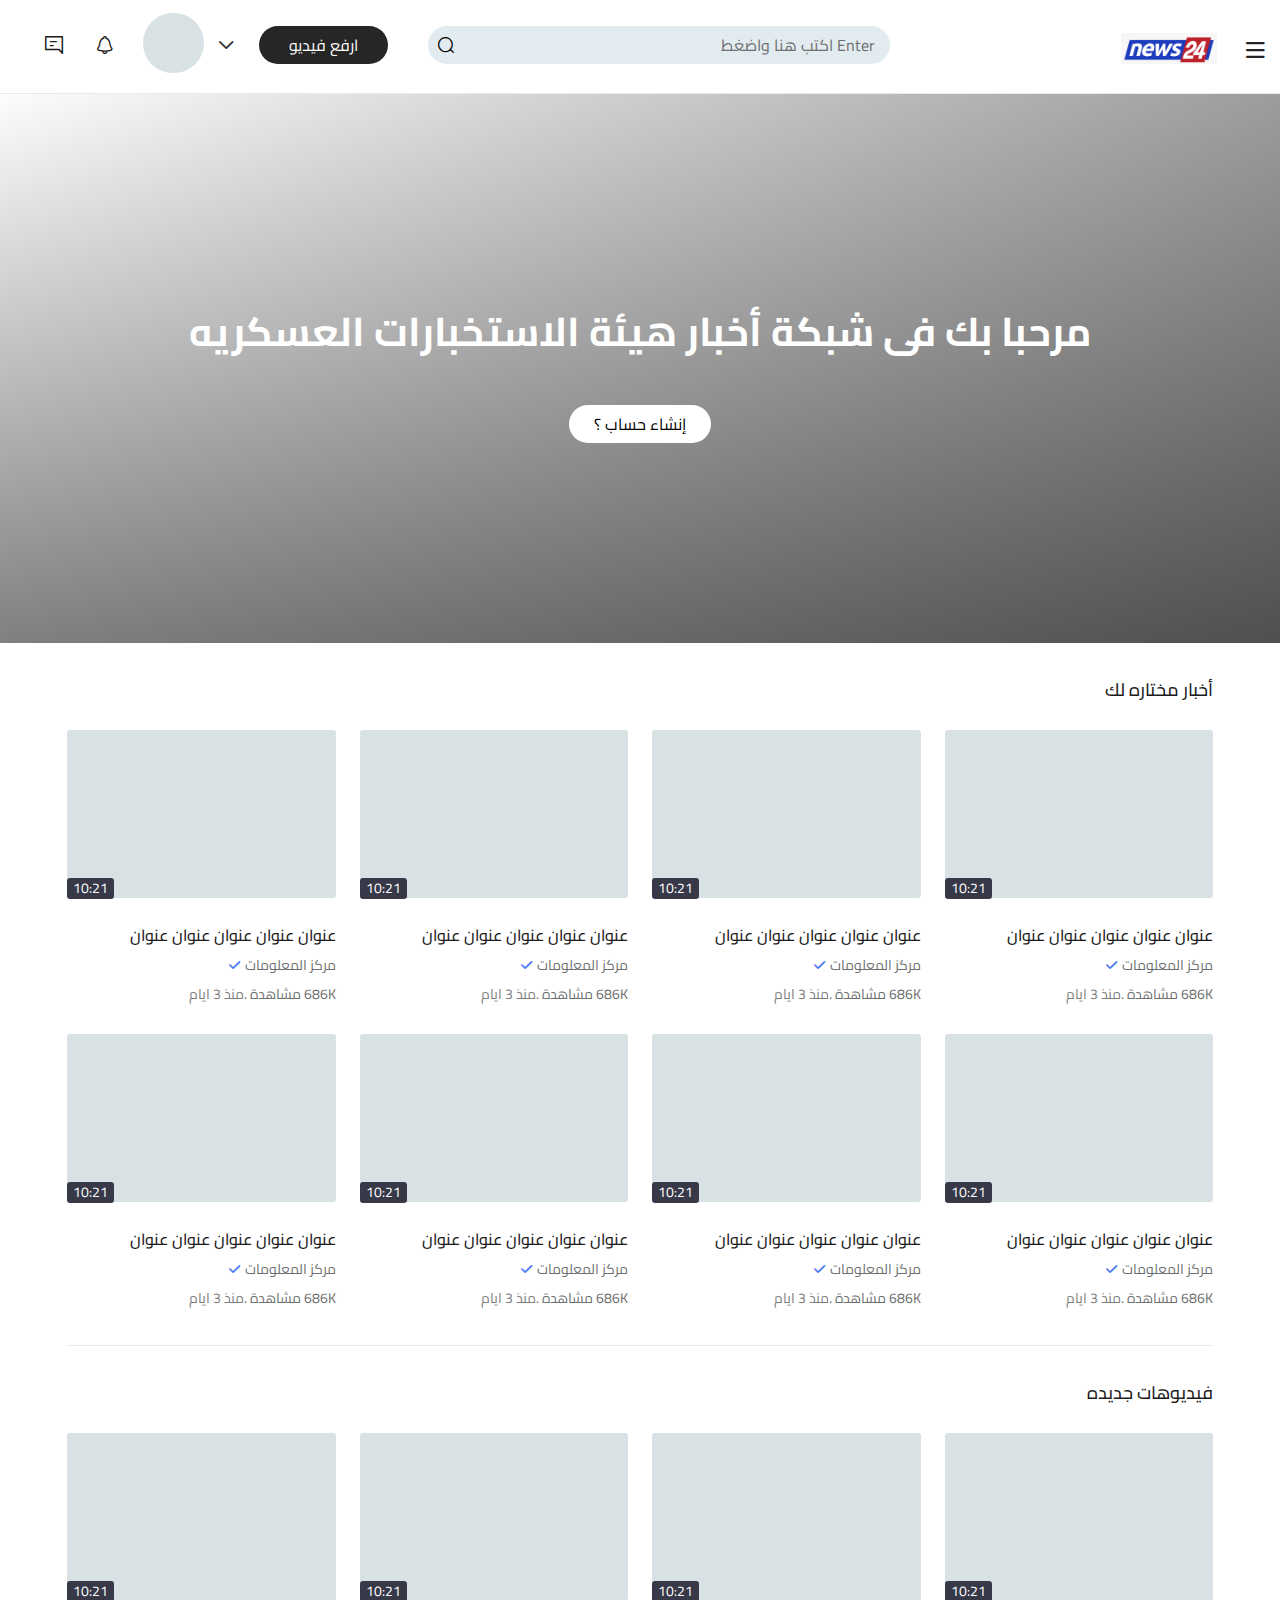
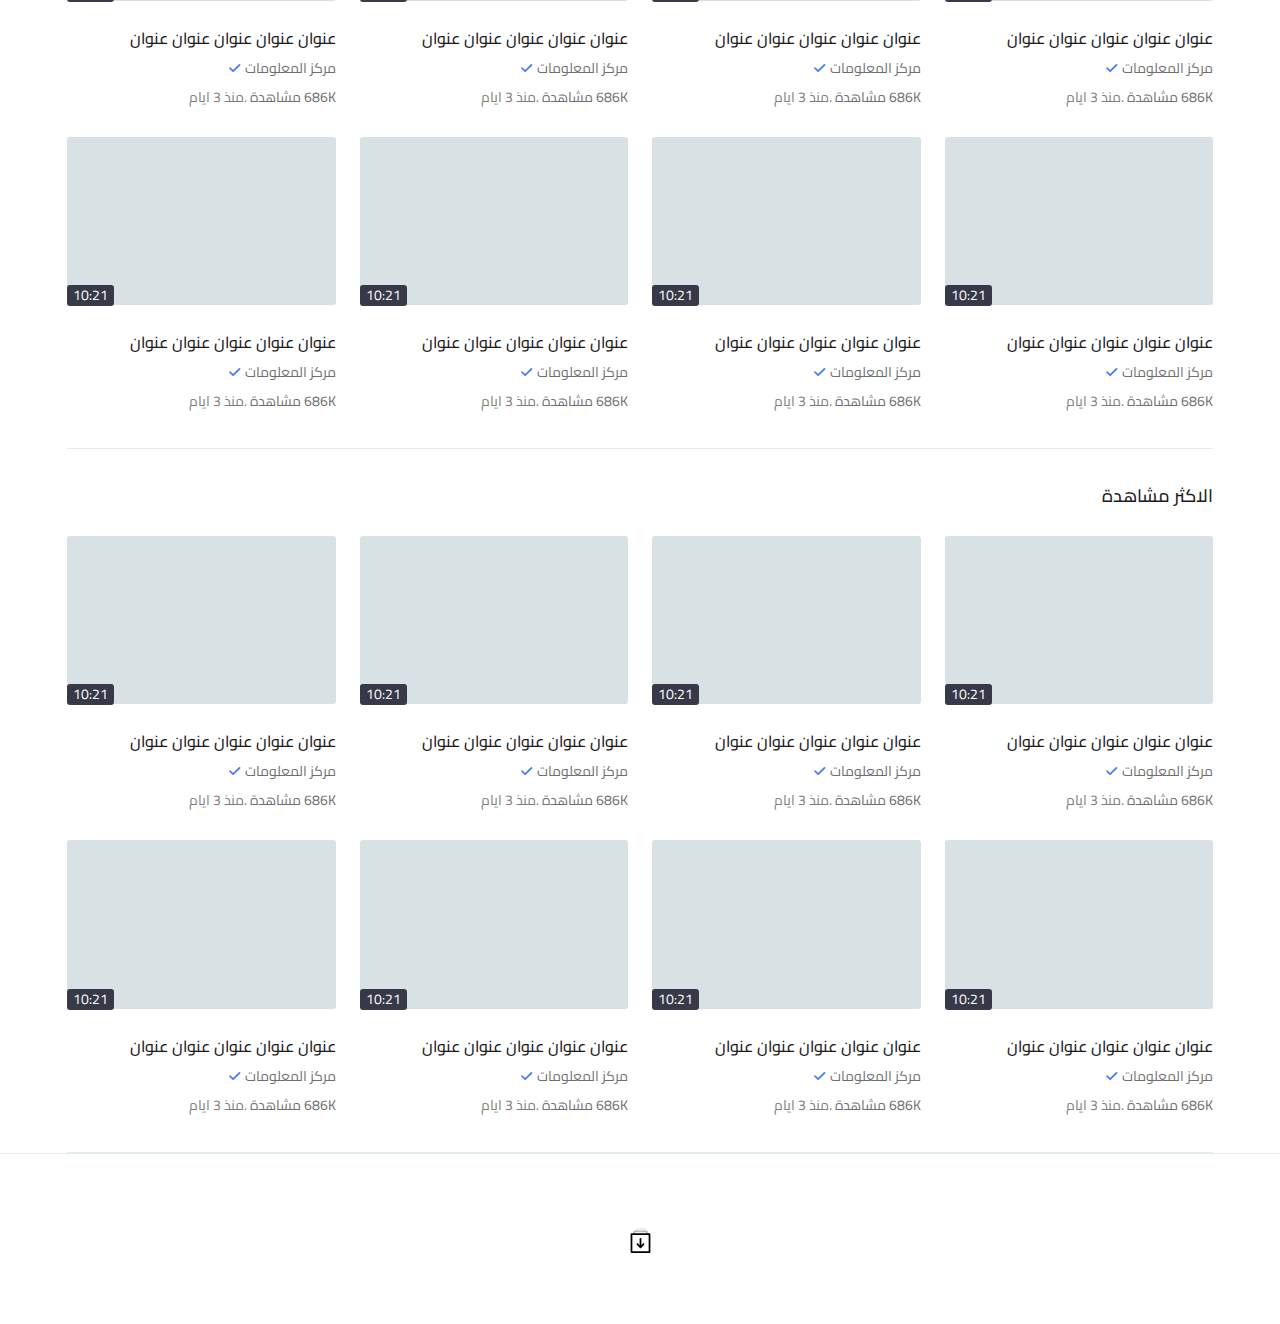
<file: index.html>
<!DOCTYPE html>
<html lang="ar">

<head>
	<meta charset="UTF-8">
	<title>
		شبكة الاخبار
	</title>
	<meta name="viewport" content="width=device-width, initial-scale=1.0">
	<meta name="description" content="" />
	<meta name="keywords" content="" />
	<link rel="icon" href="images/Favicon.png">
	<link href="https://fonts.googleapis.com/css2?family=Cairo&display=swap" rel="stylesheet">
	<link rel="stylesheet" type="text/css" href="css/animate.css">
	<link rel="stylesheet" type="text/css" href="css/bootstrap.min.css">
	<link rel="stylesheet" type="text/css" href="css/bootstrap.rtl.min.css">
	<link rel="stylesheet" type="text/css" href="css/flatpickr.min.css">
	<link rel="stylesheet" type="text/css" href="css/fontello.css">
	<link rel="stylesheet" type="text/css" href="css/fontello-codes.css">
	<link rel="stylesheet" type="text/css" href="css/thumbs-embedded.css">
	<link rel="stylesheet" type="text/css" href="css/style.css">
	<link rel="stylesheet" type="text/css" href="css/responsive.css">
	<link rel="stylesheet" type="text/css" href="css/color.css">
	<link rel="stylesheet" type="text/css" href="css/rtl.css">
</head>


<body>

	<div class="wrapper hp_1">
		<header>
			<div class="top_bar">
				<div class="container">
					<div class="top_header_content">
						<div class="menu_logo">
							<a href="#" title="" class="menu">
								<i class="icon-menu"></i>
							</a>
							<a href="index.html" title="" class="logo">
								<img src="images/logo.png" alt="">
							</a>
						</div>
						<!--menu_logo end-->
						<div class="search_form">
							<form>
								<input type="text" name="search" placeholder="اكتب هنا واضغط Enter">
								<button type="submit">
									<i class="icon-search"></i>
								</button>
							</form>
						</div>
						<!--search_form end-->
						<ul class="controls-lv">
							<li>
								<a href="#" title=""><i class="icon-message"></i></a>
							</li>
							<li>
								<a href="#" title=""><i class="icon-notification"></i></a>
							</li>
							<li class="user-log">
								<div class="user-ac-img">
									<img src="images/resources/user-img.png" alt="">
								</div>
								<div class="account-menu">
									<h4>
										محمد عمر
										<span class="usr-status">العقيد</span>
									</h4>
									<div class="sd_menu">
										<ul class="mm_menu">
											<li>
												<span>
													<i class="icon-user"></i>
												</span>
												<a href="#" title="">قناتي</a>
											</li>
											<li>
												<span>
													<i class="icon-settings"></i>
												</span>
												<a href="#" title="">الاعدادات</a>
											</li>
											<li>
												<span>
													<i class="icon-logout"></i>
												</span>
												<a href="#" title="">تسجيل الخروج</a>
											</li>
										</ul>
									</div>
								</div>
							</li>
							<li>
								<a href="Upload_Video.html" title="" class="btn-default">ارفع فيديو</a>
							</li>
						</ul>
						<!--controls-lv end-->
						<div class="clearfix"></div>
					</div>
					<!--top_header_content end-->
				</div>
			</div>
			<!--header_content end-->
		</header>
		<!--header end-->

		<div class="side_menu">
			<div class="form_dvv">
				<a href="#" title="" class="login_form_show">تسجيل الدخول</a>
			</div>
			<div class="sd_menu">
				<ul class="mm_menu">
					<li>
						<span>
							<i class="icon-home"></i>
						</span>
						<a href="#" title="">الصفحة الرئيسيه</a>
					</li>
					<li>
						<span>
							<i class="icon-fire"></i>
						</span>
						<a href="#" title="">الاكثر مشاهدة</a>
					</li>
				</ul>
			</div>
			<!--sd_menu end-->
			<div class="sd_menu">
				<h3>المكتبه</h3>
				<ul class="mm_menu">
					<li>
						<span>
							<i class="icon-history"></i>
						</span>
						<a href="#" title="">تاريخ البحث</a>
					</li>
					<li>
						<span>
							<i class="icon-watch_later"></i>
						</span>
						<a href="#" title="">المشاهدة لاحقا</a>
					</li>
					<li>
						<span>
							<i class="icon-like"></i>
						</span>
						<a href="#" title="">الاعجابات</a>
					</li>
				</ul>
			</div>
			<div class="sd_menu">
				<ul class="mm_menu">
					<li>
						<span>
							<i class="icon-settings"></i>
						</span>
						<a href="#" title="">الاعدادات</a>
					</li>
					<li>
						<span>
							<i class="icon-logout"></i>
						</span>
						<a href="#" title="">تسجيل الخروج</a>
					</li>
				</ul>
			</div>
			<!--sd_menu end-->
			<div class="sd_menu m_linkz">
				<span>العقيد / محمد عمر</span>
			</div>
			<div class="dd_menu"></div>
		</div>
		<!--side_menu end-->

		<section class="banner-section">
			<div class="container">
				<div class="banner-text">
					<h2>
					مرحبا بك فى شبكة أخبار هيئة الاستخبارات العسكريه
					</h2>
					<a href="#" title="">إنشاء حساب ؟</a>
				</div>
			</div>
		</section>
		<!--banner-section end-->

		<section class="vds-main">
			<div class="vidz-row">
				<div class="container">
					<div class="vidz_sec">
						<h3>أخبار مختاره لك</h3>
						<div class="vidz_list">
							<div class="row">
								<div class="col-lg-3 col-md-6 col-sm-6 col-6 full_wdth">
									<div class="videoo">
										<div class="vid_thumbainl">
											<a href="single_video_page.html" title="">
												<img src="images/resources/vide1.png" alt="">
												<span class="vid-time">10:21</span>
												<span class="watch_later">
													<i class="icon-watch_later_fill"></i>
												</span>
											</a>
										</div>
										<!--vid_thumbnail end-->
										<div class="video_info">
											<h3><a href="single_video_page.html" title="">عنوان عنوان عنوان عنوان
													عنوان
												</a></h3>
											<h4><a href="Single_Channel_Home.html" title="">مركز المعلومات</a> <span
													class="verify_ic"><i class="icon-tick"></i></span></h4>
											<span>686K مشاهدة .<small class="posted_dt">منذ 3 ايام</small></span>
										</div>
									</div>
									<!--videoo end-->
								</div>
								<div class="col-lg-3 col-md-6 col-sm-6 col-6 full_wdth">
									<div class="videoo">
										<div class="vid_thumbainl">
											<a href="single_video_page.html" title="">
												<img src="images/resources/vide1.png" alt="">
												<span class="vid-time">10:21</span>
												<span class="watch_later">
													<i class="icon-watch_later_fill"></i>
												</span>
											</a>
										</div>
										<!--vid_thumbnail end-->
										<div class="video_info">
											<h3><a href="single_video_page.html" title="">عنوان عنوان عنوان عنوان
													عنوان</a></h3>
											<h4><a href="Single_Channel_Home.html" title="">مركز المعلومات</a> <span
													class="verify_ic"><i class="icon-tick"></i></span></h4>
											<span>686K مشاهدة .<small class="posted_dt">منذ 3 ايام</small></span>
										</div>
									</div>
									<!--videoo end-->
								</div>
								<div class="col-lg-3 col-md-6 col-sm-6 col-6 full_wdth">
									<div class="videoo">
										<div class="vid_thumbainl">
											<a href="single_video_page.html" title="">
												<img src="images/resources/vide1.png" alt="">
												<span class="vid-time">10:21</span>
												<span class="watch_later">
													<i class="icon-watch_later_fill"></i>
												</span>
											</a>
										</div>
										<!--vid_thumbnail end-->
										<div class="video_info">
											<h3><a href="single_video_page.html" title="">عنوان عنوان عنوان عنوان
													عنوان</a></h3>
											<h4><a href="Single_Channel_Home.html" title="">مركز المعلومات</a> <span
													class="verify_ic"><i class="icon-tick"></i></span></h4>
											<span>686K مشاهدة .<small class="posted_dt">منذ 3 ايام</small></span>
										</div>
									</div>
									<!--videoo end-->
								</div>
								<div class="col-lg-3 col-md-6 col-sm-6 col-6 full_wdth">
									<div class="videoo">
										<div class="vid_thumbainl">
											<a href="single_video_page.html" title="">
												<img src="images/resources/vide1.png" alt="">
												<span class="vid-time">10:21</span>
												<span class="watch_later">
													<i class="icon-watch_later_fill"></i>
												</span>
											</a>
										</div>
										<!--vid_thumbnail end-->
										<div class="video_info">
											<h3><a href="single_video_page.html" title="">عنوان عنوان عنوان عنوان
													عنوان</a></h3>
											<h4><a href="Single_Channel_Home.html" title="">مركز المعلومات</a> <span
													class="verify_ic"><i class="icon-tick"></i></span></h4>
											<span>686K مشاهدة .<small class="posted_dt">منذ 3 ايام</small></span>
										</div>
									</div>
									<!--videoo end-->
								</div>
								<div class="col-lg-3 col-md-6 col-sm-6 col-6 full_wdth">
									<div class="videoo">
										<div class="vid_thumbainl">
											<a href="single_video_page.html" title="">
												<img src="images/resources/vide1.png" alt="">
												<span class="vid-time">10:21</span>
												<span class="watch_later">
													<i class="icon-watch_later_fill"></i>
												</span>
											</a>
										</div>
										<!--vid_thumbnail end-->
										<div class="video_info">
											<h3><a href="single_video_page.html" title="">عنوان عنوان عنوان عنوان
													عنوان</a></h3>
											<h4><a href="Single_Channel_Home.html" title="">مركز المعلومات</a> <span
													class="verify_ic"><i class="icon-tick"></i></span></h4>
											<span>686K مشاهدة .<small class="posted_dt">منذ 3 ايام</small></span>
										</div>
									</div>
									<!--videoo end-->
								</div>
								<div class="col-lg-3 col-md-6 col-sm-6 col-6 full_wdth">
									<div class="videoo">
										<div class="vid_thumbainl">
											<a href="single_video_page.html" title="">
												<img src="images/resources/vide1.png" alt="">
												<span class="vid-time">10:21</span>
												<span class="watch_later">
													<i class="icon-watch_later_fill"></i>
												</span>
											</a>
										</div>
										<!--vid_thumbnail end-->
										<div class="video_info">
											<h3><a href="single_video_page.html" title="">عنوان عنوان عنوان عنوان
													عنوان</a></h3>
											<h4><a href="Single_Channel_Home.html" title="">مركز المعلومات</a> <span
													class="verify_ic"><i class="icon-tick"></i></span></h4>
											<span>686K مشاهدة .<small class="posted_dt">منذ 3 ايام</small></span>
										</div>
									</div>
									<!--videoo end-->
								</div>
								<div class="col-lg-3 col-md-6 col-sm-6 col-6 full_wdth">
									<div class="videoo">
										<div class="vid_thumbainl">
											<a href="single_video_page.html" title="">
												<img src="images/resources/vide1.png" alt="">
												<span class="vid-time">10:21</span>
												<span class="watch_later">
													<i class="icon-watch_later_fill"></i>
												</span>
											</a>
										</div>
										<!--vid_thumbnail end-->
										<div class="video_info">
											<h3><a href="single_video_page.html" title="">عنوان عنوان عنوان عنوان
													عنوان</a></h3>
											<h4><a href="Single_Channel_Home.html" title="">مركز المعلومات</a> <span
													class="verify_ic"><i class="icon-tick"></i></span></h4>
											<span>686K مشاهدة .<small class="posted_dt">منذ 3 ايام</small></span>
										</div>
									</div>
									<!--videoo end-->
								</div>
								<div class="col-lg-3 col-md-6 col-sm-6 col-6 full_wdth">
									<div class="videoo">
										<div class="vid_thumbainl">
											<a href="single_video_page.html" title="">
												<img src="images/resources/vide1.png" alt="">
												<span class="vid-time">10:21</span>
												<span class="watch_later">
													<i class="icon-watch_later_fill"></i>
												</span>
											</a>
										</div>
										<!--vid_thumbnail end-->
										<div class="video_info">
											<h3><a href="single_video_page.html" title="">عنوان عنوان عنوان عنوان
													عنوان</a></h3>
											<h4><a href="Single_Channel_Home.html" title="">مركز المعلومات</a> <span
													class="verify_ic"><i class="icon-tick"></i></span></h4>
											<span>686K مشاهدة .<small class="posted_dt">منذ 3 ايام</small></span>
										</div>
									</div>
									<!--videoo end-->
								</div>
							</div>
						</div>
						<!--vidz_list end-->
					</div>
					<!--vidz_videos end-->
				</div>
			</div>

			<div class="vidz-row">
				<div class="container">
					<div class="vidz_sec">
						<h3>فيديوهات جديده</h3>
						<div class="vidz_list">
							<div class="row">
								<div class="col-lg-3 col-md-6 col-sm-6 col-6 full_wdth">
									<div class="videoo">
										<div class="vid_thumbainl">
											<a href="single_video_page.html" title="">
												<img src="images/resources/vide1.png" alt="">
												<span class="vid-time">10:21</span>
												<span class="watch_later">
													<i class="icon-watch_later_fill"></i>
												</span>
											</a>
										</div>
										<!--vid_thumbnail end-->
										<div class="video_info">
											<h3><a href="single_video_page.html" title="">عنوان عنوان عنوان عنوان
													عنوان</a></h3>
											<h4><a href="Single_Channel_Home.html" title="">مركز المعلومات</a> <span
													class="verify_ic"><i class="icon-tick"></i></span></h4>
											<span>686K مشاهدة .<small class="posted_dt">منذ 3 ايام</small></span>
										</div>
									</div>
									<!--videoo end-->
								</div>
								<div class="col-lg-3 col-md-6 col-sm-6 col-6 full_wdth">
									<div class="videoo">
										<div class="vid_thumbainl">
											<a href="single_video_page.html" title="">
												<img src="images/resources/vide1.png" alt="">
												<span class="vid-time">10:21</span>
												<span class="watch_later">
													<i class="icon-watch_later_fill"></i>
												</span>
											</a>
										</div>
										<!--vid_thumbnail end-->
										<div class="video_info">
											<h3><a href="single_video_page.html" title="">عنوان عنوان عنوان عنوان
													عنوان</a></h3>
											<h4><a href="Single_Channel_Home.html" title="">مركز المعلومات</a> <span
													class="verify_ic"><i class="icon-tick"></i></span></h4>
											<span>686K مشاهدة .<small class="posted_dt">منذ 3 ايام</small></span>
										</div>
									</div>
									<!--videoo end-->
								</div>
								<div class="col-lg-3 col-md-6 col-sm-6 col-6 full_wdth">
									<div class="videoo">
										<div class="vid_thumbainl">
											<a href="single_video_page.html" title="">
												<img src="images/resources/vide1.png" alt="">
												<span class="vid-time">10:21</span>
												<span class="watch_later">
													<i class="icon-watch_later_fill"></i>
												</span>
											</a>
										</div>
										<!--vid_thumbnail end-->
										<div class="video_info">
											<h3><a href="single_video_page.html" title="">عنوان عنوان عنوان عنوان
													عنوان</a></h3>
											<h4><a href="Single_Channel_Home.html" title="">مركز المعلومات</a> <span
													class="verify_ic"><i class="icon-tick"></i></span></h4>
											<span>686K مشاهدة .<small class="posted_dt">منذ 3 ايام</small></span>
										</div>
									</div>
									<!--videoo end-->
								</div>
								<div class="col-lg-3 col-md-6 col-sm-6 col-6 full_wdth">
									<div class="videoo">
										<div class="vid_thumbainl">
											<a href="single_video_page.html" title="">
												<img src="images/resources/vide1.png" alt="">
												<span class="vid-time">10:21</span>
												<span class="watch_later">
													<i class="icon-watch_later_fill"></i>
												</span>
											</a>
										</div>
										<!--vid_thumbnail end-->
										<div class="video_info">
											<h3><a href="single_video_page.html" title="">عنوان عنوان عنوان عنوان
													عنوان</a></h3>
											<h4><a href="Single_Channel_Home.html" title="">مركز المعلومات</a> <span
													class="verify_ic"><i class="icon-tick"></i></span></h4>
											<span>686K مشاهدة .<small class="posted_dt">منذ 3 ايام</small></span>
										</div>
									</div>
									<!--videoo end-->
								</div>
								<div class="col-lg-3 col-md-6 col-sm-6 col-6 full_wdth">
									<div class="videoo">
										<div class="vid_thumbainl">
											<a href="single_video_page.html" title="">
												<img src="images/resources/vide1.png" alt="">
												<span class="vid-time">10:21</span>
												<span class="watch_later">
													<i class="icon-watch_later_fill"></i>
												</span>
											</a>
										</div>
										<!--vid_thumbnail end-->
										<div class="video_info">
											<h3><a href="single_video_page.html" title="">عنوان عنوان عنوان عنوان
													عنوان</a></h3>
											<h4><a href="Single_Channel_Home.html" title="">مركز المعلومات</a> <span
													class="verify_ic"><i class="icon-tick"></i></span></h4>
											<span>686K مشاهدة .<small class="posted_dt">منذ 3 ايام</small></span>
										</div>
									</div>
									<!--videoo end-->
								</div>
								<div class="col-lg-3 col-md-6 col-sm-6 col-6 full_wdth">
									<div class="videoo">
										<div class="vid_thumbainl">
											<a href="single_video_page.html" title="">
												<img src="images/resources/vide1.png" alt="">
												<span class="vid-time">10:21</span>
												<span class="watch_later">
													<i class="icon-watch_later_fill"></i>
												</span>
											</a>
										</div>
										<!--vid_thumbnail end-->
										<div class="video_info">
											<h3><a href="single_video_page.html" title="">عنوان عنوان عنوان عنوان
													عنوان</a></h3>
											<h4><a href="Single_Channel_Home.html" title="">مركز المعلومات</a> <span
													class="verify_ic"><i class="icon-tick"></i></span></h4>
											<span>686K مشاهدة .<small class="posted_dt">منذ 3 ايام</small></span>
										</div>
									</div>
									<!--videoo end-->
								</div>
								<div class="col-lg-3 col-md-6 col-sm-6 col-6 full_wdth">
									<div class="videoo">
										<div class="vid_thumbainl">
											<a href="single_video_page.html" title="">
												<img src="images/resources/vide1.png" alt="">
												<span class="vid-time">10:21</span>
												<span class="watch_later">
													<i class="icon-watch_later_fill"></i>
												</span>
											</a>
										</div>
										<!--vid_thumbnail end-->
										<div class="video_info">
											<h3><a href="single_video_page.html" title="">عنوان عنوان عنوان عنوان
													عنوان</a></h3>
											<h4><a href="Single_Channel_Home.html" title="">مركز المعلومات</a> <span
													class="verify_ic"><i class="icon-tick"></i></span></h4>
											<span>686K مشاهدة .<small class="posted_dt">منذ 3 ايام</small></span>
										</div>
									</div>
									<!--videoo end-->
								</div>
								<div class="col-lg-3 col-md-6 col-sm-6 col-6 full_wdth">
									<div class="videoo">
										<div class="vid_thumbainl">
											<a href="single_video_page.html" title="">
												<img src="images/resources/vide1.png" alt="">
												<span class="vid-time">10:21</span>
												<span class="watch_later">
													<i class="icon-watch_later_fill"></i>
												</span>
											</a>
										</div>
										<!--vid_thumbnail end-->
										<div class="video_info">
											<h3><a href="single_video_page.html" title="">عنوان عنوان عنوان عنوان
													عنوان</a></h3>
											<h4><a href="Single_Channel_Home.html" title="">مركز المعلومات</a> <span
													class="verify_ic"><i class="icon-tick"></i></span></h4>
											<span>686K مشاهدة .<small class="posted_dt">منذ 3 ايام</small></span>
										</div>
									</div>
									<!--videoo end-->
								</div>
							</div>
						</div>
						<!--vidz_list end-->
					</div>
					<!--vidz_videos end-->
				</div>
			</div>
			<!--vidz-row end-->
			<div class="vidz-row">
				<div class="container">
					<div class="vidz_sec">
						<h3>الاكثر مشاهدة</h3>
						<div class="vidz_list">
							<div class="row">
								<div class="col-lg-3 col-md-6 col-sm-6 col-6 full_wdth">
									<div class="videoo">
										<div class="vid_thumbainl">
											<a href="single_video_page.html" title="">
												<img src="images/resources/vide1.png" alt="">
												<span class="vid-time">10:21</span>
												<span class="watch_later">
													<i class="icon-watch_later_fill"></i>
												</span>
											</a>
										</div>
										<!--vid_thumbnail end-->
										<div class="video_info">
											<h3><a href="single_video_page.html" title="">عنوان عنوان عنوان عنوان
													عنوان</a></h3>
											<h4><a href="Single_Channel_Home.html" title="">مركز المعلومات</a> <span
													class="verify_ic"><i class="icon-tick"></i></span></h4>
											<span>686K مشاهدة .<small class="posted_dt">منذ 3 ايام</small></span>
										</div>
									</div>
									<!--videoo end-->
								</div>
								<div class="col-lg-3 col-md-6 col-sm-6 col-6 full_wdth">
									<div class="videoo">
										<div class="vid_thumbainl">
											<a href="single_video_page.html" title="">
												<img src="images/resources/vide1.png" alt="">
												<span class="vid-time">10:21</span>
												<span class="watch_later">
													<i class="icon-watch_later_fill"></i>
												</span>
											</a>
										</div>
										<!--vid_thumbnail end-->
										<div class="video_info">
											<h3><a href="single_video_page.html" title="">عنوان عنوان عنوان عنوان
													عنوان</a></h3>
											<h4><a href="Single_Channel_Home.html" title="">مركز المعلومات</a> <span
													class="verify_ic"><i class="icon-tick"></i></span></h4>
											<span>686K مشاهدة .<small class="posted_dt">منذ 3 ايام</small></span>
										</div>
									</div>
									<!--videoo end-->
								</div>
								<div class="col-lg-3 col-md-6 col-sm-6 col-6 full_wdth">
									<div class="videoo">
										<div class="vid_thumbainl">
											<a href="single_video_page.html" title="">
												<img src="images/resources/vide1.png" alt="">
												<span class="vid-time">10:21</span>
												<span class="watch_later">
													<i class="icon-watch_later_fill"></i>
												</span>
											</a>
										</div>
										<!--vid_thumbnail end-->
										<div class="video_info">
											<h3><a href="single_video_page.html" title="">عنوان عنوان عنوان عنوان
													عنوان</a></h3>
											<h4><a href="Single_Channel_Home.html" title="">مركز المعلومات</a> <span
													class="verify_ic"><i class="icon-tick"></i></span></h4>
											<span>686K مشاهدة .<small class="posted_dt">منذ 3 ايام</small></span>
										</div>
									</div>
									<!--videoo end-->
								</div>
								<div class="col-lg-3 col-md-6 col-sm-6 col-6 full_wdth">
									<div class="videoo">
										<div class="vid_thumbainl">
											<a href="single_video_page.html" title="">
												<img src="images/resources/vide1.png" alt="">
												<span class="vid-time">10:21</span>
												<span class="watch_later">
													<i class="icon-watch_later_fill"></i>
												</span>
											</a>
										</div>
										<!--vid_thumbnail end-->
										<div class="video_info">
											<h3><a href="single_video_page.html" title="">عنوان عنوان عنوان عنوان
													عنوان</a></h3>
											<h4><a href="Single_Channel_Home.html" title="">مركز المعلومات</a> <span
													class="verify_ic"><i class="icon-tick"></i></span></h4>
											<span>686K مشاهدة .<small class="posted_dt">منذ 3 ايام</small></span>
										</div>
									</div>
									<!--videoo end-->
								</div>
								<div class="col-lg-3 col-md-6 col-sm-6 col-6 full_wdth">
									<div class="videoo">
										<div class="vid_thumbainl">
											<a href="single_video_page.html" title="">
												<img src="images/resources/vide1.png" alt="">
												<span class="vid-time">10:21</span>
												<span class="watch_later">
													<i class="icon-watch_later_fill"></i>
												</span>
											</a>
										</div>
										<!--vid_thumbnail end-->
										<div class="video_info">
											<h3><a href="single_video_page.html" title="">عنوان عنوان عنوان عنوان
													عنوان</a></h3>
											<h4><a href="Single_Channel_Home.html" title="">مركز المعلومات</a> <span
													class="verify_ic"><i class="icon-tick"></i></span></h4>
											<span>686K مشاهدة .<small class="posted_dt">منذ 3 ايام</small></span>
										</div>
									</div>
									<!--videoo end-->
								</div>
								<div class="col-lg-3 col-md-6 col-sm-6 col-6 full_wdth">
									<div class="videoo">
										<div class="vid_thumbainl">
											<a href="single_video_page.html" title="">
												<img src="images/resources/vide1.png" alt="">
												<span class="vid-time">10:21</span>
												<span class="watch_later">
													<i class="icon-watch_later_fill"></i>
												</span>
											</a>
										</div>
										<!--vid_thumbnail end-->
										<div class="video_info">
											<h3><a href="single_video_page.html" title="">عنوان عنوان عنوان عنوان
													عنوان</a></h3>
											<h4><a href="Single_Channel_Home.html" title="">مركز المعلومات</a> <span
													class="verify_ic"><i class="icon-tick"></i></span></h4>
											<span>686K مشاهدة .<small class="posted_dt">منذ 3 ايام</small></span>
										</div>
									</div>
									<!--videoo end-->
								</div>
								<div class="col-lg-3 col-md-6 col-sm-6 col-6 full_wdth">
									<div class="videoo">
										<div class="vid_thumbainl">
											<a href="single_video_page.html" title="">
												<img src="images/resources/vide1.png" alt="">
												<span class="vid-time">10:21</span>
												<span class="watch_later">
													<i class="icon-watch_later_fill"></i>
												</span>
											</a>
										</div>
										<!--vid_thumbnail end-->
										<div class="video_info">
											<h3><a href="single_video_page.html" title="">عنوان عنوان عنوان عنوان
													عنوان</a></h3>
											<h4><a href="Single_Channel_Home.html" title="">مركز المعلومات</a> <span
													class="verify_ic"><i class="icon-tick"></i></span></h4>
											<span>686K مشاهدة .<small class="posted_dt">منذ 3 ايام</small></span>
										</div>
									</div>
									<!--videoo end-->
								</div>
								<div class="col-lg-3 col-md-6 col-sm-6 col-6 full_wdth">
									<div class="videoo">
										<div class="vid_thumbainl">
											<a href="single_video_page.html" title="">
												<img src="images/resources/vide1.png" alt="">
												<span class="vid-time">10:21</span>
												<span class="watch_later">
													<i class="icon-watch_later_fill"></i>
												</span>
											</a>
										</div>
										<!--vid_thumbnail end-->
										<div class="video_info">
											<h3><a href="single_video_page.html" title="">عنوان عنوان عنوان عنوان
													عنوان</a></h3>
											<h4><a href="Single_Channel_Home.html" title="">مركز المعلومات</a> <span
													class="verify_ic"><i class="icon-tick"></i></span></h4>
											<span>686K مشاهدة .<small class="posted_dt">منذ 3 ايام</small></span>
										</div>
									</div>
									<!--videoo end-->
								</div>
							</div>
						</div>
						<!--vidz_list end-->
					</div>
					<!--vidz_videos end-->
				</div>
			</div>
		</section>
		<!--vds-main end-->

		<section class="more_items_sec text-center">
			<div class="container">
				<a href="#" title="">
					<svg width="19" height="24" viewBox="0 0 19 24" fill="none" xmlns="http://www.w3.org/2000/svg">
						<path
							d="M18.1618 24.0001H0.838235C0.374412 24.0001 0 23.6261 0 23.1628V5.86052C0 5.39727 0.374412 5.02332 0.838235 5.02332H18.1618C18.6256 5.02332 19 5.39727 19 5.86052V23.1628C19 23.6261 18.6256 24.0001 18.1618 24.0001ZM1.67647 22.3256H17.3235V6.69773H1.67647V22.3256Z"
							fill="#9494A0" />
						<g opacity="0.25">
							<path opacity="0.25"
								d="M13.1324 4.18605C12.6685 4.18605 12.2941 3.81209 12.2941 3.34884V1.67442H6.70589V3.34884C6.70589 3.81209 6.33148 4.18605 5.86765 4.18605C5.40383 4.18605 5.02942 3.81209 5.02942 3.34884V0.83721C5.02942 0.373954 5.40383 0 5.86765 0H13.1324C13.5962 0 13.9706 0.373954 13.9706 0.83721V3.34884C13.9706 3.81209 13.5962 4.18605 13.1324 4.18605Z"
								fill="#9494A0" />
						</g>
						<path
							d="M9.50001 19.3479C9.28487 19.3479 9.06972 19.267 8.90766 19.1024L5.92634 16.1275C5.59942 15.801 5.59942 15.2707 5.92634 14.9442C6.25325 14.6177 6.78413 14.6177 7.11104 14.9442L9.50001 17.3275L11.8862 14.9442C12.2131 14.6177 12.744 14.6177 13.0709 14.9442C13.3978 15.2707 13.3978 15.801 13.0709 16.1275L10.0924 19.1024C9.93031 19.267 9.71516 19.3479 9.50001 19.3479Z"
							fill="#9494A0" />
						<path
							d="M9.49999 18.4186C9.03617 18.4186 8.66176 18.0447 8.66176 17.5814V10.3256C8.66176 9.86236 9.03617 9.4884 9.49999 9.4884C9.96382 9.4884 10.3382 9.86236 10.3382 10.3256V17.5814C10.3382 18.0447 9.96382 18.4186 9.49999 18.4186Z"
							fill="#9494A0" />
						<g opacity="0.5">
							<path opacity="0.5"
								d="M15.6471 6.69764C15.1832 6.69764 14.8088 6.32369 14.8088 5.86043V4.18601H4.19118V5.86043C4.19118 6.32369 3.81677 6.69764 3.35294 6.69764C2.88912 6.69764 2.51471 6.32369 2.51471 5.86043V3.34881C2.51471 2.88555 2.88912 2.5116 3.35294 2.5116H15.6471C16.1109 2.5116 16.4853 2.88555 16.4853 3.34881V5.86043C16.4853 6.32369 16.1109 6.69764 15.6471 6.69764Z"
								fill="#9494A0" />
						</g>
					</svg>
				</a>
			</div>
		</section>
		<!--more_items_sec end-->

	</div>
	<!--wrapper end-->




	<script src="js/jquery.min.js"></script>
	<script src="js/popper.js"></script>
	<script src="js/bootstrap.min.js"></script>
	<script src="js/flatpickr.js"></script>
	<script src="js/script.js"></script>
</body>

</html>
</file>
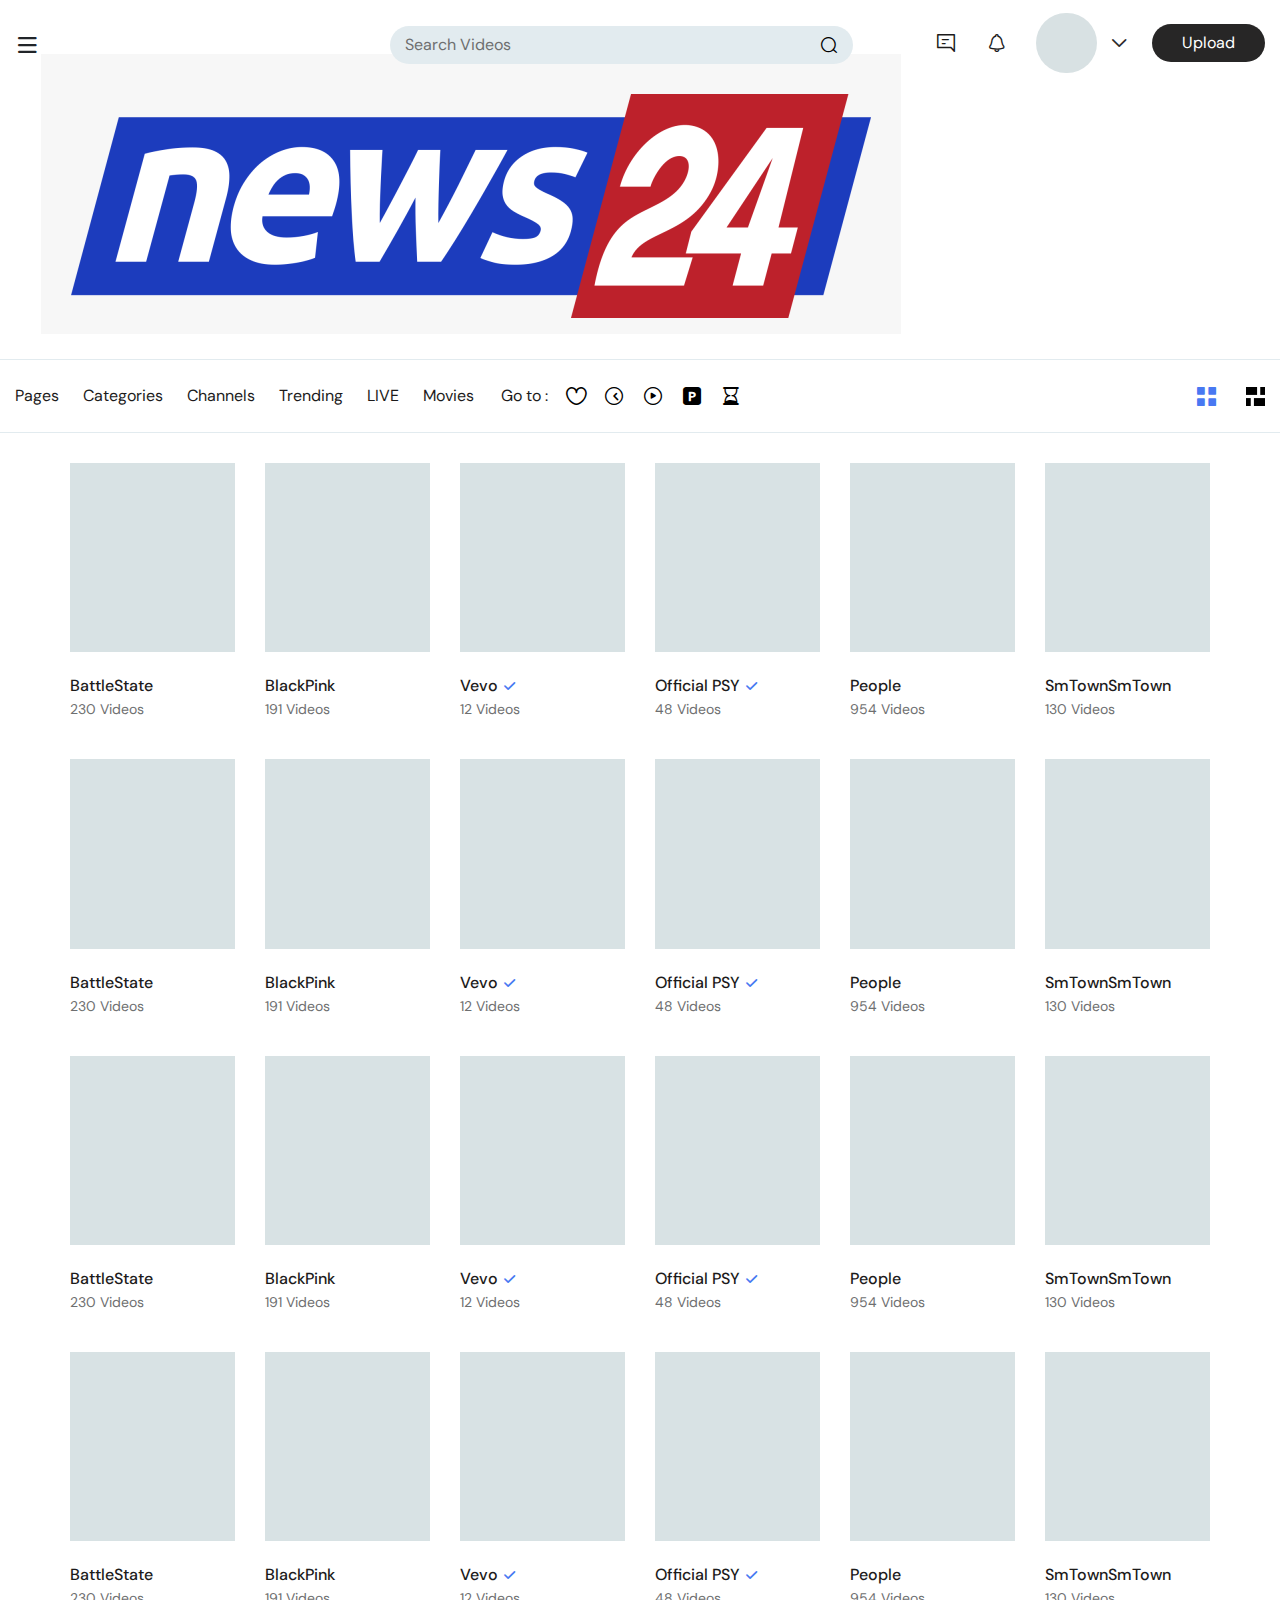
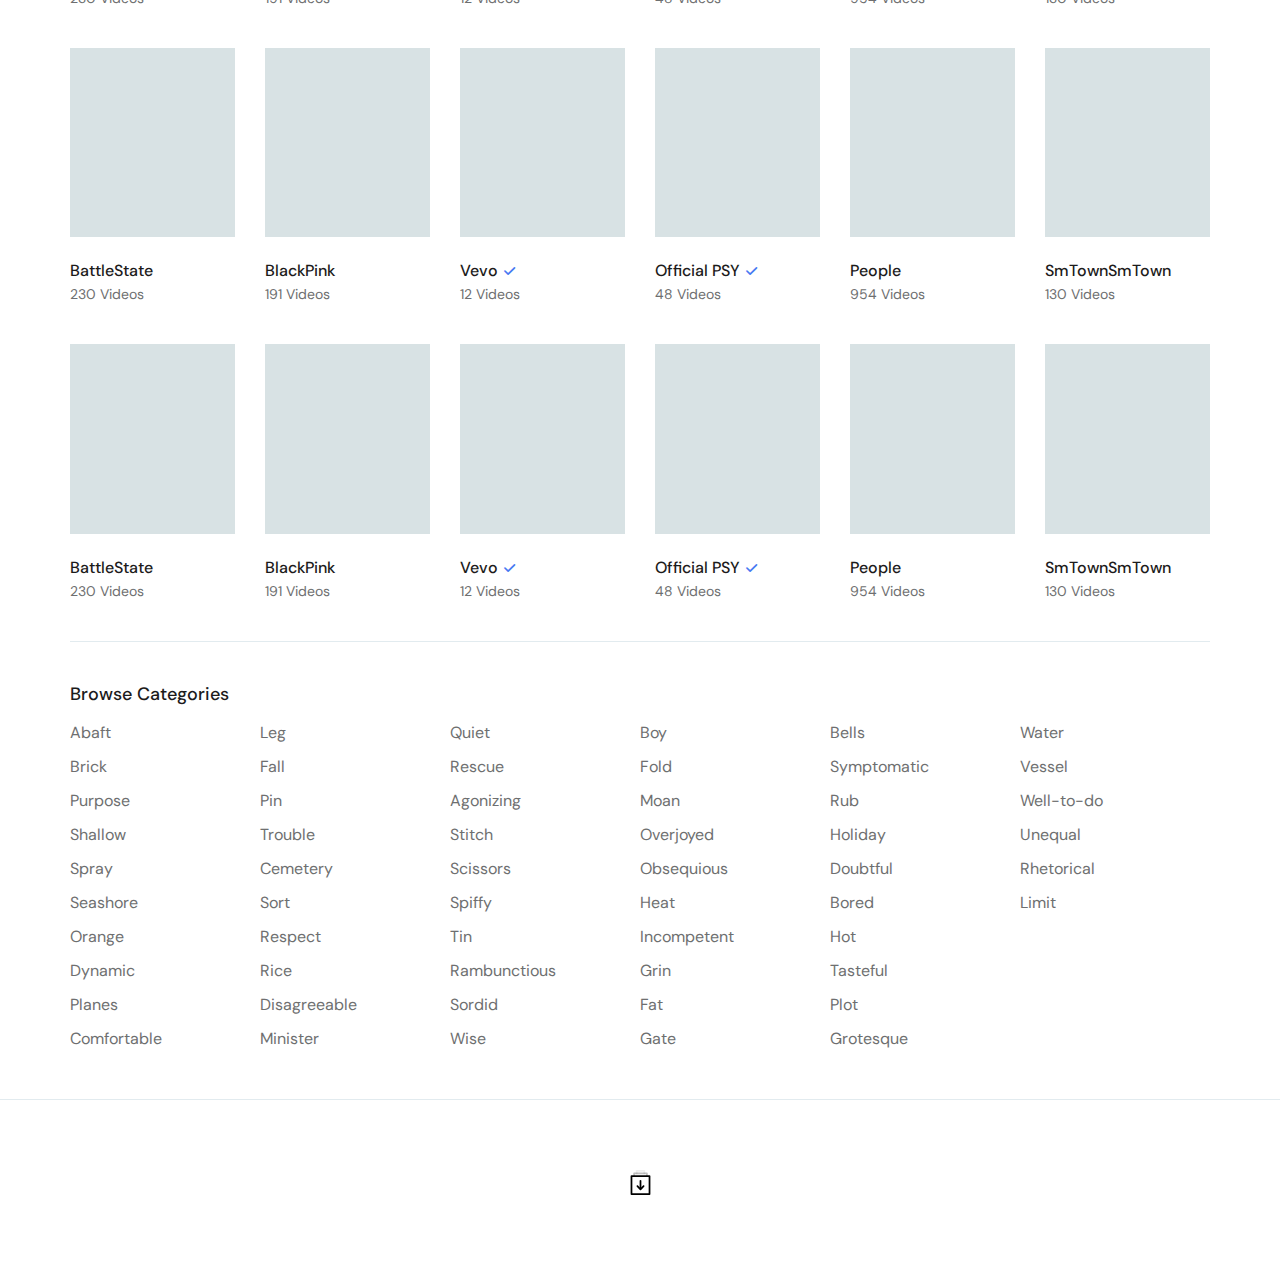
<file: Browse_Categories.html>
<!DOCTYPE html>
<html lang="en">
<head>
<meta charset="UTF-8">
<title>Oren Video Template</title>
<meta name="viewport" content="width=device-width, initial-scale=1.0">
<meta name="description" content="" />
<meta name="keywords" content="" />
<link rel="icon" href="images/Favicon.png">
<link rel="stylesheet" type="text/css" href="css/animate.css">
<link rel="stylesheet" type="text/css" href="css/bootstrap.min.css">
<link rel="stylesheet" type="text/css" href="css/fontello.css">
<link rel="stylesheet" type="text/css" href="css/fontello-codes.css">
<link rel="stylesheet" type="text/css" href="css/thumbs-embedded.css">
<link rel="stylesheet" type="text/css" href="css/style.css">
<link rel="stylesheet" type="text/css" href="css/responsive.css">
<link rel="stylesheet" type="text/css" href="css/color.css">
</head>
<body>

<div class="wrapper">



	<header>
		<div class="top_bar">
			<div class="container">
				<div class="top_header_content">
					<div class="menu_logo">
						<a href="#" title="" class="menu">
							<i class="icon-menu"></i>
						</a>
						<a href="index.html" title="" class="logo">
							<img src="images/logo.png" alt="">
						</a>
					</div><!--menu_logo end-->
					<div class="search_form">
						<form>
							<input type="text" name="search" placeholder="Search Videos">
							<button type="submit">
								<i class="icon-search"></i>
							</button>
						</form>
					</div><!--search_form end-->
					<ul class="controls-lv">
						<li>
							<a href="#" title=""><i class="icon-message"></i></a>
						</li>
						<li>
							<a href="#" title=""><i class="icon-notification"></i></a>
						</li>
						<li class="user-log">
							<div class="user-ac-img">
								<img src="images/resources/user-img.png" alt="">
							</div>
							<div class="account-menu">
								<h4>AZYRUSMAX <span class="usr-status">PRO</span></h4>
								<div class="sd_menu">
									<ul class="mm_menu">
										<li>
											<span>
												<i class="icon-user"></i>
											</span>
											<a href="#" title="">My Channel</a>
										</li>
										<li>
											<span>
												<i class="icon-paid_sub"></i>
											</span>
											<a href="#" title="">Paid subscriptions</a>
										</li>
										<li>
											<span>
												<i class="icon-settings"></i>
											</span>
											<a href="#" title="">Settings</a>
										</li>
										<li>
											<span>
												<i class="icon-logout"></i>
											</span>
											<a href="#" title="">Sign out</a>
										</li>
									</ul>
								</div><!--sd_menu end-->
								<div class="sd_menu scnd">
									<ul class="mm_menu">
										<li>
											<span>
												<i class="icon-light"></i>
											</span>
											<a href="#" title="">Dark Theme</a>
											<label class="switch">
												<input type="checkbox">
											  	<b class="slider round"></b>
											</label>
										</li>
										<li>
											<span>
												<i class="icon-language"></i>
											</span>
											<a href="#" title="">Language</a>
										</li>
										<li>
											<span>
												<i class="icon-feedback"></i>
											</span>
											<a href="#" title="">Send feedback</a>
										</li>
										<li>
											<span>
												<i class="icon-location"></i>
											</span>
											<a href="#" title="">India</a>
											<i class="icon-arrow_below"></i>
										</li>
									</ul>
								</div><!--sd_menu end-->
								<div class="restricted-mode">
									<h4>Restricted Mode</h4>
									<label class="switch">
										<input type="checkbox" checked>
									  	<span class="slider round"></span>
									</label>
									<div class="clearfix"></div>
								</div><!--restricted-more end-->
							</div>
						</li>
						<li>
							<a href="Upload_Video.html" title="" class="btn-default">Upload</a>
						</li>
					</ul><!--controls-lv end-->
					<div class="clearfix"></div>
				</div><!--top_header_content end-->
			</div>
		</div><!--header_content end-->
		<div class="btm_bar">
			<div class="container">
				<div class="btm_bar_content">
					<nav>
						<ul>
							<li><a href="#" title="">Pages</a>
								<div class="mega-menu">
									<ul>
										<li><a href="index.html" title="">Homepage</a></li>
										<li><a href="single_video_page.html" title="">Single Video Page</a></li>
										<li><a href="Single_Video_Simplified_Page.html" title="">Single Video Simplified Page</a></li>
										<li><a href="single_video_fullwidth_page.html" title="">Singel Video Full Width Page</a></li>
										<li><a href="single_video_playlist.html" title="">Single Video Playlist Page</a></li>
										<li><a href="Upload_Video.html" title="">Upload Video Page</a></li>
										<li><a href="Upload_Edit.html" title="">Upload Video Edit Page</a></li>
										<li><a href="Browse_Channels.html" title="">Browse channels page</a></li>
										<li><a href="Searched_Videos_Page.html" title="">Searched videos page</a></li>
									</ul>
									<ul>
										<li><a href="#" title="">Single channel <span class="icon-arrow_below"></span></a>
											<ul>
												<li><a href="Single_Channel_Home.html" title="">Single Channel Home page</a></li>
												<li><a href="Single_Channel_Videos.html" title="">Single Channel videos page</a></li>
												<li><a href="Single_Channel_Playlist.html" title="">single channel playlist page</a></li>
												<li><a href="Single_Channel_Channels.html" title="">single channel channels page</a></li>
												<li><a href="Single_Channel_About.html" title="">single channel about page</a></li>
												<li><a href="Single_Channel_Products.html" title="">single channel products page</a></li>	
											</ul>
										</li>
										<li><a href="History_Page.html" title="">History page</a></li>
										<li><a href="Browse_Categories.html" title="">Browse Categories Page</a></li>
										<li><a href="Updates_From_Subs.html" title="">Updates from subscription page</a></li>
										<li><a href="login.html" title="">login page</a></li>
										<li><a href="signup.html" title="">signup page</a></li>
										<li><a href="User_Account_Page.html" title="">User account page</a></li>
									</ul>
								</div>
								<div class="clearfix"></div>
							</li>
							<li><a href="Browse_Categories.html" title="">Categories</a></li>
							<li><a href="Browse_Channels.html" title="">Channels</a></li>
							<li><a href="#" title="">Trending</a></li>
							<li><a href="Single_Channel_Home.html" title="">LIVE</a></li>
							<li><a href="#" title="">Movies</a></li>
						</ul>
					</nav><!--navigation end-->
					<ul class="shr_links">
						<li>
							<h3>Go to : </h3>
						</li>
						<li>
							<button data-toggle="tooltip" data-placement="top" title="Like">
							  <i class="icon-like"></i>
							</button>
						</li>
						<li>
							<button data-toggle="tooltip" data-placement="top" title="Watch later">
							  <i class="icon-watch_later"></i>
							</button>
						</li>
						<li>
							<button data-toggle="tooltip" data-placement="top" title="Playlist">
							  <i class="icon-playlist"></i>
							</button>
						</li>
						<li>
							<button data-toggle="tooltip" data-placement="top" title="Purchased">
							  <i class="icon-purchased"></i>
							</button>
						</li>
						<li>
							<button data-toggle="tooltip" data-placement="top" title="History">
							  <i class="icon-history"></i>
							</button>
						</li>
					</ul><!--shr_links end-->
					<ul class="vid_thums">
						<li>
							<a class="active" href="#" title=""><i class="icon-grid"></i></a>
						</li>
						<li>
							<a href="#" title="">
								<svg xmlns="http://www.w3.org/2000/svg" xmlns:xlink="http://www.w3.org/1999/xlink" x="0px" y="0px"
									 viewBox="0 0 108 108" xml:space="preserve">
									<rect width="63" height="45"/>
									<rect x="81" width="27" height="45"/>
									<rect x="45" y="63" width="63" height="45"/>
									<rect y="63" width="27" height="45"/>
								</svg>
							</a>
						</li>
					</ul><!--vid_status end-->
					<div class="clearfix"></div>
				</div><!--btm_bar_content end-->
			</div>
		</div><!--btm_bar end-->
	</header><!--header end-->

	<div class="side_menu">
		<div class="form_dvv">
			<a href="#" title="" class="login_form_show">Sign in</a>
		</div>
		<div class="sd_menu">
			<ul class="mm_menu">
				<li>
					<span>
						<i class="icon-home"></i>
					</span>
					<a href="#" title="">Home</a>
				</li>
				<li>
					<span>
						<i class="icon-fire"></i>
					</span>
					<a href="#" title="">Trending</a>
				</li>
				<li>
					<span>
						<i class="icon-subscriptions"></i>
					</span>
					<a href="#" title="">Subscriptions</a>
				</li>
			</ul>
		</div><!--sd_menu end-->
		<div class="sd_menu">
			<h3>Library</h3>
			<ul class="mm_menu">
				<li>
					<span>
						<i class="icon-history"></i>
					</span>
					<a href="#" title="">History</a>
				</li>
				<li>
					<span>
						<i class="icon-watch_later"></i>
					</span>
					<a href="#" title="">Watch Later</a>
				</li>
				<li>
					<span>
						<i class="icon-purchased"></i>
					</span>
					<a href="#" title="">Purchases</a>
				</li>
				<li>
					<span>
						<i class="icon-like"></i>
					</span>
					<a href="#" title="">Liked Videos</a>
				</li>
				<li>
					<span>
						<i class="icon-play_list"></i>
					</span>
					<a href="#" title="">Playlist</a>
				</li>
			</ul>
		</div><!--sd_menu end-->
		<div class="sd_menu subs_lst">
			<h3>Subscriptions</h3>
			<ul class="mm_menu">
				<li>
					<span class="usr_name">
						<img src="images/resources/th1.png" alt="">
					</span>
					<a href="#" title="">Dr Disrespect</a>
					<small>3</small>
				</li>
				<li>
					<span class="usr_name">
						<img src="images/resources/th2.png" alt="">
					</span>
					<a href="#" title="">ASMR</a>
					<small>6</small>
				</li>
				<li>
					<span class="usr_name">
						<img src="images/resources/th3.png" alt="">
					</span>
					<a href="#" title="">Rivvrs</a>
					<small>2</small>
				</li>
				<li>
					<span class="usr_name">
						<img src="images/resources/th4.png" alt="">
					</span>
					<a href="#" title="">The Verge</a>
					<small>11</small>
				</li>
				<li>
					<span class="usr_name">
						<img src="images/resources/th5.png" alt="">
					</span>
					<a href="#" title="">Seeker</a>
					<small>3</small>
				</li>
				<li>
					<span class="usr_name">
						<img src="images/resources/sn.png" alt="">
					</span>
					<a href="#" title="">Music</a>
					<small>20</small>
				</li>
			</ul>
			<a href="#" title="" class="more-ch"><i class="icon-arrow_below"></i> Show 14 more</a>
		</div><!--sd_menu end-->
		<div class="sd_menu">
			<ul class="mm_menu">
				<li>
					<span>
						<i class="icon-settings"></i>
					</span>
					<a href="#" title="">Settings</a>
				</li>
				<li>
					<span>
						<i class="icon-flag"></i>
					</span>
					<a href="#" title="">Report history</a>
				</li>
				<li>
					<span>
						<i class="icon-logout"></i>
					</span>
					<a href="#" title="">Sign out</a>
				</li>
			</ul>
		</div><!--sd_menu end-->
		<div class="sd_menu m_linkz">
			<ul class="mm_menu">
				<li><a href="#">About</a></li>
				<li><a href="#">Community Rules </a></li>
				<li><a href="#">Privacy</a></li>
				<li><a href="#">Terms</a></li>
				<li><a href="#">Blogs</a></li>
				<li><a href="#">Contracts </a></li>
				<li><a href="#">Donate</a></li>
				<li><a href="#">FAQ</a></li>
			</ul>
			<span>azyrusthemes</span>
		</div><!--sd_menu end-->
		<div class="sd_menu bb-0">
			<ul class="social_links">
				<li>
					<a href="#" title="">
						<i class="icon-facebook-official"></i>
					</a>
				</li>
				<li>
					<a href="#" title="">
						<i class="icon-twitter"></i>
					</a>
				</li>
				<li>
					<a href="#" title="">
						<i class="icon-instagram"></i>
					</a>
				</li>
			</ul><!--social_links end-->
		</div><!--sd_menu end-->
		<div class="dd_menu"></div>
	</div><!--side_menu end-->

	<section class="browse_categories_sec">
		<div class="container">
			<div class="browse_categories">
				<div class="row">
					<div class="col-lg-2 col-md-4 col-sm-4 col-6 full_wdth">
						<div class="br-channel">
							<div class="br-channel-img">
								<a href="#" title="">
									<img src="images/resources/br1.jpg" alt="">
								</a>
							</div>
							<div class="br-info">
								<h3><a href="#" title="">BattleState</a></h3>
								<span>230 Videos</span>
							</div>
						</div><!--br-channel end-->
					</div>
					<div class="col-lg-2 col-md-4 col-sm-4 col-6 full_wdth">
						<div class="br-channel">
							<div class="br-channel-img">
								<a href="#" title="">
									<img src="images/resources/br2.jpg" alt="">
								</a>
							</div>
							<div class="br-info">
								<h3><a href="#" title="">BlackPink</a></h3>
								<span>191 Videos</span>
							</div>
						</div><!--br-channel end-->
					</div>
					<div class="col-lg-2 col-md-4 col-sm-4 col-6 full_wdth">
						<div class="br-channel">
							<div class="br-channel-img">
								<a href="#" title="">
									<img src="images/resources/br3.jpg" alt="">
								</a>
							</div>
							<div class="br-info">
								<h3><a href="#" title="">Vevo</a> <span class="verify_ic"><i class="icon-tick"></i></span></h3>
								<span>12 Videos</span>
							</div>
						</div><!--br-channel end-->
					</div>
					<div class="col-lg-2 col-md-4 col-sm-4 col-6 full_wdth">
						<div class="br-channel">
							<div class="br-channel-img">
								<a href="#" title="">
									<img src="images/resources/br4.jpg" alt="">
								</a>
							</div>
							<div class="br-info">
								<h3><a href="#" title="">Official PSY</a> <span class="verify_ic"><i class="icon-tick"></i></span></h3>
								<span>48 Videos</span>
							</div>
						</div><!--br-channel end-->
					</div>
					<div class="col-lg-2 col-md-4 col-sm-4 col-6 full_wdth">
						<div class="br-channel">
							<div class="br-channel-img">
								<a href="#" title="">
									<img src="images/resources/br5.jpg" alt="">
								</a>
							</div>
							<div class="br-info">
								<h3><a href="#" title="">People</a></h3>
								<span>954 Videos</span>
							</div>
						</div><!--br-channel end-->
					</div>
					<div class="col-lg-2 col-md-4 col-sm-4 col-6 full_wdth">
						<div class="br-channel">
							<div class="br-channel-img">
								<a href="#" title="">
									<img src="images/resources/br6.jpg" alt="">
								</a>
							</div>
							<div class="br-info">
								<h3><a href="#" title="">SmTownSmTown</a></h3>
								<span>130 Videos</span>
							</div>
						</div><!--br-channel end-->
					</div>
					<div class="col-lg-2 col-md-4 col-sm-4 col-6 full_wdth">
						<div class="br-channel">
							<div class="br-channel-img">
								<a href="#" title="">
									<img src="images/resources/br7.jpg" alt="">
								</a>
							</div>
							<div class="br-info">
								<h3><a href="#" title="">BattleState</a></h3>
								<span>230 Videos</span>
							</div>
						</div><!--br-channel end-->
					</div>
					<div class="col-lg-2 col-md-4 col-sm-4 col-6 full_wdth">
						<div class="br-channel">
							<div class="br-channel-img">
								<a href="#" title="">
									<img src="images/resources/br8.jpg" alt="">
								</a>
							</div>
							<div class="br-info">
								<h3><a href="#" title="">BlackPink</a></h3>
								<span>191 Videos</span>
							</div>
						</div><!--br-channel end-->
					</div>
					<div class="col-lg-2 col-md-4 col-sm-4 col-6 full_wdth">
						<div class="br-channel">
							<div class="br-channel-img">
								<a href="#" title="">
									<img src="images/resources/br9.jpg" alt="">
								</a>
							</div>
							<div class="br-info">
								<h3><a href="#" title="">Vevo</a> <span class="verify_ic"><i class="icon-tick"></i></span></h3>
								<span>12 Videos</span>
							</div>
						</div><!--br-channel end-->
					</div>
					<div class="col-lg-2 col-md-4 col-sm-4 col-6 full_wdth">
						<div class="br-channel">
							<div class="br-channel-img">
								<a href="#" title="">
									<img src="images/resources/br10.jpg" alt="">
								</a>
							</div>
							<div class="br-info">
								<h3><a href="#" title="">Official PSY</a> <span class="verify_ic"><i class="icon-tick"></i></span></h3>
								<span>48 Videos</span>
							</div>
						</div><!--br-channel end-->
					</div>
					<div class="col-lg-2 col-md-4 col-sm-4 col-6 full_wdth">
						<div class="br-channel">
							<div class="br-channel-img">
								<a href="#" title="">
									<img src="images/resources/br11.jpg" alt="">
								</a>
							</div>
							<div class="br-info">
								<h3><a href="#" title="">People</a></h3>
								<span>954 Videos</span>
							</div>
						</div><!--br-channel end-->
					</div>
					<div class="col-lg-2 col-md-4 col-sm-4 col-6 full_wdth">
						<div class="br-channel">
							<div class="br-channel-img">
								<a href="#" title="">
									<img src="images/resources/br12.jpg" alt="">
								</a>
							</div>
							<div class="br-info">
								<h3><a href="#" title="">SmTownSmTown</a></h3>
								<span>130 Videos</span>
							</div>
						</div><!--br-channel end-->
					</div>
					<div class="col-lg-2 col-md-4 col-sm-4 col-6 full_wdth">
						<div class="br-channel">
							<div class="br-channel-img">
								<a href="#" title="">
									<img src="images/resources/br13.jpg" alt="">
								</a>
							</div>
							<div class="br-info">
								<h3><a href="#" title="">BattleState</a></h3>
								<span>230 Videos</span>
							</div>
						</div><!--br-channel end-->
					</div>
					<div class="col-lg-2 col-md-4 col-sm-4 col-6 full_wdth">
						<div class="br-channel">
							<div class="br-channel-img">
								<a href="#" title="">
									<img src="images/resources/br14.jpg" alt="">
								</a>
							</div>
							<div class="br-info">
								<h3><a href="#" title="">BlackPink</a></h3>
								<span>191 Videos</span>
							</div>
						</div><!--br-channel end-->
					</div>
					<div class="col-lg-2 col-md-4 col-sm-4 col-6 full_wdth">
						<div class="br-channel">
							<div class="br-channel-img">
								<a href="#" title="">
									<img src="images/resources/br15.jpg" alt="">
								</a>
							</div>
							<div class="br-info">
								<h3><a href="#" title="">Vevo</a> <span class="verify_ic"><i class="icon-tick"></i></span></h3>
								<span>12 Videos</span>
							</div>
						</div><!--br-channel end-->
					</div>
					<div class="col-lg-2 col-md-4 col-sm-4 col-6 full_wdth">
						<div class="br-channel">
							<div class="br-channel-img">
								<a href="#" title="">
									<img src="images/resources/br16.jpg" alt="">
								</a>
							</div>
							<div class="br-info">
								<h3><a href="#" title="">Official PSY</a> <span class="verify_ic"><i class="icon-tick"></i></span></h3>
								<span>48 Videos</span>
							</div>
						</div><!--br-channel end-->
					</div>
					<div class="col-lg-2 col-md-4 col-sm-4 col-6 full_wdth">
						<div class="br-channel">
							<div class="br-channel-img">
								<a href="#" title="">
									<img src="images/resources/br17.jpg" alt="">
								</a>
							</div>
							<div class="br-info">
								<h3><a href="#" title="">People</a></h3>
								<span>954 Videos</span>
							</div>
						</div><!--br-channel end-->
					</div>
					<div class="col-lg-2 col-md-4 col-sm-4 col-6 full_wdth">
						<div class="br-channel">
							<div class="br-channel-img">
								<a href="#" title="">
									<img src="images/resources/br18.jpg" alt="">
								</a>
							</div>
							<div class="br-info">
								<h3><a href="#" title="">SmTownSmTown</a></h3>
								<span>130 Videos</span>
							</div>
						</div><!--br-channel end-->
					</div>
					<div class="col-lg-2 col-md-4 col-sm-4 col-6 full_wdth">
						<div class="br-channel">
							<div class="br-channel-img">
								<a href="#" title="">
									<img src="images/resources/br1.jpg" alt="">
								</a>
							</div>
							<div class="br-info">
								<h3><a href="#" title="">BattleState</a></h3>
								<span>230 Videos</span>
							</div>
						</div><!--br-channel end-->
					</div>
					<div class="col-lg-2 col-md-4 col-sm-4 col-6 full_wdth">
						<div class="br-channel">
							<div class="br-channel-img">
								<a href="#" title="">
									<img src="images/resources/br2.jpg" alt="">
								</a>
							</div>
							<div class="br-info">
								<h3><a href="#" title="">BlackPink</a></h3>
								<span>191 Videos</span>
							</div>
						</div><!--br-channel end-->
					</div>
					<div class="col-lg-2 col-md-4 col-sm-4 col-6 full_wdth">
						<div class="br-channel">
							<div class="br-channel-img">
								<a href="#" title="">
									<img src="images/resources/br3.jpg" alt="">
								</a>
							</div>
							<div class="br-info">
								<h3><a href="#" title="">Vevo</a> <span class="verify_ic"><i class="icon-tick"></i></span></h3>
								<span>12 Videos</span>
							</div>
						</div><!--br-channel end-->
					</div>
					<div class="col-lg-2 col-md-4 col-sm-4 col-6 full_wdth">
						<div class="br-channel">
							<div class="br-channel-img">
								<a href="#" title="">
									<img src="images/resources/br4.jpg" alt="">
								</a>
							</div>
							<div class="br-info">
								<h3><a href="#" title="">Official PSY</a> <span class="verify_ic"><i class="icon-tick"></i></span></h3>
								<span>48 Videos</span>
							</div>
						</div><!--br-channel end-->
					</div>
					<div class="col-lg-2 col-md-4 col-sm-4 col-6 full_wdth">
						<div class="br-channel">
							<div class="br-channel-img">
								<a href="#" title="">
									<img src="images/resources/br5.jpg" alt="">
								</a>
							</div>
							<div class="br-info">
								<h3><a href="#" title="">People</a></h3>
								<span>954 Videos</span>
							</div>
						</div><!--br-channel end-->
					</div>
					<div class="col-lg-2 col-md-4 col-sm-4 col-6 full_wdth">
						<div class="br-channel">
							<div class="br-channel-img">
								<a href="#" title="">
									<img src="images/resources/br6.jpg" alt="">
								</a>
							</div>
							<div class="br-info">
								<h3><a href="#" title="">SmTownSmTown</a></h3>
								<span>130 Videos</span>
							</div>
						</div><!--br-channel end-->
					</div>
					<div class="col-lg-2 col-md-4 col-sm-4 col-6 full_wdth">
						<div class="br-channel">
							<div class="br-channel-img">
								<a href="#" title="">
									<img src="images/resources/br7.jpg" alt="">
								</a>
							</div>
							<div class="br-info">
								<h3><a href="#" title="">BattleState</a></h3>
								<span>230 Videos</span>
							</div>
						</div><!--br-channel end-->
					</div>
					<div class="col-lg-2 col-md-4 col-sm-4 col-6 full_wdth">
						<div class="br-channel">
							<div class="br-channel-img">
								<a href="#" title="">
									<img src="images/resources/br8.jpg" alt="">
								</a>
							</div>
							<div class="br-info">
								<h3><a href="#" title="">BlackPink</a></h3>
								<span>191 Videos</span>
							</div>
						</div><!--br-channel end-->
					</div>
					<div class="col-lg-2 col-md-4 col-sm-4 col-6 full_wdth">
						<div class="br-channel">
							<div class="br-channel-img">
								<a href="#" title="">
									<img src="images/resources/br9.jpg" alt="">
								</a>
							</div>
							<div class="br-info">
								<h3><a href="#" title="">Vevo</a> <span class="verify_ic"><i class="icon-tick"></i></span></h3>
								<span>12 Videos</span>
							</div>
						</div><!--br-channel end-->
					</div>
					<div class="col-lg-2 col-md-4 col-sm-4 col-6 full_wdth">
						<div class="br-channel">
							<div class="br-channel-img">
								<a href="#" title="">
									<img src="images/resources/br10.jpg" alt="">
								</a>
							</div>
							<div class="br-info">
								<h3><a href="#" title="">Official PSY</a> <span class="verify_ic"><i class="icon-tick"></i></span></h3>
								<span>48 Videos</span>
							</div>
						</div><!--br-channel end-->
					</div>
					<div class="col-lg-2 col-md-4 col-sm-4 col-6 full_wdth">
						<div class="br-channel">
							<div class="br-channel-img">
								<a href="#" title="">
									<img src="images/resources/br11.jpg" alt="">
								</a>
							</div>
							<div class="br-info">
								<h3><a href="#" title="">People</a></h3>
								<span>954 Videos</span>
							</div>
						</div><!--br-channel end-->
					</div>
					<div class="col-lg-2 col-md-4 col-sm-4 col-6 full_wdth">
						<div class="br-channel">
							<div class="br-channel-img">
								<a href="#" title="">
									<img src="images/resources/br12.jpg" alt="">
								</a>
							</div>
							<div class="br-info">
								<h3><a href="#" title="">SmTownSmTown</a></h3>
								<span>130 Videos</span>
							</div>
						</div><!--br-channel end-->
					</div>
					<div class="col-lg-2 col-md-4 col-sm-4 col-6 full_wdth">
						<div class="br-channel">
							<div class="br-channel-img">
								<a href="#" title="">
									<img src="images/resources/br13.jpg" alt="">
								</a>
							</div>
							<div class="br-info">
								<h3><a href="#" title="">BattleState</a></h3>
								<span>230 Videos</span>
							</div>
						</div><!--br-channel end-->
					</div>
					<div class="col-lg-2 col-md-4 col-sm-4 col-6 full_wdth">
						<div class="br-channel">
							<div class="br-channel-img">
								<a href="#" title="">
									<img src="images/resources/br14.jpg" alt="">
								</a>
							</div>
							<div class="br-info">
								<h3><a href="#" title="">BlackPink</a></h3>
								<span>191 Videos</span>
							</div>
						</div><!--br-channel end-->
					</div>
					<div class="col-lg-2 col-md-4 col-sm-4 col-6 full_wdth">
						<div class="br-channel">
							<div class="br-channel-img">
								<a href="#" title="">
									<img src="images/resources/br15.jpg" alt="">
								</a>
							</div>
							<div class="br-info">
								<h3><a href="#" title="">Vevo</a> <span class="verify_ic"><i class="icon-tick"></i></span></h3>
								<span>12 Videos</span>
							</div>
						</div><!--br-channel end-->
					</div>
					<div class="col-lg-2 col-md-4 col-sm-4 col-6 full_wdth">
						<div class="br-channel">
							<div class="br-channel-img">
								<a href="#" title="">
									<img src="images/resources/br16.jpg" alt="">
								</a>
							</div>
							<div class="br-info">
								<h3><a href="#" title="">Official PSY</a> <span class="verify_ic"><i class="icon-tick"></i></span></h3>
								<span>48 Videos</span>
							</div>
						</div><!--br-channel end-->
					</div>
					<div class="col-lg-2 col-md-4 col-sm-4 col-6 full_wdth">
						<div class="br-channel">
							<div class="br-channel-img">
								<a href="#" title="">
									<img src="images/resources/br17.jpg" alt="">
								</a>
							</div>
							<div class="br-info">
								<h3><a href="#" title="">People</a></h3>
								<span>954 Videos</span>
							</div>
						</div><!--br-channel end-->
					</div>
					<div class="col-lg-2 col-md-4 col-sm-4 col-6 full_wdth">
						<div class="br-channel">
							<div class="br-channel-img">
								<a href="#" title="">
									<img src="images/resources/br18.jpg" alt="">
								</a>
							</div>
							<div class="br-info">
								<h3><a href="#" title="">SmTownSmTown</a></h3>
								<span>130 Videos</span>
							</div>
						</div><!--br-channel end-->
					</div>
				</div>
			</div><!--</div> end-->
			<div class="browse_cat_lists">
				<h3>Browse Categories</h3>
				<ul>
					<li><a href="#" title="">Abaft</a></li>
					<li><a href="#" title="">Brick</a></li>
					<li><a href="#" title="">Purpose</a></li>
					<li><a href="#" title="">Shallow</a></li>
					<li><a href="#" title="">Spray</a></li>
					<li><a href="#" title="">Seashore</a></li>
					<li><a href="#" title="">Orange</a></li>
					<li><a href="#" title="">Dynamic</a></li>
					<li><a href="#" title="">Planes</a></li>
					<li><a href="#" title="">Comfortable</a></li>
				</ul>
				<ul>
					<li><a href="#" title="">Leg</a></li>
					<li><a href="#" title="">Fall</a></li>
					<li><a href="#" title="">Pin</a></li>
					<li><a href="#" title="">Trouble</a></li>
					<li><a href="#" title="">Cemetery</a></li>
					<li><a href="#" title="">Sort</a></li>
					<li><a href="#" title="">Respect</a></li>
					<li><a href="#" title="">Rice</a></li>
					<li><a href="#" title="">Disagreeable</a></li>
					<li><a href="#" title="">Minister</a></li>
				</ul>
				<ul>
					<li><a href="#" title="">Quiet</a></li>
					<li><a href="#" title="">Rescue</a></li>
					<li><a href="#" title="">Agonizing</a></li>
					<li><a href="#" title="">Stitch</a></li>
					<li><a href="#" title="">Scissors</a></li>
					<li><a href="#" title="">Spiffy</a></li>
					<li><a href="#" title="">Tin</a></li>
					<li><a href="#" title="">Rambunctious</a></li>
					<li><a href="#" title="">Sordid</a></li>
					<li><a href="#" title="">Wise</a></li>
				</ul>
				<ul>
					<li><a href="#" title="">Boy</a></li>
					<li><a href="#" title="">Fold</a></li>
					<li><a href="#" title="">Moan</a></li>
					<li><a href="#" title="">Overjoyed</a></li>
					<li><a href="#" title="">Obsequious</a></li>
					<li><a href="#" title="">Heat</a></li>
					<li><a href="#" title="">Incompetent</a></li>
					<li><a href="#" title="">Grin</a></li>
					<li><a href="#" title="">Fat</a></li>
					<li><a href="#" title="">Gate</a></li>
				</ul>
				<ul>
					<li><a href="#" title="">Bells</a></li>
					<li><a href="#" title="">Symptomatic</a></li>
					<li><a href="#" title="">Rub</a></li>
					<li><a href="#" title="">Holiday</a></li>
					<li><a href="#" title="">Doubtful</a></li>
					<li><a href="#" title="">Bored</a></li>
					<li><a href="#" title="">Hot</a></li>
					<li><a href="#" title="">Tasteful</a></li>
					<li><a href="#" title="">Plot</a></li>
					<li><a href="#" title="">Grotesque</a></li>
				</ul>
				<ul>
					<li><a href="#" title="">Water</a></li>
					<li><a href="#" title="">Vessel</a></li>
					<li><a href="#" title="">Well-to-do</a></li>
					<li><a href="#" title="">Unequal</a></li>
					<li><a href="#" title="">Rhetorical</a></li>
					<li><a href="#" title="">Limit</a></li>
				</ul>
				<div class="clearfix"></div>
			</div><!--browse_cat_lists end-->
		</div>
	</section><!--browse-sec end-->

	<section class="more_items_sec text-center">
		<div class="container">
			<a href="#" title="">
				<svg width="19" height="24" viewBox="0 0 19 24" fill="none" xmlns="http://www.w3.org/2000/svg">
					<path d="M18.1618 24.0001H0.838235C0.374412 24.0001 0 23.6261 0 23.1628V5.86052C0 5.39727 0.374412 5.02332 0.838235 5.02332H18.1618C18.6256 5.02332 19 5.39727 19 5.86052V23.1628C19 23.6261 18.6256 24.0001 18.1618 24.0001ZM1.67647 22.3256H17.3235V6.69773H1.67647V22.3256Z" fill="#9494A0"/>
					<g opacity="0.25">
					<path opacity="0.25" d="M13.1324 4.18605C12.6685 4.18605 12.2941 3.81209 12.2941 3.34884V1.67442H6.70589V3.34884C6.70589 3.81209 6.33148 4.18605 5.86765 4.18605C5.40383 4.18605 5.02942 3.81209 5.02942 3.34884V0.83721C5.02942 0.373954 5.40383 0 5.86765 0H13.1324C13.5962 0 13.9706 0.373954 13.9706 0.83721V3.34884C13.9706 3.81209 13.5962 4.18605 13.1324 4.18605Z" fill="#9494A0"/>
					</g>
					<path d="M9.50001 19.3479C9.28487 19.3479 9.06972 19.267 8.90766 19.1024L5.92634 16.1275C5.59942 15.801 5.59942 15.2707 5.92634 14.9442C6.25325 14.6177 6.78413 14.6177 7.11104 14.9442L9.50001 17.3275L11.8862 14.9442C12.2131 14.6177 12.744 14.6177 13.0709 14.9442C13.3978 15.2707 13.3978 15.801 13.0709 16.1275L10.0924 19.1024C9.93031 19.267 9.71516 19.3479 9.50001 19.3479Z" fill="#9494A0"/>
					<path d="M9.49999 18.4186C9.03617 18.4186 8.66176 18.0447 8.66176 17.5814V10.3256C8.66176 9.86236 9.03617 9.4884 9.49999 9.4884C9.96382 9.4884 10.3382 9.86236 10.3382 10.3256V17.5814C10.3382 18.0447 9.96382 18.4186 9.49999 18.4186Z" fill="#9494A0"/>
					<g opacity="0.5">
					<path opacity="0.5" d="M15.6471 6.69764C15.1832 6.69764 14.8088 6.32369 14.8088 5.86043V4.18601H4.19118V5.86043C4.19118 6.32369 3.81677 6.69764 3.35294 6.69764C2.88912 6.69764 2.51471 6.32369 2.51471 5.86043V3.34881C2.51471 2.88555 2.88912 2.5116 3.35294 2.5116H15.6471C16.1109 2.5116 16.4853 2.88555 16.4853 3.34881V5.86043C16.4853 6.32369 16.1109 6.69764 15.6471 6.69764Z" fill="#9494A0"/>
					</g>
				</svg>
			</a>
		</div>
	</section><!--more_items_sec end-->			


</div><!--wrapper end-->





<script src="js/jquery.min.js"></script>
<script src="js/popper.js"></script>
<script src="js/bootstrap.min.js"></script>
<script src="js/script.js"></script>



</body>
</html>
</file>
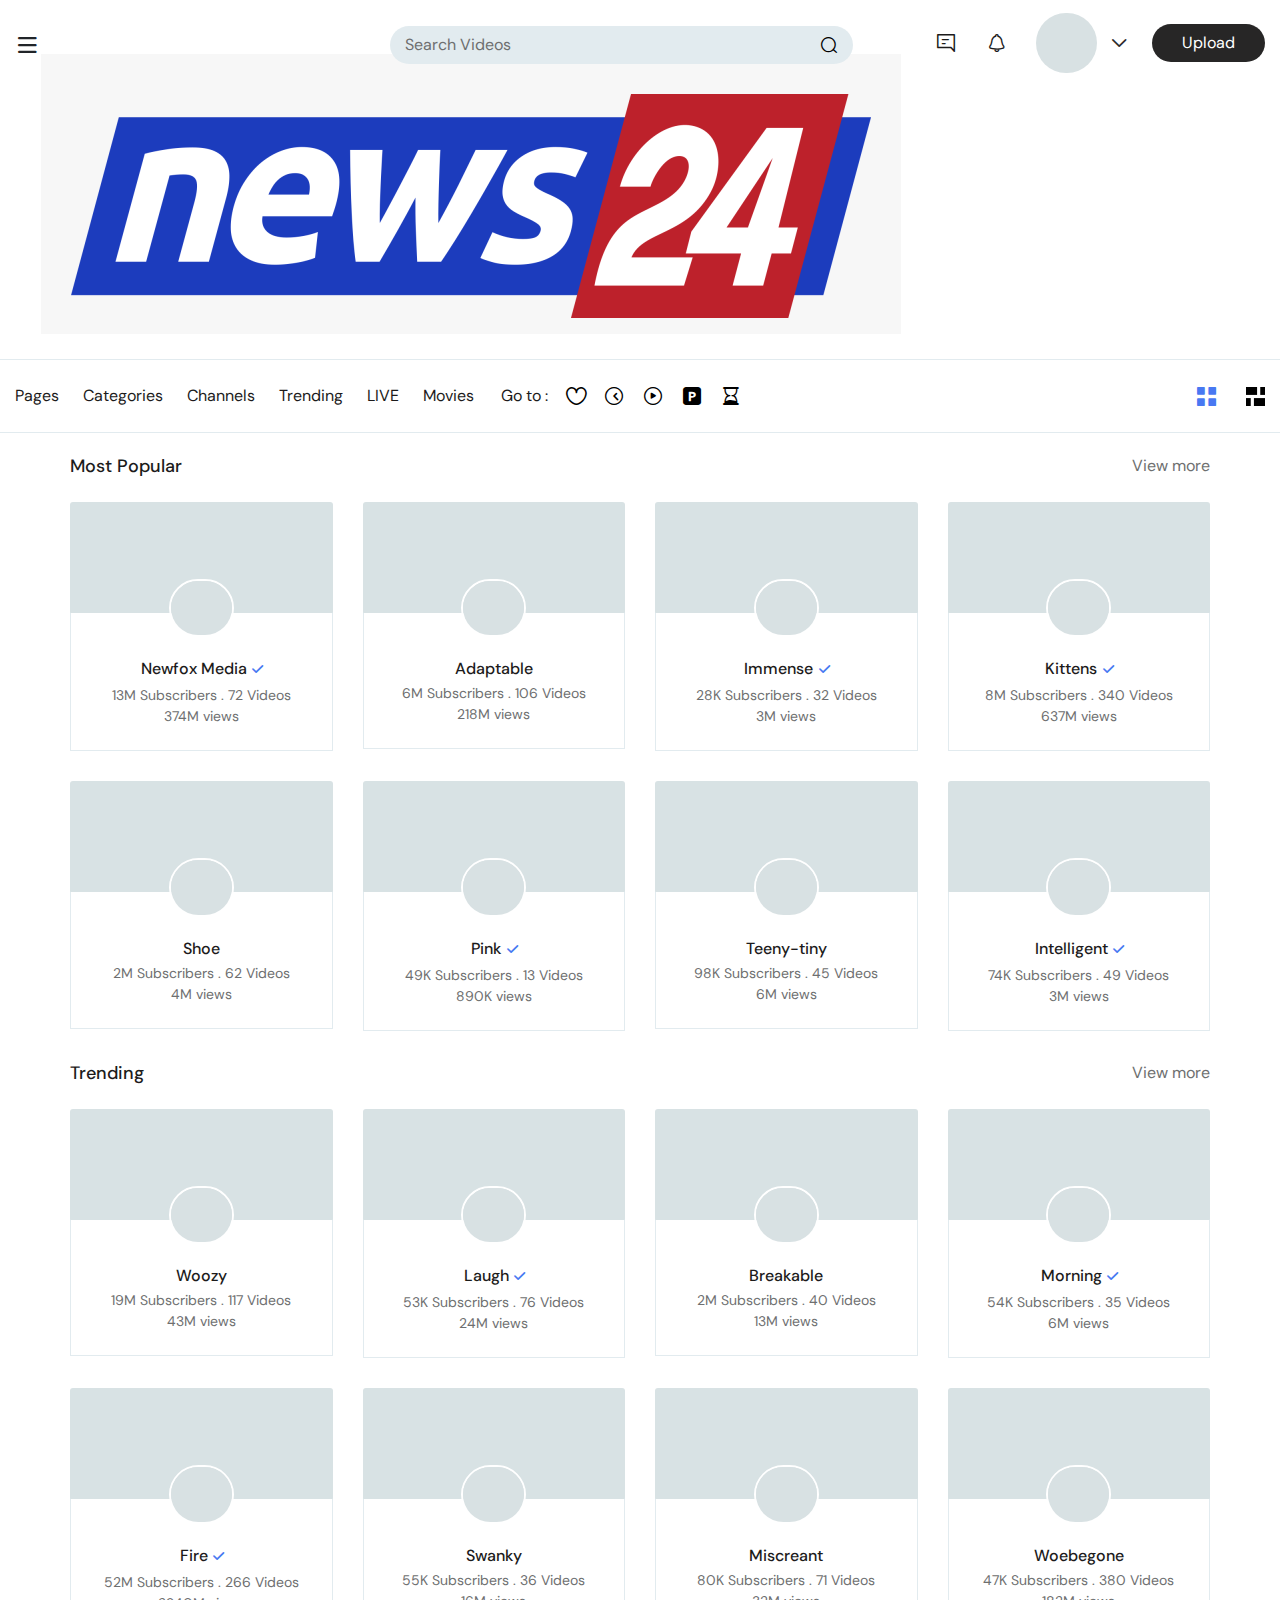
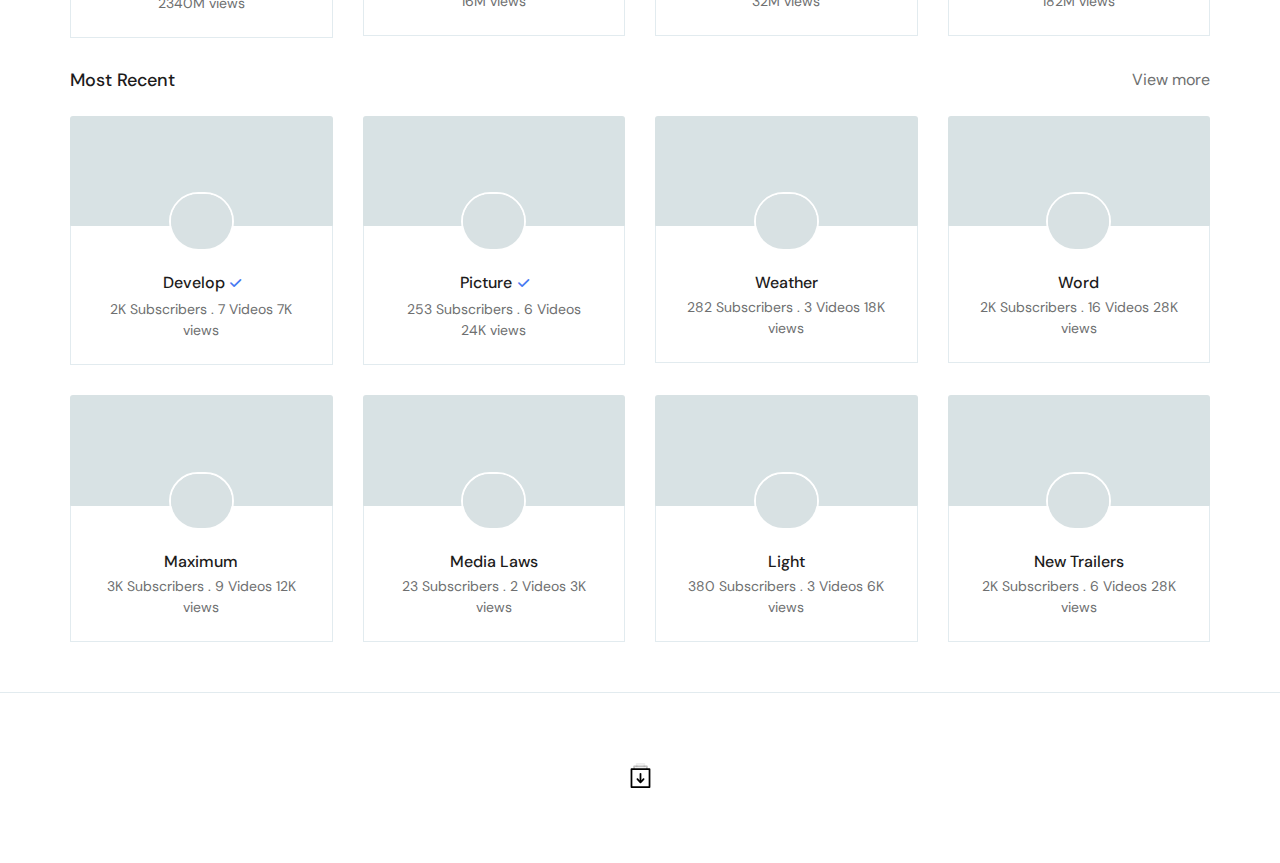
<file: Browse_Channels.html>
<!DOCTYPE html>
<html lang="en">
<head>
<meta charset="UTF-8">
<title>Oren Video Template</title>
<meta name="viewport" content="width=device-width, initial-scale=1.0">
<meta name="description" content="" />
<meta name="keywords" content="" />
<link rel="icon" href="images/Favicon.png">
<link rel="stylesheet" type="text/css" href="css/animate.css">
<link rel="stylesheet" type="text/css" href="css/bootstrap.min.css">
<link rel="stylesheet" type="text/css" href="css/fontello.css">
<link rel="stylesheet" type="text/css" href="css/fontello-codes.css">
<link rel="stylesheet" type="text/css" href="css/thumbs-embedded.css">
<link rel="stylesheet" type="text/css" href="css/style.css">
<link rel="stylesheet" type="text/css" href="css/responsive.css">
<link rel="stylesheet" type="text/css" href="css/color.css">
</head>
<body>

<div class="wrapper">



	<header>
		<div class="top_bar">
			<div class="container">
				<div class="top_header_content">
					<div class="menu_logo">
						<a href="#" title="" class="menu">
							<i class="icon-menu"></i>
						</a>
						<a href="index.html" title="" class="logo">
							<img src="images/logo.png" alt="">
						</a>
					</div><!--menu_logo end-->
					<div class="search_form">
						<form>
							<input type="text" name="search" placeholder="Search Videos">
							<button type="submit">
								<i class="icon-search"></i>
							</button>
						</form>
					</div><!--search_form end-->
					<ul class="controls-lv">
						<li>
							<a href="#" title=""><i class="icon-message"></i></a>
						</li>
						<li>
							<a href="#" title=""><i class="icon-notification"></i></a>
						</li>
						<li class="user-log">
							<div class="user-ac-img">
								<img src="images/resources/user-img.png" alt="">
							</div>
							<div class="account-menu">
								<h4>AZYRUSMAX <span class="usr-status">PRO</span></h4>
								<div class="sd_menu">
									<ul class="mm_menu">
										<li>
											<span>
												<i class="icon-user"></i>
											</span>
											<a href="#" title="">My Channel</a>
										</li>
										<li>
											<span>
												<i class="icon-paid_sub"></i>
											</span>
											<a href="#" title="">Paid subscriptions</a>
										</li>
										<li>
											<span>
												<i class="icon-settings"></i>
											</span>
											<a href="#" title="">Settings</a>
										</li>
										<li>
											<span>
												<i class="icon-logout"></i>
											</span>
											<a href="#" title="">Sign out</a>
										</li>
									</ul>
								</div><!--sd_menu end-->
								<div class="sd_menu scnd">
									<ul class="mm_menu">
										<li>
											<span>
												<i class="icon-light"></i>
											</span>
											<a href="#" title="">Dark Theme</a>
											<label class="switch">
												<input type="checkbox">
											  	<b class="slider round"></b>
											</label>
										</li>
										<li>
											<span>
												<i class="icon-language"></i>
											</span>
											<a href="#" title="">Language</a>
										</li>
										<li>
											<span>
												<i class="icon-feedback"></i>
											</span>
											<a href="#" title="">Send feedback</a>
										</li>
										<li>
											<span>
												<i class="icon-location"></i>
											</span>
											<a href="#" title="">India</a>
											<i class="icon-arrow_below"></i>
										</li>
									</ul>
								</div><!--sd_menu end-->
								<div class="restricted-mode">
									<h4>Restricted Mode</h4>
									<label class="switch">
										<input type="checkbox" checked>
									  	<span class="slider round"></span>
									</label>
									<div class="clearfix"></div>
								</div><!--restricted-more end-->
							</div>
						</li>
						<li>
							<a href="Upload_Video.html" title="" class="btn-default">Upload</a>
						</li>
					</ul><!--controls-lv end-->
					<div class="clearfix"></div>
				</div><!--top_header_content end-->
			</div>
		</div><!--header_content end-->
		<div class="btm_bar">
			<div class="container">
				<div class="btm_bar_content">
					<nav>
						<ul>
							<li><a href="#" title="">Pages</a>
								<div class="mega-menu">
									<ul>
										<li><a href="index.html" title="">Homepage</a></li>
										<li><a href="single_video_page.html" title="">Single Video Page</a></li>
										<li><a href="Single_Video_Simplified_Page.html" title="">Single Video Simplified Page</a></li>
										<li><a href="single_video_fullwidth_page.html" title="">Singel Video Full Width Page</a></li>
										<li><a href="single_video_playlist.html" title="">Single Video Playlist Page</a></li>
										<li><a href="Upload_Video.html" title="">Upload Video Page</a></li>
										<li><a href="Upload_Edit.html" title="">Upload Video Edit Page</a></li>
										<li><a href="Browse_Channels.html" title="">Browse channels page</a></li>
										<li><a href="Searched_Videos_Page.html" title="">Searched videos page</a></li>
									</ul>
									<ul>
										<li><a href="#" title="">Single channel <span class="icon-arrow_below"></span></a>
											<ul>
												<li><a href="Single_Channel_Home.html" title="">Single Channel Home page</a></li>
												<li><a href="Single_Channel_Videos.html" title="">Single Channel videos page</a></li>
												<li><a href="Single_Channel_Playlist.html" title="">single channel playlist page</a></li>
												<li><a href="Single_Channel_Channels.html" title="">single channel channels page</a></li>
												<li><a href="Single_Channel_About.html" title="">single channel about page</a></li>
												<li><a href="Single_Channel_Products.html" title="">single channel products page</a></li>	
											</ul>
										</li>
										<li><a href="History_Page.html" title="">History page</a></li>
										<li><a href="Browse_Categories.html" title="">Browse Categories Page</a></li>
										<li><a href="Updates_From_Subs.html" title="">Updates from subscription page</a></li>
										<li><a href="login.html" title="">login page</a></li>
										<li><a href="signup.html" title="">signup page</a></li>
										<li><a href="User_Account_Page.html" title="">User account page</a></li>
									</ul>
								</div>
								<div class="clearfix"></div>
							</li>
							<li><a href="Browse_Categories.html" title="">Categories</a></li>
							<li><a href="Browse_Channels.html" title="">Channels</a></li>
							<li><a href="#" title="">Trending</a></li>
							<li><a href="Single_Channel_Home.html" title="">LIVE</a></li>
							<li><a href="#" title="">Movies</a></li>
						</ul>
					</nav><!--navigation end-->
					<ul class="shr_links">
						<li>
							<h3>Go to : </h3>
						</li>
						<li>
							<button data-toggle="tooltip" data-placement="top" title="Like">
							  <i class="icon-like"></i>
							</button>
						</li>
						<li>
							<button data-toggle="tooltip" data-placement="top" title="Watch later">
							  <i class="icon-watch_later"></i>
							</button>
						</li>
						<li>
							<button data-toggle="tooltip" data-placement="top" title="Playlist">
							  <i class="icon-playlist"></i>
							</button>
						</li>
						<li>
							<button data-toggle="tooltip" data-placement="top" title="Purchased">
							  <i class="icon-purchased"></i>
							</button>
						</li>
						<li>
							<button data-toggle="tooltip" data-placement="top" title="History">
							  <i class="icon-history"></i>
							</button>
						</li>
					</ul><!--shr_links end-->
					<ul class="vid_thums">
						<li>
							<a class="active" href="#" title=""><i class="icon-grid"></i></a>
						</li>
						<li>
							<a href="#" title="">
								<svg xmlns="http://www.w3.org/2000/svg" xmlns:xlink="http://www.w3.org/1999/xlink" x="0px" y="0px"
									 viewBox="0 0 108 108" xml:space="preserve">
									<rect width="63" height="45"/>
									<rect x="81" width="27" height="45"/>
									<rect x="45" y="63" width="63" height="45"/>
									<rect y="63" width="27" height="45"/>
								</svg>
							</a>
						</li>
					</ul><!--vid_status end-->
					<div class="clearfix"></div>
				</div><!--btm_bar_content end-->
			</div>
		</div><!--btm_bar end-->
	</header><!--header end-->

	<div class="side_menu">
		<div class="form_dvv">
			<a href="#" title="" class="login_form_show">Sign in</a>
		</div>
		<div class="sd_menu">
			<ul class="mm_menu">
				<li>
					<span>
						<i class="icon-home"></i>
					</span>
					<a href="#" title="">Home</a>
				</li>
				<li>
					<span>
						<i class="icon-fire"></i>
					</span>
					<a href="#" title="">Trending</a>
				</li>
				<li>
					<span>
						<i class="icon-subscriptions"></i>
					</span>
					<a href="#" title="">Subscriptions</a>
				</li>
			</ul>
		</div><!--sd_menu end-->
		<div class="sd_menu">
			<h3>Library</h3>
			<ul class="mm_menu">
				<li>
					<span>
						<i class="icon-history"></i>
					</span>
					<a href="#" title="">History</a>
				</li>
				<li>
					<span>
						<i class="icon-watch_later"></i>
					</span>
					<a href="#" title="">Watch Later</a>
				</li>
				<li>
					<span>
						<i class="icon-purchased"></i>
					</span>
					<a href="#" title="">Purchases</a>
				</li>
				<li>
					<span>
						<i class="icon-like"></i>
					</span>
					<a href="#" title="">Liked Videos</a>
				</li>
				<li>
					<span>
						<i class="icon-play_list"></i>
					</span>
					<a href="#" title="">Playlist</a>
				</li>
			</ul>
		</div><!--sd_menu end-->
		<div class="sd_menu subs_lst">
			<h3>Subscriptions</h3>
			<ul class="mm_menu">
				<li>
					<span class="usr_name">
						<img src="images/resources/th1.png" alt="">
					</span>
					<a href="#" title="">Dr Disrespect</a>
					<small>3</small>
				</li>
				<li>
					<span class="usr_name">
						<img src="images/resources/th2.png" alt="">
					</span>
					<a href="#" title="">ASMR</a>
					<small>6</small>
				</li>
				<li>
					<span class="usr_name">
						<img src="images/resources/th3.png" alt="">
					</span>
					<a href="#" title="">Rivvrs</a>
					<small>2</small>
				</li>
				<li>
					<span class="usr_name">
						<img src="images/resources/th4.png" alt="">
					</span>
					<a href="#" title="">The Verge</a>
					<small>11</small>
				</li>
				<li>
					<span class="usr_name">
						<img src="images/resources/th5.png" alt="">
					</span>
					<a href="#" title="">Seeker</a>
					<small>3</small>
				</li>
				<li>
					<span class="usr_name">
						<img src="images/resources/sn.png" alt="">
					</span>
					<a href="#" title="">Music</a>
					<small>20</small>
				</li>
			</ul>
			<a href="#" title="" class="more-ch"><i class="icon-arrow_below"></i> Show 14 more</a>
		</div><!--sd_menu end-->
		<div class="sd_menu">
			<ul class="mm_menu">
				<li>
					<span>
						<i class="icon-settings"></i>
					</span>
					<a href="#" title="">Settings</a>
				</li>
				<li>
					<span>
						<i class="icon-flag"></i>
					</span>
					<a href="#" title="">Report history</a>
				</li>
				<li>
					<span>
						<i class="icon-logout"></i>
					</span>
					<a href="#" title="">Sign out</a>
				</li>
			</ul>
		</div><!--sd_menu end-->
		<div class="sd_menu m_linkz">
			<ul class="mm_menu">
				<li><a href="#">About</a></li>
				<li><a href="#">Community Rules </a></li>
				<li><a href="#">Privacy</a></li>
				<li><a href="#">Terms</a></li>
				<li><a href="#">Blogs</a></li>
				<li><a href="#">Contracts </a></li>
				<li><a href="#">Donate</a></li>
				<li><a href="#">FAQ</a></li>
			</ul>
			<span>azyrusthemes</span>
		</div><!--sd_menu end-->
		<div class="sd_menu bb-0">
			<ul class="social_links">
				<li>
					<a href="#" title="">
						<i class="icon-facebook-official"></i>
					</a>
				</li>
				<li>
					<a href="#" title="">
						<i class="icon-twitter"></i>
					</a>
				</li>
				<li>
					<a href="#" title="">
						<i class="icon-instagram"></i>
					</a>
				</li>
			</ul><!--social_links end-->
		</div><!--sd_menu end-->
		<div class="dd_menu"></div>
	</div><!--side_menu end-->

	<section class="browse-sec">
		<div class="container">
			<div class="browse_catgs">
				<div class="brws-head">
					<h3>Most Popular</h3>
					<a href="#" title="">View more</a>
					<div class="clearfix"></div>
					<div class="row">
						<div class="col-lg-3 col-md-3 col-sm-6 col-12">
							<div class="videoo">
								<div class="vid_thumbainl">
									<a href="Single_Channel_Home.html" title="">
										<img src="images/resources/cl1.jpg" alt="">
									</a>	
								</div><!--vid_thumbnail end-->
								<div class="video_info">
									<div class="vid_thumb">
										<img src="images/resources/vid-thumb1.png" alt="">
									</div>
									<h4><a href="Single_Channel_Home.html" title="">Newfox Media</a> <span class="verify_ic"><i class="icon-tick"></i></span></h4>
									<span>13M Subscribers . 72 Videos 374M views</span>
								</div>
							</div>
						</div>
						<div class="col-lg-3 col-md-3 col-sm-6 col-12">
							<div class="videoo">
								<div class="vid_thumbainl">
									<a href="Single_Channel_Home.html" title="">
										<img src="images/resources/cl2.jpg" alt="">
									</a>	
								</div><!--vid_thumbnail end-->
								<div class="video_info">
									<div class="vid_thumb">
										<img src="images/resources/vid-thumb2.png" alt="">
									</div>
									<h4><a href="Single_Channel_Home.html" title="">Adaptable</a> </h4>
									<span>6M Subscribers . 106 Videos 218M views</span>
								</div>
							</div>
						</div>
						<div class="col-lg-3 col-md-3 col-sm-6 col-12">
							<div class="videoo">
								<div class="vid_thumbainl">
									<a href="Single_Channel_Home.html" title="">
										<img src="images/resources/cl3.jpg" alt="">
									</a>	
								</div><!--vid_thumbnail end-->
								<div class="video_info">
									<div class="vid_thumb">
										<img src="images/resources/vid-thumb3.png" alt="">
									</div>
									<h4><a href="Single_Channel_Home.html" title="">Immense </a> <span class="verify_ic"><i class="icon-tick"></i></span></h4>
									<span>28K Subscribers . 32 Videos 3M views</span>
								</div>
							</div>
						</div>
						<div class="col-lg-3 col-md-3 col-sm-6 col-12">
							<div class="videoo">
								<div class="vid_thumbainl">
									<a href="Single_Channel_Home.html" title="">
										<img src="images/resources/cl4.jpg" alt="">
									</a>	
								</div><!--vid_thumbnail end-->
								<div class="video_info">
									<div class="vid_thumb">
										<img src="images/resources/vid-thumb4.png" alt="">
									</div>
									<h4><a href="Single_Channel_Home.html" title="">Kittens</a> <span class="verify_ic"><i class="icon-tick"></i></span></h4>
									<span>8M Subscribers . 340 Videos 637M views</span>
								</div>
							</div>
						</div>
						<div class="col-lg-3 col-md-3 col-sm-6 col-12">
							<div class="videoo">
								<div class="vid_thumbainl">
									<a href="Single_Channel_Home.html" title="">
										<img src="images/resources/cl5.jpg" alt="">
									</a>	
								</div><!--vid_thumbnail end-->
								<div class="video_info">
									<div class="vid_thumb">
										<img src="images/resources/vid-thumb5.png" alt="">
									</div>
									<h4><a href="Single_Channel_Home.html" title="">Shoe</a> </h4>
									<span>2M Subscribers . 62 Videos 4M views</span>
								</div>
							</div>
						</div>
						<div class="col-lg-3 col-md-3 col-sm-6 col-12">
							<div class="videoo">
								<div class="vid_thumbainl">
									<a href="Single_Channel_Home.html" title="">
										<img src="images/resources/cl6.jpg" alt="">
									</a>	
								</div><!--vid_thumbnail end-->
								<div class="video_info">
									<div class="vid_thumb">
										<img src="images/resources/vid-thumb6.png" alt="">
									</div>
									<h4><a href="Single_Channel_Home.html" title="">Pink</a> <span class="verify_ic"><i class="icon-tick"></i></span></h4>
									<span>49K Subscribers . 13 Videos 890K views</span>
								</div>
							</div>
						</div>
						<div class="col-lg-3 col-md-3 col-sm-6 col-12">
							<div class="videoo">
								<div class="vid_thumbainl">
									<a href="Single_Channel_Home.html" title="">
										<img src="images/resources/cl7.jpg" alt="">
									</a>	
								</div><!--vid_thumbnail end-->
								<div class="video_info">
									<div class="vid_thumb">
										<img src="images/resources/vid-thumb7.png" alt="">
									</div>
									<h4><a href="Single_Channel_Home.html" title="">Teeny-tiny</a></h4>
									<span>98K Subscribers . 45 Videos 6M views</span>
								</div>
							</div>
						</div>
						<div class="col-lg-3 col-md-3 col-sm-6 col-12">
							<div class="videoo">
								<div class="vid_thumbainl">
									<a href="Single_Channel_Home.html" title="">
										<img src="images/resources/cl8.jpg" alt="">
									</a>	
								</div><!--vid_thumbnail end-->
								<div class="video_info">
									<div class="vid_thumb">
										<img src="images/resources/vid-thumb8.png" alt="">
									</div>
									<h4><a href="Single_Channel_Home.html" title="">Intelligent </a> <span class="verify_ic"><i class="icon-tick"></i></span></h4>
									<span>74K Subscribers . 49 Videos 3M views</span>
								</div>
							</div>
						</div>
					</div>
				</div><!--brws-head end-->
				<div class="brws-head">
					<h3>Trending</h3>
					<a href="Single_Channel_Videos.html" title="">View more</a>
					<div class="clearfix"></div>
					<div class="row">
						<div class="col-lg-3 col-md-3 col-sm-6 col-12">
							<div class="videoo">
								<div class="vid_thumbainl">
									<a href="Single_Channel_Home.html" title="">
										<img src="images/resources/cl9.jpg" alt="">
									</a>	
								</div><!--vid_thumbnail end-->
								<div class="video_info">
									<div class="vid_thumb">
										<img src="images/resources/vid-thumb9.png" alt="">
									</div>
									<h4><a href="Single_Channel_Home.html" title="">Woozy</a> </h4>
									<span>19M Subscribers . 117 Videos 43M views</span>
								</div>
							</div>
						</div>
						<div class="col-lg-3 col-md-3 col-sm-6 col-12">
							<div class="videoo">
								<div class="vid_thumbainl">
									<a href="Single_Channel_Home.html" title="">
										<img src="images/resources/cl10.jpg" alt="">
									</a>	
								</div><!--vid_thumbnail end-->
								<div class="video_info">
									<div class="vid_thumb">
										<img src="images/resources/vid-thumb10.png" alt="">
									</div>
									<h4><a href="Single_Channel_Home.html" title="">Laugh </a> <span class="verify_ic"><i class="icon-tick"></i></span></h4>
									<span>53K Subscribers . 76 Videos 24M views</span>
								</div>
							</div>
						</div>
						<div class="col-lg-3 col-md-3 col-sm-6 col-12">
							<div class="videoo">
								<div class="vid_thumbainl">
									<a href="Single_Channel_Home.html" title="">
										<img src="images/resources/cl11.jpg" alt="">
									</a>	
								</div><!--vid_thumbnail end-->
								<div class="video_info">
									<div class="vid_thumb">
										<img src="images/resources/vid-thumb11.png" alt="">
									</div>
									<h4><a href="Single_Channel_Home.html" title="">Breakable </a> </h4>
									<span>2M Subscribers . 40 Videos 13M views</span>
								</div>
							</div>
						</div>
						<div class="col-lg-3 col-md-3 col-sm-6 col-12">
							<div class="videoo">
								<div class="vid_thumbainl">
									<a href="Single_Channel_Home.html" title="">
										<img src="images/resources/cl12.jpg" alt="">
									</a>	
								</div><!--vid_thumbnail end-->
								<div class="video_info">
									<div class="vid_thumb">
										<img src="images/resources/vid-thumb12.png" alt="">
									</div>
									<h4><a href="Single_Channel_Home.html" title="">Morning</a> <span class="verify_ic"><i class="icon-tick"></i></span></h4>
									<span>54K Subscribers . 35 Videos 6M views</span>
								</div>
							</div>
						</div>
						<div class="col-lg-3 col-md-3 col-sm-6 col-12">
							<div class="videoo">
								<div class="vid_thumbainl">
									<a href="Single_Channel_Home.html" title="">
										<img src="images/resources/cl13.jpg" alt="">
									</a>	
								</div><!--vid_thumbnail end-->
								<div class="video_info">
									<div class="vid_thumb">
										<img src="images/resources/vid-thumb13.png" alt="">
									</div>
									<h4><a href="Single_Channel_Home.html" title="">Fire</a> <span class="verify_ic"><i class="icon-tick"></i></span></h4>
									<span>52M Subscribers . 266 Videos 2340M views</span>
								</div>
							</div>
						</div>
						<div class="col-lg-3 col-md-3 col-sm-6 col-12">
							<div class="videoo">
								<div class="vid_thumbainl">
									<a href="Single_Channel_Home.html" title="">
										<img src="images/resources/cl14.jpg" alt="">
									</a>	
								</div><!--vid_thumbnail end-->
								<div class="video_info">
									<div class="vid_thumb">
										<img src="images/resources/vid-thumb14.png" alt="">
									</div>
									<h4><a href="Single_Channel_Home.html" title="">Swanky</a> </h4>
									<span>55K Subscribers . 36 Videos 16M views</span>
								</div>
							</div>
						</div>
						<div class="col-lg-3 col-md-3 col-sm-6 col-12">
							<div class="videoo">
								<div class="vid_thumbainl">
									<a href="Single_Channel_Home.html" title="">
										<img src="images/resources/cl15.jpg" alt="">
									</a>	
								</div><!--vid_thumbnail end-->
								<div class="video_info">
									<div class="vid_thumb">
										<img src="images/resources/vid-thumb15.png" alt="">
									</div>
									<h4><a href="Single_Channel_Home.html" title="">Miscreant</a> </h4>
									<span>80K Subscribers . 71 Videos 32M views</span>
								</div>
							</div>
						</div>
						<div class="col-lg-3 col-md-3 col-sm-6 col-12">
							<div class="videoo">
								<div class="vid_thumbainl">
									<a href="Single_Channel_Home.html" title="">
										<img src="images/resources/cl16.jpg" alt="">
									</a>	
								</div><!--vid_thumbnail end-->
								<div class="video_info">
									<div class="vid_thumb">
										<img src="images/resources/vid-thumb16.png" alt="">
									</div>
									<h4><a href="Single_Channel_Home.html" title="">Woebegone </a> </h4>
									<span>47K Subscribers . 380 Videos 182M views</span>
								</div>
							</div>
						</div>
					</div>
				</div><!--brws-head end-->
				<div class="brws-head">
					<h3>Most Recent</h3>
					<a href="Single_Channel_Videos.html" title="">View more</a>
					<div class="clearfix"></div>
					<div class="row">
						<div class="col-lg-3 col-md-3 col-sm-6 col-12">
							<div class="videoo">
								<div class="vid_thumbainl">
									<a href="Single_Channel_Home.html" title="">
										<img src="images/resources/cl17.jpg" alt="">
									</a>	
								</div><!--vid_thumbnail end-->
								<div class="video_info">
									<div class="vid_thumb">
										<img src="images/resources/vid-thumb17.png" alt="">
									</div>
									<h4><a href="Single_Channel_Home.html" title="">Develop</a> <span class="verify_ic"><i class="icon-tick"></i></span></h4>
									<span>2K Subscribers . 7 Videos 7K views</span>
								</div>
							</div>
						</div>
						<div class="col-lg-3 col-md-3 col-sm-6 col-12">
							<div class="videoo">
								<div class="vid_thumbainl">
									<a href="Single_Channel_Home.html" title="">
										<img src="images/resources/cl18.jpg" alt="">
									</a>	
								</div><!--vid_thumbnail end-->
								<div class="video_info">
									<div class="vid_thumb">
										<img src="images/resources/vid-thumb18.png" alt="">
									</div>
									<h4><a href="Single_Channel_Home.html" title="">Picture</a> <span class="verify_ic"><i class="icon-tick"></i></span></h4>
									<span>253 Subscribers . 6 Videos 24K views</span>
								</div>
							</div>
						</div>
						<div class="col-lg-3 col-md-3 col-sm-6 col-12">
							<div class="videoo">
								<div class="vid_thumbainl">
									<a href="Single_Channel_Home.html" title="">
										<img src="images/resources/cl19.jpg" alt="">
									</a>	
								</div><!--vid_thumbnail end-->
								<div class="video_info">
									<div class="vid_thumb">
										<img src="images/resources/vid-thumb19.png" alt="">
									</div>
									<h4><a href="Single_Channel_Home.html" title="">Weather </a> </h4>
									<span>282 Subscribers . 3 Videos 18K views</span>
								</div>
							</div>
						</div>
						<div class="col-lg-3 col-md-3 col-sm-6 col-12">
							<div class="videoo">
								<div class="vid_thumbainl">
									<a href="Single_Channel_Home.html" title="">
										<img src="images/resources/cl20.jpg" alt="">
									</a>	
								</div><!--vid_thumbnail end-->
								<div class="video_info">
									<div class="vid_thumb">
										<img src="images/resources/vid-thumb20.png" alt="">
									</div>
									<h4><a href="Single_Channel_Home.html" title="">Word</a> </h4>
									<span>2K Subscribers . 16 Videos 28K views</span>
								</div>
							</div>
						</div>
						<div class="col-lg-3 col-md-3 col-sm-6 col-12">
							<div class="videoo">
								<div class="vid_thumbainl">
									<a href="Single_Channel_Home.html" title="">
										<img src="images/resources/cl21.jpg" alt="">
									</a>	
								</div><!--vid_thumbnail end-->
								<div class="video_info">
									<div class="vid_thumb">
										<img src="images/resources/vid-thumb21.png" alt="">
									</div>
									<h4><a href="Single_Channel_Home.html" title="">Maximum</a> </h4>
									<span>3K Subscribers . 9 Videos 12K views</span>
								</div>
							</div>
						</div>
						<div class="col-lg-3 col-md-3 col-sm-6 col-12">
							<div class="videoo">
								<div class="vid_thumbainl">
									<a href="Single_Channel_Home.html" title="">
										<img src="images/resources/cl22.jpg" alt="">
									</a>	
								</div><!--vid_thumbnail end-->
								<div class="video_info">
									<div class="vid_thumb">
										<img src="images/resources/vid-thumb22.png" alt="">
									</div>
									<h4><a href="Single_Channel_Home.html" title="">Media Laws</a> </h4>
									<span>23 Subscribers . 2 Videos 3K views</span>
								</div>
							</div>
						</div>
						<div class="col-lg-3 col-md-3 col-sm-6 col-12">
							<div class="videoo">
								<div class="vid_thumbainl">
									<a href="Single_Channel_Home.html" title="">
										<img src="images/resources/cl23.jpg" alt="">
									</a>	
								</div><!--vid_thumbnail end-->
								<div class="video_info">
									<div class="vid_thumb">
										<img src="images/resources/vid-thumb23.png" alt="">
									</div>
									<h4><a href="Single_Channel_Home.html" title="">Light</a> </h4>
									<span>380 Subscribers . 3 Videos 6K views</span>
								</div>
							</div>
						</div>
						<div class="col-lg-3 col-md-3 col-sm-6 col-12">
							<div class="videoo">
								<div class="vid_thumbainl">
									<a href="Single_Channel_Home.html" title="">
										<img src="images/resources/cl24.jpg" alt="">
									</a>	
								</div><!--vid_thumbnail end-->
								<div class="video_info">
									<div class="vid_thumb">
										<img src="images/resources/vid-thumb24.png" alt="">
									</div>
									<h4><a href="Single_Channel_Home.html" title="">New Trailers </a> </h4>
									<span>2K Subscribers . 6 Videos 28K views</span>
								</div>
							</div>
						</div>
					</div>
				</div><!--brws-head end-->
			</div><!--</div> end-->
		</div>
	</section><!--browse-sec end-->

	<section class="more_items_sec text-center">
		<div class="container">
			<a href="#" title="">
				<svg width="19" height="24" viewBox="0 0 19 24" fill="none" xmlns="http://www.w3.org/2000/svg">
					<path d="M18.1618 24.0001H0.838235C0.374412 24.0001 0 23.6261 0 23.1628V5.86052C0 5.39727 0.374412 5.02332 0.838235 5.02332H18.1618C18.6256 5.02332 19 5.39727 19 5.86052V23.1628C19 23.6261 18.6256 24.0001 18.1618 24.0001ZM1.67647 22.3256H17.3235V6.69773H1.67647V22.3256Z" fill="#9494A0"/>
					<g opacity="0.25">
					<path opacity="0.25" d="M13.1324 4.18605C12.6685 4.18605 12.2941 3.81209 12.2941 3.34884V1.67442H6.70589V3.34884C6.70589 3.81209 6.33148 4.18605 5.86765 4.18605C5.40383 4.18605 5.02942 3.81209 5.02942 3.34884V0.83721C5.02942 0.373954 5.40383 0 5.86765 0H13.1324C13.5962 0 13.9706 0.373954 13.9706 0.83721V3.34884C13.9706 3.81209 13.5962 4.18605 13.1324 4.18605Z" fill="#9494A0"/>
					</g>
					<path d="M9.50001 19.3479C9.28487 19.3479 9.06972 19.267 8.90766 19.1024L5.92634 16.1275C5.59942 15.801 5.59942 15.2707 5.92634 14.9442C6.25325 14.6177 6.78413 14.6177 7.11104 14.9442L9.50001 17.3275L11.8862 14.9442C12.2131 14.6177 12.744 14.6177 13.0709 14.9442C13.3978 15.2707 13.3978 15.801 13.0709 16.1275L10.0924 19.1024C9.93031 19.267 9.71516 19.3479 9.50001 19.3479Z" fill="#9494A0"/>
					<path d="M9.49999 18.4186C9.03617 18.4186 8.66176 18.0447 8.66176 17.5814V10.3256C8.66176 9.86236 9.03617 9.4884 9.49999 9.4884C9.96382 9.4884 10.3382 9.86236 10.3382 10.3256V17.5814C10.3382 18.0447 9.96382 18.4186 9.49999 18.4186Z" fill="#9494A0"/>
					<g opacity="0.5">
					<path opacity="0.5" d="M15.6471 6.69764C15.1832 6.69764 14.8088 6.32369 14.8088 5.86043V4.18601H4.19118V5.86043C4.19118 6.32369 3.81677 6.69764 3.35294 6.69764C2.88912 6.69764 2.51471 6.32369 2.51471 5.86043V3.34881C2.51471 2.88555 2.88912 2.5116 3.35294 2.5116H15.6471C16.1109 2.5116 16.4853 2.88555 16.4853 3.34881V5.86043C16.4853 6.32369 16.1109 6.69764 15.6471 6.69764Z" fill="#9494A0"/>
					</g>
				</svg>
			</a>
		</div>
	</section><!--more_items_sec end-->			


</div><!--wrapper end-->





<script src="js/jquery.min.js"></script>
<script src="js/popper.js"></script>
<script src="js/bootstrap.min.js"></script>
<script src="js/script.js"></script>



</body>
</html>
</file>
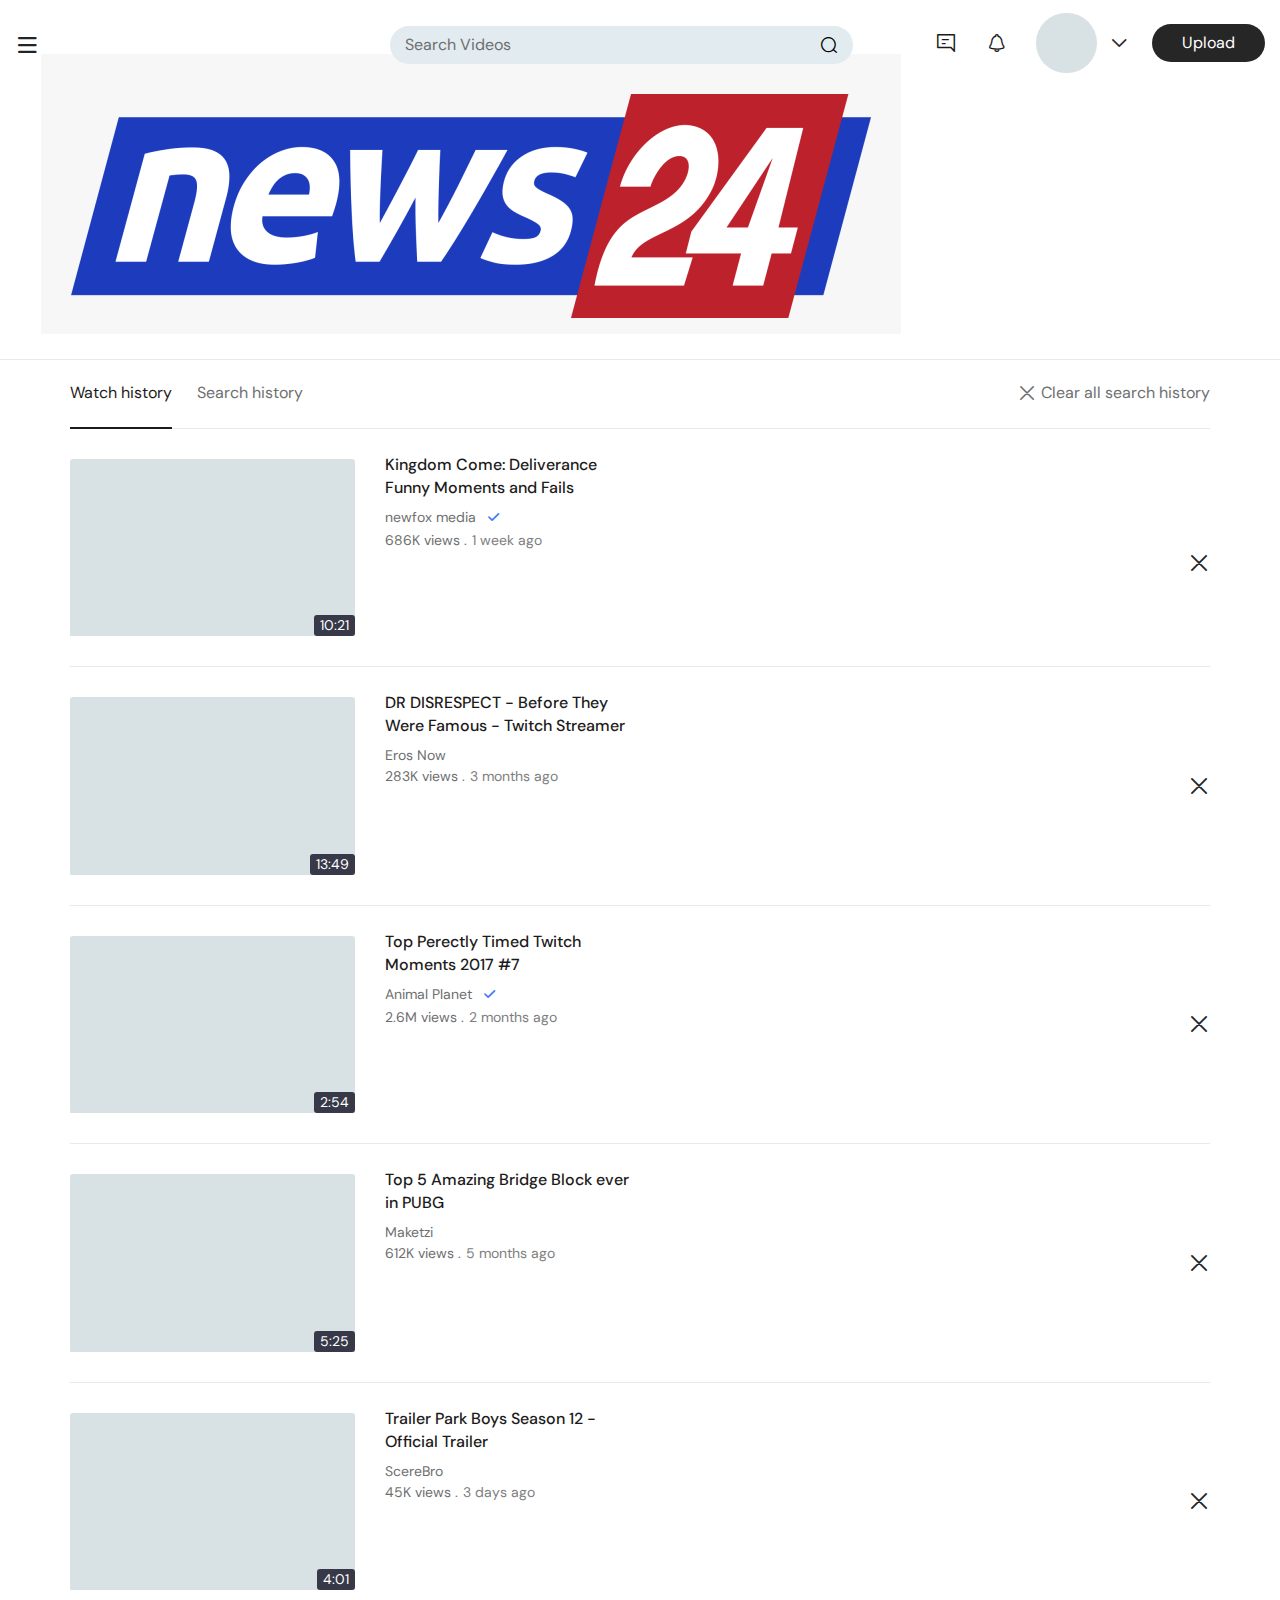
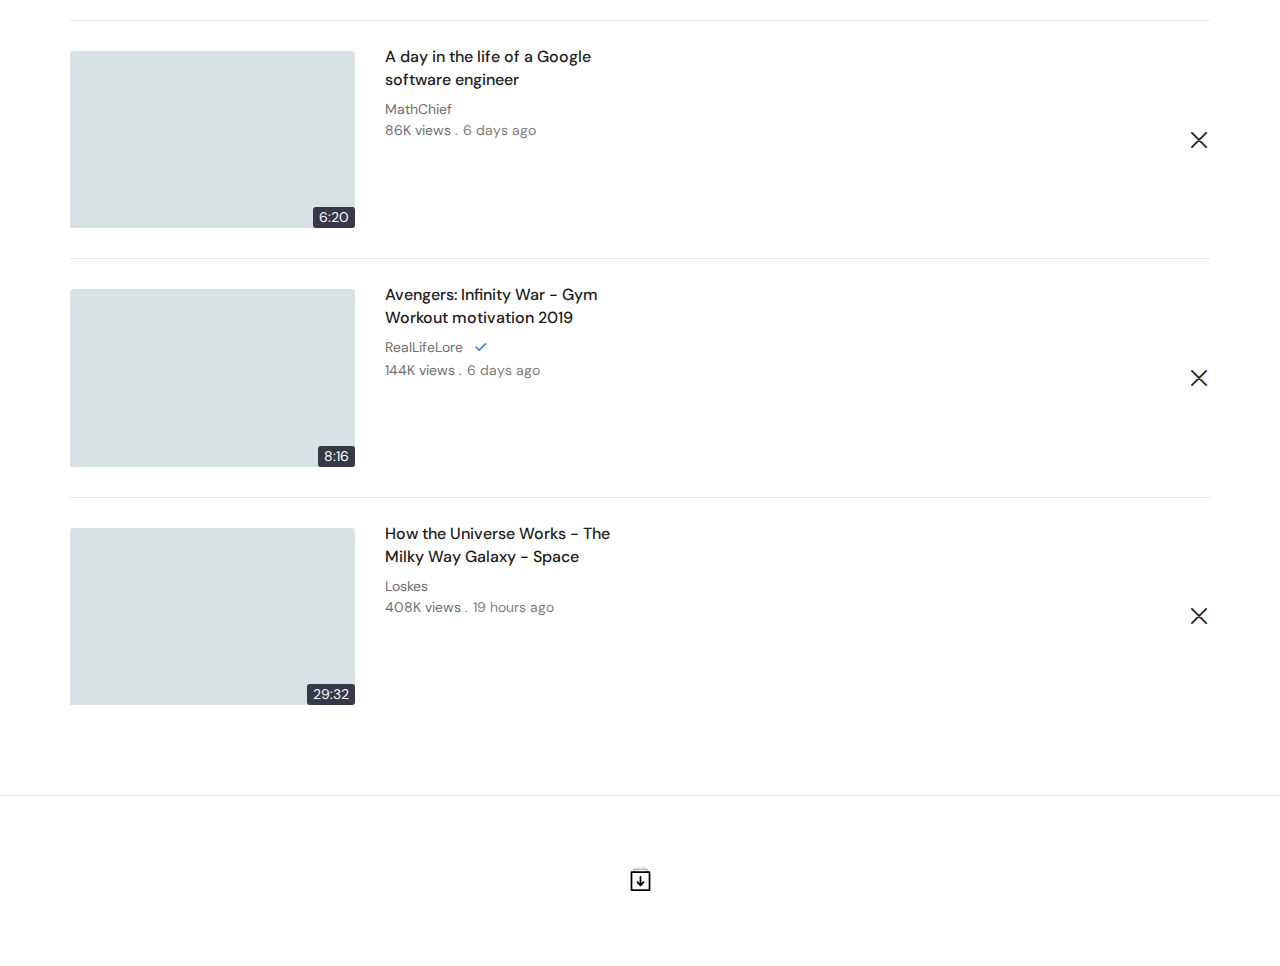
<file: History_Page.html>
<!DOCTYPE html>
<html lang="en">
<head>
<meta charset="UTF-8">
<title>Oren Video Template</title>
<meta name="viewport" content="width=device-width, initial-scale=1.0">
<meta name="description" content="" />
<meta name="keywords" content="" />
<link rel="icon" href="images/Favicon.png">
<link rel="stylesheet" type="text/css" href="css/animate.css">
<link rel="stylesheet" type="text/css" href="css/bootstrap.min.css">
<link rel="stylesheet" type="text/css" href="css/fontello.css">
<link rel="stylesheet" type="text/css" href="css/fontello-codes.css">
<link rel="stylesheet" type="text/css" href="css/thumbs-embedded.css">
<link rel="stylesheet" type="text/css" href="css/style.css">
<link rel="stylesheet" type="text/css" href="css/responsive.css">
<link rel="stylesheet" type="text/css" href="css/color.css">
</head>
<body>

<div class="wrapper">


	<header>
		<div class="top_bar">
			<div class="container">
				<div class="top_header_content">
					<div class="menu_logo">
						<a href="#" title="" class="menu">
							<i class="icon-menu"></i>
						</a>
						<a href="index.html" title="" class="logo">
							<img src="images/logo.png" alt="">
						</a>
					</div><!--menu_logo end-->
					<div class="search_form">
						<form>
							<input type="text" name="search" placeholder="Search Videos">
							<button type="submit">
								<i class="icon-search"></i>
							</button>
						</form>
					</div><!--search_form end-->
					<ul class="controls-lv">
						<li>
							<a href="#" title=""><i class="icon-message"></i></a>
						</li>
						<li>
							<a href="#" title=""><i class="icon-notification"></i></a>
						</li>
						<li class="user-log">
							<div class="user-ac-img">
								<img src="images/resources/user-img.png" alt="">
							</div>
							<div class="account-menu">
								<h4>AZYRUSMAX <span class="usr-status">PRO</span></h4>
								<div class="sd_menu">
									<ul class="mm_menu">
										<li>
											<span>
												<i class="icon-user"></i>
											</span>
											<a href="#" title="">My Channel</a>
										</li>
										<li>
											<span>
												<i class="icon-paid_sub"></i>
											</span>
											<a href="#" title="">Paid subscriptions</a>
										</li>
										<li>
											<span>
												<i class="icon-settings"></i>
											</span>
											<a href="#" title="">Settings</a>
										</li>
										<li>
											<span>
												<i class="icon-logout"></i>
											</span>
											<a href="#" title="">Sign out</a>
										</li>
									</ul>
								</div><!--sd_menu end-->
								<div class="sd_menu scnd">
									<ul class="mm_menu">
										<li>
											<span>
												<i class="icon-light"></i>
											</span>
											<a href="#" title="">Dark Theme</a>
											<label class="switch">
												<input type="checkbox">
											  	<b class="slider round"></b>
											</label>
										</li>
										<li>
											<span>
												<i class="icon-language"></i>
											</span>
											<a href="#" title="">Language</a>
										</li>
										<li>
											<span>
												<i class="icon-feedback"></i>
											</span>
											<a href="#" title="">Send feedback</a>
										</li>
										<li>
											<span>
												<i class="icon-location"></i>
											</span>
											<a href="#" title="">India</a>
											<i class="icon-arrow_below"></i>
										</li>
									</ul>
								</div><!--sd_menu end-->
								<div class="restricted-mode">
									<h4>Restricted Mode</h4>
									<label class="switch">
										<input type="checkbox" checked>
									  	<span class="slider round"></span>
									</label>
									<div class="clearfix"></div>
								</div><!--restricted-more end-->
							</div>
						</li>
						<li>
							<a href="Upload_Video.html" title="" class="btn-default">Upload</a>
						</li>
					</ul><!--controls-lv end-->
					<div class="clearfix"></div>
				</div><!--top_header_content end-->
			</div>
		</div><!--header_content end-->
	</header><!--header end-->

	<div class="side_menu">
		<div class="form_dvv">
			<a href="#" title="" class="login_form_show">Sign in</a>
		</div>
		<div class="sd_menu">
			<ul class="mm_menu">
				<li>
					<span>
						<i class="icon-home"></i>
					</span>
					<a href="#" title="">Home</a>
				</li>
				<li>
					<span>
						<i class="icon-fire"></i>
					</span>
					<a href="#" title="">Trending</a>
				</li>
				<li>
					<span>
						<i class="icon-subscriptions"></i>
					</span>
					<a href="#" title="">Subscriptions</a>
				</li>
			</ul>
		</div><!--sd_menu end-->
		<div class="sd_menu">
			<h3>Library</h3>
			<ul class="mm_menu">
				<li>
					<span>
						<i class="icon-history"></i>
					</span>
					<a href="#" title="">History</a>
				</li>
				<li>
					<span>
						<i class="icon-watch_later"></i>
					</span>
					<a href="#" title="">Watch Later</a>
				</li>
				<li>
					<span>
						<i class="icon-purchased"></i>
					</span>
					<a href="#" title="">Purchases</a>
				</li>
				<li>
					<span>
						<i class="icon-like"></i>
					</span>
					<a href="#" title="">Liked Videos</a>
				</li>
				<li>
					<span>
						<i class="icon-play_list"></i>
					</span>
					<a href="#" title="">Playlist</a>
				</li>
			</ul>
		</div><!--sd_menu end-->
		<div class="sd_menu subs_lst">
			<h3>Subscriptions</h3>
			<ul class="mm_menu">
				<li>
					<span class="usr_name">
						<img src="images/resources/th1.png" alt="">
					</span>
					<a href="#" title="">Dr Disrespect</a>
					<small>3</small>
				</li>
				<li>
					<span class="usr_name">
						<img src="images/resources/th2.png" alt="">
					</span>
					<a href="#" title="">ASMR</a>
					<small>6</small>
				</li>
				<li>
					<span class="usr_name">
						<img src="images/resources/th3.png" alt="">
					</span>
					<a href="#" title="">Rivvrs</a>
					<small>2</small>
				</li>
				<li>
					<span class="usr_name">
						<img src="images/resources/th4.png" alt="">
					</span>
					<a href="#" title="">The Verge</a>
					<small>11</small>
				</li>
				<li>
					<span class="usr_name">
						<img src="images/resources/th5.png" alt="">
					</span>
					<a href="#" title="">Seeker</a>
					<small>3</small>
				</li>
				<li>
					<span class="usr_name">
						<img src="images/resources/sn.png" alt="">
					</span>
					<a href="#" title="">Music</a>
					<small>20</small>
				</li>
			</ul>
			<a href="#" title="" class="more-ch"><i class="icon-arrow_below"></i> Show 14 more</a>
		</div><!--sd_menu end-->
		<div class="sd_menu">
			<ul class="mm_menu">
				<li>
					<span>
						<i class="icon-settings"></i>
					</span>
					<a href="#" title="">Settings</a>
				</li>
				<li>
					<span>
						<i class="icon-flag"></i>
					</span>
					<a href="#" title="">Report history</a>
				</li>
				<li>
					<span>
						<i class="icon-logout"></i>
					</span>
					<a href="#" title="">Sign out</a>
				</li>
			</ul>
		</div><!--sd_menu end-->
		<div class="sd_menu m_linkz">
			<ul class="mm_menu">
				<li><a href="#">About</a></li>
				<li><a href="#">Community Rules </a></li>
				<li><a href="#">Privacy</a></li>
				<li><a href="#">Terms</a></li>
				<li><a href="#">Blogs</a></li>
				<li><a href="#">Contracts </a></li>
				<li><a href="#">Donate</a></li>
				<li><a href="#">FAQ</a></li>
			</ul>
			<span>azyrusthemes</span>
		</div><!--sd_menu end-->
		<div class="sd_menu bb-0">
			<ul class="social_links">
				<li>
					<a href="#" title="">
						<i class="icon-facebook-official"></i>
					</a>
				</li>
				<li>
					<a href="#" title="">
						<i class="icon-twitter"></i>
					</a>
				</li>
				<li>
					<a href="#" title="">
						<i class="icon-instagram"></i>
					</a>
				</li>
			</ul><!--social_links end-->
		</div><!--sd_menu end-->
		<div class="dd_menu"></div>
	</div><!--side_menu end-->

	<section class="ab-history">
		<div class="history-lst">
			<div class="container">
				<div class="history-hd-head">
					<ul class="nav nav-tabs" id="myTab" role="tablist">
					  <li class="nav-item">
					    <a class="nav-link active" id="watch_history_tab" data-toggle="tab" href="#watch_history" role="tab" aria-controls="watch_history_tab" aria-selected="true">Watch history</a>
					  </li>
					  <li class="nav-item">
					    <a class="nav-link" id="search_history_tab" data-toggle="tab" href="#search_history" role="tab" aria-controls="search_history_tab" aria-selected="false">Search history </a>
					  </li>
					</ul><!--nav-tabs end-->
					<a href="#" title="" class="clear-history">
						<i class="icon-cancel"></i>
						Clear all search history
					</a>
					<div class="clearfix"></div>
				</div>
			</div>
		</div>
		<div class="container">
			<div class="tab-content" id="myTabContent">
				<div class="tab-pane fade show active" id="watch_history" role="tabpanel" aria-labelledby="watch_history_tab">
					<div class="tabs_lzt">
						<div class="tab-history">
							<div class="videoo">
								<div class="vid_thumbainl ms">
									<a href="#" title="">
										<img src="images/resources/vide1.png" alt="">
										<span class="vid-time">10:21</span>
										<span class="watch_later">
											<i class="icon-watch_later_fill"></i>
										</span>
									</a>	
								</div><!--vid_thumbnail end-->
								<div class="video_info ms">
									<h3><a href="single_video_page.html" title="">Kingdom Come: Deliverance Funny Moments and Fails</a></h3>
									<h4><a href="Single_Channel_Playlist.html" title="">newfox media</a> <span class="verify_ic"><i class="icon-tick"></i></span></h4>
									<span>686K views .<small class="posted_dt">1 week ago</small></span>
								</div>
								<a href="#" title="" class="delete-video">
									<i class="icon-cancel"></i>
								</a>
								<div class="clearfix"></div>
							</div><!--videoo end-->
						</div><!--tab-history end-->
						<div class="tab-history">
							<div class="videoo">
								<div class="vid_thumbainl ms">
									<a href="#" title="">
										<img src="images/resources/vide2.png" alt="">
										<span class="vid-time">13:49</span>
										<span class="watch_later">
											<i class="icon-watch_later_fill"></i>
										</span>
									</a>	
								</div><!--vid_thumbnail end-->
								<div class="video_info ms">
									<h3><a href="single_video_page.html" title="">DR DISRESPECT - Before They Were Famous - Twitch Streamer</a></h3>
									<h4><a href="Single_Channel_Playlist.html.html" title="">Eros Now</a> </h4>
									<span>283K views .<small class="posted_dt">3 months ago</small></span>
								</div>
								<a href="#" title="" class="delete-video">
									<i class="icon-cancel"></i>
								</a>
								<div class="clearfix"></div>
							</div><!--videoo end-->
						</div>
						<div class="tab-history">
							<div class="videoo">
								<div class="vid_thumbainl ms">
									<a href="#" title="">
										<img src="images/resources/vide3.png" alt="">
										<span class="vid-time">2:54</span>
										<span class="watch_later">
											<i class="icon-watch_later_fill"></i>
										</span>
									</a>	
								</div><!--vid_thumbnail end-->
								<div class="video_info ms">
									<h3><a href="single_video_page.html" title="">Top Perectly Timed Twitch Moments 2017 #7</a></h3>
									<h4><a href="Single_Channel_Playlist.html" title="">Animal Planet</a> <span class="verify_ic"><i class="icon-tick"></i></span></h4>
									<span>2.6M views .<small class="posted_dt">2 months ago</small></span>
								</div>
								<a href="#" title="" class="delete-video">
									<i class="icon-cancel"></i>
								</a>
								<div class="clearfix"></div>
							</div><!--videoo end-->
						</div>
						<div class="tab-history">
							<div class="videoo">
								<div class="vid_thumbainl ms">
									<a href="#" title="">
										<img src="images/resources/vide4.png" alt="">
										<span class="vid-time">5:25</span>
										<span class="watch_later">
											<i class="icon-watch_later_fill"></i>
										</span>
									</a>	
								</div><!--vid_thumbnail end-->
								<div class="video_info ms">
									<h3><a href="single_video_page.html" title="">Top 5 Amazing Bridge Block ever in PUBG</a></h3>
									<h4><a href="Single_Channel_Playlist.html" title="">Maketzi</a> </h4>
									<span>612K views .<small class="posted_dt">5 months ago</small></span>
								</div>
								<a href="#" title="" class="delete-video">
									<i class="icon-cancel"></i>
								</a>
								<div class="clearfix"></div>
							</div><!--videoo end-->
						</div>
						<div class="tab-history">
							<div class="videoo">
								<div class="vid_thumbainl ms">
									<a href="#" title="">
										<img src="images/resources/vide5.png" alt="">
										<span class="vid-time">4:01</span>
										<span class="watch_later">
											<i class="icon-watch_later_fill"></i>
										</span>
									</a>	
								</div><!--vid_thumbnail end-->
								<div class="video_info ms">
									<h3><a href="single_video_page.html" title="">Trailer Park Boys Season 12 - Official Trailer</a></h3>
									<h4><a href="Single_Channel_Playlist.html" title="">ScereBro</a> </h4>
									<span>45K views .<small class="posted_dt">3 days ago</small></span>
								</div>
								<a href="#" title="" class="delete-video">
									<i class="icon-cancel"></i>
								</a>
								<div class="clearfix"></div>
							</div><!--videoo end-->
						</div>
						<div class="tab-history">
							<div class="videoo">
								<div class="vid_thumbainl ms">
									<a href="#" title="">
										<img src="images/resources/vide6.png" alt="">
										<span class="vid-time">6:20</span>
										<span class="watch_later">
											<i class="icon-watch_later_fill"></i>
										</span>
									</a>	
								</div><!--vid_thumbnail end-->
								<div class="video_info ms">
									<h3><a href="single_video_page.html" title="">A day in the life of a Google software engineer</a></h3>
									<h4><a href="Single_Channel_Playlist.html" title="">MathChief</a> </h4>
									<span>86K views .<small class="posted_dt">6 days ago</small></span>
								</div>
								<a href="#" title="" class="delete-video">
									<i class="icon-cancel"></i>
								</a>
								<div class="clearfix"></div>
							</div><!--videoo end-->
						</div>
						<div class="tab-history">
							<div class="videoo">
								<div class="vid_thumbainl ms">
									<a href="#" title="">
										<img src="images/resources/vide7.png" alt="">
										<span class="vid-time">8:16</span>
										<span class="watch_later">
											<i class="icon-watch_later_fill"></i>
										</span>
									</a>	
								</div><!--vid_thumbnail end-->
								<div class="video_info ms">
									<h3><a href="single_video_page.html" title="">Avengers: Infinity War - Gym Workout motivation 2019</a></h3>
									<h4><a href="Single_Channel_Playlist.html" title="">RealLifeLore</a> <span class="verify_ic"><i class="icon-tick"></i></span></h4>
									<span>144K views .<small class="posted_dt">6 days ago</small></span>
								</div>
								<a href="#" title="" class="delete-video">
									<i class="icon-cancel"></i>
								</a>
								<div class="clearfix"></div>
							</div><!--videoo end-->
						</div>
						<div class="tab-history">
							<div class="videoo">
								<div class="vid_thumbainl ms">
									<a href="#" title="">
										<img src="images/resources/vide8.png" alt="">
										<span class="vid-time">29:32</span>
										<span class="watch_later">
											<i class="icon-watch_later_fill"></i>
										</span>
									</a>	
								</div><!--vid_thumbnail end-->
								<div class="video_info ms">
									<h3><a href="single_video_page.html" title="">How the Universe Works - The Milky Way Galaxy - Space</a></h3>
									<h4><a href="Single_Channel_Playlist.html" title="">Loskes</a></h4>
									<span>408K views .<small class="posted_dt">19 hours ago</small></span>
								</div>
								<a href="#" title="" class="delete-video">
									<i class="icon-cancel"></i>
								</a>
								<div class="clearfix"></div>
							</div><!--videoo end-->
						</div>
					</div><!--tabs_lz end-->
				</div>
				<div class="tab-pane fade" id="search_history" role="tabpanel" aria-labelledby="search_history_tab">
					<div class="tabs_lzt">
						<div class="tab-history">
							<div class="videoo">
								<div class="vid_thumbainl ms">
									<a href="#" title="">
										<img src="images/resources/vide1.png" alt="">
										<span class="vid-time">10:21</span>
										<span class="watch_later">
											<i class="icon-watch_later_fill"></i>
										</span>
									</a>	
								</div><!--vid_thumbnail end-->
								<div class="video_info ms">
									<h3><a href="single_video_page.html" title="">Kingdom Come: Deliverance Funny Moments and Fails</a></h3>
									<h4><a href="Single_Channel_Playlist.html" title="">newfox media</a> <span class="verify_ic"><i class="icon-tick"></i></span></h4>
									<span>686K views .<small class="posted_dt">1 week ago</small></span>
								</div>
								<a href="#" title="" class="delete-video">
									<i class="icon-cancel"></i>
								</a>
								<div class="clearfix"></div>
							</div><!--videoo end-->
						</div><!--tab-history end-->
						<div class="tab-history">
							<div class="videoo">
								<div class="vid_thumbainl ms">
									<a href="#" title="">
										<img src="images/resources/vide2.png" alt="">
										<span class="vid-time">13:49</span>
										<span class="watch_later">
											<i class="icon-watch_later_fill"></i>
										</span>
									</a>	
								</div><!--vid_thumbnail end-->
								<div class="video_info ms">
									<h3><a href="single_video_page.html" title="">DR DISRESPECT - Before They Were Famous - Twitch Streamer</a></h3>
									<h4><a href="Single_Channel_Playlist.html" title="">Eros Now</a> </h4>
									<span>283K views .<small class="posted_dt">3 months ago</small></span>
								</div>
								<a href="#" title="" class="delete-video">
									<i class="icon-cancel"></i>
								</a>
								<div class="clearfix"></div>
							</div><!--videoo end-->
						</div>
						<div class="tab-history">
							<div class="videoo">
								<div class="vid_thumbainl ms">
									<a href="#" title="">
										<img src="images/resources/vide3.png" alt="">
										<span class="vid-time">2:54</span>
										<span class="watch_later">
											<i class="icon-watch_later_fill"></i>
										</span>
									</a>	
								</div><!--vid_thumbnail end-->
								<div class="video_info ms">
									<h3><a href="single_video_page.html" title="">Top Perectly Timed Twitch Moments 2017 #7</a></h3>
									<h4><a href="Single_Channel_Playlist.html" title="">Animal Planet</a> <span class="verify_ic"><i class="icon-tick"></i></span></h4>
									<span>2.6M views .<small class="posted_dt">2 months ago</small></span>
								</div>
								<a href="#" title="" class="delete-video">
									<i class="icon-cancel"></i>
								</a>
								<div class="clearfix"></div>
							</div><!--videoo end-->
						</div>
						<div class="tab-history">
							<div class="videoo">
								<div class="vid_thumbainl ms">
									<a href="#" title="">
										<img src="images/resources/vide4.png" alt="">
										<span class="vid-time">5:25</span>
										<span class="watch_later">
											<i class="icon-watch_later_fill"></i>
										</span>
									</a>	
								</div><!--vid_thumbnail end-->
								<div class="video_info ms">
									<h3><a href="single_video_page.html" title="">Top 5 Amazing Bridge Block ever in PUBG</a></h3>
									<h4><a href="Single_Channel_Playlist.html" title="">Maketzi</a> </h4>
									<span>612K views .<small class="posted_dt">5 months ago</small></span>
								</div>
								<a href="#" title="" class="delete-video">
									<i class="icon-cancel"></i>
								</a>
								<div class="clearfix"></div>
							</div><!--videoo end-->
						</div>
						<div class="tab-history">
							<div class="videoo">
								<div class="vid_thumbainl ms">
									<a href="#" title="">
										<img src="images/resources/vide5.png" alt="">
										<span class="vid-time">4:01</span>
										<span class="watch_later">
											<i class="icon-watch_later_fill"></i>
										</span>
									</a>	
								</div><!--vid_thumbnail end-->
								<div class="video_info ms">
									<h3><a href="single_video_page.html" title="">Trailer Park Boys Season 12 - Official Trailer</a></h3>
									<h4><a href="Single_Channel_Playlist.html" title="">ScereBro</a> </h4>
									<span>45K views .<small class="posted_dt">3 days ago</small></span>
								</div>
								<a href="#" title="" class="delete-video">
									<i class="icon-cancel"></i>
								</a>
								<div class="clearfix"></div>
							</div><!--videoo end-->
						</div>
						<div class="tab-history">
							<div class="videoo">
								<div class="vid_thumbainl ms">
									<a href="#" title="">
										<img src="images/resources/vide6.png" alt="">
										<span class="vid-time">6:20</span>
										<span class="watch_later">
											<i class="icon-watch_later_fill"></i>
										</span>
									</a>	
								</div><!--vid_thumbnail end-->
								<div class="video_info ms">
									<h3><a href="single_video_page.html" title="">A day in the life of a Google software engineer</a></h3>
									<h4><a href="Single_Channel_Playlist.html" title="">MathChief</a> </h4>
									<span>86K views .<small class="posted_dt">6 days ago</small></span>
								</div>
								<a href="#" title="" class="delete-video">
									<i class="icon-cancel"></i>
								</a>
								<div class="clearfix"></div>
							</div><!--videoo end-->
						</div>
						<div class="tab-history">
							<div class="videoo">
								<div class="vid_thumbainl ms">
									<a href="#" title="">
										<img src="images/resources/vide7.png" alt="">
										<span class="vid-time">8:16</span>
										<span class="watch_later">
											<i class="icon-watch_later_fill"></i>
										</span>
									</a>	
								</div><!--vid_thumbnail end-->
								<div class="video_info ms">
									<h3><a href="single_video_page.html" title="">Avengers: Infinity War - Gym Workout motivation 2019</a></h3>
									<h4><a href="Single_Channel_Playlist.html" title="">RealLifeLore</a> <span class="verify_ic"><i class="icon-tick"></i></span></h4>
									<span>144K views .<small class="posted_dt">6 days ago</small></span>
								</div>
								<a href="#" title="" class="delete-video">
									<i class="icon-cancel"></i>
								</a>
								<div class="clearfix"></div>
							</div><!--videoo end-->
						</div>
						<div class="tab-history">
							<div class="videoo">
								<div class="vid_thumbainl ms">
									<a href="#" title="">
										<img src="images/resources/vide8.png" alt="">
										<span class="vid-time">29:32</span>
										<span class="watch_later">
											<i class="icon-watch_later_fill"></i>
										</span>
									</a>	
								</div><!--vid_thumbnail end-->
								<div class="video_info ms">
									<h3><a href="single_video_page.html" title="">How the Universe Works - The Milky Way Galaxy - Space</a></h3>
									<h4><a href="Single_Channel_Playlist.html" title="">Loskes</a></h4>
									<span>408K views .<small class="posted_dt">19 hours ago</small></span>
								</div>
								<a href="#" title="" class="delete-video">
									<i class="icon-cancel"></i>
								</a>
								<div class="clearfix"></div>
							</div><!--videoo end-->
						</div>
					</div><!--tabs_lz end-->
				</div>
			</div>
		</div>
	</section><!--ab-history end-->

	<section class="more_items_sec text-center">
		<div class="container">
			<a href="#" title="">
				<svg width="19" height="24" viewBox="0 0 19 24" fill="none" xmlns="http://www.w3.org/2000/svg">
					<path d="M18.1618 24.0001H0.838235C0.374412 24.0001 0 23.6261 0 23.1628V5.86052C0 5.39727 0.374412 5.02332 0.838235 5.02332H18.1618C18.6256 5.02332 19 5.39727 19 5.86052V23.1628C19 23.6261 18.6256 24.0001 18.1618 24.0001ZM1.67647 22.3256H17.3235V6.69773H1.67647V22.3256Z" fill="#9494A0"/>
					<g opacity="0.25">
					<path opacity="0.25" d="M13.1324 4.18605C12.6685 4.18605 12.2941 3.81209 12.2941 3.34884V1.67442H6.70589V3.34884C6.70589 3.81209 6.33148 4.18605 5.86765 4.18605C5.40383 4.18605 5.02942 3.81209 5.02942 3.34884V0.83721C5.02942 0.373954 5.40383 0 5.86765 0H13.1324C13.5962 0 13.9706 0.373954 13.9706 0.83721V3.34884C13.9706 3.81209 13.5962 4.18605 13.1324 4.18605Z" fill="#9494A0"/>
					</g>
					<path d="M9.50001 19.3479C9.28487 19.3479 9.06972 19.267 8.90766 19.1024L5.92634 16.1275C5.59942 15.801 5.59942 15.2707 5.92634 14.9442C6.25325 14.6177 6.78413 14.6177 7.11104 14.9442L9.50001 17.3275L11.8862 14.9442C12.2131 14.6177 12.744 14.6177 13.0709 14.9442C13.3978 15.2707 13.3978 15.801 13.0709 16.1275L10.0924 19.1024C9.93031 19.267 9.71516 19.3479 9.50001 19.3479Z" fill="#9494A0"/>
					<path d="M9.49999 18.4186C9.03617 18.4186 8.66176 18.0447 8.66176 17.5814V10.3256C8.66176 9.86236 9.03617 9.4884 9.49999 9.4884C9.96382 9.4884 10.3382 9.86236 10.3382 10.3256V17.5814C10.3382 18.0447 9.96382 18.4186 9.49999 18.4186Z" fill="#9494A0"/>
					<g opacity="0.5">
					<path opacity="0.5" d="M15.6471 6.69764C15.1832 6.69764 14.8088 6.32369 14.8088 5.86043V4.18601H4.19118V5.86043C4.19118 6.32369 3.81677 6.69764 3.35294 6.69764C2.88912 6.69764 2.51471 6.32369 2.51471 5.86043V3.34881C2.51471 2.88555 2.88912 2.5116 3.35294 2.5116H15.6471C16.1109 2.5116 16.4853 2.88555 16.4853 3.34881V5.86043C16.4853 6.32369 16.1109 6.69764 15.6471 6.69764Z" fill="#9494A0"/>
					</g>
				</svg>
			</a>
		</div>
	</section><!--more_items_sec end-->			


</div><!--wrapper end-->





<script src="js/jquery.min.js"></script>
<script src="js/popper.js"></script>
<script src="js/bootstrap.min.js"></script>
<script src="js/script.js"></script>


</body>
</html>
</file>
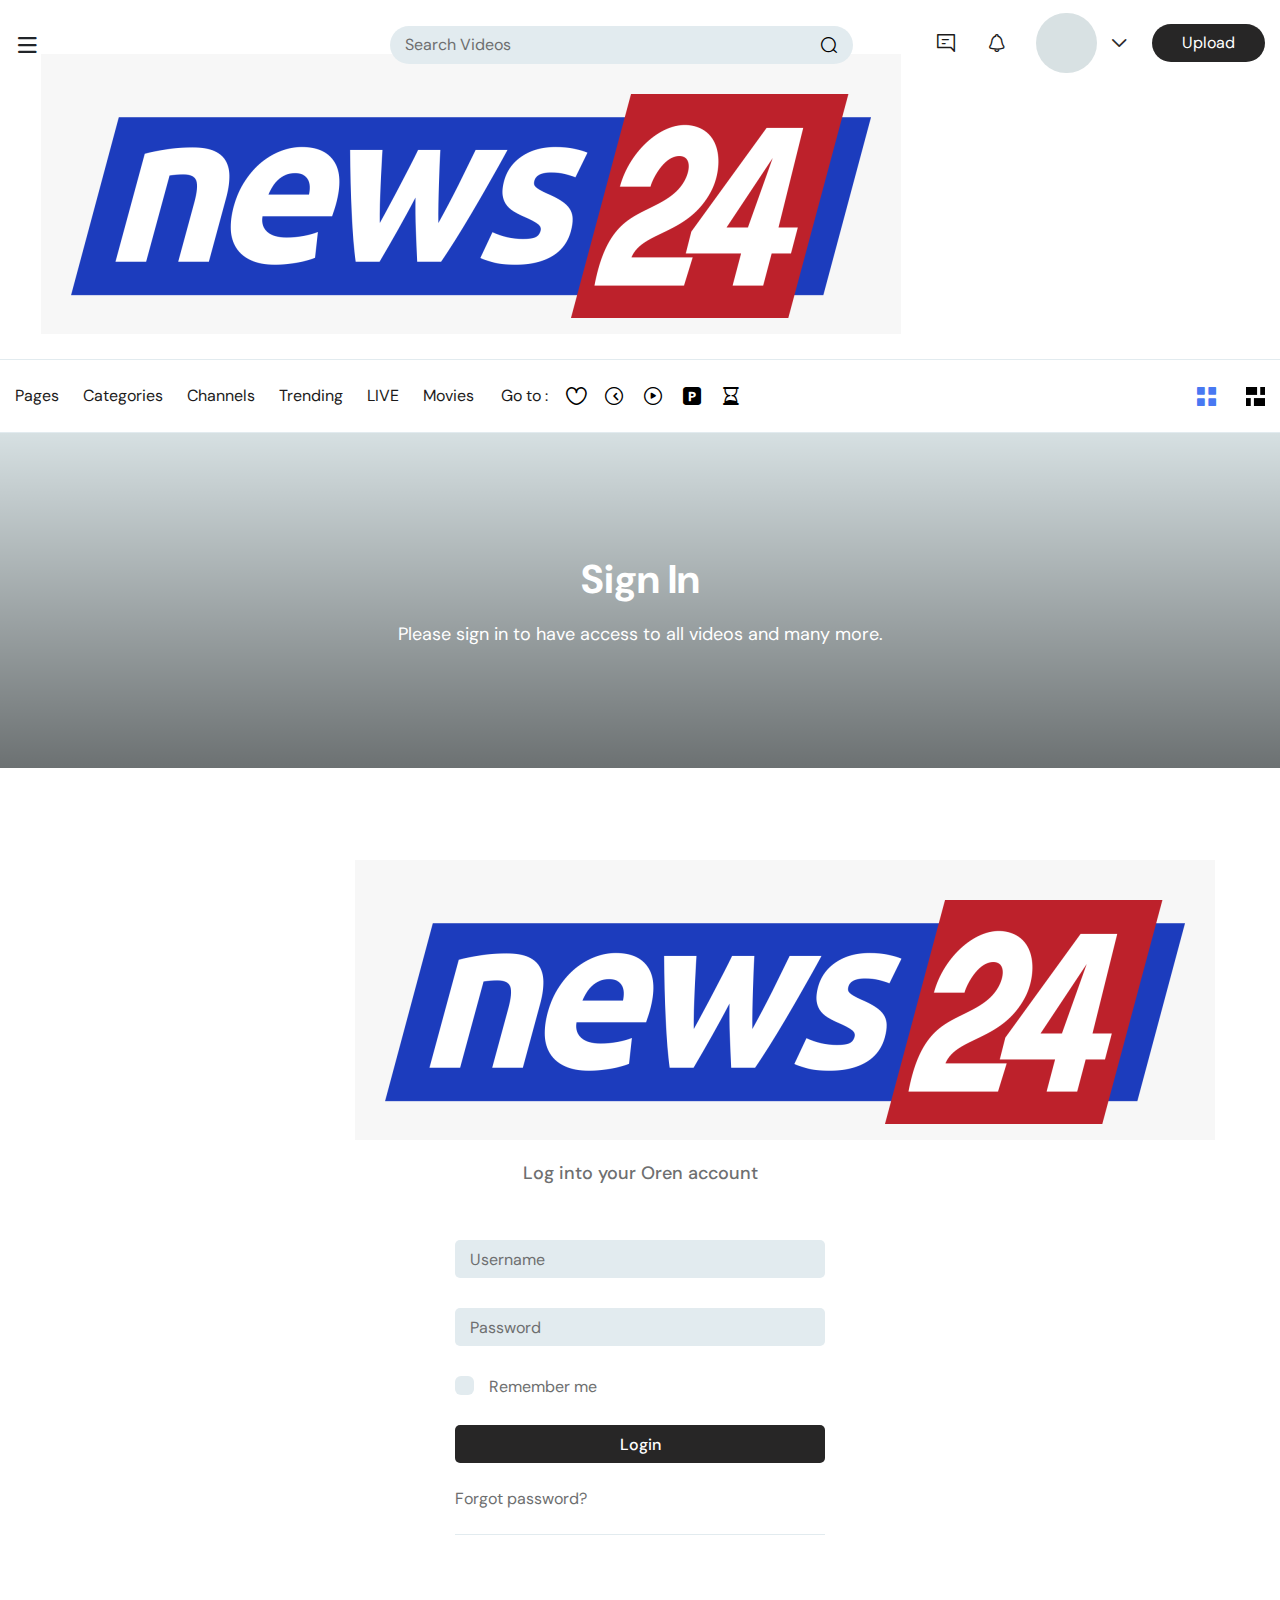
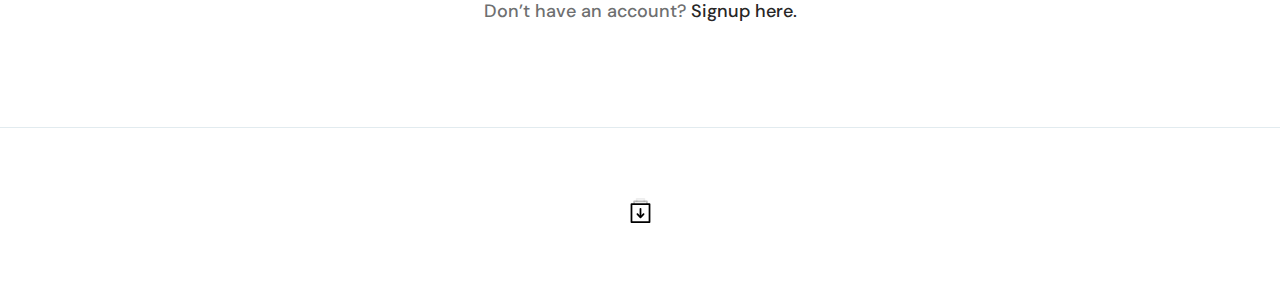
<file: login.html>
<!DOCTYPE html>
<html lang="en">
<head>
<meta charset="UTF-8">
<title>Oren Video Template</title>
<meta name="viewport" content="width=device-width, initial-scale=1.0">
<meta name="description" content="" />
<meta name="keywords" content="" />
<link rel="icon" href="images/Favicon.png">
<link rel="stylesheet" type="text/css" href="css/animate.css">
<link rel="stylesheet" type="text/css" href="css/bootstrap.min.css">
<link rel="stylesheet" type="text/css" href="css/fontello.css">
<link rel="stylesheet" type="text/css" href="css/fontello-codes.css">
<link rel="stylesheet" type="text/css" href="css/thumbs-embedded.css">
<link rel="stylesheet" type="text/css" href="css/style.css">
<link rel="stylesheet" type="text/css" href="css/responsive.css">
<link rel="stylesheet" type="text/css" href="css/color.css">
</head>
<body>

<div class="wrapper">


	<header>
		<div class="top_bar">
			<div class="container">
				<div class="top_header_content">
					<div class="menu_logo">
						<a href="#" title="" class="menu">
							<i class="icon-menu"></i>
						</a>
						<a href="index.html" title="" class="logo">
							<img src="images/logo.png" alt="">
						</a>
					</div><!--menu_logo end-->
					<div class="search_form">
						<form>
							<input type="text" name="search" placeholder="Search Videos">
							<button type="submit">
								<i class="icon-search"></i>
							</button>
						</form>
					</div><!--search_form end-->
					<ul class="controls-lv">
						<li>
							<a href="#" title=""><i class="icon-message"></i></a>
						</li>
						<li>
							<a href="#" title=""><i class="icon-notification"></i></a>
						</li>
						<li class="user-log">
							<div class="user-ac-img">
								<img src="images/resources/user-img.png" alt="">
							</div>
							<div class="account-menu">
								<h4>AZYRUSMAX <span class="usr-status">PRO</span></h4>
								<div class="sd_menu">
									<ul class="mm_menu">
										<li>
											<span>
												<i class="icon-user"></i>
											</span>
											<a href="#" title="">My Channel</a>
										</li>
										<li>
											<span>
												<i class="icon-paid_sub"></i>
											</span>
											<a href="#" title="">Paid subscriptions</a>
										</li>
										<li>
											<span>
												<i class="icon-settings"></i>
											</span>
											<a href="#" title="">Settings</a>
										</li>
										<li>
											<span>
												<i class="icon-logout"></i>
											</span>
											<a href="#" title="">Sign out</a>
										</li>
									</ul>
								</div><!--sd_menu end-->
								<div class="sd_menu scnd">
									<ul class="mm_menu">
										<li>
											<span>
												<i class="icon-light"></i>
											</span>
											<a href="#" title="">Dark Theme</a>
											<label class="switch">
												<input type="checkbox">
											  	<b class="slider round"></b>
											</label>
										</li>
										<li>
											<span>
												<i class="icon-language"></i>
											</span>
											<a href="#" title="">Language</a>
										</li>
										<li>
											<span>
												<i class="icon-feedback"></i>
											</span>
											<a href="#" title="">Send feedback</a>
										</li>
										<li>
											<span>
												<i class="icon-location"></i>
											</span>
											<a href="#" title="">India</a>
											<i class="icon-arrow_below"></i>
										</li>
									</ul>
								</div><!--sd_menu end-->
								<div class="restricted-mode">
									<h4>Restricted Mode</h4>
									<label class="switch">
										<input type="checkbox" checked>
									  	<span class="slider round"></span>
									</label>
									<div class="clearfix"></div>
								</div><!--restricted-more end-->
							</div>
						</li>
						<li>
							<a href="Upload_Video.html" title="" class="btn-default">Upload</a>
						</li>
					</ul><!--controls-lv end-->
					<div class="clearfix"></div>
				</div><!--top_header_content end-->
			</div>
		</div><!--header_content end-->
		<div class="btm_bar">
			<div class="container">
				<div class="btm_bar_content">
					<nav>
						<ul>
							<li><a href="#" title="">Pages</a>
								<div class="mega-menu">
									<ul>
										<li><a href="index.html" title="">Homepage</a></li>
										<li><a href="single_video_page.html" title="">Single Video Page</a></li>
										<li><a href="Single_Video_Simplified_Page.html" title="">Single Video Simplified Page</a></li>
										<li><a href="single_video_fullwidth_page.html" title="">Singel Video Full Width Page</a></li>
										<li><a href="single_video_playlist.html" title="">Single Video Playlist Page</a></li>
										<li><a href="Upload_Video.html" title="">Upload Video Page</a></li>
										<li><a href="Upload_Edit.html" title="">Upload Video Edit Page</a></li>
										<li><a href="Browse_Channels.html" title="">Browse channels page</a></li>
										<li><a href="Searched_Videos_Page.html" title="">Searched videos page</a></li>
									</ul>
									<ul>
										<li><a href="#" title="">Single channel <span class="icon-arrow_below"></span></a>
											<ul>
												<li><a href="Single_Channel_Home.html" title="">Single Channel Home page</a></li>
												<li><a href="Single_Channel_Videos.html" title="">Single Channel videos page</a></li>
												<li><a href="Single_Channel_Playlist.html" title="">single channel playlist page</a></li>
												<li><a href="Single_Channel_Channels.html" title="">single channel channels page</a></li>
												<li><a href="Single_Channel_About.html" title="">single channel about page</a></li>
												<li><a href="Single_Channel_Products.html" title="">single channel products page</a></li>	
											</ul>
										</li>
										<li><a href="History_Page.html" title="">History page</a></li>
										<li><a href="Browse_Categories.html" title="">Browse Categories Page</a></li>
										<li><a href="Updates_From_Subs.html" title="">Updates from subscription page</a></li>
										<li><a href="login.html" title="">login page</a></li>
										<li><a href="signup.html" title="">signup page</a></li>
										<li><a href="User_Account_Page.html" title="">User account page</a></li>
									</ul>
								</div>
								<div class="clearfix"></div>
							</li>
							<li><a href="Browse_Categories.html" title="">Categories</a></li>
							<li><a href="Browse_Channels.html" title="">Channels</a></li>
							<li><a href="#" title="">Trending</a></li>
							<li><a href="Single_Channel_Home.html" title="">LIVE</a></li>
							<li><a href="#" title="">Movies</a></li>
						</ul>
					</nav><!--navigation end-->
					<ul class="shr_links">
						<li>
							<h3>Go to : </h3>
						</li>
						<li>
							<button data-toggle="tooltip" data-placement="top" title="Like">
							  <i class="icon-like"></i>
							</button>
						</li>
						<li>
							<button data-toggle="tooltip" data-placement="top" title="Watch later">
							  <i class="icon-watch_later"></i>
							</button>
						</li>
						<li>
							<button data-toggle="tooltip" data-placement="top" title="Playlist">
							  <i class="icon-playlist"></i>
							</button>
						</li>
						<li>
							<button data-toggle="tooltip" data-placement="top" title="Purchased">
							  <i class="icon-purchased"></i>
							</button>
						</li>
						<li>
							<button data-toggle="tooltip" data-placement="top" title="History">
							  <i class="icon-history"></i>
							</button>
						</li>
					</ul><!--shr_links end-->
					<ul class="vid_thums">
						<li>
							<a class="active" href="#" title=""><i class="icon-grid"></i></a>
						</li>
						<li>
							<a href="#" title="">
								<svg xmlns="http://www.w3.org/2000/svg" xmlns:xlink="http://www.w3.org/1999/xlink" x="0px" y="0px"
									 viewBox="0 0 108 108" xml:space="preserve">
									<rect width="63" height="45"/>
									<rect x="81" width="27" height="45"/>
									<rect x="45" y="63" width="63" height="45"/>
									<rect y="63" width="27" height="45"/>
								</svg>
							</a>
						</li>
					</ul><!--vid_status end-->
					<div class="clearfix"></div>
				</div><!--btm_bar_content end-->
			</div>
		</div><!--btm_bar end-->
	</header><!--header end-->

	<div class="side_menu">
		<div class="form_dvv">
			<a href="#" title="" class="login_form_show">Sign in</a>
		</div>
		<div class="sd_menu">
			<ul class="mm_menu">
				<li>
					<span>
						<i class="icon-home"></i>
					</span>
					<a href="#" title="">Home</a>
				</li>
				<li>
					<span>
						<i class="icon-fire"></i>
					</span>
					<a href="#" title="">Trending</a>
				</li>
				<li>
					<span>
						<i class="icon-subscriptions"></i>
					</span>
					<a href="#" title="">Subscriptions</a>
				</li>
			</ul>
		</div><!--sd_menu end-->
		<div class="sd_menu">
			<h3>Library</h3>
			<ul class="mm_menu">
				<li>
					<span>
						<i class="icon-history"></i>
					</span>
					<a href="#" title="">History</a>
				</li>
				<li>
					<span>
						<i class="icon-watch_later"></i>
					</span>
					<a href="#" title="">Watch Later</a>
				</li>
				<li>
					<span>
						<i class="icon-purchased"></i>
					</span>
					<a href="#" title="">Purchases</a>
				</li>
				<li>
					<span>
						<i class="icon-like"></i>
					</span>
					<a href="#" title="">Liked Videos</a>
				</li>
				<li>
					<span>
						<i class="icon-play_list"></i>
					</span>
					<a href="#" title="">Playlist</a>
				</li>
			</ul>
		</div><!--sd_menu end-->
		<div class="sd_menu subs_lst">
			<h3>Subscriptions</h3>
			<ul class="mm_menu">
				<li>
					<span class="usr_name">
						<img src="images/resources/th1.png" alt="">
					</span>
					<a href="#" title="">Dr Disrespect</a>
					<small>3</small>
				</li>
				<li>
					<span class="usr_name">
						<img src="images/resources/th2.png" alt="">
					</span>
					<a href="#" title="">ASMR</a>
					<small>6</small>
				</li>
				<li>
					<span class="usr_name">
						<img src="images/resources/th3.png" alt="">
					</span>
					<a href="#" title="">Rivvrs</a>
					<small>2</small>
				</li>
				<li>
					<span class="usr_name">
						<img src="images/resources/th4.png" alt="">
					</span>
					<a href="#" title="">The Verge</a>
					<small>11</small>
				</li>
				<li>
					<span class="usr_name">
						<img src="images/resources/th5.png" alt="">
					</span>
					<a href="#" title="">Seeker</a>
					<small>3</small>
				</li>
				<li>
					<span class="usr_name">
						<img src="images/resources/sn.png" alt="">
					</span>
					<a href="#" title="">Music</a>
					<small>20</small>
				</li>
			</ul>
			<a href="#" title="" class="more-ch"><i class="icon-arrow_below"></i> Show 14 more</a>
		</div><!--sd_menu end-->
		<div class="sd_menu">
			<ul class="mm_menu">
				<li>
					<span>
						<i class="icon-settings"></i>
					</span>
					<a href="#" title="">Settings</a>
				</li>
				<li>
					<span>
						<i class="icon-flag"></i>
					</span>
					<a href="#" title="">Report history</a>
				</li>
				<li>
					<span>
						<i class="icon-logout"></i>
					</span>
					<a href="#" title="">Sign out</a>
				</li>
			</ul>
		</div><!--sd_menu end-->
		<div class="sd_menu m_linkz">
			<ul class="mm_menu">
				<li><a href="#">About</a></li>
				<li><a href="#">Community Rules </a></li>
				<li><a href="#">Privacy</a></li>
				<li><a href="#">Terms</a></li>
				<li><a href="#">Blogs</a></li>
				<li><a href="#">Contracts </a></li>
				<li><a href="#">Donate</a></li>
				<li><a href="#">FAQ</a></li>
			</ul>
			<span>azyrusthemes</span>
		</div><!--sd_menu end-->
		<div class="sd_menu bb-0">
			<ul class="social_links">
				<li>
					<a href="#" title="">
						<i class="icon-facebook-official"></i>
					</a>
				</li>
				<li>
					<a href="#" title="">
						<i class="icon-twitter"></i>
					</a>
				</li>
				<li>
					<a href="#" title="">
						<i class="icon-instagram"></i>
					</a>
				</li>
			</ul><!--social_links end-->
		</div><!--sd_menu end-->
		<div class="dd_menu"></div>
	</div><!--side_menu end-->

	<section class="banner-section p120">
		<div class="container">
			<div class="banner-text">
				<h2>Sign In</h2>
				<p>Please sign in to have access to all videos and many more.</p>
			</div><!--banner-text end-->
		</div>
	</section><!--banner-section end-->

	<section class="form_popup">
	
		<div class="login_form" id="login_form">
		 	<div class="hd-lg">
		 		<img src="images/logo.png" alt="">
		 		<span>Log into your Oren account</span>
		 	</div><!--hd-lg end-->
			<div class="user-account-pr">
				<form>
					<div class="input-sec">
						<input type="text" name="username" placeholder="Username">
					</div>
					<div class="input-sec">
						<input type="Password" name="password" placeholder="Password">
					</div>
					<div class="chekbox-lg">
						<label>
							<input type="checkbox" name="remember" value="rem">
							<b class="checkmark"> </b>
							<span>Remember me</span>
						</label>
					</div>
					<div class="input-sec mb-0">
						<button type="submit">Login</button>
					</div><!--input-sec end-->
				</form>
				<a href="#" title="" class="fg_btn">Forgot password?</a>
			</div><!--user-account end--->
			<div class="fr-ps">
				<h1>Don’t have an account? <a href="signup.html" title="" class="show_signup">Signup here.</a></h1>
			</div><!--fr-ps end-->
		</div><!--login end--->

	</section><!--form_popup end-->

	<section class="more_items_sec br-top text-center">
		<div class="container">
			<a href="#" title="">
				<svg width="19" height="24" viewBox="0 0 19 24" fill="none" xmlns="http://www.w3.org/2000/svg">
					<path d="M18.1618 24.0001H0.838235C0.374412 24.0001 0 23.6261 0 23.1628V5.86052C0 5.39727 0.374412 5.02332 0.838235 5.02332H18.1618C18.6256 5.02332 19 5.39727 19 5.86052V23.1628C19 23.6261 18.6256 24.0001 18.1618 24.0001ZM1.67647 22.3256H17.3235V6.69773H1.67647V22.3256Z" fill="#9494A0"/>
					<g opacity="0.25">
					<path opacity="0.25" d="M13.1324 4.18605C12.6685 4.18605 12.2941 3.81209 12.2941 3.34884V1.67442H6.70589V3.34884C6.70589 3.81209 6.33148 4.18605 5.86765 4.18605C5.40383 4.18605 5.02942 3.81209 5.02942 3.34884V0.83721C5.02942 0.373954 5.40383 0 5.86765 0H13.1324C13.5962 0 13.9706 0.373954 13.9706 0.83721V3.34884C13.9706 3.81209 13.5962 4.18605 13.1324 4.18605Z" fill="#9494A0"/>
					</g>
					<path d="M9.50001 19.3479C9.28487 19.3479 9.06972 19.267 8.90766 19.1024L5.92634 16.1275C5.59942 15.801 5.59942 15.2707 5.92634 14.9442C6.25325 14.6177 6.78413 14.6177 7.11104 14.9442L9.50001 17.3275L11.8862 14.9442C12.2131 14.6177 12.744 14.6177 13.0709 14.9442C13.3978 15.2707 13.3978 15.801 13.0709 16.1275L10.0924 19.1024C9.93031 19.267 9.71516 19.3479 9.50001 19.3479Z" fill="#9494A0"/>
					<path d="M9.49999 18.4186C9.03617 18.4186 8.66176 18.0447 8.66176 17.5814V10.3256C8.66176 9.86236 9.03617 9.4884 9.49999 9.4884C9.96382 9.4884 10.3382 9.86236 10.3382 10.3256V17.5814C10.3382 18.0447 9.96382 18.4186 9.49999 18.4186Z" fill="#9494A0"/>
					<g opacity="0.5">
					<path opacity="0.5" d="M15.6471 6.69764C15.1832 6.69764 14.8088 6.32369 14.8088 5.86043V4.18601H4.19118V5.86043C4.19118 6.32369 3.81677 6.69764 3.35294 6.69764C2.88912 6.69764 2.51471 6.32369 2.51471 5.86043V3.34881C2.51471 2.88555 2.88912 2.5116 3.35294 2.5116H15.6471C16.1109 2.5116 16.4853 2.88555 16.4853 3.34881V5.86043C16.4853 6.32369 16.1109 6.69764 15.6471 6.69764Z" fill="#9494A0"/>
					</g>
				</svg>
			</a>
		</div>
	</section><!--more_items_sec end-->			


</div><!--wrapper end-->





<script src="js/jquery.min.js"></script>
<script src="js/popper.js"></script>
<script src="js/bootstrap.min.js"></script>
<script src="js/script.js"></script>


</body>
</html>
</file>
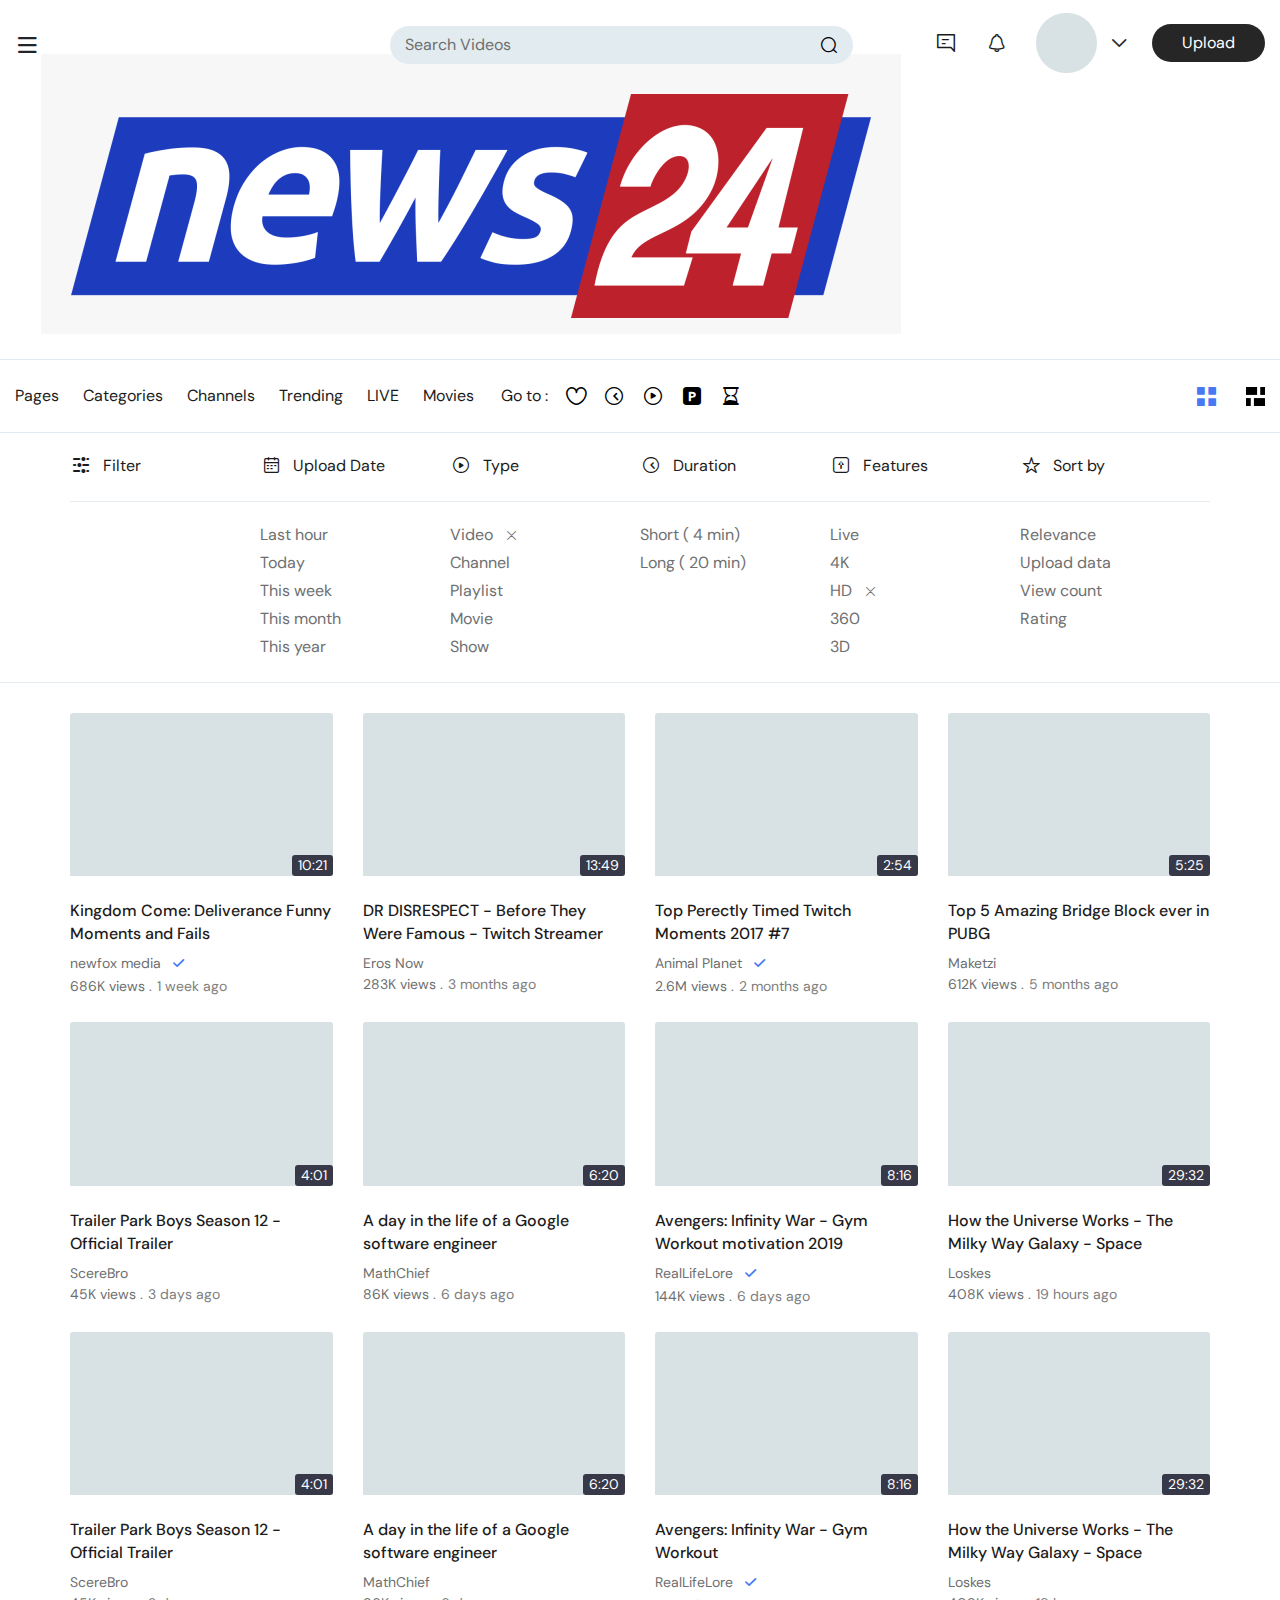
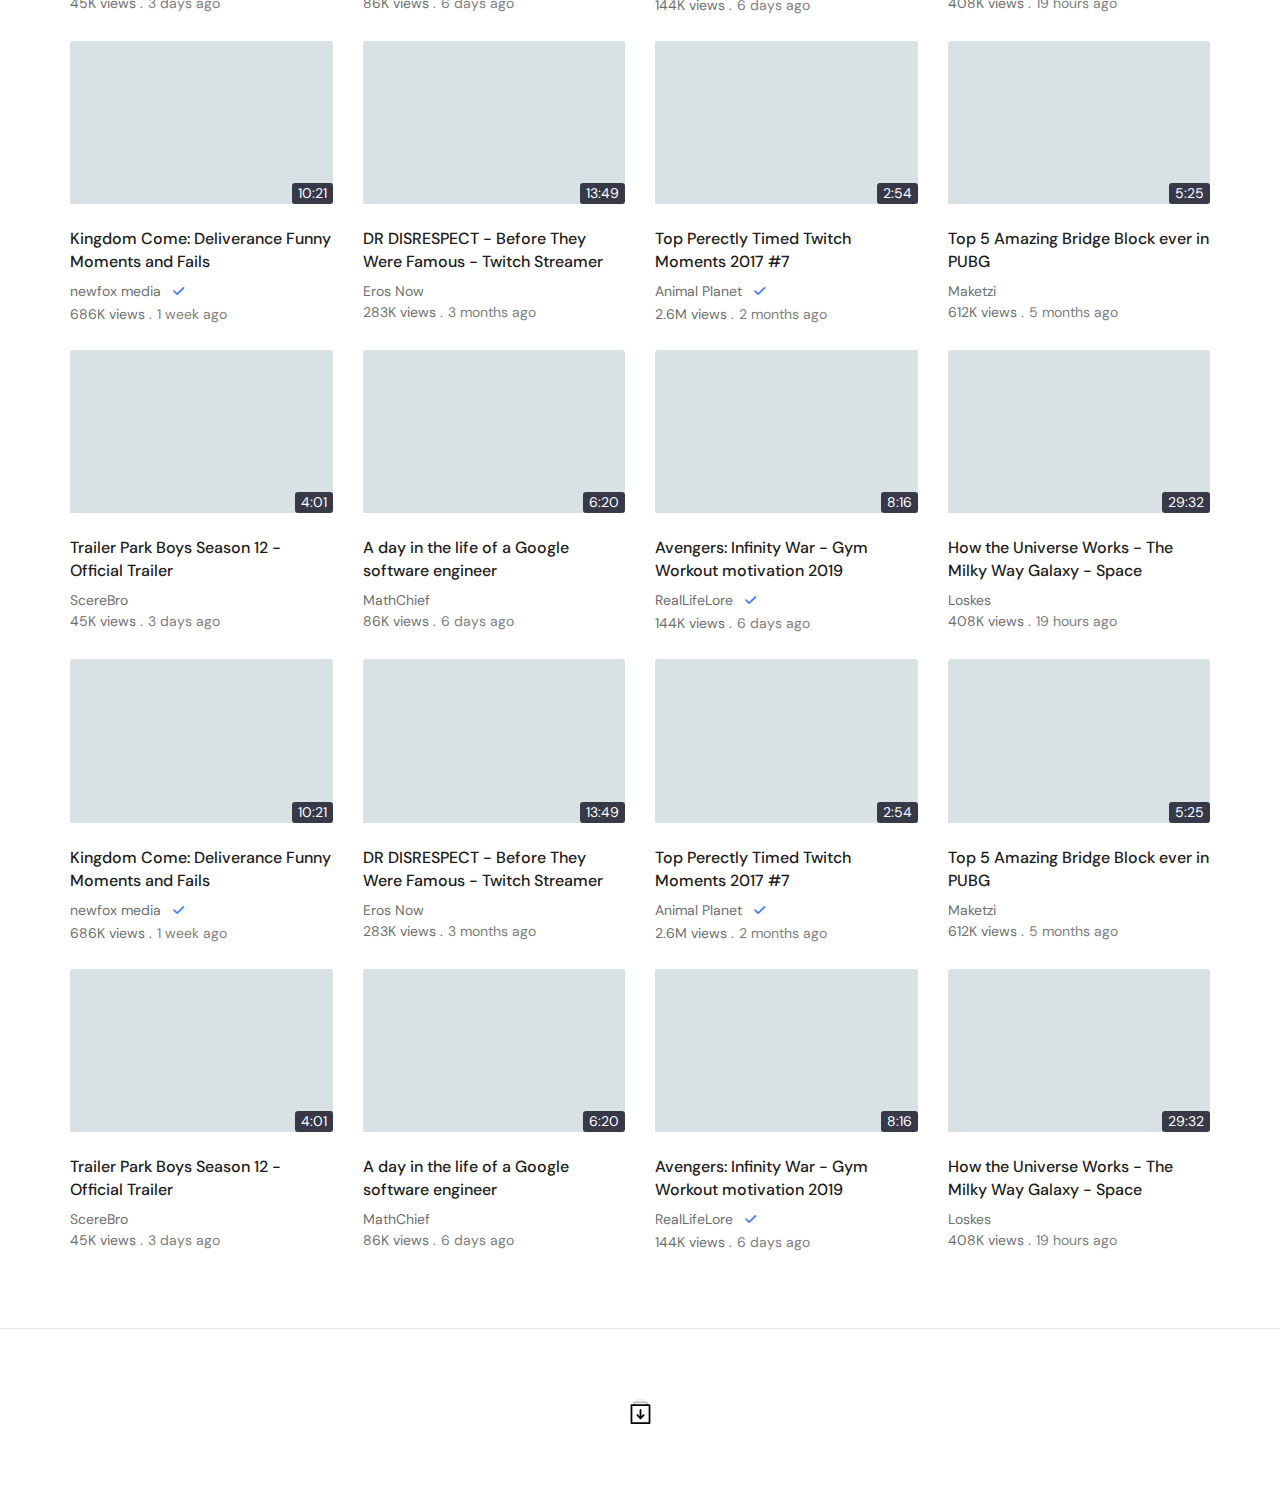
<file: Searched_Videos_Page.html>
<!DOCTYPE html>
<html lang="en">
<head>
<meta charset="UTF-8">
<title>Oren Video Template</title>
<meta name="viewport" content="width=device-width, initial-scale=1.0">
<meta name="description" content="" />
<meta name="keywords" content="" />
<link rel="icon" href="images/Favicon.png">
<link rel="stylesheet" type="text/css" href="css/animate.css">
<link rel="stylesheet" type="text/css" href="css/bootstrap.min.css">
<link rel="stylesheet" type="text/css" href="css/flatpickr.min.css">
<link rel="stylesheet" type="text/css" href="css/fontello.css">
<link rel="stylesheet" type="text/css" href="css/fontello-codes.css">
<link rel="stylesheet" type="text/css" href="css/thumbs-embedded.css">
<link rel="stylesheet" type="text/css" href="css/style.css">
<link rel="stylesheet" type="text/css" href="css/responsive.css">
<link rel="stylesheet" type="text/css" href="css/color.css">

</head>


<body>



	<div class="wrapper hp_1">

		<header>
			<div class="top_bar">
				<div class="container">
					<div class="top_header_content">
						<div class="menu_logo">
							<a href="#" title="" class="menu">
								<i class="icon-menu"></i>
							</a>
							<a href="index.html" title="" class="logo">
								<img src="images/logo.png" alt="">
							</a>
						</div><!--menu_logo end-->
						<div class="search_form">
							<form>
								<input type="text" name="search" placeholder="Search Videos">
								<button type="submit">
									<i class="icon-search"></i>
								</button>
							</form>
						</div><!--search_form end-->
						<ul class="controls-lv">
							<li>
								<a href="#" title=""><i class="icon-message"></i></a>
							</li>
							<li>
								<a href="#" title=""><i class="icon-notification"></i></a>
							</li>
							<li class="user-log">
								<div class="user-ac-img">
									<img src="images/resources/user-img.png" alt="">
								</div>
								<div class="account-menu">
									<h4>AZYRUSMAX <span class="usr-status">PRO</span></h4>
									<div class="sd_menu">
										<ul class="mm_menu">
											<li>
												<span>
													<i class="icon-user"></i>
												</span>
												<a href="#" title="">My Channel</a>
											</li>
											<li>
												<span>
													<i class="icon-paid_sub"></i>
												</span>
												<a href="#" title="">Paid subscriptions</a>
											</li>
											<li>
												<span>
													<i class="icon-settings"></i>
												</span>
												<a href="#" title="">Settings</a>
											</li>
											<li>
												<span>
													<i class="icon-logout"></i>
												</span>
												<a href="#" title="">Sign out</a>
											</li>
										</ul>
									</div><!--sd_menu end-->
									<div class="sd_menu scnd">
										<ul class="mm_menu">
											<li>
												<span>
													<i class="icon-light"></i>
												</span>
												<a href="#" title="">Dark Theme</a>
												<label class="switch">
													<input type="checkbox">
												  	<b class="slider round"></b>
												</label>
											</li>
											<li>
												<span>
													<i class="icon-language"></i>
												</span>
												<a href="#" title="">Language</a>
											</li>
											<li>
												<span>
													<i class="icon-feedback"></i>
												</span>
												<a href="#" title="">Send feedback</a>
											</li>
											<li>
												<span>
													<i class="icon-location"></i>
												</span>
												<a href="#" title="">India</a>
												<i class="icon-arrow_below"></i>
											</li>
										</ul>
									</div><!--sd_menu end-->
									<div class="restricted-mode">
										<h4>Restricted Mode</h4>
										<label class="switch">
											<input type="checkbox" checked>
										  	<span class="slider round"></span>
										</label>
										<div class="clearfix"></div>
									</div><!--restricted-more end-->
								</div>
							</li>
							<li>
								<a href="Upload_Video.html" title="" class="btn-default">Upload</a>
							</li>
						</ul><!--controls-lv end-->
						<div class="clearfix"></div>
					</div><!--top_header_content end-->
				</div>
			</div><!--header_content end-->
			<div class="btm_bar">
				<div class="container">
					<div class="btm_bar_content">
						<nav>
							<ul>
								<li><a href="#" title="">Pages</a>
									<div class="mega-menu">
										<ul>
											<li><a href="index.html" title="">Homepage</a></li>
											<li><a href="single_video_page.html" title="">Single Video Page</a></li>
											<li><a href="Single_Video_Simplified_Page.html" title="">Single Video Simplified Page</a></li>
											<li><a href="single_video_fullwidth_page.html" title="">Singel Video Full Width Page</a></li>
											<li><a href="single_video_playlist.html" title="">Single Video Playlist Page</a></li>
											<li><a href="Upload_Video.html" title="">Upload Video Page</a></li>
											<li><a href="Upload_Edit.html" title="">Upload Video Edit Page</a></li>
											<li><a href="Browse_Channels.html" title="">Browse channels page</a></li>
											<li><a href="Searched_Videos_Page.html" title="">Searched videos page</a></li>
										</ul>
										<ul>
											<li><a href="#" title="">Single channel <span class="icon-arrow_below"></span></a>
												<ul>
													<li><a href="Single_Channel_Home.html" title="">Single Channel Home page</a></li>
													<li><a href="Single_Channel_Videos.html" title="">Single Channel videos page</a></li>
													<li><a href="Single_Channel_Playlist.html" title="">single channel playlist page</a></li>
													<li><a href="Single_Channel_Channels.html" title="">single channel channels page</a></li>
													<li><a href="Single_Channel_About.html" title="">single channel about page</a></li>
													<li><a href="Single_Channel_Products.html" title="">single channel products page</a></li>	
												</ul>
											</li>
											<li><a href="History_Page.html" title="">History page</a></li>
											<li><a href="Browse_Categories.html" title="">Browse Categories Page</a></li>
											<li><a href="Updates_From_Subs.html" title="">Updates from subscription page</a></li>
											<li><a href="login.html" title="">login page</a></li>
											<li><a href="signup.html" title="">signup page</a></li>
											<li><a href="User_Account_Page.html" title="">User account page</a></li>
										</ul>
									</div>
									<div class="clearfix"></div>
								</li>
								<li><a href="Browse_Categories.html" title="">Categories</a></li>
								<li><a href="Browse_Channels.html" title="">Channels</a></li>
								<li><a href="#" title="">Trending</a></li>
								<li><a href="Single_Channel_Home.html" title="">LIVE</a></li>
								<li><a href="#" title="">Movies</a></li>
							</ul>
						</nav><!--navigation end-->
						<ul class="shr_links">
							<li>
								<h3>Go to : </h3>
							</li>
							<li>
								<button data-toggle="tooltip" data-placement="top" title="Like">
								  <i class="icon-like"></i>
								</button>
							</li>
							<li>
								<button data-toggle="tooltip" data-placement="top" title="Watch later">
								  <i class="icon-watch_later"></i>
								</button>
							</li>
							<li>
								<button data-toggle="tooltip" data-placement="top" title="Playlist">
								  <i class="icon-playlist"></i>
								</button>
							</li>
							<li>
								<button data-toggle="tooltip" data-placement="top" title="Purchased">
								  <i class="icon-purchased"></i>
								</button>
							</li>
							<li>
								<button data-toggle="tooltip" data-placement="top" title="History">
								  <i class="icon-history"></i>
								</button>
							</li>
						</ul><!--shr_links end-->
						<ul class="vid_thums">
							<li>
								<a class="active" href="#" title=""><i class="icon-grid"></i></a>
							</li>
							<li>
								<a href="#" title="">
									<svg xmlns="http://www.w3.org/2000/svg" xmlns:xlink="http://www.w3.org/1999/xlink" x="0px" y="0px"
										 viewBox="0 0 108 108" xml:space="preserve">
										<rect width="63" height="45"/>
										<rect x="81" width="27" height="45"/>
										<rect x="45" y="63" width="63" height="45"/>
										<rect y="63" width="27" height="45"/>
									</svg>
								</a>
							</li>
						</ul><!--vid_status end-->
						<div class="clearfix"></div>
					</div><!--btm_bar_content end-->
				</div>
			</div><!--btm_bar end-->
		</header><!--header end-->

		<div class="side_menu">
			<div class="form_dvv">
				<a href="#" title="" class="login_form_show">Sign in</a>
			</div>
			<div class="sd_menu">
				<ul class="mm_menu">
					<li>
						<span>
							<i class="icon-home"></i>
						</span>
						<a href="#" title="">Home</a>
					</li>
					<li>
						<span>
							<i class="icon-fire"></i>
						</span>
						<a href="#" title="">Trending</a>
					</li>
					<li>
						<span>
							<i class="icon-subscriptions"></i>
						</span>
						<a href="#" title="">Subscriptions</a>
					</li>
				</ul>
			</div><!--sd_menu end-->
			<div class="sd_menu">
				<h3>Library</h3>
				<ul class="mm_menu">
					<li>
						<span>
							<i class="icon-history"></i>
						</span>
						<a href="#" title="">History</a>
					</li>
					<li>
						<span>
							<i class="icon-watch_later"></i>
						</span>
						<a href="#" title="">Watch Later</a>
					</li>
					<li>
						<span>
							<i class="icon-purchased"></i>
						</span>
						<a href="#" title="">Purchases</a>
					</li>
					<li>
						<span>
							<i class="icon-like"></i>
						</span>
						<a href="#" title="">Liked Videos</a>
					</li>
					<li>
						<span>
							<i class="icon-play_list"></i>
						</span>
						<a href="#" title="">Playlist</a>
					</li>
				</ul>
			</div><!--sd_menu end-->
			<div class="sd_menu subs_lst">
				<h3>Subscriptions</h3>
				<ul class="mm_menu">
					<li>
						<span class="usr_name">
							<img src="images/resources/th1.png" alt="">
						</span>
						<a href="#" title="">Dr Disrespect</a>
						<small>3</small>
					</li>
					<li>
						<span class="usr_name">
							<img src="images/resources/th2.png" alt="">
						</span>
						<a href="#" title="">ASMR</a>
						<small>6</small>
					</li>
					<li>
						<span class="usr_name">
							<img src="images/resources/th3.png" alt="">
						</span>
						<a href="#" title="">Rivvrs</a>
						<small>2</small>
					</li>
					<li>
						<span class="usr_name">
							<img src="images/resources/th4.png" alt="">
						</span>
						<a href="#" title="">The Verge</a>
						<small>11</small>
					</li>
					<li>
						<span class="usr_name">
							<img src="images/resources/th5.png" alt="">
						</span>
						<a href="#" title="">Seeker</a>
						<small>3</small>
					</li>
					<li>
						<span class="usr_name">
							<img src="images/resources/sn.png" alt="">
						</span>
						<a href="#" title="">Music</a>
						<small>20</small>
					</li>
				</ul>
				<a href="#" title="" class="more-ch"><i class="icon-arrow_below"></i> Show 14 more</a>
			</div><!--sd_menu end-->
			<div class="sd_menu">
				<ul class="mm_menu">
					<li>
						<span>
							<i class="icon-settings"></i>
						</span>
						<a href="#" title="">Settings</a>
					</li>
					<li>
						<span>
							<i class="icon-flag"></i>
						</span>
						<a href="#" title="">Report history</a>
					</li>
					<li>
						<span>
							<i class="icon-logout"></i>
						</span>
						<a href="#" title="">Sign out</a>
					</li>
				</ul>
			</div><!--sd_menu end-->
			<div class="sd_menu m_linkz">
				<ul class="mm_menu">
					<li><a href="#">About</a></li>
					<li><a href="#">Community Rules </a></li>
					<li><a href="#">Privacy</a></li>
					<li><a href="#">Terms</a></li>
					<li><a href="#">Blogs</a></li>
					<li><a href="#">Contracts </a></li>
					<li><a href="#">Donate</a></li>
					<li><a href="#">FAQ</a></li>
				</ul>
				<span>azyrusthemes</span>
			</div><!--sd_menu end-->
			<div class="sd_menu bb-0">
				<ul class="social_links">
					<li>
						<a href="#" title="">
							<i class="icon-facebook-official"></i>
						</a>
					</li>
					<li>
						<a href="#" title="">
							<i class="icon-twitter"></i>
						</a>
					</li>
					<li>
						<a href="#" title="">
							<i class="icon-instagram"></i>
						</a>
					</li>
				</ul><!--social_links end-->
			</div><!--sd_menu end-->
			<div class="dd_menu"></div>
		</div><!--side_menu end-->

		<section class="filter-sec">
			<div class="container">
				<div class="row">
					<div class="col-lg-2 col-md-4 col-sm-4 col-6 full_wdth">
						<div class="filter">
							<h3 class="fl-head"><i class="icon-filter"></i> Filter</h3>
						</div><!--filter end-->						
					</div>
					<div class="col-lg-2 col-md-4 col-sm-4 col-6 full_wdth">
						<div class="filter">
							<h3 class="fl-head"><i class="icon-calender"></i> Upload Date</h3>
							<ul class="lnks">
								<li><a href="#" title="">Last hour</a></li>
								<li><a href="#" title="">Today</a></li>
								<li><a href="#" title="">This week</a></li>
								<li><a href="#" title="">This month</a></li>
								<li><a href="#" title="">This year</a></li>
							</ul>
						</div><!--filter end-->
					</div>
					<div class="col-lg-2 col-md-4 col-sm-4 col-6 full_wdth">
						<div class="filter">
							<h3 class="fl-head"><i class="icon-playlist"></i> Type</h3>
							<ul class="lnks">
								<li><a href="#" title="">Video <i class="icon-cancel"></i></a></li>
								<li><a href="#" title="">Channel</a></li>
								<li><a href="#" title="">Playlist</a></li>
								<li><a href="#" title="">Movie</a></li>
								<li><a href="#" title="">Show</a></li>
							</ul>
						</div><!--filter end-->
					</div>
					<div class="col-lg-2 col-md-4 col-sm-4 col-6 full_wdth">
						<div class="filter">
							<h3 class="fl-head"><i class="icon-watch_later"></i> Duration</h3>
							<ul class="lnks">
								<li><a href="#" title="">Short ( 4 min)</a></li>
								<li><a href="#" title="">Long ( 20 min)</a></li>
							</ul>
						</div><!--filter end-->
					</div>
					<div class="col-lg-2 col-md-4 col-sm-4 col-6 full_wdth">
						<div class="filter">
							<h3 class="fl-head"><i class="icon-features"></i> Features</h3>
							<ul class="lnks">
								<li><a href="#" title="">Live</a></li>
								<li><a href="#" title="">4K</a></li>
								<li><a href="#" title="">HD <i class="icon-cancel"></i></a></li>
								<li><a href="#" title="">360</a></li>
								<li><a href="#" title="">3D</a></li>
							</ul>
						</div><!--filter end-->
					</div>
					<div class="col-lg-2 col-md-4 col-sm-4 col-6 full_wdth">
						<div class="filter">
							<h3 class="fl-head"><i class="icon-star"></i> Sort by</h3>
							<ul class="lnks">
								<li><a href="#" title="">Relevance </a></li>
								<li><a href="#" title="">Upload data</a></li>
								<li><a href="#" title="">View count</a></li>
								<li><a href="#" title="">Rating</a></li>
							</ul>
						</div><!--filter end-->
					</div>
				</div>
			</div>
		</section><!--filter-sec end-->

		<section class="vds-main">
			<div class="vidz-row">
				<div class="container">
					<div class="vidz_list m-0">
						<div class="row">
							<div class="col-lg-3 col-md-6 col-sm-6 col-6 full_wdth">
								<div class="videoo">
									<div class="vid_thumbainl">
										<a href="#" title="">
											<img src="images/resources/vide1.png" alt="">
											<span class="vid-time">10:21</span>
											<span class="watch_later">
												<i class="icon-watch_later_fill"></i>
											</span>
										</a>	
									</div><!--vid_thumbnail end-->
									<div class="video_info">
										<h3><a href="single_video_page.html" title="">Kingdom Come: Deliverance Funny Moments and Fails</a></h3>
										<h4><a href="Single_Channel_Home.html" title="">newfox media</a> <span class="verify_ic"><i class="icon-tick"></i></span></h4>
										<span>686K views .<small class="posted_dt">1 week ago</small></span>
									</div>
								</div><!--videoo end-->
							</div>
							<div class="col-lg-3 col-md-6 col-sm-6 col-6 full_wdth">
								<div class="videoo">
									<div class="vid_thumbainl">
										<a href="#" title="">
											<img src="images/resources/vide2.png" alt="">
											<span class="vid-time">13:49</span>
											<span class="watch_later">
												<i class="icon-watch_later_fill"></i>
											</span>
										</a>	
									</div><!--vid_thumbnail end-->
									<div class="video_info">
										<h3><a href="single_video_page.html" title="">DR DISRESPECT - Before They Were Famous - Twitch Streamer</a></h3>
										<h4><a href="Single_Channel_Home.html" title="">Eros Now</a> </h4>
										<span>283K views .<small class="posted_dt">3 months ago</small></span>
									</div>
								</div><!--videoo end-->
							</div>
							<div class="col-lg-3 col-md-6 col-sm-6 col-6 full_wdth">
								<div class="videoo">
									<div class="vid_thumbainl">
										<a href="#" title="">
											<img src="images/resources/vide3.png" alt="">
											<span class="vid-time">2:54</span>
											<span class="watch_later">
												<i class="icon-watch_later_fill"></i>
											</span>
										</a>	
									</div><!--vid_thumbnail end-->
									<div class="video_info">
										<h3><a href="single_video_page.html" title="">Top Perectly Timed Twitch Moments 2017 #7</a></h3>
										<h4><a href="Single_Channel_Home.html" title="">Animal Planet</a> <span class="verify_ic"><i class="icon-tick"></i></span></h4>
										<span>2.6M views .<small class="posted_dt">2 months ago</small></span>
									</div>
								</div><!--videoo end-->
							</div>
							<div class="col-lg-3 col-md-6 col-sm-6 col-6 full_wdth">
								<div class="videoo">
									<div class="vid_thumbainl">
										<a href="#" title="">
											<img src="images/resources/vide4.png" alt="">
											<span class="vid-time">5:25</span>
											<span class="watch_later">
												<i class="icon-watch_later_fill"></i>
											</span>
										</a>	
									</div><!--vid_thumbnail end-->
									<div class="video_info">
										<h3><a href="single_video_page.html" title="">Top 5 Amazing Bridge Block ever in PUBG</a></h3>
										<h4><a href="Single_Channel_Home.html" title="">Maketzi</a> </h4>
										<span>612K views .<small class="posted_dt">5 months ago</small></span>
									</div>
								</div><!--videoo end-->
							</div>
							<div class="col-lg-3 col-md-6 col-sm-6 col-6 full_wdth">
								<div class="videoo">
									<div class="vid_thumbainl">
										<a href="#" title="">
											<img src="images/resources/vide5.png" alt="">
											<span class="vid-time">4:01</span>
											<span class="watch_later">
												<i class="icon-watch_later_fill"></i>
											</span>
										</a>	
									</div><!--vid_thumbnail end-->
									<div class="video_info">
										<h3><a href="single_video_page.html" title="">Trailer Park Boys Season 12 - Official Trailer</a></h3>
										<h4><a href="Single_Channel_Home.html" title="">ScereBro</a> </h4>
										<span>45K views .<small class="posted_dt">3 days ago</small></span>
									</div>
								</div><!--videoo end-->
							</div>
							<div class="col-lg-3 col-md-6 col-sm-6 col-6 full_wdth">
								<div class="videoo">
									<div class="vid_thumbainl">
										<a href="#" title="">
											<img src="images/resources/vide6.png" alt="">
											<span class="vid-time">6:20</span>
											<span class="watch_later">
												<i class="icon-watch_later_fill"></i>
											</span>
										</a>	
									</div><!--vid_thumbnail end-->
									<div class="video_info">
										<h3><a href="single_video_page.html" title="">A day in the life of a Google software engineer</a></h3>
										<h4><a href="Single_Channel_Home.html" title="">MathChief</a> </h4>
										<span>86K views .<small class="posted_dt">6 days ago</small></span>
									</div>
								</div><!--videoo end-->
							</div>
							<div class="col-lg-3 col-md-6 col-sm-6 col-6 full_wdth">
								<div class="videoo">
									<div class="vid_thumbainl">
										<a href="#" title="">
											<img src="images/resources/vide7.png" alt="">
											<span class="vid-time">8:16</span>
											<span class="watch_later">
												<i class="icon-watch_later_fill"></i>
											</span>
										</a>	
									</div><!--vid_thumbnail end-->
									<div class="video_info">
										<h3><a href="single_video_page.html" title="">Avengers: Infinity War - Gym Workout motivation 2019</a></h3>
										<h4><a href="Single_Channel_Home.html" title="">RealLifeLore</a> <span class="verify_ic"><i class="icon-tick"></i></span></h4>
										<span>144K views .<small class="posted_dt">6 days ago</small></span>
									</div>
								</div><!--videoo end-->
							</div>
							<div class="col-lg-3 col-md-6 col-sm-6 col-6 full_wdth">
								<div class="videoo">
									<div class="vid_thumbainl">
										<a href="#" title="">
											<img src="images/resources/vide8.png" alt="">
											<span class="vid-time">29:32</span>
											<span class="watch_later">
												<i class="icon-watch_later_fill"></i>
											</span>
										</a>	
									</div><!--vid_thumbnail end-->
									<div class="video_info">
										<h3><a href="single_video_page.html" title="">How the Universe Works - The Milky Way Galaxy - Space</a></h3>
										<h4><a href="Single_Channel_Home.html" title="">Loskes</a></h4>
										<span>408K views .<small class="posted_dt">19 hours ago</small></span>
									</div>
								</div><!--videoo end-->
							</div>
						</div>
					</div><!--vidz_list end-->
				</div>
			</div><!--vidz-row end-->
			<div class="vidz-row">
				<div class="container">
					<div class="vidz_list m-0">
						<div class="row">
							<div class="col-lg-3 col-md-6 col-sm-6 col-6 full_wdth">
								<div class="videoo">
									<div class="vid_thumbainl">
										<a href="#" title="">
											<img src="images/resources/vide9.png" alt="">
											<span class="vid-time">4:01</span>
											<span class="watch_later">
												<i class="icon-watch_later_fill"></i>
											</span>
										</a>	
									</div><!--vid_thumbnail end-->
									<div class="video_info">
										<h3><a href="single_video_page.html" title="">Trailer Park Boys Season 12 - Official Trailer</a></h3>
										<h4><a href="Single_Channel_Home.html" title="">ScereBro</a> </h4>
										<span>45K views .<small class="posted_dt">3 days ago</small></span>
									</div>
								</div><!--videoo end-->
							</div>
							<div class="col-lg-3 col-md-6 col-sm-6 col-6 full_wdth">
								<div class="videoo">
									<div class="vid_thumbainl">
										<a href="#" title="">
											<img src="images/resources/vide10.png" alt="">
											<span class="vid-time">6:20</span>
											<span class="watch_later">
												<i class="icon-watch_later_fill"></i>
											</span>
										</a>	
									</div><!--vid_thumbnail end-->
									<div class="video_info">
										<h3><a href="single_video_page.html" title="">A day in the life of a Google software engineer</a></h3>
										<h4><a href="Single_Channel_Home.html" title="">MathChief</a> </h4>
										<span>86K views .<small class="posted_dt">6 days ago</small></span>
									</div>
								</div><!--videoo end-->
							</div>
							<div class="col-lg-3 col-md-6 col-sm-6 col-6 full_wdth">
								<div class="videoo">
									<div class="vid_thumbainl">
										<a href="#" title="">
											<img src="images/resources/vide11.png" alt="">
											<span class="vid-time">8:16</span>
											<span class="watch_later">
												<i class="icon-watch_later_fill"></i>
											</span>
										</a>	
									</div><!--vid_thumbnail end-->
									<div class="video_info">
										<h3><a href="single_video_page.html" title="">Avengers: Infinity War - Gym Workout </a></h3>
										<h4><a href="Single_Channel_Home.html" title="">RealLifeLore</a> <span class="verify_ic"><i class="icon-tick"></i></span></h4>
										<span>144K views .<small class="posted_dt">6 days ago</small></span>
									</div>
								</div><!--videoo end-->
							</div>
							<div class="col-lg-3 col-md-6 col-sm-6 col-6 full_wdth">
								<div class="videoo">
									<div class="vid_thumbainl">
										<a href="#" title="">
											<img src="images/resources/vide12.png" alt="">
											<span class="vid-time">29:32</span>
											<span class="watch_later">
												<i class="icon-watch_later_fill"></i>
											</span>
										</a>	
									</div><!--vid_thumbnail end-->
									<div class="video_info">
										<h3><a href="single_video_page.html" title="">How the Universe Works - The Milky Way Galaxy - Space</a></h3>
										<h4><a href="Single_Channel_Home.html" title="">Loskes</a> </h4>
										<span>408K views .<small class="posted_dt">19 hours ago</small></span>
									</div>
								</div><!--videoo end-->
							</div>
						</div>
					</div><!--vidz_list end-->
				</div>
			</div><!--vidz-row end-->
			<div class="vidz-row">
				<div class="container">
					<div class="vidz_list m-0">
						<div class="row">
							<div class="col-lg-3 col-md-6 col-sm-6 col-6 full_wdth">
								<div class="videoo">
									<div class="vid_thumbainl">
										<a href="#" title="">
											<img src="images/resources/vide13.png" alt="">
											<span class="vid-time">10:21</span>
											<span class="watch_later">
												<i class="icon-watch_later_fill"></i>
											</span>
										</a>	
									</div><!--vid_thumbnail end-->
									<div class="video_info">
										<h3><a href="single_video_page.html" title="">Kingdom Come: Deliverance Funny Moments and Fails</a></h3>
										<h4><a href="Single_Channel_Home.html" title="">newfox media</a> <span class="verify_ic"><i class="icon-tick"></i></span></h4>
										<span>686K views .<small class="posted_dt">1 week ago</small></span>
									</div>
								</div><!--videoo end-->
							</div>
							<div class="col-lg-3 col-md-6 col-sm-6 col-6 full_wdth">
								<div class="videoo">
									<div class="vid_thumbainl">
										<a href="#" title="">
											<img src="images/resources/vide14.png" alt="">
											<span class="vid-time">13:49</span>
											<span class="watch_later">
												<i class="icon-watch_later_fill"></i>
											</span>
										</a>	
									</div><!--vid_thumbnail end-->
									<div class="video_info">
										<h3><a href="single_video_page.html" title="">DR DISRESPECT - Before They Were Famous - Twitch Streamer</a></h3>
										<h4><a href="Single_Channel_Home.html" title="">Eros Now</a> </h4>
										<span>283K views .<small class="posted_dt">3 months ago</small></span>
									</div>
								</div><!--videoo end-->
							</div>
							<div class="col-lg-3 col-md-6 col-sm-6 col-6 full_wdth">
								<div class="videoo">
									<div class="vid_thumbainl">
										<a href="#" title="">
											<img src="images/resources/vide15.png" alt="">
											<span class="vid-time">2:54</span>
											<span class="watch_later">
												<i class="icon-watch_later_fill"></i>
											</span>
										</a>	
									</div><!--vid_thumbnail end-->
									<div class="video_info">
										<h3><a href="single_video_page.html" title="">Top Perectly Timed Twitch Moments 2017 #7</a></h3>
										<h4><a href="Single_Channel_Home.html" title="">Animal Planet</a> <span class="verify_ic"><i class="icon-tick"></i></span></h4>
										<span>2.6M views .<small class="posted_dt">2 months ago</small></span>
									</div>
								</div><!--videoo end-->
							</div>
							<div class="col-lg-3 col-md-6 col-sm-6 col-6 full_wdth">
								<div class="videoo">
									<div class="vid_thumbainl">
										<a href="#" title="">
											<img src="images/resources/vide16.png" alt="">
											<span class="vid-time">5:25</span>
											<span class="watch_later">
												<i class="icon-watch_later_fill"></i>
											</span>
										</a>	
									</div><!--vid_thumbnail end-->
									<div class="video_info">
										<h3><a href="single_video_page.html" title="">Top 5 Amazing Bridge Block ever in PUBG</a></h3>
										<h4><a href="Single_Channel_Home.html" title="">Maketzi</a> </h4>
										<span>612K views .<small class="posted_dt">5 months ago</small></span>
									</div>
								</div><!--videoo end-->
							</div>
							<div class="col-lg-3 col-md-6 col-sm-6 col-6 full_wdth">
								<div class="videoo">
									<div class="vid_thumbainl">
										<a href="#" title="">
											<img src="images/resources/vide17.png" alt="">
											<span class="vid-time">4:01</span>
											<span class="watch_later">
												<i class="icon-watch_later_fill"></i>
											</span>
										</a>	
									</div><!--vid_thumbnail end-->
									<div class="video_info">
										<h3><a href="single_video_page.html" title="">Trailer Park Boys Season 12 - Official Trailer</a></h3>
										<h4><a href="Single_Channel_Home.html" title="">ScereBro</a> </h4>
										<span>45K views .<small class="posted_dt">3 days ago</small></span>
									</div>
								</div><!--videoo end-->
							</div>
							<div class="col-lg-3 col-md-6 col-sm-6 col-6 full_wdth">
								<div class="videoo">
									<div class="vid_thumbainl">
										<a href="#" title="">
											<img src="images/resources/vide18.png" alt="">
											<span class="vid-time">6:20</span>
											<span class="watch_later">
												<i class="icon-watch_later_fill"></i>
											</span>
										</a>	
									</div><!--vid_thumbnail end-->
									<div class="video_info">
										<h3><a href="single_video_page.html" title="">A day in the life of a Google software engineer</a></h3>
										<h4><a href="Single_Channel_Home.html" title="">MathChief</a> </h4>
										<span>86K views .<small class="posted_dt">6 days ago</small></span>
									</div>
								</div><!--videoo end-->
							</div>
							<div class="col-lg-3 col-md-6 col-sm-6 col-6 full_wdth">
								<div class="videoo">
									<div class="vid_thumbainl">
										<a href="#" title="">
											<img src="images/resources/vide19.png" alt="">
											<span class="vid-time">8:16</span>
											<span class="watch_later">
												<i class="icon-watch_later_fill"></i>
											</span>
										</a>	
									</div><!--vid_thumbnail end-->
									<div class="video_info">
										<h3><a href="single_video_page.html" title="">Avengers: Infinity War - Gym Workout motivation 2019</a></h3>
										<h4><a href="Single_Channel_Home.html" title="">RealLifeLore</a> <span class="verify_ic"><i class="icon-tick"></i></span></h4>
										<span>144K views .<small class="posted_dt">6 days ago</small></span>
									</div>
								</div><!--videoo end-->
							</div>
							<div class="col-lg-3 col-md-6 col-sm-6 col-6 full_wdth">
								<div class="videoo">
									<div class="vid_thumbainl">
										<a href="#" title="">
											<img src="images/resources/vide20.png" alt="">
											<span class="vid-time">29:32</span>
											<span class="watch_later">
												<i class="icon-watch_later_fill"></i>
											</span>
										</a>	
									</div><!--vid_thumbnail end-->
									<div class="video_info">
										<h3><a href="single_video_page.html" title="">How the Universe Works - The Milky Way Galaxy - Space</a></h3>
										<h4><a href="Single_Channel_Home.html" title="">Loskes</a></h4>
										<span>408K views .<small class="posted_dt">19 hours ago</small></span>
									</div>
								</div><!--videoo end-->
							</div>
						</div>
					</div><!--vidz_list end-->
				</div>
			</div><!--vidz-row end-->
			<div class="vidz-row">
				<div class="container">
					<div class="vidz_list m-0">
						<div class="row">
							<div class="col-lg-3 col-md-6 col-sm-6 col-6 full_wdth">
								<div class="videoo">
									<div class="vid_thumbainl">
										<a href="#" title="">
											<img src="images/resources/vide1.png" alt="">
											<span class="vid-time">10:21</span>
											<span class="watch_later">
												<i class="icon-watch_later_fill"></i>
											</span>
										</a>	
									</div><!--vid_thumbnail end-->
									<div class="video_info">
										<h3><a href="single_video_page.html" title="">Kingdom Come: Deliverance Funny Moments and Fails</a></h3>
										<h4><a href="Single_Channel_Home.html" title="">newfox media</a> <span class="verify_ic"><i class="icon-tick"></i></span></h4>
										<span>686K views .<small class="posted_dt">1 week ago</small></span>
									</div>
								</div><!--videoo end-->
							</div>
							<div class="col-lg-3 col-md-6 col-sm-6 col-6 full_wdth">
								<div class="videoo">
									<div class="vid_thumbainl">
										<a href="#" title="">
											<img src="images/resources/vide2.png" alt="">
											<span class="vid-time">13:49</span>
											<span class="watch_later">
												<i class="icon-watch_later_fill"></i>
											</span>
										</a>	
									</div><!--vid_thumbnail end-->
									<div class="video_info">
										<h3><a href="single_video_page.html" title="">DR DISRESPECT - Before They Were Famous - Twitch Streamer</a></h3>
										<h4><a href="Single_Channel_Home.html" title="">Eros Now</a> </h4>
										<span>283K views .<small class="posted_dt">3 months ago</small></span>
									</div>
								</div><!--videoo end-->
							</div>
							<div class="col-lg-3 col-md-6 col-sm-6 col-6 full_wdth">
								<div class="videoo">
									<div class="vid_thumbainl">
										<a href="#" title="">
											<img src="images/resources/vide3.png" alt="">
											<span class="vid-time">2:54</span>
											<span class="watch_later">
												<i class="icon-watch_later_fill"></i>
											</span>
										</a>	
									</div><!--vid_thumbnail end-->
									<div class="video_info">
										<h3><a href="single_video_page.html" title="">Top Perectly Timed Twitch Moments 2017 #7</a></h3>
										<h4><a href="Single_Channel_Home.html" title="">Animal Planet</a> <span class="verify_ic"><i class="icon-tick"></i></span></h4>
										<span>2.6M views .<small class="posted_dt">2 months ago</small></span>
									</div>
								</div><!--videoo end-->
							</div>
							<div class="col-lg-3 col-md-6 col-sm-6 col-6 full_wdth">
								<div class="videoo">
									<div class="vid_thumbainl">
										<a href="#" title="">
											<img src="images/resources/vide4.png" alt="">
											<span class="vid-time">5:25</span>
											<span class="watch_later">
												<i class="icon-watch_later_fill"></i>
											</span>
										</a>	
									</div><!--vid_thumbnail end-->
									<div class="video_info">
										<h3><a href="single_video_page.html" title="">Top 5 Amazing Bridge Block ever in PUBG</a></h3>
										<h4><a href="Single_Channel_Home.html" title="">Maketzi</a> </h4>
										<span>612K views .<small class="posted_dt">5 months ago</small></span>
									</div>
								</div><!--videoo end-->
							</div>
							<div class="col-lg-3 col-md-6 col-sm-6 col-6 full_wdth">
								<div class="videoo">
									<div class="vid_thumbainl">
										<a href="#" title="">
											<img src="images/resources/vide5.png" alt="">
											<span class="vid-time">4:01</span>
											<span class="watch_later">
												<i class="icon-watch_later_fill"></i>
											</span>
										</a>	
									</div><!--vid_thumbnail end-->
									<div class="video_info">
										<h3><a href="single_video_page.html" title="">Trailer Park Boys Season 12 - Official Trailer</a></h3>
										<h4><a href="Single_Channel_Home.html" title="">ScereBro</a> </h4>
										<span>45K views .<small class="posted_dt">3 days ago</small></span>
									</div>
								</div><!--videoo end-->
							</div>
							<div class="col-lg-3 col-md-6 col-sm-6 col-6 full_wdth">
								<div class="videoo">
									<div class="vid_thumbainl">
										<a href="#" title="">
											<img src="images/resources/vide6.png" alt="">
											<span class="vid-time">6:20</span>
											<span class="watch_later">
												<i class="icon-watch_later_fill"></i>
											</span>
										</a>	
									</div><!--vid_thumbnail end-->
									<div class="video_info">
										<h3><a href="single_video_page.html" title="">A day in the life of a Google software engineer</a></h3>
										<h4><a href="Single_Channel_Home.html" title="">MathChief</a> </h4>
										<span>86K views .<small class="posted_dt">6 days ago</small></span>
									</div>
								</div><!--videoo end-->
							</div>
							<div class="col-lg-3 col-md-6 col-sm-6 col-6 full_wdth">
								<div class="videoo">
									<div class="vid_thumbainl">
										<a href="#" title="">
											<img src="images/resources/vide7.png" alt="">
											<span class="vid-time">8:16</span>
											<span class="watch_later">
												<i class="icon-watch_later_fill"></i>
											</span>
										</a>	
									</div><!--vid_thumbnail end-->
									<div class="video_info">
										<h3><a href="single_video_page.html" title="">Avengers: Infinity War - Gym Workout motivation 2019</a></h3>
										<h4><a href="Single_Channel_Home.html" title="">RealLifeLore</a> <span class="verify_ic"><i class="icon-tick"></i></span></h4>
										<span>144K views .<small class="posted_dt">6 days ago</small></span>
									</div>
								</div><!--videoo end-->
							</div>
							<div class="col-lg-3 col-md-6 col-sm-6 col-6 full_wdth">
								<div class="videoo">
									<div class="vid_thumbainl">
										<a href="#" title="">
											<img src="images/resources/vide8.png" alt="">
											<span class="vid-time">29:32</span>
											<span class="watch_later">
												<i class="icon-watch_later_fill"></i>
											</span>
										</a>	
									</div><!--vid_thumbnail end-->
									<div class="video_info">
										<h3><a href="single_video_page.html" title="">How the Universe Works - The Milky Way Galaxy - Space</a></h3>
										<h4><a href="Single_Channel_Home.html" title="">Loskes</a></h4>
										<span>408K views .<small class="posted_dt">19 hours ago</small></span>
									</div>
								</div><!--videoo end-->
							</div>
						</div>
					</div><!--vidz_list end-->
				</div>
			</div><!--vidz-row end-->
		</section><!--vds-main end-->

		<section class="more_items_sec mgt-50 text-center">
			<div class="container">
				<a href="#" title="">
					<svg width="19" height="24" viewBox="0 0 19 24" fill="none" xmlns="http://www.w3.org/2000/svg">
						<path d="M18.1618 24.0001H0.838235C0.374412 24.0001 0 23.6261 0 23.1628V5.86052C0 5.39727 0.374412 5.02332 0.838235 5.02332H18.1618C18.6256 5.02332 19 5.39727 19 5.86052V23.1628C19 23.6261 18.6256 24.0001 18.1618 24.0001ZM1.67647 22.3256H17.3235V6.69773H1.67647V22.3256Z" fill="#9494A0"/>
						<g opacity="0.25">
						<path opacity="0.25" d="M13.1324 4.18605C12.6685 4.18605 12.2941 3.81209 12.2941 3.34884V1.67442H6.70589V3.34884C6.70589 3.81209 6.33148 4.18605 5.86765 4.18605C5.40383 4.18605 5.02942 3.81209 5.02942 3.34884V0.83721C5.02942 0.373954 5.40383 0 5.86765 0H13.1324C13.5962 0 13.9706 0.373954 13.9706 0.83721V3.34884C13.9706 3.81209 13.5962 4.18605 13.1324 4.18605Z" fill="#9494A0"/>
						</g>
						<path d="M9.50001 19.3479C9.28487 19.3479 9.06972 19.267 8.90766 19.1024L5.92634 16.1275C5.59942 15.801 5.59942 15.2707 5.92634 14.9442C6.25325 14.6177 6.78413 14.6177 7.11104 14.9442L9.50001 17.3275L11.8862 14.9442C12.2131 14.6177 12.744 14.6177 13.0709 14.9442C13.3978 15.2707 13.3978 15.801 13.0709 16.1275L10.0924 19.1024C9.93031 19.267 9.71516 19.3479 9.50001 19.3479Z" fill="#9494A0"/>
						<path d="M9.49999 18.4186C9.03617 18.4186 8.66176 18.0447 8.66176 17.5814V10.3256C8.66176 9.86236 9.03617 9.4884 9.49999 9.4884C9.96382 9.4884 10.3382 9.86236 10.3382 10.3256V17.5814C10.3382 18.0447 9.96382 18.4186 9.49999 18.4186Z" fill="#9494A0"/>
						<g opacity="0.5">
						<path opacity="0.5" d="M15.6471 6.69764C15.1832 6.69764 14.8088 6.32369 14.8088 5.86043V4.18601H4.19118V5.86043C4.19118 6.32369 3.81677 6.69764 3.35294 6.69764C2.88912 6.69764 2.51471 6.32369 2.51471 5.86043V3.34881C2.51471 2.88555 2.88912 2.5116 3.35294 2.5116H15.6471C16.1109 2.5116 16.4853 2.88555 16.4853 3.34881V5.86043C16.4853 6.32369 16.1109 6.69764 15.6471 6.69764Z" fill="#9494A0"/>
						</g>
					</svg>
				</a>
			</div>
		</section><!--more_items_sec end-->

	</div><!--wrapper end-->




<script src="js/jquery.min.js"></script>
<script src="js/popper.js"></script>
<script src="js/bootstrap.min.js"></script>
<script src="js/flatpickr.js"></script>
<script src="js/script.js"></script>



</body>

</html>
</file>
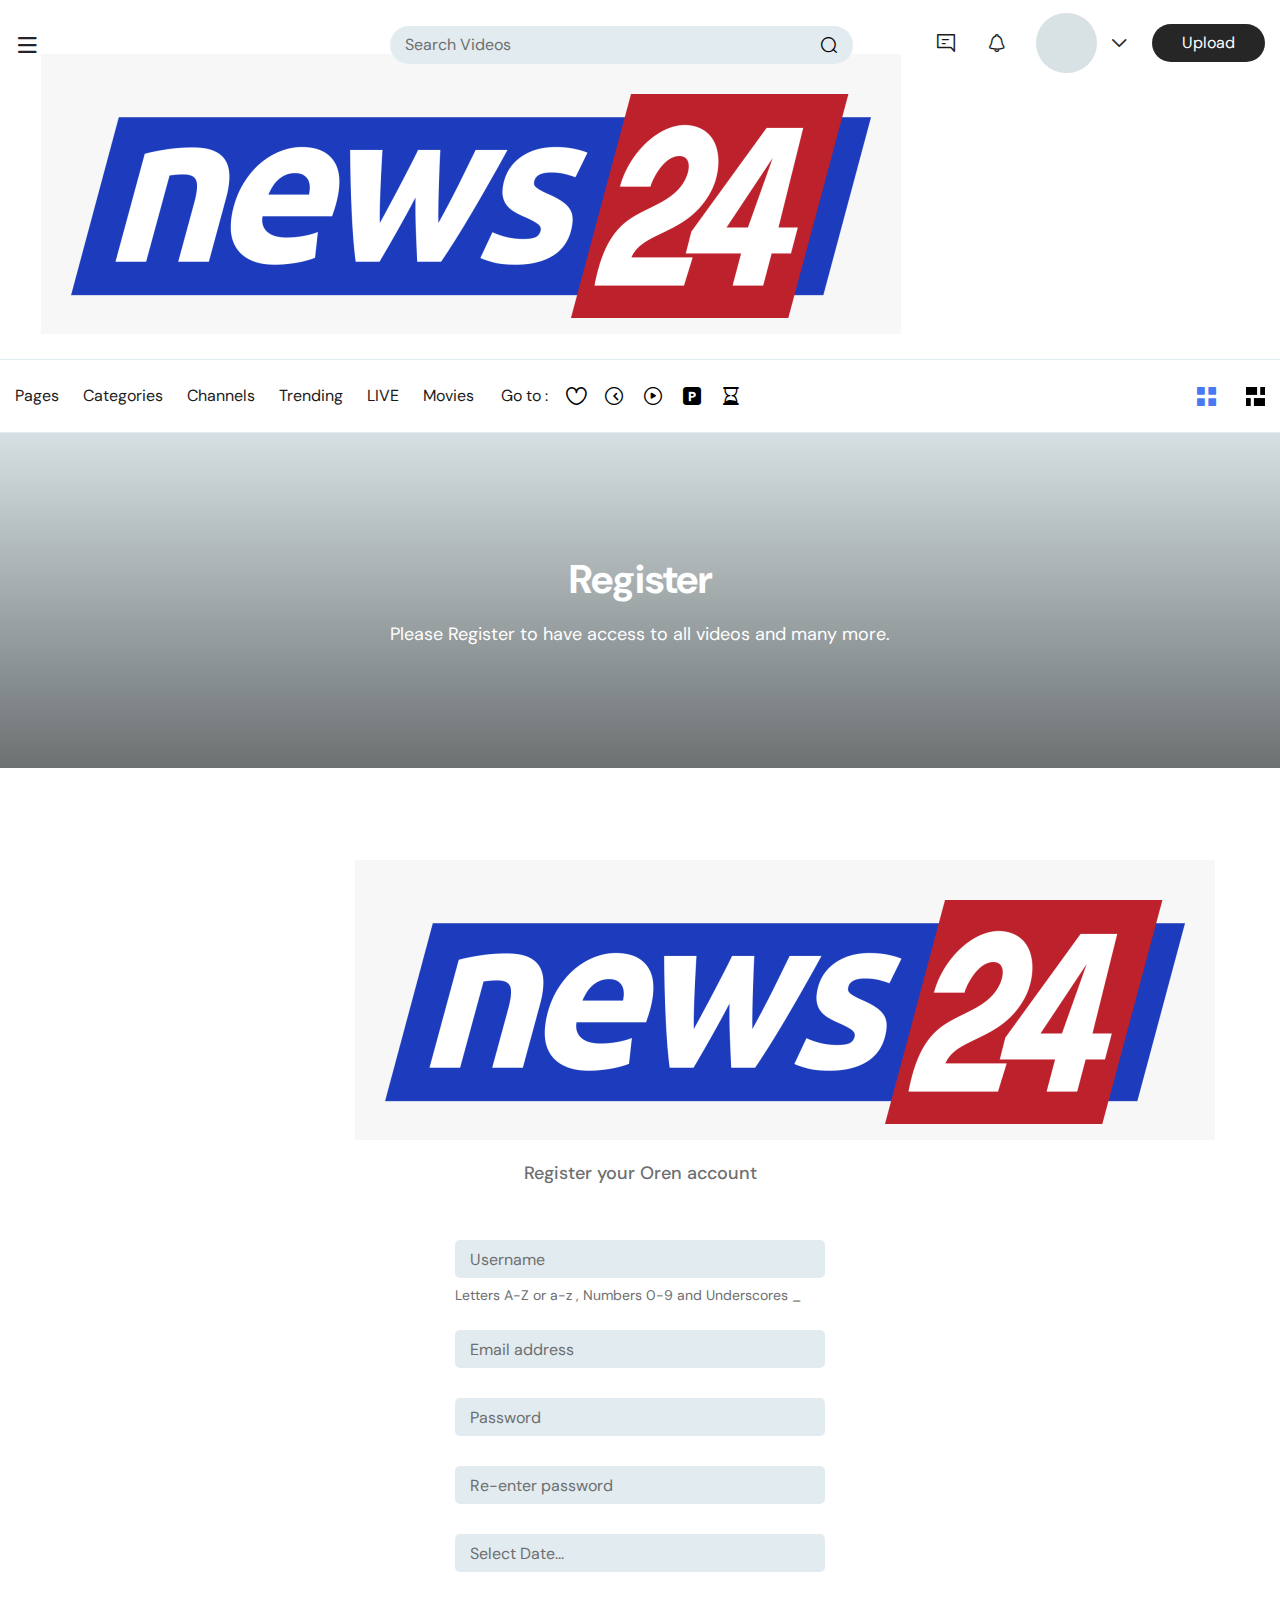
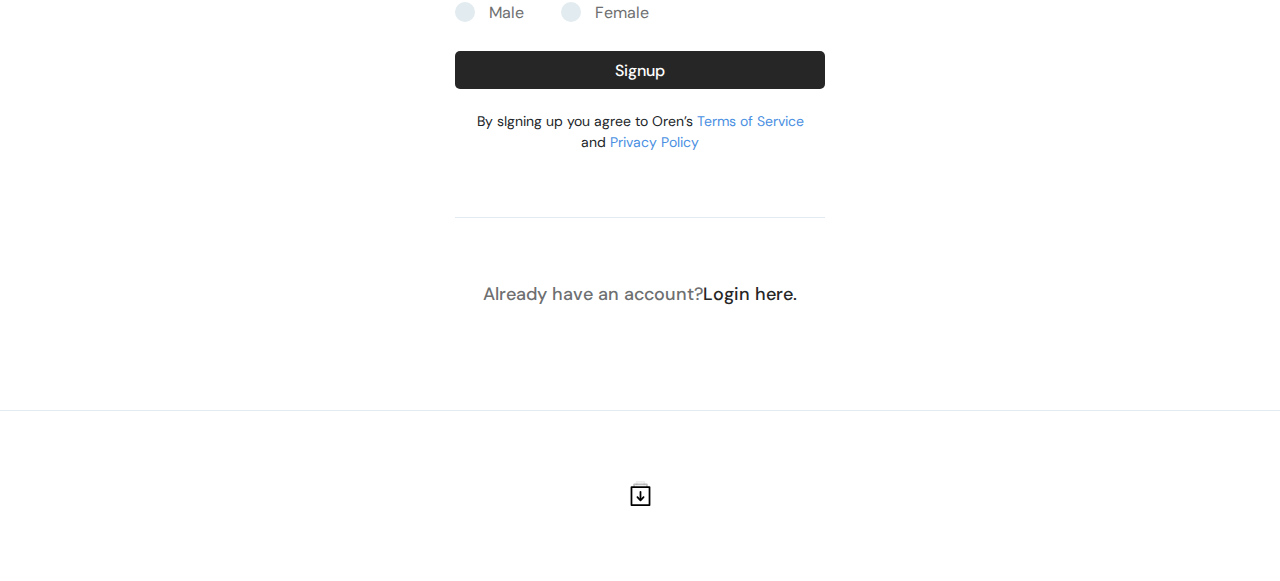
<file: signup.html>
<!DOCTYPE html>
<html lang="en">
<head>
<meta charset="UTF-8">
<title>Oren Video Template</title>
<meta name="viewport" content="width=device-width, initial-scale=1.0">
<meta name="description" content="" />
<meta name="keywords" content="" />
<link rel="icon" href="images/Favicon.png">
<link rel="stylesheet" type="text/css" href="css/animate.css">
<link rel="stylesheet" type="text/css" href="css/bootstrap.min.css">
<link rel="stylesheet" type="text/css" href="css/flatpickr.min.css">
<link rel="stylesheet" type="text/css" href="css/fontello.css">
<link rel="stylesheet" type="text/css" href="css/fontello-codes.css">
<link rel="stylesheet" type="text/css" href="css/thumbs-embedded.css">
<link rel="stylesheet" type="text/css" href="css/style.css">
<link rel="stylesheet" type="text/css" href="css/responsive.css">
<link rel="stylesheet" type="text/css" href="css/color.css">
</head>
<body>

<div class="wrapper">


	<header>
		<div class="top_bar">
			<div class="container">
				<div class="top_header_content">
					<div class="menu_logo">
						<a href="#" title="" class="menu">
							<i class="icon-menu"></i>
						</a>
						<a href="index.html" title="" class="logo">
							<img src="images/logo.png" alt="">
						</a>
					</div><!--menu_logo end-->
					<div class="search_form">
						<form>
							<input type="text" name="search" placeholder="Search Videos">
							<button type="submit">
								<i class="icon-search"></i>
							</button>
						</form>
					</div><!--search_form end-->
					<ul class="controls-lv">
						<li>
							<a href="#" title=""><i class="icon-message"></i></a>
						</li>
						<li>
							<a href="#" title=""><i class="icon-notification"></i></a>
						</li>
						<li class="user-log">
							<div class="user-ac-img">
								<img src="images/resources/user-img.png" alt="">
							</div>
							<div class="account-menu">
								<h4>AZYRUSMAX <span class="usr-status">PRO</span></h4>
								<div class="sd_menu">
									<ul class="mm_menu">
										<li>
											<span>
												<i class="icon-user"></i>
											</span>
											<a href="#" title="">My Channel</a>
										</li>
										<li>
											<span>
												<i class="icon-paid_sub"></i>
											</span>
											<a href="#" title="">Paid subscriptions</a>
										</li>
										<li>
											<span>
												<i class="icon-settings"></i>
											</span>
											<a href="#" title="">Settings</a>
										</li>
										<li>
											<span>
												<i class="icon-logout"></i>
											</span>
											<a href="#" title="">Sign out</a>
										</li>
									</ul>
								</div><!--sd_menu end-->
								<div class="sd_menu scnd">
									<ul class="mm_menu">
										<li>
											<span>
												<i class="icon-light"></i>
											</span>
											<a href="#" title="">Dark Theme</a>
											<label class="switch">
												<input type="checkbox">
											  	<b class="slider round"></b>
											</label>
										</li>
										<li>
											<span>
												<i class="icon-language"></i>
											</span>
											<a href="#" title="">Language</a>
										</li>
										<li>
											<span>
												<i class="icon-feedback"></i>
											</span>
											<a href="#" title="">Send feedback</a>
										</li>
										<li>
											<span>
												<i class="icon-location"></i>
											</span>
											<a href="#" title="">India</a>
											<i class="icon-arrow_below"></i>
										</li>
									</ul>
								</div><!--sd_menu end-->
								<div class="restricted-mode">
									<h4>Restricted Mode</h4>
									<label class="switch">
										<input type="checkbox" checked>
									  	<span class="slider round"></span>
									</label>
									<div class="clearfix"></div>
								</div><!--restricted-more end-->
							</div>
						</li>
						<li>
							<a href="Upload_Video.html" title="" class="btn-default">Upload</a>
						</li>
					</ul><!--controls-lv end-->
					<div class="clearfix"></div>
				</div><!--top_header_content end-->
			</div>
		</div><!--header_content end-->
		<div class="btm_bar">
			<div class="container">
				<div class="btm_bar_content">
					<nav>
						<ul>
							<li><a href="#" title="">Pages</a>
								<div class="mega-menu">
									<ul>
										<li><a href="index.html" title="">Homepage</a></li>
										<li><a href="single_video_page.html" title="">Single Video Page</a></li>
										<li><a href="Single_Video_Simplified_Page.html" title="">Single Video Simplified Page</a></li>
										<li><a href="single_video_fullwidth_page.html" title="">Singel Video Full Width Page</a></li>
										<li><a href="single_video_playlist.html" title="">Single Video Playlist Page</a></li>
										<li><a href="Upload_Video.html" title="">Upload Video Page</a></li>
										<li><a href="Upload_Edit.html" title="">Upload Video Edit Page</a></li>
										<li><a href="Browse_Channels.html" title="">Browse channels page</a></li>
										<li><a href="Searched_Videos_Page.html" title="">Searched videos page</a></li>
									</ul>
									<ul>
										<li><a href="#" title="">Single channel <span class="icon-arrow_below"></span></a>
											<ul>
												<li><a href="Single_Channel_Home.html" title="">Single Channel Home page</a></li>
												<li><a href="Single_Channel_Videos.html" title="">Single Channel videos page</a></li>
												<li><a href="Single_Channel_Playlist.html" title="">single channel playlist page</a></li>
												<li><a href="Single_Channel_Channels.html" title="">single channel channels page</a></li>
												<li><a href="Single_Channel_About.html" title="">single channel about page</a></li>
												<li><a href="Single_Channel_Products.html" title="">single channel products page</a></li>	
											</ul>
										</li>
										<li><a href="History_Page.html" title="">History page</a></li>
										<li><a href="Browse_Categories.html" title="">Browse Categories Page</a></li>
										<li><a href="Updates_From_Subs.html" title="">Updates from subscription page</a></li>
										<li><a href="login.html" title="">login page</a></li>
										<li><a href="signup.html" title="">signup page</a></li>
										<li><a href="User_Account_Page.html" title="">User account page</a></li>
									</ul>
								</div>
								<div class="clearfix"></div>
							</li>
							<li><a href="Browse_Categories.html" title="">Categories</a></li>
							<li><a href="Browse_Channels.html" title="">Channels</a></li>
							<li><a href="#" title="">Trending</a></li>
							<li><a href="Single_Channel_Home.html" title="">LIVE</a></li>
							<li><a href="#" title="">Movies</a></li>
						</ul>
					</nav><!--navigation end-->
					<ul class="shr_links">
						<li>
							<h3>Go to : </h3>
						</li>
						<li>
							<button data-toggle="tooltip" data-placement="top" title="Like">
							  <i class="icon-like"></i>
							</button>
						</li>
						<li>
							<button data-toggle="tooltip" data-placement="top" title="Watch later">
							  <i class="icon-watch_later"></i>
							</button>
						</li>
						<li>
							<button data-toggle="tooltip" data-placement="top" title="Playlist">
							  <i class="icon-playlist"></i>
							</button>
						</li>
						<li>
							<button data-toggle="tooltip" data-placement="top" title="Purchased">
							  <i class="icon-purchased"></i>
							</button>
						</li>
						<li>
							<button data-toggle="tooltip" data-placement="top" title="History">
							  <i class="icon-history"></i>
							</button>
						</li>
					</ul><!--shr_links end-->
					<ul class="vid_thums">
						<li>
							<a class="active" href="#" title=""><i class="icon-grid"></i></a>
						</li>
						<li>
							<a href="#" title="">
								<svg xmlns="http://www.w3.org/2000/svg" xmlns:xlink="http://www.w3.org/1999/xlink" x="0px" y="0px"
									 viewBox="0 0 108 108" xml:space="preserve">
									<rect width="63" height="45"/>
									<rect x="81" width="27" height="45"/>
									<rect x="45" y="63" width="63" height="45"/>
									<rect y="63" width="27" height="45"/>
								</svg>
							</a>
						</li>
					</ul><!--vid_status end-->
					<div class="clearfix"></div>
				</div><!--btm_bar_content end-->
			</div>
		</div><!--btm_bar end-->
	</header><!--header end-->

	<div class="side_menu">
		<div class="form_dvv">
			<a href="#" title="" class="login_form_show">Sign in</a>
		</div>
		<div class="sd_menu">
			<ul class="mm_menu">
				<li>
					<span>
						<i class="icon-home"></i>
					</span>
					<a href="#" title="">Home</a>
				</li>
				<li>
					<span>
						<i class="icon-fire"></i>
					</span>
					<a href="#" title="">Trending</a>
				</li>
				<li>
					<span>
						<i class="icon-subscriptions"></i>
					</span>
					<a href="#" title="">Subscriptions</a>
				</li>
			</ul>
		</div><!--sd_menu end-->
		<div class="sd_menu">
			<h3>Library</h3>
			<ul class="mm_menu">
				<li>
					<span>
						<i class="icon-history"></i>
					</span>
					<a href="#" title="">History</a>
				</li>
				<li>
					<span>
						<i class="icon-watch_later"></i>
					</span>
					<a href="#" title="">Watch Later</a>
				</li>
				<li>
					<span>
						<i class="icon-purchased"></i>
					</span>
					<a href="#" title="">Purchases</a>
				</li>
				<li>
					<span>
						<i class="icon-like"></i>
					</span>
					<a href="#" title="">Liked Videos</a>
				</li>
				<li>
					<span>
						<i class="icon-play_list"></i>
					</span>
					<a href="#" title="">Playlist</a>
				</li>
			</ul>
		</div><!--sd_menu end-->
		<div class="sd_menu subs_lst">
			<h3>Subscriptions</h3>
			<ul class="mm_menu">
				<li>
					<span class="usr_name">
						<img src="images/resources/th1.png" alt="">
					</span>
					<a href="#" title="">Dr Disrespect</a>
					<small>3</small>
				</li>
				<li>
					<span class="usr_name">
						<img src="images/resources/th2.png" alt="">
					</span>
					<a href="#" title="">ASMR</a>
					<small>6</small>
				</li>
				<li>
					<span class="usr_name">
						<img src="images/resources/th3.png" alt="">
					</span>
					<a href="#" title="">Rivvrs</a>
					<small>2</small>
				</li>
				<li>
					<span class="usr_name">
						<img src="images/resources/th4.png" alt="">
					</span>
					<a href="#" title="">The Verge</a>
					<small>11</small>
				</li>
				<li>
					<span class="usr_name">
						<img src="images/resources/th5.png" alt="">
					</span>
					<a href="#" title="">Seeker</a>
					<small>3</small>
				</li>
				<li>
					<span class="usr_name">
						<img src="images/resources/sn.png" alt="">
					</span>
					<a href="#" title="">Music</a>
					<small>20</small>
				</li>
			</ul>
			<a href="#" title="" class="more-ch"><i class="icon-arrow_below"></i> Show 14 more</a>
		</div><!--sd_menu end-->
		<div class="sd_menu">
			<ul class="mm_menu">
				<li>
					<span>
						<i class="icon-settings"></i>
					</span>
					<a href="#" title="">Settings</a>
				</li>
				<li>
					<span>
						<i class="icon-flag"></i>
					</span>
					<a href="#" title="">Report history</a>
				</li>
				<li>
					<span>
						<i class="icon-logout"></i>
					</span>
					<a href="#" title="">Sign out</a>
				</li>
			</ul>
		</div><!--sd_menu end-->
		<div class="sd_menu m_linkz">
			<ul class="mm_menu">
				<li><a href="#">About</a></li>
				<li><a href="#">Community Rules </a></li>
				<li><a href="#">Privacy</a></li>
				<li><a href="#">Terms</a></li>
				<li><a href="#">Blogs</a></li>
				<li><a href="#">Contracts </a></li>
				<li><a href="#">Donate</a></li>
				<li><a href="#">FAQ</a></li>
			</ul>
			<span>azyrusthemes</span>
		</div><!--sd_menu end-->
		<div class="sd_menu bb-0">
			<ul class="social_links">
				<li>
					<a href="#" title="">
						<i class="icon-facebook-official"></i>
					</a>
				</li>
				<li>
					<a href="#" title="">
						<i class="icon-twitter"></i>
					</a>
				</li>
				<li>
					<a href="#" title="">
						<i class="icon-instagram"></i>
					</a>
				</li>
			</ul><!--social_links end-->
		</div><!--sd_menu end-->
		<div class="dd_menu"></div>
	</div><!--side_menu end-->

	<section class="banner-section p120">
		<div class="container">
			<div class="banner-text">
				<h2>Register</h2>
				<p>Please Register to have access to all videos and many more.</p>
			</div><!--banner-text end-->
		</div>
	</section><!--banner-section end-->

	<section class="form_popup">
		
		<div class="signup_form" id="signup_form">
		 	<div class="hd-lg">
		 		<img src="images/logo.png" alt="">
		 		<span>Register your Oren account</span>
		 	</div><!--hd-lg end-->
			<div class="user-account-pr">
				<form>
					<div class="input-sec mgb25">
						<input type="text" name="username" placeholder="Username">
						<label>Letters A-Z or a-z , Numbers 0-9 and Underscores _</label>
					</div>
					<div class="input-sec">
						<input type="email" name="email" placeholder="Email address">
					</div>
					<div class="input-sec">
						<input type="Password" name="password" placeholder="Password">
					</div>
					<div class="input-sec">
						<input type="password" name="confirm-password" placeholder="Re-enter password">
					</div>
					<div class="input-sec flatpickr">
						<input type="number" name="date" class="flatpickr-input" placeholder="Select Date..." data-input>
					</div>
					<div class="chekbox-lg">
						<ul>
							<li>
								<label>
									<input type="radio" name="gender" value="Male">
									<b class="checkmark"> </b>
									<span>Male</span>
								</label>		
							</li>
							<li>
								<label>
									<input type="radio" name="gender" value="Female">
									<b class="checkmark"> </b>
									<span>Female</span>
								</label>		
							</li>
						</ul>
					</div>
					<div class="input-sec mb-0">
						<button type="submit">Signup</button>
					</div><!--input-sec end-->
				</form>
				<div class="form-text">
					<p>By sIgning up you agree to Oren’s <a href="#" title="">Terms of Service</a> and <a href="#" title="">Privacy Policy</a> </p>
				</div>
			</div><!--user-account end--->
			<div class="fr-ps">
				<h1>Already have an account?<a href="login.html" title="" class="show_signup"> Login here.</a></h1>
			</div><!--fr-ps end-->
		</div><!--login end--->

	</section><!--form_popup end-->

	<section class="more_items_sec br-top text-center">
		<div class="container">
			<a href="#" title="">
				<svg width="19" height="24" viewBox="0 0 19 24" fill="none" xmlns="http://www.w3.org/2000/svg">
					<path d="M18.1618 24.0001H0.838235C0.374412 24.0001 0 23.6261 0 23.1628V5.86052C0 5.39727 0.374412 5.02332 0.838235 5.02332H18.1618C18.6256 5.02332 19 5.39727 19 5.86052V23.1628C19 23.6261 18.6256 24.0001 18.1618 24.0001ZM1.67647 22.3256H17.3235V6.69773H1.67647V22.3256Z" fill="#9494A0"/>
					<g opacity="0.25">
					<path opacity="0.25" d="M13.1324 4.18605C12.6685 4.18605 12.2941 3.81209 12.2941 3.34884V1.67442H6.70589V3.34884C6.70589 3.81209 6.33148 4.18605 5.86765 4.18605C5.40383 4.18605 5.02942 3.81209 5.02942 3.34884V0.83721C5.02942 0.373954 5.40383 0 5.86765 0H13.1324C13.5962 0 13.9706 0.373954 13.9706 0.83721V3.34884C13.9706 3.81209 13.5962 4.18605 13.1324 4.18605Z" fill="#9494A0"/>
					</g>
					<path d="M9.50001 19.3479C9.28487 19.3479 9.06972 19.267 8.90766 19.1024L5.92634 16.1275C5.59942 15.801 5.59942 15.2707 5.92634 14.9442C6.25325 14.6177 6.78413 14.6177 7.11104 14.9442L9.50001 17.3275L11.8862 14.9442C12.2131 14.6177 12.744 14.6177 13.0709 14.9442C13.3978 15.2707 13.3978 15.801 13.0709 16.1275L10.0924 19.1024C9.93031 19.267 9.71516 19.3479 9.50001 19.3479Z" fill="#9494A0"/>
					<path d="M9.49999 18.4186C9.03617 18.4186 8.66176 18.0447 8.66176 17.5814V10.3256C8.66176 9.86236 9.03617 9.4884 9.49999 9.4884C9.96382 9.4884 10.3382 9.86236 10.3382 10.3256V17.5814C10.3382 18.0447 9.96382 18.4186 9.49999 18.4186Z" fill="#9494A0"/>
					<g opacity="0.5">
					<path opacity="0.5" d="M15.6471 6.69764C15.1832 6.69764 14.8088 6.32369 14.8088 5.86043V4.18601H4.19118V5.86043C4.19118 6.32369 3.81677 6.69764 3.35294 6.69764C2.88912 6.69764 2.51471 6.32369 2.51471 5.86043V3.34881C2.51471 2.88555 2.88912 2.5116 3.35294 2.5116H15.6471C16.1109 2.5116 16.4853 2.88555 16.4853 3.34881V5.86043C16.4853 6.32369 16.1109 6.69764 15.6471 6.69764Z" fill="#9494A0"/>
					</g>
				</svg>
			</a>
		</div>
	</section><!--more_items_sec end-->			


</div><!--wrapper end-->





<script src="js/jquery.min.js"></script>
<script src="js/popper.js"></script>
<script src="js/bootstrap.min.js"></script>
<script src="js/flatpickr.js"></script>
<script src="js/script.js"></script>


</body>
</html>
</file>
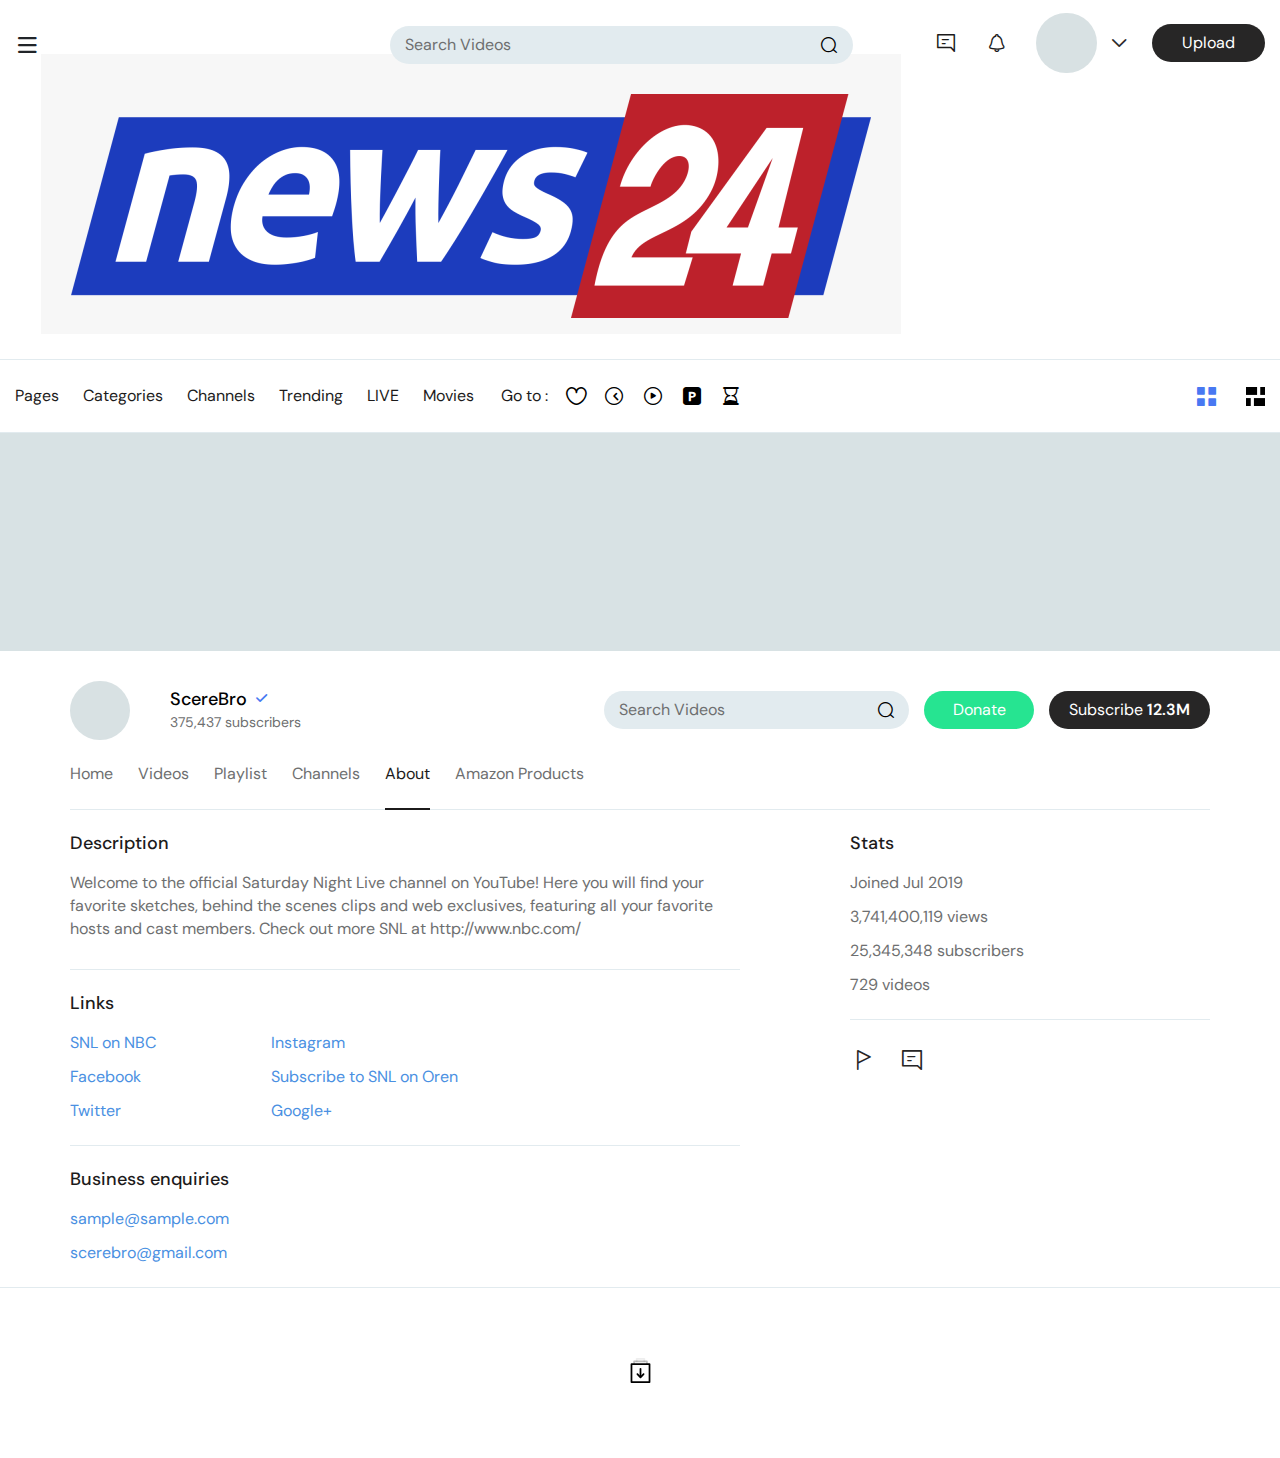
<file: Single_Channel_About.html>
<!DOCTYPE html>
<html lang="en">
<head>
<meta charset="UTF-8">
<title>Oren Video Template</title>
<meta name="viewport" content="width=device-width, initial-scale=1.0">
<meta name="description" content="" />
<meta name="keywords" content="" />
<link rel="icon" href="images/Favicon.png">
<link rel="stylesheet" type="text/css" href="css/animate.css">
<link rel="stylesheet" type="text/css" href="css/bootstrap.min.css">
<link rel="stylesheet" type="text/css" href="css/fontello.css">
<link rel="stylesheet" type="text/css" href="css/fontello-codes.css">
<link rel="stylesheet" type="text/css" href="css/thumbs-embedded.css">
<link rel="stylesheet" type="text/css" href="css/style.css">
<link rel="stylesheet" type="text/css" href="css/responsive.css">
<link rel="stylesheet" type="text/css" href="css/color.css">
</head>
<body>

<div class="wrapper">


	<header>
		<div class="top_bar">
			<div class="container">
				<div class="top_header_content">
					<div class="menu_logo">
						<a href="#" title="" class="menu">
							<i class="icon-menu"></i>
						</a>
						<a href="index.html" title="" class="logo">
							<img src="images/logo.png" alt="">
						</a>
					</div><!--menu_logo end-->
					<div class="search_form">
						<form>
							<input type="text" name="search" placeholder="Search Videos">
							<button type="submit">
								<i class="icon-search"></i>
							</button>
						</form>
					</div><!--search_form end-->
					<ul class="controls-lv">
						<li>
							<a href="#" title=""><i class="icon-message"></i></a>
						</li>
						<li>
							<a href="#" title=""><i class="icon-notification"></i></a>
						</li>
						<li class="user-log">
							<div class="user-ac-img">
								<img src="images/resources/user-img.png" alt="">
							</div>
							<div class="account-menu">
								<h4>AZYRUSMAX <span class="usr-status">PRO</span></h4>
								<div class="sd_menu">
									<ul class="mm_menu">
										<li>
											<span>
												<i class="icon-user"></i>
											</span>
											<a href="#" title="">My Channel</a>
										</li>
										<li>
											<span>
												<i class="icon-paid_sub"></i>
											</span>
											<a href="#" title="">Paid subscriptions</a>
										</li>
										<li>
											<span>
												<i class="icon-settings"></i>
											</span>
											<a href="#" title="">Settings</a>
										</li>
										<li>
											<span>
												<i class="icon-logout"></i>
											</span>
											<a href="#" title="">Sign out</a>
										</li>
									</ul>
								</div><!--sd_menu end-->
								<div class="sd_menu scnd">
									<ul class="mm_menu">
										<li>
											<span>
												<i class="icon-light"></i>
											</span>
											<a href="#" title="">Dark Theme</a>
											<label class="switch">
												<input type="checkbox">
											  	<b class="slider round"></b>
											</label>
										</li>
										<li>
											<span>
												<i class="icon-language"></i>
											</span>
											<a href="#" title="">Language</a>
										</li>
										<li>
											<span>
												<i class="icon-feedback"></i>
											</span>
											<a href="#" title="">Send feedback</a>
										</li>
										<li>
											<span>
												<i class="icon-location"></i>
											</span>
											<a href="#" title="">India</a>
											<i class="icon-arrow_below"></i>
										</li>
									</ul>
								</div><!--sd_menu end-->
								<div class="restricted-mode">
									<h4>Restricted Mode</h4>
									<label class="switch">
										<input type="checkbox" checked>
									  	<span class="slider round"></span>
									</label>
									<div class="clearfix"></div>
								</div><!--restricted-more end-->
							</div>
						</li>
						<li>
							<a href="Upload_Video.html" title="" class="btn-default">Upload</a>
						</li>
					</ul><!--controls-lv end-->
					<div class="clearfix"></div>
				</div><!--top_header_content end-->
			</div>
		</div><!--header_content end-->
		<div class="btm_bar">
			<div class="container">
				<div class="btm_bar_content">
					<nav>
						<ul>
							<li><a href="#" title="">Pages</a>
								<div class="mega-menu">
									<ul>
										<li><a href="index.html" title="">Homepage</a></li>
										<li><a href="single_video_page.html" title="">Single Video Page</a></li>
										<li><a href="Single_Video_Simplified_Page.html" title="">Single Video Simplified Page</a></li>
										<li><a href="single_video_fullwidth_page.html" title="">Singel Video Full Width Page</a></li>
										<li><a href="single_video_playlist.html" title="">Single Video Playlist Page</a></li>
										<li><a href="Upload_Video.html" title="">Upload Video Page</a></li>
										<li><a href="Upload_Edit.html" title="">Upload Video Edit Page</a></li>
										<li><a href="Browse_Channels.html" title="">Browse channels page</a></li>
										<li><a href="Searched_Videos_Page.html" title="">Searched videos page</a></li>
									</ul>
									<ul>
										<li><a href="#" title="">Single channel <span class="icon-arrow_below"></span></a>
											<ul>
												<li><a href="Single_Channel_Home.html" title="">Single Channel Home page</a></li>
												<li><a href="Single_Channel_Videos.html" title="">Single Channel videos page</a></li>
												<li><a href="Single_Channel_Playlist.html" title="">single channel playlist page</a></li>
												<li><a href="Single_Channel_Channels.html" title="">single channel channels page</a></li>
												<li><a href="Single_Channel_About.html" title="">single channel about page</a></li>
												<li><a href="Single_Channel_Products.html" title="">single channel products page</a></li>	
											</ul>
										</li>
										<li><a href="History_Page.html" title="">History page</a></li>
										<li><a href="Browse_Categories.html" title="">Browse Categories Page</a></li>
										<li><a href="Updates_From_Subs.html" title="">Updates from subscription page</a></li>
										<li><a href="login.html" title="">login page</a></li>
										<li><a href="signup.html" title="">signup page</a></li>
										<li><a href="User_Account_Page.html" title="">User account page</a></li>
									</ul>
								</div>
								<div class="clearfix"></div>
							</li>
							<li><a href="Browse_Categories.html" title="">Categories</a></li>
							<li><a href="Browse_Channels.html" title="">Channels</a></li>
							<li><a href="#" title="">Trending</a></li>
							<li><a href="Single_Channel_Home.html" title="">LIVE</a></li>
							<li><a href="#" title="">Movies</a></li>
						</ul>
					</nav><!--navigation end-->
					<ul class="shr_links">
						<li>
							<h3>Go to : </h3>
						</li>
						<li>
							<button data-toggle="tooltip" data-placement="top" title="Like">
							  <i class="icon-like"></i>
							</button>
						</li>
						<li>
							<button data-toggle="tooltip" data-placement="top" title="Watch later">
							  <i class="icon-watch_later"></i>
							</button>
						</li>
						<li>
							<button data-toggle="tooltip" data-placement="top" title="Playlist">
							  <i class="icon-playlist"></i>
							</button>
						</li>
						<li>
							<button data-toggle="tooltip" data-placement="top" title="Purchased">
							  <i class="icon-purchased"></i>
							</button>
						</li>
						<li>
							<button data-toggle="tooltip" data-placement="top" title="History">
							  <i class="icon-history"></i>
							</button>
						</li>
					</ul><!--shr_links end-->
					<ul class="vid_thums">
						<li>
							<a class="active" href="#" title=""><i class="icon-grid"></i></a>
						</li>
						<li>
							<a href="#" title="">
								<svg xmlns="http://www.w3.org/2000/svg" xmlns:xlink="http://www.w3.org/1999/xlink" x="0px" y="0px"
									 viewBox="0 0 108 108" xml:space="preserve">
									<rect width="63" height="45"/>
									<rect x="81" width="27" height="45"/>
									<rect x="45" y="63" width="63" height="45"/>
									<rect y="63" width="27" height="45"/>
								</svg>
							</a>
						</li>
					</ul><!--vid_status end-->
					<div class="clearfix"></div>
				</div><!--btm_bar_content end-->
			</div>
		</div><!--btm_bar end-->
	</header><!--header end-->

	<div class="side_menu">
		<div class="form_dvv">
			<a href="#" title="" class="login_form_show">Sign in</a>
		</div>
		<div class="sd_menu">
			<ul class="mm_menu">
				<li>
					<span>
						<i class="icon-home"></i>
					</span>
					<a href="#" title="">Home</a>
				</li>
				<li>
					<span>
						<i class="icon-fire"></i>
					</span>
					<a href="#" title="">Trending</a>
				</li>
				<li>
					<span>
						<i class="icon-subscriptions"></i>
					</span>
					<a href="#" title="">Subscriptions</a>
				</li>
			</ul>
		</div><!--sd_menu end-->
		<div class="sd_menu">
			<h3>Library</h3>
			<ul class="mm_menu">
				<li>
					<span>
						<i class="icon-history"></i>
					</span>
					<a href="#" title="">History</a>
				</li>
				<li>
					<span>
						<i class="icon-watch_later"></i>
					</span>
					<a href="#" title="">Watch Later</a>
				</li>
				<li>
					<span>
						<i class="icon-purchased"></i>
					</span>
					<a href="#" title="">Purchases</a>
				</li>
				<li>
					<span>
						<i class="icon-like"></i>
					</span>
					<a href="#" title="">Liked Videos</a>
				</li>
				<li>
					<span>
						<i class="icon-play_list"></i>
					</span>
					<a href="#" title="">Playlist</a>
				</li>
			</ul>
		</div><!--sd_menu end-->
		<div class="sd_menu subs_lst">
			<h3>Subscriptions</h3>
			<ul class="mm_menu">
				<li>
					<span class="usr_name">
						<img src="images/resources/th1.png" alt="">
					</span>
					<a href="#" title="">Dr Disrespect</a>
					<small>3</small>
				</li>
				<li>
					<span class="usr_name">
						<img src="images/resources/th2.png" alt="">
					</span>
					<a href="#" title="">ASMR</a>
					<small>6</small>
				</li>
				<li>
					<span class="usr_name">
						<img src="images/resources/th3.png" alt="">
					</span>
					<a href="#" title="">Rivvrs</a>
					<small>2</small>
				</li>
				<li>
					<span class="usr_name">
						<img src="images/resources/th4.png" alt="">
					</span>
					<a href="#" title="">The Verge</a>
					<small>11</small>
				</li>
				<li>
					<span class="usr_name">
						<img src="images/resources/th5.png" alt="">
					</span>
					<a href="#" title="">Seeker</a>
					<small>3</small>
				</li>
				<li>
					<span class="usr_name">
						<img src="images/resources/sn.png" alt="">
					</span>
					<a href="#" title="">Music</a>
					<small>20</small>
				</li>
			</ul>
			<a href="#" title="" class="more-ch"><i class="icon-arrow_below"></i> Show 14 more</a>
		</div><!--sd_menu end-->
		<div class="sd_menu">
			<ul class="mm_menu">
				<li>
					<span>
						<i class="icon-settings"></i>
					</span>
					<a href="#" title="">Settings</a>
				</li>
				<li>
					<span>
						<i class="icon-flag"></i>
					</span>
					<a href="#" title="">Report history</a>
				</li>
				<li>
					<span>
						<i class="icon-logout"></i>
					</span>
					<a href="#" title="">Sign out</a>
				</li>
			</ul>
		</div><!--sd_menu end-->
		<div class="sd_menu m_linkz">
			<ul class="mm_menu">
				<li><a href="#">About</a></li>
				<li><a href="#">Community Rules </a></li>
				<li><a href="#">Privacy</a></li>
				<li><a href="#">Terms</a></li>
				<li><a href="#">Blogs</a></li>
				<li><a href="#">Contracts </a></li>
				<li><a href="#">Donate</a></li>
				<li><a href="#">FAQ</a></li>
			</ul>
			<span>azyrusthemes</span>
		</div><!--sd_menu end-->
		<div class="sd_menu bb-0">
			<ul class="social_links">
				<li>
					<a href="#" title="">
						<i class="icon-facebook-official"></i>
					</a>
				</li>
				<li>
					<a href="#" title="">
						<i class="icon-twitter"></i>
					</a>
				</li>
				<li>
					<a href="#" title="">
						<i class="icon-instagram"></i>
					</a>
				</li>
			</ul><!--social_links end-->
		</div><!--sd_menu end-->
		<div class="dd_menu"></div>
	</div><!--side_menu end-->


	<section class="channel-cover">
		<img src="images/resources/channel-banner.jpg" alt="">
	</section><!--channel-cover end-->

	<section class="videso_section">
		<div class="info-pr-sec">
			<div class="container">
				<div class="vcp_inf cr">
					<span class="vc_hd">
						<img src="images/resources/sn.png" alt="">
					</span>
					<div class="vc_info pr">
						<h4>ScereBro <span class="verify_ic"><i class="icon-tick"></i></span></h4>
						<span>375,437 subscribers</span>
					</div>
				</div><!--vcp_inf end-->
				<ul class="chan_cantrz">
					<li>
						<a href="#" title="" class="donate">Donate</a>
					</li>
					<li>
						<a href="#" title="" class="subscribe">Subscribe <strong>12.3M</strong></a>
					</li>
				</ul><!--chan_cantrz end-->
				<div class="search_form">
					<form>
						<input type="text" name="search" placeholder="Search Videos">
						<button type="submit">
							<i class="icon-search"></i>
						</button>
					</form>
				</div>
				<div class="clearfix"></div>
			</div>
		</div><!--info-pr-sec end-->
		<div class="history-lst tbY">
			<div class="container">
				<ul class="nav nav-tabs" id="myTab" role="tablist">
				  <li class="nav-item">
				    <a class="nav-link" id="home_tab" data-toggle="tab" href="#home_vidz" role="tab" aria-controls="home_tab" aria-selected="true">Home</a>
				  </li>
				  <li class="nav-item">
				    <a class="nav-link" id="videos_taab" data-toggle="tab" href="#vvideo_tabz" role="tab" aria-controls="videos_taab" aria-selected="false">Videos </a>
				  </li>
				  <li class="nav-item">
				    <a class="nav-link" id="playlist-tab" data-toggle="tab" href="#playlist_tab" role="tab" aria-controls="playlist-tab" aria-selected="false">Playlist</a>
				  </li>
				  <li class="nav-item">
				    <a class="nav-link" id="channels-tab" data-toggle="tab" href="#channels_tab" role="tab" aria-controls="channels-tab" aria-selected="false">Channels</a>
				  </li>
				  <li class="nav-item">
				    <a class="nav-link active" id="about-tab" data-toggle="tab" href="#about_tab" role="tab" aria-controls="about-tab" aria-selected="false">About</a>
				  </li>
				  <li class="nav-item">
				    <a class="nav-link" id="amazon-tab" data-toggle="tab" href="#amazong-tb" role="tab" aria-controls="amazon-tab" aria-selected="false">Amazon Products</a>
				  </li>
				</ul><!--nav-tabs end-->
				<div class="clearfix"></div>
			</div>
		</div><!--history-lst end-->
		<div class="tab-content p-0" id="myTabContent">
			<div class="tab-pane fade" id="home_vidz" role="tabpanel" aria-labelledby="home_tab">
				<div class="home_tb_details">
					<div class="viddz">
						<div class="container">
							<div class="ftz-vidz">
								<h3>Featured Videos</h3>
								<div class="row">
									<div class="col-lg-6 col-md-6 col-sm-6 col-12">
										<div class="videoo">
											<div class="vid_thumbainl">
												<a href="#" title="">
													<img src="images/resources/vid-medium.jpg" alt="">
													<span class="vid-time">10:21</span>
													<span class="watch_later">
														<i class="icon-watch_later_fill"></i>
													</span>
												</a>	
											</div><!--vid_thumbnail end-->
											<div class="video_info">
												<h3><a href="single_video_page.html" title="">Kingdom Come: Deliverance Funny Moments and Fails</a></h3>
												<h4><a href="Single_Channel_Videos.html" title="">newfox media</a> <span class="verify_ic"><i class="icon-tick"></i></span></h4>
												<span>686K views .<small class="posted_dt">1 week ago</small></span>
											</div>
										</div><!--videoo end-->
									</div>
									<div class="col-lg-6 col-md-6 col-sm-6 col-12">
										<div class="videoo">
											<div class="vid_thumbainl">
												<a href="#" title="">
													<img src="images/resources/vid-medium2.jpg" alt="">
													<span class="vid-time">10:21</span>
													<span class="watch_later">
														<i class="icon-watch_later_fill"></i>
													</span>
												</a>	
											</div><!--vid_thumbnail end-->
											<div class="video_info">
												<h3><a href="single_video_page.html" title="">DR DISRESPECT - Before They Were Famous - Twitch Streamer</a></h3>
												<h4><a href="Single_Channel_Videos.html" title="">newfox media</a> <span class="verify_ic"><i class="icon-tick"></i></span></h4>
												<span>283K views .<small class="posted_dt">3 months ago</small></span>
											</div>
										</div><!--videoo end-->
									</div>
								</div>
							</div><!--ftz-vidz end-->
						</div>
					</div><!--viddz end-->
					<div class="viddz">
						<div class="container">
							<div class="vidz_sec">
								<h3>Recent Uploads</h3>
								<a href="#" title="">View all</a>
								<div class="clearfix"></div>
								<div class="vidz_list">
									<div class="row">
										<div class="col-lg-3 col-md-3 col-sm-6 col-6 full_wdth">
											<div class="videoo">
												<div class="vid_thumbainl">
													<a href="#" title="">
														<img src="images/resources/vide1.png" alt="">
														<span class="vid-time">10:21</span>
														<span class="watch_later">
														<i class="icon-watch_later_fill"></i>
													</span>
													</a>	
												</div><!--vid_thumbnail end-->
												<div class="video_info">
													<h3><a href="single_video_page.html" title="">Kingdom Come: Deliverance Funny Moments and Fails</a></h3>
													<h4><a href="Single_Channel_Videos.html" title="">newfox media</a> <span class="verify_ic"><i class="icon-tick"></i></span></h4>
													<span>686K views .<small class="posted_dt">1 week ago</small></span>
												</div>
											</div><!--videoo end-->
										</div>
										<div class="col-lg-3 col-md-3 col-sm-6 col-6 full_wdth">
											<div class="videoo">
												<div class="vid_thumbainl">
													<a href="#" title="">
														<img src="images/resources/vide2.png" alt="">
														<span class="vid-time">13:49</span>
														<span class="watch_later">
															<i class="icon-watch_later_fill"></i>
														</span>
													</a>	
												</div><!--vid_thumbnail end-->
												<div class="video_info">
													<h3><a href="single_video_page.html" title="">DR DISRESPECT - Before They Were Famous - Twitch Streamer</a></h3>
													<h4><a href="Single_Channel_Videos.html" title="">Eros Now</a> </h4>
													<span>283K views .<small class="posted_dt">3 months ago</small></span>
												</div>
											</div><!--videoo end-->
										</div>
										<div class="col-lg-3 col-md-3 col-sm-6 col-6 full_wdth">
											<div class="videoo">
												<div class="vid_thumbainl">
													<a href="#" title="">
														<img src="images/resources/vide3.png" alt="">
														<span class="vid-time">2:54</span>
														<span class="watch_later">
															<i class="icon-watch_later_fill"></i>
														</span>
													</a>	
												</div><!--vid_thumbnail end-->
												<div class="video_info">
													<h3><a href="single_video_page.html" title="">Top Perectly Timed Twitch Moments 2017 #7</a></h3>
													<h4><a href="Single_Channel_Videos.html" title="">Animal Planet</a> <span class="verify_ic"><i class="icon-tick"></i></span></h4>
													<span>2.6M views .<small class="posted_dt">2 months ago</small></span>
												</div>
											</div><!--videoo end-->
										</div>
										<div class="col-lg-3 col-md-3 col-sm-6 col-6 full_wdth">
											<div class="videoo">
												<div class="vid_thumbainl">
													<a href="#" title="">
														<img src="images/resources/vide4.png" alt="">
														<span class="vid-time">5:25</span>
														<span class="watch_later">
															<i class="icon-watch_later_fill"></i>
														</span>
													</a>	
												</div><!--vid_thumbnail end-->
												<div class="video_info">
													<h3><a href="single_video_page.html" title="">Top 5 Amazing Bridge Block ever in PUBG</a></h3>
													<h4><a href="Single_Channel_Videos.html" title="">Maketzi</a> </h4>
													<span>612K views .<small class="posted_dt">5 months ago</small></span>
												</div>
											</div><!--videoo end-->
										</div>
									</div>
								</div><!--vidz_list end-->
							</div><!--vidz_videos end-->
						</div>
					</div><!--viddz end-->
					<div class="viddz">
						<div class="container">
							<div class="vidz_sec">
								<h3>Popular Videos</h3>
								<a href="#" title="">View all</a>
								<div class="clearfix"></div>
								<div class="vidz_list">
									<div class="row">
										<div class="col-lg-3 col-md-3 col-sm-6 col-6 full_wdth">
											<div class="videoo">
												<div class="vid_thumbainl">
													<a href="#" title="">
														<img src="images/resources/vide5.png" alt="">
														<span class="vid-time">4:01</span>
														<span class="watch_later">
															<i class="icon-watch_later_fill"></i>
														</span>
													</a>	
												</div><!--vid_thumbnail end-->
												<div class="video_info">
													<h3><a href="single_video_page.html" title="">Trailer Park Boys Season 12 - Official Trailer</a></h3>
													<h4><a href="Single_Channel_Videos.html" title="">ScereBro</a> </h4>
													<span>45K views .<small class="posted_dt">3 days ago</small></span>
												</div>
											</div><!--videoo end-->
										</div>
										<div class="col-lg-3 col-md-3 col-sm-6 col-6 full_wdth">
											<div class="videoo">
												<div class="vid_thumbainl">
													<a href="#" title="">
														<img src="images/resources/vide6.png" alt="">
														<span class="vid-time">6:20</span>
														<span class="watch_later">
															<i class="icon-watch_later_fill"></i>
														</span>
													</a>	
												</div><!--vid_thumbnail end-->
												<div class="video_info">
													<h3><a href="single_video_page.html" title="">A day in the life of a Google software engineer</a></h3>
													<h4><a href="Single_Channel_Videos.html" title="">MathChief</a> </h4>
													<span>86K views .<small class="posted_dt">6 days ago</small></span>
												</div>
											</div><!--videoo end-->
										</div>
										<div class="col-lg-3 col-md-3 col-sm-6 col-6 full_wdth">
											<div class="videoo">
												<div class="vid_thumbainl">
													<a href="#" title="">
														<img src="images/resources/vide7.png" alt="">
														<span class="vid-time">8:16</span>
														<span class="watch_later">
															<i class="icon-watch_later_fill"></i>
														</span>
													</a>	
												</div><!--vid_thumbnail end-->
												<div class="video_info">
													<h3><a href="single_video_page.html" title="">Avengers: Infinity War - Gym Workout motivation 2019</a></h3>
													<h4><a href="Single_Channel_Videos.html" title="">RealLifeLore</a> <span class="verify_ic"><i class="icon-tick"></i></span></h4>
													<span>144K views .<small class="posted_dt">6 days ago</small></span>
												</div>
											</div><!--videoo end-->
										</div>
										<div class="col-lg-3 col-md-3 col-sm-6 col-6 full_wdth">
											<div class="videoo">
												<div class="vid_thumbainl">
													<a href="#" title="">
														<img src="images/resources/vide8.png" alt="">
														<span class="vid-time">29:32</span>
														<span class="watch_later">
															<i class="icon-watch_later_fill"></i>
														</span>
													</a>	
												</div><!--vid_thumbnail end-->
												<div class="video_info">
													<h3><a href="single_video_page.html" title="">How the Universe Works - The Milky Way Galaxy - Space</a></h3>
													<h4><a href="Single_Channel_Videos.html" title="">Loskes</a></h4>
													<span>408K views .<small class="posted_dt">19 hours ago</small></span>
												</div>
											</div><!--videoo end-->
										</div>
									</div>
								</div><!--vidz_list end-->
							</div><!--vidz_videos end-->
						</div>
					</div><!--viddz end-->
					<div class="viddz">
						<div class="container">
							<div class="vidz_sec">
								<h3>France Tour Videos</h3>
								<a href="#" title="">View all</a>
								<div class="clearfix"></div>
								<div class="vidz_list">
									<div class="row">
										<div class="col-lg-3 col-md-3 col-sm-6 col-6 full_wdth">
											<div class="videoo">
												<div class="vid_thumbainl">
													<a href="#" title="">
														<img src="images/resources/vide9.png" alt="">
														<span class="vid-time">4:01</span>
														<span class="watch_later">
															<i class="icon-watch_later_fill"></i>
														</span>
													</a>	
												</div><!--vid_thumbnail end-->
												<div class="video_info">
													<h3><a href="single_video_page.html" title="">Trailer Park Boys Season 12 - Official Trailer</a></h3>
													<h4><a href="Single_Channel_Videos.html" title="">ScereBro</a> </h4>
													<span>45K views .<small class="posted_dt">3 days ago</small></span>
												</div>
											</div><!--videoo end-->
										</div>
										<div class="col-lg-3 col-md-3 col-sm-6 col-6 full_wdth">
											<div class="videoo">
												<div class="vid_thumbainl">
													<a href="#" title="">
														<img src="images/resources/vide10.png" alt="">
														<span class="vid-time">6:20</span>
														<span class="watch_later">
															<i class="icon-watch_later_fill"></i>
														</span>
													</a>	
												</div><!--vid_thumbnail end-->
												<div class="video_info">
													<h3><a href="single_video_page.html" title="">A day in the life of a Google software engineer</a></h3>
													<h4><a href="Single_Channel_Videos.html" title="">MathChief</a> </h4>
													<span>86K views .<small class="posted_dt">6 days ago</small></span>
												</div>
											</div><!--videoo end-->
										</div>
										<div class="col-lg-3 col-md-3 col-sm-6 col-6 full_wdth">
											<div class="videoo">
												<div class="vid_thumbainl">
													<a href="#" title="">
														<img src="images/resources/vide11.png" alt="">
														<span class="vid-time">8:16</span>
														<span class="watch_later">
															<i class="icon-watch_later_fill"></i>
														</span>
													</a>	
												</div><!--vid_thumbnail end-->
												<div class="video_info">
													<h3><a href="single_video_page.html" title="">Avengers: Infinity War - Gym Workout </a></h3>
													<h4><a href="Single_Channel_Videos.html" title="">RealLifeLore</a> <span class="verify_ic"><i class="icon-tick"></i></span></h4>
													<span>144K views .<small class="posted_dt">6 days ago</small></span>
												</div>
											</div><!--videoo end-->
										</div>
										<div class="col-lg-3 col-md-3 col-sm-6 col-6 full_wdth">
											<div class="videoo">
												<div class="vid_thumbainl">
													<a href="#" title="">
														<img src="images/resources/vide12.png" alt="">
														<span class="vid-time">29:32</span>
														<span class="watch_later">
															<i class="icon-watch_later_fill"></i>
														</span>
													</a>	
												</div><!--vid_thumbnail end-->
												<div class="video_info">
													<h3><a href="single_video_page.html" title="">How the Universe Works - The Milky Way Galaxy - Space</a></h3>
													<h4><a href="Single_Channel_Videos.html" title="">Loskes</a> </h4>
													<span>408K views .<small class="posted_dt">19 hours ago</small></span>
												</div>
											</div><!--videoo end-->
										</div>
									</div>
								</div><!--vidz_list end-->
							</div><!--vidz_videos end-->
						</div>
					</div><!--viddz end-->
					<div class="viddz">
						<div class="container">
							<div class="vidz_sec">
								<h3>Daily Vlogs 2019</h3>
								<a href="#" title="">View all</a>
								<div class="clearfix"></div>
								<div class="vidz_list">
									<div class="row">
										<div class="col-lg-3 col-md-3 col-sm-6 col-6 full_wdth">
											<div class="videoo">
												<div class="vid_thumbainl">
													<a href="#" title="">
														<img src="images/resources/vide13.png" alt="">
														<span class="vid-time">10:21</span>
														<span class="watch_later">
															<i class="icon-watch_later_fill"></i>
														</span>
													</a>	
												</div><!--vid_thumbnail end-->
												<div class="video_info">
													<h3><a href="single_video_page.html" title="">Kingdom Come: Deliverance Funny Moments and Fails</a></h3>
													<h4><a href="Single_Channel_Videos.html" title="">newfox media</a> <span class="verify_ic"><i class="icon-tick"></i></span></h4>
													<span>686K views .<small class="posted_dt">1 week ago</small></span>
												</div>
											</div><!--videoo end-->
										</div>
										<div class="col-lg-3 col-md-3 col-sm-6 col-6 full_wdth">
											<div class="videoo">
												<div class="vid_thumbainl">
													<a href="#" title="">
														<img src="images/resources/vide14.png" alt="">
														<span class="vid-time">13:49</span>
														<span class="watch_later">
															<i class="icon-watch_later_fill"></i>
														</span>
													</a>	
												</div><!--vid_thumbnail end-->
												<div class="video_info">
													<h3><a href="single_video_page.html" title="">DR DISRESPECT - Before They Were Famous - Twitch Streamer</a></h3>
													<h4><a href="Single_Channel_Videos.html" title="">Eros Now</a> </h4>
													<span>283K views .<small class="posted_dt">3 months ago</small></span>
												</div>
											</div><!--videoo end-->
										</div>
										<div class="col-lg-3 col-md-3 col-sm-6 col-6 full_wdth">
											<div class="videoo">
												<div class="vid_thumbainl">
													<a href="#" title="">
														<img src="images/resources/vide15.png" alt="">
														<span class="vid-time">2:54</span>
														<span class="watch_later">
															<i class="icon-watch_later_fill"></i>
														</span>
													</a>	
												</div><!--vid_thumbnail end-->
												<div class="video_info">
													<h3><a href="single_video_page.html" title="">Top Perectly Timed Twitch Moments 2017 #7</a></h3>
													<h4><a href="Single_Channel_Videos.html" title="">Animal Planet</a> <span class="verify_ic"><i class="icon-tick"></i></span></h4>
													<span>2.6M views .<small class="posted_dt">2 months ago</small></span>
												</div>
											</div><!--videoo end-->
										</div>
										<div class="col-lg-3 col-md-3 col-sm-6 col-6 full_wdth">
											<div class="videoo">
												<div class="vid_thumbainl">
													<a href="#" title="">
														<img src="images/resources/vide16.png" alt="">
														<span class="vid-time">5:25</span>
														<span class="watch_later">
															<i class="icon-watch_later_fill"></i>
														</span>
													</a>	
												</div><!--vid_thumbnail end-->
												<div class="video_info">
													<h3><a href="single_video_page.html" title="">Top 5 Amazing Bridge Block ever in PUBG</a></h3>
													<h4><a href="Single_Channel_Videos.html" title="">Maketzi</a> </h4>
													<span>612K views .<small class="posted_dt">5 months ago</small></span>
												</div>
											</div><!--videoo end-->
										</div>
									</div>
								</div><!--vidz_list end-->
							</div><!--vidz_videos end-->
						</div>
					</div><!--viddz end-->
				</div><!--home_tb_details end-->
			</div>
		  	<div class="tab-pane" id="vvideo_tabz" role="tabpanel" aria-labelledby="videos_taab">
		  		<div class="videso_tb_details">
		  			<div class="container">
			  			<div class="vidz_sec">
							<h3>Uploads</h3>
							<a href="#" title=""><i class="icon-sort_by"></i>Sort By</a>
							<div class="clearfix"></div>
							<div class="vidz_list">
								<div class="row">
									<div class="col-lg-3 col-md-3 col-sm-6 col-6 full_wdth">
										<div class="videoo">
											<div class="vid_thumbainl">
												<a href="#" title="">
													<img src="images/resources/vide1.png" alt="">
													<span class="vid-time">10:21</span>
													<span class="watch_later">
														<i class="icon-watch_later_fill"></i>
													</span>
												</a>	
											</div><!--vid_thumbnail end-->
											<div class="video_info">
												<h3><a href="single_video_page.html" title="">Kingdom Come: Deliverance Funny Moments and Fails</a></h3>
												<h4><a href="#" title="">newfox media</a> <span class="verify_ic"><i class="icon-tick"></i></span></h4>
												<span>686K views .<small class="posted_dt">1 week ago</small></span>
											</div>
										</div><!--videoo end-->
									</div>
									<div class="col-lg-3 col-md-3 col-sm-6 col-6 full_wdth">
										<div class="videoo">
											<div class="vid_thumbainl">
												<a href="#" title="">
													<img src="images/resources/vide2.png" alt="">
													<span class="vid-time">13:49</span>
													<span class="watch_later">
														<i class="icon-watch_later_fill"></i>
													</span>
												</a>	
											</div><!--vid_thumbnail end-->
											<div class="video_info">
												<h3><a href="single_video_page.html" title="">DR DISRESPECT - Before They Were Famous - Twitch Streamer</a></h3>
												<h4><a href="#" title="">Eros Now</a> </h4>
												<span>283K views .<small class="posted_dt">3 months ago</small></span>
											</div>
										</div><!--videoo end-->
									</div>
									<div class="col-lg-3 col-md-3 col-sm-6 col-6 full_wdth">
										<div class="videoo">
											<div class="vid_thumbainl">
												<a href="#" title="">
													<img src="images/resources/vide3.png" alt="">
													<span class="vid-time">2:54</span>
													<span class="watch_later">
														<i class="icon-watch_later_fill"></i>
													</span>
												</a>	
											</div><!--vid_thumbnail end-->
											<div class="video_info">
												<h3><a href="single_video_page.html" title="">Top Perectly Timed Twitch Moments 2017 #7</a></h3>
												<h4><a href="#" title="">Animal Planet</a> <span class="verify_ic"><i class="icon-tick"></i></span></h4>
												<span>2.6M views .<small class="posted_dt">2 months ago</small></span>
											</div>
										</div><!--videoo end-->
									</div>
									<div class="col-lg-3 col-md-3 col-sm-6 col-6 full_wdth">
										<div class="videoo">
											<div class="vid_thumbainl">
												<a href="#" title="">
													<img src="images/resources/vide4.png" alt="">
													<span class="vid-time">5:25</span>
													<span class="watch_later">
														<i class="icon-watch_later_fill"></i>
													</span>
												</a>	
											</div><!--vid_thumbnail end-->
											<div class="video_info">
												<h3><a href="single_video_page.html" title="">Top 5 Amazing Bridge Block ever in PUBG</a></h3>
												<h4><a href="#" title="">Maketzi</a> </h4>
												<span>612K views .<small class="posted_dt">5 months ago</small></span>
											</div>
										</div><!--videoo end-->
									</div>
									<div class="col-lg-3 col-md-3 col-sm-6 col-6 full_wdth">
										<div class="videoo">
											<div class="vid_thumbainl">
												<a href="#" title="">
													<img src="images/resources/vide5.png" alt="">
													<span class="vid-time">4:01</span>
													<span class="watch_later">
														<i class="icon-watch_later_fill"></i>
													</span>
												</a>	
											</div><!--vid_thumbnail end-->
											<div class="video_info">
												<h3><a href="single_video_page.html" title="">Trailer Park Boys Season 12 - Official Trailer</a></h3>
												<h4><a href="#" title="">ScereBro</a> </h4>
												<span>45K views .<small class="posted_dt">3 days ago</small></span>
											</div>
										</div><!--videoo end-->
									</div>
									<div class="col-lg-3 col-md-3 col-sm-6 col-6 full_wdth">
										<div class="videoo">
											<div class="vid_thumbainl">
												<a href="#" title="">
													<img src="images/resources/vide6.png" alt="">
													<span class="vid-time">6:20</span>
													<span class="watch_later">
														<i class="icon-watch_later_fill"></i>
													</span>
												</a>	
											</div><!--vid_thumbnail end-->
											<div class="video_info">
												<h3><a href="single_video_page.html" title="">A day in the life of a Google software engineer</a></h3>
												<h4><a href="#" title="">MathChief</a> </h4>
												<span>86K views .<small class="posted_dt">6 days ago</small></span>
											</div>
										</div><!--videoo end-->
									</div>
									<div class="col-lg-3 col-md-3 col-sm-6 col-6 full_wdth">
										<div class="videoo">
											<div class="vid_thumbainl">
												<a href="#" title="">
													<img src="images/resources/vide7.png" alt="">
													<span class="vid-time">8:16</span>
													<span class="watch_later">
														<i class="icon-watch_later_fill"></i>
													</span>
												</a>	
											</div><!--vid_thumbnail end-->
											<div class="video_info">
												<h3><a href="single_video_page.html" title="">Avengers: Infinity War - Gym Workout motivation 2019</a></h3>
												<h4><a href="#" title="">RealLifeLore</a> <span class="verify_ic"><i class="icon-tick"></i></span></h4>
												<span>144K views .<small class="posted_dt">6 days ago</small></span>
											</div>
										</div><!--videoo end-->
									</div>
									<div class="col-lg-3 col-md-3 col-sm-6 col-6 full_wdth">
										<div class="videoo">
											<div class="vid_thumbainl">
												<a href="#" title="">
													<img src="images/resources/vide8.png" alt="">
													<span class="vid-time">29:32</span>
													<span class="watch_later">
														<i class="icon-watch_later_fill"></i>
													</span>
												</a>	
											</div><!--vid_thumbnail end-->
											<div class="video_info">
												<h3><a href="single_video_page.html" title="">How the Universe Works - The Milky Way Galaxy - Space</a></h3>
												<h4><a href="#" title="">Loskes</a></h4>
												<span>408K views .<small class="posted_dt">19 hours ago</small></span>
											</div>
										</div><!--videoo end-->
									</div>
									<div class="col-lg-3 col-md-3 col-sm-6 col-6 full_wdth">
										<div class="videoo">
											<div class="vid_thumbainl">
												<a href="#" title="">
													<img src="images/resources/vide9.png" alt="">
													<span class="vid-time">4:01</span>
													<span class="watch_later">
														<i class="icon-watch_later_fill"></i>
													</span>
												</a>	
											</div><!--vid_thumbnail end-->
											<div class="video_info">
												<h3><a href="single_video_page.html" title="">Trailer Park Boys Season 12 - Official Trailer</a></h3>
												<h4><a href="#" title="">ScereBro</a> </h4>
												<span>45K views .<small class="posted_dt">3 days ago</small></span>
											</div>
										</div><!--videoo end-->
									</div>
									<div class="col-lg-3 col-md-3 col-sm-6 col-6 full_wdth">
										<div class="videoo">
											<div class="vid_thumbainl">
												<a href="#" title="">
													<img src="images/resources/vide10.png" alt="">
													<span class="vid-time">6:20</span>
													<span class="watch_later">
														<i class="icon-watch_later_fill"></i>
													</span>
												</a>	
											</div><!--vid_thumbnail end-->
											<div class="video_info">
												<h3><a href="single_video_page.html" title="">A day in the life of a Google software engineer</a></h3>
												<h4><a href="#" title="">MathChief</a> </h4>
												<span>86K views .<small class="posted_dt">6 days ago</small></span>
											</div>
										</div><!--videoo end-->
									</div>
									<div class="col-lg-3 col-md-3 col-sm-6 col-6 full_wdth">
										<div class="videoo">
											<div class="vid_thumbainl">
												<a href="#" title="">
													<img src="images/resources/vide11.png" alt="">
													<span class="vid-time">8:16</span>
													<span class="watch_later">
														<i class="icon-watch_later_fill"></i>
													</span>
												</a>	
											</div><!--vid_thumbnail end-->
											<div class="video_info">
												<h3><a href="single_video_page.html" title="">Avengers: Infinity War - Gym Workout </a></h3>
												<h4><a href="#" title="">RealLifeLore</a> <span class="verify_ic"><i class="icon-tick"></i></span></h4>
												<span>144K views .<small class="posted_dt">6 days ago</small></span>
											</div>
										</div><!--videoo end-->
									</div>
									<div class="col-lg-3 col-md-3 col-sm-6 col-6 full_wdth">
										<div class="videoo">
											<div class="vid_thumbainl">
												<a href="#" title="">
													<img src="images/resources/vide12.png" alt="">
													<span class="vid-time">29:32</span>
													<span class="watch_later">
														<i class="icon-watch_later_fill"></i>
													</span>
												</a>	
											</div><!--vid_thumbnail end-->
											<div class="video_info">
												<h3><a href="single_video_page.html" title="">How the Universe Works - The Milky Way Galaxy - Space</a></h3>
												<h4><a href="#" title="">Loskes</a> </h4>
												<span>408K views .<small class="posted_dt">19 hours ago</small></span>
											</div>
										</div><!--videoo end-->
									</div>
									<div class="col-lg-3 col-md-3 col-sm-6 col-6 full_wdth">
										<div class="videoo">
											<div class="vid_thumbainl">
												<a href="#" title="">
													<img src="images/resources/vide13.png" alt="">
													<span class="vid-time">10:21</span>
													<span class="watch_later">
														<i class="icon-watch_later_fill"></i>
													</span>
												</a>	
											</div><!--vid_thumbnail end-->
											<div class="video_info">
												<h3><a href="single_video_page.html" title="">Kingdom Come: Deliverance Funny Moments and Fails</a></h3>
												<h4><a href="#" title="">newfox media</a> <span class="verify_ic"><i class="icon-tick"></i></span></h4>
												<span>686K views .<small class="posted_dt">1 week ago</small></span>
											</div>
										</div><!--videoo end-->
									</div>
									<div class="col-lg-3 col-md-3 col-sm-6 col-6 full_wdth">
										<div class="videoo">
											<div class="vid_thumbainl">
												<a href="#" title="">
													<img src="images/resources/vide14.png" alt="">
													<span class="vid-time">13:49</span>
													<span class="watch_later">
														<i class="icon-watch_later_fill"></i>
													</span>
												</a>	
											</div><!--vid_thumbnail end-->
											<div class="video_info">
												<h3><a href="single_video_page.html" title="">DR DISRESPECT - Before They Were Famous - Twitch Streamer</a></h3>
												<h4><a href="#" title="">Eros Now</a> </h4>
												<span>283K views .<small class="posted_dt">3 months ago</small></span>
											</div>
										</div><!--videoo end-->
									</div>
									<div class="col-lg-3 col-md-3 col-sm-6 col-6 full_wdth">
										<div class="videoo">
											<div class="vid_thumbainl">
												<a href="#" title="">
													<img src="images/resources/vide15.png" alt="">
													<span class="vid-time">2:54</span>
													<span class="watch_later">
														<i class="icon-watch_later_fill"></i>
													</span>
												</a>	
											</div><!--vid_thumbnail end-->
											<div class="video_info">
												<h3><a href="single_video_page.html" title="">Top Perectly Timed Twitch Moments 2017 #7</a></h3>
												<h4><a href="#" title="">Animal Planet</a> <span class="verify_ic"><i class="icon-tick"></i></span></h4>
												<span>2.6M views .<small class="posted_dt">2 months ago</small></span>
											</div>
										</div><!--videoo end-->
									</div>
									<div class="col-lg-3 col-md-3 col-sm-6 col-6 full_wdth">
										<div class="videoo">
											<div class="vid_thumbainl">
												<a href="#" title="">
													<img src="images/resources/vide16.png" alt="">
													<span class="vid-time">5:25</span>
													<span class="watch_later">
														<i class="icon-watch_later_fill"></i>
													</span>
												</a>	
											</div><!--vid_thumbnail end-->
											<div class="video_info">
												<h3><a href="single_video_page.html" title="">Top 5 Amazing Bridge Block ever in PUBG</a></h3>
												<h4><a href="#" title="">Maketzi</a> </h4>
												<span>612K views .<small class="posted_dt">5 months ago</small></span>
											</div>
										</div><!--videoo end-->
									</div>
									<div class="col-lg-3 col-md-3 col-sm-6 col-6 full_wdth">
										<div class="videoo">
											<div class="vid_thumbainl">
												<a href="#" title="">
													<img src="images/resources/vide17.png" alt="">
													<span class="vid-time">4:01</span>
													<span class="watch_later">
														<i class="icon-watch_later_fill"></i>
													</span>
												</a>	
											</div><!--vid_thumbnail end-->
											<div class="video_info">
												<h3><a href="single_video_page.html" title="">Trailer Park Boys Season 12 - Official Trailer</a></h3>
												<h4><a href="#" title="">ScereBro</a> </h4>
												<span>45K views .<small class="posted_dt">3 days ago</small></span>
											</div>
										</div><!--videoo end-->
									</div>
									<div class="col-lg-3 col-md-3 col-sm-6 col-6 full_wdth">
										<div class="videoo">
											<div class="vid_thumbainl">
												<a href="#" title="">
													<img src="images/resources/vide18.png" alt="">
													<span class="vid-time">6:20</span>
													<span class="watch_later">
														<i class="icon-watch_later_fill"></i>
													</span>
												</a>	
											</div><!--vid_thumbnail end-->
											<div class="video_info">
												<h3><a href="single_video_page.html" title="">A day in the life of a Google software engineer</a></h3>
												<h4><a href="#" title="">MathChief</a> </h4>
												<span>86K views .<small class="posted_dt">6 days ago</small></span>
											</div>
										</div><!--videoo end-->
									</div>
									<div class="col-lg-3 col-md-3 col-sm-6 col-6 full_wdth">
										<div class="videoo">
											<div class="vid_thumbainl">
												<a href="#" title="">
													<img src="images/resources/vide19.png" alt="">
													<span class="vid-time">8:16</span>
													<span class="watch_later">
														<i class="icon-watch_later_fill"></i>
													</span>
												</a>	
											</div><!--vid_thumbnail end-->
											<div class="video_info">
												<h3><a href="single_video_page.html" title="">Avengers: Infinity War - Gym Workout motivation 2019</a></h3>
												<h4><a href="#" title="">RealLifeLore</a> <span class="verify_ic"><i class="icon-tick"></i></span></h4>
												<span>144K views .<small class="posted_dt">6 days ago</small></span>
											</div>
										</div><!--videoo end-->
									</div>
									<div class="col-lg-3 col-md-3 col-sm-6 col-6 full_wdth">
										<div class="videoo">
											<div class="vid_thumbainl">
												<a href="#" title="">
													<img src="images/resources/vide20.png" alt="">
													<span class="vid-time">29:32</span>
													<span class="watch_later">
														<i class="icon-watch_later_fill"></i>
													</span>
												</a>	
											</div><!--vid_thumbnail end-->
											<div class="video_info">
												<h3><a href="single_video_page.html" title="">How the Universe Works - The Milky Way Galaxy - Space</a></h3>
												<h4><a href="#" title="">Loskes</a></h4>
												<span>408K views .<small class="posted_dt">19 hours ago</small></span>
											</div>
										</div><!--videoo end-->
									</div>
									<div class="col-lg-3 col-md-3 col-sm-6 col-6 full_wdth">
										<div class="videoo">
											<div class="vid_thumbainl">
												<a href="#" title="">
													<img src="images/resources/vide8.png" alt="">
													<span class="vid-time">29:32</span>
													<span class="watch_later">
														<i class="icon-watch_later_fill"></i>
													</span>
												</a>	
											</div><!--vid_thumbnail end-->
											<div class="video_info">
												<h3><a href="single_video_page.html" title="">How the Universe Works - The Milky Way Galaxy - Space</a></h3>
												<h4><a href="#" title="">Loskes</a></h4>
												<span>408K views .<small class="posted_dt">19 hours ago</small></span>
											</div>
										</div><!--videoo end-->
									</div>
									<div class="col-lg-3 col-md-3 col-sm-6 col-6 full_wdth">
										<div class="videoo">
											<div class="vid_thumbainl">
												<a href="#" title="">
													<img src="images/resources/vide9.png" alt="">
													<span class="vid-time">4:01</span>
													<span class="watch_later">
														<i class="icon-watch_later_fill"></i>
													</span>
												</a>	
											</div><!--vid_thumbnail end-->
											<div class="video_info">
												<h3><a href="single_video_page.html" title="">Trailer Park Boys Season 12 - Official Trailer</a></h3>
												<h4><a href="#" title="">ScereBro</a> </h4>
												<span>45K views .<small class="posted_dt">3 days ago</small></span>
											</div>
										</div><!--videoo end-->
									</div>
									<div class="col-lg-3 col-md-3 col-sm-6 col-6 full_wdth">
										<div class="videoo">
											<div class="vid_thumbainl">
												<a href="#" title="">
													<img src="images/resources/vide10.png" alt="">
													<span class="vid-time">6:20</span>
													<span class="watch_later">
														<i class="icon-watch_later_fill"></i>
													</span>
												</a>	
											</div><!--vid_thumbnail end-->
											<div class="video_info">
												<h3><a href="single_video_page.html" title="">A day in the life of a Google software engineer</a></h3>
												<h4><a href="#" title="">MathChief</a> </h4>
												<span>86K views .<small class="posted_dt">6 days ago</small></span>
											</div>
										</div><!--videoo end-->
									</div>
									<div class="col-lg-3 col-md-3 col-sm-6 col-6 full_wdth">
										<div class="videoo">
											<div class="vid_thumbainl">
												<a href="#" title="">
													<img src="images/resources/vide11.png" alt="">
													<span class="vid-time">8:16</span>
													<span class="watch_later">
														<i class="icon-watch_later_fill"></i>
													</span>
												</a>	
											</div><!--vid_thumbnail end-->
											<div class="video_info">
												<h3><a href="single_video_page.html" title="">Avengers: Infinity War - Gym Workout </a></h3>
												<h4><a href="#" title="">RealLifeLore</a> <span class="verify_ic"><i class="icon-tick"></i></span></h4>
												<span>144K views .<small class="posted_dt">6 days ago</small></span>
											</div>
										</div><!--videoo end-->
									</div>
								</div>
							</div><!--vidz_list end-->
						</div><!--vidz_videos end-->
					</div>
		  		</div><!--videso_tb_details end-->
		  	</div>
		  	<div class="tab-pane fade" id="playlist_tab" role="tabpanel" aria-labelledby="playlist-tab">
		  		<div class="playlist_tab">
		  			<div class="viddz">
						<div class="container">
							<div class="vidz_sec">
								<h3>SNL Season 43 Episode 15 Sterling K. Brown - 21</h3>
								<a href="#" title="">View all</a>
								<div class="clearfix"></div>
								<div class="vidz_list">
									<div class="row">
										<div class="col-lg-3 col-md-3 col-sm-6 col-6 full_wdth">
											<div class="videoo">
												<div class="vid_thumbainl">
													<a href="#" title="">
														<img src="images/resources/vide1.png" alt="">
														<span class="vid-time">10:21</span>
														<span class="watch_later">
															<i class="icon-watch_later_fill"></i>
														</span>
													</a>	
												</div><!--vid_thumbnail end-->
												<div class="video_info">
													<h3><a href="single_video_page.html" title="">Kingdom Come: Deliverance Funny Moments and Fails</a></h3>
													<h4><a href="#" title="">newfox media</a> <span class="verify_ic"><i class="icon-tick"></i></span></h4>
													<span>686K views .<small class="posted_dt">1 week ago</small></span>
												</div>
											</div><!--videoo end-->
										</div>
										<div class="col-lg-3 col-md-3 col-sm-6 col-6 full_wdth">
											<div class="videoo">
												<div class="vid_thumbainl">
													<a href="#" title="">
														<img src="images/resources/vide2.png" alt="">
														<span class="vid-time">13:49</span>
														<span class="watch_later">
															<i class="icon-watch_later_fill"></i>
														</span>
													</a>	
												</div><!--vid_thumbnail end-->
												<div class="video_info">
													<h3><a href="single_video_page.html" title="">DR DISRESPECT - Before They Were Famous - Twitch Streamer</a></h3>
													<h4><a href="#" title="">Eros Now</a> </h4>
													<span>283K views .<small class="posted_dt">3 months ago</small></span>
												</div>
											</div><!--videoo end-->
										</div>
										<div class="col-lg-3 col-md-3 col-sm-6 col-6 full_wdth">
											<div class="videoo">
												<div class="vid_thumbainl">
													<a href="#" title="">
														<img src="images/resources/vide3.png" alt="">
														<span class="vid-time">2:54</span>
														<span class="watch_later">
															<i class="icon-watch_later_fill"></i>
														</span>
													</a>	
												</div><!--vid_thumbnail end-->
												<div class="video_info">
													<h3><a href="single_video_page.html" title="">Top Perectly Timed Twitch Moments 2017 #7</a></h3>
													<h4><a href="#" title="">Animal Planet</a> <span class="verify_ic"><i class="icon-tick"></i></span></h4>
													<span>2.6M views .<small class="posted_dt">2 months ago</small></span>
												</div>
											</div><!--videoo end-->
										</div>
										<div class="col-lg-3 col-md-3 col-sm-6 col-6 full_wdth">
											<div class="videoo">
												<div class="vid_thumbainl">
													<a href="#" title="">
														<img src="images/resources/vide4.png" alt="">
														<span class="vid-time">5:25</span>
														<span class="watch_later">
															<i class="icon-watch_later_fill"></i>
														</span>
													</a>	
												</div><!--vid_thumbnail end-->
												<div class="video_info">
													<h3><a href="single_video_page.html" title="">Top 5 Amazing Bridge Block ever in PUBG</a></h3>
													<h4><a href="#" title="">Maketzi</a> </h4>
													<span>612K views .<small class="posted_dt">5 months ago</small></span>
												</div>
											</div><!--videoo end-->
										</div>
									</div>
								</div><!--vidz_list end-->
							</div><!--vidz_videos end-->
						</div>
					</div><!--viddz end-->
					<div class="viddz">
						<div class="container">
							<div class="vidz_sec">
								<h3>Cut for Time: Star Warriors - SNL - 30</h3>
								<a href="#" title="">View all</a>
								<div class="clearfix"></div>
								<div class="vidz_list">
									<div class="row">
										<div class="col-lg-3 col-md-3 col-sm-6 col-6 full_wdth">
											<div class="videoo">
												<div class="vid_thumbainl">
													<a href="#" title="">
														<img src="images/resources/vide5.png" alt="">
														<span class="vid-time">4:01</span>
														<span class="watch_later">
															<i class="icon-watch_later_fill"></i>
														</span>
													</a>	
												</div><!--vid_thumbnail end-->
												<div class="video_info">
													<h3><a href="single_video_page.html" title="">Trailer Park Boys Season 12 - Official Trailer</a></h3>
													<h4><a href="#" title="">ScereBro</a> </h4>
													<span>45K views .<small class="posted_dt">3 days ago</small></span>
												</div>
											</div><!--videoo end-->
										</div>
										<div class="col-lg-3 col-md-3 col-sm-6 col-6 full_wdth">
											<div class="videoo">
												<div class="vid_thumbainl">
													<a href="#" title="">
														<img src="images/resources/vide6.png" alt="">
														<span class="vid-time">6:20</span>
														<span class="watch_later">
															<i class="icon-watch_later_fill"></i>
														</span>
													</a>	
												</div><!--vid_thumbnail end-->
												<div class="video_info">
													<h3><a href="single_video_page.html" title="">A day in the life of a Google software engineer</a></h3>
													<h4><a href="#" title="">MathChief</a> </h4>
													<span>86K views .<small class="posted_dt">6 days ago</small></span>
												</div>
											</div><!--videoo end-->
										</div>
										<div class="col-lg-3 col-md-3 col-sm-6 col-6 full_wdth">
											<div class="videoo">
												<div class="vid_thumbainl">
													<a href="#" title="">
														<img src="images/resources/vide7.png" alt="">
														<span class="vid-time">8:16</span>
														<span class="watch_later">
															<i class="icon-watch_later_fill"></i>
														</span>
													</a>	
												</div><!--vid_thumbnail end-->
												<div class="video_info">
													<h3><a href="single_video_page.html" title="">Avengers: Infinity War - Gym Workout motivation 2019</a></h3>
													<h4><a href="#" title="">RealLifeLore</a> <span class="verify_ic"><i class="icon-tick"></i></span></h4>
													<span>144K views .<small class="posted_dt">6 days ago</small></span>
												</div>
											</div><!--videoo end-->
										</div>
										<div class="col-lg-3 col-md-3 col-sm-6 col-6 full_wdth">
											<div class="videoo">
												<div class="vid_thumbainl">
													<a href="#" title="">
														<img src="images/resources/vide8.png" alt="">
														<span class="vid-time">29:32</span>
														<span class="watch_later">
															<i class="icon-watch_later_fill"></i>
														</span>
													</a>	
												</div><!--vid_thumbnail end-->
												<div class="video_info">
													<h3><a href="single_video_page.html" title="">How the Universe Works - The Milky Way Galaxy - Space</a></h3>
													<h4><a href="#" title="">Loskes</a></h4>
													<span>408K views .<small class="posted_dt">19 hours ago</small></span>
												</div>
											</div><!--videoo end-->
										</div>
									</div>
								</div><!--vidz_list end-->
							</div><!--vidz_videos end-->
						</div>
					</div><!--viddz end-->
					<div class="viddz">
						<div class="container">
							<div class="vidz_sec">
								<h3>Natalie Portman is Back - 6</h3>
								<a href="#" title="">View all</a>
								<div class="clearfix"></div>
								<div class="vidz_list">
									<div class="row">
										<div class="col-lg-3 col-md-3 col-sm-6 col-6 full_wdth">
											<div class="videoo">
												<div class="vid_thumbainl">
													<a href="#" title="">
														<img src="images/resources/vide9.png" alt="">
														<span class="vid-time">4:01</span>
														<span class="watch_later">
															<i class="icon-watch_later_fill"></i>
														</span>
													</a>	
												</div><!--vid_thumbnail end-->
												<div class="video_info">
													<h3><a href="single_video_page.html" title="">Trailer Park Boys Season 12 - Official Trailer</a></h3>
													<h4><a href="#" title="">ScereBro</a> </h4>
													<span>45K views .<small class="posted_dt">3 days ago</small></span>
												</div>
											</div><!--videoo end-->
										</div>
										<div class="col-lg-3 col-md-3 col-sm-6 col-6 full_wdth">
											<div class="videoo">
												<div class="vid_thumbainl">
													<a href="#" title="">
														<img src="images/resources/vide10.png" alt="">
														<span class="vid-time">6:20</span>
														<span class="watch_later">
															<i class="icon-watch_later_fill"></i>
														</span>
													</a>	
												</div><!--vid_thumbnail end-->
												<div class="video_info">
													<h3><a href="single_video_page.html" title="">A day in the life of a Google software engineer</a></h3>
													<h4><a href="#" title="">MathChief</a> </h4>
													<span>86K views .<small class="posted_dt">6 days ago</small></span>
												</div>
											</div><!--videoo end-->
										</div>
										<div class="col-lg-3 col-md-3 col-sm-6 col-6 full_wdth">
											<div class="videoo">
												<div class="vid_thumbainl">
													<a href="#" title="">
														<img src="images/resources/vide11.png" alt="">
														<span class="vid-time">8:16</span>
														<span class="watch_later">
															<i class="icon-watch_later_fill"></i>
														</span>
													</a>	
												</div><!--vid_thumbnail end-->
												<div class="video_info">
													<h3><a href="single_video_page.html" title="">Avengers: Infinity War - Gym Workout </a></h3>
													<h4><a href="#" title="">RealLifeLore</a> <span class="verify_ic"><i class="icon-tick"></i></span></h4>
													<span>144K views .<small class="posted_dt">6 days ago</small></span>
												</div>
											</div><!--videoo end-->
										</div>
										<div class="col-lg-3 col-md-3 col-sm-6 col-6 full_wdth">
											<div class="videoo">
												<div class="vid_thumbainl">
													<a href="#" title="">
														<img src="images/resources/vide12.png" alt="">
														<span class="vid-time">29:32</span>
														<span class="watch_later">
															<i class="icon-watch_later_fill"></i>
														</span>
													</a>	
												</div><!--vid_thumbnail end-->
												<div class="video_info">
													<h3><a href="single_video_page.html" title="">How the Universe Works - The Milky Way Galaxy - Space</a></h3>
													<h4><a href="#" title="">Loskes</a> </h4>
													<span>408K views .<small class="posted_dt">19 hours ago</small></span>
												</div>
											</div><!--videoo end-->
										</div>
									</div>
								</div><!--vidz_list end-->
							</div><!--vidz_videos end-->
						</div>
					</div><!--viddz end-->
					<div class="viddz">
						<div class="container">
							<div class="vidz_sec">
								<h3>SNL Season 43 Episode 12 Will Ferrell - 37</h3>
								<a href="#" title="">View all</a>
								<div class="clearfix"></div>
								<div class="vidz_list">
									<div class="row">
										<div class="col-lg-3 col-md-3 col-sm-6 col-6 full_wdth">
											<div class="videoo">
												<div class="vid_thumbainl">
													<a href="#" title="">
														<img src="images/resources/vide1.png" alt="">
														<span class="vid-time">10:21</span>
														<span class="watch_later">
															<i class="icon-watch_later_fill"></i>
														</span>
													</a>	
												</div><!--vid_thumbnail end-->
												<div class="video_info">
													<h3><a href="single_video_page.html" title="">Kingdom Come: Deliverance Funny Moments and Fails</a></h3>
													<h4><a href="#" title="">newfox media</a> <span class="verify_ic"><i class="icon-tick"></i></span></h4>
													<span>686K views .<small class="posted_dt">1 week ago</small></span>
												</div>
											</div><!--videoo end-->
										</div>
										<div class="col-lg-3 col-md-3 col-sm-6 col-6 full_wdth">
											<div class="videoo">
												<div class="vid_thumbainl">
													<a href="#" title="">
														<img src="images/resources/vide2.png" alt="">
														<span class="vid-time">13:49</span>
														<span class="watch_later">
															<i class="icon-watch_later_fill"></i>
														</span>
													</a>	
												</div><!--vid_thumbnail end-->
												<div class="video_info">
													<h3><a href="single_video_page.html" title="">DR DISRESPECT - Before They Were Famous - Twitch Streamer</a></h3>
													<h4><a href="#" title="">Eros Now</a> </h4>
													<span>283K views .<small class="posted_dt">3 months ago</small></span>
												</div>
											</div><!--videoo end-->
										</div>
										<div class="col-lg-3 col-md-3 col-sm-6 col-6 full_wdth">
											<div class="videoo">
												<div class="vid_thumbainl">
													<a href="#" title="">
														<img src="images/resources/vide3.png" alt="">
														<span class="vid-time">2:54</span>
														<span class="watch_later">
															<i class="icon-watch_later_fill"></i>
														</span>
													</a>	
												</div><!--vid_thumbnail end-->
												<div class="video_info">
													<h3><a href="single_video_page.html" title="">Top Perectly Timed Twitch Moments 2017 #7</a></h3>
													<h4><a href="#" title="">Animal Planet</a> <span class="verify_ic"><i class="icon-tick"></i></span></h4>
													<span>2.6M views .<small class="posted_dt">2 months ago</small></span>
												</div>
											</div><!--videoo end-->
										</div>
										<div class="col-lg-3 col-md-3 col-sm-6 col-6 full_wdth">
											<div class="videoo">
												<div class="vid_thumbainl">
													<a href="#" title="">
														<img src="images/resources/vide4.png" alt="">
														<span class="vid-time">5:25</span>
														<span class="watch_later">
															<i class="icon-watch_later_fill"></i>
														</span>
													</a>	
												</div><!--vid_thumbnail end-->
												<div class="video_info">
													<h3><a href="single_video_page.html" title="">Top 5 Amazing Bridge Block ever in PUBG</a></h3>
													<h4><a href="#" title="">Maketzi</a> </h4>
													<span>612K views .<small class="posted_dt">5 months ago</small></span>
												</div>
											</div><!--videoo end-->
										</div>
									</div>
								</div><!--vidz_list end-->
							</div><!--vidz_videos end-->
						</div>
					</div><!--viddz end-->
					<div class="viddz">
						<div class="container">
							<div class="vidz_sec">
								<h3>SNL Season 43 Episode 11 Jessica Chastain - 23</h3>
								<a href="#" title="">View all</a>
								<div class="clearfix"></div>
								<div class="vidz_list">
									<div class="row">
										<div class="col-lg-3 col-md-3 col-sm-6 col-6 full_wdth">
											<div class="videoo">
												<div class="vid_thumbainl">
													<a href="#" title="">
														<img src="images/resources/vide1.png" alt="">
														<span class="vid-time">10:21</span>
														<span class="watch_later">
															<i class="icon-watch_later_fill"></i>
														</span>
													</a>	
												</div><!--vid_thumbnail end-->
												<div class="video_info">
													<h3><a href="single_video_page.html" title="">Kingdom Come: Deliverance Funny Moments and Fails</a></h3>
													<h4><a href="#" title="">newfox media</a> <span class="verify_ic"><i class="icon-tick"></i></span></h4>
													<span>686K views .<small class="posted_dt">1 week ago</small></span>
												</div>
											</div><!--videoo end-->
										</div>
										<div class="col-lg-3 col-md-3 col-sm-6 col-6 full_wdth">
											<div class="videoo">
												<div class="vid_thumbainl">
													<a href="#" title="">
														<img src="images/resources/vide2.png" alt="">
														<span class="vid-time">13:49</span>
														<span class="watch_later">
															<i class="icon-watch_later_fill"></i>
														</span>
													</a>	
												</div><!--vid_thumbnail end-->
												<div class="video_info">
													<h3><a href="single_video_page.html" title="">DR DISRESPECT - Before They Were Famous - Twitch Streamer</a></h3>
													<h4><a href="#" title="">Eros Now</a> </h4>
													<span>283K views .<small class="posted_dt">3 months ago</small></span>
												</div>
											</div><!--videoo end-->
										</div>
										<div class="col-lg-3 col-md-3 col-sm-6 col-6 full_wdth">
											<div class="videoo">
												<div class="vid_thumbainl">
													<a href="#" title="">
														<img src="images/resources/vide3.png" alt="">
														<span class="vid-time">2:54</span>
														<span class="watch_later">
															<i class="icon-watch_later_fill"></i>
														</span>
													</a>	
												</div><!--vid_thumbnail end-->
												<div class="video_info">
													<h3><a href="single_video_page.html" title="">Top Perectly Timed Twitch Moments 2017 #7</a></h3>
													<h4><a href="#" title="">Animal Planet</a> <span class="verify_ic"><i class="icon-tick"></i></span></h4>
													<span>2.6M views .<small class="posted_dt">2 months ago</small></span>
												</div>
											</div><!--videoo end-->
										</div>
										<div class="col-lg-3 col-md-3 col-sm-6 col-6 full_wdth">
											<div class="videoo">
												<div class="vid_thumbainl">
													<a href="#" title="">
														<img src="images/resources/vide4.png" alt="">
														<span class="vid-time">5:25</span>
														<span class="watch_later">
															<i class="icon-watch_later_fill"></i>
														</span>
													</a>	
												</div><!--vid_thumbnail end-->
												<div class="video_info">
													<h3><a href="single_video_page.html" title="">Top 5 Amazing Bridge Block ever in PUBG</a></h3>
													<h4><a href="#" title="">Maketzi</a> </h4>
													<span>612K views .<small class="posted_dt">5 months ago</small></span>
												</div>
											</div><!--videoo end-->
										</div>
									</div>
								</div><!--vidz_list end-->
							</div><!--vidz_videos end-->
						</div>
					</div><!--viddz end-->
					<div class="viddz">
						<div class="container">
							<div class="vidz_sec">
								<h3>Kevin Hart is Back - 6</h3>
								<a href="#" title="">View all</a>
								<div class="clearfix"></div>
								<div class="vidz_list">
									<div class="row">
										<div class="col-lg-3 col-md-3 col-sm-6 col-6 full_wdth">
											<div class="videoo">
												<div class="vid_thumbainl">
													<a href="#" title="">
														<img src="images/resources/vide5.png" alt="">
														<span class="vid-time">4:01</span>
														<span class="watch_later">
															<i class="icon-watch_later_fill"></i>
														</span>
													</a>	
												</div><!--vid_thumbnail end-->
												<div class="video_info">
													<h3><a href="single_video_page.html" title="">Trailer Park Boys Season 12 - Official Trailer</a></h3>
													<h4><a href="#" title="">ScereBro</a> </h4>
													<span>45K views .<small class="posted_dt">3 days ago</small></span>
												</div>
											</div><!--videoo end-->
										</div>
										<div class="col-lg-3 col-md-3 col-sm-6 col-6 full_wdth">
											<div class="videoo">
												<div class="vid_thumbainl">
													<a href="#" title="">
														<img src="images/resources/vide6.png" alt="">
														<span class="vid-time">6:20</span>
														<span class="watch_later">
															<i class="icon-watch_later_fill"></i>
														</span>
													</a>	
												</div><!--vid_thumbnail end-->
												<div class="video_info">
													<h3><a href="single_video_page.html" title="">A day in the life of a Google software engineer</a></h3>
													<h4><a href="#" title="">MathChief</a> </h4>
													<span>86K views .<small class="posted_dt">6 days ago</small></span>
												</div>
											</div><!--videoo end-->
										</div>
										<div class="col-lg-3 col-md-3 col-sm-6 col-6 full_wdth">
											<div class="videoo">
												<div class="vid_thumbainl">
													<a href="#" title="">
														<img src="images/resources/vide7.png" alt="">
														<span class="vid-time">8:16</span>
														<span class="watch_later">
															<i class="icon-watch_later_fill"></i>
														</span>
													</a>	
												</div><!--vid_thumbnail end-->
												<div class="video_info">
													<h3><a href="single_video_page.html" title="">Avengers: Infinity War - Gym Workout motivation 2019</a></h3>
													<h4><a href="#" title="">RealLifeLore</a> <span class="verify_ic"><i class="icon-tick"></i></span></h4>
													<span>144K views .<small class="posted_dt">6 days ago</small></span>
												</div>
											</div><!--videoo end-->
										</div>
										<div class="col-lg-3 col-md-3 col-sm-6 col-6 full_wdth">
											<div class="videoo">
												<div class="vid_thumbainl">
													<a href="#" title="">
														<img src="images/resources/vide8.png" alt="">
														<span class="vid-time">29:32</span>
														<span class="watch_later">
															<i class="icon-watch_later_fill"></i>
														</span>
													</a>	
												</div><!--vid_thumbnail end-->
												<div class="video_info">
													<h3><a href="single_video_page.html" title="">How the Universe Works - The Milky Way Galaxy - Space</a></h3>
													<h4><a href="#" title="">Loskes</a></h4>
													<span>408K views .<small class="posted_dt">19 hours ago</small></span>
												</div>
											</div><!--videoo end-->
										</div>
									</div>
								</div><!--vidz_list end-->
							</div><!--vidz_videos end-->
						</div>
					</div><!--viddz end-->
				</div><!--home_tb_details end-->
		  	</div>
		  	<div class="tab-pane fade" id="channels_tab" role="tabpanel" aria-labelledby="channels-tab">
		  		<div class="container">
		  			<div class="browse_catgs">
						<div class="brws-head">
							<h3>Featured Channels</h3>
							<div class="clearfix"></div>
							<div class="row">
								<div class="col-lg-3 col-md-3 col-sm-6 col-12">
									<div class="videoo">
										<div class="vid_thumbainl">
											<a href="single_video_page.html" title="">
												<img src="images/resources/cl1.jpg" alt="">
											</a>	
										</div><!--vid_thumbnail end-->
										<div class="video_info">
											<div class="vid_thumb">
												<img src="images/resources/vid-thumb1.png" alt="">
											</div>
											<h4><a href="#" title="">Newfox Media</a> <span class="verify_ic"><i class="icon-tick"></i></span></h4>
											<span>13M Subscribers . 72 Videos 374M views</span>
										</div>
									</div>
								</div>
								<div class="col-lg-3 col-md-3 col-sm-6 col-12">
									<div class="videoo">
										<div class="vid_thumbainl">
											<a href="single_video_page.html" title="">
												<img src="images/resources/cl2.jpg" alt="">
											</a>	
										</div><!--vid_thumbnail end-->
										<div class="video_info">
											<div class="vid_thumb">
												<img src="images/resources/vid-thumb2.png" alt="">
											</div>
											<h4><a href="#" title="">Adaptable</a> </h4>
											<span>6M Subscribers . 106 Videos 218M views</span>
										</div>
									</div>
								</div>
								<div class="col-lg-3 col-md-3 col-sm-6 col-12">
									<div class="videoo">
										<div class="vid_thumbainl">
											<a href="single_video_page.html" title="">
												<img src="images/resources/cl3.jpg" alt="">
											</a>	
										</div><!--vid_thumbnail end-->
										<div class="video_info">
											<div class="vid_thumb">
												<img src="images/resources/vid-thumb3.png" alt="">
											</div>
											<h4><a href="#" title="">Immense </a> <span class="verify_ic"><i class="icon-tick"></i></span></h4>
											<span>28K Subscribers . 32 Videos 3M views</span>
										</div>
									</div>
								</div>
								<div class="col-lg-3 col-md-3 col-sm-6 col-12">
									<div class="videoo">
										<div class="vid_thumbainl">
											<a href="single_video_page.html" title="">
												<img src="images/resources/cl4.jpg" alt="">
											</a>	
										</div><!--vid_thumbnail end-->
										<div class="video_info">
											<div class="vid_thumb">
												<img src="images/resources/vid-thumb4.png" alt="">
											</div>
											<h4><a href="#" title="">Kittens</a> <span class="verify_ic"><i class="icon-tick"></i></span></h4>
											<span>8M Subscribers . 340 Videos 637M views</span>
										</div>
									</div>
								</div>
								<div class="col-lg-3 col-md-3 col-sm-6 col-12">
									<div class="videoo">
										<div class="vid_thumbainl">
											<a href="single_video_page.html" title="">
												<img src="images/resources/cl5.jpg" alt="">
											</a>	
										</div><!--vid_thumbnail end-->
										<div class="video_info">
											<div class="vid_thumb">
												<img src="images/resources/vid-thumb5.png" alt="">
											</div>
											<h4><a href="#" title="">Shoe</a> </h4>
											<span>2M Subscribers . 62 Videos 4M views</span>
										</div>
									</div>
								</div>
								<div class="col-lg-3 col-md-3 col-sm-6 col-12">
									<div class="videoo">
										<div class="vid_thumbainl">
											<a href="single_video_page.html" title="">
												<img src="images/resources/cl6.jpg" alt="">
											</a>	
										</div><!--vid_thumbnail end-->
										<div class="video_info">
											<div class="vid_thumb">
												<img src="images/resources/vid-thumb6.png" alt="">
											</div>
											<h4><a href="#" title="">Pink</a> <span class="verify_ic"><i class="icon-tick"></i></span></h4>
											<span>49K Subscribers . 13 Videos 890K views</span>
										</div>
									</div>
								</div>
								<div class="col-lg-3 col-md-3 col-sm-6 col-12">
									<div class="videoo">
										<div class="vid_thumbainl">
											<a href="single_video_page.html" title="">
												<img src="images/resources/cl7.jpg" alt="">
											</a>	
										</div><!--vid_thumbnail end-->
										<div class="video_info">
											<div class="vid_thumb">
												<img src="images/resources/vid-thumb7.png" alt="">
											</div>
											<h4><a href="#" title="">Teeny-tiny</a></h4>
											<span>98K Subscribers . 45 Videos 6M views</span>
										</div>
									</div>
								</div>
								<div class="col-lg-3 col-md-3 col-sm-6 col-12">
									<div class="videoo">
										<div class="vid_thumbainl">
											<a href="single_video_page.html" title="">
												<img src="images/resources/cl8.jpg" alt="">
											</a>	
										</div><!--vid_thumbnail end-->
										<div class="video_info">
											<div class="vid_thumb">
												<img src="images/resources/vid-thumb8.png" alt="">
											</div>
											<h4><a href="#" title="">Intelligent </a> <span class="verify_ic"><i class="icon-tick"></i></span></h4>
											<span>74K Subscribers . 49 Videos 3M views</span>
										</div>
									</div>
								</div>
							</div>
						</div><!--brws-head end-->
						<div class="brws-head">
							<h3>Recomended Channels</h3>
							<div class="clearfix"></div>
							<div class="row">
								<div class="col-lg-3 col-md-3 col-sm-6 col-12">
									<div class="videoo">
										<div class="vid_thumbainl">
											<a href="single_video_page.html" title="">
												<img src="images/resources/cl9.jpg" alt="">
											</a>	
										</div><!--vid_thumbnail end-->
										<div class="video_info">
											<div class="vid_thumb">
												<img src="images/resources/vid-thumb9.png" alt="">
											</div>
											<h4><a href="#" title="">Woozy</a> </h4>
											<span>19M Subscribers . 117 Videos 43M views</span>
										</div>
									</div>
								</div>
								<div class="col-lg-3 col-md-3 col-sm-6 col-12">
									<div class="videoo">
										<div class="vid_thumbainl">
											<a href="single_video_page.html" title="">
												<img src="images/resources/cl10.jpg" alt="">
											</a>	
										</div><!--vid_thumbnail end-->
										<div class="video_info">
											<div class="vid_thumb">
												<img src="images/resources/vid-thumb10.png" alt="">
											</div>
											<h4><a href="#" title="">Laugh </a> <span class="verify_ic"><i class="icon-tick"></i></span></h4>
											<span>53K Subscribers . 76 Videos 24M views</span>
										</div>
									</div>
								</div>
								<div class="col-lg-3 col-md-3 col-sm-6 col-12">
									<div class="videoo">
										<div class="vid_thumbainl">
											<a href="single_video_page.html" title="">
												<img src="images/resources/cl11.jpg" alt="">
											</a>	
										</div><!--vid_thumbnail end-->
										<div class="video_info">
											<div class="vid_thumb">
												<img src="images/resources/vid-thumb11.png" alt="">
											</div>
											<h4><a href="#" title="">Breakable </a> </h4>
											<span>2M Subscribers . 40 Videos 13M views</span>
										</div>
									</div>
								</div>
								<div class="col-lg-3 col-md-3 col-sm-6 col-12">
									<div class="videoo">
										<div class="vid_thumbainl">
											<a href="single_video_page.html" title="">
												<img src="images/resources/cl12.jpg" alt="">
											</a>	
										</div><!--vid_thumbnail end-->
										<div class="video_info">
											<div class="vid_thumb">
												<img src="images/resources/vid-thumb12.png" alt="">
											</div>
											<h4><a href="#" title="">Morning</a> <span class="verify_ic"><i class="icon-tick"></i></span></h4>
											<span>54K Subscribers . 35 Videos 6M views</span>
										</div>
									</div>
								</div>
								<div class="col-lg-3 col-md-3 col-sm-6 col-12">
									<div class="videoo">
										<div class="vid_thumbainl">
											<a href="single_video_page.html" title="">
												<img src="images/resources/cl13.jpg" alt="">
											</a>	
										</div><!--vid_thumbnail end-->
										<div class="video_info">
											<div class="vid_thumb">
												<img src="images/resources/vid-thumb13.png" alt="">
											</div>
											<h4><a href="#" title="">Fire</a> <span class="verify_ic"><i class="icon-tick"></i></span></h4>
											<span>52M Subscribers . 266 Videos 2340M views</span>
										</div>
									</div>
								</div>
								<div class="col-lg-3 col-md-3 col-sm-6 col-12">
									<div class="videoo">
										<div class="vid_thumbainl">
											<a href="single_video_page.html" title="">
												<img src="images/resources/cl14.jpg" alt="">
											</a>	
										</div><!--vid_thumbnail end-->
										<div class="video_info">
											<div class="vid_thumb">
												<img src="images/resources/vid-thumb14.png" alt="">
											</div>
											<h4><a href="#" title="">Swanky</a> </h4>
											<span>55K Subscribers . 36 Videos 16M views</span>
										</div>
									</div>
								</div>
								<div class="col-lg-3 col-md-3 col-sm-6 col-12">
									<div class="videoo">
										<div class="vid_thumbainl">
											<a href="single_video_page.html" title="">
												<img src="images/resources/cl15.jpg" alt="">
											</a>	
										</div><!--vid_thumbnail end-->
										<div class="video_info">
											<div class="vid_thumb">
												<img src="images/resources/vid-thumb15.png" alt="">
											</div>
											<h4><a href="#" title="">Miscreant</a> </h4>
											<span>80K Subscribers . 71 Videos 32M views</span>
										</div>
									</div>
								</div>
								<div class="col-lg-3 col-md-3 col-sm-6 col-12">
									<div class="videoo">
										<div class="vid_thumbainl">
											<a href="single_video_page.html" title="">
												<img src="images/resources/cl16.jpg" alt="">
											</a>	
										</div><!--vid_thumbnail end-->
										<div class="video_info">
											<div class="vid_thumb">
												<img src="images/resources/vid-thumb16.png" alt="">
											</div>
											<h4><a href="#" title="">Woebegone </a> </h4>
											<span>47K Subscribers . 380 Videos 182M views</span>
										</div>
									</div>
								</div>
							</div>
						</div><!--brws-head end-->
						<div class="brws-head">
							<h3>Subscribed Channels</h3>
							<div class="clearfix"></div>
							<div class="row">
								<div class="col-lg-3 col-md-3 col-sm-6 col-12">
									<div class="videoo">
										<div class="vid_thumbainl">
											<a href="single_video_page.html" title="">
												<img src="images/resources/cl17.jpg" alt="">
											</a>	
										</div><!--vid_thumbnail end-->
										<div class="video_info">
											<div class="vid_thumb">
												<img src="images/resources/vid-thumb17.png" alt="">
											</div>
											<h4><a href="#" title="">Develop</a> <span class="verify_ic"><i class="icon-tick"></i></span></h4>
											<span>2K Subscribers . 7 Videos 7K views</span>
										</div>
									</div>
								</div>
								<div class="col-lg-3 col-md-3 col-sm-6 col-12">
									<div class="videoo">
										<div class="vid_thumbainl">
											<a href="single_video_page.html" title="">
												<img src="images/resources/cl18.jpg" alt="">
											</a>	
										</div><!--vid_thumbnail end-->
										<div class="video_info">
											<div class="vid_thumb">
												<img src="images/resources/vid-thumb18.png" alt="">
											</div>
											<h4><a href="#" title="">Picture</a> <span class="verify_ic"><i class="icon-tick"></i></span></h4>
											<span>253 Subscribers . 6 Videos 24K views</span>
										</div>
									</div>
								</div>
								<div class="col-lg-3 col-md-3 col-sm-6 col-12">
									<div class="videoo">
										<div class="vid_thumbainl">
											<a href="single_video_page.html" title="">
												<img src="images/resources/cl19.jpg" alt="">
											</a>	
										</div><!--vid_thumbnail end-->
										<div class="video_info">
											<div class="vid_thumb">
												<img src="images/resources/vid-thumb19.png" alt="">
											</div>
											<h4><a href="#" title="">Weather </a> </h4>
											<span>282 Subscribers . 3 Videos 18K views</span>
										</div>
									</div>
								</div>
								<div class="col-lg-3 col-md-3 col-sm-6 col-12">
									<div class="videoo">
										<div class="vid_thumbainl">
											<a href="single_video_page.html" title="">
												<img src="images/resources/cl20.jpg" alt="">
											</a>	
										</div><!--vid_thumbnail end-->
										<div class="video_info">
											<div class="vid_thumb">
												<img src="images/resources/vid-thumb20.png" alt="">
											</div>
											<h4><a href="#" title="">Word</a> </h4>
											<span>2K Subscribers . 16 Videos 28K views</span>
										</div>
									</div>
								</div>
								<div class="col-lg-3 col-md-3 col-sm-6 col-12">
									<div class="videoo">
										<div class="vid_thumbainl">
											<a href="single_video_page.html" title="">
												<img src="images/resources/cl21.jpg" alt="">
											</a>	
										</div><!--vid_thumbnail end-->
										<div class="video_info">
											<div class="vid_thumb">
												<img src="images/resources/vid-thumb21.png" alt="">
											</div>
											<h4><a href="#" title="">Maximum</a> </h4>
											<span>3K Subscribers . 9 Videos 12K views</span>
										</div>
									</div>
								</div>
								<div class="col-lg-3 col-md-3 col-sm-6 col-12">
									<div class="videoo">
										<div class="vid_thumbainl">
											<a href="single_video_page.html" title="">
												<img src="images/resources/cl22.jpg" alt="">
											</a>	
										</div><!--vid_thumbnail end-->
										<div class="video_info">
											<div class="vid_thumb">
												<img src="images/resources/vid-thumb22.png" alt="">
											</div>
											<h4><a href="#" title="">Media Laws</a> </h4>
											<span>23 Subscribers . 2 Videos 3K views</span>
										</div>
									</div>
								</div>
								<div class="col-lg-3 col-md-3 col-sm-6 col-12">
									<div class="videoo">
										<div class="vid_thumbainl">
											<a href="single_video_page.html" title="">
												<img src="images/resources/cl23.jpg" alt="">
											</a>	
										</div><!--vid_thumbnail end-->
										<div class="video_info">
											<div class="vid_thumb">
												<img src="images/resources/vid-thumb23.png" alt="">
											</div>
											<h4><a href="#" title="">Light</a> </h4>
											<span>380 Subscribers . 3 Videos 6K views</span>
										</div>
									</div>
								</div>
								<div class="col-lg-3 col-md-3 col-sm-6 col-12">
									<div class="videoo">
										<div class="vid_thumbainl">
											<a href="single_video_page.html" title="">
												<img src="images/resources/cl24.jpg" alt="">
											</a>	
										</div><!--vid_thumbnail end-->
										<div class="video_info">
											<div class="vid_thumb">
												<img src="images/resources/vid-thumb24.png" alt="">
											</div>
											<h4><a href="#" title="">New Trailers </a> </h4>
											<span>2K Subscribers . 6 Videos 28K views</span>
										</div>
									</div>
								</div>
							</div>
						</div><!--brws-head end-->
					</div><!--browse_catgs end-->
				</div>
		  	</div>
		  	<div class="tab-pane fade show active" id="about_tab" role="tabpanel" aria-labelledby="about-tab">
		  		<div class="about_tab_content">
		  			<div class="container">
		  				<div class="description">
							<div class="row">
								<div class="col-lg-8">
									<div class="decp_cotnet">
										<h2 class="ab-fd">Description </h2>
										<p>Welcome to the official Saturday Night Live channel on YouTube!  Here you will find your favorite sketches, behind the scenes clips and web exclusives, featuring all your favorite hosts and cast members.  Check out more SNL at http://www.nbc.com/</p>
									</div><!--abt-founder end-->
									<div class="link-pr">
										<h2 class="ab-fd">Links </h2>
										<ul class="csl-link-1">
											<li><a href="#" title="">SNL on NBC</a></li>
											<li><a href="#" title=""> Facebook</a></li>
											<li><a href="#" title="">Twitter</a></li>
										</ul>
										<ul class="csl-link-2">
											<li><a href="#" title="">Instagram</a></li>
											<li><a href="#" title="">Subscribe to SNL on Oren</a></li>
											<li><a href="#" title="">Google+</a></li>
										</ul>
										<div class="clearfix"></div>
									</div>
									<div class="link-pr">
										<h2 class="ab-fd">Business enquiries </h2>
										<ul>
											<li><a href="mailto:example@example.com" title="">sample@sample.com</a></li>
											<li><a href="#" title="">scerebro@gmail.com</a></li>
										</ul>
									</div>
								</div>
								<div class="col-lg-4">
									<div class="stats">
										<h2 class="ab-fd">Stats</h2>
										<ul>
											<li>Joined Jul 2019 </li>
											<li>3,741,400,119 views</li>
											<li>25,345,348 subscribers</li>
											<li>729 videos</li>
										</ul>
									</div><!--stats end-->
									<div class="flagg">
										<ul>
											<li>
												<a href="#" title="">
													<i class="icon-flag"></i>
												</a>		
											</li>
											<li>
												<a href="#" title="">
													<i class="icon-message"></i>
												</a>		
											</li>
										</ul>
									</div><!--flagg end-->
								</div>
							</div>
						</div>
		  			</div>
		  		</div><!--about_tab_content end-->
		  	</div>
		  	<div class="tab-pane fade" id="amazong-tb" role="tabpanel" aria-labelledby="amazon-tab">
		  		<div class="container">
			  		<div class="amz_products_content">
			  			<div class="amazon">
							<div class="abt-amz">
								<div class="amz-hd">
									<h2>Get my merchandise </h2>
									<h3>Use CODE:<span> ScereBro26</span> 10% Discount</h3>
								</div><!--amz-hd end-->
								<div class="amz-lg">
									<img src="images/resources/cp-logo.png" alt="">
								</div><!--amz-lg end-->
								<div class="clearfix"></div>
							</div><!--abt-amz end-->
							<div class="amz-img-inf">
								<div class="row">
									<div class="col-lg-2 col-md-4 col-sm-6 col-6 full_wdth">
										<div class="mg-inf">
											<div class="img-sr">
												<a href="#" title="">
													<img src="images/resources/pro1.png" alt="">
												</a>
											</div>
											<div class="info-sr">
												<h3><a href="#" title="">HEMOON Men’s casual sportswear..</a></h3>
												<span>$32.99</span>
											</div>
										</div><!--mg-inf end-->
									</div>
									<div class="col-lg-2 col-md-4 col-sm-6 col-6 full_wdth">
										<div class="mg-inf">
											<div class="img-sr">
												<a href="#" title="">
													<img src="images/resources/pro2.png" alt="">
												</a>
											</div>
											<div class="info-sr">
												<h3><a href="#" title=""> Men's Insulated Front-Zip Jacket </a></h3>
												<span class="pr-d">$34.90</span>
											</div>
										</div><!--mg-inf end-->
									</div>
									<div class="col-lg-2 col-md-4 col-sm-6 col-6 full_wdth">
										<div class="mg-inf">
											<div class="img-sr">
												<a href="#" title="">
													<img src="images/resources/pro3.png" alt="">
												</a>
											</div>
											<div class="info-sr">
												<h3> <a href="#" title="">Dickies Men's Sanded Duck Jacket </a></h3>
												<span class="pr-d">$17.49</span>
											</div>
										</div><!--mg-inf end-->
									</div>
									<div class="col-lg-2 col-md-4 col-sm-6 col-6 full_wdth">
										<div class="mg-inf">
											<div class="img-sr">
												<a href="#" title="">
													<img src="images/resources/pro4.png" alt="">
												</a>
											</div>
											<div class="info-sr">
												<h3> <a href="#" title="">Men's Big-Tall Lined Eisenhower Jacket </a></h3>
												<span class="pr-d">$39.00</span>
											</div>
										</div><!--mg-inf end-->
									</div>
									<div class="col-lg-2 col-md-4 col-sm-6 col-6 full_wdth">
										<div class="mg-inf">
											<div class="img-sr">
												<a href="#" title="">
													<img src="images/resources/pro5.png" alt="">
												</a>
											</div>
											<div class="info-sr">
												<h3> <a href="#" title="">Dickies Men's Sanded Duck Jacket </a></h3>
												<span class="pr-d">$17.49</span>
											</div>
										</div><!--mg-inf end-->
									</div>
									<div class="col-lg-2 col-md-4 col-sm-6 col-6 full_wdth">
										<div class="mg-inf">
											<div class="img-sr">
												<a href="#" title="">
													<img src="images/resources/pro6.png" alt="">
												</a>
											</div>
											<div class="info-sr">
												<h3> <a href="#" title="">Men's Big-Tall Lined Eisenhower Jacket </a></h3>
												<span class="pr-d">$39.00</span>
											</div>
										</div><!--mg-inf end-->
									</div>
								</div>
							</div><!--amz-img-in-->
						</div><!--amazon end-->
						<div class="amazon">
							<div class="abt-amz">
								<div class="amz-hd">
									<h2>Get my merchandise </h2>
									<h3>Use CODE:<span> ScereBro26</span> 10% Discount</h3>
								</div><!--amz-hd end-->
								<div class="amz-lg">
									<img src="images/resources/cp-logo.png" alt="">
								</div><!--amz-lg end-->
								<div class="clearfix"></div>
							</div><!--abt-amz end-->
							<div class="amz-img-inf">
								<div class="row">
									<div class="col-lg-2 col-md-4 col-sm-6 col-6 full_wdth">
										<div class="mg-inf">
											<div class="img-sr">
												<a href="#" title="">
													<img src="images/resources/pro7.png" alt="">
												</a>
											</div>
											<div class="info-sr">
												<h3><a href="#" title="">HEMOON Men’s casual sportswear..</a></h3>
												<span>$32.99</span>
											</div>
										</div><!--mg-inf end-->
									</div>
									<div class="col-lg-2 col-md-4 col-sm-6 col-6 full_wdth">
										<div class="mg-inf">
											<div class="img-sr">
												<a href="#" title="">
													<img src="images/resources/pro8.png" alt="">
												</a>
											</div>
											<div class="info-sr">
												<h3><a href="#" title=""> Men's Insulated Front-Zip Jacket </a></h3>
												<span class="pr-d">$34.90</span>
											</div>
										</div><!--mg-inf end-->
									</div>
									<div class="col-lg-2 col-md-4 col-sm-6 col-6 full_wdth">
										<div class="mg-inf">
											<div class="img-sr">
												<a href="#" title="">
													<img src="images/resources/pro9.png" alt="">
												</a>
											</div>
											<div class="info-sr">
												<h3> <a href="#" title="">Dickies Men's Sanded Duck Jacket </a></h3>
												<span class="pr-d">$17.49</span>
											</div>
										</div><!--mg-inf end-->
									</div>
									<div class="col-lg-2 col-md-4 col-sm-6 col-6 full_wdth">
										<div class="mg-inf">
											<div class="img-sr">
												<a href="#" title="">
													<img src="images/resources/pro10.png" alt="">
												</a>
											</div>
											<div class="info-sr">
												<h3> <a href="#" title="">Men's Big-Tall Lined Eisenhower Jacket </a></h3>
												<span class="pr-d">$39.00</span>
											</div>
										</div><!--mg-inf end-->
									</div>
									<div class="col-lg-2 col-md-4 col-sm-6 col-6 full_wdth">
										<div class="mg-inf">
											<div class="img-sr">
												<a href="#" title="">
													<img src="images/resources/pro11.png" alt="">
												</a>
											</div>
											<div class="info-sr">
												<h3> <a href="#" title="">Dickies Men's Sanded Duck Jacket </a></h3>
												<span class="pr-d">$17.49</span>
											</div>
										</div><!--mg-inf end-->
									</div>
									<div class="col-lg-2 col-md-4 col-sm-6 col-6 full_wdth">
										<div class="mg-inf">
											<div class="img-sr">
												<a href="#" title="">
													<img src="images/resources/pro12.png" alt="">
												</a>
											</div>
											<div class="info-sr">
												<h3> <a href="#" title="">Men's Big-Tall Lined Eisenhower Jacket </a></h3>
												<span class="pr-d">$39.00</span>
											</div>
										</div><!--mg-inf end-->
									</div>
								</div>
							</div><!--amz-img-in-->
						</div><!--amazon end-->
						<div class="amazon">
							<div class="abt-amz">
								<div class="amz-hd">
									<h2>Get my merchandise </h2>
									<h3>Use CODE:<span> ScereBro26</span> 10% Discount</h3>
								</div><!--amz-hd end-->
								<div class="amz-lg">
									<img src="images/resources/cp-logo.png" alt="">
								</div><!--amz-lg end-->
								<div class="clearfix"></div>
							</div><!--abt-amz end-->
							<div class="amz-img-inf">
								<div class="row">
									<div class="col-lg-2 col-md-4 col-sm-6 col-6 full_wdth">
										<div class="mg-inf">
											<div class="img-sr">
												<a href="#" title="">
													<img src="images/resources/pro13.png" alt="">
												</a>
											</div>
											<div class="info-sr">
												<h3><a href="#" title="">HEMOON Men’s casual sportswear..</a></h3>
												<span>$32.99</span>
											</div>
										</div><!--mg-inf end-->
									</div>
									<div class="col-lg-2 col-md-4 col-sm-6 col-6 full_wdth">
										<div class="mg-inf">
											<div class="img-sr">
												<a href="#" title="">
													<img src="images/resources/pro14.png" alt="">
												</a>
											</div>
											<div class="info-sr">
												<h3><a href="#" title=""> Men's Insulated Front-Zip Jacket </a></h3>
												<span class="pr-d">$34.90</span>
											</div>
										</div><!--mg-inf end-->
									</div>
									<div class="col-lg-2 col-md-4 col-sm-6 col-6 full_wdth">
										<div class="mg-inf">
											<div class="img-sr">
												<a href="#" title="">
													<img src="images/resources/pro15.png" alt="">
												</a>
											</div>
											<div class="info-sr">
												<h3> <a href="#" title="">Dickies Men's Sanded Duck Jacket </a></h3>
												<span class="pr-d">$17.49</span>
											</div>
										</div><!--mg-inf end-->
									</div>
									<div class="col-lg-2 col-md-4 col-sm-6 col-6 full_wdth">
										<div class="mg-inf">
											<div class="img-sr">
												<a href="#" title="">
													<img src="images/resources/pro16.png" alt="">
												</a>
											</div>
											<div class="info-sr">
												<h3> <a href="#" title="">Men's Big-Tall Lined Eisenhower Jacket </a></h3>
												<span class="pr-d">$39.00</span>
											</div>
										</div><!--mg-inf end-->
									</div>
									<div class="col-lg-2 col-md-4 col-sm-6 col-6 full_wdth">
										<div class="mg-inf">
											<div class="img-sr">
												<a href="#" title="">
													<img src="images/resources/pro17.png" alt="">
												</a>
											</div>
											<div class="info-sr">
												<h3> <a href="#" title="">Dickies Men's Sanded Duck Jacket </a></h3>
												<span class="pr-d">$17.49</span>
											</div>
										</div><!--mg-inf end-->
									</div>
									<div class="col-lg-2 col-md-4 col-sm-6 col-6 full_wdth">
										<div class="mg-inf">
											<div class="img-sr">
												<a href="#" title="">
													<img src="images/resources/pro18.png" alt="">
												</a>
											</div>
											<div class="info-sr">
												<h3> <a href="#" title="">Men's Big-Tall Lined Eisenhower Jacket </a></h3>
												<span class="pr-d">$39.00</span>
											</div>
										</div><!--mg-inf end-->
									</div>
								</div>
							</div><!--amz-img-in-->
						</div><!--amazon end-->
						<div class="amazon">
							<div class="abt-amz">
								<div class="amz-hd">
									<h2>Get my merchandise </h2>
									<h3>Use CODE:<span> ScereBro26</span> 10% Discount</h3>
								</div><!--amz-hd end-->
								<div class="amz-lg">
									<img src="images/resources/cp-logo.png" alt="">
								</div><!--amz-lg end-->
								<div class="clearfix"></div>
							</div><!--abt-amz end-->
							<div class="amz-img-inf">
								<div class="row">
									<div class="col-lg-2 col-md-4 col-sm-6 col-6 full_wdth">
										<div class="mg-inf">
											<div class="img-sr">
												<a href="#" title="">
													<img src="images/resources/pro19.png" alt="">
												</a>
											</div>
											<div class="info-sr">
												<h3><a href="#" title="">HEMOON Men’s casual sportswear..</a></h3>
												<span>$32.99</span>
											</div>
										</div><!--mg-inf end-->
									</div>
									<div class="col-lg-2 col-md-4 col-sm-6 col-6 full_wdth">
										<div class="mg-inf">
											<div class="img-sr">
												<a href="#" title="">
													<img src="images/resources/pro20.png" alt="">
												</a>
											</div>
											<div class="info-sr">
												<h3><a href="#" title=""> Men's Insulated Front-Zip Jacket </a></h3>
												<span class="pr-d">$34.90</span>
											</div>
										</div><!--mg-inf end-->
									</div>
									<div class="col-lg-2 col-md-4 col-sm-6 col-6 full_wdth">
										<div class="mg-inf">
											<div class="img-sr">
												<a href="#" title="">
													<img src="images/resources/pro21.png" alt="">
												</a>
											</div>
											<div class="info-sr">
												<h3> <a href="#" title="">Dickies Men's Sanded Duck Jacket </a></h3>
												<span class="pr-d">$17.49</span>
											</div>
										</div><!--mg-inf end-->
									</div>
									<div class="col-lg-2 col-md-4 col-sm-6 col-6 full_wdth">
										<div class="mg-inf">
											<div class="img-sr">
												<a href="#" title="">
													<img src="images/resources/pro22.png" alt="">
												</a>
											</div>
											<div class="info-sr">
												<h3> <a href="#" title="">Men's Big-Tall Lined Eisenhower Jacket </a></h3>
												<span class="pr-d">$39.00</span>
											</div>
										</div><!--mg-inf end-->
									</div>
									<div class="col-lg-2 col-md-4 col-sm-6 col-6 full_wdth">
										<div class="mg-inf">
											<div class="img-sr">
												<a href="#" title="">
													<img src="images/resources/pro23.png" alt="">
												</a>
											</div>
											<div class="info-sr">
												<h3> <a href="#" title="">Dickies Men's Sanded Duck Jacket </a></h3>
												<span class="pr-d">$17.49</span>
											</div>
										</div><!--mg-inf end-->
									</div>
									<div class="col-lg-2 col-md-4 col-sm-6 col-6 full_wdth">
										<div class="mg-inf">
											<div class="img-sr">
												<a href="#" title="">
													<img src="images/resources/pro24.png" alt="">
												</a>
											</div>
											<div class="info-sr">
												<h3> <a href="#" title="">Men's Big-Tall Lined Eisenhower Jacket </a></h3>
												<span class="pr-d">$39.00</span>
											</div>
										</div><!--mg-inf end-->
									</div>
								</div>
							</div><!--amz-img-in-->
						</div><!--amazon end-->
			  		</div><!--amz_products_content end-->
		  		</div>
		  	</div>
		</div>
	</section><!--Featured Videos end-->

	<section class="more_items_sec text-center">
		<div class="container">
			<a href="#" title="">
				<svg width="19" height="24" viewBox="0 0 19 24" fill="none" xmlns="http://www.w3.org/2000/svg">
					<path d="M18.1618 24.0001H0.838235C0.374412 24.0001 0 23.6261 0 23.1628V5.86052C0 5.39727 0.374412 5.02332 0.838235 5.02332H18.1618C18.6256 5.02332 19 5.39727 19 5.86052V23.1628C19 23.6261 18.6256 24.0001 18.1618 24.0001ZM1.67647 22.3256H17.3235V6.69773H1.67647V22.3256Z" fill="#9494A0"/>
					<g opacity="0.25">
					<path opacity="0.25" d="M13.1324 4.18605C12.6685 4.18605 12.2941 3.81209 12.2941 3.34884V1.67442H6.70589V3.34884C6.70589 3.81209 6.33148 4.18605 5.86765 4.18605C5.40383 4.18605 5.02942 3.81209 5.02942 3.34884V0.83721C5.02942 0.373954 5.40383 0 5.86765 0H13.1324C13.5962 0 13.9706 0.373954 13.9706 0.83721V3.34884C13.9706 3.81209 13.5962 4.18605 13.1324 4.18605Z" fill="#9494A0"/>
					</g>
					<path d="M9.50001 19.3479C9.28487 19.3479 9.06972 19.267 8.90766 19.1024L5.92634 16.1275C5.59942 15.801 5.59942 15.2707 5.92634 14.9442C6.25325 14.6177 6.78413 14.6177 7.11104 14.9442L9.50001 17.3275L11.8862 14.9442C12.2131 14.6177 12.744 14.6177 13.0709 14.9442C13.3978 15.2707 13.3978 15.801 13.0709 16.1275L10.0924 19.1024C9.93031 19.267 9.71516 19.3479 9.50001 19.3479Z" fill="#9494A0"/>
					<path d="M9.49999 18.4186C9.03617 18.4186 8.66176 18.0447 8.66176 17.5814V10.3256C8.66176 9.86236 9.03617 9.4884 9.49999 9.4884C9.96382 9.4884 10.3382 9.86236 10.3382 10.3256V17.5814C10.3382 18.0447 9.96382 18.4186 9.49999 18.4186Z" fill="#9494A0"/>
					<g opacity="0.5">
					<path opacity="0.5" d="M15.6471 6.69764C15.1832 6.69764 14.8088 6.32369 14.8088 5.86043V4.18601H4.19118V5.86043C4.19118 6.32369 3.81677 6.69764 3.35294 6.69764C2.88912 6.69764 2.51471 6.32369 2.51471 5.86043V3.34881C2.51471 2.88555 2.88912 2.5116 3.35294 2.5116H15.6471C16.1109 2.5116 16.4853 2.88555 16.4853 3.34881V5.86043C16.4853 6.32369 16.1109 6.69764 15.6471 6.69764Z" fill="#9494A0"/>
					</g>
				</svg>
			</a>
		</div>
	</section><!--more_items_sec end-->


</div><!--wrapper end-->



<script src="js/jquery.min.js"></script>
<script src="js/popper.js"></script>
<script src="js/bootstrap.min.js"></script>
<script src="js/script.js"></script>


</body>
</html>
</file>
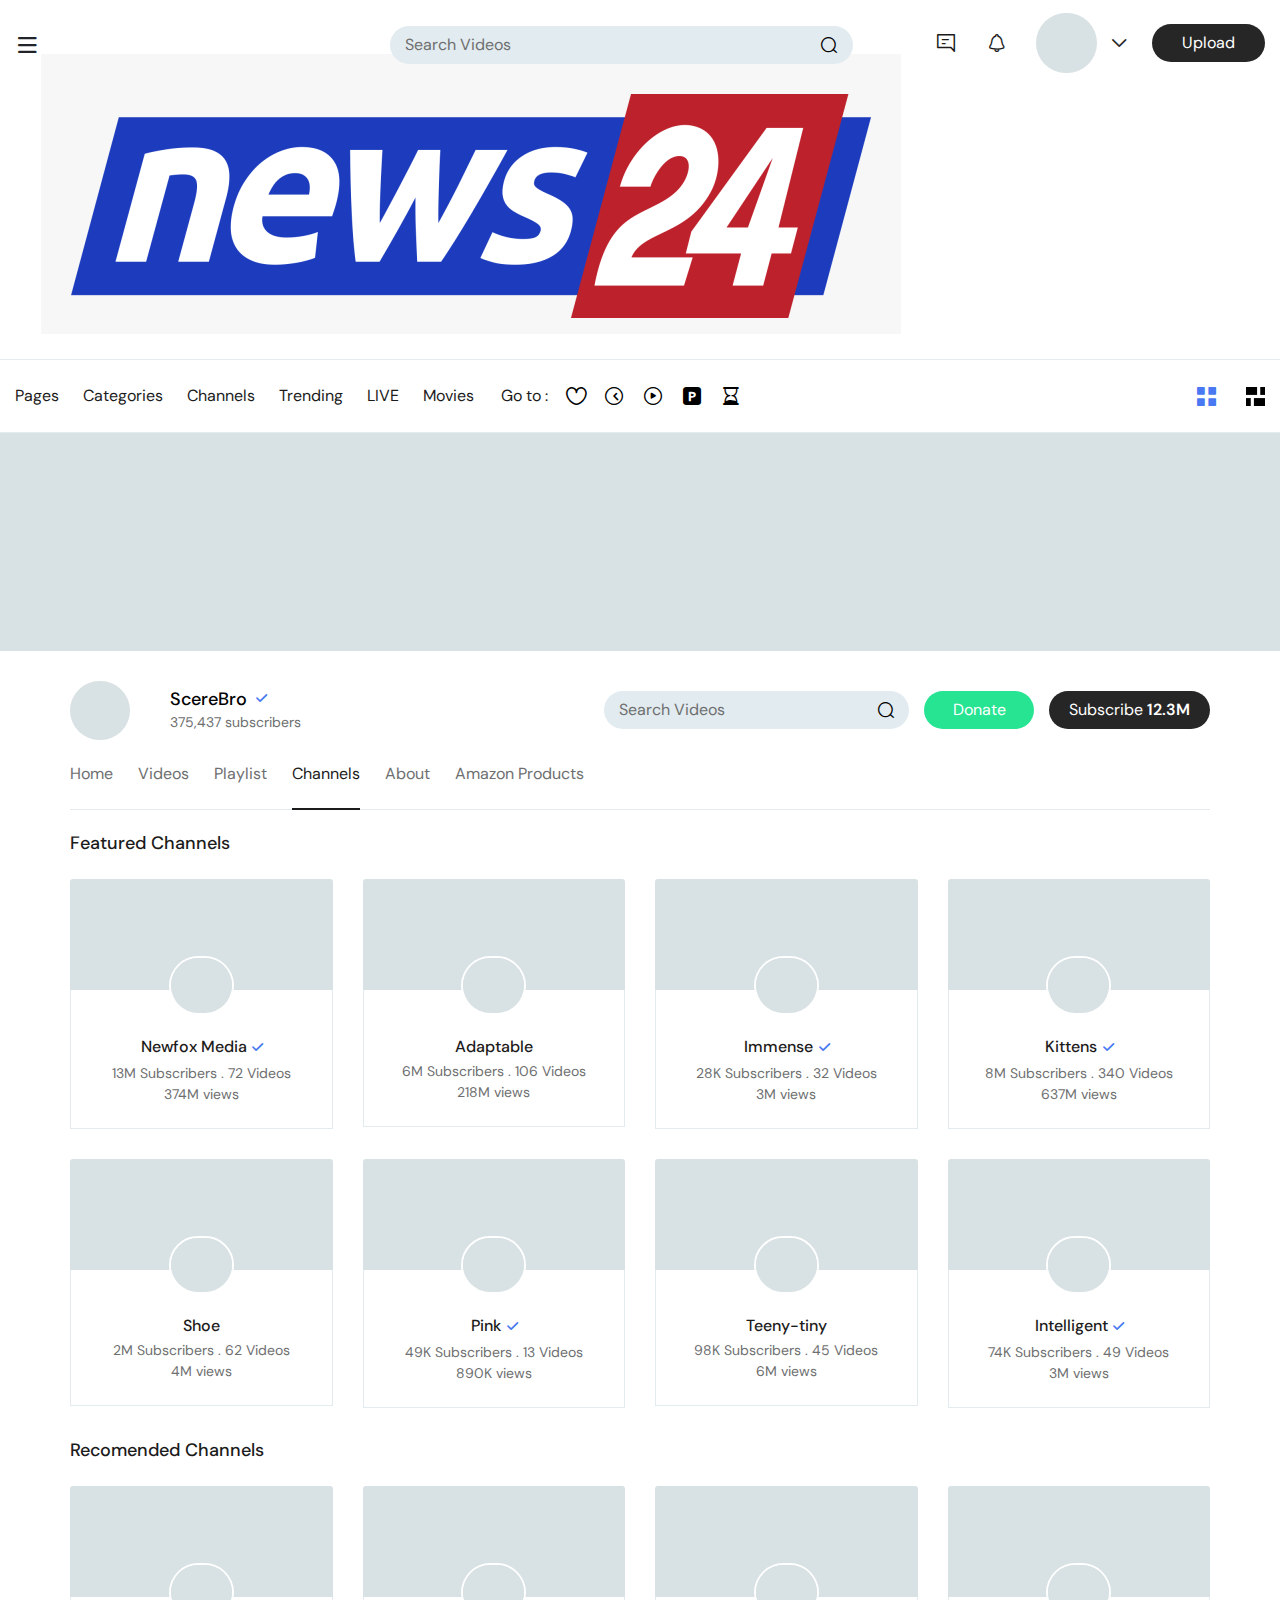
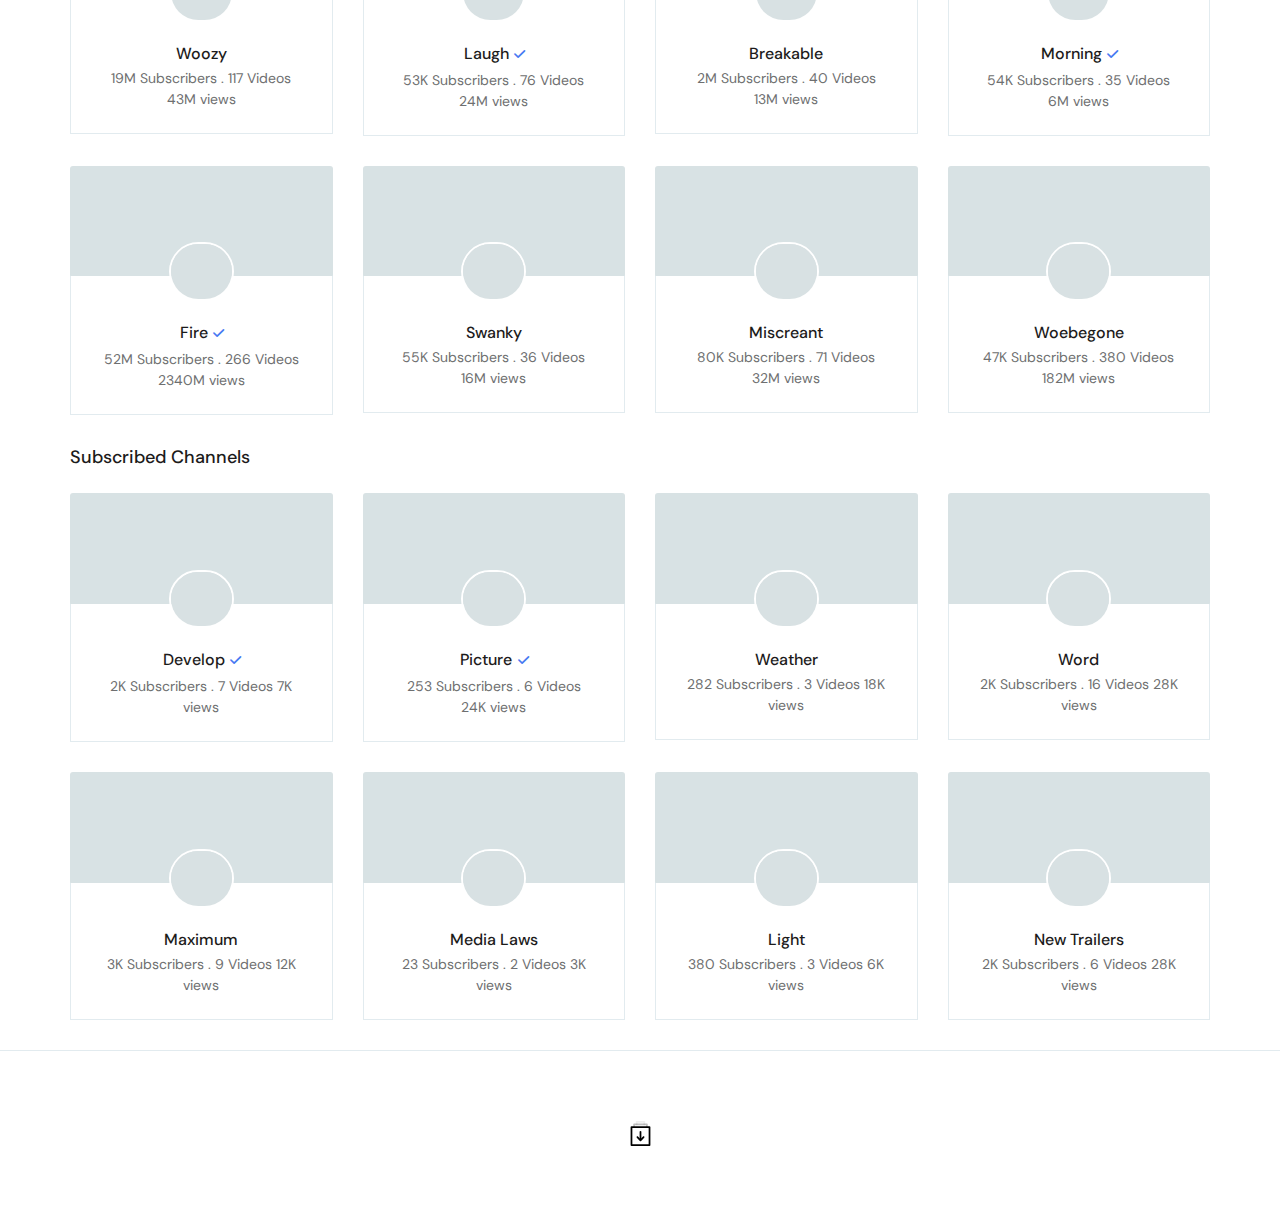
<file: Single_Channel_Channels.html>
<!DOCTYPE html>
<html lang="en">
<head>
<meta charset="UTF-8">
<title>Oren Video Template</title>
<meta name="viewport" content="width=device-width, initial-scale=1.0">
<meta name="description" content="" />
<meta name="keywords" content="" />
<link rel="icon" href="images/Favicon.png">
<link rel="stylesheet" type="text/css" href="css/animate.css">
<link rel="stylesheet" type="text/css" href="css/bootstrap.min.css">
<link rel="stylesheet" type="text/css" href="css/fontello.css">
<link rel="stylesheet" type="text/css" href="css/fontello-codes.css">
<link rel="stylesheet" type="text/css" href="css/thumbs-embedded.css">
<link rel="stylesheet" type="text/css" href="css/style.css">
<link rel="stylesheet" type="text/css" href="css/responsive.css">
<link rel="stylesheet" type="text/css" href="css/color.css">
</head>
<body>

<div class="wrapper">


	<header>
		<div class="top_bar">
			<div class="container">
				<div class="top_header_content">
					<div class="menu_logo">
						<a href="#" title="" class="menu">
							<i class="icon-menu"></i>
						</a>
						<a href="index.html" title="" class="logo">
							<img src="images/logo.png" alt="">
						</a>
					</div><!--menu_logo end-->
					<div class="search_form">
						<form>
							<input type="text" name="search" placeholder="Search Videos">
							<button type="submit">
								<i class="icon-search"></i>
							</button>
						</form>
					</div><!--search_form end-->
					<ul class="controls-lv">
						<li>
							<a href="#" title=""><i class="icon-message"></i></a>
						</li>
						<li>
							<a href="#" title=""><i class="icon-notification"></i></a>
						</li>
						<li class="user-log">
							<div class="user-ac-img">
								<img src="images/resources/user-img.png" alt="">
							</div>
							<div class="account-menu">
								<h4>AZYRUSMAX <span class="usr-status">PRO</span></h4>
								<div class="sd_menu">
									<ul class="mm_menu">
										<li>
											<span>
												<i class="icon-user"></i>
											</span>
											<a href="#" title="">My Channel</a>
										</li>
										<li>
											<span>
												<i class="icon-paid_sub"></i>
											</span>
											<a href="#" title="">Paid subscriptions</a>
										</li>
										<li>
											<span>
												<i class="icon-settings"></i>
											</span>
											<a href="#" title="">Settings</a>
										</li>
										<li>
											<span>
												<i class="icon-logout"></i>
											</span>
											<a href="#" title="">Sign out</a>
										</li>
									</ul>
								</div><!--sd_menu end-->
								<div class="sd_menu scnd">
									<ul class="mm_menu">
										<li>
											<span>
												<i class="icon-light"></i>
											</span>
											<a href="#" title="">Dark Theme</a>
											<label class="switch">
												<input type="checkbox">
											  	<b class="slider round"></b>
											</label>
										</li>
										<li>
											<span>
												<i class="icon-language"></i>
											</span>
											<a href="#" title="">Language</a>
										</li>
										<li>
											<span>
												<i class="icon-feedback"></i>
											</span>
											<a href="#" title="">Send feedback</a>
										</li>
										<li>
											<span>
												<i class="icon-location"></i>
											</span>
											<a href="#" title="">India</a>
											<i class="icon-arrow_below"></i>
										</li>
									</ul>
								</div><!--sd_menu end-->
								<div class="restricted-mode">
									<h4>Restricted Mode</h4>
									<label class="switch">
										<input type="checkbox" checked>
									  	<span class="slider round"></span>
									</label>
									<div class="clearfix"></div>
								</div><!--restricted-more end-->
							</div>
						</li>
						<li>
							<a href="Upload_Video.html" title="" class="btn-default">Upload</a>
						</li>
					</ul><!--controls-lv end-->
					<div class="clearfix"></div>
				</div><!--top_header_content end-->
			</div>
		</div><!--header_content end-->
		<div class="btm_bar">
			<div class="container">
				<div class="btm_bar_content">
					<nav>
						<ul>
							<li><a href="#" title="">Pages</a>
								<div class="mega-menu">
									<ul>
										<li><a href="index.html" title="">Homepage</a></li>
										<li><a href="single_video_page.html" title="">Single Video Page</a></li>
										<li><a href="Single_Video_Simplified_Page.html" title="">Single Video Simplified Page</a></li>
										<li><a href="single_video_fullwidth_page.html" title="">Singel Video Full Width Page</a></li>
										<li><a href="single_video_playlist.html" title="">Single Video Playlist Page</a></li>
										<li><a href="Upload_Video.html" title="">Upload Video Page</a></li>
										<li><a href="Upload_Edit.html" title="">Upload Video Edit Page</a></li>
										<li><a href="Browse_Channels.html" title="">Browse channels page</a></li>
										<li><a href="Searched_Videos_Page.html" title="">Searched videos page</a></li>
									</ul>
									<ul>
										<li><a href="#" title="">Single channel <span class="icon-arrow_below"></span></a>
											<ul>
												<li><a href="Single_Channel_Home.html" title="">Single Channel Home page</a></li>
												<li><a href="Single_Channel_Videos.html" title="">Single Channel videos page</a></li>
												<li><a href="Single_Channel_Playlist.html" title="">single channel playlist page</a></li>
												<li><a href="Single_Channel_Channels.html" title="">single channel channels page</a></li>
												<li><a href="Single_Channel_About.html" title="">single channel about page</a></li>
												<li><a href="Single_Channel_Products.html" title="">single channel products page</a></li>	
											</ul>
										</li>
										<li><a href="History_Page.html" title="">History page</a></li>
										<li><a href="Browse_Categories.html" title="">Browse Categories Page</a></li>
										<li><a href="Updates_From_Subs.html" title="">Updates from subscription page</a></li>
										<li><a href="login.html" title="">login page</a></li>
										<li><a href="signup.html" title="">signup page</a></li>
										<li><a href="User_Account_Page.html" title="">User account page</a></li>
									</ul>
								</div>
								<div class="clearfix"></div>
							</li>
							<li><a href="Browse_Categories.html" title="">Categories</a></li>
							<li><a href="Browse_Channels.html" title="">Channels</a></li>
							<li><a href="#" title="">Trending</a></li>
							<li><a href="Single_Channel_Home.html" title="">LIVE</a></li>
							<li><a href="#" title="">Movies</a></li>
						</ul>
					</nav><!--navigation end-->
					<ul class="shr_links">
						<li>
							<h3>Go to : </h3>
						</li>
						<li>
							<button data-toggle="tooltip" data-placement="top" title="Like">
							  <i class="icon-like"></i>
							</button>
						</li>
						<li>
							<button data-toggle="tooltip" data-placement="top" title="Watch later">
							  <i class="icon-watch_later"></i>
							</button>
						</li>
						<li>
							<button data-toggle="tooltip" data-placement="top" title="Playlist">
							  <i class="icon-playlist"></i>
							</button>
						</li>
						<li>
							<button data-toggle="tooltip" data-placement="top" title="Purchased">
							  <i class="icon-purchased"></i>
							</button>
						</li>
						<li>
							<button data-toggle="tooltip" data-placement="top" title="History">
							  <i class="icon-history"></i>
							</button>
						</li>
					</ul><!--shr_links end-->
					<ul class="vid_thums">
						<li>
							<a class="active" href="#" title=""><i class="icon-grid"></i></a>
						</li>
						<li>
							<a href="#" title="">
								<svg xmlns="http://www.w3.org/2000/svg" xmlns:xlink="http://www.w3.org/1999/xlink" x="0px" y="0px"
									 viewBox="0 0 108 108" xml:space="preserve">
									<rect width="63" height="45"/>
									<rect x="81" width="27" height="45"/>
									<rect x="45" y="63" width="63" height="45"/>
									<rect y="63" width="27" height="45"/>
								</svg>
							</a>
						</li>
					</ul><!--vid_status end-->
					<div class="clearfix"></div>
				</div><!--btm_bar_content end-->
			</div>
		</div><!--btm_bar end-->
	</header><!--header end-->

	<div class="side_menu">
		<div class="form_dvv">
			<a href="#" title="" class="login_form_show">Sign in</a>
		</div>
		<div class="sd_menu">
			<ul class="mm_menu">
				<li>
					<span>
						<i class="icon-home"></i>
					</span>
					<a href="#" title="">Home</a>
				</li>
				<li>
					<span>
						<i class="icon-fire"></i>
					</span>
					<a href="#" title="">Trending</a>
				</li>
				<li>
					<span>
						<i class="icon-subscriptions"></i>
					</span>
					<a href="#" title="">Subscriptions</a>
				</li>
			</ul>
		</div><!--sd_menu end-->
		<div class="sd_menu">
			<h3>Library</h3>
			<ul class="mm_menu">
				<li>
					<span>
						<i class="icon-history"></i>
					</span>
					<a href="#" title="">History</a>
				</li>
				<li>
					<span>
						<i class="icon-watch_later"></i>
					</span>
					<a href="#" title="">Watch Later</a>
				</li>
				<li>
					<span>
						<i class="icon-purchased"></i>
					</span>
					<a href="#" title="">Purchases</a>
				</li>
				<li>
					<span>
						<i class="icon-like"></i>
					</span>
					<a href="#" title="">Liked Videos</a>
				</li>
				<li>
					<span>
						<i class="icon-play_list"></i>
					</span>
					<a href="#" title="">Playlist</a>
				</li>
			</ul>
		</div><!--sd_menu end-->
		<div class="sd_menu subs_lst">
			<h3>Subscriptions</h3>
			<ul class="mm_menu">
				<li>
					<span class="usr_name">
						<img src="images/resources/th1.png" alt="">
					</span>
					<a href="#" title="">Dr Disrespect</a>
					<small>3</small>
				</li>
				<li>
					<span class="usr_name">
						<img src="images/resources/th2.png" alt="">
					</span>
					<a href="#" title="">ASMR</a>
					<small>6</small>
				</li>
				<li>
					<span class="usr_name">
						<img src="images/resources/th3.png" alt="">
					</span>
					<a href="#" title="">Rivvrs</a>
					<small>2</small>
				</li>
				<li>
					<span class="usr_name">
						<img src="images/resources/th4.png" alt="">
					</span>
					<a href="#" title="">The Verge</a>
					<small>11</small>
				</li>
				<li>
					<span class="usr_name">
						<img src="images/resources/th5.png" alt="">
					</span>
					<a href="#" title="">Seeker</a>
					<small>3</small>
				</li>
				<li>
					<span class="usr_name">
						<img src="images/resources/sn.png" alt="">
					</span>
					<a href="#" title="">Music</a>
					<small>20</small>
				</li>
			</ul>
			<a href="#" title="" class="more-ch"><i class="icon-arrow_below"></i> Show 14 more</a>
		</div><!--sd_menu end-->
		<div class="sd_menu">
			<ul class="mm_menu">
				<li>
					<span>
						<i class="icon-settings"></i>
					</span>
					<a href="#" title="">Settings</a>
				</li>
				<li>
					<span>
						<i class="icon-flag"></i>
					</span>
					<a href="#" title="">Report history</a>
				</li>
				<li>
					<span>
						<i class="icon-logout"></i>
					</span>
					<a href="#" title="">Sign out</a>
				</li>
			</ul>
		</div><!--sd_menu end-->
		<div class="sd_menu m_linkz">
			<ul class="mm_menu">
				<li><a href="#">About</a></li>
				<li><a href="#">Community Rules </a></li>
				<li><a href="#">Privacy</a></li>
				<li><a href="#">Terms</a></li>
				<li><a href="#">Blogs</a></li>
				<li><a href="#">Contracts </a></li>
				<li><a href="#">Donate</a></li>
				<li><a href="#">FAQ</a></li>
			</ul>
			<span>azyrusthemes</span>
		</div><!--sd_menu end-->
		<div class="sd_menu bb-0">
			<ul class="social_links">
				<li>
					<a href="#" title="">
						<i class="icon-facebook-official"></i>
					</a>
				</li>
				<li>
					<a href="#" title="">
						<i class="icon-twitter"></i>
					</a>
				</li>
				<li>
					<a href="#" title="">
						<i class="icon-instagram"></i>
					</a>
				</li>
			</ul><!--social_links end-->
		</div><!--sd_menu end-->
		<div class="dd_menu"></div>
	</div><!--side_menu end-->


	<section class="channel-cover">
		<img src="images/resources/channel-banner.jpg" alt="">
	</section><!--channel-cover end-->

	<section class="videso_section">
		<div class="info-pr-sec">
			<div class="container">
				<div class="vcp_inf cr">
					<span class="vc_hd">
						<img src="images/resources/sn.png" alt="">
					</span>
					<div class="vc_info pr">
						<h4>ScereBro <span class="verify_ic"><i class="icon-tick"></i></span></h4>
						<span>375,437 subscribers</span>
					</div>
				</div><!--vcp_inf end-->
				<ul class="chan_cantrz">
					<li>
						<a href="#" title="" class="donate">Donate</a>
					</li>
					<li>
						<a href="#" title="" class="subscribe">Subscribe <strong>12.3M</strong></a>
					</li>
				</ul><!--chan_cantrz end-->
				<div class="search_form">
					<form>
						<input type="text" name="search" placeholder="Search Videos">
						<button type="submit">
							<i class="icon-search"></i>
						</button>
					</form>
				</div>
				<div class="clearfix"></div>
			</div>
		</div><!--info-pr-sec end-->
		<div class="history-lst tbY">
			<div class="container">
				<ul class="nav nav-tabs" id="myTab" role="tablist">
				  <li class="nav-item">
				    <a class="nav-link" id="home_tab" data-toggle="tab" href="#home_vidz" role="tab" aria-controls="home_tab" aria-selected="true">Home</a>
				  </li>
				  <li class="nav-item">
				    <a class="nav-link" id="videos_taab" data-toggle="tab" href="#vvideo_tabz" role="tab" aria-controls="videos_taab" aria-selected="false">Videos </a>
				  </li>
				  <li class="nav-item">
				    <a class="nav-link" id="playlist-tab" data-toggle="tab" href="#playlist_tab" role="tab" aria-controls="playlist-tab" aria-selected="false">Playlist</a>
				  </li>
				  <li class="nav-item">
				    <a class="nav-link active" id="channels-tab" data-toggle="tab" href="#channels_tab" role="tab" aria-controls="channels-tab" aria-selected="false">Channels</a>
				  </li>
				  <li class="nav-item">
				    <a class="nav-link" id="about-tab" data-toggle="tab" href="#about_tab" role="tab" aria-controls="about-tab" aria-selected="false">About</a>
				  </li>
				  <li class="nav-item">
				    <a class="nav-link" id="amazon-tab" data-toggle="tab" href="#amazong-tb" role="tab" aria-controls="amazon-tab" aria-selected="false">Amazon Products</a>
				  </li>
				</ul><!--nav-tabs end-->
				<div class="clearfix"></div>
			</div>
		</div><!--history-lst end-->
		<div class="tab-content p-0" id="myTabContent">
			<div class="tab-pane fade" id="home_vidz" role="tabpanel" aria-labelledby="home_tab">
				<div class="home_tb_details">
					<div class="viddz">
						<div class="container">
							<div class="ftz-vidz">
								<h3>Featured Videos</h3>
								<div class="row">
									<div class="col-lg-6 col-md-6 col-sm-6 col-12">
										<div class="videoo">
											<div class="vid_thumbainl">
												<a href="#" title="">
													<img src="images/resources/vid-medium.jpg" alt="">
													<span class="vid-time">10:21</span>
													<span class="watch_later">
														<i class="icon-watch_later_fill"></i>
													</span>
												</a>	
											</div><!--vid_thumbnail end-->
											<div class="video_info">
												<h3><a href="single_video_page.html" title="">Kingdom Come: Deliverance Funny Moments and Fails</a></h3>
												<h4><a href="Single_Channel_Videos.html" title="">newfox media</a> <span class="verify_ic"><i class="icon-tick"></i></span></h4>
												<span>686K views .<small class="posted_dt">1 week ago</small></span>
											</div>
										</div><!--videoo end-->
									</div>
									<div class="col-lg-6 col-md-6 col-sm-6 col-12">
										<div class="videoo">
											<div class="vid_thumbainl">
												<a href="#" title="">
													<img src="images/resources/vid-medium2.jpg" alt="">
													<span class="vid-time">10:21</span>
													<span class="watch_later">
														<i class="icon-watch_later_fill"></i>
													</span>
												</a>	
											</div><!--vid_thumbnail end-->
											<div class="video_info">
												<h3><a href="single_video_page.html" title="">DR DISRESPECT - Before They Were Famous - Twitch Streamer</a></h3>
												<h4><a href="Single_Channel_Videos.html" title="">newfox media</a> <span class="verify_ic"><i class="icon-tick"></i></span></h4>
												<span>283K views .<small class="posted_dt">3 months ago</small></span>
											</div>
										</div><!--videoo end-->
									</div>
								</div>
							</div><!--ftz-vidz end-->
						</div>
					</div><!--viddz end-->
					<div class="viddz">
						<div class="container">
							<div class="vidz_sec">
								<h3>Recent Uploads</h3>
								<a href="#" title="">View all</a>
								<div class="clearfix"></div>
								<div class="vidz_list">
									<div class="row">
										<div class="col-lg-3 col-md-3 col-sm-6 col-6 full_wdth">
											<div class="videoo">
												<div class="vid_thumbainl">
													<a href="#" title="">
														<img src="images/resources/vide1.png" alt="">
														<span class="vid-time">10:21</span>
														<span class="watch_later">
														<i class="icon-watch_later_fill"></i>
													</span>
													</a>	
												</div><!--vid_thumbnail end-->
												<div class="video_info">
													<h3><a href="single_video_page.html" title="">Kingdom Come: Deliverance Funny Moments and Fails</a></h3>
													<h4><a href="Single_Channel_Videos.html" title="">newfox media</a> <span class="verify_ic"><i class="icon-tick"></i></span></h4>
													<span>686K views .<small class="posted_dt">1 week ago</small></span>
												</div>
											</div><!--videoo end-->
										</div>
										<div class="col-lg-3 col-md-3 col-sm-6 col-6 full_wdth">
											<div class="videoo">
												<div class="vid_thumbainl">
													<a href="#" title="">
														<img src="images/resources/vide2.png" alt="">
														<span class="vid-time">13:49</span>
														<span class="watch_later">
															<i class="icon-watch_later_fill"></i>
														</span>
													</a>	
												</div><!--vid_thumbnail end-->
												<div class="video_info">
													<h3><a href="single_video_page.html" title="">DR DISRESPECT - Before They Were Famous - Twitch Streamer</a></h3>
													<h4><a href="Single_Channel_Videos.html" title="">Eros Now</a> </h4>
													<span>283K views .<small class="posted_dt">3 months ago</small></span>
												</div>
											</div><!--videoo end-->
										</div>
										<div class="col-lg-3 col-md-3 col-sm-6 col-6 full_wdth">
											<div class="videoo">
												<div class="vid_thumbainl">
													<a href="#" title="">
														<img src="images/resources/vide3.png" alt="">
														<span class="vid-time">2:54</span>
														<span class="watch_later">
															<i class="icon-watch_later_fill"></i>
														</span>
													</a>	
												</div><!--vid_thumbnail end-->
												<div class="video_info">
													<h3><a href="single_video_page.html" title="">Top Perectly Timed Twitch Moments 2017 #7</a></h3>
													<h4><a href="Single_Channel_Videos.html" title="">Animal Planet</a> <span class="verify_ic"><i class="icon-tick"></i></span></h4>
													<span>2.6M views .<small class="posted_dt">2 months ago</small></span>
												</div>
											</div><!--videoo end-->
										</div>
										<div class="col-lg-3 col-md-3 col-sm-6 col-6 full_wdth">
											<div class="videoo">
												<div class="vid_thumbainl">
													<a href="#" title="">
														<img src="images/resources/vide4.png" alt="">
														<span class="vid-time">5:25</span>
														<span class="watch_later">
															<i class="icon-watch_later_fill"></i>
														</span>
													</a>	
												</div><!--vid_thumbnail end-->
												<div class="video_info">
													<h3><a href="single_video_page.html" title="">Top 5 Amazing Bridge Block ever in PUBG</a></h3>
													<h4><a href="Single_Channel_Videos.html" title="">Maketzi</a> </h4>
													<span>612K views .<small class="posted_dt">5 months ago</small></span>
												</div>
											</div><!--videoo end-->
										</div>
									</div>
								</div><!--vidz_list end-->
							</div><!--vidz_videos end-->
						</div>
					</div><!--viddz end-->
					<div class="viddz">
						<div class="container">
							<div class="vidz_sec">
								<h3>Popular Videos</h3>
								<a href="#" title="">View all</a>
								<div class="clearfix"></div>
								<div class="vidz_list">
									<div class="row">
										<div class="col-lg-3 col-md-3 col-sm-6 col-6 full_wdth">
											<div class="videoo">
												<div class="vid_thumbainl">
													<a href="#" title="">
														<img src="images/resources/vide5.png" alt="">
														<span class="vid-time">4:01</span>
														<span class="watch_later">
															<i class="icon-watch_later_fill"></i>
														</span>
													</a>	
												</div><!--vid_thumbnail end-->
												<div class="video_info">
													<h3><a href="single_video_page.html" title="">Trailer Park Boys Season 12 - Official Trailer</a></h3>
													<h4><a href="Single_Channel_Videos.html" title="">ScereBro</a> </h4>
													<span>45K views .<small class="posted_dt">3 days ago</small></span>
												</div>
											</div><!--videoo end-->
										</div>
										<div class="col-lg-3 col-md-3 col-sm-6 col-6 full_wdth">
											<div class="videoo">
												<div class="vid_thumbainl">
													<a href="#" title="">
														<img src="images/resources/vide6.png" alt="">
														<span class="vid-time">6:20</span>
														<span class="watch_later">
															<i class="icon-watch_later_fill"></i>
														</span>
													</a>	
												</div><!--vid_thumbnail end-->
												<div class="video_info">
													<h3><a href="single_video_page.html" title="">A day in the life of a Google software engineer</a></h3>
													<h4><a href="Single_Channel_Videos.html" title="">MathChief</a> </h4>
													<span>86K views .<small class="posted_dt">6 days ago</small></span>
												</div>
											</div><!--videoo end-->
										</div>
										<div class="col-lg-3 col-md-3 col-sm-6 col-6 full_wdth">
											<div class="videoo">
												<div class="vid_thumbainl">
													<a href="#" title="">
														<img src="images/resources/vide7.png" alt="">
														<span class="vid-time">8:16</span>
														<span class="watch_later">
															<i class="icon-watch_later_fill"></i>
														</span>
													</a>	
												</div><!--vid_thumbnail end-->
												<div class="video_info">
													<h3><a href="single_video_page.html" title="">Avengers: Infinity War - Gym Workout motivation 2019</a></h3>
													<h4><a href="Single_Channel_Videos.html" title="">RealLifeLore</a> <span class="verify_ic"><i class="icon-tick"></i></span></h4>
													<span>144K views .<small class="posted_dt">6 days ago</small></span>
												</div>
											</div><!--videoo end-->
										</div>
										<div class="col-lg-3 col-md-3 col-sm-6 col-6 full_wdth">
											<div class="videoo">
												<div class="vid_thumbainl">
													<a href="#" title="">
														<img src="images/resources/vide8.png" alt="">
														<span class="vid-time">29:32</span>
														<span class="watch_later">
															<i class="icon-watch_later_fill"></i>
														</span>
													</a>	
												</div><!--vid_thumbnail end-->
												<div class="video_info">
													<h3><a href="single_video_page.html" title="">How the Universe Works - The Milky Way Galaxy - Space</a></h3>
													<h4><a href="Single_Channel_Videos.html" title="">Loskes</a></h4>
													<span>408K views .<small class="posted_dt">19 hours ago</small></span>
												</div>
											</div><!--videoo end-->
										</div>
									</div>
								</div><!--vidz_list end-->
							</div><!--vidz_videos end-->
						</div>
					</div><!--viddz end-->
					<div class="viddz">
						<div class="container">
							<div class="vidz_sec">
								<h3>France Tour Videos</h3>
								<a href="#" title="">View all</a>
								<div class="clearfix"></div>
								<div class="vidz_list">
									<div class="row">
										<div class="col-lg-3 col-md-3 col-sm-6 col-6 full_wdth">
											<div class="videoo">
												<div class="vid_thumbainl">
													<a href="#" title="">
														<img src="images/resources/vide9.png" alt="">
														<span class="vid-time">4:01</span>
														<span class="watch_later">
															<i class="icon-watch_later_fill"></i>
														</span>
													</a>	
												</div><!--vid_thumbnail end-->
												<div class="video_info">
													<h3><a href="single_video_page.html" title="">Trailer Park Boys Season 12 - Official Trailer</a></h3>
													<h4><a href="Single_Channel_Videos.html" title="">ScereBro</a> </h4>
													<span>45K views .<small class="posted_dt">3 days ago</small></span>
												</div>
											</div><!--videoo end-->
										</div>
										<div class="col-lg-3 col-md-3 col-sm-6 col-6 full_wdth">
											<div class="videoo">
												<div class="vid_thumbainl">
													<a href="#" title="">
														<img src="images/resources/vide10.png" alt="">
														<span class="vid-time">6:20</span>
														<span class="watch_later">
															<i class="icon-watch_later_fill"></i>
														</span>
													</a>	
												</div><!--vid_thumbnail end-->
												<div class="video_info">
													<h3><a href="single_video_page.html" title="">A day in the life of a Google software engineer</a></h3>
													<h4><a href="Single_Channel_Videos.html" title="">MathChief</a> </h4>
													<span>86K views .<small class="posted_dt">6 days ago</small></span>
												</div>
											</div><!--videoo end-->
										</div>
										<div class="col-lg-3 col-md-3 col-sm-6 col-6 full_wdth">
											<div class="videoo">
												<div class="vid_thumbainl">
													<a href="#" title="">
														<img src="images/resources/vide11.png" alt="">
														<span class="vid-time">8:16</span>
														<span class="watch_later">
															<i class="icon-watch_later_fill"></i>
														</span>
													</a>	
												</div><!--vid_thumbnail end-->
												<div class="video_info">
													<h3><a href="single_video_page.html" title="">Avengers: Infinity War - Gym Workout </a></h3>
													<h4><a href="Single_Channel_Videos.html" title="">RealLifeLore</a> <span class="verify_ic"><i class="icon-tick"></i></span></h4>
													<span>144K views .<small class="posted_dt">6 days ago</small></span>
												</div>
											</div><!--videoo end-->
										</div>
										<div class="col-lg-3 col-md-3 col-sm-6 col-6 full_wdth">
											<div class="videoo">
												<div class="vid_thumbainl">
													<a href="#" title="">
														<img src="images/resources/vide12.png" alt="">
														<span class="vid-time">29:32</span>
														<span class="watch_later">
															<i class="icon-watch_later_fill"></i>
														</span>
													</a>	
												</div><!--vid_thumbnail end-->
												<div class="video_info">
													<h3><a href="single_video_page.html" title="">How the Universe Works - The Milky Way Galaxy - Space</a></h3>
													<h4><a href="Single_Channel_Videos.html" title="">Loskes</a> </h4>
													<span>408K views .<small class="posted_dt">19 hours ago</small></span>
												</div>
											</div><!--videoo end-->
										</div>
									</div>
								</div><!--vidz_list end-->
							</div><!--vidz_videos end-->
						</div>
					</div><!--viddz end-->
					<div class="viddz">
						<div class="container">
							<div class="vidz_sec">
								<h3>Daily Vlogs 2019</h3>
								<a href="#" title="">View all</a>
								<div class="clearfix"></div>
								<div class="vidz_list">
									<div class="row">
										<div class="col-lg-3 col-md-3 col-sm-6 col-6 full_wdth">
											<div class="videoo">
												<div class="vid_thumbainl">
													<a href="#" title="">
														<img src="images/resources/vide13.png" alt="">
														<span class="vid-time">10:21</span>
														<span class="watch_later">
															<i class="icon-watch_later_fill"></i>
														</span>
													</a>	
												</div><!--vid_thumbnail end-->
												<div class="video_info">
													<h3><a href="single_video_page.html" title="">Kingdom Come: Deliverance Funny Moments and Fails</a></h3>
													<h4><a href="Single_Channel_Videos.html" title="">newfox media</a> <span class="verify_ic"><i class="icon-tick"></i></span></h4>
													<span>686K views .<small class="posted_dt">1 week ago</small></span>
												</div>
											</div><!--videoo end-->
										</div>
										<div class="col-lg-3 col-md-3 col-sm-6 col-6 full_wdth">
											<div class="videoo">
												<div class="vid_thumbainl">
													<a href="#" title="">
														<img src="images/resources/vide14.png" alt="">
														<span class="vid-time">13:49</span>
														<span class="watch_later">
															<i class="icon-watch_later_fill"></i>
														</span>
													</a>	
												</div><!--vid_thumbnail end-->
												<div class="video_info">
													<h3><a href="single_video_page.html" title="">DR DISRESPECT - Before They Were Famous - Twitch Streamer</a></h3>
													<h4><a href="Single_Channel_Videos.html" title="">Eros Now</a> </h4>
													<span>283K views .<small class="posted_dt">3 months ago</small></span>
												</div>
											</div><!--videoo end-->
										</div>
										<div class="col-lg-3 col-md-3 col-sm-6 col-6 full_wdth">
											<div class="videoo">
												<div class="vid_thumbainl">
													<a href="#" title="">
														<img src="images/resources/vide15.png" alt="">
														<span class="vid-time">2:54</span>
														<span class="watch_later">
															<i class="icon-watch_later_fill"></i>
														</span>
													</a>	
												</div><!--vid_thumbnail end-->
												<div class="video_info">
													<h3><a href="single_video_page.html" title="">Top Perectly Timed Twitch Moments 2017 #7</a></h3>
													<h4><a href="Single_Channel_Videos.html" title="">Animal Planet</a> <span class="verify_ic"><i class="icon-tick"></i></span></h4>
													<span>2.6M views .<small class="posted_dt">2 months ago</small></span>
												</div>
											</div><!--videoo end-->
										</div>
										<div class="col-lg-3 col-md-3 col-sm-6 col-6 full_wdth">
											<div class="videoo">
												<div class="vid_thumbainl">
													<a href="#" title="">
														<img src="images/resources/vide16.png" alt="">
														<span class="vid-time">5:25</span>
														<span class="watch_later">
															<i class="icon-watch_later_fill"></i>
														</span>
													</a>	
												</div><!--vid_thumbnail end-->
												<div class="video_info">
													<h3><a href="single_video_page.html" title="">Top 5 Amazing Bridge Block ever in PUBG</a></h3>
													<h4><a href="Single_Channel_Videos.html" title="">Maketzi</a> </h4>
													<span>612K views .<small class="posted_dt">5 months ago</small></span>
												</div>
											</div><!--videoo end-->
										</div>
									</div>
								</div><!--vidz_list end-->
							</div><!--vidz_videos end-->
						</div>
					</div><!--viddz end-->
				</div><!--home_tb_details end-->
			</div>
		  	<div class="tab-pane" id="vvideo_tabz" role="tabpanel" aria-labelledby="videos_taab">
		  		<div class="videso_tb_details">
		  			<div class="container">
			  			<div class="vidz_sec">
							<h3>Uploads</h3>
							<a href="#" title=""><i class="icon-sort_by"></i>Sort By</a>
							<div class="clearfix"></div>
							<div class="vidz_list">
								<div class="row">
									<div class="col-lg-3 col-md-3 col-sm-6 col-6 full_wdth">
										<div class="videoo">
											<div class="vid_thumbainl">
												<a href="#" title="">
													<img src="images/resources/vide1.png" alt="">
													<span class="vid-time">10:21</span>
													<span class="watch_later">
														<i class="icon-watch_later_fill"></i>
													</span>
												</a>	
											</div><!--vid_thumbnail end-->
											<div class="video_info">
												<h3><a href="single_video_page.html" title="">Kingdom Come: Deliverance Funny Moments and Fails</a></h3>
												<h4><a href="#" title="">newfox media</a> <span class="verify_ic"><i class="icon-tick"></i></span></h4>
												<span>686K views .<small class="posted_dt">1 week ago</small></span>
											</div>
										</div><!--videoo end-->
									</div>
									<div class="col-lg-3 col-md-3 col-sm-6 col-6 full_wdth">
										<div class="videoo">
											<div class="vid_thumbainl">
												<a href="#" title="">
													<img src="images/resources/vide2.png" alt="">
													<span class="vid-time">13:49</span>
													<span class="watch_later">
														<i class="icon-watch_later_fill"></i>
													</span>
												</a>	
											</div><!--vid_thumbnail end-->
											<div class="video_info">
												<h3><a href="single_video_page.html" title="">DR DISRESPECT - Before They Were Famous - Twitch Streamer</a></h3>
												<h4><a href="#" title="">Eros Now</a> </h4>
												<span>283K views .<small class="posted_dt">3 months ago</small></span>
											</div>
										</div><!--videoo end-->
									</div>
									<div class="col-lg-3 col-md-3 col-sm-6 col-6 full_wdth">
										<div class="videoo">
											<div class="vid_thumbainl">
												<a href="#" title="">
													<img src="images/resources/vide3.png" alt="">
													<span class="vid-time">2:54</span>
													<span class="watch_later">
														<i class="icon-watch_later_fill"></i>
													</span>
												</a>	
											</div><!--vid_thumbnail end-->
											<div class="video_info">
												<h3><a href="single_video_page.html" title="">Top Perectly Timed Twitch Moments 2017 #7</a></h3>
												<h4><a href="#" title="">Animal Planet</a> <span class="verify_ic"><i class="icon-tick"></i></span></h4>
												<span>2.6M views .<small class="posted_dt">2 months ago</small></span>
											</div>
										</div><!--videoo end-->
									</div>
									<div class="col-lg-3 col-md-3 col-sm-6 col-6 full_wdth">
										<div class="videoo">
											<div class="vid_thumbainl">
												<a href="#" title="">
													<img src="images/resources/vide4.png" alt="">
													<span class="vid-time">5:25</span>
													<span class="watch_later">
														<i class="icon-watch_later_fill"></i>
													</span>
												</a>	
											</div><!--vid_thumbnail end-->
											<div class="video_info">
												<h3><a href="single_video_page.html" title="">Top 5 Amazing Bridge Block ever in PUBG</a></h3>
												<h4><a href="#" title="">Maketzi</a> </h4>
												<span>612K views .<small class="posted_dt">5 months ago</small></span>
											</div>
										</div><!--videoo end-->
									</div>
									<div class="col-lg-3 col-md-3 col-sm-6 col-6 full_wdth">
										<div class="videoo">
											<div class="vid_thumbainl">
												<a href="#" title="">
													<img src="images/resources/vide5.png" alt="">
													<span class="vid-time">4:01</span>
													<span class="watch_later">
														<i class="icon-watch_later_fill"></i>
													</span>
												</a>	
											</div><!--vid_thumbnail end-->
											<div class="video_info">
												<h3><a href="single_video_page.html" title="">Trailer Park Boys Season 12 - Official Trailer</a></h3>
												<h4><a href="#" title="">ScereBro</a> </h4>
												<span>45K views .<small class="posted_dt">3 days ago</small></span>
											</div>
										</div><!--videoo end-->
									</div>
									<div class="col-lg-3 col-md-3 col-sm-6 col-6 full_wdth">
										<div class="videoo">
											<div class="vid_thumbainl">
												<a href="#" title="">
													<img src="images/resources/vide6.png" alt="">
													<span class="vid-time">6:20</span>
													<span class="watch_later">
														<i class="icon-watch_later_fill"></i>
													</span>
												</a>	
											</div><!--vid_thumbnail end-->
											<div class="video_info">
												<h3><a href="single_video_page.html" title="">A day in the life of a Google software engineer</a></h3>
												<h4><a href="#" title="">MathChief</a> </h4>
												<span>86K views .<small class="posted_dt">6 days ago</small></span>
											</div>
										</div><!--videoo end-->
									</div>
									<div class="col-lg-3 col-md-3 col-sm-6 col-6 full_wdth">
										<div class="videoo">
											<div class="vid_thumbainl">
												<a href="#" title="">
													<img src="images/resources/vide7.png" alt="">
													<span class="vid-time">8:16</span>
													<span class="watch_later">
														<i class="icon-watch_later_fill"></i>
													</span>
												</a>	
											</div><!--vid_thumbnail end-->
											<div class="video_info">
												<h3><a href="single_video_page.html" title="">Avengers: Infinity War - Gym Workout motivation 2019</a></h3>
												<h4><a href="#" title="">RealLifeLore</a> <span class="verify_ic"><i class="icon-tick"></i></span></h4>
												<span>144K views .<small class="posted_dt">6 days ago</small></span>
											</div>
										</div><!--videoo end-->
									</div>
									<div class="col-lg-3 col-md-3 col-sm-6 col-6 full_wdth">
										<div class="videoo">
											<div class="vid_thumbainl">
												<a href="#" title="">
													<img src="images/resources/vide8.png" alt="">
													<span class="vid-time">29:32</span>
													<span class="watch_later">
														<i class="icon-watch_later_fill"></i>
													</span>
												</a>	
											</div><!--vid_thumbnail end-->
											<div class="video_info">
												<h3><a href="single_video_page.html" title="">How the Universe Works - The Milky Way Galaxy - Space</a></h3>
												<h4><a href="#" title="">Loskes</a></h4>
												<span>408K views .<small class="posted_dt">19 hours ago</small></span>
											</div>
										</div><!--videoo end-->
									</div>
									<div class="col-lg-3 col-md-3 col-sm-6 col-6 full_wdth">
										<div class="videoo">
											<div class="vid_thumbainl">
												<a href="#" title="">
													<img src="images/resources/vide9.png" alt="">
													<span class="vid-time">4:01</span>
													<span class="watch_later">
														<i class="icon-watch_later_fill"></i>
													</span>
												</a>	
											</div><!--vid_thumbnail end-->
											<div class="video_info">
												<h3><a href="single_video_page.html" title="">Trailer Park Boys Season 12 - Official Trailer</a></h3>
												<h4><a href="#" title="">ScereBro</a> </h4>
												<span>45K views .<small class="posted_dt">3 days ago</small></span>
											</div>
										</div><!--videoo end-->
									</div>
									<div class="col-lg-3 col-md-3 col-sm-6 col-6 full_wdth">
										<div class="videoo">
											<div class="vid_thumbainl">
												<a href="#" title="">
													<img src="images/resources/vide10.png" alt="">
													<span class="vid-time">6:20</span>
													<span class="watch_later">
														<i class="icon-watch_later_fill"></i>
													</span>
												</a>	
											</div><!--vid_thumbnail end-->
											<div class="video_info">
												<h3><a href="single_video_page.html" title="">A day in the life of a Google software engineer</a></h3>
												<h4><a href="#" title="">MathChief</a> </h4>
												<span>86K views .<small class="posted_dt">6 days ago</small></span>
											</div>
										</div><!--videoo end-->
									</div>
									<div class="col-lg-3 col-md-3 col-sm-6 col-6 full_wdth">
										<div class="videoo">
											<div class="vid_thumbainl">
												<a href="#" title="">
													<img src="images/resources/vide11.png" alt="">
													<span class="vid-time">8:16</span>
													<span class="watch_later">
														<i class="icon-watch_later_fill"></i>
													</span>
												</a>	
											</div><!--vid_thumbnail end-->
											<div class="video_info">
												<h3><a href="single_video_page.html" title="">Avengers: Infinity War - Gym Workout </a></h3>
												<h4><a href="#" title="">RealLifeLore</a> <span class="verify_ic"><i class="icon-tick"></i></span></h4>
												<span>144K views .<small class="posted_dt">6 days ago</small></span>
											</div>
										</div><!--videoo end-->
									</div>
									<div class="col-lg-3 col-md-3 col-sm-6 col-6 full_wdth">
										<div class="videoo">
											<div class="vid_thumbainl">
												<a href="#" title="">
													<img src="images/resources/vide12.png" alt="">
													<span class="vid-time">29:32</span>
													<span class="watch_later">
														<i class="icon-watch_later_fill"></i>
													</span>
												</a>	
											</div><!--vid_thumbnail end-->
											<div class="video_info">
												<h3><a href="single_video_page.html" title="">How the Universe Works - The Milky Way Galaxy - Space</a></h3>
												<h4><a href="#" title="">Loskes</a> </h4>
												<span>408K views .<small class="posted_dt">19 hours ago</small></span>
											</div>
										</div><!--videoo end-->
									</div>
									<div class="col-lg-3 col-md-3 col-sm-6 col-6 full_wdth">
										<div class="videoo">
											<div class="vid_thumbainl">
												<a href="#" title="">
													<img src="images/resources/vide13.png" alt="">
													<span class="vid-time">10:21</span>
													<span class="watch_later">
														<i class="icon-watch_later_fill"></i>
													</span>
												</a>	
											</div><!--vid_thumbnail end-->
											<div class="video_info">
												<h3><a href="single_video_page.html" title="">Kingdom Come: Deliverance Funny Moments and Fails</a></h3>
												<h4><a href="#" title="">newfox media</a> <span class="verify_ic"><i class="icon-tick"></i></span></h4>
												<span>686K views .<small class="posted_dt">1 week ago</small></span>
											</div>
										</div><!--videoo end-->
									</div>
									<div class="col-lg-3 col-md-3 col-sm-6 col-6 full_wdth">
										<div class="videoo">
											<div class="vid_thumbainl">
												<a href="#" title="">
													<img src="images/resources/vide14.png" alt="">
													<span class="vid-time">13:49</span>
													<span class="watch_later">
														<i class="icon-watch_later_fill"></i>
													</span>
												</a>	
											</div><!--vid_thumbnail end-->
											<div class="video_info">
												<h3><a href="single_video_page.html" title="">DR DISRESPECT - Before They Were Famous - Twitch Streamer</a></h3>
												<h4><a href="#" title="">Eros Now</a> </h4>
												<span>283K views .<small class="posted_dt">3 months ago</small></span>
											</div>
										</div><!--videoo end-->
									</div>
									<div class="col-lg-3 col-md-3 col-sm-6 col-6 full_wdth">
										<div class="videoo">
											<div class="vid_thumbainl">
												<a href="#" title="">
													<img src="images/resources/vide15.png" alt="">
													<span class="vid-time">2:54</span>
													<span class="watch_later">
														<i class="icon-watch_later_fill"></i>
													</span>
												</a>	
											</div><!--vid_thumbnail end-->
											<div class="video_info">
												<h3><a href="single_video_page.html" title="">Top Perectly Timed Twitch Moments 2017 #7</a></h3>
												<h4><a href="#" title="">Animal Planet</a> <span class="verify_ic"><i class="icon-tick"></i></span></h4>
												<span>2.6M views .<small class="posted_dt">2 months ago</small></span>
											</div>
										</div><!--videoo end-->
									</div>
									<div class="col-lg-3 col-md-3 col-sm-6 col-6 full_wdth">
										<div class="videoo">
											<div class="vid_thumbainl">
												<a href="#" title="">
													<img src="images/resources/vide16.png" alt="">
													<span class="vid-time">5:25</span>
													<span class="watch_later">
														<i class="icon-watch_later_fill"></i>
													</span>
												</a>	
											</div><!--vid_thumbnail end-->
											<div class="video_info">
												<h3><a href="single_video_page.html" title="">Top 5 Amazing Bridge Block ever in PUBG</a></h3>
												<h4><a href="#" title="">Maketzi</a> </h4>
												<span>612K views .<small class="posted_dt">5 months ago</small></span>
											</div>
										</div><!--videoo end-->
									</div>
									<div class="col-lg-3 col-md-3 col-sm-6 col-6 full_wdth">
										<div class="videoo">
											<div class="vid_thumbainl">
												<a href="#" title="">
													<img src="images/resources/vide17.png" alt="">
													<span class="vid-time">4:01</span>
													<span class="watch_later">
														<i class="icon-watch_later_fill"></i>
													</span>
												</a>	
											</div><!--vid_thumbnail end-->
											<div class="video_info">
												<h3><a href="single_video_page.html" title="">Trailer Park Boys Season 12 - Official Trailer</a></h3>
												<h4><a href="#" title="">ScereBro</a> </h4>
												<span>45K views .<small class="posted_dt">3 days ago</small></span>
											</div>
										</div><!--videoo end-->
									</div>
									<div class="col-lg-3 col-md-3 col-sm-6 col-6 full_wdth">
										<div class="videoo">
											<div class="vid_thumbainl">
												<a href="#" title="">
													<img src="images/resources/vide18.png" alt="">
													<span class="vid-time">6:20</span>
													<span class="watch_later">
														<i class="icon-watch_later_fill"></i>
													</span>
												</a>	
											</div><!--vid_thumbnail end-->
											<div class="video_info">
												<h3><a href="single_video_page.html" title="">A day in the life of a Google software engineer</a></h3>
												<h4><a href="#" title="">MathChief</a> </h4>
												<span>86K views .<small class="posted_dt">6 days ago</small></span>
											</div>
										</div><!--videoo end-->
									</div>
									<div class="col-lg-3 col-md-3 col-sm-6 col-6 full_wdth">
										<div class="videoo">
											<div class="vid_thumbainl">
												<a href="#" title="">
													<img src="images/resources/vide19.png" alt="">
													<span class="vid-time">8:16</span>
													<span class="watch_later">
														<i class="icon-watch_later_fill"></i>
													</span>
												</a>	
											</div><!--vid_thumbnail end-->
											<div class="video_info">
												<h3><a href="single_video_page.html" title="">Avengers: Infinity War - Gym Workout motivation 2019</a></h3>
												<h4><a href="#" title="">RealLifeLore</a> <span class="verify_ic"><i class="icon-tick"></i></span></h4>
												<span>144K views .<small class="posted_dt">6 days ago</small></span>
											</div>
										</div><!--videoo end-->
									</div>
									<div class="col-lg-3 col-md-3 col-sm-6 col-6 full_wdth">
										<div class="videoo">
											<div class="vid_thumbainl">
												<a href="#" title="">
													<img src="images/resources/vide20.png" alt="">
													<span class="vid-time">29:32</span>
													<span class="watch_later">
														<i class="icon-watch_later_fill"></i>
													</span>
												</a>	
											</div><!--vid_thumbnail end-->
											<div class="video_info">
												<h3><a href="single_video_page.html" title="">How the Universe Works - The Milky Way Galaxy - Space</a></h3>
												<h4><a href="#" title="">Loskes</a></h4>
												<span>408K views .<small class="posted_dt">19 hours ago</small></span>
											</div>
										</div><!--videoo end-->
									</div>
									<div class="col-lg-3 col-md-3 col-sm-6 col-6 full_wdth">
										<div class="videoo">
											<div class="vid_thumbainl">
												<a href="#" title="">
													<img src="images/resources/vide8.png" alt="">
													<span class="vid-time">29:32</span>
													<span class="watch_later">
														<i class="icon-watch_later_fill"></i>
													</span>
												</a>	
											</div><!--vid_thumbnail end-->
											<div class="video_info">
												<h3><a href="single_video_page.html" title="">How the Universe Works - The Milky Way Galaxy - Space</a></h3>
												<h4><a href="#" title="">Loskes</a></h4>
												<span>408K views .<small class="posted_dt">19 hours ago</small></span>
											</div>
										</div><!--videoo end-->
									</div>
									<div class="col-lg-3 col-md-3 col-sm-6 col-6 full_wdth">
										<div class="videoo">
											<div class="vid_thumbainl">
												<a href="#" title="">
													<img src="images/resources/vide9.png" alt="">
													<span class="vid-time">4:01</span>
													<span class="watch_later">
														<i class="icon-watch_later_fill"></i>
													</span>
												</a>	
											</div><!--vid_thumbnail end-->
											<div class="video_info">
												<h3><a href="single_video_page.html" title="">Trailer Park Boys Season 12 - Official Trailer</a></h3>
												<h4><a href="#" title="">ScereBro</a> </h4>
												<span>45K views .<small class="posted_dt">3 days ago</small></span>
											</div>
										</div><!--videoo end-->
									</div>
									<div class="col-lg-3 col-md-3 col-sm-6 col-6 full_wdth">
										<div class="videoo">
											<div class="vid_thumbainl">
												<a href="#" title="">
													<img src="images/resources/vide10.png" alt="">
													<span class="vid-time">6:20</span>
													<span class="watch_later">
														<i class="icon-watch_later_fill"></i>
													</span>
												</a>	
											</div><!--vid_thumbnail end-->
											<div class="video_info">
												<h3><a href="single_video_page.html" title="">A day in the life of a Google software engineer</a></h3>
												<h4><a href="#" title="">MathChief</a> </h4>
												<span>86K views .<small class="posted_dt">6 days ago</small></span>
											</div>
										</div><!--videoo end-->
									</div>
									<div class="col-lg-3 col-md-3 col-sm-6 col-6 full_wdth">
										<div class="videoo">
											<div class="vid_thumbainl">
												<a href="#" title="">
													<img src="images/resources/vide11.png" alt="">
													<span class="vid-time">8:16</span>
													<span class="watch_later">
														<i class="icon-watch_later_fill"></i>
													</span>
												</a>	
											</div><!--vid_thumbnail end-->
											<div class="video_info">
												<h3><a href="single_video_page.html" title="">Avengers: Infinity War - Gym Workout </a></h3>
												<h4><a href="#" title="">RealLifeLore</a> <span class="verify_ic"><i class="icon-tick"></i></span></h4>
												<span>144K views .<small class="posted_dt">6 days ago</small></span>
											</div>
										</div><!--videoo end-->
									</div>
								</div>
							</div><!--vidz_list end-->
						</div><!--vidz_videos end-->
					</div>
		  		</div><!--videso_tb_details end-->
		  	</div>
		  	<div class="tab-pane fade" id="playlist_tab" role="tabpanel" aria-labelledby="playlist-tab">
		  		<div class="playlist_tab">
		  			<div class="viddz">
						<div class="container">
							<div class="vidz_sec">
								<h3>SNL Season 43 Episode 15 Sterling K. Brown - 21</h3>
								<a href="#" title="">View all</a>
								<div class="clearfix"></div>
								<div class="vidz_list">
									<div class="row">
										<div class="col-lg-3 col-md-3 col-sm-6 col-6 full_wdth">
											<div class="videoo">
												<div class="vid_thumbainl">
													<a href="#" title="">
														<img src="images/resources/vide1.png" alt="">
														<span class="vid-time">10:21</span>
														<span class="watch_later">
															<i class="icon-watch_later_fill"></i>
														</span>
													</a>	
												</div><!--vid_thumbnail end-->
												<div class="video_info">
													<h3><a href="single_video_page.html" title="">Kingdom Come: Deliverance Funny Moments and Fails</a></h3>
													<h4><a href="#" title="">newfox media</a> <span class="verify_ic"><i class="icon-tick"></i></span></h4>
													<span>686K views .<small class="posted_dt">1 week ago</small></span>
												</div>
											</div><!--videoo end-->
										</div>
										<div class="col-lg-3 col-md-3 col-sm-6 col-6 full_wdth">
											<div class="videoo">
												<div class="vid_thumbainl">
													<a href="#" title="">
														<img src="images/resources/vide2.png" alt="">
														<span class="vid-time">13:49</span>
														<span class="watch_later">
															<i class="icon-watch_later_fill"></i>
														</span>
													</a>	
												</div><!--vid_thumbnail end-->
												<div class="video_info">
													<h3><a href="single_video_page.html" title="">DR DISRESPECT - Before They Were Famous - Twitch Streamer</a></h3>
													<h4><a href="#" title="">Eros Now</a> </h4>
													<span>283K views .<small class="posted_dt">3 months ago</small></span>
												</div>
											</div><!--videoo end-->
										</div>
										<div class="col-lg-3 col-md-3 col-sm-6 col-6 full_wdth">
											<div class="videoo">
												<div class="vid_thumbainl">
													<a href="#" title="">
														<img src="images/resources/vide3.png" alt="">
														<span class="vid-time">2:54</span>
														<span class="watch_later">
															<i class="icon-watch_later_fill"></i>
														</span>
													</a>	
												</div><!--vid_thumbnail end-->
												<div class="video_info">
													<h3><a href="single_video_page.html" title="">Top Perectly Timed Twitch Moments 2017 #7</a></h3>
													<h4><a href="#" title="">Animal Planet</a> <span class="verify_ic"><i class="icon-tick"></i></span></h4>
													<span>2.6M views .<small class="posted_dt">2 months ago</small></span>
												</div>
											</div><!--videoo end-->
										</div>
										<div class="col-lg-3 col-md-3 col-sm-6 col-6 full_wdth">
											<div class="videoo">
												<div class="vid_thumbainl">
													<a href="#" title="">
														<img src="images/resources/vide4.png" alt="">
														<span class="vid-time">5:25</span>
														<span class="watch_later">
															<i class="icon-watch_later_fill"></i>
														</span>
													</a>	
												</div><!--vid_thumbnail end-->
												<div class="video_info">
													<h3><a href="single_video_page.html" title="">Top 5 Amazing Bridge Block ever in PUBG</a></h3>
													<h4><a href="#" title="">Maketzi</a> </h4>
													<span>612K views .<small class="posted_dt">5 months ago</small></span>
												</div>
											</div><!--videoo end-->
										</div>
									</div>
								</div><!--vidz_list end-->
							</div><!--vidz_videos end-->
						</div>
					</div><!--viddz end-->
					<div class="viddz">
						<div class="container">
							<div class="vidz_sec">
								<h3>Cut for Time: Star Warriors - SNL - 30</h3>
								<a href="#" title="">View all</a>
								<div class="clearfix"></div>
								<div class="vidz_list">
									<div class="row">
										<div class="col-lg-3 col-md-3 col-sm-6 col-6 full_wdth">
											<div class="videoo">
												<div class="vid_thumbainl">
													<a href="#" title="">
														<img src="images/resources/vide5.png" alt="">
														<span class="vid-time">4:01</span>
														<span class="watch_later">
															<i class="icon-watch_later_fill"></i>
														</span>
													</a>	
												</div><!--vid_thumbnail end-->
												<div class="video_info">
													<h3><a href="single_video_page.html" title="">Trailer Park Boys Season 12 - Official Trailer</a></h3>
													<h4><a href="#" title="">ScereBro</a> </h4>
													<span>45K views .<small class="posted_dt">3 days ago</small></span>
												</div>
											</div><!--videoo end-->
										</div>
										<div class="col-lg-3 col-md-3 col-sm-6 col-6 full_wdth">
											<div class="videoo">
												<div class="vid_thumbainl">
													<a href="#" title="">
														<img src="images/resources/vide6.png" alt="">
														<span class="vid-time">6:20</span>
														<span class="watch_later">
															<i class="icon-watch_later_fill"></i>
														</span>
													</a>	
												</div><!--vid_thumbnail end-->
												<div class="video_info">
													<h3><a href="single_video_page.html" title="">A day in the life of a Google software engineer</a></h3>
													<h4><a href="#" title="">MathChief</a> </h4>
													<span>86K views .<small class="posted_dt">6 days ago</small></span>
												</div>
											</div><!--videoo end-->
										</div>
										<div class="col-lg-3 col-md-3 col-sm-6 col-6 full_wdth">
											<div class="videoo">
												<div class="vid_thumbainl">
													<a href="#" title="">
														<img src="images/resources/vide7.png" alt="">
														<span class="vid-time">8:16</span>
														<span class="watch_later">
															<i class="icon-watch_later_fill"></i>
														</span>
													</a>	
												</div><!--vid_thumbnail end-->
												<div class="video_info">
													<h3><a href="single_video_page.html" title="">Avengers: Infinity War - Gym Workout motivation 2019</a></h3>
													<h4><a href="#" title="">RealLifeLore</a> <span class="verify_ic"><i class="icon-tick"></i></span></h4>
													<span>144K views .<small class="posted_dt">6 days ago</small></span>
												</div>
											</div><!--videoo end-->
										</div>
										<div class="col-lg-3 col-md-3 col-sm-6 col-6 full_wdth">
											<div class="videoo">
												<div class="vid_thumbainl">
													<a href="#" title="">
														<img src="images/resources/vide8.png" alt="">
														<span class="vid-time">29:32</span>
														<span class="watch_later">
															<i class="icon-watch_later_fill"></i>
														</span>
													</a>	
												</div><!--vid_thumbnail end-->
												<div class="video_info">
													<h3><a href="single_video_page.html" title="">How the Universe Works - The Milky Way Galaxy - Space</a></h3>
													<h4><a href="#" title="">Loskes</a></h4>
													<span>408K views .<small class="posted_dt">19 hours ago</small></span>
												</div>
											</div><!--videoo end-->
										</div>
									</div>
								</div><!--vidz_list end-->
							</div><!--vidz_videos end-->
						</div>
					</div><!--viddz end-->
					<div class="viddz">
						<div class="container">
							<div class="vidz_sec">
								<h3>Natalie Portman is Back - 6</h3>
								<a href="#" title="">View all</a>
								<div class="clearfix"></div>
								<div class="vidz_list">
									<div class="row">
										<div class="col-lg-3 col-md-3 col-sm-6 col-6 full_wdth">
											<div class="videoo">
												<div class="vid_thumbainl">
													<a href="#" title="">
														<img src="images/resources/vide9.png" alt="">
														<span class="vid-time">4:01</span>
														<span class="watch_later">
															<i class="icon-watch_later_fill"></i>
														</span>
													</a>	
												</div><!--vid_thumbnail end-->
												<div class="video_info">
													<h3><a href="single_video_page.html" title="">Trailer Park Boys Season 12 - Official Trailer</a></h3>
													<h4><a href="#" title="">ScereBro</a> </h4>
													<span>45K views .<small class="posted_dt">3 days ago</small></span>
												</div>
											</div><!--videoo end-->
										</div>
										<div class="col-lg-3 col-md-3 col-sm-6 col-6 full_wdth">
											<div class="videoo">
												<div class="vid_thumbainl">
													<a href="#" title="">
														<img src="images/resources/vide10.png" alt="">
														<span class="vid-time">6:20</span>
														<span class="watch_later">
															<i class="icon-watch_later_fill"></i>
														</span>
													</a>	
												</div><!--vid_thumbnail end-->
												<div class="video_info">
													<h3><a href="single_video_page.html" title="">A day in the life of a Google software engineer</a></h3>
													<h4><a href="#" title="">MathChief</a> </h4>
													<span>86K views .<small class="posted_dt">6 days ago</small></span>
												</div>
											</div><!--videoo end-->
										</div>
										<div class="col-lg-3 col-md-3 col-sm-6 col-6 full_wdth">
											<div class="videoo">
												<div class="vid_thumbainl">
													<a href="#" title="">
														<img src="images/resources/vide11.png" alt="">
														<span class="vid-time">8:16</span>
														<span class="watch_later">
															<i class="icon-watch_later_fill"></i>
														</span>
													</a>	
												</div><!--vid_thumbnail end-->
												<div class="video_info">
													<h3><a href="single_video_page.html" title="">Avengers: Infinity War - Gym Workout </a></h3>
													<h4><a href="#" title="">RealLifeLore</a> <span class="verify_ic"><i class="icon-tick"></i></span></h4>
													<span>144K views .<small class="posted_dt">6 days ago</small></span>
												</div>
											</div><!--videoo end-->
										</div>
										<div class="col-lg-3 col-md-3 col-sm-6 col-6 full_wdth">
											<div class="videoo">
												<div class="vid_thumbainl">
													<a href="#" title="">
														<img src="images/resources/vide12.png" alt="">
														<span class="vid-time">29:32</span>
														<span class="watch_later">
															<i class="icon-watch_later_fill"></i>
														</span>
													</a>	
												</div><!--vid_thumbnail end-->
												<div class="video_info">
													<h3><a href="single_video_page.html" title="">How the Universe Works - The Milky Way Galaxy - Space</a></h3>
													<h4><a href="#" title="">Loskes</a> </h4>
													<span>408K views .<small class="posted_dt">19 hours ago</small></span>
												</div>
											</div><!--videoo end-->
										</div>
									</div>
								</div><!--vidz_list end-->
							</div><!--vidz_videos end-->
						</div>
					</div><!--viddz end-->
					<div class="viddz">
						<div class="container">
							<div class="vidz_sec">
								<h3>SNL Season 43 Episode 12 Will Ferrell - 37</h3>
								<a href="#" title="">View all</a>
								<div class="clearfix"></div>
								<div class="vidz_list">
									<div class="row">
										<div class="col-lg-3 col-md-3 col-sm-6 col-6 full_wdth">
											<div class="videoo">
												<div class="vid_thumbainl">
													<a href="#" title="">
														<img src="images/resources/vide1.png" alt="">
														<span class="vid-time">10:21</span>
														<span class="watch_later">
															<i class="icon-watch_later_fill"></i>
														</span>
													</a>	
												</div><!--vid_thumbnail end-->
												<div class="video_info">
													<h3><a href="single_video_page.html" title="">Kingdom Come: Deliverance Funny Moments and Fails</a></h3>
													<h4><a href="#" title="">newfox media</a> <span class="verify_ic"><i class="icon-tick"></i></span></h4>
													<span>686K views .<small class="posted_dt">1 week ago</small></span>
												</div>
											</div><!--videoo end-->
										</div>
										<div class="col-lg-3 col-md-3 col-sm-6 col-6 full_wdth">
											<div class="videoo">
												<div class="vid_thumbainl">
													<a href="#" title="">
														<img src="images/resources/vide2.png" alt="">
														<span class="vid-time">13:49</span>
														<span class="watch_later">
															<i class="icon-watch_later_fill"></i>
														</span>
													</a>	
												</div><!--vid_thumbnail end-->
												<div class="video_info">
													<h3><a href="single_video_page.html" title="">DR DISRESPECT - Before They Were Famous - Twitch Streamer</a></h3>
													<h4><a href="#" title="">Eros Now</a> </h4>
													<span>283K views .<small class="posted_dt">3 months ago</small></span>
												</div>
											</div><!--videoo end-->
										</div>
										<div class="col-lg-3 col-md-3 col-sm-6 col-6 full_wdth">
											<div class="videoo">
												<div class="vid_thumbainl">
													<a href="#" title="">
														<img src="images/resources/vide3.png" alt="">
														<span class="vid-time">2:54</span>
														<span class="watch_later">
															<i class="icon-watch_later_fill"></i>
														</span>
													</a>	
												</div><!--vid_thumbnail end-->
												<div class="video_info">
													<h3><a href="single_video_page.html" title="">Top Perectly Timed Twitch Moments 2017 #7</a></h3>
													<h4><a href="#" title="">Animal Planet</a> <span class="verify_ic"><i class="icon-tick"></i></span></h4>
													<span>2.6M views .<small class="posted_dt">2 months ago</small></span>
												</div>
											</div><!--videoo end-->
										</div>
										<div class="col-lg-3 col-md-3 col-sm-6 col-6 full_wdth">
											<div class="videoo">
												<div class="vid_thumbainl">
													<a href="#" title="">
														<img src="images/resources/vide4.png" alt="">
														<span class="vid-time">5:25</span>
														<span class="watch_later">
															<i class="icon-watch_later_fill"></i>
														</span>
													</a>	
												</div><!--vid_thumbnail end-->
												<div class="video_info">
													<h3><a href="single_video_page.html" title="">Top 5 Amazing Bridge Block ever in PUBG</a></h3>
													<h4><a href="#" title="">Maketzi</a> </h4>
													<span>612K views .<small class="posted_dt">5 months ago</small></span>
												</div>
											</div><!--videoo end-->
										</div>
									</div>
								</div><!--vidz_list end-->
							</div><!--vidz_videos end-->
						</div>
					</div><!--viddz end-->
					<div class="viddz">
						<div class="container">
							<div class="vidz_sec">
								<h3>SNL Season 43 Episode 11 Jessica Chastain - 23</h3>
								<a href="#" title="">View all</a>
								<div class="clearfix"></div>
								<div class="vidz_list">
									<div class="row">
										<div class="col-lg-3 col-md-3 col-sm-6 col-6 full_wdth">
											<div class="videoo">
												<div class="vid_thumbainl">
													<a href="#" title="">
														<img src="images/resources/vide1.png" alt="">
														<span class="vid-time">10:21</span>
														<span class="watch_later">
															<i class="icon-watch_later_fill"></i>
														</span>
													</a>	
												</div><!--vid_thumbnail end-->
												<div class="video_info">
													<h3><a href="single_video_page.html" title="">Kingdom Come: Deliverance Funny Moments and Fails</a></h3>
													<h4><a href="#" title="">newfox media</a> <span class="verify_ic"><i class="icon-tick"></i></span></h4>
													<span>686K views .<small class="posted_dt">1 week ago</small></span>
												</div>
											</div><!--videoo end-->
										</div>
										<div class="col-lg-3 col-md-3 col-sm-6 col-6 full_wdth">
											<div class="videoo">
												<div class="vid_thumbainl">
													<a href="#" title="">
														<img src="images/resources/vide2.png" alt="">
														<span class="vid-time">13:49</span>
														<span class="watch_later">
															<i class="icon-watch_later_fill"></i>
														</span>
													</a>	
												</div><!--vid_thumbnail end-->
												<div class="video_info">
													<h3><a href="single_video_page.html" title="">DR DISRESPECT - Before They Were Famous - Twitch Streamer</a></h3>
													<h4><a href="#" title="">Eros Now</a> </h4>
													<span>283K views .<small class="posted_dt">3 months ago</small></span>
												</div>
											</div><!--videoo end-->
										</div>
										<div class="col-lg-3 col-md-3 col-sm-6 col-6 full_wdth">
											<div class="videoo">
												<div class="vid_thumbainl">
													<a href="#" title="">
														<img src="images/resources/vide3.png" alt="">
														<span class="vid-time">2:54</span>
														<span class="watch_later">
															<i class="icon-watch_later_fill"></i>
														</span>
													</a>	
												</div><!--vid_thumbnail end-->
												<div class="video_info">
													<h3><a href="single_video_page.html" title="">Top Perectly Timed Twitch Moments 2017 #7</a></h3>
													<h4><a href="#" title="">Animal Planet</a> <span class="verify_ic"><i class="icon-tick"></i></span></h4>
													<span>2.6M views .<small class="posted_dt">2 months ago</small></span>
												</div>
											</div><!--videoo end-->
										</div>
										<div class="col-lg-3 col-md-3 col-sm-6 col-6 full_wdth">
											<div class="videoo">
												<div class="vid_thumbainl">
													<a href="#" title="">
														<img src="images/resources/vide4.png" alt="">
														<span class="vid-time">5:25</span>
														<span class="watch_later">
															<i class="icon-watch_later_fill"></i>
														</span>
													</a>	
												</div><!--vid_thumbnail end-->
												<div class="video_info">
													<h3><a href="single_video_page.html" title="">Top 5 Amazing Bridge Block ever in PUBG</a></h3>
													<h4><a href="#" title="">Maketzi</a> </h4>
													<span>612K views .<small class="posted_dt">5 months ago</small></span>
												</div>
											</div><!--videoo end-->
										</div>
									</div>
								</div><!--vidz_list end-->
							</div><!--vidz_videos end-->
						</div>
					</div><!--viddz end-->
					<div class="viddz">
						<div class="container">
							<div class="vidz_sec">
								<h3>Kevin Hart is Back - 6</h3>
								<a href="#" title="">View all</a>
								<div class="clearfix"></div>
								<div class="vidz_list">
									<div class="row">
										<div class="col-lg-3 col-md-3 col-sm-6 col-6 full_wdth">
											<div class="videoo">
												<div class="vid_thumbainl">
													<a href="#" title="">
														<img src="images/resources/vide5.png" alt="">
														<span class="vid-time">4:01</span>
														<span class="watch_later">
															<i class="icon-watch_later_fill"></i>
														</span>
													</a>	
												</div><!--vid_thumbnail end-->
												<div class="video_info">
													<h3><a href="single_video_page.html" title="">Trailer Park Boys Season 12 - Official Trailer</a></h3>
													<h4><a href="#" title="">ScereBro</a> </h4>
													<span>45K views .<small class="posted_dt">3 days ago</small></span>
												</div>
											</div><!--videoo end-->
										</div>
										<div class="col-lg-3 col-md-3 col-sm-6 col-6 full_wdth">
											<div class="videoo">
												<div class="vid_thumbainl">
													<a href="#" title="">
														<img src="images/resources/vide6.png" alt="">
														<span class="vid-time">6:20</span>
														<span class="watch_later">
															<i class="icon-watch_later_fill"></i>
														</span>
													</a>	
												</div><!--vid_thumbnail end-->
												<div class="video_info">
													<h3><a href="single_video_page.html" title="">A day in the life of a Google software engineer</a></h3>
													<h4><a href="#" title="">MathChief</a> </h4>
													<span>86K views .<small class="posted_dt">6 days ago</small></span>
												</div>
											</div><!--videoo end-->
										</div>
										<div class="col-lg-3 col-md-3 col-sm-6 col-6 full_wdth">
											<div class="videoo">
												<div class="vid_thumbainl">
													<a href="#" title="">
														<img src="images/resources/vide7.png" alt="">
														<span class="vid-time">8:16</span>
														<span class="watch_later">
															<i class="icon-watch_later_fill"></i>
														</span>
													</a>	
												</div><!--vid_thumbnail end-->
												<div class="video_info">
													<h3><a href="single_video_page.html" title="">Avengers: Infinity War - Gym Workout motivation 2019</a></h3>
													<h4><a href="#" title="">RealLifeLore</a> <span class="verify_ic"><i class="icon-tick"></i></span></h4>
													<span>144K views .<small class="posted_dt">6 days ago</small></span>
												</div>
											</div><!--videoo end-->
										</div>
										<div class="col-lg-3 col-md-3 col-sm-6 col-6 full_wdth">
											<div class="videoo">
												<div class="vid_thumbainl">
													<a href="#" title="">
														<img src="images/resources/vide8.png" alt="">
														<span class="vid-time">29:32</span>
														<span class="watch_later">
															<i class="icon-watch_later_fill"></i>
														</span>
													</a>	
												</div><!--vid_thumbnail end-->
												<div class="video_info">
													<h3><a href="single_video_page.html" title="">How the Universe Works - The Milky Way Galaxy - Space</a></h3>
													<h4><a href="#" title="">Loskes</a></h4>
													<span>408K views .<small class="posted_dt">19 hours ago</small></span>
												</div>
											</div><!--videoo end-->
										</div>
									</div>
								</div><!--vidz_list end-->
							</div><!--vidz_videos end-->
						</div>
					</div><!--viddz end-->
				</div><!--home_tb_details end-->
		  	</div>
		  	<div class="tab-pane fade show active" id="channels_tab" role="tabpanel" aria-labelledby="channels-tab">
		  		<div class="container">
		  			<div class="browse_catgs">
						<div class="brws-head">
							<h3>Featured Channels</h3>
							<div class="clearfix"></div>
							<div class="row">
								<div class="col-lg-3 col-md-3 col-sm-6 col-12">
									<div class="videoo">
										<div class="vid_thumbainl">
											<a href="single_video_page.html" title="">
												<img src="images/resources/cl1.jpg" alt="">
											</a>	
										</div><!--vid_thumbnail end-->
										<div class="video_info">
											<div class="vid_thumb">
												<img src="images/resources/vid-thumb1.png" alt="">
											</div>
											<h4><a href="#" title="">Newfox Media</a> <span class="verify_ic"><i class="icon-tick"></i></span></h4>
											<span>13M Subscribers . 72 Videos 374M views</span>
										</div>
									</div>
								</div>
								<div class="col-lg-3 col-md-3 col-sm-6 col-12">
									<div class="videoo">
										<div class="vid_thumbainl">
											<a href="single_video_page.html" title="">
												<img src="images/resources/cl2.jpg" alt="">
											</a>	
										</div><!--vid_thumbnail end-->
										<div class="video_info">
											<div class="vid_thumb">
												<img src="images/resources/vid-thumb2.png" alt="">
											</div>
											<h4><a href="#" title="">Adaptable</a> </h4>
											<span>6M Subscribers . 106 Videos 218M views</span>
										</div>
									</div>
								</div>
								<div class="col-lg-3 col-md-3 col-sm-6 col-12">
									<div class="videoo">
										<div class="vid_thumbainl">
											<a href="single_video_page.html" title="">
												<img src="images/resources/cl3.jpg" alt="">
											</a>	
										</div><!--vid_thumbnail end-->
										<div class="video_info">
											<div class="vid_thumb">
												<img src="images/resources/vid-thumb3.png" alt="">
											</div>
											<h4><a href="#" title="">Immense </a> <span class="verify_ic"><i class="icon-tick"></i></span></h4>
											<span>28K Subscribers . 32 Videos 3M views</span>
										</div>
									</div>
								</div>
								<div class="col-lg-3 col-md-3 col-sm-6 col-12">
									<div class="videoo">
										<div class="vid_thumbainl">
											<a href="single_video_page.html" title="">
												<img src="images/resources/cl4.jpg" alt="">
											</a>	
										</div><!--vid_thumbnail end-->
										<div class="video_info">
											<div class="vid_thumb">
												<img src="images/resources/vid-thumb4.png" alt="">
											</div>
											<h4><a href="#" title="">Kittens</a> <span class="verify_ic"><i class="icon-tick"></i></span></h4>
											<span>8M Subscribers . 340 Videos 637M views</span>
										</div>
									</div>
								</div>
								<div class="col-lg-3 col-md-3 col-sm-6 col-12">
									<div class="videoo">
										<div class="vid_thumbainl">
											<a href="single_video_page.html" title="">
												<img src="images/resources/cl5.jpg" alt="">
											</a>	
										</div><!--vid_thumbnail end-->
										<div class="video_info">
											<div class="vid_thumb">
												<img src="images/resources/vid-thumb5.png" alt="">
											</div>
											<h4><a href="#" title="">Shoe</a> </h4>
											<span>2M Subscribers . 62 Videos 4M views</span>
										</div>
									</div>
								</div>
								<div class="col-lg-3 col-md-3 col-sm-6 col-12">
									<div class="videoo">
										<div class="vid_thumbainl">
											<a href="single_video_page.html" title="">
												<img src="images/resources/cl6.jpg" alt="">
											</a>	
										</div><!--vid_thumbnail end-->
										<div class="video_info">
											<div class="vid_thumb">
												<img src="images/resources/vid-thumb6.png" alt="">
											</div>
											<h4><a href="#" title="">Pink</a> <span class="verify_ic"><i class="icon-tick"></i></span></h4>
											<span>49K Subscribers . 13 Videos 890K views</span>
										</div>
									</div>
								</div>
								<div class="col-lg-3 col-md-3 col-sm-6 col-12">
									<div class="videoo">
										<div class="vid_thumbainl">
											<a href="single_video_page.html" title="">
												<img src="images/resources/cl7.jpg" alt="">
											</a>	
										</div><!--vid_thumbnail end-->
										<div class="video_info">
											<div class="vid_thumb">
												<img src="images/resources/vid-thumb7.png" alt="">
											</div>
											<h4><a href="#" title="">Teeny-tiny</a></h4>
											<span>98K Subscribers . 45 Videos 6M views</span>
										</div>
									</div>
								</div>
								<div class="col-lg-3 col-md-3 col-sm-6 col-12">
									<div class="videoo">
										<div class="vid_thumbainl">
											<a href="single_video_page.html" title="">
												<img src="images/resources/cl8.jpg" alt="">
											</a>	
										</div><!--vid_thumbnail end-->
										<div class="video_info">
											<div class="vid_thumb">
												<img src="images/resources/vid-thumb8.png" alt="">
											</div>
											<h4><a href="#" title="">Intelligent </a> <span class="verify_ic"><i class="icon-tick"></i></span></h4>
											<span>74K Subscribers . 49 Videos 3M views</span>
										</div>
									</div>
								</div>
							</div>
						</div><!--brws-head end-->
						<div class="brws-head">
							<h3>Recomended Channels</h3>
							<div class="clearfix"></div>
							<div class="row">
								<div class="col-lg-3 col-md-3 col-sm-6 col-12">
									<div class="videoo">
										<div class="vid_thumbainl">
											<a href="single_video_page.html" title="">
												<img src="images/resources/cl9.jpg" alt="">
											</a>	
										</div><!--vid_thumbnail end-->
										<div class="video_info">
											<div class="vid_thumb">
												<img src="images/resources/vid-thumb9.png" alt="">
											</div>
											<h4><a href="#" title="">Woozy</a> </h4>
											<span>19M Subscribers . 117 Videos 43M views</span>
										</div>
									</div>
								</div>
								<div class="col-lg-3 col-md-3 col-sm-6 col-12">
									<div class="videoo">
										<div class="vid_thumbainl">
											<a href="single_video_page.html" title="">
												<img src="images/resources/cl10.jpg" alt="">
											</a>	
										</div><!--vid_thumbnail end-->
										<div class="video_info">
											<div class="vid_thumb">
												<img src="images/resources/vid-thumb10.png" alt="">
											</div>
											<h4><a href="#" title="">Laugh </a> <span class="verify_ic"><i class="icon-tick"></i></span></h4>
											<span>53K Subscribers . 76 Videos 24M views</span>
										</div>
									</div>
								</div>
								<div class="col-lg-3 col-md-3 col-sm-6 col-12">
									<div class="videoo">
										<div class="vid_thumbainl">
											<a href="single_video_page.html" title="">
												<img src="images/resources/cl11.jpg" alt="">
											</a>	
										</div><!--vid_thumbnail end-->
										<div class="video_info">
											<div class="vid_thumb">
												<img src="images/resources/vid-thumb11.png" alt="">
											</div>
											<h4><a href="#" title="">Breakable </a> </h4>
											<span>2M Subscribers . 40 Videos 13M views</span>
										</div>
									</div>
								</div>
								<div class="col-lg-3 col-md-3 col-sm-6 col-12">
									<div class="videoo">
										<div class="vid_thumbainl">
											<a href="single_video_page.html" title="">
												<img src="images/resources/cl12.jpg" alt="">
											</a>	
										</div><!--vid_thumbnail end-->
										<div class="video_info">
											<div class="vid_thumb">
												<img src="images/resources/vid-thumb12.png" alt="">
											</div>
											<h4><a href="#" title="">Morning</a> <span class="verify_ic"><i class="icon-tick"></i></span></h4>
											<span>54K Subscribers . 35 Videos 6M views</span>
										</div>
									</div>
								</div>
								<div class="col-lg-3 col-md-3 col-sm-6 col-12">
									<div class="videoo">
										<div class="vid_thumbainl">
											<a href="single_video_page.html" title="">
												<img src="images/resources/cl13.jpg" alt="">
											</a>	
										</div><!--vid_thumbnail end-->
										<div class="video_info">
											<div class="vid_thumb">
												<img src="images/resources/vid-thumb13.png" alt="">
											</div>
											<h4><a href="#" title="">Fire</a> <span class="verify_ic"><i class="icon-tick"></i></span></h4>
											<span>52M Subscribers . 266 Videos 2340M views</span>
										</div>
									</div>
								</div>
								<div class="col-lg-3 col-md-3 col-sm-6 col-12">
									<div class="videoo">
										<div class="vid_thumbainl">
											<a href="single_video_page.html" title="">
												<img src="images/resources/cl14.jpg" alt="">
											</a>	
										</div><!--vid_thumbnail end-->
										<div class="video_info">
											<div class="vid_thumb">
												<img src="images/resources/vid-thumb14.png" alt="">
											</div>
											<h4><a href="#" title="">Swanky</a> </h4>
											<span>55K Subscribers . 36 Videos 16M views</span>
										</div>
									</div>
								</div>
								<div class="col-lg-3 col-md-3 col-sm-6 col-12">
									<div class="videoo">
										<div class="vid_thumbainl">
											<a href="single_video_page.html" title="">
												<img src="images/resources/cl15.jpg" alt="">
											</a>	
										</div><!--vid_thumbnail end-->
										<div class="video_info">
											<div class="vid_thumb">
												<img src="images/resources/vid-thumb15.png" alt="">
											</div>
											<h4><a href="#" title="">Miscreant</a> </h4>
											<span>80K Subscribers . 71 Videos 32M views</span>
										</div>
									</div>
								</div>
								<div class="col-lg-3 col-md-3 col-sm-6 col-12">
									<div class="videoo">
										<div class="vid_thumbainl">
											<a href="single_video_page.html" title="">
												<img src="images/resources/cl16.jpg" alt="">
											</a>	
										</div><!--vid_thumbnail end-->
										<div class="video_info">
											<div class="vid_thumb">
												<img src="images/resources/vid-thumb16.png" alt="">
											</div>
											<h4><a href="#" title="">Woebegone </a> </h4>
											<span>47K Subscribers . 380 Videos 182M views</span>
										</div>
									</div>
								</div>
							</div>
						</div><!--brws-head end-->
						<div class="brws-head">
							<h3>Subscribed Channels</h3>
							<div class="clearfix"></div>
							<div class="row">
								<div class="col-lg-3 col-md-3 col-sm-6 col-12">
									<div class="videoo">
										<div class="vid_thumbainl">
											<a href="single_video_page.html" title="">
												<img src="images/resources/cl17.jpg" alt="">
											</a>	
										</div><!--vid_thumbnail end-->
										<div class="video_info">
											<div class="vid_thumb">
												<img src="images/resources/vid-thumb17.png" alt="">
											</div>
											<h4><a href="#" title="">Develop</a> <span class="verify_ic"><i class="icon-tick"></i></span></h4>
											<span>2K Subscribers . 7 Videos 7K views</span>
										</div>
									</div>
								</div>
								<div class="col-lg-3 col-md-3 col-sm-6 col-12">
									<div class="videoo">
										<div class="vid_thumbainl">
											<a href="single_video_page.html" title="">
												<img src="images/resources/cl18.jpg" alt="">
											</a>	
										</div><!--vid_thumbnail end-->
										<div class="video_info">
											<div class="vid_thumb">
												<img src="images/resources/vid-thumb18.png" alt="">
											</div>
											<h4><a href="#" title="">Picture</a> <span class="verify_ic"><i class="icon-tick"></i></span></h4>
											<span>253 Subscribers . 6 Videos 24K views</span>
										</div>
									</div>
								</div>
								<div class="col-lg-3 col-md-3 col-sm-6 col-12">
									<div class="videoo">
										<div class="vid_thumbainl">
											<a href="single_video_page.html" title="">
												<img src="images/resources/cl19.jpg" alt="">
											</a>	
										</div><!--vid_thumbnail end-->
										<div class="video_info">
											<div class="vid_thumb">
												<img src="images/resources/vid-thumb19.png" alt="">
											</div>
											<h4><a href="#" title="">Weather </a> </h4>
											<span>282 Subscribers . 3 Videos 18K views</span>
										</div>
									</div>
								</div>
								<div class="col-lg-3 col-md-3 col-sm-6 col-12">
									<div class="videoo">
										<div class="vid_thumbainl">
											<a href="single_video_page.html" title="">
												<img src="images/resources/cl20.jpg" alt="">
											</a>	
										</div><!--vid_thumbnail end-->
										<div class="video_info">
											<div class="vid_thumb">
												<img src="images/resources/vid-thumb20.png" alt="">
											</div>
											<h4><a href="#" title="">Word</a> </h4>
											<span>2K Subscribers . 16 Videos 28K views</span>
										</div>
									</div>
								</div>
								<div class="col-lg-3 col-md-3 col-sm-6 col-12">
									<div class="videoo">
										<div class="vid_thumbainl">
											<a href="single_video_page.html" title="">
												<img src="images/resources/cl21.jpg" alt="">
											</a>	
										</div><!--vid_thumbnail end-->
										<div class="video_info">
											<div class="vid_thumb">
												<img src="images/resources/vid-thumb21.png" alt="">
											</div>
											<h4><a href="#" title="">Maximum</a> </h4>
											<span>3K Subscribers . 9 Videos 12K views</span>
										</div>
									</div>
								</div>
								<div class="col-lg-3 col-md-3 col-sm-6 col-12">
									<div class="videoo">
										<div class="vid_thumbainl">
											<a href="single_video_page.html" title="">
												<img src="images/resources/cl22.jpg" alt="">
											</a>	
										</div><!--vid_thumbnail end-->
										<div class="video_info">
											<div class="vid_thumb">
												<img src="images/resources/vid-thumb22.png" alt="">
											</div>
											<h4><a href="#" title="">Media Laws</a> </h4>
											<span>23 Subscribers . 2 Videos 3K views</span>
										</div>
									</div>
								</div>
								<div class="col-lg-3 col-md-3 col-sm-6 col-12">
									<div class="videoo">
										<div class="vid_thumbainl">
											<a href="single_video_page.html" title="">
												<img src="images/resources/cl23.jpg" alt="">
											</a>	
										</div><!--vid_thumbnail end-->
										<div class="video_info">
											<div class="vid_thumb">
												<img src="images/resources/vid-thumb23.png" alt="">
											</div>
											<h4><a href="#" title="">Light</a> </h4>
											<span>380 Subscribers . 3 Videos 6K views</span>
										</div>
									</div>
								</div>
								<div class="col-lg-3 col-md-3 col-sm-6 col-12">
									<div class="videoo">
										<div class="vid_thumbainl">
											<a href="single_video_page.html" title="">
												<img src="images/resources/cl24.jpg" alt="">
											</a>	
										</div><!--vid_thumbnail end-->
										<div class="video_info">
											<div class="vid_thumb">
												<img src="images/resources/vid-thumb24.png" alt="">
											</div>
											<h4><a href="#" title="">New Trailers </a> </h4>
											<span>2K Subscribers . 6 Videos 28K views</span>
										</div>
									</div>
								</div>
							</div>
						</div><!--brws-head end-->
					</div><!--browse_catgs end-->
				</div>
		  	</div>
		  	<div class="tab-pane fade" id="about_tab" role="tabpanel" aria-labelledby="about-tab">
		  		<div class="about_tab_content">
		  			<div class="container">
		  				<div class="description">
							<div class="row">
								<div class="col-lg-8">
									<div class="decp_cotnet">
										<h2 class="ab-fd">Description </h2>
										<p>Welcome to the official Saturday Night Live channel on YouTube!  Here you will find your favorite sketches, behind the scenes clips and web exclusives, featuring all your favorite hosts and cast members.  Check out more SNL at http://www.nbc.com/</p>
									</div><!--abt-founder end-->
									<div class="link-pr">
										<h2 class="ab-fd">Links </h2>
										<ul class="csl-link-1">
											<li><a href="#" title="">SNL on NBC</a></li>
											<li><a href="#" title=""> Facebook</a></li>
											<li><a href="#" title="">Twitter</a></li>
										</ul>
										<ul class="csl-link-2">
											<li><a href="#" title="">Instagram</a></li>
											<li><a href="#" title="">Subscribe to SNL on Oren</a></li>
											<li><a href="#" title="">Google+</a></li>
										</ul>
										<div class="clearfix"></div>
									</div>
									<div class="link-pr">
										<h2 class="ab-fd">Business enquiries </h2>
										<ul>
											<li><a href="mailto:example@example.com" title="">sample@sample.com</a></li>
											<li><a href="#" title="">scerebro@gmail.com</a></li>
										</ul>
									</div>
								</div>
								<div class="col-lg-4">
									<div class="stats">
										<h2 class="ab-fd">Stats</h2>
										<ul>
											<li>Joined Jul 2019 </li>
											<li>3,741,400,119 views</li>
											<li>25,345,348 subscribers</li>
											<li>729 videos</li>
										</ul>
									</div><!--stats end-->
									<div class="flagg">
										<ul>
											<li>
												<a href="#" title="">
													<i class="icon-flag"></i>
												</a>		
											</li>
											<li>
												<a href="#" title="">
													<i class="icon-message"></i>
												</a>		
											</li>
										</ul>
									</div><!--flagg end-->
								</div>
							</div>
						</div>
		  			</div>
		  		</div><!--about_tab_content end-->
		  	</div>
		  	<div class="tab-pane fade" id="amazong-tb" role="tabpanel" aria-labelledby="amazon-tab">
		  		<div class="container">
			  		<div class="amz_products_content">
			  			<div class="amazon">
							<div class="abt-amz">
								<div class="amz-hd">
									<h2>Get my merchandise </h2>
									<h3>Use CODE:<span> ScereBro26</span> 10% Discount</h3>
								</div><!--amz-hd end-->
								<div class="amz-lg">
									<img src="images/resources/cp-logo.png" alt="">
								</div><!--amz-lg end-->
								<div class="clearfix"></div>
							</div><!--abt-amz end-->
							<div class="amz-img-inf">
								<div class="row">
									<div class="col-lg-2 col-md-4 col-sm-6 col-6 full_wdth">
										<div class="mg-inf">
											<div class="img-sr">
												<a href="#" title="">
													<img src="images/resources/pro1.png" alt="">
												</a>
											</div>
											<div class="info-sr">
												<h3><a href="#" title="">HEMOON Men’s casual sportswear..</a></h3>
												<span>$32.99</span>
											</div>
										</div><!--mg-inf end-->
									</div>
									<div class="col-lg-2 col-md-4 col-sm-6 col-6 full_wdth">
										<div class="mg-inf">
											<div class="img-sr">
												<a href="#" title="">
													<img src="images/resources/pro2.png" alt="">
												</a>
											</div>
											<div class="info-sr">
												<h3><a href="#" title=""> Men's Insulated Front-Zip Jacket </a></h3>
												<span class="pr-d">$34.90</span>
											</div>
										</div><!--mg-inf end-->
									</div>
									<div class="col-lg-2 col-md-4 col-sm-6 col-6 full_wdth">
										<div class="mg-inf">
											<div class="img-sr">
												<a href="#" title="">
													<img src="images/resources/pro3.png" alt="">
												</a>
											</div>
											<div class="info-sr">
												<h3> <a href="#" title="">Dickies Men's Sanded Duck Jacket </a></h3>
												<span class="pr-d">$17.49</span>
											</div>
										</div><!--mg-inf end-->
									</div>
									<div class="col-lg-2 col-md-4 col-sm-6 col-6 full_wdth">
										<div class="mg-inf">
											<div class="img-sr">
												<a href="#" title="">
													<img src="images/resources/pro4.png" alt="">
												</a>
											</div>
											<div class="info-sr">
												<h3> <a href="#" title="">Men's Big-Tall Lined Eisenhower Jacket </a></h3>
												<span class="pr-d">$39.00</span>
											</div>
										</div><!--mg-inf end-->
									</div>
									<div class="col-lg-2 col-md-4 col-sm-6 col-6 full_wdth">
										<div class="mg-inf">
											<div class="img-sr">
												<a href="#" title="">
													<img src="images/resources/pro5.png" alt="">
												</a>
											</div>
											<div class="info-sr">
												<h3> <a href="#" title="">Dickies Men's Sanded Duck Jacket </a></h3>
												<span class="pr-d">$17.49</span>
											</div>
										</div><!--mg-inf end-->
									</div>
									<div class="col-lg-2 col-md-4 col-sm-6 col-6 full_wdth">
										<div class="mg-inf">
											<div class="img-sr">
												<a href="#" title="">
													<img src="images/resources/pro6.png" alt="">
												</a>
											</div>
											<div class="info-sr">
												<h3> <a href="#" title="">Men's Big-Tall Lined Eisenhower Jacket </a></h3>
												<span class="pr-d">$39.00</span>
											</div>
										</div><!--mg-inf end-->
									</div>
								</div>
							</div><!--amz-img-in-->
						</div><!--amazon end-->
						<div class="amazon">
							<div class="abt-amz">
								<div class="amz-hd">
									<h2>Get my merchandise </h2>
									<h3>Use CODE:<span> ScereBro26</span> 10% Discount</h3>
								</div><!--amz-hd end-->
								<div class="amz-lg">
									<img src="images/resources/cp-logo.png" alt="">
								</div><!--amz-lg end-->
								<div class="clearfix"></div>
							</div><!--abt-amz end-->
							<div class="amz-img-inf">
								<div class="row">
									<div class="col-lg-2 col-md-4 col-sm-6 col-6 full_wdth">
										<div class="mg-inf">
											<div class="img-sr">
												<a href="#" title="">
													<img src="images/resources/pro7.png" alt="">
												</a>
											</div>
											<div class="info-sr">
												<h3><a href="#" title="">HEMOON Men’s casual sportswear..</a></h3>
												<span>$32.99</span>
											</div>
										</div><!--mg-inf end-->
									</div>
									<div class="col-lg-2 col-md-4 col-sm-6 col-6 full_wdth">
										<div class="mg-inf">
											<div class="img-sr">
												<a href="#" title="">
													<img src="images/resources/pro8.png" alt="">
												</a>
											</div>
											<div class="info-sr">
												<h3><a href="#" title=""> Men's Insulated Front-Zip Jacket </a></h3>
												<span class="pr-d">$34.90</span>
											</div>
										</div><!--mg-inf end-->
									</div>
									<div class="col-lg-2 col-md-4 col-sm-6 col-6 full_wdth">
										<div class="mg-inf">
											<div class="img-sr">
												<a href="#" title="">
													<img src="images/resources/pro9.png" alt="">
												</a>
											</div>
											<div class="info-sr">
												<h3> <a href="#" title="">Dickies Men's Sanded Duck Jacket </a></h3>
												<span class="pr-d">$17.49</span>
											</div>
										</div><!--mg-inf end-->
									</div>
									<div class="col-lg-2 col-md-4 col-sm-6 col-6 full_wdth">
										<div class="mg-inf">
											<div class="img-sr">
												<a href="#" title="">
													<img src="images/resources/pro10.png" alt="">
												</a>
											</div>
											<div class="info-sr">
												<h3> <a href="#" title="">Men's Big-Tall Lined Eisenhower Jacket </a></h3>
												<span class="pr-d">$39.00</span>
											</div>
										</div><!--mg-inf end-->
									</div>
									<div class="col-lg-2 col-md-4 col-sm-6 col-6 full_wdth">
										<div class="mg-inf">
											<div class="img-sr">
												<a href="#" title="">
													<img src="images/resources/pro11.png" alt="">
												</a>
											</div>
											<div class="info-sr">
												<h3> <a href="#" title="">Dickies Men's Sanded Duck Jacket </a></h3>
												<span class="pr-d">$17.49</span>
											</div>
										</div><!--mg-inf end-->
									</div>
									<div class="col-lg-2 col-md-4 col-sm-6 col-6 full_wdth">
										<div class="mg-inf">
											<div class="img-sr">
												<a href="#" title="">
													<img src="images/resources/pro12.png" alt="">
												</a>
											</div>
											<div class="info-sr">
												<h3> <a href="#" title="">Men's Big-Tall Lined Eisenhower Jacket </a></h3>
												<span class="pr-d">$39.00</span>
											</div>
										</div><!--mg-inf end-->
									</div>
								</div>
							</div><!--amz-img-in-->
						</div><!--amazon end-->
						<div class="amazon">
							<div class="abt-amz">
								<div class="amz-hd">
									<h2>Get my merchandise </h2>
									<h3>Use CODE:<span> ScereBro26</span> 10% Discount</h3>
								</div><!--amz-hd end-->
								<div class="amz-lg">
									<img src="images/resources/cp-logo.png" alt="">
								</div><!--amz-lg end-->
								<div class="clearfix"></div>
							</div><!--abt-amz end-->
							<div class="amz-img-inf">
								<div class="row">
									<div class="col-lg-2 col-md-4 col-sm-6 col-6 full_wdth">
										<div class="mg-inf">
											<div class="img-sr">
												<a href="#" title="">
													<img src="images/resources/pro13.png" alt="">
												</a>
											</div>
											<div class="info-sr">
												<h3><a href="#" title="">HEMOON Men’s casual sportswear..</a></h3>
												<span>$32.99</span>
											</div>
										</div><!--mg-inf end-->
									</div>
									<div class="col-lg-2 col-md-4 col-sm-6 col-6 full_wdth">
										<div class="mg-inf">
											<div class="img-sr">
												<a href="#" title="">
													<img src="images/resources/pro14.png" alt="">
												</a>
											</div>
											<div class="info-sr">
												<h3><a href="#" title=""> Men's Insulated Front-Zip Jacket </a></h3>
												<span class="pr-d">$34.90</span>
											</div>
										</div><!--mg-inf end-->
									</div>
									<div class="col-lg-2 col-md-4 col-sm-6 col-6 full_wdth">
										<div class="mg-inf">
											<div class="img-sr">
												<a href="#" title="">
													<img src="images/resources/pro15.png" alt="">
												</a>
											</div>
											<div class="info-sr">
												<h3> <a href="#" title="">Dickies Men's Sanded Duck Jacket </a></h3>
												<span class="pr-d">$17.49</span>
											</div>
										</div><!--mg-inf end-->
									</div>
									<div class="col-lg-2 col-md-4 col-sm-6 col-6 full_wdth">
										<div class="mg-inf">
											<div class="img-sr">
												<a href="#" title="">
													<img src="images/resources/pro16.png" alt="">
												</a>
											</div>
											<div class="info-sr">
												<h3> <a href="#" title="">Men's Big-Tall Lined Eisenhower Jacket </a></h3>
												<span class="pr-d">$39.00</span>
											</div>
										</div><!--mg-inf end-->
									</div>
									<div class="col-lg-2 col-md-4 col-sm-6 col-6 full_wdth">
										<div class="mg-inf">
											<div class="img-sr">
												<a href="#" title="">
													<img src="images/resources/pro17.png" alt="">
												</a>
											</div>
											<div class="info-sr">
												<h3> <a href="#" title="">Dickies Men's Sanded Duck Jacket </a></h3>
												<span class="pr-d">$17.49</span>
											</div>
										</div><!--mg-inf end-->
									</div>
									<div class="col-lg-2 col-md-4 col-sm-6 col-6 full_wdth">
										<div class="mg-inf">
											<div class="img-sr">
												<a href="#" title="">
													<img src="images/resources/pro18.png" alt="">
												</a>
											</div>
											<div class="info-sr">
												<h3> <a href="#" title="">Men's Big-Tall Lined Eisenhower Jacket </a></h3>
												<span class="pr-d">$39.00</span>
											</div>
										</div><!--mg-inf end-->
									</div>
								</div>
							</div><!--amz-img-in-->
						</div><!--amazon end-->
						<div class="amazon">
							<div class="abt-amz">
								<div class="amz-hd">
									<h2>Get my merchandise </h2>
									<h3>Use CODE:<span> ScereBro26</span> 10% Discount</h3>
								</div><!--amz-hd end-->
								<div class="amz-lg">
									<img src="images/resources/cp-logo.png" alt="">
								</div><!--amz-lg end-->
								<div class="clearfix"></div>
							</div><!--abt-amz end-->
							<div class="amz-img-inf">
								<div class="row">
									<div class="col-lg-2 col-md-4 col-sm-6 col-6 full_wdth">
										<div class="mg-inf">
											<div class="img-sr">
												<a href="#" title="">
													<img src="images/resources/pro19.png" alt="">
												</a>
											</div>
											<div class="info-sr">
												<h3><a href="#" title="">HEMOON Men’s casual sportswear..</a></h3>
												<span>$32.99</span>
											</div>
										</div><!--mg-inf end-->
									</div>
									<div class="col-lg-2 col-md-4 col-sm-6 col-6 full_wdth">
										<div class="mg-inf">
											<div class="img-sr">
												<a href="#" title="">
													<img src="images/resources/pro20.png" alt="">
												</a>
											</div>
											<div class="info-sr">
												<h3><a href="#" title=""> Men's Insulated Front-Zip Jacket </a></h3>
												<span class="pr-d">$34.90</span>
											</div>
										</div><!--mg-inf end-->
									</div>
									<div class="col-lg-2 col-md-4 col-sm-6 col-6 full_wdth">
										<div class="mg-inf">
											<div class="img-sr">
												<a href="#" title="">
													<img src="images/resources/pro21.png" alt="">
												</a>
											</div>
											<div class="info-sr">
												<h3> <a href="#" title="">Dickies Men's Sanded Duck Jacket </a></h3>
												<span class="pr-d">$17.49</span>
											</div>
										</div><!--mg-inf end-->
									</div>
									<div class="col-lg-2 col-md-4 col-sm-6 col-6 full_wdth">
										<div class="mg-inf">
											<div class="img-sr">
												<a href="#" title="">
													<img src="images/resources/pro22.png" alt="">
												</a>
											</div>
											<div class="info-sr">
												<h3> <a href="#" title="">Men's Big-Tall Lined Eisenhower Jacket </a></h3>
												<span class="pr-d">$39.00</span>
											</div>
										</div><!--mg-inf end-->
									</div>
									<div class="col-lg-2 col-md-4 col-sm-6 col-6 full_wdth">
										<div class="mg-inf">
											<div class="img-sr">
												<a href="#" title="">
													<img src="images/resources/pro23.png" alt="">
												</a>
											</div>
											<div class="info-sr">
												<h3> <a href="#" title="">Dickies Men's Sanded Duck Jacket </a></h3>
												<span class="pr-d">$17.49</span>
											</div>
										</div><!--mg-inf end-->
									</div>
									<div class="col-lg-2 col-md-4 col-sm-6 col-6 full_wdth">
										<div class="mg-inf">
											<div class="img-sr">
												<a href="#" title="">
													<img src="images/resources/pro24.png" alt="">
												</a>
											</div>
											<div class="info-sr">
												<h3> <a href="#" title="">Men's Big-Tall Lined Eisenhower Jacket </a></h3>
												<span class="pr-d">$39.00</span>
											</div>
										</div><!--mg-inf end-->
									</div>
								</div>
							</div><!--amz-img-in-->
						</div><!--amazon end-->
			  		</div><!--amz_products_content end-->
		  		</div>
		  	</div>
		</div>
	</section><!--Featured Videos end-->

	<section class="more_items_sec text-center">
		<div class="container">
			<a href="#" title="">
				<svg width="19" height="24" viewBox="0 0 19 24" fill="none" xmlns="http://www.w3.org/2000/svg">
					<path d="M18.1618 24.0001H0.838235C0.374412 24.0001 0 23.6261 0 23.1628V5.86052C0 5.39727 0.374412 5.02332 0.838235 5.02332H18.1618C18.6256 5.02332 19 5.39727 19 5.86052V23.1628C19 23.6261 18.6256 24.0001 18.1618 24.0001ZM1.67647 22.3256H17.3235V6.69773H1.67647V22.3256Z" fill="#9494A0"/>
					<g opacity="0.25">
					<path opacity="0.25" d="M13.1324 4.18605C12.6685 4.18605 12.2941 3.81209 12.2941 3.34884V1.67442H6.70589V3.34884C6.70589 3.81209 6.33148 4.18605 5.86765 4.18605C5.40383 4.18605 5.02942 3.81209 5.02942 3.34884V0.83721C5.02942 0.373954 5.40383 0 5.86765 0H13.1324C13.5962 0 13.9706 0.373954 13.9706 0.83721V3.34884C13.9706 3.81209 13.5962 4.18605 13.1324 4.18605Z" fill="#9494A0"/>
					</g>
					<path d="M9.50001 19.3479C9.28487 19.3479 9.06972 19.267 8.90766 19.1024L5.92634 16.1275C5.59942 15.801 5.59942 15.2707 5.92634 14.9442C6.25325 14.6177 6.78413 14.6177 7.11104 14.9442L9.50001 17.3275L11.8862 14.9442C12.2131 14.6177 12.744 14.6177 13.0709 14.9442C13.3978 15.2707 13.3978 15.801 13.0709 16.1275L10.0924 19.1024C9.93031 19.267 9.71516 19.3479 9.50001 19.3479Z" fill="#9494A0"/>
					<path d="M9.49999 18.4186C9.03617 18.4186 8.66176 18.0447 8.66176 17.5814V10.3256C8.66176 9.86236 9.03617 9.4884 9.49999 9.4884C9.96382 9.4884 10.3382 9.86236 10.3382 10.3256V17.5814C10.3382 18.0447 9.96382 18.4186 9.49999 18.4186Z" fill="#9494A0"/>
					<g opacity="0.5">
					<path opacity="0.5" d="M15.6471 6.69764C15.1832 6.69764 14.8088 6.32369 14.8088 5.86043V4.18601H4.19118V5.86043C4.19118 6.32369 3.81677 6.69764 3.35294 6.69764C2.88912 6.69764 2.51471 6.32369 2.51471 5.86043V3.34881C2.51471 2.88555 2.88912 2.5116 3.35294 2.5116H15.6471C16.1109 2.5116 16.4853 2.88555 16.4853 3.34881V5.86043C16.4853 6.32369 16.1109 6.69764 15.6471 6.69764Z" fill="#9494A0"/>
					</g>
				</svg>
			</a>
		</div>
	</section><!--more_items_sec end-->


</div><!--wrapper end-->



<script src="js/jquery.min.js"></script>
<script src="js/popper.js"></script>
<script src="js/bootstrap.min.js"></script>
<script src="js/script.js"></script>


</body>
</html>
</file>
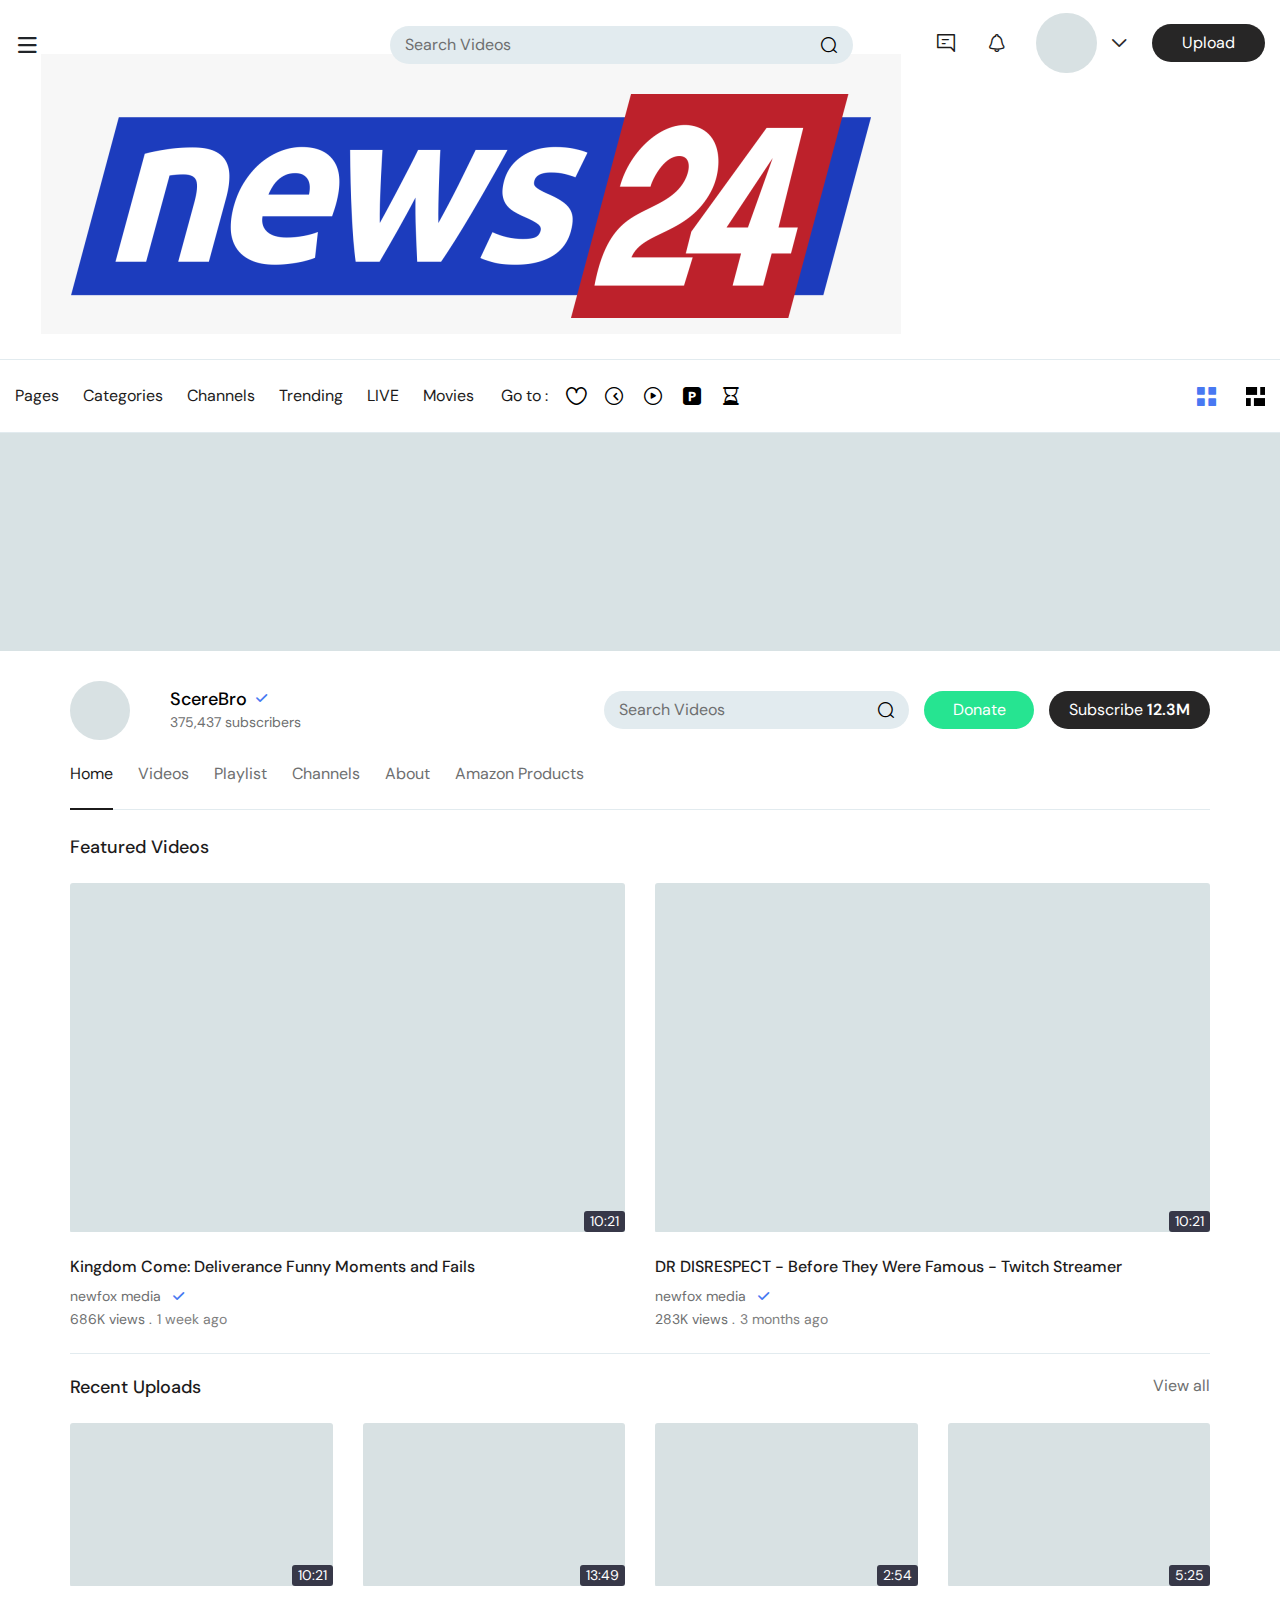
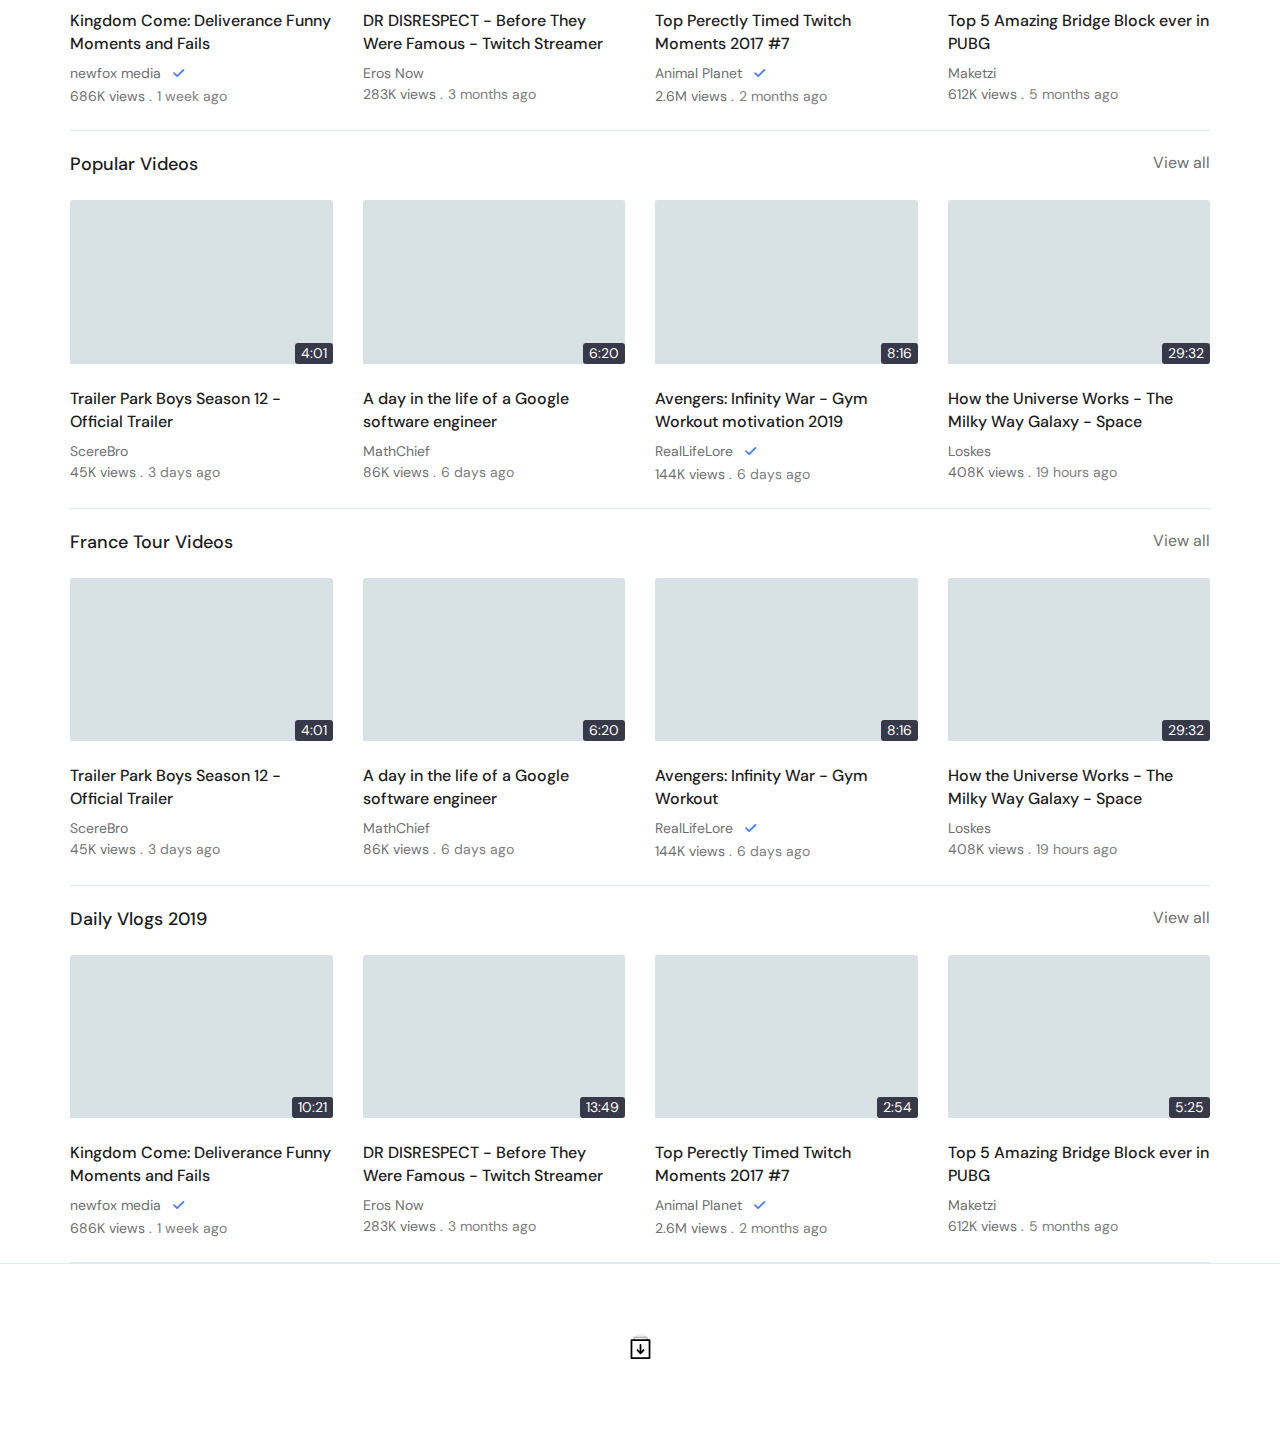
<file: Single_Channel_Home.html>
<!DOCTYPE html>
<html lang="en">
<head>
<meta charset="UTF-8">
<title>Oren Video Template</title>
<meta name="viewport" content="width=device-width, initial-scale=1.0">
<meta name="description" content="" />
<meta name="keywords" content="" />
<link rel="icon" href="images/Favicon.png">
<link rel="stylesheet" type="text/css" href="css/animate.css">
<link rel="stylesheet" type="text/css" href="css/bootstrap.min.css">
<link rel="stylesheet" type="text/css" href="css/fontello.css">
<link rel="stylesheet" type="text/css" href="css/fontello-codes.css">
<link rel="stylesheet" type="text/css" href="css/thumbs-embedded.css">
<link rel="stylesheet" type="text/css" href="css/style.css">
<link rel="stylesheet" type="text/css" href="css/responsive.css">
<link rel="stylesheet" type="text/css" href="css/color.css">
</head>
<body>

<div class="wrapper">


	<header>
		<div class="top_bar">
			<div class="container">
				<div class="top_header_content">
					<div class="menu_logo">
						<a href="#" title="" class="menu">
							<i class="icon-menu"></i>
						</a>
						<a href="index.html" title="" class="logo">
							<img src="images/logo.png" alt="">
						</a>
					</div><!--menu_logo end-->
					<div class="search_form">
						<form>
							<input type="text" name="search" placeholder="Search Videos">
							<button type="submit">
								<i class="icon-search"></i>
							</button>
						</form>
					</div><!--search_form end-->
					<ul class="controls-lv">
						<li>
							<a href="#" title=""><i class="icon-message"></i></a>
						</li>
						<li>
							<a href="#" title=""><i class="icon-notification"></i></a>
						</li>
						<li class="user-log">
							<div class="user-ac-img">
								<img src="images/resources/user-img.png" alt="">
							</div>
							<div class="account-menu">
								<h4>AZYRUSMAX <span class="usr-status">PRO</span></h4>
								<div class="sd_menu">
									<ul class="mm_menu">
										<li>
											<span>
												<i class="icon-user"></i>
											</span>
											<a href="#" title="">My Channel</a>
										</li>
										<li>
											<span>
												<i class="icon-paid_sub"></i>
											</span>
											<a href="#" title="">Paid subscriptions</a>
										</li>
										<li>
											<span>
												<i class="icon-settings"></i>
											</span>
											<a href="#" title="">Settings</a>
										</li>
										<li>
											<span>
												<i class="icon-logout"></i>
											</span>
											<a href="#" title="">Sign out</a>
										</li>
									</ul>
								</div><!--sd_menu end-->
								<div class="sd_menu scnd">
									<ul class="mm_menu">
										<li>
											<span>
												<i class="icon-light"></i>
											</span>
											<a href="#" title="">Dark Theme</a>
											<label class="switch">
												<input type="checkbox">
											  	<b class="slider round"></b>
											</label>
										</li>
										<li>
											<span>
												<i class="icon-language"></i>
											</span>
											<a href="#" title="">Language</a>
										</li>
										<li>
											<span>
												<i class="icon-feedback"></i>
											</span>
											<a href="#" title="">Send feedback</a>
										</li>
										<li>
											<span>
												<i class="icon-location"></i>
											</span>
											<a href="#" title="">India</a>
											<i class="icon-arrow_below"></i>
										</li>
									</ul>
								</div><!--sd_menu end-->
								<div class="restricted-mode">
									<h4>Restricted Mode</h4>
									<label class="switch">
										<input type="checkbox" checked>
									  	<span class="slider round"></span>
									</label>
									<div class="clearfix"></div>
								</div><!--restricted-more end-->
							</div>
						</li>
						<li>
							<a href="Upload_Video.html" title="" class="btn-default">Upload</a>
						</li>
					</ul><!--controls-lv end-->
					<div class="clearfix"></div>
				</div><!--top_header_content end-->
			</div>
		</div><!--header_content end-->
		<div class="btm_bar">
			<div class="container">
				<div class="btm_bar_content">
					<nav>
						<ul>
							<li><a href="#" title="">Pages</a>
								<div class="mega-menu">
									<ul>
										<li><a href="index.html" title="">Homepage</a></li>
										<li><a href="single_video_page.html" title="">Single Video Page</a></li>
										<li><a href="Single_Video_Simplified_Page.html" title="">Single Video Simplified Page</a></li>
										<li><a href="single_video_fullwidth_page.html" title="">Singel Video Full Width Page</a></li>
										<li><a href="single_video_playlist.html" title="">Single Video Playlist Page</a></li>
										<li><a href="Upload_Video.html" title="">Upload Video Page</a></li>
										<li><a href="Upload_Edit.html" title="">Upload Video Edit Page</a></li>
										<li><a href="Browse_Channels.html" title="">Browse channels page</a></li>
										<li><a href="Searched_Videos_Page.html" title="">Searched videos page</a></li>
									</ul>
									<ul>
										<li><a href="#" title="">Single channel <span class="icon-arrow_below"></span></a>
											<ul>
												<li><a href="Single_Channel_Home.html" title="">Single Channel Home page</a></li>
												<li><a href="Single_Channel_Videos.html" title="">Single Channel videos page</a></li>
												<li><a href="Single_Channel_Playlist.html" title="">single channel playlist page</a></li>
												<li><a href="Single_Channel_Channels.html" title="">single channel channels page</a></li>
												<li><a href="Single_Channel_About.html" title="">single channel about page</a></li>
												<li><a href="Single_Channel_Products.html" title="">single channel products page</a></li>	
											</ul>
										</li>
										<li><a href="History_Page.html" title="">History page</a></li>
										<li><a href="Browse_Categories.html" title="">Browse Categories Page</a></li>
										<li><a href="Updates_From_Subs.html" title="">Updates from subscription page</a></li>
										<li><a href="login.html" title="">login page</a></li>
										<li><a href="signup.html" title="">signup page</a></li>
										<li><a href="User_Account_Page.html" title="">User account page</a></li>
									</ul>
								</div>
								<div class="clearfix"></div>
							</li>
							<li><a href="Browse_Categories.html" title="">Categories</a></li>
							<li><a href="Browse_Channels.html" title="">Channels</a></li>
							<li><a href="#" title="">Trending</a></li>
							<li><a href="Single_Channel_Home.html" title="">LIVE</a></li>
							<li><a href="#" title="">Movies</a></li>
						</ul>
					</nav><!--navigation end-->
					<ul class="shr_links">
						<li>
							<h3>Go to : </h3>
						</li>
						<li>
							<button data-toggle="tooltip" data-placement="top" title="Like">
							  <i class="icon-like"></i>
							</button>
						</li>
						<li>
							<button data-toggle="tooltip" data-placement="top" title="Watch later">
							  <i class="icon-watch_later"></i>
							</button>
						</li>
						<li>
							<button data-toggle="tooltip" data-placement="top" title="Playlist">
							  <i class="icon-playlist"></i>
							</button>
						</li>
						<li>
							<button data-toggle="tooltip" data-placement="top" title="Purchased">
							  <i class="icon-purchased"></i>
							</button>
						</li>
						<li>
							<button data-toggle="tooltip" data-placement="top" title="History">
							  <i class="icon-history"></i>
							</button>
						</li>
					</ul><!--shr_links end-->
					<ul class="vid_thums">
						<li>
							<a class="active" href="#" title=""><i class="icon-grid"></i></a>
						</li>
						<li>
							<a href="#" title="">
								<svg xmlns="http://www.w3.org/2000/svg" xmlns:xlink="http://www.w3.org/1999/xlink" x="0px" y="0px"
									 viewBox="0 0 108 108" xml:space="preserve">
									<rect width="63" height="45"/>
									<rect x="81" width="27" height="45"/>
									<rect x="45" y="63" width="63" height="45"/>
									<rect y="63" width="27" height="45"/>
								</svg>
							</a>
						</li>
					</ul><!--vid_status end-->
					<div class="clearfix"></div>
				</div><!--btm_bar_content end-->
			</div>
		</div><!--btm_bar end-->
	</header><!--header end-->

	<div class="side_menu">
		<div class="form_dvv">
			<a href="#" title="" class="login_form_show">Sign in</a>
		</div>
		<div class="sd_menu">
			<ul class="mm_menu">
				<li>
					<span>
						<i class="icon-home"></i>
					</span>
					<a href="#" title="">Home</a>
				</li>
				<li>
					<span>
						<i class="icon-fire"></i>
					</span>
					<a href="#" title="">Trending</a>
				</li>
				<li>
					<span>
						<i class="icon-subscriptions"></i>
					</span>
					<a href="#" title="">Subscriptions</a>
				</li>
			</ul>
		</div><!--sd_menu end-->
		<div class="sd_menu">
			<h3>Library</h3>
			<ul class="mm_menu">
				<li>
					<span>
						<i class="icon-history"></i>
					</span>
					<a href="#" title="">History</a>
				</li>
				<li>
					<span>
						<i class="icon-watch_later"></i>
					</span>
					<a href="#" title="">Watch Later</a>
				</li>
				<li>
					<span>
						<i class="icon-purchased"></i>
					</span>
					<a href="#" title="">Purchases</a>
				</li>
				<li>
					<span>
						<i class="icon-like"></i>
					</span>
					<a href="#" title="">Liked Videos</a>
				</li>
				<li>
					<span>
						<i class="icon-play_list"></i>
					</span>
					<a href="#" title="">Playlist</a>
				</li>
			</ul>
		</div><!--sd_menu end-->
		<div class="sd_menu subs_lst">
			<h3>Subscriptions</h3>
			<ul class="mm_menu">
				<li>
					<span class="usr_name">
						<img src="images/resources/th1.png" alt="">
					</span>
					<a href="#" title="">Dr Disrespect</a>
					<small>3</small>
				</li>
				<li>
					<span class="usr_name">
						<img src="images/resources/th2.png" alt="">
					</span>
					<a href="#" title="">ASMR</a>
					<small>6</small>
				</li>
				<li>
					<span class="usr_name">
						<img src="images/resources/th3.png" alt="">
					</span>
					<a href="#" title="">Rivvrs</a>
					<small>2</small>
				</li>
				<li>
					<span class="usr_name">
						<img src="images/resources/th4.png" alt="">
					</span>
					<a href="#" title="">The Verge</a>
					<small>11</small>
				</li>
				<li>
					<span class="usr_name">
						<img src="images/resources/th5.png" alt="">
					</span>
					<a href="#" title="">Seeker</a>
					<small>3</small>
				</li>
				<li>
					<span class="usr_name">
						<img src="images/resources/sn.png" alt="">
					</span>
					<a href="#" title="">Music</a>
					<small>20</small>
				</li>
			</ul>
			<a href="#" title="" class="more-ch"><i class="icon-arrow_below"></i> Show 14 more</a>
		</div><!--sd_menu end-->
		<div class="sd_menu">
			<ul class="mm_menu">
				<li>
					<span>
						<i class="icon-settings"></i>
					</span>
					<a href="#" title="">Settings</a>
				</li>
				<li>
					<span>
						<i class="icon-flag"></i>
					</span>
					<a href="#" title="">Report history</a>
				</li>
				<li>
					<span>
						<i class="icon-logout"></i>
					</span>
					<a href="#" title="">Sign out</a>
				</li>
			</ul>
		</div><!--sd_menu end-->
		<div class="sd_menu m_linkz">
			<ul class="mm_menu">
				<li><a href="#">About</a></li>
				<li><a href="#">Community Rules </a></li>
				<li><a href="#">Privacy</a></li>
				<li><a href="#">Terms</a></li>
				<li><a href="#">Blogs</a></li>
				<li><a href="#">Contracts </a></li>
				<li><a href="#">Donate</a></li>
				<li><a href="#">FAQ</a></li>
			</ul>
			<span>azyrusthemes</span>
		</div><!--sd_menu end-->
		<div class="sd_menu bb-0">
			<ul class="social_links">
				<li>
					<a href="#" title="">
						<i class="icon-facebook-official"></i>
					</a>
				</li>
				<li>
					<a href="#" title="">
						<i class="icon-twitter"></i>
					</a>
				</li>
				<li>
					<a href="#" title="">
						<i class="icon-instagram"></i>
					</a>
				</li>
			</ul><!--social_links end-->
		</div><!--sd_menu end-->
		<div class="dd_menu"></div>
	</div><!--side_menu end-->


	<section class="channel-cover">
		<img src="images/resources/channel-banner.jpg" alt="">
	</section><!--channel-cover end-->

	<section class="videso_section">
		<div class="info-pr-sec">
			<div class="container">
				<div class="vcp_inf cr">
					<span class="vc_hd">
						<img src="images/resources/sn.png" alt="">
					</span>
					<div class="vc_info pr">
						<h4>ScereBro <span class="verify_ic"><i class="icon-tick"></i></span></h4>
						<span>375,437 subscribers</span>
					</div>
				</div><!--vcp_inf end-->
				<ul class="chan_cantrz">
					<li>
						<a href="#" title="" class="donate">Donate</a>
					</li>
					<li>
						<a href="#" title="" class="subscribe">Subscribe <strong>12.3M</strong></a>
					</li>
				</ul><!--chan_cantrz end-->
				<div class="search_form">
					<form>
						<input type="text" name="search" placeholder="Search Videos">
						<button type="submit">
							<i class="icon-search"></i>
						</button>
					</form>
				</div>
				<div class="clearfix"></div>
			</div>
		</div><!--info-pr-sec end-->
		<div class="history-lst tbY">
			<div class="container">
				<ul class="nav nav-tabs" id="myTab" role="tablist">
				  <li class="nav-item">
				    <a class="nav-link active" id="home_tab" data-toggle="tab" href="#home_vidz" role="tab" aria-controls="home_tab" aria-selected="true">Home</a>
				  </li>
				  <li class="nav-item">
				    <a class="nav-link" id="videos_taab" data-toggle="tab" href="#vvideo_tabz" role="tab" aria-controls="videos_taab" aria-selected="false">Videos </a>
				  </li>
				  <li class="nav-item">
				    <a class="nav-link" id="playlist-tab" data-toggle="tab" href="#playlist_tab" role="tab" aria-controls="playlist-tab" aria-selected="false">Playlist</a>
				  </li>
				  <li class="nav-item">
				    <a class="nav-link" id="channels-tab" data-toggle="tab" href="#channels_tab" role="tab" aria-controls="channels-tab" aria-selected="false">Channels</a>
				  </li>
				  <li class="nav-item">
				    <a class="nav-link" id="about-tab" data-toggle="tab" href="#about_tab" role="tab" aria-controls="about-tab" aria-selected="false">About</a>
				  </li>
				  <li class="nav-item">
				    <a class="nav-link" id="amazon-tab" data-toggle="tab" href="#amazong-tb" role="tab" aria-controls="amazon-tab" aria-selected="false">Amazon Products</a>
				  </li>
				</ul><!--nav-tabs end-->
				<div class="clearfix"></div>
			</div>
		</div><!--history-lst end-->
		<div class="tab-content p-0" id="myTabContent">
			<div class="tab-pane fade show active" id="home_vidz" role="tabpanel" aria-labelledby="home_tab">
				<div class="home_tb_details">
					<div class="viddz">
						<div class="container">
							<div class="ftz-vidz">
								<h3>Featured Videos</h3>
								<div class="row">
									<div class="col-lg-6 col-md-6 col-sm-6 col-12">
										<div class="videoo">
											<div class="vid_thumbainl">
												<a href="#" title="">
													<img src="images/resources/vid-medium.jpg" alt="">
													<span class="vid-time">10:21</span>
													<span class="watch_later">
														<i class="icon-watch_later_fill"></i>
													</span>
												</a>	
											</div><!--vid_thumbnail end-->
											<div class="video_info">
												<h3><a href="single_video_page.html" title="">Kingdom Come: Deliverance Funny Moments and Fails</a></h3>
												<h4><a href="Single_Channel_Videos.html" title="">newfox media</a> <span class="verify_ic"><i class="icon-tick"></i></span></h4>
												<span>686K views .<small class="posted_dt">1 week ago</small></span>
											</div>
										</div><!--videoo end-->
									</div>
									<div class="col-lg-6 col-md-6 col-sm-6 col-12">
										<div class="videoo">
											<div class="vid_thumbainl">
												<a href="#" title="">
													<img src="images/resources/vid-medium2.jpg" alt="">
													<span class="vid-time">10:21</span>
													<span class="watch_later">
														<i class="icon-watch_later_fill"></i>
													</span>
												</a>	
											</div><!--vid_thumbnail end-->
											<div class="video_info">
												<h3><a href="single_video_page.html" title="">DR DISRESPECT - Before They Were Famous - Twitch Streamer</a></h3>
												<h4><a href="Single_Channel_Videos.html" title="">newfox media</a> <span class="verify_ic"><i class="icon-tick"></i></span></h4>
												<span>283K views .<small class="posted_dt">3 months ago</small></span>
											</div>
										</div><!--videoo end-->
									</div>
								</div>
							</div><!--ftz-vidz end-->
						</div>
					</div><!--viddz end-->
					<div class="viddz">
						<div class="container">
							<div class="vidz_sec">
								<h3>Recent Uploads</h3>
								<a href="#" title="">View all</a>
								<div class="clearfix"></div>
								<div class="vidz_list">
									<div class="row">
										<div class="col-lg-3 col-md-3 col-sm-6 col-6 full_wdth">
											<div class="videoo">
												<div class="vid_thumbainl">
													<a href="#" title="">
														<img src="images/resources/vide1.png" alt="">
														<span class="vid-time">10:21</span>
														<span class="watch_later">
														<i class="icon-watch_later_fill"></i>
													</span>
													</a>	
												</div><!--vid_thumbnail end-->
												<div class="video_info">
													<h3><a href="single_video_page.html" title="">Kingdom Come: Deliverance Funny Moments and Fails</a></h3>
													<h4><a href="Single_Channel_Videos.html" title="">newfox media</a> <span class="verify_ic"><i class="icon-tick"></i></span></h4>
													<span>686K views .<small class="posted_dt">1 week ago</small></span>
												</div>
											</div><!--videoo end-->
										</div>
										<div class="col-lg-3 col-md-3 col-sm-6 col-6 full_wdth">
											<div class="videoo">
												<div class="vid_thumbainl">
													<a href="#" title="">
														<img src="images/resources/vide2.png" alt="">
														<span class="vid-time">13:49</span>
														<span class="watch_later">
															<i class="icon-watch_later_fill"></i>
														</span>
													</a>	
												</div><!--vid_thumbnail end-->
												<div class="video_info">
													<h3><a href="single_video_page.html" title="">DR DISRESPECT - Before They Were Famous - Twitch Streamer</a></h3>
													<h4><a href="Single_Channel_Videos.html" title="">Eros Now</a> </h4>
													<span>283K views .<small class="posted_dt">3 months ago</small></span>
												</div>
											</div><!--videoo end-->
										</div>
										<div class="col-lg-3 col-md-3 col-sm-6 col-6 full_wdth">
											<div class="videoo">
												<div class="vid_thumbainl">
													<a href="#" title="">
														<img src="images/resources/vide3.png" alt="">
														<span class="vid-time">2:54</span>
														<span class="watch_later">
															<i class="icon-watch_later_fill"></i>
														</span>
													</a>	
												</div><!--vid_thumbnail end-->
												<div class="video_info">
													<h3><a href="single_video_page.html" title="">Top Perectly Timed Twitch Moments 2017 #7</a></h3>
													<h4><a href="Single_Channel_Videos.html" title="">Animal Planet</a> <span class="verify_ic"><i class="icon-tick"></i></span></h4>
													<span>2.6M views .<small class="posted_dt">2 months ago</small></span>
												</div>
											</div><!--videoo end-->
										</div>
										<div class="col-lg-3 col-md-3 col-sm-6 col-6 full_wdth">
											<div class="videoo">
												<div class="vid_thumbainl">
													<a href="#" title="">
														<img src="images/resources/vide4.png" alt="">
														<span class="vid-time">5:25</span>
														<span class="watch_later">
															<i class="icon-watch_later_fill"></i>
														</span>
													</a>	
												</div><!--vid_thumbnail end-->
												<div class="video_info">
													<h3><a href="single_video_page.html" title="">Top 5 Amazing Bridge Block ever in PUBG</a></h3>
													<h4><a href="Single_Channel_Videos.html" title="">Maketzi</a> </h4>
													<span>612K views .<small class="posted_dt">5 months ago</small></span>
												</div>
											</div><!--videoo end-->
										</div>
									</div>
								</div><!--vidz_list end-->
							</div><!--vidz_videos end-->
						</div>
					</div><!--viddz end-->
					<div class="viddz">
						<div class="container">
							<div class="vidz_sec">
								<h3>Popular Videos</h3>
								<a href="#" title="">View all</a>
								<div class="clearfix"></div>
								<div class="vidz_list">
									<div class="row">
										<div class="col-lg-3 col-md-3 col-sm-6 col-6 full_wdth">
											<div class="videoo">
												<div class="vid_thumbainl">
													<a href="#" title="">
														<img src="images/resources/vide5.png" alt="">
														<span class="vid-time">4:01</span>
														<span class="watch_later">
															<i class="icon-watch_later_fill"></i>
														</span>
													</a>	
												</div><!--vid_thumbnail end-->
												<div class="video_info">
													<h3><a href="single_video_page.html" title="">Trailer Park Boys Season 12 - Official Trailer</a></h3>
													<h4><a href="Single_Channel_Videos.html" title="">ScereBro</a> </h4>
													<span>45K views .<small class="posted_dt">3 days ago</small></span>
												</div>
											</div><!--videoo end-->
										</div>
										<div class="col-lg-3 col-md-3 col-sm-6 col-6 full_wdth">
											<div class="videoo">
												<div class="vid_thumbainl">
													<a href="#" title="">
														<img src="images/resources/vide6.png" alt="">
														<span class="vid-time">6:20</span>
														<span class="watch_later">
															<i class="icon-watch_later_fill"></i>
														</span>
													</a>	
												</div><!--vid_thumbnail end-->
												<div class="video_info">
													<h3><a href="single_video_page.html" title="">A day in the life of a Google software engineer</a></h3>
													<h4><a href="Single_Channel_Videos.html" title="">MathChief</a> </h4>
													<span>86K views .<small class="posted_dt">6 days ago</small></span>
												</div>
											</div><!--videoo end-->
										</div>
										<div class="col-lg-3 col-md-3 col-sm-6 col-6 full_wdth">
											<div class="videoo">
												<div class="vid_thumbainl">
													<a href="#" title="">
														<img src="images/resources/vide7.png" alt="">
														<span class="vid-time">8:16</span>
														<span class="watch_later">
															<i class="icon-watch_later_fill"></i>
														</span>
													</a>	
												</div><!--vid_thumbnail end-->
												<div class="video_info">
													<h3><a href="single_video_page.html" title="">Avengers: Infinity War - Gym Workout motivation 2019</a></h3>
													<h4><a href="Single_Channel_Videos.html" title="">RealLifeLore</a> <span class="verify_ic"><i class="icon-tick"></i></span></h4>
													<span>144K views .<small class="posted_dt">6 days ago</small></span>
												</div>
											</div><!--videoo end-->
										</div>
										<div class="col-lg-3 col-md-3 col-sm-6 col-6 full_wdth">
											<div class="videoo">
												<div class="vid_thumbainl">
													<a href="#" title="">
														<img src="images/resources/vide8.png" alt="">
														<span class="vid-time">29:32</span>
														<span class="watch_later">
															<i class="icon-watch_later_fill"></i>
														</span>
													</a>	
												</div><!--vid_thumbnail end-->
												<div class="video_info">
													<h3><a href="single_video_page.html" title="">How the Universe Works - The Milky Way Galaxy - Space</a></h3>
													<h4><a href="Single_Channel_Videos.html" title="">Loskes</a></h4>
													<span>408K views .<small class="posted_dt">19 hours ago</small></span>
												</div>
											</div><!--videoo end-->
										</div>
									</div>
								</div><!--vidz_list end-->
							</div><!--vidz_videos end-->
						</div>
					</div><!--viddz end-->
					<div class="viddz">
						<div class="container">
							<div class="vidz_sec">
								<h3>France Tour Videos</h3>
								<a href="#" title="">View all</a>
								<div class="clearfix"></div>
								<div class="vidz_list">
									<div class="row">
										<div class="col-lg-3 col-md-3 col-sm-6 col-6 full_wdth">
											<div class="videoo">
												<div class="vid_thumbainl">
													<a href="#" title="">
														<img src="images/resources/vide9.png" alt="">
														<span class="vid-time">4:01</span>
														<span class="watch_later">
															<i class="icon-watch_later_fill"></i>
														</span>
													</a>	
												</div><!--vid_thumbnail end-->
												<div class="video_info">
													<h3><a href="single_video_page.html" title="">Trailer Park Boys Season 12 - Official Trailer</a></h3>
													<h4><a href="Single_Channel_Videos.html" title="">ScereBro</a> </h4>
													<span>45K views .<small class="posted_dt">3 days ago</small></span>
												</div>
											</div><!--videoo end-->
										</div>
										<div class="col-lg-3 col-md-3 col-sm-6 col-6 full_wdth">
											<div class="videoo">
												<div class="vid_thumbainl">
													<a href="#" title="">
														<img src="images/resources/vide10.png" alt="">
														<span class="vid-time">6:20</span>
														<span class="watch_later">
															<i class="icon-watch_later_fill"></i>
														</span>
													</a>	
												</div><!--vid_thumbnail end-->
												<div class="video_info">
													<h3><a href="single_video_page.html" title="">A day in the life of a Google software engineer</a></h3>
													<h4><a href="Single_Channel_Videos.html" title="">MathChief</a> </h4>
													<span>86K views .<small class="posted_dt">6 days ago</small></span>
												</div>
											</div><!--videoo end-->
										</div>
										<div class="col-lg-3 col-md-3 col-sm-6 col-6 full_wdth">
											<div class="videoo">
												<div class="vid_thumbainl">
													<a href="#" title="">
														<img src="images/resources/vide11.png" alt="">
														<span class="vid-time">8:16</span>
														<span class="watch_later">
															<i class="icon-watch_later_fill"></i>
														</span>
													</a>	
												</div><!--vid_thumbnail end-->
												<div class="video_info">
													<h3><a href="single_video_page.html" title="">Avengers: Infinity War - Gym Workout </a></h3>
													<h4><a href="Single_Channel_Videos.html" title="">RealLifeLore</a> <span class="verify_ic"><i class="icon-tick"></i></span></h4>
													<span>144K views .<small class="posted_dt">6 days ago</small></span>
												</div>
											</div><!--videoo end-->
										</div>
										<div class="col-lg-3 col-md-3 col-sm-6 col-6 full_wdth">
											<div class="videoo">
												<div class="vid_thumbainl">
													<a href="#" title="">
														<img src="images/resources/vide12.png" alt="">
														<span class="vid-time">29:32</span>
														<span class="watch_later">
															<i class="icon-watch_later_fill"></i>
														</span>
													</a>	
												</div><!--vid_thumbnail end-->
												<div class="video_info">
													<h3><a href="single_video_page.html" title="">How the Universe Works - The Milky Way Galaxy - Space</a></h3>
													<h4><a href="Single_Channel_Videos.html" title="">Loskes</a> </h4>
													<span>408K views .<small class="posted_dt">19 hours ago</small></span>
												</div>
											</div><!--videoo end-->
										</div>
									</div>
								</div><!--vidz_list end-->
							</div><!--vidz_videos end-->
						</div>
					</div><!--viddz end-->
					<div class="viddz">
						<div class="container">
							<div class="vidz_sec">
								<h3>Daily Vlogs 2019</h3>
								<a href="#" title="">View all</a>
								<div class="clearfix"></div>
								<div class="vidz_list">
									<div class="row">
										<div class="col-lg-3 col-md-3 col-sm-6 col-6 full_wdth">
											<div class="videoo">
												<div class="vid_thumbainl">
													<a href="#" title="">
														<img src="images/resources/vide13.png" alt="">
														<span class="vid-time">10:21</span>
														<span class="watch_later">
															<i class="icon-watch_later_fill"></i>
														</span>
													</a>	
												</div><!--vid_thumbnail end-->
												<div class="video_info">
													<h3><a href="single_video_page.html" title="">Kingdom Come: Deliverance Funny Moments and Fails</a></h3>
													<h4><a href="Single_Channel_Videos.html" title="">newfox media</a> <span class="verify_ic"><i class="icon-tick"></i></span></h4>
													<span>686K views .<small class="posted_dt">1 week ago</small></span>
												</div>
											</div><!--videoo end-->
										</div>
										<div class="col-lg-3 col-md-3 col-sm-6 col-6 full_wdth">
											<div class="videoo">
												<div class="vid_thumbainl">
													<a href="#" title="">
														<img src="images/resources/vide14.png" alt="">
														<span class="vid-time">13:49</span>
														<span class="watch_later">
															<i class="icon-watch_later_fill"></i>
														</span>
													</a>	
												</div><!--vid_thumbnail end-->
												<div class="video_info">
													<h3><a href="single_video_page.html" title="">DR DISRESPECT - Before They Were Famous - Twitch Streamer</a></h3>
													<h4><a href="Single_Channel_Videos.html" title="">Eros Now</a> </h4>
													<span>283K views .<small class="posted_dt">3 months ago</small></span>
												</div>
											</div><!--videoo end-->
										</div>
										<div class="col-lg-3 col-md-3 col-sm-6 col-6 full_wdth">
											<div class="videoo">
												<div class="vid_thumbainl">
													<a href="#" title="">
														<img src="images/resources/vide15.png" alt="">
														<span class="vid-time">2:54</span>
														<span class="watch_later">
															<i class="icon-watch_later_fill"></i>
														</span>
													</a>	
												</div><!--vid_thumbnail end-->
												<div class="video_info">
													<h3><a href="single_video_page.html" title="">Top Perectly Timed Twitch Moments 2017 #7</a></h3>
													<h4><a href="Single_Channel_Videos.html" title="">Animal Planet</a> <span class="verify_ic"><i class="icon-tick"></i></span></h4>
													<span>2.6M views .<small class="posted_dt">2 months ago</small></span>
												</div>
											</div><!--videoo end-->
										</div>
										<div class="col-lg-3 col-md-3 col-sm-6 col-6 full_wdth">
											<div class="videoo">
												<div class="vid_thumbainl">
													<a href="#" title="">
														<img src="images/resources/vide16.png" alt="">
														<span class="vid-time">5:25</span>
														<span class="watch_later">
															<i class="icon-watch_later_fill"></i>
														</span>
													</a>	
												</div><!--vid_thumbnail end-->
												<div class="video_info">
													<h3><a href="single_video_page.html" title="">Top 5 Amazing Bridge Block ever in PUBG</a></h3>
													<h4><a href="Single_Channel_Videos.html" title="">Maketzi</a> </h4>
													<span>612K views .<small class="posted_dt">5 months ago</small></span>
												</div>
											</div><!--videoo end-->
										</div>
									</div>
								</div><!--vidz_list end-->
							</div><!--vidz_videos end-->
						</div>
					</div><!--viddz end-->
				</div><!--home_tb_details end-->
			</div>
		  	<div class="tab-pane" id="vvideo_tabz" role="tabpanel" aria-labelledby="videos_taab">
		  		<div class="videso_tb_details">
		  			<div class="container">
			  			<div class="vidz_sec">
							<h3>Uploads</h3>
							<a href="#" title=""><i class="icon-sort_by"></i>Sort By</a>
							<div class="clearfix"></div>
							<div class="vidz_list">
								<div class="row">
									<div class="col-lg-3 col-md-3 col-sm-6 col-6 full_wdth">
										<div class="videoo">
											<div class="vid_thumbainl">
												<a href="#" title="">
													<img src="images/resources/vide1.png" alt="">
													<span class="vid-time">10:21</span>
													<span class="watch_later">
														<i class="icon-watch_later_fill"></i>
													</span>
												</a>	
											</div><!--vid_thumbnail end-->
											<div class="video_info">
												<h3><a href="single_video_page.html" title="">Kingdom Come: Deliverance Funny Moments and Fails</a></h3>
												<h4><a href="#" title="">newfox media</a> <span class="verify_ic"><i class="icon-tick"></i></span></h4>
												<span>686K views .<small class="posted_dt">1 week ago</small></span>
											</div>
										</div><!--videoo end-->
									</div>
									<div class="col-lg-3 col-md-3 col-sm-6 col-6 full_wdth">
										<div class="videoo">
											<div class="vid_thumbainl">
												<a href="#" title="">
													<img src="images/resources/vide2.png" alt="">
													<span class="vid-time">13:49</span>
													<span class="watch_later">
														<i class="icon-watch_later_fill"></i>
													</span>
												</a>	
											</div><!--vid_thumbnail end-->
											<div class="video_info">
												<h3><a href="single_video_page.html" title="">DR DISRESPECT - Before They Were Famous - Twitch Streamer</a></h3>
												<h4><a href="#" title="">Eros Now</a> </h4>
												<span>283K views .<small class="posted_dt">3 months ago</small></span>
											</div>
										</div><!--videoo end-->
									</div>
									<div class="col-lg-3 col-md-3 col-sm-6 col-6 full_wdth">
										<div class="videoo">
											<div class="vid_thumbainl">
												<a href="#" title="">
													<img src="images/resources/vide3.png" alt="">
													<span class="vid-time">2:54</span>
													<span class="watch_later">
														<i class="icon-watch_later_fill"></i>
													</span>
												</a>	
											</div><!--vid_thumbnail end-->
											<div class="video_info">
												<h3><a href="single_video_page.html" title="">Top Perectly Timed Twitch Moments 2017 #7</a></h3>
												<h4><a href="#" title="">Animal Planet</a> <span class="verify_ic"><i class="icon-tick"></i></span></h4>
												<span>2.6M views .<small class="posted_dt">2 months ago</small></span>
											</div>
										</div><!--videoo end-->
									</div>
									<div class="col-lg-3 col-md-3 col-sm-6 col-6 full_wdth">
										<div class="videoo">
											<div class="vid_thumbainl">
												<a href="#" title="">
													<img src="images/resources/vide4.png" alt="">
													<span class="vid-time">5:25</span>
													<span class="watch_later">
														<i class="icon-watch_later_fill"></i>
													</span>
												</a>	
											</div><!--vid_thumbnail end-->
											<div class="video_info">
												<h3><a href="single_video_page.html" title="">Top 5 Amazing Bridge Block ever in PUBG</a></h3>
												<h4><a href="#" title="">Maketzi</a> </h4>
												<span>612K views .<small class="posted_dt">5 months ago</small></span>
											</div>
										</div><!--videoo end-->
									</div>
									<div class="col-lg-3 col-md-3 col-sm-6 col-6 full_wdth">
										<div class="videoo">
											<div class="vid_thumbainl">
												<a href="#" title="">
													<img src="images/resources/vide5.png" alt="">
													<span class="vid-time">4:01</span>
													<span class="watch_later">
														<i class="icon-watch_later_fill"></i>
													</span>
												</a>	
											</div><!--vid_thumbnail end-->
											<div class="video_info">
												<h3><a href="single_video_page.html" title="">Trailer Park Boys Season 12 - Official Trailer</a></h3>
												<h4><a href="#" title="">ScereBro</a> </h4>
												<span>45K views .<small class="posted_dt">3 days ago</small></span>
											</div>
										</div><!--videoo end-->
									</div>
									<div class="col-lg-3 col-md-3 col-sm-6 col-6 full_wdth">
										<div class="videoo">
											<div class="vid_thumbainl">
												<a href="#" title="">
													<img src="images/resources/vide6.png" alt="">
													<span class="vid-time">6:20</span>
													<span class="watch_later">
														<i class="icon-watch_later_fill"></i>
													</span>
												</a>	
											</div><!--vid_thumbnail end-->
											<div class="video_info">
												<h3><a href="single_video_page.html" title="">A day in the life of a Google software engineer</a></h3>
												<h4><a href="#" title="">MathChief</a> </h4>
												<span>86K views .<small class="posted_dt">6 days ago</small></span>
											</div>
										</div><!--videoo end-->
									</div>
									<div class="col-lg-3 col-md-3 col-sm-6 col-6 full_wdth">
										<div class="videoo">
											<div class="vid_thumbainl">
												<a href="#" title="">
													<img src="images/resources/vide7.png" alt="">
													<span class="vid-time">8:16</span>
													<span class="watch_later">
														<i class="icon-watch_later_fill"></i>
													</span>
												</a>	
											</div><!--vid_thumbnail end-->
											<div class="video_info">
												<h3><a href="single_video_page.html" title="">Avengers: Infinity War - Gym Workout motivation 2019</a></h3>
												<h4><a href="#" title="">RealLifeLore</a> <span class="verify_ic"><i class="icon-tick"></i></span></h4>
												<span>144K views .<small class="posted_dt">6 days ago</small></span>
											</div>
										</div><!--videoo end-->
									</div>
									<div class="col-lg-3 col-md-3 col-sm-6 col-6 full_wdth">
										<div class="videoo">
											<div class="vid_thumbainl">
												<a href="#" title="">
													<img src="images/resources/vide8.png" alt="">
													<span class="vid-time">29:32</span>
													<span class="watch_later">
														<i class="icon-watch_later_fill"></i>
													</span>
												</a>	
											</div><!--vid_thumbnail end-->
											<div class="video_info">
												<h3><a href="single_video_page.html" title="">How the Universe Works - The Milky Way Galaxy - Space</a></h3>
												<h4><a href="#" title="">Loskes</a></h4>
												<span>408K views .<small class="posted_dt">19 hours ago</small></span>
											</div>
										</div><!--videoo end-->
									</div>
									<div class="col-lg-3 col-md-3 col-sm-6 col-6 full_wdth">
										<div class="videoo">
											<div class="vid_thumbainl">
												<a href="#" title="">
													<img src="images/resources/vide9.png" alt="">
													<span class="vid-time">4:01</span>
													<span class="watch_later">
														<i class="icon-watch_later_fill"></i>
													</span>
												</a>	
											</div><!--vid_thumbnail end-->
											<div class="video_info">
												<h3><a href="single_video_page.html" title="">Trailer Park Boys Season 12 - Official Trailer</a></h3>
												<h4><a href="#" title="">ScereBro</a> </h4>
												<span>45K views .<small class="posted_dt">3 days ago</small></span>
											</div>
										</div><!--videoo end-->
									</div>
									<div class="col-lg-3 col-md-3 col-sm-6 col-6 full_wdth">
										<div class="videoo">
											<div class="vid_thumbainl">
												<a href="#" title="">
													<img src="images/resources/vide10.png" alt="">
													<span class="vid-time">6:20</span>
													<span class="watch_later">
														<i class="icon-watch_later_fill"></i>
													</span>
												</a>	
											</div><!--vid_thumbnail end-->
											<div class="video_info">
												<h3><a href="single_video_page.html" title="">A day in the life of a Google software engineer</a></h3>
												<h4><a href="#" title="">MathChief</a> </h4>
												<span>86K views .<small class="posted_dt">6 days ago</small></span>
											</div>
										</div><!--videoo end-->
									</div>
									<div class="col-lg-3 col-md-3 col-sm-6 col-6 full_wdth">
										<div class="videoo">
											<div class="vid_thumbainl">
												<a href="#" title="">
													<img src="images/resources/vide11.png" alt="">
													<span class="vid-time">8:16</span>
													<span class="watch_later">
														<i class="icon-watch_later_fill"></i>
													</span>
												</a>	
											</div><!--vid_thumbnail end-->
											<div class="video_info">
												<h3><a href="single_video_page.html" title="">Avengers: Infinity War - Gym Workout </a></h3>
												<h4><a href="#" title="">RealLifeLore</a> <span class="verify_ic"><i class="icon-tick"></i></span></h4>
												<span>144K views .<small class="posted_dt">6 days ago</small></span>
											</div>
										</div><!--videoo end-->
									</div>
									<div class="col-lg-3 col-md-3 col-sm-6 col-6 full_wdth">
										<div class="videoo">
											<div class="vid_thumbainl">
												<a href="#" title="">
													<img src="images/resources/vide12.png" alt="">
													<span class="vid-time">29:32</span>
													<span class="watch_later">
														<i class="icon-watch_later_fill"></i>
													</span>
												</a>	
											</div><!--vid_thumbnail end-->
											<div class="video_info">
												<h3><a href="single_video_page.html" title="">How the Universe Works - The Milky Way Galaxy - Space</a></h3>
												<h4><a href="#" title="">Loskes</a> </h4>
												<span>408K views .<small class="posted_dt">19 hours ago</small></span>
											</div>
										</div><!--videoo end-->
									</div>
									<div class="col-lg-3 col-md-3 col-sm-6 col-6 full_wdth">
										<div class="videoo">
											<div class="vid_thumbainl">
												<a href="#" title="">
													<img src="images/resources/vide13.png" alt="">
													<span class="vid-time">10:21</span>
													<span class="watch_later">
														<i class="icon-watch_later_fill"></i>
													</span>
												</a>	
											</div><!--vid_thumbnail end-->
											<div class="video_info">
												<h3><a href="single_video_page.html" title="">Kingdom Come: Deliverance Funny Moments and Fails</a></h3>
												<h4><a href="#" title="">newfox media</a> <span class="verify_ic"><i class="icon-tick"></i></span></h4>
												<span>686K views .<small class="posted_dt">1 week ago</small></span>
											</div>
										</div><!--videoo end-->
									</div>
									<div class="col-lg-3 col-md-3 col-sm-6 col-6 full_wdth">
										<div class="videoo">
											<div class="vid_thumbainl">
												<a href="#" title="">
													<img src="images/resources/vide14.png" alt="">
													<span class="vid-time">13:49</span>
													<span class="watch_later">
														<i class="icon-watch_later_fill"></i>
													</span>
												</a>	
											</div><!--vid_thumbnail end-->
											<div class="video_info">
												<h3><a href="single_video_page.html" title="">DR DISRESPECT - Before They Were Famous - Twitch Streamer</a></h3>
												<h4><a href="#" title="">Eros Now</a> </h4>
												<span>283K views .<small class="posted_dt">3 months ago</small></span>
											</div>
										</div><!--videoo end-->
									</div>
									<div class="col-lg-3 col-md-3 col-sm-6 col-6 full_wdth">
										<div class="videoo">
											<div class="vid_thumbainl">
												<a href="#" title="">
													<img src="images/resources/vide15.png" alt="">
													<span class="vid-time">2:54</span>
													<span class="watch_later">
														<i class="icon-watch_later_fill"></i>
													</span>
												</a>	
											</div><!--vid_thumbnail end-->
											<div class="video_info">
												<h3><a href="single_video_page.html" title="">Top Perectly Timed Twitch Moments 2017 #7</a></h3>
												<h4><a href="#" title="">Animal Planet</a> <span class="verify_ic"><i class="icon-tick"></i></span></h4>
												<span>2.6M views .<small class="posted_dt">2 months ago</small></span>
											</div>
										</div><!--videoo end-->
									</div>
									<div class="col-lg-3 col-md-3 col-sm-6 col-6 full_wdth">
										<div class="videoo">
											<div class="vid_thumbainl">
												<a href="#" title="">
													<img src="images/resources/vide16.png" alt="">
													<span class="vid-time">5:25</span>
													<span class="watch_later">
														<i class="icon-watch_later_fill"></i>
													</span>
												</a>	
											</div><!--vid_thumbnail end-->
											<div class="video_info">
												<h3><a href="single_video_page.html" title="">Top 5 Amazing Bridge Block ever in PUBG</a></h3>
												<h4><a href="#" title="">Maketzi</a> </h4>
												<span>612K views .<small class="posted_dt">5 months ago</small></span>
											</div>
										</div><!--videoo end-->
									</div>
									<div class="col-lg-3 col-md-3 col-sm-6 col-6 full_wdth">
										<div class="videoo">
											<div class="vid_thumbainl">
												<a href="#" title="">
													<img src="images/resources/vide17.png" alt="">
													<span class="vid-time">4:01</span>
													<span class="watch_later">
														<i class="icon-watch_later_fill"></i>
													</span>
												</a>	
											</div><!--vid_thumbnail end-->
											<div class="video_info">
												<h3><a href="single_video_page.html" title="">Trailer Park Boys Season 12 - Official Trailer</a></h3>
												<h4><a href="#" title="">ScereBro</a> </h4>
												<span>45K views .<small class="posted_dt">3 days ago</small></span>
											</div>
										</div><!--videoo end-->
									</div>
									<div class="col-lg-3 col-md-3 col-sm-6 col-6 full_wdth">
										<div class="videoo">
											<div class="vid_thumbainl">
												<a href="#" title="">
													<img src="images/resources/vide18.png" alt="">
													<span class="vid-time">6:20</span>
													<span class="watch_later">
														<i class="icon-watch_later_fill"></i>
													</span>
												</a>	
											</div><!--vid_thumbnail end-->
											<div class="video_info">
												<h3><a href="single_video_page.html" title="">A day in the life of a Google software engineer</a></h3>
												<h4><a href="#" title="">MathChief</a> </h4>
												<span>86K views .<small class="posted_dt">6 days ago</small></span>
											</div>
										</div><!--videoo end-->
									</div>
									<div class="col-lg-3 col-md-3 col-sm-6 col-6 full_wdth">
										<div class="videoo">
											<div class="vid_thumbainl">
												<a href="#" title="">
													<img src="images/resources/vide19.png" alt="">
													<span class="vid-time">8:16</span>
													<span class="watch_later">
														<i class="icon-watch_later_fill"></i>
													</span>
												</a>	
											</div><!--vid_thumbnail end-->
											<div class="video_info">
												<h3><a href="single_video_page.html" title="">Avengers: Infinity War - Gym Workout motivation 2019</a></h3>
												<h4><a href="#" title="">RealLifeLore</a> <span class="verify_ic"><i class="icon-tick"></i></span></h4>
												<span>144K views .<small class="posted_dt">6 days ago</small></span>
											</div>
										</div><!--videoo end-->
									</div>
									<div class="col-lg-3 col-md-3 col-sm-6 col-6 full_wdth">
										<div class="videoo">
											<div class="vid_thumbainl">
												<a href="#" title="">
													<img src="images/resources/vide20.png" alt="">
													<span class="vid-time">29:32</span>
													<span class="watch_later">
														<i class="icon-watch_later_fill"></i>
													</span>
												</a>	
											</div><!--vid_thumbnail end-->
											<div class="video_info">
												<h3><a href="single_video_page.html" title="">How the Universe Works - The Milky Way Galaxy - Space</a></h3>
												<h4><a href="#" title="">Loskes</a></h4>
												<span>408K views .<small class="posted_dt">19 hours ago</small></span>
											</div>
										</div><!--videoo end-->
									</div>
									<div class="col-lg-3 col-md-3 col-sm-6 col-6 full_wdth">
										<div class="videoo">
											<div class="vid_thumbainl">
												<a href="#" title="">
													<img src="images/resources/vide8.png" alt="">
													<span class="vid-time">29:32</span>
													<span class="watch_later">
														<i class="icon-watch_later_fill"></i>
													</span>
												</a>	
											</div><!--vid_thumbnail end-->
											<div class="video_info">
												<h3><a href="single_video_page.html" title="">How the Universe Works - The Milky Way Galaxy - Space</a></h3>
												<h4><a href="#" title="">Loskes</a></h4>
												<span>408K views .<small class="posted_dt">19 hours ago</small></span>
											</div>
										</div><!--videoo end-->
									</div>
									<div class="col-lg-3 col-md-3 col-sm-6 col-6 full_wdth">
										<div class="videoo">
											<div class="vid_thumbainl">
												<a href="#" title="">
													<img src="images/resources/vide9.png" alt="">
													<span class="vid-time">4:01</span>
													<span class="watch_later">
														<i class="icon-watch_later_fill"></i>
													</span>
												</a>	
											</div><!--vid_thumbnail end-->
											<div class="video_info">
												<h3><a href="single_video_page.html" title="">Trailer Park Boys Season 12 - Official Trailer</a></h3>
												<h4><a href="#" title="">ScereBro</a> </h4>
												<span>45K views .<small class="posted_dt">3 days ago</small></span>
											</div>
										</div><!--videoo end-->
									</div>
									<div class="col-lg-3 col-md-3 col-sm-6 col-6 full_wdth">
										<div class="videoo">
											<div class="vid_thumbainl">
												<a href="#" title="">
													<img src="images/resources/vide10.png" alt="">
													<span class="vid-time">6:20</span>
													<span class="watch_later">
														<i class="icon-watch_later_fill"></i>
													</span>
												</a>	
											</div><!--vid_thumbnail end-->
											<div class="video_info">
												<h3><a href="single_video_page.html" title="">A day in the life of a Google software engineer</a></h3>
												<h4><a href="#" title="">MathChief</a> </h4>
												<span>86K views .<small class="posted_dt">6 days ago</small></span>
											</div>
										</div><!--videoo end-->
									</div>
									<div class="col-lg-3 col-md-3 col-sm-6 col-6 full_wdth">
										<div class="videoo">
											<div class="vid_thumbainl">
												<a href="#" title="">
													<img src="images/resources/vide11.png" alt="">
													<span class="vid-time">8:16</span>
													<span class="watch_later">
														<i class="icon-watch_later_fill"></i>
													</span>
												</a>	
											</div><!--vid_thumbnail end-->
											<div class="video_info">
												<h3><a href="single_video_page.html" title="">Avengers: Infinity War - Gym Workout </a></h3>
												<h4><a href="#" title="">RealLifeLore</a> <span class="verify_ic"><i class="icon-tick"></i></span></h4>
												<span>144K views .<small class="posted_dt">6 days ago</small></span>
											</div>
										</div><!--videoo end-->
									</div>
								</div>
							</div><!--vidz_list end-->
						</div><!--vidz_videos end-->
					</div>
		  		</div><!--videso_tb_details end-->
		  	</div>
		  	<div class="tab-pane fade" id="playlist_tab" role="tabpanel" aria-labelledby="playlist-tab">
		  		<div class="playlist_tab">
		  			<div class="viddz">
						<div class="container">
							<div class="vidz_sec">
								<h3>SNL Season 43 Episode 15 Sterling K. Brown - 21</h3>
								<a href="#" title="">View all</a>
								<div class="clearfix"></div>
								<div class="vidz_list">
									<div class="row">
										<div class="col-lg-3 col-md-3 col-sm-6 col-6 full_wdth">
											<div class="videoo">
												<div class="vid_thumbainl">
													<a href="#" title="">
														<img src="images/resources/vide1.png" alt="">
														<span class="vid-time">10:21</span>
														<span class="watch_later">
															<i class="icon-watch_later_fill"></i>
														</span>
													</a>	
												</div><!--vid_thumbnail end-->
												<div class="video_info">
													<h3><a href="single_video_page.html" title="">Kingdom Come: Deliverance Funny Moments and Fails</a></h3>
													<h4><a href="#" title="">newfox media</a> <span class="verify_ic"><i class="icon-tick"></i></span></h4>
													<span>686K views .<small class="posted_dt">1 week ago</small></span>
												</div>
											</div><!--videoo end-->
										</div>
										<div class="col-lg-3 col-md-3 col-sm-6 col-6 full_wdth">
											<div class="videoo">
												<div class="vid_thumbainl">
													<a href="#" title="">
														<img src="images/resources/vide2.png" alt="">
														<span class="vid-time">13:49</span>
														<span class="watch_later">
															<i class="icon-watch_later_fill"></i>
														</span>
													</a>	
												</div><!--vid_thumbnail end-->
												<div class="video_info">
													<h3><a href="single_video_page.html" title="">DR DISRESPECT - Before They Were Famous - Twitch Streamer</a></h3>
													<h4><a href="#" title="">Eros Now</a> </h4>
													<span>283K views .<small class="posted_dt">3 months ago</small></span>
												</div>
											</div><!--videoo end-->
										</div>
										<div class="col-lg-3 col-md-3 col-sm-6 col-6 full_wdth">
											<div class="videoo">
												<div class="vid_thumbainl">
													<a href="#" title="">
														<img src="images/resources/vide3.png" alt="">
														<span class="vid-time">2:54</span>
														<span class="watch_later">
															<i class="icon-watch_later_fill"></i>
														</span>
													</a>	
												</div><!--vid_thumbnail end-->
												<div class="video_info">
													<h3><a href="single_video_page.html" title="">Top Perectly Timed Twitch Moments 2017 #7</a></h3>
													<h4><a href="#" title="">Animal Planet</a> <span class="verify_ic"><i class="icon-tick"></i></span></h4>
													<span>2.6M views .<small class="posted_dt">2 months ago</small></span>
												</div>
											</div><!--videoo end-->
										</div>
										<div class="col-lg-3 col-md-3 col-sm-6 col-6 full_wdth">
											<div class="videoo">
												<div class="vid_thumbainl">
													<a href="#" title="">
														<img src="images/resources/vide4.png" alt="">
														<span class="vid-time">5:25</span>
														<span class="watch_later">
															<i class="icon-watch_later_fill"></i>
														</span>
													</a>	
												</div><!--vid_thumbnail end-->
												<div class="video_info">
													<h3><a href="single_video_page.html" title="">Top 5 Amazing Bridge Block ever in PUBG</a></h3>
													<h4><a href="#" title="">Maketzi</a> </h4>
													<span>612K views .<small class="posted_dt">5 months ago</small></span>
												</div>
											</div><!--videoo end-->
										</div>
									</div>
								</div><!--vidz_list end-->
							</div><!--vidz_videos end-->
						</div>
					</div><!--viddz end-->
					<div class="viddz">
						<div class="container">
							<div class="vidz_sec">
								<h3>Cut for Time: Star Warriors - SNL - 30</h3>
								<a href="#" title="">View all</a>
								<div class="clearfix"></div>
								<div class="vidz_list">
									<div class="row">
										<div class="col-lg-3 col-md-3 col-sm-6 col-6 full_wdth">
											<div class="videoo">
												<div class="vid_thumbainl">
													<a href="#" title="">
														<img src="images/resources/vide5.png" alt="">
														<span class="vid-time">4:01</span>
														<span class="watch_later">
															<i class="icon-watch_later_fill"></i>
														</span>
													</a>	
												</div><!--vid_thumbnail end-->
												<div class="video_info">
													<h3><a href="single_video_page.html" title="">Trailer Park Boys Season 12 - Official Trailer</a></h3>
													<h4><a href="#" title="">ScereBro</a> </h4>
													<span>45K views .<small class="posted_dt">3 days ago</small></span>
												</div>
											</div><!--videoo end-->
										</div>
										<div class="col-lg-3 col-md-3 col-sm-6 col-6 full_wdth">
											<div class="videoo">
												<div class="vid_thumbainl">
													<a href="#" title="">
														<img src="images/resources/vide6.png" alt="">
														<span class="vid-time">6:20</span>
														<span class="watch_later">
															<i class="icon-watch_later_fill"></i>
														</span>
													</a>	
												</div><!--vid_thumbnail end-->
												<div class="video_info">
													<h3><a href="single_video_page.html" title="">A day in the life of a Google software engineer</a></h3>
													<h4><a href="#" title="">MathChief</a> </h4>
													<span>86K views .<small class="posted_dt">6 days ago</small></span>
												</div>
											</div><!--videoo end-->
										</div>
										<div class="col-lg-3 col-md-3 col-sm-6 col-6 full_wdth">
											<div class="videoo">
												<div class="vid_thumbainl">
													<a href="#" title="">
														<img src="images/resources/vide7.png" alt="">
														<span class="vid-time">8:16</span>
														<span class="watch_later">
															<i class="icon-watch_later_fill"></i>
														</span>
													</a>	
												</div><!--vid_thumbnail end-->
												<div class="video_info">
													<h3><a href="single_video_page.html" title="">Avengers: Infinity War - Gym Workout motivation 2019</a></h3>
													<h4><a href="#" title="">RealLifeLore</a> <span class="verify_ic"><i class="icon-tick"></i></span></h4>
													<span>144K views .<small class="posted_dt">6 days ago</small></span>
												</div>
											</div><!--videoo end-->
										</div>
										<div class="col-lg-3 col-md-3 col-sm-6 col-6 full_wdth">
											<div class="videoo">
												<div class="vid_thumbainl">
													<a href="#" title="">
														<img src="images/resources/vide8.png" alt="">
														<span class="vid-time">29:32</span>
														<span class="watch_later">
															<i class="icon-watch_later_fill"></i>
														</span>
													</a>	
												</div><!--vid_thumbnail end-->
												<div class="video_info">
													<h3><a href="single_video_page.html" title="">How the Universe Works - The Milky Way Galaxy - Space</a></h3>
													<h4><a href="#" title="">Loskes</a></h4>
													<span>408K views .<small class="posted_dt">19 hours ago</small></span>
												</div>
											</div><!--videoo end-->
										</div>
									</div>
								</div><!--vidz_list end-->
							</div><!--vidz_videos end-->
						</div>
					</div><!--viddz end-->
					<div class="viddz">
						<div class="container">
							<div class="vidz_sec">
								<h3>Natalie Portman is Back - 6</h3>
								<a href="#" title="">View all</a>
								<div class="clearfix"></div>
								<div class="vidz_list">
									<div class="row">
										<div class="col-lg-3 col-md-3 col-sm-6 col-6 full_wdth">
											<div class="videoo">
												<div class="vid_thumbainl">
													<a href="#" title="">
														<img src="images/resources/vide9.png" alt="">
														<span class="vid-time">4:01</span>
														<span class="watch_later">
															<i class="icon-watch_later_fill"></i>
														</span>
													</a>	
												</div><!--vid_thumbnail end-->
												<div class="video_info">
													<h3><a href="single_video_page.html" title="">Trailer Park Boys Season 12 - Official Trailer</a></h3>
													<h4><a href="#" title="">ScereBro</a> </h4>
													<span>45K views .<small class="posted_dt">3 days ago</small></span>
												</div>
											</div><!--videoo end-->
										</div>
										<div class="col-lg-3 col-md-3 col-sm-6 col-6 full_wdth">
											<div class="videoo">
												<div class="vid_thumbainl">
													<a href="#" title="">
														<img src="images/resources/vide10.png" alt="">
														<span class="vid-time">6:20</span>
														<span class="watch_later">
															<i class="icon-watch_later_fill"></i>
														</span>
													</a>	
												</div><!--vid_thumbnail end-->
												<div class="video_info">
													<h3><a href="single_video_page.html" title="">A day in the life of a Google software engineer</a></h3>
													<h4><a href="#" title="">MathChief</a> </h4>
													<span>86K views .<small class="posted_dt">6 days ago</small></span>
												</div>
											</div><!--videoo end-->
										</div>
										<div class="col-lg-3 col-md-3 col-sm-6 col-6 full_wdth">
											<div class="videoo">
												<div class="vid_thumbainl">
													<a href="#" title="">
														<img src="images/resources/vide11.png" alt="">
														<span class="vid-time">8:16</span>
														<span class="watch_later">
															<i class="icon-watch_later_fill"></i>
														</span>
													</a>	
												</div><!--vid_thumbnail end-->
												<div class="video_info">
													<h3><a href="single_video_page.html" title="">Avengers: Infinity War - Gym Workout </a></h3>
													<h4><a href="#" title="">RealLifeLore</a> <span class="verify_ic"><i class="icon-tick"></i></span></h4>
													<span>144K views .<small class="posted_dt">6 days ago</small></span>
												</div>
											</div><!--videoo end-->
										</div>
										<div class="col-lg-3 col-md-3 col-sm-6 col-6 full_wdth">
											<div class="videoo">
												<div class="vid_thumbainl">
													<a href="#" title="">
														<img src="images/resources/vide12.png" alt="">
														<span class="vid-time">29:32</span>
														<span class="watch_later">
															<i class="icon-watch_later_fill"></i>
														</span>
													</a>	
												</div><!--vid_thumbnail end-->
												<div class="video_info">
													<h3><a href="single_video_page.html" title="">How the Universe Works - The Milky Way Galaxy - Space</a></h3>
													<h4><a href="#" title="">Loskes</a> </h4>
													<span>408K views .<small class="posted_dt">19 hours ago</small></span>
												</div>
											</div><!--videoo end-->
										</div>
									</div>
								</div><!--vidz_list end-->
							</div><!--vidz_videos end-->
						</div>
					</div><!--viddz end-->
					<div class="viddz">
						<div class="container">
							<div class="vidz_sec">
								<h3>SNL Season 43 Episode 12 Will Ferrell - 37</h3>
								<a href="#" title="">View all</a>
								<div class="clearfix"></div>
								<div class="vidz_list">
									<div class="row">
										<div class="col-lg-3 col-md-3 col-sm-6 col-6 full_wdth">
											<div class="videoo">
												<div class="vid_thumbainl">
													<a href="#" title="">
														<img src="images/resources/vide1.png" alt="">
														<span class="vid-time">10:21</span>
														<span class="watch_later">
															<i class="icon-watch_later_fill"></i>
														</span>
													</a>	
												</div><!--vid_thumbnail end-->
												<div class="video_info">
													<h3><a href="single_video_page.html" title="">Kingdom Come: Deliverance Funny Moments and Fails</a></h3>
													<h4><a href="#" title="">newfox media</a> <span class="verify_ic"><i class="icon-tick"></i></span></h4>
													<span>686K views .<small class="posted_dt">1 week ago</small></span>
												</div>
											</div><!--videoo end-->
										</div>
										<div class="col-lg-3 col-md-3 col-sm-6 col-6 full_wdth">
											<div class="videoo">
												<div class="vid_thumbainl">
													<a href="#" title="">
														<img src="images/resources/vide2.png" alt="">
														<span class="vid-time">13:49</span>
														<span class="watch_later">
															<i class="icon-watch_later_fill"></i>
														</span>
													</a>	
												</div><!--vid_thumbnail end-->
												<div class="video_info">
													<h3><a href="single_video_page.html" title="">DR DISRESPECT - Before They Were Famous - Twitch Streamer</a></h3>
													<h4><a href="#" title="">Eros Now</a> </h4>
													<span>283K views .<small class="posted_dt">3 months ago</small></span>
												</div>
											</div><!--videoo end-->
										</div>
										<div class="col-lg-3 col-md-3 col-sm-6 col-6 full_wdth">
											<div class="videoo">
												<div class="vid_thumbainl">
													<a href="#" title="">
														<img src="images/resources/vide3.png" alt="">
														<span class="vid-time">2:54</span>
														<span class="watch_later">
															<i class="icon-watch_later_fill"></i>
														</span>
													</a>	
												</div><!--vid_thumbnail end-->
												<div class="video_info">
													<h3><a href="single_video_page.html" title="">Top Perectly Timed Twitch Moments 2017 #7</a></h3>
													<h4><a href="#" title="">Animal Planet</a> <span class="verify_ic"><i class="icon-tick"></i></span></h4>
													<span>2.6M views .<small class="posted_dt">2 months ago</small></span>
												</div>
											</div><!--videoo end-->
										</div>
										<div class="col-lg-3 col-md-3 col-sm-6 col-6 full_wdth">
											<div class="videoo">
												<div class="vid_thumbainl">
													<a href="#" title="">
														<img src="images/resources/vide4.png" alt="">
														<span class="vid-time">5:25</span>
														<span class="watch_later">
															<i class="icon-watch_later_fill"></i>
														</span>
													</a>	
												</div><!--vid_thumbnail end-->
												<div class="video_info">
													<h3><a href="single_video_page.html" title="">Top 5 Amazing Bridge Block ever in PUBG</a></h3>
													<h4><a href="#" title="">Maketzi</a> </h4>
													<span>612K views .<small class="posted_dt">5 months ago</small></span>
												</div>
											</div><!--videoo end-->
										</div>
									</div>
								</div><!--vidz_list end-->
							</div><!--vidz_videos end-->
						</div>
					</div><!--viddz end-->
					<div class="viddz">
						<div class="container">
							<div class="vidz_sec">
								<h3>SNL Season 43 Episode 11 Jessica Chastain - 23</h3>
								<a href="#" title="">View all</a>
								<div class="clearfix"></div>
								<div class="vidz_list">
									<div class="row">
										<div class="col-lg-3 col-md-3 col-sm-6 col-6 full_wdth">
											<div class="videoo">
												<div class="vid_thumbainl">
													<a href="#" title="">
														<img src="images/resources/vide1.png" alt="">
														<span class="vid-time">10:21</span>
														<span class="watch_later">
															<i class="icon-watch_later_fill"></i>
														</span>
													</a>	
												</div><!--vid_thumbnail end-->
												<div class="video_info">
													<h3><a href="single_video_page.html" title="">Kingdom Come: Deliverance Funny Moments and Fails</a></h3>
													<h4><a href="#" title="">newfox media</a> <span class="verify_ic"><i class="icon-tick"></i></span></h4>
													<span>686K views .<small class="posted_dt">1 week ago</small></span>
												</div>
											</div><!--videoo end-->
										</div>
										<div class="col-lg-3 col-md-3 col-sm-6 col-6 full_wdth">
											<div class="videoo">
												<div class="vid_thumbainl">
													<a href="#" title="">
														<img src="images/resources/vide2.png" alt="">
														<span class="vid-time">13:49</span>
														<span class="watch_later">
															<i class="icon-watch_later_fill"></i>
														</span>
													</a>	
												</div><!--vid_thumbnail end-->
												<div class="video_info">
													<h3><a href="single_video_page.html" title="">DR DISRESPECT - Before They Were Famous - Twitch Streamer</a></h3>
													<h4><a href="#" title="">Eros Now</a> </h4>
													<span>283K views .<small class="posted_dt">3 months ago</small></span>
												</div>
											</div><!--videoo end-->
										</div>
										<div class="col-lg-3 col-md-3 col-sm-6 col-6 full_wdth">
											<div class="videoo">
												<div class="vid_thumbainl">
													<a href="#" title="">
														<img src="images/resources/vide3.png" alt="">
														<span class="vid-time">2:54</span>
														<span class="watch_later">
															<i class="icon-watch_later_fill"></i>
														</span>
													</a>	
												</div><!--vid_thumbnail end-->
												<div class="video_info">
													<h3><a href="single_video_page.html" title="">Top Perectly Timed Twitch Moments 2017 #7</a></h3>
													<h4><a href="#" title="">Animal Planet</a> <span class="verify_ic"><i class="icon-tick"></i></span></h4>
													<span>2.6M views .<small class="posted_dt">2 months ago</small></span>
												</div>
											</div><!--videoo end-->
										</div>
										<div class="col-lg-3 col-md-3 col-sm-6 col-6 full_wdth">
											<div class="videoo">
												<div class="vid_thumbainl">
													<a href="#" title="">
														<img src="images/resources/vide4.png" alt="">
														<span class="vid-time">5:25</span>
														<span class="watch_later">
															<i class="icon-watch_later_fill"></i>
														</span>
													</a>	
												</div><!--vid_thumbnail end-->
												<div class="video_info">
													<h3><a href="single_video_page.html" title="">Top 5 Amazing Bridge Block ever in PUBG</a></h3>
													<h4><a href="#" title="">Maketzi</a> </h4>
													<span>612K views .<small class="posted_dt">5 months ago</small></span>
												</div>
											</div><!--videoo end-->
										</div>
									</div>
								</div><!--vidz_list end-->
							</div><!--vidz_videos end-->
						</div>
					</div><!--viddz end-->
					<div class="viddz">
						<div class="container">
							<div class="vidz_sec">
								<h3>Kevin Hart is Back - 6</h3>
								<a href="#" title="">View all</a>
								<div class="clearfix"></div>
								<div class="vidz_list">
									<div class="row">
										<div class="col-lg-3 col-md-3 col-sm-6 col-6 full_wdth">
											<div class="videoo">
												<div class="vid_thumbainl">
													<a href="#" title="">
														<img src="images/resources/vide5.png" alt="">
														<span class="vid-time">4:01</span>
														<span class="watch_later">
															<i class="icon-watch_later_fill"></i>
														</span>
													</a>	
												</div><!--vid_thumbnail end-->
												<div class="video_info">
													<h3><a href="single_video_page.html" title="">Trailer Park Boys Season 12 - Official Trailer</a></h3>
													<h4><a href="#" title="">ScereBro</a> </h4>
													<span>45K views .<small class="posted_dt">3 days ago</small></span>
												</div>
											</div><!--videoo end-->
										</div>
										<div class="col-lg-3 col-md-3 col-sm-6 col-6 full_wdth">
											<div class="videoo">
												<div class="vid_thumbainl">
													<a href="#" title="">
														<img src="images/resources/vide6.png" alt="">
														<span class="vid-time">6:20</span>
														<span class="watch_later">
															<i class="icon-watch_later_fill"></i>
														</span>
													</a>	
												</div><!--vid_thumbnail end-->
												<div class="video_info">
													<h3><a href="single_video_page.html" title="">A day in the life of a Google software engineer</a></h3>
													<h4><a href="#" title="">MathChief</a> </h4>
													<span>86K views .<small class="posted_dt">6 days ago</small></span>
												</div>
											</div><!--videoo end-->
										</div>
										<div class="col-lg-3 col-md-3 col-sm-6 col-6 full_wdth">
											<div class="videoo">
												<div class="vid_thumbainl">
													<a href="#" title="">
														<img src="images/resources/vide7.png" alt="">
														<span class="vid-time">8:16</span>
														<span class="watch_later">
															<i class="icon-watch_later_fill"></i>
														</span>
													</a>	
												</div><!--vid_thumbnail end-->
												<div class="video_info">
													<h3><a href="single_video_page.html" title="">Avengers: Infinity War - Gym Workout motivation 2019</a></h3>
													<h4><a href="#" title="">RealLifeLore</a> <span class="verify_ic"><i class="icon-tick"></i></span></h4>
													<span>144K views .<small class="posted_dt">6 days ago</small></span>
												</div>
											</div><!--videoo end-->
										</div>
										<div class="col-lg-3 col-md-3 col-sm-6 col-6 full_wdth">
											<div class="videoo">
												<div class="vid_thumbainl">
													<a href="#" title="">
														<img src="images/resources/vide8.png" alt="">
														<span class="vid-time">29:32</span>
														<span class="watch_later">
															<i class="icon-watch_later_fill"></i>
														</span>
													</a>	
												</div><!--vid_thumbnail end-->
												<div class="video_info">
													<h3><a href="single_video_page.html" title="">How the Universe Works - The Milky Way Galaxy - Space</a></h3>
													<h4><a href="#" title="">Loskes</a></h4>
													<span>408K views .<small class="posted_dt">19 hours ago</small></span>
												</div>
											</div><!--videoo end-->
										</div>
									</div>
								</div><!--vidz_list end-->
							</div><!--vidz_videos end-->
						</div>
					</div><!--viddz end-->
				</div><!--home_tb_details end-->
		  	</div>
		  	<div class="tab-pane fade" id="channels_tab" role="tabpanel" aria-labelledby="channels-tab">
		  		<div class="container">
		  			<div class="browse_catgs">
						<div class="brws-head">
							<h3>Featured Channels</h3>
							<div class="clearfix"></div>
							<div class="row">
								<div class="col-lg-3 col-md-3 col-sm-6 col-12">
									<div class="videoo">
										<div class="vid_thumbainl">
											<a href="single_video_page.html" title="">
												<img src="images/resources/cl1.jpg" alt="">
											</a>	
										</div><!--vid_thumbnail end-->
										<div class="video_info">
											<div class="vid_thumb">
												<img src="images/resources/vid-thumb1.png" alt="">
											</div>
											<h4><a href="#" title="">Newfox Media</a> <span class="verify_ic"><i class="icon-tick"></i></span></h4>
											<span>13M Subscribers . 72 Videos 374M views</span>
										</div>
									</div>
								</div>
								<div class="col-lg-3 col-md-3 col-sm-6 col-12">
									<div class="videoo">
										<div class="vid_thumbainl">
											<a href="single_video_page.html" title="">
												<img src="images/resources/cl2.jpg" alt="">
											</a>	
										</div><!--vid_thumbnail end-->
										<div class="video_info">
											<div class="vid_thumb">
												<img src="images/resources/vid-thumb2.png" alt="">
											</div>
											<h4><a href="#" title="">Adaptable</a> </h4>
											<span>6M Subscribers . 106 Videos 218M views</span>
										</div>
									</div>
								</div>
								<div class="col-lg-3 col-md-3 col-sm-6 col-12">
									<div class="videoo">
										<div class="vid_thumbainl">
											<a href="single_video_page.html" title="">
												<img src="images/resources/cl3.jpg" alt="">
											</a>	
										</div><!--vid_thumbnail end-->
										<div class="video_info">
											<div class="vid_thumb">
												<img src="images/resources/vid-thumb3.png" alt="">
											</div>
											<h4><a href="#" title="">Immense </a> <span class="verify_ic"><i class="icon-tick"></i></span></h4>
											<span>28K Subscribers . 32 Videos 3M views</span>
										</div>
									</div>
								</div>
								<div class="col-lg-3 col-md-3 col-sm-6 col-12">
									<div class="videoo">
										<div class="vid_thumbainl">
											<a href="single_video_page.html" title="">
												<img src="images/resources/cl4.jpg" alt="">
											</a>	
										</div><!--vid_thumbnail end-->
										<div class="video_info">
											<div class="vid_thumb">
												<img src="images/resources/vid-thumb4.png" alt="">
											</div>
											<h4><a href="#" title="">Kittens</a> <span class="verify_ic"><i class="icon-tick"></i></span></h4>
											<span>8M Subscribers . 340 Videos 637M views</span>
										</div>
									</div>
								</div>
								<div class="col-lg-3 col-md-3 col-sm-6 col-12">
									<div class="videoo">
										<div class="vid_thumbainl">
											<a href="single_video_page.html" title="">
												<img src="images/resources/cl5.jpg" alt="">
											</a>	
										</div><!--vid_thumbnail end-->
										<div class="video_info">
											<div class="vid_thumb">
												<img src="images/resources/vid-thumb5.png" alt="">
											</div>
											<h4><a href="#" title="">Shoe</a> </h4>
											<span>2M Subscribers . 62 Videos 4M views</span>
										</div>
									</div>
								</div>
								<div class="col-lg-3 col-md-3 col-sm-6 col-12">
									<div class="videoo">
										<div class="vid_thumbainl">
											<a href="single_video_page.html" title="">
												<img src="images/resources/cl6.jpg" alt="">
											</a>	
										</div><!--vid_thumbnail end-->
										<div class="video_info">
											<div class="vid_thumb">
												<img src="images/resources/vid-thumb6.png" alt="">
											</div>
											<h4><a href="#" title="">Pink</a> <span class="verify_ic"><i class="icon-tick"></i></span></h4>
											<span>49K Subscribers . 13 Videos 890K views</span>
										</div>
									</div>
								</div>
								<div class="col-lg-3 col-md-3 col-sm-6 col-12">
									<div class="videoo">
										<div class="vid_thumbainl">
											<a href="single_video_page.html" title="">
												<img src="images/resources/cl7.jpg" alt="">
											</a>	
										</div><!--vid_thumbnail end-->
										<div class="video_info">
											<div class="vid_thumb">
												<img src="images/resources/vid-thumb7.png" alt="">
											</div>
											<h4><a href="#" title="">Teeny-tiny</a></h4>
											<span>98K Subscribers . 45 Videos 6M views</span>
										</div>
									</div>
								</div>
								<div class="col-lg-3 col-md-3 col-sm-6 col-12">
									<div class="videoo">
										<div class="vid_thumbainl">
											<a href="single_video_page.html" title="">
												<img src="images/resources/cl8.jpg" alt="">
											</a>	
										</div><!--vid_thumbnail end-->
										<div class="video_info">
											<div class="vid_thumb">
												<img src="images/resources/vid-thumb8.png" alt="">
											</div>
											<h4><a href="#" title="">Intelligent </a> <span class="verify_ic"><i class="icon-tick"></i></span></h4>
											<span>74K Subscribers . 49 Videos 3M views</span>
										</div>
									</div>
								</div>
							</div>
						</div><!--brws-head end-->
						<div class="brws-head">
							<h3>Recomended Channels</h3>
							<div class="clearfix"></div>
							<div class="row">
								<div class="col-lg-3 col-md-3 col-sm-6 col-12">
									<div class="videoo">
										<div class="vid_thumbainl">
											<a href="single_video_page.html" title="">
												<img src="images/resources/cl9.jpg" alt="">
											</a>	
										</div><!--vid_thumbnail end-->
										<div class="video_info">
											<div class="vid_thumb">
												<img src="images/resources/vid-thumb9.png" alt="">
											</div>
											<h4><a href="#" title="">Woozy</a> </h4>
											<span>19M Subscribers . 117 Videos 43M views</span>
										</div>
									</div>
								</div>
								<div class="col-lg-3 col-md-3 col-sm-6 col-12">
									<div class="videoo">
										<div class="vid_thumbainl">
											<a href="single_video_page.html" title="">
												<img src="images/resources/cl10.jpg" alt="">
											</a>	
										</div><!--vid_thumbnail end-->
										<div class="video_info">
											<div class="vid_thumb">
												<img src="images/resources/vid-thumb10.png" alt="">
											</div>
											<h4><a href="#" title="">Laugh </a> <span class="verify_ic"><i class="icon-tick"></i></span></h4>
											<span>53K Subscribers . 76 Videos 24M views</span>
										</div>
									</div>
								</div>
								<div class="col-lg-3 col-md-3 col-sm-6 col-12">
									<div class="videoo">
										<div class="vid_thumbainl">
											<a href="single_video_page.html" title="">
												<img src="images/resources/cl11.jpg" alt="">
											</a>	
										</div><!--vid_thumbnail end-->
										<div class="video_info">
											<div class="vid_thumb">
												<img src="images/resources/vid-thumb11.png" alt="">
											</div>
											<h4><a href="#" title="">Breakable </a> </h4>
											<span>2M Subscribers . 40 Videos 13M views</span>
										</div>
									</div>
								</div>
								<div class="col-lg-3 col-md-3 col-sm-6 col-12">
									<div class="videoo">
										<div class="vid_thumbainl">
											<a href="single_video_page.html" title="">
												<img src="images/resources/cl12.jpg" alt="">
											</a>	
										</div><!--vid_thumbnail end-->
										<div class="video_info">
											<div class="vid_thumb">
												<img src="images/resources/vid-thumb12.png" alt="">
											</div>
											<h4><a href="#" title="">Morning</a> <span class="verify_ic"><i class="icon-tick"></i></span></h4>
											<span>54K Subscribers . 35 Videos 6M views</span>
										</div>
									</div>
								</div>
								<div class="col-lg-3 col-md-3 col-sm-6 col-12">
									<div class="videoo">
										<div class="vid_thumbainl">
											<a href="single_video_page.html" title="">
												<img src="images/resources/cl13.jpg" alt="">
											</a>	
										</div><!--vid_thumbnail end-->
										<div class="video_info">
											<div class="vid_thumb">
												<img src="images/resources/vid-thumb13.png" alt="">
											</div>
											<h4><a href="#" title="">Fire</a> <span class="verify_ic"><i class="icon-tick"></i></span></h4>
											<span>52M Subscribers . 266 Videos 2340M views</span>
										</div>
									</div>
								</div>
								<div class="col-lg-3 col-md-3 col-sm-6 col-12">
									<div class="videoo">
										<div class="vid_thumbainl">
											<a href="single_video_page.html" title="">
												<img src="images/resources/cl14.jpg" alt="">
											</a>	
										</div><!--vid_thumbnail end-->
										<div class="video_info">
											<div class="vid_thumb">
												<img src="images/resources/vid-thumb14.png" alt="">
											</div>
											<h4><a href="#" title="">Swanky</a> </h4>
											<span>55K Subscribers . 36 Videos 16M views</span>
										</div>
									</div>
								</div>
								<div class="col-lg-3 col-md-3 col-sm-6 col-12">
									<div class="videoo">
										<div class="vid_thumbainl">
											<a href="single_video_page.html" title="">
												<img src="images/resources/cl15.jpg" alt="">
											</a>	
										</div><!--vid_thumbnail end-->
										<div class="video_info">
											<div class="vid_thumb">
												<img src="images/resources/vid-thumb15.png" alt="">
											</div>
											<h4><a href="#" title="">Miscreant</a> </h4>
											<span>80K Subscribers . 71 Videos 32M views</span>
										</div>
									</div>
								</div>
								<div class="col-lg-3 col-md-3 col-sm-6 col-12">
									<div class="videoo">
										<div class="vid_thumbainl">
											<a href="single_video_page.html" title="">
												<img src="images/resources/cl16.jpg" alt="">
											</a>	
										</div><!--vid_thumbnail end-->
										<div class="video_info">
											<div class="vid_thumb">
												<img src="images/resources/vid-thumb16.png" alt="">
											</div>
											<h4><a href="#" title="">Woebegone </a> </h4>
											<span>47K Subscribers . 380 Videos 182M views</span>
										</div>
									</div>
								</div>
							</div>
						</div><!--brws-head end-->
						<div class="brws-head">
							<h3>Subscribed Channels</h3>
							<div class="clearfix"></div>
							<div class="row">
								<div class="col-lg-3 col-md-3 col-sm-6 col-12">
									<div class="videoo">
										<div class="vid_thumbainl">
											<a href="single_video_page.html" title="">
												<img src="images/resources/cl17.jpg" alt="">
											</a>	
										</div><!--vid_thumbnail end-->
										<div class="video_info">
											<div class="vid_thumb">
												<img src="images/resources/vid-thumb17.png" alt="">
											</div>
											<h4><a href="#" title="">Develop</a> <span class="verify_ic"><i class="icon-tick"></i></span></h4>
											<span>2K Subscribers . 7 Videos 7K views</span>
										</div>
									</div>
								</div>
								<div class="col-lg-3 col-md-3 col-sm-6 col-12">
									<div class="videoo">
										<div class="vid_thumbainl">
											<a href="single_video_page.html" title="">
												<img src="images/resources/cl18.jpg" alt="">
											</a>	
										</div><!--vid_thumbnail end-->
										<div class="video_info">
											<div class="vid_thumb">
												<img src="images/resources/vid-thumb18.png" alt="">
											</div>
											<h4><a href="#" title="">Picture</a> <span class="verify_ic"><i class="icon-tick"></i></span></h4>
											<span>253 Subscribers . 6 Videos 24K views</span>
										</div>
									</div>
								</div>
								<div class="col-lg-3 col-md-3 col-sm-6 col-12">
									<div class="videoo">
										<div class="vid_thumbainl">
											<a href="single_video_page.html" title="">
												<img src="images/resources/cl19.jpg" alt="">
											</a>	
										</div><!--vid_thumbnail end-->
										<div class="video_info">
											<div class="vid_thumb">
												<img src="images/resources/vid-thumb19.png" alt="">
											</div>
											<h4><a href="#" title="">Weather </a> </h4>
											<span>282 Subscribers . 3 Videos 18K views</span>
										</div>
									</div>
								</div>
								<div class="col-lg-3 col-md-3 col-sm-6 col-12">
									<div class="videoo">
										<div class="vid_thumbainl">
											<a href="single_video_page.html" title="">
												<img src="images/resources/cl20.jpg" alt="">
											</a>	
										</div><!--vid_thumbnail end-->
										<div class="video_info">
											<div class="vid_thumb">
												<img src="images/resources/vid-thumb20.png" alt="">
											</div>
											<h4><a href="#" title="">Word</a> </h4>
											<span>2K Subscribers . 16 Videos 28K views</span>
										</div>
									</div>
								</div>
								<div class="col-lg-3 col-md-3 col-sm-6 col-12">
									<div class="videoo">
										<div class="vid_thumbainl">
											<a href="single_video_page.html" title="">
												<img src="images/resources/cl21.jpg" alt="">
											</a>	
										</div><!--vid_thumbnail end-->
										<div class="video_info">
											<div class="vid_thumb">
												<img src="images/resources/vid-thumb21.png" alt="">
											</div>
											<h4><a href="#" title="">Maximum</a> </h4>
											<span>3K Subscribers . 9 Videos 12K views</span>
										</div>
									</div>
								</div>
								<div class="col-lg-3 col-md-3 col-sm-6 col-12">
									<div class="videoo">
										<div class="vid_thumbainl">
											<a href="single_video_page.html" title="">
												<img src="images/resources/cl22.jpg" alt="">
											</a>	
										</div><!--vid_thumbnail end-->
										<div class="video_info">
											<div class="vid_thumb">
												<img src="images/resources/vid-thumb22.png" alt="">
											</div>
											<h4><a href="#" title="">Media Laws</a> </h4>
											<span>23 Subscribers . 2 Videos 3K views</span>
										</div>
									</div>
								</div>
								<div class="col-lg-3 col-md-3 col-sm-6 col-12">
									<div class="videoo">
										<div class="vid_thumbainl">
											<a href="single_video_page.html" title="">
												<img src="images/resources/cl23.jpg" alt="">
											</a>	
										</div><!--vid_thumbnail end-->
										<div class="video_info">
											<div class="vid_thumb">
												<img src="images/resources/vid-thumb23.png" alt="">
											</div>
											<h4><a href="#" title="">Light</a> </h4>
											<span>380 Subscribers . 3 Videos 6K views</span>
										</div>
									</div>
								</div>
								<div class="col-lg-3 col-md-3 col-sm-6 col-12">
									<div class="videoo">
										<div class="vid_thumbainl">
											<a href="single_video_page.html" title="">
												<img src="images/resources/cl24.jpg" alt="">
											</a>	
										</div><!--vid_thumbnail end-->
										<div class="video_info">
											<div class="vid_thumb">
												<img src="images/resources/vid-thumb24.png" alt="">
											</div>
											<h4><a href="#" title="">New Trailers </a> </h4>
											<span>2K Subscribers . 6 Videos 28K views</span>
										</div>
									</div>
								</div>
							</div>
						</div><!--brws-head end-->
					</div><!--browse_catgs end-->
				</div>
		  	</div>
		  	<div class="tab-pane fade" id="about_tab" role="tabpanel" aria-labelledby="about-tab">
		  		<div class="about_tab_content">
		  			<div class="container">
		  				<div class="description">
							<div class="row">
								<div class="col-lg-8">
									<div class="decp_cotnet">
										<h2 class="ab-fd">Description </h2>
										<p>Welcome to the official Saturday Night Live channel on YouTube!  Here you will find your favorite sketches, behind the scenes clips and web exclusives, featuring all your favorite hosts and cast members.  Check out more SNL at http://www.nbc.com/</p>
									</div><!--abt-founder end-->
									<div class="link-pr">
										<h2 class="ab-fd">Links </h2>
										<ul class="csl-link-1">
											<li><a href="#" title="">SNL on NBC</a></li>
											<li><a href="#" title=""> Facebook</a></li>
											<li><a href="#" title="">Twitter</a></li>
										</ul>
										<ul class="csl-link-2">
											<li><a href="#" title="">Instagram</a></li>
											<li><a href="#" title="">Subscribe to SNL on Oren</a></li>
											<li><a href="#" title="">Google+</a></li>
										</ul>
										<div class="clearfix"></div>
									</div>
									<div class="link-pr">
										<h2 class="ab-fd">Business enquiries </h2>
										<ul>
											<li><a href="mailto:example@example.com" title="">sample@sample.com</a></li>
											<li><a href="#" title="">scerebro@gmail.com</a></li>
										</ul>
									</div>
								</div>
								<div class="col-lg-4">
									<div class="stats">
										<h2 class="ab-fd">Stats</h2>
										<ul>
											<li>Joined Jul 2019 </li>
											<li>3,741,400,119 views</li>
											<li>25,345,348 subscribers</li>
											<li>729 videos</li>
										</ul>
									</div><!--stats end-->
									<div class="flagg">
										<ul>
											<li>
												<a href="#" title="">
													<i class="icon-flag"></i>
												</a>		
											</li>
											<li>
												<a href="#" title="">
													<i class="icon-message"></i>
												</a>		
											</li>
										</ul>
									</div><!--flagg end-->
								</div>
							</div>
						</div>
		  			</div>
		  		</div><!--about_tab_content end-->
		  	</div>
		  	<div class="tab-pane fade" id="amazong-tb" role="tabpanel" aria-labelledby="amazon-tab">
		  		<div class="container">
			  		<div class="amz_products_content">
			  			<div class="amazon">
							<div class="abt-amz">
								<div class="amz-hd">
									<h2>Get my merchandise </h2>
									<h3>Use CODE:<span> ScereBro26</span> 10% Discount</h3>
								</div><!--amz-hd end-->
								<div class="amz-lg">
									<img src="images/resources/cp-logo.png" alt="">
								</div><!--amz-lg end-->
								<div class="clearfix"></div>
							</div><!--abt-amz end-->
							<div class="amz-img-inf">
								<div class="row">
									<div class="col-lg-2 col-md-4 col-sm-6 col-6 full_wdth">
										<div class="mg-inf">
											<div class="img-sr">
												<a href="#" title="">
													<img src="images/resources/pro1.png" alt="">
												</a>
											</div>
											<div class="info-sr">
												<h3><a href="#" title="">HEMOON Men’s casual sportswear..</a></h3>
												<span>$32.99</span>
											</div>
										</div><!--mg-inf end-->
									</div>
									<div class="col-lg-2 col-md-4 col-sm-6 col-6 full_wdth">
										<div class="mg-inf">
											<div class="img-sr">
												<a href="#" title="">
													<img src="images/resources/pro2.png" alt="">
												</a>
											</div>
											<div class="info-sr">
												<h3><a href="#" title=""> Men's Insulated Front-Zip Jacket </a></h3>
												<span class="pr-d">$34.90</span>
											</div>
										</div><!--mg-inf end-->
									</div>
									<div class="col-lg-2 col-md-4 col-sm-6 col-6 full_wdth">
										<div class="mg-inf">
											<div class="img-sr">
												<a href="#" title="">
													<img src="images/resources/pro3.png" alt="">
												</a>
											</div>
											<div class="info-sr">
												<h3> <a href="#" title="">Dickies Men's Sanded Duck Jacket </a></h3>
												<span class="pr-d">$17.49</span>
											</div>
										</div><!--mg-inf end-->
									</div>
									<div class="col-lg-2 col-md-4 col-sm-6 col-6 full_wdth">
										<div class="mg-inf">
											<div class="img-sr">
												<a href="#" title="">
													<img src="images/resources/pro4.png" alt="">
												</a>
											</div>
											<div class="info-sr">
												<h3> <a href="#" title="">Men's Big-Tall Lined Eisenhower Jacket </a></h3>
												<span class="pr-d">$39.00</span>
											</div>
										</div><!--mg-inf end-->
									</div>
									<div class="col-lg-2 col-md-4 col-sm-6 col-6 full_wdth">
										<div class="mg-inf">
											<div class="img-sr">
												<a href="#" title="">
													<img src="images/resources/pro5.png" alt="">
												</a>
											</div>
											<div class="info-sr">
												<h3> <a href="#" title="">Dickies Men's Sanded Duck Jacket </a></h3>
												<span class="pr-d">$17.49</span>
											</div>
										</div><!--mg-inf end-->
									</div>
									<div class="col-lg-2 col-md-4 col-sm-6 col-6 full_wdth">
										<div class="mg-inf">
											<div class="img-sr">
												<a href="#" title="">
													<img src="images/resources/pro6.png" alt="">
												</a>
											</div>
											<div class="info-sr">
												<h3> <a href="#" title="">Men's Big-Tall Lined Eisenhower Jacket </a></h3>
												<span class="pr-d">$39.00</span>
											</div>
										</div><!--mg-inf end-->
									</div>
								</div>
							</div><!--amz-img-in-->
						</div><!--amazon end-->
						<div class="amazon">
							<div class="abt-amz">
								<div class="amz-hd">
									<h2>Get my merchandise </h2>
									<h3>Use CODE:<span> ScereBro26</span> 10% Discount</h3>
								</div><!--amz-hd end-->
								<div class="amz-lg">
									<img src="images/resources/cp-logo.png" alt="">
								</div><!--amz-lg end-->
								<div class="clearfix"></div>
							</div><!--abt-amz end-->
							<div class="amz-img-inf">
								<div class="row">
									<div class="col-lg-2 col-md-4 col-sm-6 col-6 full_wdth">
										<div class="mg-inf">
											<div class="img-sr">
												<a href="#" title="">
													<img src="images/resources/pro7.png" alt="">
												</a>
											</div>
											<div class="info-sr">
												<h3><a href="#" title="">HEMOON Men’s casual sportswear..</a></h3>
												<span>$32.99</span>
											</div>
										</div><!--mg-inf end-->
									</div>
									<div class="col-lg-2 col-md-4 col-sm-6 col-6 full_wdth">
										<div class="mg-inf">
											<div class="img-sr">
												<a href="#" title="">
													<img src="images/resources/pro8.png" alt="">
												</a>
											</div>
											<div class="info-sr">
												<h3><a href="#" title=""> Men's Insulated Front-Zip Jacket </a></h3>
												<span class="pr-d">$34.90</span>
											</div>
										</div><!--mg-inf end-->
									</div>
									<div class="col-lg-2 col-md-4 col-sm-6 col-6 full_wdth">
										<div class="mg-inf">
											<div class="img-sr">
												<a href="#" title="">
													<img src="images/resources/pro9.png" alt="">
												</a>
											</div>
											<div class="info-sr">
												<h3> <a href="#" title="">Dickies Men's Sanded Duck Jacket </a></h3>
												<span class="pr-d">$17.49</span>
											</div>
										</div><!--mg-inf end-->
									</div>
									<div class="col-lg-2 col-md-4 col-sm-6 col-6 full_wdth">
										<div class="mg-inf">
											<div class="img-sr">
												<a href="#" title="">
													<img src="images/resources/pro10.png" alt="">
												</a>
											</div>
											<div class="info-sr">
												<h3> <a href="#" title="">Men's Big-Tall Lined Eisenhower Jacket </a></h3>
												<span class="pr-d">$39.00</span>
											</div>
										</div><!--mg-inf end-->
									</div>
									<div class="col-lg-2 col-md-4 col-sm-6 col-6 full_wdth">
										<div class="mg-inf">
											<div class="img-sr">
												<a href="#" title="">
													<img src="images/resources/pro11.png" alt="">
												</a>
											</div>
											<div class="info-sr">
												<h3> <a href="#" title="">Dickies Men's Sanded Duck Jacket </a></h3>
												<span class="pr-d">$17.49</span>
											</div>
										</div><!--mg-inf end-->
									</div>
									<div class="col-lg-2 col-md-4 col-sm-6 col-6 full_wdth">
										<div class="mg-inf">
											<div class="img-sr">
												<a href="#" title="">
													<img src="images/resources/pro12.png" alt="">
												</a>
											</div>
											<div class="info-sr">
												<h3> <a href="#" title="">Men's Big-Tall Lined Eisenhower Jacket </a></h3>
												<span class="pr-d">$39.00</span>
											</div>
										</div><!--mg-inf end-->
									</div>
								</div>
							</div><!--amz-img-in-->
						</div><!--amazon end-->
						<div class="amazon">
							<div class="abt-amz">
								<div class="amz-hd">
									<h2>Get my merchandise </h2>
									<h3>Use CODE:<span> ScereBro26</span> 10% Discount</h3>
								</div><!--amz-hd end-->
								<div class="amz-lg">
									<img src="images/resources/cp-logo.png" alt="">
								</div><!--amz-lg end-->
								<div class="clearfix"></div>
							</div><!--abt-amz end-->
							<div class="amz-img-inf">
								<div class="row">
									<div class="col-lg-2 col-md-4 col-sm-6 col-6 full_wdth">
										<div class="mg-inf">
											<div class="img-sr">
												<a href="#" title="">
													<img src="images/resources/pro13.png" alt="">
												</a>
											</div>
											<div class="info-sr">
												<h3><a href="#" title="">HEMOON Men’s casual sportswear..</a></h3>
												<span>$32.99</span>
											</div>
										</div><!--mg-inf end-->
									</div>
									<div class="col-lg-2 col-md-4 col-sm-6 col-6 full_wdth">
										<div class="mg-inf">
											<div class="img-sr">
												<a href="#" title="">
													<img src="images/resources/pro14.png" alt="">
												</a>
											</div>
											<div class="info-sr">
												<h3><a href="#" title=""> Men's Insulated Front-Zip Jacket </a></h3>
												<span class="pr-d">$34.90</span>
											</div>
										</div><!--mg-inf end-->
									</div>
									<div class="col-lg-2 col-md-4 col-sm-6 col-6 full_wdth">
										<div class="mg-inf">
											<div class="img-sr">
												<a href="#" title="">
													<img src="images/resources/pro15.png" alt="">
												</a>
											</div>
											<div class="info-sr">
												<h3> <a href="#" title="">Dickies Men's Sanded Duck Jacket </a></h3>
												<span class="pr-d">$17.49</span>
											</div>
										</div><!--mg-inf end-->
									</div>
									<div class="col-lg-2 col-md-4 col-sm-6 col-6 full_wdth">
										<div class="mg-inf">
											<div class="img-sr">
												<a href="#" title="">
													<img src="images/resources/pro16.png" alt="">
												</a>
											</div>
											<div class="info-sr">
												<h3> <a href="#" title="">Men's Big-Tall Lined Eisenhower Jacket </a></h3>
												<span class="pr-d">$39.00</span>
											</div>
										</div><!--mg-inf end-->
									</div>
									<div class="col-lg-2 col-md-4 col-sm-6 col-6 full_wdth">
										<div class="mg-inf">
											<div class="img-sr">
												<a href="#" title="">
													<img src="images/resources/pro17.png" alt="">
												</a>
											</div>
											<div class="info-sr">
												<h3> <a href="#" title="">Dickies Men's Sanded Duck Jacket </a></h3>
												<span class="pr-d">$17.49</span>
											</div>
										</div><!--mg-inf end-->
									</div>
									<div class="col-lg-2 col-md-4 col-sm-6 col-6 full_wdth">
										<div class="mg-inf">
											<div class="img-sr">
												<a href="#" title="">
													<img src="images/resources/pro18.png" alt="">
												</a>
											</div>
											<div class="info-sr">
												<h3> <a href="#" title="">Men's Big-Tall Lined Eisenhower Jacket </a></h3>
												<span class="pr-d">$39.00</span>
											</div>
										</div><!--mg-inf end-->
									</div>
								</div>
							</div><!--amz-img-in-->
						</div><!--amazon end-->
						<div class="amazon">
							<div class="abt-amz">
								<div class="amz-hd">
									<h2>Get my merchandise </h2>
									<h3>Use CODE:<span> ScereBro26</span> 10% Discount</h3>
								</div><!--amz-hd end-->
								<div class="amz-lg">
									<img src="images/resources/cp-logo.png" alt="">
								</div><!--amz-lg end-->
								<div class="clearfix"></div>
							</div><!--abt-amz end-->
							<div class="amz-img-inf">
								<div class="row">
									<div class="col-lg-2 col-md-4 col-sm-6 col-6 full_wdth">
										<div class="mg-inf">
											<div class="img-sr">
												<a href="#" title="">
													<img src="images/resources/pro19.png" alt="">
												</a>
											</div>
											<div class="info-sr">
												<h3><a href="#" title="">HEMOON Men’s casual sportswear..</a></h3>
												<span>$32.99</span>
											</div>
										</div><!--mg-inf end-->
									</div>
									<div class="col-lg-2 col-md-4 col-sm-6 col-6 full_wdth">
										<div class="mg-inf">
											<div class="img-sr">
												<a href="#" title="">
													<img src="images/resources/pro20.png" alt="">
												</a>
											</div>
											<div class="info-sr">
												<h3><a href="#" title=""> Men's Insulated Front-Zip Jacket </a></h3>
												<span class="pr-d">$34.90</span>
											</div>
										</div><!--mg-inf end-->
									</div>
									<div class="col-lg-2 col-md-4 col-sm-6 col-6 full_wdth">
										<div class="mg-inf">
											<div class="img-sr">
												<a href="#" title="">
													<img src="images/resources/pro21.png" alt="">
												</a>
											</div>
											<div class="info-sr">
												<h3> <a href="#" title="">Dickies Men's Sanded Duck Jacket </a></h3>
												<span class="pr-d">$17.49</span>
											</div>
										</div><!--mg-inf end-->
									</div>
									<div class="col-lg-2 col-md-4 col-sm-6 col-6 full_wdth">
										<div class="mg-inf">
											<div class="img-sr">
												<a href="#" title="">
													<img src="images/resources/pro22.png" alt="">
												</a>
											</div>
											<div class="info-sr">
												<h3> <a href="#" title="">Men's Big-Tall Lined Eisenhower Jacket </a></h3>
												<span class="pr-d">$39.00</span>
											</div>
										</div><!--mg-inf end-->
									</div>
									<div class="col-lg-2 col-md-4 col-sm-6 col-6 full_wdth">
										<div class="mg-inf">
											<div class="img-sr">
												<a href="#" title="">
													<img src="images/resources/pro23.png" alt="">
												</a>
											</div>
											<div class="info-sr">
												<h3> <a href="#" title="">Dickies Men's Sanded Duck Jacket </a></h3>
												<span class="pr-d">$17.49</span>
											</div>
										</div><!--mg-inf end-->
									</div>
									<div class="col-lg-2 col-md-4 col-sm-6 col-6 full_wdth">
										<div class="mg-inf">
											<div class="img-sr">
												<a href="#" title="">
													<img src="images/resources/pro24.png" alt="">
												</a>
											</div>
											<div class="info-sr">
												<h3> <a href="#" title="">Men's Big-Tall Lined Eisenhower Jacket </a></h3>
												<span class="pr-d">$39.00</span>
											</div>
										</div><!--mg-inf end-->
									</div>
								</div>
							</div><!--amz-img-in-->
						</div><!--amazon end-->
			  		</div><!--amz_products_content end-->
		  		</div>
		  	</div>
		</div>
	</section><!--Featured Videos end-->

	<section class="more_items_sec text-center">
		<div class="container">
			<a href="#" title="">
				<svg width="19" height="24" viewBox="0 0 19 24" fill="none" xmlns="http://www.w3.org/2000/svg">
					<path d="M18.1618 24.0001H0.838235C0.374412 24.0001 0 23.6261 0 23.1628V5.86052C0 5.39727 0.374412 5.02332 0.838235 5.02332H18.1618C18.6256 5.02332 19 5.39727 19 5.86052V23.1628C19 23.6261 18.6256 24.0001 18.1618 24.0001ZM1.67647 22.3256H17.3235V6.69773H1.67647V22.3256Z" fill="#9494A0"/>
					<g opacity="0.25">
					<path opacity="0.25" d="M13.1324 4.18605C12.6685 4.18605 12.2941 3.81209 12.2941 3.34884V1.67442H6.70589V3.34884C6.70589 3.81209 6.33148 4.18605 5.86765 4.18605C5.40383 4.18605 5.02942 3.81209 5.02942 3.34884V0.83721C5.02942 0.373954 5.40383 0 5.86765 0H13.1324C13.5962 0 13.9706 0.373954 13.9706 0.83721V3.34884C13.9706 3.81209 13.5962 4.18605 13.1324 4.18605Z" fill="#9494A0"/>
					</g>
					<path d="M9.50001 19.3479C9.28487 19.3479 9.06972 19.267 8.90766 19.1024L5.92634 16.1275C5.59942 15.801 5.59942 15.2707 5.92634 14.9442C6.25325 14.6177 6.78413 14.6177 7.11104 14.9442L9.50001 17.3275L11.8862 14.9442C12.2131 14.6177 12.744 14.6177 13.0709 14.9442C13.3978 15.2707 13.3978 15.801 13.0709 16.1275L10.0924 19.1024C9.93031 19.267 9.71516 19.3479 9.50001 19.3479Z" fill="#9494A0"/>
					<path d="M9.49999 18.4186C9.03617 18.4186 8.66176 18.0447 8.66176 17.5814V10.3256C8.66176 9.86236 9.03617 9.4884 9.49999 9.4884C9.96382 9.4884 10.3382 9.86236 10.3382 10.3256V17.5814C10.3382 18.0447 9.96382 18.4186 9.49999 18.4186Z" fill="#9494A0"/>
					<g opacity="0.5">
					<path opacity="0.5" d="M15.6471 6.69764C15.1832 6.69764 14.8088 6.32369 14.8088 5.86043V4.18601H4.19118V5.86043C4.19118 6.32369 3.81677 6.69764 3.35294 6.69764C2.88912 6.69764 2.51471 6.32369 2.51471 5.86043V3.34881C2.51471 2.88555 2.88912 2.5116 3.35294 2.5116H15.6471C16.1109 2.5116 16.4853 2.88555 16.4853 3.34881V5.86043C16.4853 6.32369 16.1109 6.69764 15.6471 6.69764Z" fill="#9494A0"/>
					</g>
				</svg>
			</a>
		</div>
	</section><!--more_items_sec end-->


</div><!--wrapper end-->



<script src="js/jquery.min.js"></script>
<script src="js/popper.js"></script>
<script src="js/bootstrap.min.js"></script>
<script src="js/script.js"></script>


</body>
</html>
</file>
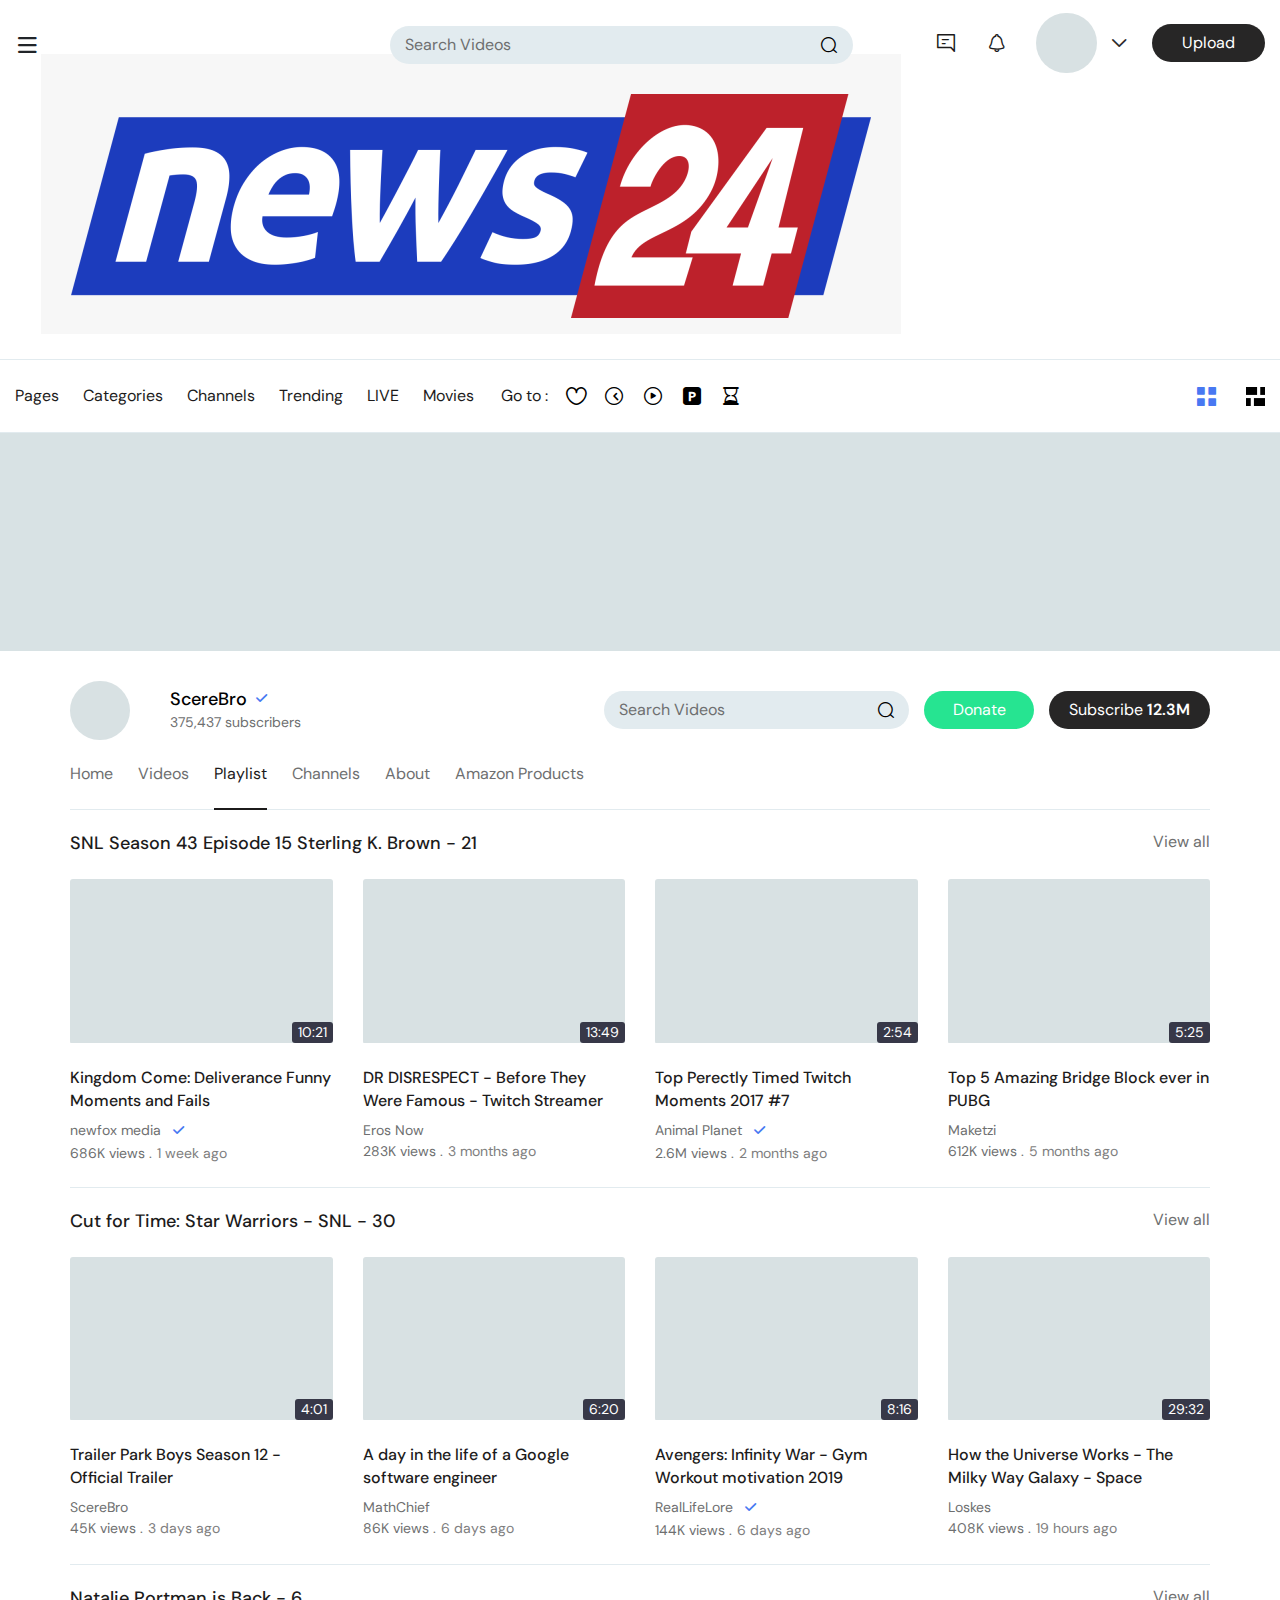
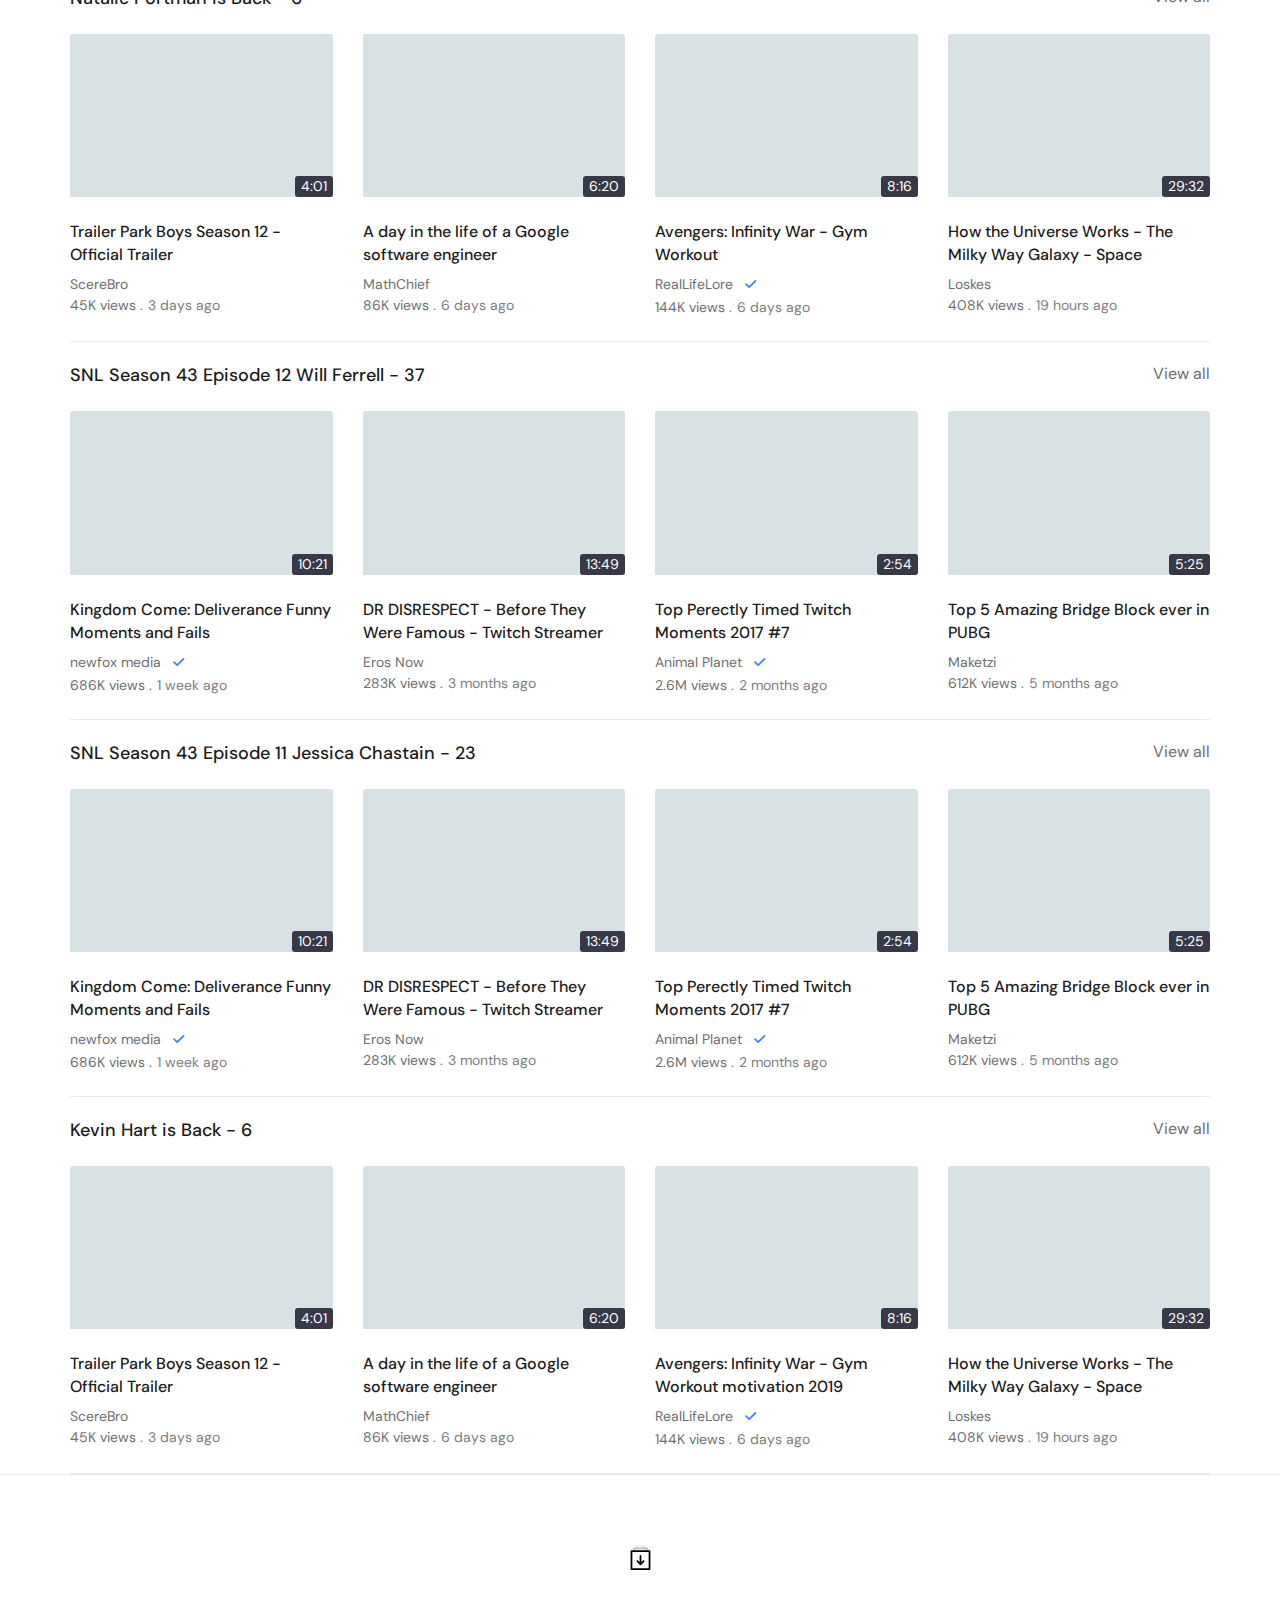
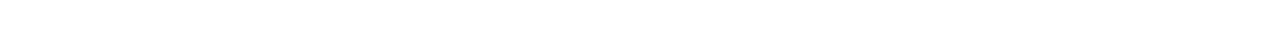
<file: Single_Channel_Playlist.html>
<!DOCTYPE html>
<html lang="en">
<head>
<meta charset="UTF-8">
<title>Oren Video Template</title>
<meta name="viewport" content="width=device-width, initial-scale=1.0">
<meta name="description" content="" />
<meta name="keywords" content="" />
<link rel="icon" href="images/Favicon.png">
<link rel="stylesheet" type="text/css" href="css/animate.css">
<link rel="stylesheet" type="text/css" href="css/bootstrap.min.css">
<link rel="stylesheet" type="text/css" href="css/fontello.css">
<link rel="stylesheet" type="text/css" href="css/fontello-codes.css">
<link rel="stylesheet" type="text/css" href="css/thumbs-embedded.css">
<link rel="stylesheet" type="text/css" href="css/style.css">
<link rel="stylesheet" type="text/css" href="css/responsive.css">
<link rel="stylesheet" type="text/css" href="css/color.css">
</head>
<body>

<div class="wrapper">


	<header>
		<div class="top_bar">
			<div class="container">
				<div class="top_header_content">
					<div class="menu_logo">
						<a href="#" title="" class="menu">
							<i class="icon-menu"></i>
						</a>
						<a href="index.html" title="" class="logo">
							<img src="images/logo.png" alt="">
						</a>
					</div><!--menu_logo end-->
					<div class="search_form">
						<form>
							<input type="text" name="search" placeholder="Search Videos">
							<button type="submit">
								<i class="icon-search"></i>
							</button>
						</form>
					</div><!--search_form end-->
					<ul class="controls-lv">
						<li>
							<a href="#" title=""><i class="icon-message"></i></a>
						</li>
						<li>
							<a href="#" title=""><i class="icon-notification"></i></a>
						</li>
						<li class="user-log">
							<div class="user-ac-img">
								<img src="images/resources/user-img.png" alt="">
							</div>
							<div class="account-menu">
								<h4>AZYRUSMAX <span class="usr-status">PRO</span></h4>
								<div class="sd_menu">
									<ul class="mm_menu">
										<li>
											<span>
												<i class="icon-user"></i>
											</span>
											<a href="#" title="">My Channel</a>
										</li>
										<li>
											<span>
												<i class="icon-paid_sub"></i>
											</span>
											<a href="#" title="">Paid subscriptions</a>
										</li>
										<li>
											<span>
												<i class="icon-settings"></i>
											</span>
											<a href="#" title="">Settings</a>
										</li>
										<li>
											<span>
												<i class="icon-logout"></i>
											</span>
											<a href="#" title="">Sign out</a>
										</li>
									</ul>
								</div><!--sd_menu end-->
								<div class="sd_menu scnd">
									<ul class="mm_menu">
										<li>
											<span>
												<i class="icon-light"></i>
											</span>
											<a href="#" title="">Dark Theme</a>
											<label class="switch">
												<input type="checkbox">
											  	<b class="slider round"></b>
											</label>
										</li>
										<li>
											<span>
												<i class="icon-language"></i>
											</span>
											<a href="#" title="">Language</a>
										</li>
										<li>
											<span>
												<i class="icon-feedback"></i>
											</span>
											<a href="#" title="">Send feedback</a>
										</li>
										<li>
											<span>
												<i class="icon-location"></i>
											</span>
											<a href="#" title="">India</a>
											<i class="icon-arrow_below"></i>
										</li>
									</ul>
								</div><!--sd_menu end-->
								<div class="restricted-mode">
									<h4>Restricted Mode</h4>
									<label class="switch">
										<input type="checkbox" checked>
									  	<span class="slider round"></span>
									</label>
									<div class="clearfix"></div>
								</div><!--restricted-more end-->
							</div>
						</li>
						<li>
							<a href="Upload_Video.html" title="" class="btn-default">Upload</a>
						</li>
					</ul><!--controls-lv end-->
					<div class="clearfix"></div>
				</div><!--top_header_content end-->
			</div>
		</div><!--header_content end-->
		<div class="btm_bar">
			<div class="container">
				<div class="btm_bar_content">
					<nav>
						<ul>
							<li><a href="#" title="">Pages</a>
								<div class="mega-menu">
									<ul>
										<li><a href="index.html" title="">Homepage</a></li>
										<li><a href="single_video_page.html" title="">Single Video Page</a></li>
										<li><a href="Single_Video_Simplified_Page.html" title="">Single Video Simplified Page</a></li>
										<li><a href="single_video_fullwidth_page.html" title="">Singel Video Full Width Page</a></li>
										<li><a href="single_video_playlist.html" title="">Single Video Playlist Page</a></li>
										<li><a href="Upload_Video.html" title="">Upload Video Page</a></li>
										<li><a href="Upload_Edit.html" title="">Upload Video Edit Page</a></li>
										<li><a href="Browse_Channels.html" title="">Browse channels page</a></li>
										<li><a href="Searched_Videos_Page.html" title="">Searched videos page</a></li>
									</ul>
									<ul>
										<li><a href="#" title="">Single channel <span class="icon-arrow_below"></span></a>
											<ul>
												<li><a href="Single_Channel_Home.html" title="">Single Channel Home page</a></li>
												<li><a href="Single_Channel_Videos.html" title="">Single Channel videos page</a></li>
												<li><a href="Single_Channel_Playlist.html" title="">single channel playlist page</a></li>
												<li><a href="Single_Channel_Channels.html" title="">single channel channels page</a></li>
												<li><a href="Single_Channel_About.html" title="">single channel about page</a></li>
												<li><a href="Single_Channel_Products.html" title="">single channel products page</a></li>	
											</ul>
										</li>
										<li><a href="History_Page.html" title="">History page</a></li>
										<li><a href="Browse_Categories.html" title="">Browse Categories Page</a></li>
										<li><a href="Updates_From_Subs.html" title="">Updates from subscription page</a></li>
										<li><a href="login.html" title="">login page</a></li>
										<li><a href="signup.html" title="">signup page</a></li>
										<li><a href="User_Account_Page.html" title="">User account page</a></li>
									</ul>
								</div>
								<div class="clearfix"></div>
							</li>
							<li><a href="Browse_Categories.html" title="">Categories</a></li>
							<li><a href="Browse_Channels.html" title="">Channels</a></li>
							<li><a href="#" title="">Trending</a></li>
							<li><a href="Single_Channel_Home.html" title="">LIVE</a></li>
							<li><a href="#" title="">Movies</a></li>
						</ul>
					</nav><!--navigation end-->
					<ul class="shr_links">
						<li>
							<h3>Go to : </h3>
						</li>
						<li>
							<button data-toggle="tooltip" data-placement="top" title="Like">
							  <i class="icon-like"></i>
							</button>
						</li>
						<li>
							<button data-toggle="tooltip" data-placement="top" title="Watch later">
							  <i class="icon-watch_later"></i>
							</button>
						</li>
						<li>
							<button data-toggle="tooltip" data-placement="top" title="Playlist">
							  <i class="icon-playlist"></i>
							</button>
						</li>
						<li>
							<button data-toggle="tooltip" data-placement="top" title="Purchased">
							  <i class="icon-purchased"></i>
							</button>
						</li>
						<li>
							<button data-toggle="tooltip" data-placement="top" title="History">
							  <i class="icon-history"></i>
							</button>
						</li>
					</ul><!--shr_links end-->
					<ul class="vid_thums">
						<li>
							<a class="active" href="#" title=""><i class="icon-grid"></i></a>
						</li>
						<li>
							<a href="#" title="">
								<svg xmlns="http://www.w3.org/2000/svg" xmlns:xlink="http://www.w3.org/1999/xlink" x="0px" y="0px"
									 viewBox="0 0 108 108" xml:space="preserve">
									<rect width="63" height="45"/>
									<rect x="81" width="27" height="45"/>
									<rect x="45" y="63" width="63" height="45"/>
									<rect y="63" width="27" height="45"/>
								</svg>
							</a>
						</li>
					</ul><!--vid_status end-->
					<div class="clearfix"></div>
				</div><!--btm_bar_content end-->
			</div>
		</div><!--btm_bar end-->
	</header><!--header end-->

	<div class="side_menu">
		<div class="form_dvv">
			<a href="#" title="" class="login_form_show">Sign in</a>
		</div>
		<div class="sd_menu">
			<ul class="mm_menu">
				<li>
					<span>
						<i class="icon-home"></i>
					</span>
					<a href="#" title="">Home</a>
				</li>
				<li>
					<span>
						<i class="icon-fire"></i>
					</span>
					<a href="#" title="">Trending</a>
				</li>
				<li>
					<span>
						<i class="icon-subscriptions"></i>
					</span>
					<a href="#" title="">Subscriptions</a>
				</li>
			</ul>
		</div><!--sd_menu end-->
		<div class="sd_menu">
			<h3>Library</h3>
			<ul class="mm_menu">
				<li>
					<span>
						<i class="icon-history"></i>
					</span>
					<a href="#" title="">History</a>
				</li>
				<li>
					<span>
						<i class="icon-watch_later"></i>
					</span>
					<a href="#" title="">Watch Later</a>
				</li>
				<li>
					<span>
						<i class="icon-purchased"></i>
					</span>
					<a href="#" title="">Purchases</a>
				</li>
				<li>
					<span>
						<i class="icon-like"></i>
					</span>
					<a href="#" title="">Liked Videos</a>
				</li>
				<li>
					<span>
						<i class="icon-play_list"></i>
					</span>
					<a href="#" title="">Playlist</a>
				</li>
			</ul>
		</div><!--sd_menu end-->
		<div class="sd_menu subs_lst">
			<h3>Subscriptions</h3>
			<ul class="mm_menu">
				<li>
					<span class="usr_name">
						<img src="images/resources/th1.png" alt="">
					</span>
					<a href="#" title="">Dr Disrespect</a>
					<small>3</small>
				</li>
				<li>
					<span class="usr_name">
						<img src="images/resources/th2.png" alt="">
					</span>
					<a href="#" title="">ASMR</a>
					<small>6</small>
				</li>
				<li>
					<span class="usr_name">
						<img src="images/resources/th3.png" alt="">
					</span>
					<a href="#" title="">Rivvrs</a>
					<small>2</small>
				</li>
				<li>
					<span class="usr_name">
						<img src="images/resources/th4.png" alt="">
					</span>
					<a href="#" title="">The Verge</a>
					<small>11</small>
				</li>
				<li>
					<span class="usr_name">
						<img src="images/resources/th5.png" alt="">
					</span>
					<a href="#" title="">Seeker</a>
					<small>3</small>
				</li>
				<li>
					<span class="usr_name">
						<img src="images/resources/sn.png" alt="">
					</span>
					<a href="#" title="">Music</a>
					<small>20</small>
				</li>
			</ul>
			<a href="#" title="" class="more-ch"><i class="icon-arrow_below"></i> Show 14 more</a>
		</div><!--sd_menu end-->
		<div class="sd_menu">
			<ul class="mm_menu">
				<li>
					<span>
						<i class="icon-settings"></i>
					</span>
					<a href="#" title="">Settings</a>
				</li>
				<li>
					<span>
						<i class="icon-flag"></i>
					</span>
					<a href="#" title="">Report history</a>
				</li>
				<li>
					<span>
						<i class="icon-logout"></i>
					</span>
					<a href="#" title="">Sign out</a>
				</li>
			</ul>
		</div><!--sd_menu end-->
		<div class="sd_menu m_linkz">
			<ul class="mm_menu">
				<li><a href="#">About</a></li>
				<li><a href="#">Community Rules </a></li>
				<li><a href="#">Privacy</a></li>
				<li><a href="#">Terms</a></li>
				<li><a href="#">Blogs</a></li>
				<li><a href="#">Contracts </a></li>
				<li><a href="#">Donate</a></li>
				<li><a href="#">FAQ</a></li>
			</ul>
			<span>azyrusthemes</span>
		</div><!--sd_menu end-->
		<div class="sd_menu bb-0">
			<ul class="social_links">
				<li>
					<a href="#" title="">
						<i class="icon-facebook-official"></i>
					</a>
				</li>
				<li>
					<a href="#" title="">
						<i class="icon-twitter"></i>
					</a>
				</li>
				<li>
					<a href="#" title="">
						<i class="icon-instagram"></i>
					</a>
				</li>
			</ul><!--social_links end-->
		</div><!--sd_menu end-->
		<div class="dd_menu"></div>
	</div><!--side_menu end-->


	<section class="channel-cover">
		<img src="images/resources/channel-banner.jpg" alt="">
	</section><!--channel-cover end-->

	<section class="videso_section">
		<div class="info-pr-sec">
			<div class="container">
				<div class="vcp_inf cr">
					<span class="vc_hd">
						<img src="images/resources/sn.png" alt="">
					</span>
					<div class="vc_info pr">
						<h4>ScereBro <span class="verify_ic"><i class="icon-tick"></i></span></h4>
						<span>375,437 subscribers</span>
					</div>
				</div><!--vcp_inf end-->
				<ul class="chan_cantrz">
					<li>
						<a href="#" title="" class="donate">Donate</a>
					</li>
					<li>
						<a href="#" title="" class="subscribe">Subscribe <strong>12.3M</strong></a>
					</li>
				</ul><!--chan_cantrz end-->
				<div class="search_form">
					<form>
						<input type="text" name="search" placeholder="Search Videos">
						<button type="submit">
							<i class="icon-search"></i>
						</button>
					</form>
				</div>
				<div class="clearfix"></div>
			</div>
		</div><!--info-pr-sec end-->
		<div class="history-lst tbY">
			<div class="container">
				<ul class="nav nav-tabs" id="myTab" role="tablist">
				  <li class="nav-item">
				    <a class="nav-link" id="home_tab" data-toggle="tab" href="#home_vidz" role="tab" aria-controls="home_tab" aria-selected="true">Home</a>
				  </li>
				  <li class="nav-item">
				    <a class="nav-link" id="videos_taab" data-toggle="tab" href="#vvideo_tabz" role="tab" aria-controls="videos_taab" aria-selected="false">Videos </a>
				  </li>
				  <li class="nav-item">
				    <a class="nav-link active" id="playlist-tab" data-toggle="tab" href="#playlist_tab" role="tab" aria-controls="playlist-tab" aria-selected="false">Playlist</a>
				  </li>
				  <li class="nav-item">
				    <a class="nav-link" id="channels-tab" data-toggle="tab" href="#channels_tab" role="tab" aria-controls="channels-tab" aria-selected="false">Channels</a>
				  </li>
				  <li class="nav-item">
				    <a class="nav-link" id="about-tab" data-toggle="tab" href="#about_tab" role="tab" aria-controls="about-tab" aria-selected="false">About</a>
				  </li>
				  <li class="nav-item">
				    <a class="nav-link" id="amazon-tab" data-toggle="tab" href="#amazong-tb" role="tab" aria-controls="amazon-tab" aria-selected="false">Amazon Products</a>
				  </li>
				</ul><!--nav-tabs end-->
				<div class="clearfix"></div>
			</div>
		</div><!--history-lst end-->
		<div class="tab-content p-0" id="myTabContent">
			<div class="tab-pane fade" id="home_vidz" role="tabpanel" aria-labelledby="home_tab">
				<div class="home_tb_details">
					<div class="viddz">
						<div class="container">
							<div class="ftz-vidz">
								<h3>Featured Videos</h3>
								<div class="row">
									<div class="col-lg-6 col-md-6 col-sm-6 col-12">
										<div class="videoo">
											<div class="vid_thumbainl">
												<a href="#" title="">
													<img src="images/resources/vid-medium.jpg" alt="">
													<span class="vid-time">10:21</span>
													<span class="watch_later">
														<i class="icon-watch_later_fill"></i>
													</span>
												</a>	
											</div><!--vid_thumbnail end-->
											<div class="video_info">
												<h3><a href="single_video_page.html" title="">Kingdom Come: Deliverance Funny Moments and Fails</a></h3>
												<h4><a href="Single_Channel_Videos.html" title="">newfox media</a> <span class="verify_ic"><i class="icon-tick"></i></span></h4>
												<span>686K views .<small class="posted_dt">1 week ago</small></span>
											</div>
										</div><!--videoo end-->
									</div>
									<div class="col-lg-6 col-md-6 col-sm-6 col-12">
										<div class="videoo">
											<div class="vid_thumbainl">
												<a href="#" title="">
													<img src="images/resources/vid-medium2.jpg" alt="">
													<span class="vid-time">10:21</span>
													<span class="watch_later">
														<i class="icon-watch_later_fill"></i>
													</span>
												</a>	
											</div><!--vid_thumbnail end-->
											<div class="video_info">
												<h3><a href="single_video_page.html" title="">DR DISRESPECT - Before They Were Famous - Twitch Streamer</a></h3>
												<h4><a href="Single_Channel_Videos.html" title="">newfox media</a> <span class="verify_ic"><i class="icon-tick"></i></span></h4>
												<span>283K views .<small class="posted_dt">3 months ago</small></span>
											</div>
										</div><!--videoo end-->
									</div>
								</div>
							</div><!--ftz-vidz end-->
						</div>
					</div><!--viddz end-->
					<div class="viddz">
						<div class="container">
							<div class="vidz_sec">
								<h3>Recent Uploads</h3>
								<a href="#" title="">View all</a>
								<div class="clearfix"></div>
								<div class="vidz_list">
									<div class="row">
										<div class="col-lg-3 col-md-3 col-sm-6 col-6 full_wdth">
											<div class="videoo">
												<div class="vid_thumbainl">
													<a href="#" title="">
														<img src="images/resources/vide1.png" alt="">
														<span class="vid-time">10:21</span>
														<span class="watch_later">
														<i class="icon-watch_later_fill"></i>
													</span>
													</a>	
												</div><!--vid_thumbnail end-->
												<div class="video_info">
													<h3><a href="single_video_page.html" title="">Kingdom Come: Deliverance Funny Moments and Fails</a></h3>
													<h4><a href="Single_Channel_Videos.html" title="">newfox media</a> <span class="verify_ic"><i class="icon-tick"></i></span></h4>
													<span>686K views .<small class="posted_dt">1 week ago</small></span>
												</div>
											</div><!--videoo end-->
										</div>
										<div class="col-lg-3 col-md-3 col-sm-6 col-6 full_wdth">
											<div class="videoo">
												<div class="vid_thumbainl">
													<a href="#" title="">
														<img src="images/resources/vide2.png" alt="">
														<span class="vid-time">13:49</span>
														<span class="watch_later">
															<i class="icon-watch_later_fill"></i>
														</span>
													</a>	
												</div><!--vid_thumbnail end-->
												<div class="video_info">
													<h3><a href="single_video_page.html" title="">DR DISRESPECT - Before They Were Famous - Twitch Streamer</a></h3>
													<h4><a href="Single_Channel_Videos.html" title="">Eros Now</a> </h4>
													<span>283K views .<small class="posted_dt">3 months ago</small></span>
												</div>
											</div><!--videoo end-->
										</div>
										<div class="col-lg-3 col-md-3 col-sm-6 col-6 full_wdth">
											<div class="videoo">
												<div class="vid_thumbainl">
													<a href="#" title="">
														<img src="images/resources/vide3.png" alt="">
														<span class="vid-time">2:54</span>
														<span class="watch_later">
															<i class="icon-watch_later_fill"></i>
														</span>
													</a>	
												</div><!--vid_thumbnail end-->
												<div class="video_info">
													<h3><a href="single_video_page.html" title="">Top Perectly Timed Twitch Moments 2017 #7</a></h3>
													<h4><a href="Single_Channel_Videos.html" title="">Animal Planet</a> <span class="verify_ic"><i class="icon-tick"></i></span></h4>
													<span>2.6M views .<small class="posted_dt">2 months ago</small></span>
												</div>
											</div><!--videoo end-->
										</div>
										<div class="col-lg-3 col-md-3 col-sm-6 col-6 full_wdth">
											<div class="videoo">
												<div class="vid_thumbainl">
													<a href="#" title="">
														<img src="images/resources/vide4.png" alt="">
														<span class="vid-time">5:25</span>
														<span class="watch_later">
															<i class="icon-watch_later_fill"></i>
														</span>
													</a>	
												</div><!--vid_thumbnail end-->
												<div class="video_info">
													<h3><a href="single_video_page.html" title="">Top 5 Amazing Bridge Block ever in PUBG</a></h3>
													<h4><a href="Single_Channel_Videos.html" title="">Maketzi</a> </h4>
													<span>612K views .<small class="posted_dt">5 months ago</small></span>
												</div>
											</div><!--videoo end-->
										</div>
									</div>
								</div><!--vidz_list end-->
							</div><!--vidz_videos end-->
						</div>
					</div><!--viddz end-->
					<div class="viddz">
						<div class="container">
							<div class="vidz_sec">
								<h3>Popular Videos</h3>
								<a href="#" title="">View all</a>
								<div class="clearfix"></div>
								<div class="vidz_list">
									<div class="row">
										<div class="col-lg-3 col-md-3 col-sm-6 col-6 full_wdth">
											<div class="videoo">
												<div class="vid_thumbainl">
													<a href="#" title="">
														<img src="images/resources/vide5.png" alt="">
														<span class="vid-time">4:01</span>
														<span class="watch_later">
															<i class="icon-watch_later_fill"></i>
														</span>
													</a>	
												</div><!--vid_thumbnail end-->
												<div class="video_info">
													<h3><a href="single_video_page.html" title="">Trailer Park Boys Season 12 - Official Trailer</a></h3>
													<h4><a href="Single_Channel_Videos.html" title="">ScereBro</a> </h4>
													<span>45K views .<small class="posted_dt">3 days ago</small></span>
												</div>
											</div><!--videoo end-->
										</div>
										<div class="col-lg-3 col-md-3 col-sm-6 col-6 full_wdth">
											<div class="videoo">
												<div class="vid_thumbainl">
													<a href="#" title="">
														<img src="images/resources/vide6.png" alt="">
														<span class="vid-time">6:20</span>
														<span class="watch_later">
															<i class="icon-watch_later_fill"></i>
														</span>
													</a>	
												</div><!--vid_thumbnail end-->
												<div class="video_info">
													<h3><a href="single_video_page.html" title="">A day in the life of a Google software engineer</a></h3>
													<h4><a href="Single_Channel_Videos.html" title="">MathChief</a> </h4>
													<span>86K views .<small class="posted_dt">6 days ago</small></span>
												</div>
											</div><!--videoo end-->
										</div>
										<div class="col-lg-3 col-md-3 col-sm-6 col-6 full_wdth">
											<div class="videoo">
												<div class="vid_thumbainl">
													<a href="#" title="">
														<img src="images/resources/vide7.png" alt="">
														<span class="vid-time">8:16</span>
														<span class="watch_later">
															<i class="icon-watch_later_fill"></i>
														</span>
													</a>	
												</div><!--vid_thumbnail end-->
												<div class="video_info">
													<h3><a href="single_video_page.html" title="">Avengers: Infinity War - Gym Workout motivation 2019</a></h3>
													<h4><a href="Single_Channel_Videos.html" title="">RealLifeLore</a> <span class="verify_ic"><i class="icon-tick"></i></span></h4>
													<span>144K views .<small class="posted_dt">6 days ago</small></span>
												</div>
											</div><!--videoo end-->
										</div>
										<div class="col-lg-3 col-md-3 col-sm-6 col-6 full_wdth">
											<div class="videoo">
												<div class="vid_thumbainl">
													<a href="#" title="">
														<img src="images/resources/vide8.png" alt="">
														<span class="vid-time">29:32</span>
														<span class="watch_later">
															<i class="icon-watch_later_fill"></i>
														</span>
													</a>	
												</div><!--vid_thumbnail end-->
												<div class="video_info">
													<h3><a href="single_video_page.html" title="">How the Universe Works - The Milky Way Galaxy - Space</a></h3>
													<h4><a href="Single_Channel_Videos.html" title="">Loskes</a></h4>
													<span>408K views .<small class="posted_dt">19 hours ago</small></span>
												</div>
											</div><!--videoo end-->
										</div>
									</div>
								</div><!--vidz_list end-->
							</div><!--vidz_videos end-->
						</div>
					</div><!--viddz end-->
					<div class="viddz">
						<div class="container">
							<div class="vidz_sec">
								<h3>France Tour Videos</h3>
								<a href="#" title="">View all</a>
								<div class="clearfix"></div>
								<div class="vidz_list">
									<div class="row">
										<div class="col-lg-3 col-md-3 col-sm-6 col-6 full_wdth">
											<div class="videoo">
												<div class="vid_thumbainl">
													<a href="#" title="">
														<img src="images/resources/vide9.png" alt="">
														<span class="vid-time">4:01</span>
														<span class="watch_later">
															<i class="icon-watch_later_fill"></i>
														</span>
													</a>	
												</div><!--vid_thumbnail end-->
												<div class="video_info">
													<h3><a href="single_video_page.html" title="">Trailer Park Boys Season 12 - Official Trailer</a></h3>
													<h4><a href="Single_Channel_Videos.html" title="">ScereBro</a> </h4>
													<span>45K views .<small class="posted_dt">3 days ago</small></span>
												</div>
											</div><!--videoo end-->
										</div>
										<div class="col-lg-3 col-md-3 col-sm-6 col-6 full_wdth">
											<div class="videoo">
												<div class="vid_thumbainl">
													<a href="#" title="">
														<img src="images/resources/vide10.png" alt="">
														<span class="vid-time">6:20</span>
														<span class="watch_later">
															<i class="icon-watch_later_fill"></i>
														</span>
													</a>	
												</div><!--vid_thumbnail end-->
												<div class="video_info">
													<h3><a href="single_video_page.html" title="">A day in the life of a Google software engineer</a></h3>
													<h4><a href="Single_Channel_Videos.html" title="">MathChief</a> </h4>
													<span>86K views .<small class="posted_dt">6 days ago</small></span>
												</div>
											</div><!--videoo end-->
										</div>
										<div class="col-lg-3 col-md-3 col-sm-6 col-6 full_wdth">
											<div class="videoo">
												<div class="vid_thumbainl">
													<a href="#" title="">
														<img src="images/resources/vide11.png" alt="">
														<span class="vid-time">8:16</span>
														<span class="watch_later">
															<i class="icon-watch_later_fill"></i>
														</span>
													</a>	
												</div><!--vid_thumbnail end-->
												<div class="video_info">
													<h3><a href="single_video_page.html" title="">Avengers: Infinity War - Gym Workout </a></h3>
													<h4><a href="Single_Channel_Videos.html" title="">RealLifeLore</a> <span class="verify_ic"><i class="icon-tick"></i></span></h4>
													<span>144K views .<small class="posted_dt">6 days ago</small></span>
												</div>
											</div><!--videoo end-->
										</div>
										<div class="col-lg-3 col-md-3 col-sm-6 col-6 full_wdth">
											<div class="videoo">
												<div class="vid_thumbainl">
													<a href="#" title="">
														<img src="images/resources/vide12.png" alt="">
														<span class="vid-time">29:32</span>
														<span class="watch_later">
															<i class="icon-watch_later_fill"></i>
														</span>
													</a>	
												</div><!--vid_thumbnail end-->
												<div class="video_info">
													<h3><a href="single_video_page.html" title="">How the Universe Works - The Milky Way Galaxy - Space</a></h3>
													<h4><a href="Single_Channel_Videos.html" title="">Loskes</a> </h4>
													<span>408K views .<small class="posted_dt">19 hours ago</small></span>
												</div>
											</div><!--videoo end-->
										</div>
									</div>
								</div><!--vidz_list end-->
							</div><!--vidz_videos end-->
						</div>
					</div><!--viddz end-->
					<div class="viddz">
						<div class="container">
							<div class="vidz_sec">
								<h3>Daily Vlogs 2019</h3>
								<a href="#" title="">View all</a>
								<div class="clearfix"></div>
								<div class="vidz_list">
									<div class="row">
										<div class="col-lg-3 col-md-3 col-sm-6 col-6 full_wdth">
											<div class="videoo">
												<div class="vid_thumbainl">
													<a href="#" title="">
														<img src="images/resources/vide13.png" alt="">
														<span class="vid-time">10:21</span>
														<span class="watch_later">
															<i class="icon-watch_later_fill"></i>
														</span>
													</a>	
												</div><!--vid_thumbnail end-->
												<div class="video_info">
													<h3><a href="single_video_page.html" title="">Kingdom Come: Deliverance Funny Moments and Fails</a></h3>
													<h4><a href="Single_Channel_Videos.html" title="">newfox media</a> <span class="verify_ic"><i class="icon-tick"></i></span></h4>
													<span>686K views .<small class="posted_dt">1 week ago</small></span>
												</div>
											</div><!--videoo end-->
										</div>
										<div class="col-lg-3 col-md-3 col-sm-6 col-6 full_wdth">
											<div class="videoo">
												<div class="vid_thumbainl">
													<a href="#" title="">
														<img src="images/resources/vide14.png" alt="">
														<span class="vid-time">13:49</span>
														<span class="watch_later">
															<i class="icon-watch_later_fill"></i>
														</span>
													</a>	
												</div><!--vid_thumbnail end-->
												<div class="video_info">
													<h3><a href="single_video_page.html" title="">DR DISRESPECT - Before They Were Famous - Twitch Streamer</a></h3>
													<h4><a href="Single_Channel_Videos.html" title="">Eros Now</a> </h4>
													<span>283K views .<small class="posted_dt">3 months ago</small></span>
												</div>
											</div><!--videoo end-->
										</div>
										<div class="col-lg-3 col-md-3 col-sm-6 col-6 full_wdth">
											<div class="videoo">
												<div class="vid_thumbainl">
													<a href="#" title="">
														<img src="images/resources/vide15.png" alt="">
														<span class="vid-time">2:54</span>
														<span class="watch_later">
															<i class="icon-watch_later_fill"></i>
														</span>
													</a>	
												</div><!--vid_thumbnail end-->
												<div class="video_info">
													<h3><a href="single_video_page.html" title="">Top Perectly Timed Twitch Moments 2017 #7</a></h3>
													<h4><a href="Single_Channel_Videos.html" title="">Animal Planet</a> <span class="verify_ic"><i class="icon-tick"></i></span></h4>
													<span>2.6M views .<small class="posted_dt">2 months ago</small></span>
												</div>
											</div><!--videoo end-->
										</div>
										<div class="col-lg-3 col-md-3 col-sm-6 col-6 full_wdth">
											<div class="videoo">
												<div class="vid_thumbainl">
													<a href="#" title="">
														<img src="images/resources/vide16.png" alt="">
														<span class="vid-time">5:25</span>
														<span class="watch_later">
															<i class="icon-watch_later_fill"></i>
														</span>
													</a>	
												</div><!--vid_thumbnail end-->
												<div class="video_info">
													<h3><a href="single_video_page.html" title="">Top 5 Amazing Bridge Block ever in PUBG</a></h3>
													<h4><a href="Single_Channel_Videos.html" title="">Maketzi</a> </h4>
													<span>612K views .<small class="posted_dt">5 months ago</small></span>
												</div>
											</div><!--videoo end-->
										</div>
									</div>
								</div><!--vidz_list end-->
							</div><!--vidz_videos end-->
						</div>
					</div><!--viddz end-->
				</div><!--home_tb_details end-->
			</div>
		  	<div class="tab-pane" id="vvideo_tabz" role="tabpanel" aria-labelledby="videos_taab">
		  		<div class="videso_tb_details">
		  			<div class="container">
			  			<div class="vidz_sec">
							<h3>Uploads</h3>
							<a href="#" title=""><i class="icon-sort_by"></i>Sort By</a>
							<div class="clearfix"></div>
							<div class="vidz_list">
								<div class="row">
									<div class="col-lg-3 col-md-3 col-sm-6 col-6 full_wdth">
										<div class="videoo">
											<div class="vid_thumbainl">
												<a href="#" title="">
													<img src="images/resources/vide1.png" alt="">
													<span class="vid-time">10:21</span>
													<span class="watch_later">
														<i class="icon-watch_later_fill"></i>
													</span>
												</a>	
											</div><!--vid_thumbnail end-->
											<div class="video_info">
												<h3><a href="single_video_page.html" title="">Kingdom Come: Deliverance Funny Moments and Fails</a></h3>
												<h4><a href="#" title="">newfox media</a> <span class="verify_ic"><i class="icon-tick"></i></span></h4>
												<span>686K views .<small class="posted_dt">1 week ago</small></span>
											</div>
										</div><!--videoo end-->
									</div>
									<div class="col-lg-3 col-md-3 col-sm-6 col-6 full_wdth">
										<div class="videoo">
											<div class="vid_thumbainl">
												<a href="#" title="">
													<img src="images/resources/vide2.png" alt="">
													<span class="vid-time">13:49</span>
													<span class="watch_later">
														<i class="icon-watch_later_fill"></i>
													</span>
												</a>	
											</div><!--vid_thumbnail end-->
											<div class="video_info">
												<h3><a href="single_video_page.html" title="">DR DISRESPECT - Before They Were Famous - Twitch Streamer</a></h3>
												<h4><a href="#" title="">Eros Now</a> </h4>
												<span>283K views .<small class="posted_dt">3 months ago</small></span>
											</div>
										</div><!--videoo end-->
									</div>
									<div class="col-lg-3 col-md-3 col-sm-6 col-6 full_wdth">
										<div class="videoo">
											<div class="vid_thumbainl">
												<a href="#" title="">
													<img src="images/resources/vide3.png" alt="">
													<span class="vid-time">2:54</span>
													<span class="watch_later">
														<i class="icon-watch_later_fill"></i>
													</span>
												</a>	
											</div><!--vid_thumbnail end-->
											<div class="video_info">
												<h3><a href="single_video_page.html" title="">Top Perectly Timed Twitch Moments 2017 #7</a></h3>
												<h4><a href="#" title="">Animal Planet</a> <span class="verify_ic"><i class="icon-tick"></i></span></h4>
												<span>2.6M views .<small class="posted_dt">2 months ago</small></span>
											</div>
										</div><!--videoo end-->
									</div>
									<div class="col-lg-3 col-md-3 col-sm-6 col-6 full_wdth">
										<div class="videoo">
											<div class="vid_thumbainl">
												<a href="#" title="">
													<img src="images/resources/vide4.png" alt="">
													<span class="vid-time">5:25</span>
													<span class="watch_later">
														<i class="icon-watch_later_fill"></i>
													</span>
												</a>	
											</div><!--vid_thumbnail end-->
											<div class="video_info">
												<h3><a href="single_video_page.html" title="">Top 5 Amazing Bridge Block ever in PUBG</a></h3>
												<h4><a href="#" title="">Maketzi</a> </h4>
												<span>612K views .<small class="posted_dt">5 months ago</small></span>
											</div>
										</div><!--videoo end-->
									</div>
									<div class="col-lg-3 col-md-3 col-sm-6 col-6 full_wdth">
										<div class="videoo">
											<div class="vid_thumbainl">
												<a href="#" title="">
													<img src="images/resources/vide5.png" alt="">
													<span class="vid-time">4:01</span>
													<span class="watch_later">
														<i class="icon-watch_later_fill"></i>
													</span>
												</a>	
											</div><!--vid_thumbnail end-->
											<div class="video_info">
												<h3><a href="single_video_page.html" title="">Trailer Park Boys Season 12 - Official Trailer</a></h3>
												<h4><a href="#" title="">ScereBro</a> </h4>
												<span>45K views .<small class="posted_dt">3 days ago</small></span>
											</div>
										</div><!--videoo end-->
									</div>
									<div class="col-lg-3 col-md-3 col-sm-6 col-6 full_wdth">
										<div class="videoo">
											<div class="vid_thumbainl">
												<a href="#" title="">
													<img src="images/resources/vide6.png" alt="">
													<span class="vid-time">6:20</span>
													<span class="watch_later">
														<i class="icon-watch_later_fill"></i>
													</span>
												</a>	
											</div><!--vid_thumbnail end-->
											<div class="video_info">
												<h3><a href="single_video_page.html" title="">A day in the life of a Google software engineer</a></h3>
												<h4><a href="#" title="">MathChief</a> </h4>
												<span>86K views .<small class="posted_dt">6 days ago</small></span>
											</div>
										</div><!--videoo end-->
									</div>
									<div class="col-lg-3 col-md-3 col-sm-6 col-6 full_wdth">
										<div class="videoo">
											<div class="vid_thumbainl">
												<a href="#" title="">
													<img src="images/resources/vide7.png" alt="">
													<span class="vid-time">8:16</span>
													<span class="watch_later">
														<i class="icon-watch_later_fill"></i>
													</span>
												</a>	
											</div><!--vid_thumbnail end-->
											<div class="video_info">
												<h3><a href="single_video_page.html" title="">Avengers: Infinity War - Gym Workout motivation 2019</a></h3>
												<h4><a href="#" title="">RealLifeLore</a> <span class="verify_ic"><i class="icon-tick"></i></span></h4>
												<span>144K views .<small class="posted_dt">6 days ago</small></span>
											</div>
										</div><!--videoo end-->
									</div>
									<div class="col-lg-3 col-md-3 col-sm-6 col-6 full_wdth">
										<div class="videoo">
											<div class="vid_thumbainl">
												<a href="#" title="">
													<img src="images/resources/vide8.png" alt="">
													<span class="vid-time">29:32</span>
													<span class="watch_later">
														<i class="icon-watch_later_fill"></i>
													</span>
												</a>	
											</div><!--vid_thumbnail end-->
											<div class="video_info">
												<h3><a href="single_video_page.html" title="">How the Universe Works - The Milky Way Galaxy - Space</a></h3>
												<h4><a href="#" title="">Loskes</a></h4>
												<span>408K views .<small class="posted_dt">19 hours ago</small></span>
											</div>
										</div><!--videoo end-->
									</div>
									<div class="col-lg-3 col-md-3 col-sm-6 col-6 full_wdth">
										<div class="videoo">
											<div class="vid_thumbainl">
												<a href="#" title="">
													<img src="images/resources/vide9.png" alt="">
													<span class="vid-time">4:01</span>
													<span class="watch_later">
														<i class="icon-watch_later_fill"></i>
													</span>
												</a>	
											</div><!--vid_thumbnail end-->
											<div class="video_info">
												<h3><a href="single_video_page.html" title="">Trailer Park Boys Season 12 - Official Trailer</a></h3>
												<h4><a href="#" title="">ScereBro</a> </h4>
												<span>45K views .<small class="posted_dt">3 days ago</small></span>
											</div>
										</div><!--videoo end-->
									</div>
									<div class="col-lg-3 col-md-3 col-sm-6 col-6 full_wdth">
										<div class="videoo">
											<div class="vid_thumbainl">
												<a href="#" title="">
													<img src="images/resources/vide10.png" alt="">
													<span class="vid-time">6:20</span>
													<span class="watch_later">
														<i class="icon-watch_later_fill"></i>
													</span>
												</a>	
											</div><!--vid_thumbnail end-->
											<div class="video_info">
												<h3><a href="single_video_page.html" title="">A day in the life of a Google software engineer</a></h3>
												<h4><a href="#" title="">MathChief</a> </h4>
												<span>86K views .<small class="posted_dt">6 days ago</small></span>
											</div>
										</div><!--videoo end-->
									</div>
									<div class="col-lg-3 col-md-3 col-sm-6 col-6 full_wdth">
										<div class="videoo">
											<div class="vid_thumbainl">
												<a href="#" title="">
													<img src="images/resources/vide11.png" alt="">
													<span class="vid-time">8:16</span>
													<span class="watch_later">
														<i class="icon-watch_later_fill"></i>
													</span>
												</a>	
											</div><!--vid_thumbnail end-->
											<div class="video_info">
												<h3><a href="single_video_page.html" title="">Avengers: Infinity War - Gym Workout </a></h3>
												<h4><a href="#" title="">RealLifeLore</a> <span class="verify_ic"><i class="icon-tick"></i></span></h4>
												<span>144K views .<small class="posted_dt">6 days ago</small></span>
											</div>
										</div><!--videoo end-->
									</div>
									<div class="col-lg-3 col-md-3 col-sm-6 col-6 full_wdth">
										<div class="videoo">
											<div class="vid_thumbainl">
												<a href="#" title="">
													<img src="images/resources/vide12.png" alt="">
													<span class="vid-time">29:32</span>
													<span class="watch_later">
														<i class="icon-watch_later_fill"></i>
													</span>
												</a>	
											</div><!--vid_thumbnail end-->
											<div class="video_info">
												<h3><a href="single_video_page.html" title="">How the Universe Works - The Milky Way Galaxy - Space</a></h3>
												<h4><a href="#" title="">Loskes</a> </h4>
												<span>408K views .<small class="posted_dt">19 hours ago</small></span>
											</div>
										</div><!--videoo end-->
									</div>
									<div class="col-lg-3 col-md-3 col-sm-6 col-6 full_wdth">
										<div class="videoo">
											<div class="vid_thumbainl">
												<a href="#" title="">
													<img src="images/resources/vide13.png" alt="">
													<span class="vid-time">10:21</span>
													<span class="watch_later">
														<i class="icon-watch_later_fill"></i>
													</span>
												</a>	
											</div><!--vid_thumbnail end-->
											<div class="video_info">
												<h3><a href="single_video_page.html" title="">Kingdom Come: Deliverance Funny Moments and Fails</a></h3>
												<h4><a href="#" title="">newfox media</a> <span class="verify_ic"><i class="icon-tick"></i></span></h4>
												<span>686K views .<small class="posted_dt">1 week ago</small></span>
											</div>
										</div><!--videoo end-->
									</div>
									<div class="col-lg-3 col-md-3 col-sm-6 col-6 full_wdth">
										<div class="videoo">
											<div class="vid_thumbainl">
												<a href="#" title="">
													<img src="images/resources/vide14.png" alt="">
													<span class="vid-time">13:49</span>
													<span class="watch_later">
														<i class="icon-watch_later_fill"></i>
													</span>
												</a>	
											</div><!--vid_thumbnail end-->
											<div class="video_info">
												<h3><a href="single_video_page.html" title="">DR DISRESPECT - Before They Were Famous - Twitch Streamer</a></h3>
												<h4><a href="#" title="">Eros Now</a> </h4>
												<span>283K views .<small class="posted_dt">3 months ago</small></span>
											</div>
										</div><!--videoo end-->
									</div>
									<div class="col-lg-3 col-md-3 col-sm-6 col-6 full_wdth">
										<div class="videoo">
											<div class="vid_thumbainl">
												<a href="#" title="">
													<img src="images/resources/vide15.png" alt="">
													<span class="vid-time">2:54</span>
													<span class="watch_later">
														<i class="icon-watch_later_fill"></i>
													</span>
												</a>	
											</div><!--vid_thumbnail end-->
											<div class="video_info">
												<h3><a href="single_video_page.html" title="">Top Perectly Timed Twitch Moments 2017 #7</a></h3>
												<h4><a href="#" title="">Animal Planet</a> <span class="verify_ic"><i class="icon-tick"></i></span></h4>
												<span>2.6M views .<small class="posted_dt">2 months ago</small></span>
											</div>
										</div><!--videoo end-->
									</div>
									<div class="col-lg-3 col-md-3 col-sm-6 col-6 full_wdth">
										<div class="videoo">
											<div class="vid_thumbainl">
												<a href="#" title="">
													<img src="images/resources/vide16.png" alt="">
													<span class="vid-time">5:25</span>
													<span class="watch_later">
														<i class="icon-watch_later_fill"></i>
													</span>
												</a>	
											</div><!--vid_thumbnail end-->
											<div class="video_info">
												<h3><a href="single_video_page.html" title="">Top 5 Amazing Bridge Block ever in PUBG</a></h3>
												<h4><a href="#" title="">Maketzi</a> </h4>
												<span>612K views .<small class="posted_dt">5 months ago</small></span>
											</div>
										</div><!--videoo end-->
									</div>
									<div class="col-lg-3 col-md-3 col-sm-6 col-6 full_wdth">
										<div class="videoo">
											<div class="vid_thumbainl">
												<a href="#" title="">
													<img src="images/resources/vide17.png" alt="">
													<span class="vid-time">4:01</span>
													<span class="watch_later">
														<i class="icon-watch_later_fill"></i>
													</span>
												</a>	
											</div><!--vid_thumbnail end-->
											<div class="video_info">
												<h3><a href="single_video_page.html" title="">Trailer Park Boys Season 12 - Official Trailer</a></h3>
												<h4><a href="#" title="">ScereBro</a> </h4>
												<span>45K views .<small class="posted_dt">3 days ago</small></span>
											</div>
										</div><!--videoo end-->
									</div>
									<div class="col-lg-3 col-md-3 col-sm-6 col-6 full_wdth">
										<div class="videoo">
											<div class="vid_thumbainl">
												<a href="#" title="">
													<img src="images/resources/vide18.png" alt="">
													<span class="vid-time">6:20</span>
													<span class="watch_later">
														<i class="icon-watch_later_fill"></i>
													</span>
												</a>	
											</div><!--vid_thumbnail end-->
											<div class="video_info">
												<h3><a href="single_video_page.html" title="">A day in the life of a Google software engineer</a></h3>
												<h4><a href="#" title="">MathChief</a> </h4>
												<span>86K views .<small class="posted_dt">6 days ago</small></span>
											</div>
										</div><!--videoo end-->
									</div>
									<div class="col-lg-3 col-md-3 col-sm-6 col-6 full_wdth">
										<div class="videoo">
											<div class="vid_thumbainl">
												<a href="#" title="">
													<img src="images/resources/vide19.png" alt="">
													<span class="vid-time">8:16</span>
													<span class="watch_later">
														<i class="icon-watch_later_fill"></i>
													</span>
												</a>	
											</div><!--vid_thumbnail end-->
											<div class="video_info">
												<h3><a href="single_video_page.html" title="">Avengers: Infinity War - Gym Workout motivation 2019</a></h3>
												<h4><a href="#" title="">RealLifeLore</a> <span class="verify_ic"><i class="icon-tick"></i></span></h4>
												<span>144K views .<small class="posted_dt">6 days ago</small></span>
											</div>
										</div><!--videoo end-->
									</div>
									<div class="col-lg-3 col-md-3 col-sm-6 col-6 full_wdth">
										<div class="videoo">
											<div class="vid_thumbainl">
												<a href="#" title="">
													<img src="images/resources/vide20.png" alt="">
													<span class="vid-time">29:32</span>
													<span class="watch_later">
														<i class="icon-watch_later_fill"></i>
													</span>
												</a>	
											</div><!--vid_thumbnail end-->
											<div class="video_info">
												<h3><a href="single_video_page.html" title="">How the Universe Works - The Milky Way Galaxy - Space</a></h3>
												<h4><a href="#" title="">Loskes</a></h4>
												<span>408K views .<small class="posted_dt">19 hours ago</small></span>
											</div>
										</div><!--videoo end-->
									</div>
									<div class="col-lg-3 col-md-3 col-sm-6 col-6 full_wdth">
										<div class="videoo">
											<div class="vid_thumbainl">
												<a href="#" title="">
													<img src="images/resources/vide8.png" alt="">
													<span class="vid-time">29:32</span>
													<span class="watch_later">
														<i class="icon-watch_later_fill"></i>
													</span>
												</a>	
											</div><!--vid_thumbnail end-->
											<div class="video_info">
												<h3><a href="single_video_page.html" title="">How the Universe Works - The Milky Way Galaxy - Space</a></h3>
												<h4><a href="#" title="">Loskes</a></h4>
												<span>408K views .<small class="posted_dt">19 hours ago</small></span>
											</div>
										</div><!--videoo end-->
									</div>
									<div class="col-lg-3 col-md-3 col-sm-6 col-6 full_wdth">
										<div class="videoo">
											<div class="vid_thumbainl">
												<a href="#" title="">
													<img src="images/resources/vide9.png" alt="">
													<span class="vid-time">4:01</span>
													<span class="watch_later">
														<i class="icon-watch_later_fill"></i>
													</span>
												</a>	
											</div><!--vid_thumbnail end-->
											<div class="video_info">
												<h3><a href="single_video_page.html" title="">Trailer Park Boys Season 12 - Official Trailer</a></h3>
												<h4><a href="#" title="">ScereBro</a> </h4>
												<span>45K views .<small class="posted_dt">3 days ago</small></span>
											</div>
										</div><!--videoo end-->
									</div>
									<div class="col-lg-3 col-md-3 col-sm-6 col-6 full_wdth">
										<div class="videoo">
											<div class="vid_thumbainl">
												<a href="#" title="">
													<img src="images/resources/vide10.png" alt="">
													<span class="vid-time">6:20</span>
													<span class="watch_later">
														<i class="icon-watch_later_fill"></i>
													</span>
												</a>	
											</div><!--vid_thumbnail end-->
											<div class="video_info">
												<h3><a href="single_video_page.html" title="">A day in the life of a Google software engineer</a></h3>
												<h4><a href="#" title="">MathChief</a> </h4>
												<span>86K views .<small class="posted_dt">6 days ago</small></span>
											</div>
										</div><!--videoo end-->
									</div>
									<div class="col-lg-3 col-md-3 col-sm-6 col-6 full_wdth">
										<div class="videoo">
											<div class="vid_thumbainl">
												<a href="#" title="">
													<img src="images/resources/vide11.png" alt="">
													<span class="vid-time">8:16</span>
													<span class="watch_later">
														<i class="icon-watch_later_fill"></i>
													</span>
												</a>	
											</div><!--vid_thumbnail end-->
											<div class="video_info">
												<h3><a href="single_video_page.html" title="">Avengers: Infinity War - Gym Workout </a></h3>
												<h4><a href="#" title="">RealLifeLore</a> <span class="verify_ic"><i class="icon-tick"></i></span></h4>
												<span>144K views .<small class="posted_dt">6 days ago</small></span>
											</div>
										</div><!--videoo end-->
									</div>
								</div>
							</div><!--vidz_list end-->
						</div><!--vidz_videos end-->
					</div>
		  		</div><!--videso_tb_details end-->
		  	</div>
		  	<div class="tab-pane fade show active" id="playlist_tab" role="tabpanel" aria-labelledby="playlist-tab">
		  		<div class="playlist_tab">
		  			<div class="viddz">
						<div class="container">
							<div class="vidz_sec">
								<h3>SNL Season 43 Episode 15 Sterling K. Brown - 21</h3>
								<a href="#" title="">View all</a>
								<div class="clearfix"></div>
								<div class="vidz_list">
									<div class="row">
										<div class="col-lg-3 col-md-3 col-sm-6 col-6 full_wdth">
											<div class="videoo">
												<div class="vid_thumbainl">
													<a href="#" title="">
														<img src="images/resources/vide1.png" alt="">
														<span class="vid-time">10:21</span>
														<span class="watch_later">
															<i class="icon-watch_later_fill"></i>
														</span>
													</a>	
												</div><!--vid_thumbnail end-->
												<div class="video_info">
													<h3><a href="single_video_page.html" title="">Kingdom Come: Deliverance Funny Moments and Fails</a></h3>
													<h4><a href="#" title="">newfox media</a> <span class="verify_ic"><i class="icon-tick"></i></span></h4>
													<span>686K views .<small class="posted_dt">1 week ago</small></span>
												</div>
											</div><!--videoo end-->
										</div>
										<div class="col-lg-3 col-md-3 col-sm-6 col-6 full_wdth">
											<div class="videoo">
												<div class="vid_thumbainl">
													<a href="#" title="">
														<img src="images/resources/vide2.png" alt="">
														<span class="vid-time">13:49</span>
														<span class="watch_later">
															<i class="icon-watch_later_fill"></i>
														</span>
													</a>	
												</div><!--vid_thumbnail end-->
												<div class="video_info">
													<h3><a href="single_video_page.html" title="">DR DISRESPECT - Before They Were Famous - Twitch Streamer</a></h3>
													<h4><a href="#" title="">Eros Now</a> </h4>
													<span>283K views .<small class="posted_dt">3 months ago</small></span>
												</div>
											</div><!--videoo end-->
										</div>
										<div class="col-lg-3 col-md-3 col-sm-6 col-6 full_wdth">
											<div class="videoo">
												<div class="vid_thumbainl">
													<a href="#" title="">
														<img src="images/resources/vide3.png" alt="">
														<span class="vid-time">2:54</span>
														<span class="watch_later">
															<i class="icon-watch_later_fill"></i>
														</span>
													</a>	
												</div><!--vid_thumbnail end-->
												<div class="video_info">
													<h3><a href="single_video_page.html" title="">Top Perectly Timed Twitch Moments 2017 #7</a></h3>
													<h4><a href="#" title="">Animal Planet</a> <span class="verify_ic"><i class="icon-tick"></i></span></h4>
													<span>2.6M views .<small class="posted_dt">2 months ago</small></span>
												</div>
											</div><!--videoo end-->
										</div>
										<div class="col-lg-3 col-md-3 col-sm-6 col-6 full_wdth">
											<div class="videoo">
												<div class="vid_thumbainl">
													<a href="#" title="">
														<img src="images/resources/vide4.png" alt="">
														<span class="vid-time">5:25</span>
														<span class="watch_later">
															<i class="icon-watch_later_fill"></i>
														</span>
													</a>	
												</div><!--vid_thumbnail end-->
												<div class="video_info">
													<h3><a href="single_video_page.html" title="">Top 5 Amazing Bridge Block ever in PUBG</a></h3>
													<h4><a href="#" title="">Maketzi</a> </h4>
													<span>612K views .<small class="posted_dt">5 months ago</small></span>
												</div>
											</div><!--videoo end-->
										</div>
									</div>
								</div><!--vidz_list end-->
							</div><!--vidz_videos end-->
						</div>
					</div><!--viddz end-->
					<div class="viddz">
						<div class="container">
							<div class="vidz_sec">
								<h3>Cut for Time: Star Warriors - SNL - 30</h3>
								<a href="#" title="">View all</a>
								<div class="clearfix"></div>
								<div class="vidz_list">
									<div class="row">
										<div class="col-lg-3 col-md-3 col-sm-6 col-6 full_wdth">
											<div class="videoo">
												<div class="vid_thumbainl">
													<a href="#" title="">
														<img src="images/resources/vide5.png" alt="">
														<span class="vid-time">4:01</span>
														<span class="watch_later">
															<i class="icon-watch_later_fill"></i>
														</span>
													</a>	
												</div><!--vid_thumbnail end-->
												<div class="video_info">
													<h3><a href="single_video_page.html" title="">Trailer Park Boys Season 12 - Official Trailer</a></h3>
													<h4><a href="#" title="">ScereBro</a> </h4>
													<span>45K views .<small class="posted_dt">3 days ago</small></span>
												</div>
											</div><!--videoo end-->
										</div>
										<div class="col-lg-3 col-md-3 col-sm-6 col-6 full_wdth">
											<div class="videoo">
												<div class="vid_thumbainl">
													<a href="#" title="">
														<img src="images/resources/vide6.png" alt="">
														<span class="vid-time">6:20</span>
														<span class="watch_later">
															<i class="icon-watch_later_fill"></i>
														</span>
													</a>	
												</div><!--vid_thumbnail end-->
												<div class="video_info">
													<h3><a href="single_video_page.html" title="">A day in the life of a Google software engineer</a></h3>
													<h4><a href="#" title="">MathChief</a> </h4>
													<span>86K views .<small class="posted_dt">6 days ago</small></span>
												</div>
											</div><!--videoo end-->
										</div>
										<div class="col-lg-3 col-md-3 col-sm-6 col-6 full_wdth">
											<div class="videoo">
												<div class="vid_thumbainl">
													<a href="#" title="">
														<img src="images/resources/vide7.png" alt="">
														<span class="vid-time">8:16</span>
														<span class="watch_later">
															<i class="icon-watch_later_fill"></i>
														</span>
													</a>	
												</div><!--vid_thumbnail end-->
												<div class="video_info">
													<h3><a href="single_video_page.html" title="">Avengers: Infinity War - Gym Workout motivation 2019</a></h3>
													<h4><a href="#" title="">RealLifeLore</a> <span class="verify_ic"><i class="icon-tick"></i></span></h4>
													<span>144K views .<small class="posted_dt">6 days ago</small></span>
												</div>
											</div><!--videoo end-->
										</div>
										<div class="col-lg-3 col-md-3 col-sm-6 col-6 full_wdth">
											<div class="videoo">
												<div class="vid_thumbainl">
													<a href="#" title="">
														<img src="images/resources/vide8.png" alt="">
														<span class="vid-time">29:32</span>
														<span class="watch_later">
															<i class="icon-watch_later_fill"></i>
														</span>
													</a>	
												</div><!--vid_thumbnail end-->
												<div class="video_info">
													<h3><a href="single_video_page.html" title="">How the Universe Works - The Milky Way Galaxy - Space</a></h3>
													<h4><a href="#" title="">Loskes</a></h4>
													<span>408K views .<small class="posted_dt">19 hours ago</small></span>
												</div>
											</div><!--videoo end-->
										</div>
									</div>
								</div><!--vidz_list end-->
							</div><!--vidz_videos end-->
						</div>
					</div><!--viddz end-->
					<div class="viddz">
						<div class="container">
							<div class="vidz_sec">
								<h3>Natalie Portman is Back - 6</h3>
								<a href="#" title="">View all</a>
								<div class="clearfix"></div>
								<div class="vidz_list">
									<div class="row">
										<div class="col-lg-3 col-md-3 col-sm-6 col-6 full_wdth">
											<div class="videoo">
												<div class="vid_thumbainl">
													<a href="#" title="">
														<img src="images/resources/vide9.png" alt="">
														<span class="vid-time">4:01</span>
														<span class="watch_later">
															<i class="icon-watch_later_fill"></i>
														</span>
													</a>	
												</div><!--vid_thumbnail end-->
												<div class="video_info">
													<h3><a href="single_video_page.html" title="">Trailer Park Boys Season 12 - Official Trailer</a></h3>
													<h4><a href="#" title="">ScereBro</a> </h4>
													<span>45K views .<small class="posted_dt">3 days ago</small></span>
												</div>
											</div><!--videoo end-->
										</div>
										<div class="col-lg-3 col-md-3 col-sm-6 col-6 full_wdth">
											<div class="videoo">
												<div class="vid_thumbainl">
													<a href="#" title="">
														<img src="images/resources/vide10.png" alt="">
														<span class="vid-time">6:20</span>
														<span class="watch_later">
															<i class="icon-watch_later_fill"></i>
														</span>
													</a>	
												</div><!--vid_thumbnail end-->
												<div class="video_info">
													<h3><a href="single_video_page.html" title="">A day in the life of a Google software engineer</a></h3>
													<h4><a href="#" title="">MathChief</a> </h4>
													<span>86K views .<small class="posted_dt">6 days ago</small></span>
												</div>
											</div><!--videoo end-->
										</div>
										<div class="col-lg-3 col-md-3 col-sm-6 col-6 full_wdth">
											<div class="videoo">
												<div class="vid_thumbainl">
													<a href="#" title="">
														<img src="images/resources/vide11.png" alt="">
														<span class="vid-time">8:16</span>
														<span class="watch_later">
															<i class="icon-watch_later_fill"></i>
														</span>
													</a>	
												</div><!--vid_thumbnail end-->
												<div class="video_info">
													<h3><a href="single_video_page.html" title="">Avengers: Infinity War - Gym Workout </a></h3>
													<h4><a href="#" title="">RealLifeLore</a> <span class="verify_ic"><i class="icon-tick"></i></span></h4>
													<span>144K views .<small class="posted_dt">6 days ago</small></span>
												</div>
											</div><!--videoo end-->
										</div>
										<div class="col-lg-3 col-md-3 col-sm-6 col-6 full_wdth">
											<div class="videoo">
												<div class="vid_thumbainl">
													<a href="#" title="">
														<img src="images/resources/vide12.png" alt="">
														<span class="vid-time">29:32</span>
														<span class="watch_later">
															<i class="icon-watch_later_fill"></i>
														</span>
													</a>	
												</div><!--vid_thumbnail end-->
												<div class="video_info">
													<h3><a href="single_video_page.html" title="">How the Universe Works - The Milky Way Galaxy - Space</a></h3>
													<h4><a href="#" title="">Loskes</a> </h4>
													<span>408K views .<small class="posted_dt">19 hours ago</small></span>
												</div>
											</div><!--videoo end-->
										</div>
									</div>
								</div><!--vidz_list end-->
							</div><!--vidz_videos end-->
						</div>
					</div><!--viddz end-->
					<div class="viddz">
						<div class="container">
							<div class="vidz_sec">
								<h3>SNL Season 43 Episode 12 Will Ferrell - 37</h3>
								<a href="#" title="">View all</a>
								<div class="clearfix"></div>
								<div class="vidz_list">
									<div class="row">
										<div class="col-lg-3 col-md-3 col-sm-6 col-6 full_wdth">
											<div class="videoo">
												<div class="vid_thumbainl">
													<a href="#" title="">
														<img src="images/resources/vide1.png" alt="">
														<span class="vid-time">10:21</span>
														<span class="watch_later">
															<i class="icon-watch_later_fill"></i>
														</span>
													</a>	
												</div><!--vid_thumbnail end-->
												<div class="video_info">
													<h3><a href="single_video_page.html" title="">Kingdom Come: Deliverance Funny Moments and Fails</a></h3>
													<h4><a href="#" title="">newfox media</a> <span class="verify_ic"><i class="icon-tick"></i></span></h4>
													<span>686K views .<small class="posted_dt">1 week ago</small></span>
												</div>
											</div><!--videoo end-->
										</div>
										<div class="col-lg-3 col-md-3 col-sm-6 col-6 full_wdth">
											<div class="videoo">
												<div class="vid_thumbainl">
													<a href="#" title="">
														<img src="images/resources/vide2.png" alt="">
														<span class="vid-time">13:49</span>
														<span class="watch_later">
															<i class="icon-watch_later_fill"></i>
														</span>
													</a>	
												</div><!--vid_thumbnail end-->
												<div class="video_info">
													<h3><a href="single_video_page.html" title="">DR DISRESPECT - Before They Were Famous - Twitch Streamer</a></h3>
													<h4><a href="#" title="">Eros Now</a> </h4>
													<span>283K views .<small class="posted_dt">3 months ago</small></span>
												</div>
											</div><!--videoo end-->
										</div>
										<div class="col-lg-3 col-md-3 col-sm-6 col-6 full_wdth">
											<div class="videoo">
												<div class="vid_thumbainl">
													<a href="#" title="">
														<img src="images/resources/vide3.png" alt="">
														<span class="vid-time">2:54</span>
														<span class="watch_later">
															<i class="icon-watch_later_fill"></i>
														</span>
													</a>	
												</div><!--vid_thumbnail end-->
												<div class="video_info">
													<h3><a href="single_video_page.html" title="">Top Perectly Timed Twitch Moments 2017 #7</a></h3>
													<h4><a href="#" title="">Animal Planet</a> <span class="verify_ic"><i class="icon-tick"></i></span></h4>
													<span>2.6M views .<small class="posted_dt">2 months ago</small></span>
												</div>
											</div><!--videoo end-->
										</div>
										<div class="col-lg-3 col-md-3 col-sm-6 col-6 full_wdth">
											<div class="videoo">
												<div class="vid_thumbainl">
													<a href="#" title="">
														<img src="images/resources/vide4.png" alt="">
														<span class="vid-time">5:25</span>
														<span class="watch_later">
															<i class="icon-watch_later_fill"></i>
														</span>
													</a>	
												</div><!--vid_thumbnail end-->
												<div class="video_info">
													<h3><a href="single_video_page.html" title="">Top 5 Amazing Bridge Block ever in PUBG</a></h3>
													<h4><a href="#" title="">Maketzi</a> </h4>
													<span>612K views .<small class="posted_dt">5 months ago</small></span>
												</div>
											</div><!--videoo end-->
										</div>
									</div>
								</div><!--vidz_list end-->
							</div><!--vidz_videos end-->
						</div>
					</div><!--viddz end-->
					<div class="viddz">
						<div class="container">
							<div class="vidz_sec">
								<h3>SNL Season 43 Episode 11 Jessica Chastain - 23</h3>
								<a href="#" title="">View all</a>
								<div class="clearfix"></div>
								<div class="vidz_list">
									<div class="row">
										<div class="col-lg-3 col-md-3 col-sm-6 col-6 full_wdth">
											<div class="videoo">
												<div class="vid_thumbainl">
													<a href="#" title="">
														<img src="images/resources/vide1.png" alt="">
														<span class="vid-time">10:21</span>
														<span class="watch_later">
															<i class="icon-watch_later_fill"></i>
														</span>
													</a>	
												</div><!--vid_thumbnail end-->
												<div class="video_info">
													<h3><a href="single_video_page.html" title="">Kingdom Come: Deliverance Funny Moments and Fails</a></h3>
													<h4><a href="#" title="">newfox media</a> <span class="verify_ic"><i class="icon-tick"></i></span></h4>
													<span>686K views .<small class="posted_dt">1 week ago</small></span>
												</div>
											</div><!--videoo end-->
										</div>
										<div class="col-lg-3 col-md-3 col-sm-6 col-6 full_wdth">
											<div class="videoo">
												<div class="vid_thumbainl">
													<a href="#" title="">
														<img src="images/resources/vide2.png" alt="">
														<span class="vid-time">13:49</span>
														<span class="watch_later">
															<i class="icon-watch_later_fill"></i>
														</span>
													</a>	
												</div><!--vid_thumbnail end-->
												<div class="video_info">
													<h3><a href="single_video_page.html" title="">DR DISRESPECT - Before They Were Famous - Twitch Streamer</a></h3>
													<h4><a href="#" title="">Eros Now</a> </h4>
													<span>283K views .<small class="posted_dt">3 months ago</small></span>
												</div>
											</div><!--videoo end-->
										</div>
										<div class="col-lg-3 col-md-3 col-sm-6 col-6 full_wdth">
											<div class="videoo">
												<div class="vid_thumbainl">
													<a href="#" title="">
														<img src="images/resources/vide3.png" alt="">
														<span class="vid-time">2:54</span>
														<span class="watch_later">
															<i class="icon-watch_later_fill"></i>
														</span>
													</a>	
												</div><!--vid_thumbnail end-->
												<div class="video_info">
													<h3><a href="single_video_page.html" title="">Top Perectly Timed Twitch Moments 2017 #7</a></h3>
													<h4><a href="#" title="">Animal Planet</a> <span class="verify_ic"><i class="icon-tick"></i></span></h4>
													<span>2.6M views .<small class="posted_dt">2 months ago</small></span>
												</div>
											</div><!--videoo end-->
										</div>
										<div class="col-lg-3 col-md-3 col-sm-6 col-6 full_wdth">
											<div class="videoo">
												<div class="vid_thumbainl">
													<a href="#" title="">
														<img src="images/resources/vide4.png" alt="">
														<span class="vid-time">5:25</span>
														<span class="watch_later">
															<i class="icon-watch_later_fill"></i>
														</span>
													</a>	
												</div><!--vid_thumbnail end-->
												<div class="video_info">
													<h3><a href="single_video_page.html" title="">Top 5 Amazing Bridge Block ever in PUBG</a></h3>
													<h4><a href="#" title="">Maketzi</a> </h4>
													<span>612K views .<small class="posted_dt">5 months ago</small></span>
												</div>
											</div><!--videoo end-->
										</div>
									</div>
								</div><!--vidz_list end-->
							</div><!--vidz_videos end-->
						</div>
					</div><!--viddz end-->
					<div class="viddz">
						<div class="container">
							<div class="vidz_sec">
								<h3>Kevin Hart is Back - 6</h3>
								<a href="#" title="">View all</a>
								<div class="clearfix"></div>
								<div class="vidz_list">
									<div class="row">
										<div class="col-lg-3 col-md-3 col-sm-6 col-6 full_wdth">
											<div class="videoo">
												<div class="vid_thumbainl">
													<a href="#" title="">
														<img src="images/resources/vide5.png" alt="">
														<span class="vid-time">4:01</span>
														<span class="watch_later">
															<i class="icon-watch_later_fill"></i>
														</span>
													</a>	
												</div><!--vid_thumbnail end-->
												<div class="video_info">
													<h3><a href="single_video_page.html" title="">Trailer Park Boys Season 12 - Official Trailer</a></h3>
													<h4><a href="#" title="">ScereBro</a> </h4>
													<span>45K views .<small class="posted_dt">3 days ago</small></span>
												</div>
											</div><!--videoo end-->
										</div>
										<div class="col-lg-3 col-md-3 col-sm-6 col-6 full_wdth">
											<div class="videoo">
												<div class="vid_thumbainl">
													<a href="#" title="">
														<img src="images/resources/vide6.png" alt="">
														<span class="vid-time">6:20</span>
														<span class="watch_later">
															<i class="icon-watch_later_fill"></i>
														</span>
													</a>	
												</div><!--vid_thumbnail end-->
												<div class="video_info">
													<h3><a href="single_video_page.html" title="">A day in the life of a Google software engineer</a></h3>
													<h4><a href="#" title="">MathChief</a> </h4>
													<span>86K views .<small class="posted_dt">6 days ago</small></span>
												</div>
											</div><!--videoo end-->
										</div>
										<div class="col-lg-3 col-md-3 col-sm-6 col-6 full_wdth">
											<div class="videoo">
												<div class="vid_thumbainl">
													<a href="#" title="">
														<img src="images/resources/vide7.png" alt="">
														<span class="vid-time">8:16</span>
														<span class="watch_later">
															<i class="icon-watch_later_fill"></i>
														</span>
													</a>	
												</div><!--vid_thumbnail end-->
												<div class="video_info">
													<h3><a href="single_video_page.html" title="">Avengers: Infinity War - Gym Workout motivation 2019</a></h3>
													<h4><a href="#" title="">RealLifeLore</a> <span class="verify_ic"><i class="icon-tick"></i></span></h4>
													<span>144K views .<small class="posted_dt">6 days ago</small></span>
												</div>
											</div><!--videoo end-->
										</div>
										<div class="col-lg-3 col-md-3 col-sm-6 col-6 full_wdth">
											<div class="videoo">
												<div class="vid_thumbainl">
													<a href="#" title="">
														<img src="images/resources/vide8.png" alt="">
														<span class="vid-time">29:32</span>
														<span class="watch_later">
															<i class="icon-watch_later_fill"></i>
														</span>
													</a>	
												</div><!--vid_thumbnail end-->
												<div class="video_info">
													<h3><a href="single_video_page.html" title="">How the Universe Works - The Milky Way Galaxy - Space</a></h3>
													<h4><a href="#" title="">Loskes</a></h4>
													<span>408K views .<small class="posted_dt">19 hours ago</small></span>
												</div>
											</div><!--videoo end-->
										</div>
									</div>
								</div><!--vidz_list end-->
							</div><!--vidz_videos end-->
						</div>
					</div><!--viddz end-->
				</div><!--home_tb_details end-->
		  	</div>
		  	<div class="tab-pane fade" id="channels_tab" role="tabpanel" aria-labelledby="channels-tab">
		  		<div class="container">
		  			<div class="browse_catgs">
						<div class="brws-head">
							<h3>Featured Channels</h3>
							<div class="clearfix"></div>
							<div class="row">
								<div class="col-lg-3 col-md-3 col-sm-6 col-12">
									<div class="videoo">
										<div class="vid_thumbainl">
											<a href="single_video_page.html" title="">
												<img src="images/resources/cl1.jpg" alt="">
											</a>	
										</div><!--vid_thumbnail end-->
										<div class="video_info">
											<div class="vid_thumb">
												<img src="images/resources/vid-thumb1.png" alt="">
											</div>
											<h4><a href="#" title="">Newfox Media</a> <span class="verify_ic"><i class="icon-tick"></i></span></h4>
											<span>13M Subscribers . 72 Videos 374M views</span>
										</div>
									</div>
								</div>
								<div class="col-lg-3 col-md-3 col-sm-6 col-12">
									<div class="videoo">
										<div class="vid_thumbainl">
											<a href="single_video_page.html" title="">
												<img src="images/resources/cl2.jpg" alt="">
											</a>	
										</div><!--vid_thumbnail end-->
										<div class="video_info">
											<div class="vid_thumb">
												<img src="images/resources/vid-thumb2.png" alt="">
											</div>
											<h4><a href="#" title="">Adaptable</a> </h4>
											<span>6M Subscribers . 106 Videos 218M views</span>
										</div>
									</div>
								</div>
								<div class="col-lg-3 col-md-3 col-sm-6 col-12">
									<div class="videoo">
										<div class="vid_thumbainl">
											<a href="single_video_page.html" title="">
												<img src="images/resources/cl3.jpg" alt="">
											</a>	
										</div><!--vid_thumbnail end-->
										<div class="video_info">
											<div class="vid_thumb">
												<img src="images/resources/vid-thumb3.png" alt="">
											</div>
											<h4><a href="#" title="">Immense </a> <span class="verify_ic"><i class="icon-tick"></i></span></h4>
											<span>28K Subscribers . 32 Videos 3M views</span>
										</div>
									</div>
								</div>
								<div class="col-lg-3 col-md-3 col-sm-6 col-12">
									<div class="videoo">
										<div class="vid_thumbainl">
											<a href="single_video_page.html" title="">
												<img src="images/resources/cl4.jpg" alt="">
											</a>	
										</div><!--vid_thumbnail end-->
										<div class="video_info">
											<div class="vid_thumb">
												<img src="images/resources/vid-thumb4.png" alt="">
											</div>
											<h4><a href="#" title="">Kittens</a> <span class="verify_ic"><i class="icon-tick"></i></span></h4>
											<span>8M Subscribers . 340 Videos 637M views</span>
										</div>
									</div>
								</div>
								<div class="col-lg-3 col-md-3 col-sm-6 col-12">
									<div class="videoo">
										<div class="vid_thumbainl">
											<a href="single_video_page.html" title="">
												<img src="images/resources/cl5.jpg" alt="">
											</a>	
										</div><!--vid_thumbnail end-->
										<div class="video_info">
											<div class="vid_thumb">
												<img src="images/resources/vid-thumb5.png" alt="">
											</div>
											<h4><a href="#" title="">Shoe</a> </h4>
											<span>2M Subscribers . 62 Videos 4M views</span>
										</div>
									</div>
								</div>
								<div class="col-lg-3 col-md-3 col-sm-6 col-12">
									<div class="videoo">
										<div class="vid_thumbainl">
											<a href="single_video_page.html" title="">
												<img src="images/resources/cl6.jpg" alt="">
											</a>	
										</div><!--vid_thumbnail end-->
										<div class="video_info">
											<div class="vid_thumb">
												<img src="images/resources/vid-thumb6.png" alt="">
											</div>
											<h4><a href="#" title="">Pink</a> <span class="verify_ic"><i class="icon-tick"></i></span></h4>
											<span>49K Subscribers . 13 Videos 890K views</span>
										</div>
									</div>
								</div>
								<div class="col-lg-3 col-md-3 col-sm-6 col-12">
									<div class="videoo">
										<div class="vid_thumbainl">
											<a href="single_video_page.html" title="">
												<img src="images/resources/cl7.jpg" alt="">
											</a>	
										</div><!--vid_thumbnail end-->
										<div class="video_info">
											<div class="vid_thumb">
												<img src="images/resources/vid-thumb7.png" alt="">
											</div>
											<h4><a href="#" title="">Teeny-tiny</a></h4>
											<span>98K Subscribers . 45 Videos 6M views</span>
										</div>
									</div>
								</div>
								<div class="col-lg-3 col-md-3 col-sm-6 col-12">
									<div class="videoo">
										<div class="vid_thumbainl">
											<a href="single_video_page.html" title="">
												<img src="images/resources/cl8.jpg" alt="">
											</a>	
										</div><!--vid_thumbnail end-->
										<div class="video_info">
											<div class="vid_thumb">
												<img src="images/resources/vid-thumb8.png" alt="">
											</div>
											<h4><a href="#" title="">Intelligent </a> <span class="verify_ic"><i class="icon-tick"></i></span></h4>
											<span>74K Subscribers . 49 Videos 3M views</span>
										</div>
									</div>
								</div>
							</div>
						</div><!--brws-head end-->
						<div class="brws-head">
							<h3>Recomended Channels</h3>
							<div class="clearfix"></div>
							<div class="row">
								<div class="col-lg-3 col-md-3 col-sm-6 col-12">
									<div class="videoo">
										<div class="vid_thumbainl">
											<a href="single_video_page.html" title="">
												<img src="images/resources/cl9.jpg" alt="">
											</a>	
										</div><!--vid_thumbnail end-->
										<div class="video_info">
											<div class="vid_thumb">
												<img src="images/resources/vid-thumb9.png" alt="">
											</div>
											<h4><a href="#" title="">Woozy</a> </h4>
											<span>19M Subscribers . 117 Videos 43M views</span>
										</div>
									</div>
								</div>
								<div class="col-lg-3 col-md-3 col-sm-6 col-12">
									<div class="videoo">
										<div class="vid_thumbainl">
											<a href="single_video_page.html" title="">
												<img src="images/resources/cl10.jpg" alt="">
											</a>	
										</div><!--vid_thumbnail end-->
										<div class="video_info">
											<div class="vid_thumb">
												<img src="images/resources/vid-thumb10.png" alt="">
											</div>
											<h4><a href="#" title="">Laugh </a> <span class="verify_ic"><i class="icon-tick"></i></span></h4>
											<span>53K Subscribers . 76 Videos 24M views</span>
										</div>
									</div>
								</div>
								<div class="col-lg-3 col-md-3 col-sm-6 col-12">
									<div class="videoo">
										<div class="vid_thumbainl">
											<a href="single_video_page.html" title="">
												<img src="images/resources/cl11.jpg" alt="">
											</a>	
										</div><!--vid_thumbnail end-->
										<div class="video_info">
											<div class="vid_thumb">
												<img src="images/resources/vid-thumb11.png" alt="">
											</div>
											<h4><a href="#" title="">Breakable </a> </h4>
											<span>2M Subscribers . 40 Videos 13M views</span>
										</div>
									</div>
								</div>
								<div class="col-lg-3 col-md-3 col-sm-6 col-12">
									<div class="videoo">
										<div class="vid_thumbainl">
											<a href="single_video_page.html" title="">
												<img src="images/resources/cl12.jpg" alt="">
											</a>	
										</div><!--vid_thumbnail end-->
										<div class="video_info">
											<div class="vid_thumb">
												<img src="images/resources/vid-thumb12.png" alt="">
											</div>
											<h4><a href="#" title="">Morning</a> <span class="verify_ic"><i class="icon-tick"></i></span></h4>
											<span>54K Subscribers . 35 Videos 6M views</span>
										</div>
									</div>
								</div>
								<div class="col-lg-3 col-md-3 col-sm-6 col-12">
									<div class="videoo">
										<div class="vid_thumbainl">
											<a href="single_video_page.html" title="">
												<img src="images/resources/cl13.jpg" alt="">
											</a>	
										</div><!--vid_thumbnail end-->
										<div class="video_info">
											<div class="vid_thumb">
												<img src="images/resources/vid-thumb13.png" alt="">
											</div>
											<h4><a href="#" title="">Fire</a> <span class="verify_ic"><i class="icon-tick"></i></span></h4>
											<span>52M Subscribers . 266 Videos 2340M views</span>
										</div>
									</div>
								</div>
								<div class="col-lg-3 col-md-3 col-sm-6 col-12">
									<div class="videoo">
										<div class="vid_thumbainl">
											<a href="single_video_page.html" title="">
												<img src="images/resources/cl14.jpg" alt="">
											</a>	
										</div><!--vid_thumbnail end-->
										<div class="video_info">
											<div class="vid_thumb">
												<img src="images/resources/vid-thumb14.png" alt="">
											</div>
											<h4><a href="#" title="">Swanky</a> </h4>
											<span>55K Subscribers . 36 Videos 16M views</span>
										</div>
									</div>
								</div>
								<div class="col-lg-3 col-md-3 col-sm-6 col-12">
									<div class="videoo">
										<div class="vid_thumbainl">
											<a href="single_video_page.html" title="">
												<img src="images/resources/cl15.jpg" alt="">
											</a>	
										</div><!--vid_thumbnail end-->
										<div class="video_info">
											<div class="vid_thumb">
												<img src="images/resources/vid-thumb15.png" alt="">
											</div>
											<h4><a href="#" title="">Miscreant</a> </h4>
											<span>80K Subscribers . 71 Videos 32M views</span>
										</div>
									</div>
								</div>
								<div class="col-lg-3 col-md-3 col-sm-6 col-12">
									<div class="videoo">
										<div class="vid_thumbainl">
											<a href="single_video_page.html" title="">
												<img src="images/resources/cl16.jpg" alt="">
											</a>	
										</div><!--vid_thumbnail end-->
										<div class="video_info">
											<div class="vid_thumb">
												<img src="images/resources/vid-thumb16.png" alt="">
											</div>
											<h4><a href="#" title="">Woebegone </a> </h4>
											<span>47K Subscribers . 380 Videos 182M views</span>
										</div>
									</div>
								</div>
							</div>
						</div><!--brws-head end-->
						<div class="brws-head">
							<h3>Subscribed Channels</h3>
							<div class="clearfix"></div>
							<div class="row">
								<div class="col-lg-3 col-md-3 col-sm-6 col-12">
									<div class="videoo">
										<div class="vid_thumbainl">
											<a href="single_video_page.html" title="">
												<img src="images/resources/cl17.jpg" alt="">
											</a>	
										</div><!--vid_thumbnail end-->
										<div class="video_info">
											<div class="vid_thumb">
												<img src="images/resources/vid-thumb17.png" alt="">
											</div>
											<h4><a href="#" title="">Develop</a> <span class="verify_ic"><i class="icon-tick"></i></span></h4>
											<span>2K Subscribers . 7 Videos 7K views</span>
										</div>
									</div>
								</div>
								<div class="col-lg-3 col-md-3 col-sm-6 col-12">
									<div class="videoo">
										<div class="vid_thumbainl">
											<a href="single_video_page.html" title="">
												<img src="images/resources/cl18.jpg" alt="">
											</a>	
										</div><!--vid_thumbnail end-->
										<div class="video_info">
											<div class="vid_thumb">
												<img src="images/resources/vid-thumb18.png" alt="">
											</div>
											<h4><a href="#" title="">Picture</a> <span class="verify_ic"><i class="icon-tick"></i></span></h4>
											<span>253 Subscribers . 6 Videos 24K views</span>
										</div>
									</div>
								</div>
								<div class="col-lg-3 col-md-3 col-sm-6 col-12">
									<div class="videoo">
										<div class="vid_thumbainl">
											<a href="single_video_page.html" title="">
												<img src="images/resources/cl19.jpg" alt="">
											</a>	
										</div><!--vid_thumbnail end-->
										<div class="video_info">
											<div class="vid_thumb">
												<img src="images/resources/vid-thumb19.png" alt="">
											</div>
											<h4><a href="#" title="">Weather </a> </h4>
											<span>282 Subscribers . 3 Videos 18K views</span>
										</div>
									</div>
								</div>
								<div class="col-lg-3 col-md-3 col-sm-6 col-12">
									<div class="videoo">
										<div class="vid_thumbainl">
											<a href="single_video_page.html" title="">
												<img src="images/resources/cl20.jpg" alt="">
											</a>	
										</div><!--vid_thumbnail end-->
										<div class="video_info">
											<div class="vid_thumb">
												<img src="images/resources/vid-thumb20.png" alt="">
											</div>
											<h4><a href="#" title="">Word</a> </h4>
											<span>2K Subscribers . 16 Videos 28K views</span>
										</div>
									</div>
								</div>
								<div class="col-lg-3 col-md-3 col-sm-6 col-12">
									<div class="videoo">
										<div class="vid_thumbainl">
											<a href="single_video_page.html" title="">
												<img src="images/resources/cl21.jpg" alt="">
											</a>	
										</div><!--vid_thumbnail end-->
										<div class="video_info">
											<div class="vid_thumb">
												<img src="images/resources/vid-thumb21.png" alt="">
											</div>
											<h4><a href="#" title="">Maximum</a> </h4>
											<span>3K Subscribers . 9 Videos 12K views</span>
										</div>
									</div>
								</div>
								<div class="col-lg-3 col-md-3 col-sm-6 col-12">
									<div class="videoo">
										<div class="vid_thumbainl">
											<a href="single_video_page.html" title="">
												<img src="images/resources/cl22.jpg" alt="">
											</a>	
										</div><!--vid_thumbnail end-->
										<div class="video_info">
											<div class="vid_thumb">
												<img src="images/resources/vid-thumb22.png" alt="">
											</div>
											<h4><a href="#" title="">Media Laws</a> </h4>
											<span>23 Subscribers . 2 Videos 3K views</span>
										</div>
									</div>
								</div>
								<div class="col-lg-3 col-md-3 col-sm-6 col-12">
									<div class="videoo">
										<div class="vid_thumbainl">
											<a href="single_video_page.html" title="">
												<img src="images/resources/cl23.jpg" alt="">
											</a>	
										</div><!--vid_thumbnail end-->
										<div class="video_info">
											<div class="vid_thumb">
												<img src="images/resources/vid-thumb23.png" alt="">
											</div>
											<h4><a href="#" title="">Light</a> </h4>
											<span>380 Subscribers . 3 Videos 6K views</span>
										</div>
									</div>
								</div>
								<div class="col-lg-3 col-md-3 col-sm-6 col-12">
									<div class="videoo">
										<div class="vid_thumbainl">
											<a href="single_video_page.html" title="">
												<img src="images/resources/cl24.jpg" alt="">
											</a>	
										</div><!--vid_thumbnail end-->
										<div class="video_info">
											<div class="vid_thumb">
												<img src="images/resources/vid-thumb24.png" alt="">
											</div>
											<h4><a href="#" title="">New Trailers </a> </h4>
											<span>2K Subscribers . 6 Videos 28K views</span>
										</div>
									</div>
								</div>
							</div>
						</div><!--brws-head end-->
					</div><!--browse_catgs end-->
				</div>
		  	</div>
		  	<div class="tab-pane fade" id="about_tab" role="tabpanel" aria-labelledby="about-tab">
		  		<div class="about_tab_content">
		  			<div class="container">
		  				<div class="description">
							<div class="row">
								<div class="col-lg-8">
									<div class="decp_cotnet">
										<h2 class="ab-fd">Description </h2>
										<p>Welcome to the official Saturday Night Live channel on YouTube!  Here you will find your favorite sketches, behind the scenes clips and web exclusives, featuring all your favorite hosts and cast members.  Check out more SNL at http://www.nbc.com/</p>
									</div><!--abt-founder end-->
									<div class="link-pr">
										<h2 class="ab-fd">Links </h2>
										<ul class="csl-link-1">
											<li><a href="#" title="">SNL on NBC</a></li>
											<li><a href="#" title=""> Facebook</a></li>
											<li><a href="#" title="">Twitter</a></li>
										</ul>
										<ul class="csl-link-2">
											<li><a href="#" title="">Instagram</a></li>
											<li><a href="#" title="">Subscribe to SNL on Oren</a></li>
											<li><a href="#" title="">Google+</a></li>
										</ul>
										<div class="clearfix"></div>
									</div>
									<div class="link-pr">
										<h2 class="ab-fd">Business enquiries </h2>
										<ul>
											<li><a href="mailto:example@example.com" title="">sample@sample.com</a></li>
											<li><a href="#" title="">scerebro@gmail.com</a></li>
										</ul>
									</div>
								</div>
								<div class="col-lg-4">
									<div class="stats">
										<h2 class="ab-fd">Stats</h2>
										<ul>
											<li>Joined Jul 2019 </li>
											<li>3,741,400,119 views</li>
											<li>25,345,348 subscribers</li>
											<li>729 videos</li>
										</ul>
									</div><!--stats end-->
									<div class="flagg">
										<ul>
											<li>
												<a href="#" title="">
													<i class="icon-flag"></i>
												</a>		
											</li>
											<li>
												<a href="#" title="">
													<i class="icon-message"></i>
												</a>		
											</li>
										</ul>
									</div><!--flagg end-->
								</div>
							</div>
						</div>
		  			</div>
		  		</div><!--about_tab_content end-->
		  	</div>
		  	<div class="tab-pane fade" id="amazong-tb" role="tabpanel" aria-labelledby="amazon-tab">
		  		<div class="container">
			  		<div class="amz_products_content">
			  			<div class="amazon">
							<div class="abt-amz">
								<div class="amz-hd">
									<h2>Get my merchandise </h2>
									<h3>Use CODE:<span> ScereBro26</span> 10% Discount</h3>
								</div><!--amz-hd end-->
								<div class="amz-lg">
									<img src="images/resources/cp-logo.png" alt="">
								</div><!--amz-lg end-->
								<div class="clearfix"></div>
							</div><!--abt-amz end-->
							<div class="amz-img-inf">
								<div class="row">
									<div class="col-lg-2 col-md-4 col-sm-6 col-6 full_wdth">
										<div class="mg-inf">
											<div class="img-sr">
												<a href="#" title="">
													<img src="images/resources/pro1.png" alt="">
												</a>
											</div>
											<div class="info-sr">
												<h3><a href="#" title="">HEMOON Men’s casual sportswear..</a></h3>
												<span>$32.99</span>
											</div>
										</div><!--mg-inf end-->
									</div>
									<div class="col-lg-2 col-md-4 col-sm-6 col-6 full_wdth">
										<div class="mg-inf">
											<div class="img-sr">
												<a href="#" title="">
													<img src="images/resources/pro2.png" alt="">
												</a>
											</div>
											<div class="info-sr">
												<h3><a href="#" title=""> Men's Insulated Front-Zip Jacket </a></h3>
												<span class="pr-d">$34.90</span>
											</div>
										</div><!--mg-inf end-->
									</div>
									<div class="col-lg-2 col-md-4 col-sm-6 col-6 full_wdth">
										<div class="mg-inf">
											<div class="img-sr">
												<a href="#" title="">
													<img src="images/resources/pro3.png" alt="">
												</a>
											</div>
											<div class="info-sr">
												<h3> <a href="#" title="">Dickies Men's Sanded Duck Jacket </a></h3>
												<span class="pr-d">$17.49</span>
											</div>
										</div><!--mg-inf end-->
									</div>
									<div class="col-lg-2 col-md-4 col-sm-6 col-6 full_wdth">
										<div class="mg-inf">
											<div class="img-sr">
												<a href="#" title="">
													<img src="images/resources/pro4.png" alt="">
												</a>
											</div>
											<div class="info-sr">
												<h3> <a href="#" title="">Men's Big-Tall Lined Eisenhower Jacket </a></h3>
												<span class="pr-d">$39.00</span>
											</div>
										</div><!--mg-inf end-->
									</div>
									<div class="col-lg-2 col-md-4 col-sm-6 col-6 full_wdth">
										<div class="mg-inf">
											<div class="img-sr">
												<a href="#" title="">
													<img src="images/resources/pro5.png" alt="">
												</a>
											</div>
											<div class="info-sr">
												<h3> <a href="#" title="">Dickies Men's Sanded Duck Jacket </a></h3>
												<span class="pr-d">$17.49</span>
											</div>
										</div><!--mg-inf end-->
									</div>
									<div class="col-lg-2 col-md-4 col-sm-6 col-6 full_wdth">
										<div class="mg-inf">
											<div class="img-sr">
												<a href="#" title="">
													<img src="images/resources/pro6.png" alt="">
												</a>
											</div>
											<div class="info-sr">
												<h3> <a href="#" title="">Men's Big-Tall Lined Eisenhower Jacket </a></h3>
												<span class="pr-d">$39.00</span>
											</div>
										</div><!--mg-inf end-->
									</div>
								</div>
							</div><!--amz-img-in-->
						</div><!--amazon end-->
						<div class="amazon">
							<div class="abt-amz">
								<div class="amz-hd">
									<h2>Get my merchandise </h2>
									<h3>Use CODE:<span> ScereBro26</span> 10% Discount</h3>
								</div><!--amz-hd end-->
								<div class="amz-lg">
									<img src="images/resources/cp-logo.png" alt="">
								</div><!--amz-lg end-->
								<div class="clearfix"></div>
							</div><!--abt-amz end-->
							<div class="amz-img-inf">
								<div class="row">
									<div class="col-lg-2 col-md-4 col-sm-6 col-6 full_wdth">
										<div class="mg-inf">
											<div class="img-sr">
												<a href="#" title="">
													<img src="images/resources/pro7.png" alt="">
												</a>
											</div>
											<div class="info-sr">
												<h3><a href="#" title="">HEMOON Men’s casual sportswear..</a></h3>
												<span>$32.99</span>
											</div>
										</div><!--mg-inf end-->
									</div>
									<div class="col-lg-2 col-md-4 col-sm-6 col-6 full_wdth">
										<div class="mg-inf">
											<div class="img-sr">
												<a href="#" title="">
													<img src="images/resources/pro8.png" alt="">
												</a>
											</div>
											<div class="info-sr">
												<h3><a href="#" title=""> Men's Insulated Front-Zip Jacket </a></h3>
												<span class="pr-d">$34.90</span>
											</div>
										</div><!--mg-inf end-->
									</div>
									<div class="col-lg-2 col-md-4 col-sm-6 col-6 full_wdth">
										<div class="mg-inf">
											<div class="img-sr">
												<a href="#" title="">
													<img src="images/resources/pro9.png" alt="">
												</a>
											</div>
											<div class="info-sr">
												<h3> <a href="#" title="">Dickies Men's Sanded Duck Jacket </a></h3>
												<span class="pr-d">$17.49</span>
											</div>
										</div><!--mg-inf end-->
									</div>
									<div class="col-lg-2 col-md-4 col-sm-6 col-6 full_wdth">
										<div class="mg-inf">
											<div class="img-sr">
												<a href="#" title="">
													<img src="images/resources/pro10.png" alt="">
												</a>
											</div>
											<div class="info-sr">
												<h3> <a href="#" title="">Men's Big-Tall Lined Eisenhower Jacket </a></h3>
												<span class="pr-d">$39.00</span>
											</div>
										</div><!--mg-inf end-->
									</div>
									<div class="col-lg-2 col-md-4 col-sm-6 col-6 full_wdth">
										<div class="mg-inf">
											<div class="img-sr">
												<a href="#" title="">
													<img src="images/resources/pro11.png" alt="">
												</a>
											</div>
											<div class="info-sr">
												<h3> <a href="#" title="">Dickies Men's Sanded Duck Jacket </a></h3>
												<span class="pr-d">$17.49</span>
											</div>
										</div><!--mg-inf end-->
									</div>
									<div class="col-lg-2 col-md-4 col-sm-6 col-6 full_wdth">
										<div class="mg-inf">
											<div class="img-sr">
												<a href="#" title="">
													<img src="images/resources/pro12.png" alt="">
												</a>
											</div>
											<div class="info-sr">
												<h3> <a href="#" title="">Men's Big-Tall Lined Eisenhower Jacket </a></h3>
												<span class="pr-d">$39.00</span>
											</div>
										</div><!--mg-inf end-->
									</div>
								</div>
							</div><!--amz-img-in-->
						</div><!--amazon end-->
						<div class="amazon">
							<div class="abt-amz">
								<div class="amz-hd">
									<h2>Get my merchandise </h2>
									<h3>Use CODE:<span> ScereBro26</span> 10% Discount</h3>
								</div><!--amz-hd end-->
								<div class="amz-lg">
									<img src="images/resources/cp-logo.png" alt="">
								</div><!--amz-lg end-->
								<div class="clearfix"></div>
							</div><!--abt-amz end-->
							<div class="amz-img-inf">
								<div class="row">
									<div class="col-lg-2 col-md-4 col-sm-6 col-6 full_wdth">
										<div class="mg-inf">
											<div class="img-sr">
												<a href="#" title="">
													<img src="images/resources/pro13.png" alt="">
												</a>
											</div>
											<div class="info-sr">
												<h3><a href="#" title="">HEMOON Men’s casual sportswear..</a></h3>
												<span>$32.99</span>
											</div>
										</div><!--mg-inf end-->
									</div>
									<div class="col-lg-2 col-md-4 col-sm-6 col-6 full_wdth">
										<div class="mg-inf">
											<div class="img-sr">
												<a href="#" title="">
													<img src="images/resources/pro14.png" alt="">
												</a>
											</div>
											<div class="info-sr">
												<h3><a href="#" title=""> Men's Insulated Front-Zip Jacket </a></h3>
												<span class="pr-d">$34.90</span>
											</div>
										</div><!--mg-inf end-->
									</div>
									<div class="col-lg-2 col-md-4 col-sm-6 col-6 full_wdth">
										<div class="mg-inf">
											<div class="img-sr">
												<a href="#" title="">
													<img src="images/resources/pro15.png" alt="">
												</a>
											</div>
											<div class="info-sr">
												<h3> <a href="#" title="">Dickies Men's Sanded Duck Jacket </a></h3>
												<span class="pr-d">$17.49</span>
											</div>
										</div><!--mg-inf end-->
									</div>
									<div class="col-lg-2 col-md-4 col-sm-6 col-6 full_wdth">
										<div class="mg-inf">
											<div class="img-sr">
												<a href="#" title="">
													<img src="images/resources/pro16.png" alt="">
												</a>
											</div>
											<div class="info-sr">
												<h3> <a href="#" title="">Men's Big-Tall Lined Eisenhower Jacket </a></h3>
												<span class="pr-d">$39.00</span>
											</div>
										</div><!--mg-inf end-->
									</div>
									<div class="col-lg-2 col-md-4 col-sm-6 col-6 full_wdth">
										<div class="mg-inf">
											<div class="img-sr">
												<a href="#" title="">
													<img src="images/resources/pro17.png" alt="">
												</a>
											</div>
											<div class="info-sr">
												<h3> <a href="#" title="">Dickies Men's Sanded Duck Jacket </a></h3>
												<span class="pr-d">$17.49</span>
											</div>
										</div><!--mg-inf end-->
									</div>
									<div class="col-lg-2 col-md-4 col-sm-6 col-6 full_wdth">
										<div class="mg-inf">
											<div class="img-sr">
												<a href="#" title="">
													<img src="images/resources/pro18.png" alt="">
												</a>
											</div>
											<div class="info-sr">
												<h3> <a href="#" title="">Men's Big-Tall Lined Eisenhower Jacket </a></h3>
												<span class="pr-d">$39.00</span>
											</div>
										</div><!--mg-inf end-->
									</div>
								</div>
							</div><!--amz-img-in-->
						</div><!--amazon end-->
						<div class="amazon">
							<div class="abt-amz">
								<div class="amz-hd">
									<h2>Get my merchandise </h2>
									<h3>Use CODE:<span> ScereBro26</span> 10% Discount</h3>
								</div><!--amz-hd end-->
								<div class="amz-lg">
									<img src="images/resources/cp-logo.png" alt="">
								</div><!--amz-lg end-->
								<div class="clearfix"></div>
							</div><!--abt-amz end-->
							<div class="amz-img-inf">
								<div class="row">
									<div class="col-lg-2 col-md-4 col-sm-6 col-6 full_wdth">
										<div class="mg-inf">
											<div class="img-sr">
												<a href="#" title="">
													<img src="images/resources/pro19.png" alt="">
												</a>
											</div>
											<div class="info-sr">
												<h3><a href="#" title="">HEMOON Men’s casual sportswear..</a></h3>
												<span>$32.99</span>
											</div>
										</div><!--mg-inf end-->
									</div>
									<div class="col-lg-2 col-md-4 col-sm-6 col-6 full_wdth">
										<div class="mg-inf">
											<div class="img-sr">
												<a href="#" title="">
													<img src="images/resources/pro20.png" alt="">
												</a>
											</div>
											<div class="info-sr">
												<h3><a href="#" title=""> Men's Insulated Front-Zip Jacket </a></h3>
												<span class="pr-d">$34.90</span>
											</div>
										</div><!--mg-inf end-->
									</div>
									<div class="col-lg-2 col-md-4 col-sm-6 col-6 full_wdth">
										<div class="mg-inf">
											<div class="img-sr">
												<a href="#" title="">
													<img src="images/resources/pro21.png" alt="">
												</a>
											</div>
											<div class="info-sr">
												<h3> <a href="#" title="">Dickies Men's Sanded Duck Jacket </a></h3>
												<span class="pr-d">$17.49</span>
											</div>
										</div><!--mg-inf end-->
									</div>
									<div class="col-lg-2 col-md-4 col-sm-6 col-6 full_wdth">
										<div class="mg-inf">
											<div class="img-sr">
												<a href="#" title="">
													<img src="images/resources/pro22.png" alt="">
												</a>
											</div>
											<div class="info-sr">
												<h3> <a href="#" title="">Men's Big-Tall Lined Eisenhower Jacket </a></h3>
												<span class="pr-d">$39.00</span>
											</div>
										</div><!--mg-inf end-->
									</div>
									<div class="col-lg-2 col-md-4 col-sm-6 col-6 full_wdth">
										<div class="mg-inf">
											<div class="img-sr">
												<a href="#" title="">
													<img src="images/resources/pro23.png" alt="">
												</a>
											</div>
											<div class="info-sr">
												<h3> <a href="#" title="">Dickies Men's Sanded Duck Jacket </a></h3>
												<span class="pr-d">$17.49</span>
											</div>
										</div><!--mg-inf end-->
									</div>
									<div class="col-lg-2 col-md-4 col-sm-6 col-6 full_wdth">
										<div class="mg-inf">
											<div class="img-sr">
												<a href="#" title="">
													<img src="images/resources/pro24.png" alt="">
												</a>
											</div>
											<div class="info-sr">
												<h3> <a href="#" title="">Men's Big-Tall Lined Eisenhower Jacket </a></h3>
												<span class="pr-d">$39.00</span>
											</div>
										</div><!--mg-inf end-->
									</div>
								</div>
							</div><!--amz-img-in-->
						</div><!--amazon end-->
			  		</div><!--amz_products_content end-->
		  		</div>
		  	</div>
		</div>
	</section><!--Featured Videos end-->

	<section class="more_items_sec text-center">
		<div class="container">
			<a href="#" title="">
				<svg width="19" height="24" viewBox="0 0 19 24" fill="none" xmlns="http://www.w3.org/2000/svg">
					<path d="M18.1618 24.0001H0.838235C0.374412 24.0001 0 23.6261 0 23.1628V5.86052C0 5.39727 0.374412 5.02332 0.838235 5.02332H18.1618C18.6256 5.02332 19 5.39727 19 5.86052V23.1628C19 23.6261 18.6256 24.0001 18.1618 24.0001ZM1.67647 22.3256H17.3235V6.69773H1.67647V22.3256Z" fill="#9494A0"/>
					<g opacity="0.25">
					<path opacity="0.25" d="M13.1324 4.18605C12.6685 4.18605 12.2941 3.81209 12.2941 3.34884V1.67442H6.70589V3.34884C6.70589 3.81209 6.33148 4.18605 5.86765 4.18605C5.40383 4.18605 5.02942 3.81209 5.02942 3.34884V0.83721C5.02942 0.373954 5.40383 0 5.86765 0H13.1324C13.5962 0 13.9706 0.373954 13.9706 0.83721V3.34884C13.9706 3.81209 13.5962 4.18605 13.1324 4.18605Z" fill="#9494A0"/>
					</g>
					<path d="M9.50001 19.3479C9.28487 19.3479 9.06972 19.267 8.90766 19.1024L5.92634 16.1275C5.59942 15.801 5.59942 15.2707 5.92634 14.9442C6.25325 14.6177 6.78413 14.6177 7.11104 14.9442L9.50001 17.3275L11.8862 14.9442C12.2131 14.6177 12.744 14.6177 13.0709 14.9442C13.3978 15.2707 13.3978 15.801 13.0709 16.1275L10.0924 19.1024C9.93031 19.267 9.71516 19.3479 9.50001 19.3479Z" fill="#9494A0"/>
					<path d="M9.49999 18.4186C9.03617 18.4186 8.66176 18.0447 8.66176 17.5814V10.3256C8.66176 9.86236 9.03617 9.4884 9.49999 9.4884C9.96382 9.4884 10.3382 9.86236 10.3382 10.3256V17.5814C10.3382 18.0447 9.96382 18.4186 9.49999 18.4186Z" fill="#9494A0"/>
					<g opacity="0.5">
					<path opacity="0.5" d="M15.6471 6.69764C15.1832 6.69764 14.8088 6.32369 14.8088 5.86043V4.18601H4.19118V5.86043C4.19118 6.32369 3.81677 6.69764 3.35294 6.69764C2.88912 6.69764 2.51471 6.32369 2.51471 5.86043V3.34881C2.51471 2.88555 2.88912 2.5116 3.35294 2.5116H15.6471C16.1109 2.5116 16.4853 2.88555 16.4853 3.34881V5.86043C16.4853 6.32369 16.1109 6.69764 15.6471 6.69764Z" fill="#9494A0"/>
					</g>
				</svg>
			</a>
		</div>
	</section><!--more_items_sec end-->


</div><!--wrapper end-->



<script src="js/jquery.min.js"></script>
<script src="js/popper.js"></script>
<script src="js/bootstrap.min.js"></script>
<script src="js/script.js"></script>


</body>
</html>
</file>
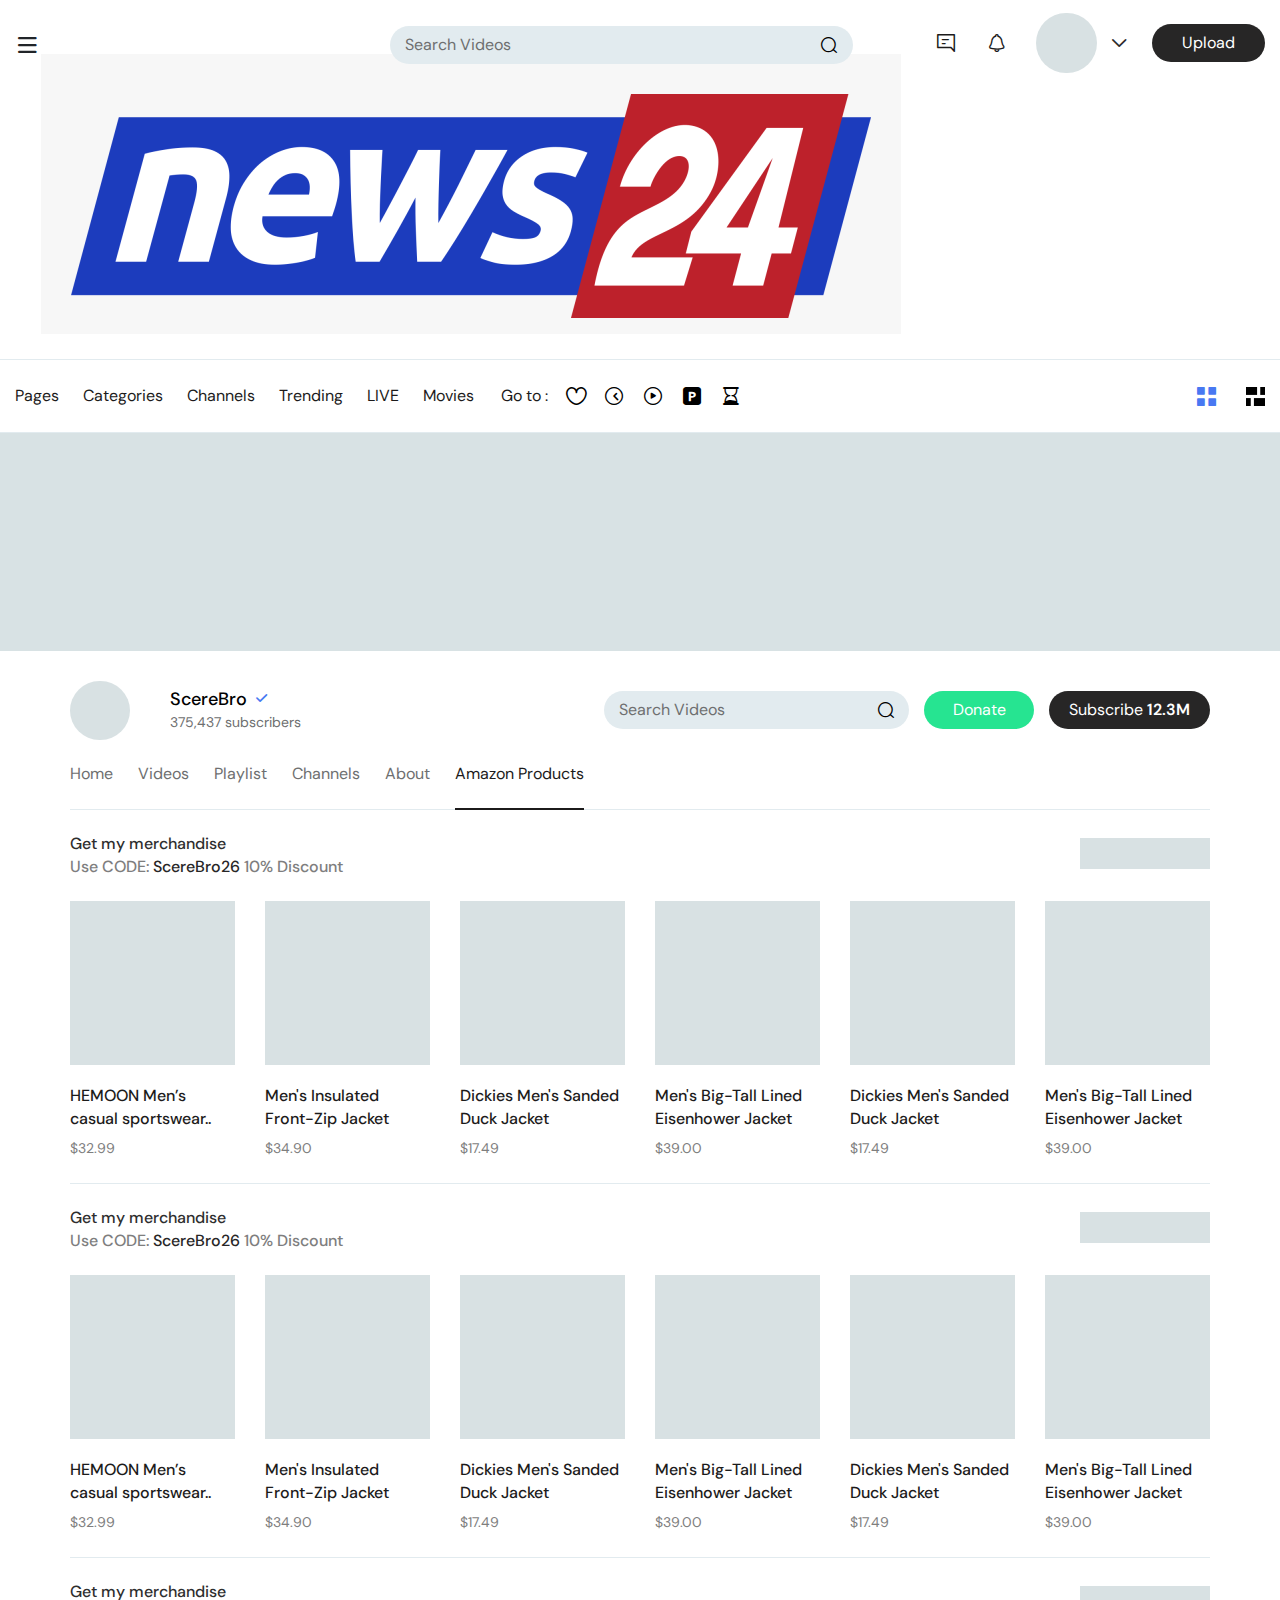
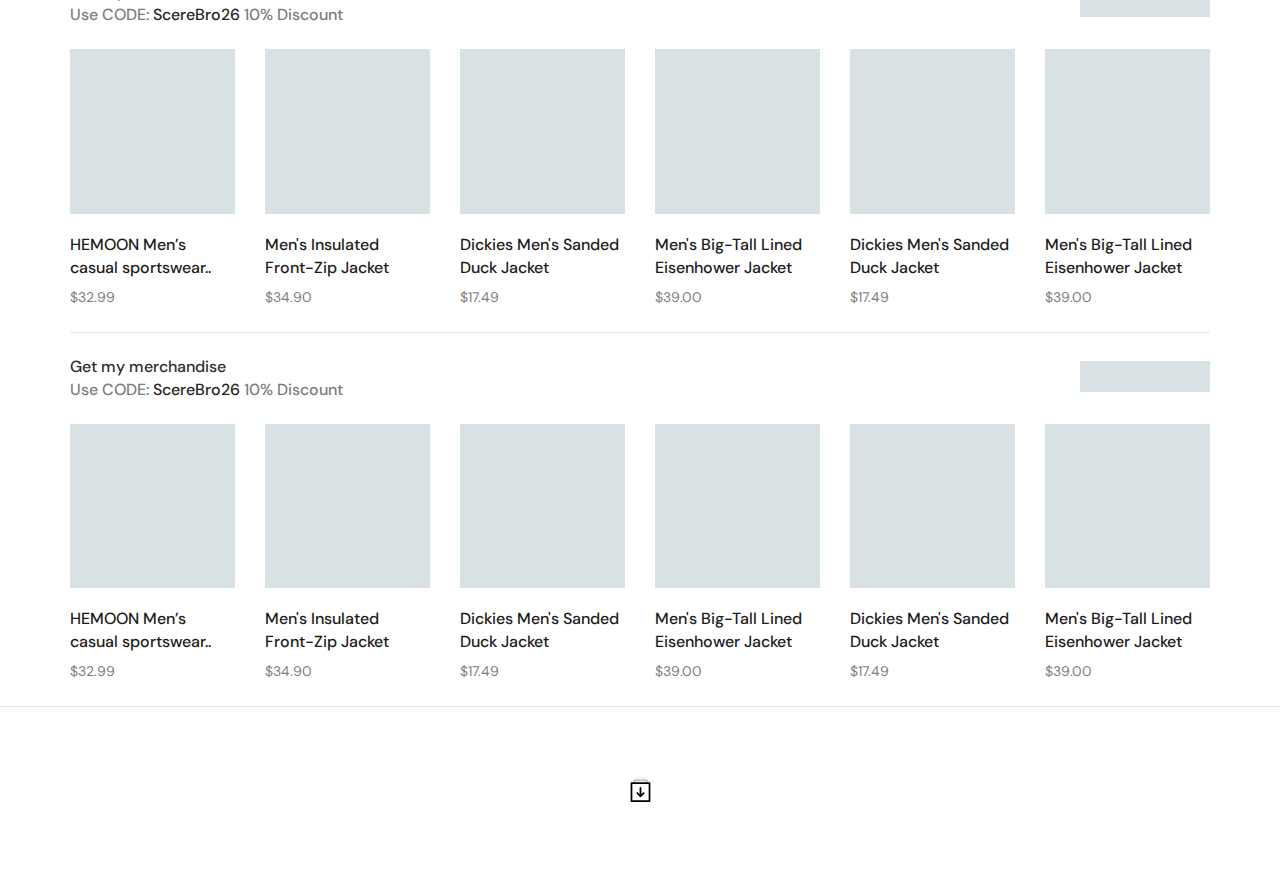
<file: Single_Channel_Products.html>
<!DOCTYPE html>
<html lang="en">
<head>
<meta charset="UTF-8">
<title>Oren Video Template</title>
<meta name="viewport" content="width=device-width, initial-scale=1.0">
<meta name="description" content="" />
<meta name="keywords" content="" />
<link rel="icon" href="images/Favicon.png">
<link rel="stylesheet" type="text/css" href="css/animate.css">
<link rel="stylesheet" type="text/css" href="css/bootstrap.min.css">
<link rel="stylesheet" type="text/css" href="css/fontello.css">
<link rel="stylesheet" type="text/css" href="css/fontello-codes.css">
<link rel="stylesheet" type="text/css" href="css/thumbs-embedded.css">
<link rel="stylesheet" type="text/css" href="css/style.css">
<link rel="stylesheet" type="text/css" href="css/responsive.css">
<link rel="stylesheet" type="text/css" href="css/color.css">
</head>
<body>

<div class="wrapper">


	<header>
		<div class="top_bar">
			<div class="container">
				<div class="top_header_content">
					<div class="menu_logo">
						<a href="#" title="" class="menu">
							<i class="icon-menu"></i>
						</a>
						<a href="index.html" title="" class="logo">
							<img src="images/logo.png" alt="">
						</a>
					</div><!--menu_logo end-->
					<div class="search_form">
						<form>
							<input type="text" name="search" placeholder="Search Videos">
							<button type="submit">
								<i class="icon-search"></i>
							</button>
						</form>
					</div><!--search_form end-->
					<ul class="controls-lv">
						<li>
							<a href="#" title=""><i class="icon-message"></i></a>
						</li>
						<li>
							<a href="#" title=""><i class="icon-notification"></i></a>
						</li>
						<li class="user-log">
							<div class="user-ac-img">
								<img src="images/resources/user-img.png" alt="">
							</div>
							<div class="account-menu">
								<h4>AZYRUSMAX <span class="usr-status">PRO</span></h4>
								<div class="sd_menu">
									<ul class="mm_menu">
										<li>
											<span>
												<i class="icon-user"></i>
											</span>
											<a href="#" title="">My Channel</a>
										</li>
										<li>
											<span>
												<i class="icon-paid_sub"></i>
											</span>
											<a href="#" title="">Paid subscriptions</a>
										</li>
										<li>
											<span>
												<i class="icon-settings"></i>
											</span>
											<a href="#" title="">Settings</a>
										</li>
										<li>
											<span>
												<i class="icon-logout"></i>
											</span>
											<a href="#" title="">Sign out</a>
										</li>
									</ul>
								</div><!--sd_menu end-->
								<div class="sd_menu scnd">
									<ul class="mm_menu">
										<li>
											<span>
												<i class="icon-light"></i>
											</span>
											<a href="#" title="">Dark Theme</a>
											<label class="switch">
												<input type="checkbox">
											  	<b class="slider round"></b>
											</label>
										</li>
										<li>
											<span>
												<i class="icon-language"></i>
											</span>
											<a href="#" title="">Language</a>
										</li>
										<li>
											<span>
												<i class="icon-feedback"></i>
											</span>
											<a href="#" title="">Send feedback</a>
										</li>
										<li>
											<span>
												<i class="icon-location"></i>
											</span>
											<a href="#" title="">India</a>
											<i class="icon-arrow_below"></i>
										</li>
									</ul>
								</div><!--sd_menu end-->
								<div class="restricted-mode">
									<h4>Restricted Mode</h4>
									<label class="switch">
										<input type="checkbox" checked>
									  	<span class="slider round"></span>
									</label>
									<div class="clearfix"></div>
								</div><!--restricted-more end-->
							</div>
						</li>
						<li>
							<a href="Upload_Video.html" title="" class="btn-default">Upload</a>
						</li>
					</ul><!--controls-lv end-->
					<div class="clearfix"></div>
				</div><!--top_header_content end-->
			</div>
		</div><!--header_content end-->
		<div class="btm_bar">
			<div class="container">
				<div class="btm_bar_content">
					<nav>
						<ul>
							<li><a href="#" title="">Pages</a>
								<div class="mega-menu">
									<ul>
										<li><a href="index.html" title="">Homepage</a></li>
										<li><a href="single_video_page.html" title="">Single Video Page</a></li>
										<li><a href="Single_Video_Simplified_Page.html" title="">Single Video Simplified Page</a></li>
										<li><a href="single_video_fullwidth_page.html" title="">Singel Video Full Width Page</a></li>
										<li><a href="single_video_playlist.html" title="">Single Video Playlist Page</a></li>
										<li><a href="Upload_Video.html" title="">Upload Video Page</a></li>
										<li><a href="Upload_Edit.html" title="">Upload Video Edit Page</a></li>
										<li><a href="Browse_Channels.html" title="">Browse channels page</a></li>
										<li><a href="Searched_Videos_Page.html" title="">Searched videos page</a></li>
									</ul>
									<ul>
										<li><a href="#" title="">Single channel <span class="icon-arrow_below"></span></a>
											<ul>
												<li><a href="Single_Channel_Home.html" title="">Single Channel Home page</a></li>
												<li><a href="Single_Channel_Videos.html" title="">Single Channel videos page</a></li>
												<li><a href="Single_Channel_Playlist.html" title="">single channel playlist page</a></li>
												<li><a href="Single_Channel_Channels.html" title="">single channel channels page</a></li>
												<li><a href="Single_Channel_About.html" title="">single channel about page</a></li>
												<li><a href="Single_Channel_Products.html" title="">single channel products page</a></li>	
											</ul>
										</li>
										<li><a href="History_Page.html" title="">History page</a></li>
										<li><a href="Browse_Categories.html" title="">Browse Categories Page</a></li>
										<li><a href="Updates_From_Subs.html" title="">Updates from subscription page</a></li>
										<li><a href="login.html" title="">login page</a></li>
										<li><a href="signup.html" title="">signup page</a></li>
										<li><a href="User_Account_Page.html" title="">User account page</a></li>
									</ul>
								</div>
								<div class="clearfix"></div>
							</li>
							<li><a href="Browse_Categories.html" title="">Categories</a></li>
							<li><a href="Browse_Channels.html" title="">Channels</a></li>
							<li><a href="#" title="">Trending</a></li>
							<li><a href="Single_Channel_Home.html" title="">LIVE</a></li>
							<li><a href="#" title="">Movies</a></li>
						</ul>
					</nav><!--navigation end-->
					<ul class="shr_links">
						<li>
							<h3>Go to : </h3>
						</li>
						<li>
							<button data-toggle="tooltip" data-placement="top" title="Like">
							  <i class="icon-like"></i>
							</button>
						</li>
						<li>
							<button data-toggle="tooltip" data-placement="top" title="Watch later">
							  <i class="icon-watch_later"></i>
							</button>
						</li>
						<li>
							<button data-toggle="tooltip" data-placement="top" title="Playlist">
							  <i class="icon-playlist"></i>
							</button>
						</li>
						<li>
							<button data-toggle="tooltip" data-placement="top" title="Purchased">
							  <i class="icon-purchased"></i>
							</button>
						</li>
						<li>
							<button data-toggle="tooltip" data-placement="top" title="History">
							  <i class="icon-history"></i>
							</button>
						</li>
					</ul><!--shr_links end-->
					<ul class="vid_thums">
						<li>
							<a class="active" href="#" title=""><i class="icon-grid"></i></a>
						</li>
						<li>
							<a href="#" title="">
								<svg xmlns="http://www.w3.org/2000/svg" xmlns:xlink="http://www.w3.org/1999/xlink" x="0px" y="0px"
									 viewBox="0 0 108 108" xml:space="preserve">
									<rect width="63" height="45"/>
									<rect x="81" width="27" height="45"/>
									<rect x="45" y="63" width="63" height="45"/>
									<rect y="63" width="27" height="45"/>
								</svg>
							</a>
						</li>
					</ul><!--vid_status end-->
					<div class="clearfix"></div>
				</div><!--btm_bar_content end-->
			</div>
		</div><!--btm_bar end-->
	</header><!--header end-->

	<div class="side_menu">
		<div class="form_dvv">
			<a href="#" title="" class="login_form_show">Sign in</a>
		</div>
		<div class="sd_menu">
			<ul class="mm_menu">
				<li>
					<span>
						<i class="icon-home"></i>
					</span>
					<a href="#" title="">Home</a>
				</li>
				<li>
					<span>
						<i class="icon-fire"></i>
					</span>
					<a href="#" title="">Trending</a>
				</li>
				<li>
					<span>
						<i class="icon-subscriptions"></i>
					</span>
					<a href="#" title="">Subscriptions</a>
				</li>
			</ul>
		</div><!--sd_menu end-->
		<div class="sd_menu">
			<h3>Library</h3>
			<ul class="mm_menu">
				<li>
					<span>
						<i class="icon-history"></i>
					</span>
					<a href="#" title="">History</a>
				</li>
				<li>
					<span>
						<i class="icon-watch_later"></i>
					</span>
					<a href="#" title="">Watch Later</a>
				</li>
				<li>
					<span>
						<i class="icon-purchased"></i>
					</span>
					<a href="#" title="">Purchases</a>
				</li>
				<li>
					<span>
						<i class="icon-like"></i>
					</span>
					<a href="#" title="">Liked Videos</a>
				</li>
				<li>
					<span>
						<i class="icon-play_list"></i>
					</span>
					<a href="#" title="">Playlist</a>
				</li>
			</ul>
		</div><!--sd_menu end-->
		<div class="sd_menu subs_lst">
			<h3>Subscriptions</h3>
			<ul class="mm_menu">
				<li>
					<span class="usr_name">
						<img src="images/resources/th1.png" alt="">
					</span>
					<a href="#" title="">Dr Disrespect</a>
					<small>3</small>
				</li>
				<li>
					<span class="usr_name">
						<img src="images/resources/th2.png" alt="">
					</span>
					<a href="#" title="">ASMR</a>
					<small>6</small>
				</li>
				<li>
					<span class="usr_name">
						<img src="images/resources/th3.png" alt="">
					</span>
					<a href="#" title="">Rivvrs</a>
					<small>2</small>
				</li>
				<li>
					<span class="usr_name">
						<img src="images/resources/th4.png" alt="">
					</span>
					<a href="#" title="">The Verge</a>
					<small>11</small>
				</li>
				<li>
					<span class="usr_name">
						<img src="images/resources/th5.png" alt="">
					</span>
					<a href="#" title="">Seeker</a>
					<small>3</small>
				</li>
				<li>
					<span class="usr_name">
						<img src="images/resources/sn.png" alt="">
					</span>
					<a href="#" title="">Music</a>
					<small>20</small>
				</li>
			</ul>
			<a href="#" title="" class="more-ch"><i class="icon-arrow_below"></i> Show 14 more</a>
		</div><!--sd_menu end-->
		<div class="sd_menu">
			<ul class="mm_menu">
				<li>
					<span>
						<i class="icon-settings"></i>
					</span>
					<a href="#" title="">Settings</a>
				</li>
				<li>
					<span>
						<i class="icon-flag"></i>
					</span>
					<a href="#" title="">Report history</a>
				</li>
				<li>
					<span>
						<i class="icon-logout"></i>
					</span>
					<a href="#" title="">Sign out</a>
				</li>
			</ul>
		</div><!--sd_menu end-->
		<div class="sd_menu m_linkz">
			<ul class="mm_menu">
				<li><a href="#">About</a></li>
				<li><a href="#">Community Rules </a></li>
				<li><a href="#">Privacy</a></li>
				<li><a href="#">Terms</a></li>
				<li><a href="#">Blogs</a></li>
				<li><a href="#">Contracts </a></li>
				<li><a href="#">Donate</a></li>
				<li><a href="#">FAQ</a></li>
			</ul>
			<span>azyrusthemes</span>
		</div><!--sd_menu end-->
		<div class="sd_menu bb-0">
			<ul class="social_links">
				<li>
					<a href="#" title="">
						<i class="icon-facebook-official"></i>
					</a>
				</li>
				<li>
					<a href="#" title="">
						<i class="icon-twitter"></i>
					</a>
				</li>
				<li>
					<a href="#" title="">
						<i class="icon-instagram"></i>
					</a>
				</li>
			</ul><!--social_links end-->
		</div><!--sd_menu end-->
		<div class="dd_menu"></div>
	</div><!--side_menu end-->


	<section class="channel-cover">
		<img src="images/resources/channel-banner.jpg" alt="">
	</section><!--channel-cover end-->

	<section class="videso_section">
		<div class="info-pr-sec">
			<div class="container">
				<div class="vcp_inf cr">
					<span class="vc_hd">
						<img src="images/resources/sn.png" alt="">
					</span>
					<div class="vc_info pr">
						<h4>ScereBro <span class="verify_ic"><i class="icon-tick"></i></span></h4>
						<span>375,437 subscribers</span>
					</div>
				</div><!--vcp_inf end-->
				<ul class="chan_cantrz">
					<li>
						<a href="#" title="" class="donate">Donate</a>
					</li>
					<li>
						<a href="#" title="" class="subscribe">Subscribe <strong>12.3M</strong></a>
					</li>
				</ul><!--chan_cantrz end-->
				<div class="search_form">
					<form>
						<input type="text" name="search" placeholder="Search Videos">
						<button type="submit">
							<i class="icon-search"></i>
						</button>
					</form>
				</div>
				<div class="clearfix"></div>
			</div>
		</div><!--info-pr-sec end-->
		<div class="history-lst tbY">
			<div class="container">
				<ul class="nav nav-tabs" id="myTab" role="tablist">
				  <li class="nav-item">
				    <a class="nav-link" id="home_tab" data-toggle="tab" href="#home_vidz" role="tab" aria-controls="home_tab" aria-selected="true">Home</a>
				  </li>
				  <li class="nav-item">
				    <a class="nav-link" id="videos_taab" data-toggle="tab" href="#vvideo_tabz" role="tab" aria-controls="videos_taab" aria-selected="false">Videos </a>
				  </li>
				  <li class="nav-item">
				    <a class="nav-link" id="playlist-tab" data-toggle="tab" href="#playlist_tab" role="tab" aria-controls="playlist-tab" aria-selected="false">Playlist</a>
				  </li>
				  <li class="nav-item">
				    <a class="nav-link" id="channels-tab" data-toggle="tab" href="#channels_tab" role="tab" aria-controls="channels-tab" aria-selected="false">Channels</a>
				  </li>
				  <li class="nav-item">
				    <a class="nav-link" id="about-tab" data-toggle="tab" href="#about_tab" role="tab" aria-controls="about-tab" aria-selected="false">About</a>
				  </li>
				  <li class="nav-item">
				    <a class="nav-link active" id="amazon-tab" data-toggle="tab" href="#amazong-tb" role="tab" aria-controls="amazon-tab" aria-selected="false">Amazon Products</a>
				  </li>
				</ul><!--nav-tabs end-->
				<div class="clearfix"></div>
			</div>
		</div><!--history-lst end-->
		<div class="tab-content p-0" id="myTabContent">
			<div class="tab-pane fade" id="home_vidz" role="tabpanel" aria-labelledby="home_tab">
				<div class="home_tb_details">
					<div class="viddz">
						<div class="container">
							<div class="ftz-vidz">
								<h3>Featured Videos</h3>
								<div class="row">
									<div class="col-lg-6 col-md-6 col-sm-6 col-12">
										<div class="videoo">
											<div class="vid_thumbainl">
												<a href="#" title="">
													<img src="images/resources/vid-medium.jpg" alt="">
													<span class="vid-time">10:21</span>
													<span class="watch_later">
														<i class="icon-watch_later_fill"></i>
													</span>
												</a>	
											</div><!--vid_thumbnail end-->
											<div class="video_info">
												<h3><a href="single_video_page.html" title="">Kingdom Come: Deliverance Funny Moments and Fails</a></h3>
												<h4><a href="Single_Channel_Videos.html" title="">newfox media</a> <span class="verify_ic"><i class="icon-tick"></i></span></h4>
												<span>686K views .<small class="posted_dt">1 week ago</small></span>
											</div>
										</div><!--videoo end-->
									</div>
									<div class="col-lg-6 col-md-6 col-sm-6 col-12">
										<div class="videoo">
											<div class="vid_thumbainl">
												<a href="#" title="">
													<img src="images/resources/vid-medium2.jpg" alt="">
													<span class="vid-time">10:21</span>
													<span class="watch_later">
														<i class="icon-watch_later_fill"></i>
													</span>
												</a>	
											</div><!--vid_thumbnail end-->
											<div class="video_info">
												<h3><a href="single_video_page.html" title="">DR DISRESPECT - Before They Were Famous - Twitch Streamer</a></h3>
												<h4><a href="Single_Channel_Videos.html" title="">newfox media</a> <span class="verify_ic"><i class="icon-tick"></i></span></h4>
												<span>283K views .<small class="posted_dt">3 months ago</small></span>
											</div>
										</div><!--videoo end-->
									</div>
								</div>
							</div><!--ftz-vidz end-->
						</div>
					</div><!--viddz end-->
					<div class="viddz">
						<div class="container">
							<div class="vidz_sec">
								<h3>Recent Uploads</h3>
								<a href="#" title="">View all</a>
								<div class="clearfix"></div>
								<div class="vidz_list">
									<div class="row">
										<div class="col-lg-3 col-md-3 col-sm-6 col-6 full_wdth">
											<div class="videoo">
												<div class="vid_thumbainl">
													<a href="#" title="">
														<img src="images/resources/vide1.png" alt="">
														<span class="vid-time">10:21</span>
														<span class="watch_later">
														<i class="icon-watch_later_fill"></i>
													</span>
													</a>	
												</div><!--vid_thumbnail end-->
												<div class="video_info">
													<h3><a href="single_video_page.html" title="">Kingdom Come: Deliverance Funny Moments and Fails</a></h3>
													<h4><a href="Single_Channel_Videos.html" title="">newfox media</a> <span class="verify_ic"><i class="icon-tick"></i></span></h4>
													<span>686K views .<small class="posted_dt">1 week ago</small></span>
												</div>
											</div><!--videoo end-->
										</div>
										<div class="col-lg-3 col-md-3 col-sm-6 col-6 full_wdth">
											<div class="videoo">
												<div class="vid_thumbainl">
													<a href="#" title="">
														<img src="images/resources/vide2.png" alt="">
														<span class="vid-time">13:49</span>
														<span class="watch_later">
															<i class="icon-watch_later_fill"></i>
														</span>
													</a>	
												</div><!--vid_thumbnail end-->
												<div class="video_info">
													<h3><a href="single_video_page.html" title="">DR DISRESPECT - Before They Were Famous - Twitch Streamer</a></h3>
													<h4><a href="Single_Channel_Videos.html" title="">Eros Now</a> </h4>
													<span>283K views .<small class="posted_dt">3 months ago</small></span>
												</div>
											</div><!--videoo end-->
										</div>
										<div class="col-lg-3 col-md-3 col-sm-6 col-6 full_wdth">
											<div class="videoo">
												<div class="vid_thumbainl">
													<a href="#" title="">
														<img src="images/resources/vide3.png" alt="">
														<span class="vid-time">2:54</span>
														<span class="watch_later">
															<i class="icon-watch_later_fill"></i>
														</span>
													</a>	
												</div><!--vid_thumbnail end-->
												<div class="video_info">
													<h3><a href="single_video_page.html" title="">Top Perectly Timed Twitch Moments 2017 #7</a></h3>
													<h4><a href="Single_Channel_Videos.html" title="">Animal Planet</a> <span class="verify_ic"><i class="icon-tick"></i></span></h4>
													<span>2.6M views .<small class="posted_dt">2 months ago</small></span>
												</div>
											</div><!--videoo end-->
										</div>
										<div class="col-lg-3 col-md-3 col-sm-6 col-6 full_wdth">
											<div class="videoo">
												<div class="vid_thumbainl">
													<a href="#" title="">
														<img src="images/resources/vide4.png" alt="">
														<span class="vid-time">5:25</span>
														<span class="watch_later">
															<i class="icon-watch_later_fill"></i>
														</span>
													</a>	
												</div><!--vid_thumbnail end-->
												<div class="video_info">
													<h3><a href="single_video_page.html" title="">Top 5 Amazing Bridge Block ever in PUBG</a></h3>
													<h4><a href="Single_Channel_Videos.html" title="">Maketzi</a> </h4>
													<span>612K views .<small class="posted_dt">5 months ago</small></span>
												</div>
											</div><!--videoo end-->
										</div>
									</div>
								</div><!--vidz_list end-->
							</div><!--vidz_videos end-->
						</div>
					</div><!--viddz end-->
					<div class="viddz">
						<div class="container">
							<div class="vidz_sec">
								<h3>Popular Videos</h3>
								<a href="#" title="">View all</a>
								<div class="clearfix"></div>
								<div class="vidz_list">
									<div class="row">
										<div class="col-lg-3 col-md-3 col-sm-6 col-6 full_wdth">
											<div class="videoo">
												<div class="vid_thumbainl">
													<a href="#" title="">
														<img src="images/resources/vide5.png" alt="">
														<span class="vid-time">4:01</span>
														<span class="watch_later">
															<i class="icon-watch_later_fill"></i>
														</span>
													</a>	
												</div><!--vid_thumbnail end-->
												<div class="video_info">
													<h3><a href="single_video_page.html" title="">Trailer Park Boys Season 12 - Official Trailer</a></h3>
													<h4><a href="Single_Channel_Videos.html" title="">ScereBro</a> </h4>
													<span>45K views .<small class="posted_dt">3 days ago</small></span>
												</div>
											</div><!--videoo end-->
										</div>
										<div class="col-lg-3 col-md-3 col-sm-6 col-6 full_wdth">
											<div class="videoo">
												<div class="vid_thumbainl">
													<a href="#" title="">
														<img src="images/resources/vide6.png" alt="">
														<span class="vid-time">6:20</span>
														<span class="watch_later">
															<i class="icon-watch_later_fill"></i>
														</span>
													</a>	
												</div><!--vid_thumbnail end-->
												<div class="video_info">
													<h3><a href="single_video_page.html" title="">A day in the life of a Google software engineer</a></h3>
													<h4><a href="Single_Channel_Videos.html" title="">MathChief</a> </h4>
													<span>86K views .<small class="posted_dt">6 days ago</small></span>
												</div>
											</div><!--videoo end-->
										</div>
										<div class="col-lg-3 col-md-3 col-sm-6 col-6 full_wdth">
											<div class="videoo">
												<div class="vid_thumbainl">
													<a href="#" title="">
														<img src="images/resources/vide7.png" alt="">
														<span class="vid-time">8:16</span>
														<span class="watch_later">
															<i class="icon-watch_later_fill"></i>
														</span>
													</a>	
												</div><!--vid_thumbnail end-->
												<div class="video_info">
													<h3><a href="single_video_page.html" title="">Avengers: Infinity War - Gym Workout motivation 2019</a></h3>
													<h4><a href="Single_Channel_Videos.html" title="">RealLifeLore</a> <span class="verify_ic"><i class="icon-tick"></i></span></h4>
													<span>144K views .<small class="posted_dt">6 days ago</small></span>
												</div>
											</div><!--videoo end-->
										</div>
										<div class="col-lg-3 col-md-3 col-sm-6 col-6 full_wdth">
											<div class="videoo">
												<div class="vid_thumbainl">
													<a href="#" title="">
														<img src="images/resources/vide8.png" alt="">
														<span class="vid-time">29:32</span>
														<span class="watch_later">
															<i class="icon-watch_later_fill"></i>
														</span>
													</a>	
												</div><!--vid_thumbnail end-->
												<div class="video_info">
													<h3><a href="single_video_page.html" title="">How the Universe Works - The Milky Way Galaxy - Space</a></h3>
													<h4><a href="Single_Channel_Videos.html" title="">Loskes</a></h4>
													<span>408K views .<small class="posted_dt">19 hours ago</small></span>
												</div>
											</div><!--videoo end-->
										</div>
									</div>
								</div><!--vidz_list end-->
							</div><!--vidz_videos end-->
						</div>
					</div><!--viddz end-->
					<div class="viddz">
						<div class="container">
							<div class="vidz_sec">
								<h3>France Tour Videos</h3>
								<a href="#" title="">View all</a>
								<div class="clearfix"></div>
								<div class="vidz_list">
									<div class="row">
										<div class="col-lg-3 col-md-3 col-sm-6 col-6 full_wdth">
											<div class="videoo">
												<div class="vid_thumbainl">
													<a href="#" title="">
														<img src="images/resources/vide9.png" alt="">
														<span class="vid-time">4:01</span>
														<span class="watch_later">
															<i class="icon-watch_later_fill"></i>
														</span>
													</a>	
												</div><!--vid_thumbnail end-->
												<div class="video_info">
													<h3><a href="single_video_page.html" title="">Trailer Park Boys Season 12 - Official Trailer</a></h3>
													<h4><a href="Single_Channel_Videos.html" title="">ScereBro</a> </h4>
													<span>45K views .<small class="posted_dt">3 days ago</small></span>
												</div>
											</div><!--videoo end-->
										</div>
										<div class="col-lg-3 col-md-3 col-sm-6 col-6 full_wdth">
											<div class="videoo">
												<div class="vid_thumbainl">
													<a href="#" title="">
														<img src="images/resources/vide10.png" alt="">
														<span class="vid-time">6:20</span>
														<span class="watch_later">
															<i class="icon-watch_later_fill"></i>
														</span>
													</a>	
												</div><!--vid_thumbnail end-->
												<div class="video_info">
													<h3><a href="single_video_page.html" title="">A day in the life of a Google software engineer</a></h3>
													<h4><a href="Single_Channel_Videos.html" title="">MathChief</a> </h4>
													<span>86K views .<small class="posted_dt">6 days ago</small></span>
												</div>
											</div><!--videoo end-->
										</div>
										<div class="col-lg-3 col-md-3 col-sm-6 col-6 full_wdth">
											<div class="videoo">
												<div class="vid_thumbainl">
													<a href="#" title="">
														<img src="images/resources/vide11.png" alt="">
														<span class="vid-time">8:16</span>
														<span class="watch_later">
															<i class="icon-watch_later_fill"></i>
														</span>
													</a>	
												</div><!--vid_thumbnail end-->
												<div class="video_info">
													<h3><a href="single_video_page.html" title="">Avengers: Infinity War - Gym Workout </a></h3>
													<h4><a href="Single_Channel_Videos.html" title="">RealLifeLore</a> <span class="verify_ic"><i class="icon-tick"></i></span></h4>
													<span>144K views .<small class="posted_dt">6 days ago</small></span>
												</div>
											</div><!--videoo end-->
										</div>
										<div class="col-lg-3 col-md-3 col-sm-6 col-6 full_wdth">
											<div class="videoo">
												<div class="vid_thumbainl">
													<a href="#" title="">
														<img src="images/resources/vide12.png" alt="">
														<span class="vid-time">29:32</span>
														<span class="watch_later">
															<i class="icon-watch_later_fill"></i>
														</span>
													</a>	
												</div><!--vid_thumbnail end-->
												<div class="video_info">
													<h3><a href="single_video_page.html" title="">How the Universe Works - The Milky Way Galaxy - Space</a></h3>
													<h4><a href="Single_Channel_Videos.html" title="">Loskes</a> </h4>
													<span>408K views .<small class="posted_dt">19 hours ago</small></span>
												</div>
											</div><!--videoo end-->
										</div>
									</div>
								</div><!--vidz_list end-->
							</div><!--vidz_videos end-->
						</div>
					</div><!--viddz end-->
					<div class="viddz">
						<div class="container">
							<div class="vidz_sec">
								<h3>Daily Vlogs 2019</h3>
								<a href="#" title="">View all</a>
								<div class="clearfix"></div>
								<div class="vidz_list">
									<div class="row">
										<div class="col-lg-3 col-md-3 col-sm-6 col-6 full_wdth">
											<div class="videoo">
												<div class="vid_thumbainl">
													<a href="#" title="">
														<img src="images/resources/vide13.png" alt="">
														<span class="vid-time">10:21</span>
														<span class="watch_later">
															<i class="icon-watch_later_fill"></i>
														</span>
													</a>	
												</div><!--vid_thumbnail end-->
												<div class="video_info">
													<h3><a href="single_video_page.html" title="">Kingdom Come: Deliverance Funny Moments and Fails</a></h3>
													<h4><a href="Single_Channel_Videos.html" title="">newfox media</a> <span class="verify_ic"><i class="icon-tick"></i></span></h4>
													<span>686K views .<small class="posted_dt">1 week ago</small></span>
												</div>
											</div><!--videoo end-->
										</div>
										<div class="col-lg-3 col-md-3 col-sm-6 col-6 full_wdth">
											<div class="videoo">
												<div class="vid_thumbainl">
													<a href="#" title="">
														<img src="images/resources/vide14.png" alt="">
														<span class="vid-time">13:49</span>
														<span class="watch_later">
															<i class="icon-watch_later_fill"></i>
														</span>
													</a>	
												</div><!--vid_thumbnail end-->
												<div class="video_info">
													<h3><a href="single_video_page.html" title="">DR DISRESPECT - Before They Were Famous - Twitch Streamer</a></h3>
													<h4><a href="Single_Channel_Videos.html" title="">Eros Now</a> </h4>
													<span>283K views .<small class="posted_dt">3 months ago</small></span>
												</div>
											</div><!--videoo end-->
										</div>
										<div class="col-lg-3 col-md-3 col-sm-6 col-6 full_wdth">
											<div class="videoo">
												<div class="vid_thumbainl">
													<a href="#" title="">
														<img src="images/resources/vide15.png" alt="">
														<span class="vid-time">2:54</span>
														<span class="watch_later">
															<i class="icon-watch_later_fill"></i>
														</span>
													</a>	
												</div><!--vid_thumbnail end-->
												<div class="video_info">
													<h3><a href="single_video_page.html" title="">Top Perectly Timed Twitch Moments 2017 #7</a></h3>
													<h4><a href="Single_Channel_Videos.html" title="">Animal Planet</a> <span class="verify_ic"><i class="icon-tick"></i></span></h4>
													<span>2.6M views .<small class="posted_dt">2 months ago</small></span>
												</div>
											</div><!--videoo end-->
										</div>
										<div class="col-lg-3 col-md-3 col-sm-6 col-6 full_wdth">
											<div class="videoo">
												<div class="vid_thumbainl">
													<a href="#" title="">
														<img src="images/resources/vide16.png" alt="">
														<span class="vid-time">5:25</span>
														<span class="watch_later">
															<i class="icon-watch_later_fill"></i>
														</span>
													</a>	
												</div><!--vid_thumbnail end-->
												<div class="video_info">
													<h3><a href="single_video_page.html" title="">Top 5 Amazing Bridge Block ever in PUBG</a></h3>
													<h4><a href="Single_Channel_Videos.html" title="">Maketzi</a> </h4>
													<span>612K views .<small class="posted_dt">5 months ago</small></span>
												</div>
											</div><!--videoo end-->
										</div>
									</div>
								</div><!--vidz_list end-->
							</div><!--vidz_videos end-->
						</div>
					</div><!--viddz end-->
				</div><!--home_tb_details end-->
			</div>
		  	<div class="tab-pane" id="vvideo_tabz" role="tabpanel" aria-labelledby="videos_taab">
		  		<div class="videso_tb_details">
		  			<div class="container">
			  			<div class="vidz_sec">
							<h3>Uploads</h3>
							<a href="#" title=""><i class="icon-sort_by"></i>Sort By</a>
							<div class="clearfix"></div>
							<div class="vidz_list">
								<div class="row">
									<div class="col-lg-3 col-md-3 col-sm-6 col-6 full_wdth">
										<div class="videoo">
											<div class="vid_thumbainl">
												<a href="#" title="">
													<img src="images/resources/vide1.png" alt="">
													<span class="vid-time">10:21</span>
													<span class="watch_later">
														<i class="icon-watch_later_fill"></i>
													</span>
												</a>	
											</div><!--vid_thumbnail end-->
											<div class="video_info">
												<h3><a href="single_video_page.html" title="">Kingdom Come: Deliverance Funny Moments and Fails</a></h3>
												<h4><a href="#" title="">newfox media</a> <span class="verify_ic"><i class="icon-tick"></i></span></h4>
												<span>686K views .<small class="posted_dt">1 week ago</small></span>
											</div>
										</div><!--videoo end-->
									</div>
									<div class="col-lg-3 col-md-3 col-sm-6 col-6 full_wdth">
										<div class="videoo">
											<div class="vid_thumbainl">
												<a href="#" title="">
													<img src="images/resources/vide2.png" alt="">
													<span class="vid-time">13:49</span>
													<span class="watch_later">
														<i class="icon-watch_later_fill"></i>
													</span>
												</a>	
											</div><!--vid_thumbnail end-->
											<div class="video_info">
												<h3><a href="single_video_page.html" title="">DR DISRESPECT - Before They Were Famous - Twitch Streamer</a></h3>
												<h4><a href="#" title="">Eros Now</a> </h4>
												<span>283K views .<small class="posted_dt">3 months ago</small></span>
											</div>
										</div><!--videoo end-->
									</div>
									<div class="col-lg-3 col-md-3 col-sm-6 col-6 full_wdth">
										<div class="videoo">
											<div class="vid_thumbainl">
												<a href="#" title="">
													<img src="images/resources/vide3.png" alt="">
													<span class="vid-time">2:54</span>
													<span class="watch_later">
														<i class="icon-watch_later_fill"></i>
													</span>
												</a>	
											</div><!--vid_thumbnail end-->
											<div class="video_info">
												<h3><a href="single_video_page.html" title="">Top Perectly Timed Twitch Moments 2017 #7</a></h3>
												<h4><a href="#" title="">Animal Planet</a> <span class="verify_ic"><i class="icon-tick"></i></span></h4>
												<span>2.6M views .<small class="posted_dt">2 months ago</small></span>
											</div>
										</div><!--videoo end-->
									</div>
									<div class="col-lg-3 col-md-3 col-sm-6 col-6 full_wdth">
										<div class="videoo">
											<div class="vid_thumbainl">
												<a href="#" title="">
													<img src="images/resources/vide4.png" alt="">
													<span class="vid-time">5:25</span>
													<span class="watch_later">
														<i class="icon-watch_later_fill"></i>
													</span>
												</a>	
											</div><!--vid_thumbnail end-->
											<div class="video_info">
												<h3><a href="single_video_page.html" title="">Top 5 Amazing Bridge Block ever in PUBG</a></h3>
												<h4><a href="#" title="">Maketzi</a> </h4>
												<span>612K views .<small class="posted_dt">5 months ago</small></span>
											</div>
										</div><!--videoo end-->
									</div>
									<div class="col-lg-3 col-md-3 col-sm-6 col-6 full_wdth">
										<div class="videoo">
											<div class="vid_thumbainl">
												<a href="#" title="">
													<img src="images/resources/vide5.png" alt="">
													<span class="vid-time">4:01</span>
													<span class="watch_later">
														<i class="icon-watch_later_fill"></i>
													</span>
												</a>	
											</div><!--vid_thumbnail end-->
											<div class="video_info">
												<h3><a href="single_video_page.html" title="">Trailer Park Boys Season 12 - Official Trailer</a></h3>
												<h4><a href="#" title="">ScereBro</a> </h4>
												<span>45K views .<small class="posted_dt">3 days ago</small></span>
											</div>
										</div><!--videoo end-->
									</div>
									<div class="col-lg-3 col-md-3 col-sm-6 col-6 full_wdth">
										<div class="videoo">
											<div class="vid_thumbainl">
												<a href="#" title="">
													<img src="images/resources/vide6.png" alt="">
													<span class="vid-time">6:20</span>
													<span class="watch_later">
														<i class="icon-watch_later_fill"></i>
													</span>
												</a>	
											</div><!--vid_thumbnail end-->
											<div class="video_info">
												<h3><a href="single_video_page.html" title="">A day in the life of a Google software engineer</a></h3>
												<h4><a href="#" title="">MathChief</a> </h4>
												<span>86K views .<small class="posted_dt">6 days ago</small></span>
											</div>
										</div><!--videoo end-->
									</div>
									<div class="col-lg-3 col-md-3 col-sm-6 col-6 full_wdth">
										<div class="videoo">
											<div class="vid_thumbainl">
												<a href="#" title="">
													<img src="images/resources/vide7.png" alt="">
													<span class="vid-time">8:16</span>
													<span class="watch_later">
														<i class="icon-watch_later_fill"></i>
													</span>
												</a>	
											</div><!--vid_thumbnail end-->
											<div class="video_info">
												<h3><a href="single_video_page.html" title="">Avengers: Infinity War - Gym Workout motivation 2019</a></h3>
												<h4><a href="#" title="">RealLifeLore</a> <span class="verify_ic"><i class="icon-tick"></i></span></h4>
												<span>144K views .<small class="posted_dt">6 days ago</small></span>
											</div>
										</div><!--videoo end-->
									</div>
									<div class="col-lg-3 col-md-3 col-sm-6 col-6 full_wdth">
										<div class="videoo">
											<div class="vid_thumbainl">
												<a href="#" title="">
													<img src="images/resources/vide8.png" alt="">
													<span class="vid-time">29:32</span>
													<span class="watch_later">
														<i class="icon-watch_later_fill"></i>
													</span>
												</a>	
											</div><!--vid_thumbnail end-->
											<div class="video_info">
												<h3><a href="single_video_page.html" title="">How the Universe Works - The Milky Way Galaxy - Space</a></h3>
												<h4><a href="#" title="">Loskes</a></h4>
												<span>408K views .<small class="posted_dt">19 hours ago</small></span>
											</div>
										</div><!--videoo end-->
									</div>
									<div class="col-lg-3 col-md-3 col-sm-6 col-6 full_wdth">
										<div class="videoo">
											<div class="vid_thumbainl">
												<a href="#" title="">
													<img src="images/resources/vide9.png" alt="">
													<span class="vid-time">4:01</span>
													<span class="watch_later">
														<i class="icon-watch_later_fill"></i>
													</span>
												</a>	
											</div><!--vid_thumbnail end-->
											<div class="video_info">
												<h3><a href="single_video_page.html" title="">Trailer Park Boys Season 12 - Official Trailer</a></h3>
												<h4><a href="#" title="">ScereBro</a> </h4>
												<span>45K views .<small class="posted_dt">3 days ago</small></span>
											</div>
										</div><!--videoo end-->
									</div>
									<div class="col-lg-3 col-md-3 col-sm-6 col-6 full_wdth">
										<div class="videoo">
											<div class="vid_thumbainl">
												<a href="#" title="">
													<img src="images/resources/vide10.png" alt="">
													<span class="vid-time">6:20</span>
													<span class="watch_later">
														<i class="icon-watch_later_fill"></i>
													</span>
												</a>	
											</div><!--vid_thumbnail end-->
											<div class="video_info">
												<h3><a href="single_video_page.html" title="">A day in the life of a Google software engineer</a></h3>
												<h4><a href="#" title="">MathChief</a> </h4>
												<span>86K views .<small class="posted_dt">6 days ago</small></span>
											</div>
										</div><!--videoo end-->
									</div>
									<div class="col-lg-3 col-md-3 col-sm-6 col-6 full_wdth">
										<div class="videoo">
											<div class="vid_thumbainl">
												<a href="#" title="">
													<img src="images/resources/vide11.png" alt="">
													<span class="vid-time">8:16</span>
													<span class="watch_later">
														<i class="icon-watch_later_fill"></i>
													</span>
												</a>	
											</div><!--vid_thumbnail end-->
											<div class="video_info">
												<h3><a href="single_video_page.html" title="">Avengers: Infinity War - Gym Workout </a></h3>
												<h4><a href="#" title="">RealLifeLore</a> <span class="verify_ic"><i class="icon-tick"></i></span></h4>
												<span>144K views .<small class="posted_dt">6 days ago</small></span>
											</div>
										</div><!--videoo end-->
									</div>
									<div class="col-lg-3 col-md-3 col-sm-6 col-6 full_wdth">
										<div class="videoo">
											<div class="vid_thumbainl">
												<a href="#" title="">
													<img src="images/resources/vide12.png" alt="">
													<span class="vid-time">29:32</span>
													<span class="watch_later">
														<i class="icon-watch_later_fill"></i>
													</span>
												</a>	
											</div><!--vid_thumbnail end-->
											<div class="video_info">
												<h3><a href="single_video_page.html" title="">How the Universe Works - The Milky Way Galaxy - Space</a></h3>
												<h4><a href="#" title="">Loskes</a> </h4>
												<span>408K views .<small class="posted_dt">19 hours ago</small></span>
											</div>
										</div><!--videoo end-->
									</div>
									<div class="col-lg-3 col-md-3 col-sm-6 col-6 full_wdth">
										<div class="videoo">
											<div class="vid_thumbainl">
												<a href="#" title="">
													<img src="images/resources/vide13.png" alt="">
													<span class="vid-time">10:21</span>
													<span class="watch_later">
														<i class="icon-watch_later_fill"></i>
													</span>
												</a>	
											</div><!--vid_thumbnail end-->
											<div class="video_info">
												<h3><a href="single_video_page.html" title="">Kingdom Come: Deliverance Funny Moments and Fails</a></h3>
												<h4><a href="#" title="">newfox media</a> <span class="verify_ic"><i class="icon-tick"></i></span></h4>
												<span>686K views .<small class="posted_dt">1 week ago</small></span>
											</div>
										</div><!--videoo end-->
									</div>
									<div class="col-lg-3 col-md-3 col-sm-6 col-6 full_wdth">
										<div class="videoo">
											<div class="vid_thumbainl">
												<a href="#" title="">
													<img src="images/resources/vide14.png" alt="">
													<span class="vid-time">13:49</span>
													<span class="watch_later">
														<i class="icon-watch_later_fill"></i>
													</span>
												</a>	
											</div><!--vid_thumbnail end-->
											<div class="video_info">
												<h3><a href="single_video_page.html" title="">DR DISRESPECT - Before They Were Famous - Twitch Streamer</a></h3>
												<h4><a href="#" title="">Eros Now</a> </h4>
												<span>283K views .<small class="posted_dt">3 months ago</small></span>
											</div>
										</div><!--videoo end-->
									</div>
									<div class="col-lg-3 col-md-3 col-sm-6 col-6 full_wdth">
										<div class="videoo">
											<div class="vid_thumbainl">
												<a href="#" title="">
													<img src="images/resources/vide15.png" alt="">
													<span class="vid-time">2:54</span>
													<span class="watch_later">
														<i class="icon-watch_later_fill"></i>
													</span>
												</a>	
											</div><!--vid_thumbnail end-->
											<div class="video_info">
												<h3><a href="single_video_page.html" title="">Top Perectly Timed Twitch Moments 2017 #7</a></h3>
												<h4><a href="#" title="">Animal Planet</a> <span class="verify_ic"><i class="icon-tick"></i></span></h4>
												<span>2.6M views .<small class="posted_dt">2 months ago</small></span>
											</div>
										</div><!--videoo end-->
									</div>
									<div class="col-lg-3 col-md-3 col-sm-6 col-6 full_wdth">
										<div class="videoo">
											<div class="vid_thumbainl">
												<a href="#" title="">
													<img src="images/resources/vide16.png" alt="">
													<span class="vid-time">5:25</span>
													<span class="watch_later">
														<i class="icon-watch_later_fill"></i>
													</span>
												</a>	
											</div><!--vid_thumbnail end-->
											<div class="video_info">
												<h3><a href="single_video_page.html" title="">Top 5 Amazing Bridge Block ever in PUBG</a></h3>
												<h4><a href="#" title="">Maketzi</a> </h4>
												<span>612K views .<small class="posted_dt">5 months ago</small></span>
											</div>
										</div><!--videoo end-->
									</div>
									<div class="col-lg-3 col-md-3 col-sm-6 col-6 full_wdth">
										<div class="videoo">
											<div class="vid_thumbainl">
												<a href="#" title="">
													<img src="images/resources/vide17.png" alt="">
													<span class="vid-time">4:01</span>
													<span class="watch_later">
														<i class="icon-watch_later_fill"></i>
													</span>
												</a>	
											</div><!--vid_thumbnail end-->
											<div class="video_info">
												<h3><a href="single_video_page.html" title="">Trailer Park Boys Season 12 - Official Trailer</a></h3>
												<h4><a href="#" title="">ScereBro</a> </h4>
												<span>45K views .<small class="posted_dt">3 days ago</small></span>
											</div>
										</div><!--videoo end-->
									</div>
									<div class="col-lg-3 col-md-3 col-sm-6 col-6 full_wdth">
										<div class="videoo">
											<div class="vid_thumbainl">
												<a href="#" title="">
													<img src="images/resources/vide18.png" alt="">
													<span class="vid-time">6:20</span>
													<span class="watch_later">
														<i class="icon-watch_later_fill"></i>
													</span>
												</a>	
											</div><!--vid_thumbnail end-->
											<div class="video_info">
												<h3><a href="single_video_page.html" title="">A day in the life of a Google software engineer</a></h3>
												<h4><a href="#" title="">MathChief</a> </h4>
												<span>86K views .<small class="posted_dt">6 days ago</small></span>
											</div>
										</div><!--videoo end-->
									</div>
									<div class="col-lg-3 col-md-3 col-sm-6 col-6 full_wdth">
										<div class="videoo">
											<div class="vid_thumbainl">
												<a href="#" title="">
													<img src="images/resources/vide19.png" alt="">
													<span class="vid-time">8:16</span>
													<span class="watch_later">
														<i class="icon-watch_later_fill"></i>
													</span>
												</a>	
											</div><!--vid_thumbnail end-->
											<div class="video_info">
												<h3><a href="single_video_page.html" title="">Avengers: Infinity War - Gym Workout motivation 2019</a></h3>
												<h4><a href="#" title="">RealLifeLore</a> <span class="verify_ic"><i class="icon-tick"></i></span></h4>
												<span>144K views .<small class="posted_dt">6 days ago</small></span>
											</div>
										</div><!--videoo end-->
									</div>
									<div class="col-lg-3 col-md-3 col-sm-6 col-6 full_wdth">
										<div class="videoo">
											<div class="vid_thumbainl">
												<a href="#" title="">
													<img src="images/resources/vide20.png" alt="">
													<span class="vid-time">29:32</span>
													<span class="watch_later">
														<i class="icon-watch_later_fill"></i>
													</span>
												</a>	
											</div><!--vid_thumbnail end-->
											<div class="video_info">
												<h3><a href="single_video_page.html" title="">How the Universe Works - The Milky Way Galaxy - Space</a></h3>
												<h4><a href="#" title="">Loskes</a></h4>
												<span>408K views .<small class="posted_dt">19 hours ago</small></span>
											</div>
										</div><!--videoo end-->
									</div>
									<div class="col-lg-3 col-md-3 col-sm-6 col-6 full_wdth">
										<div class="videoo">
											<div class="vid_thumbainl">
												<a href="#" title="">
													<img src="images/resources/vide8.png" alt="">
													<span class="vid-time">29:32</span>
													<span class="watch_later">
														<i class="icon-watch_later_fill"></i>
													</span>
												</a>	
											</div><!--vid_thumbnail end-->
											<div class="video_info">
												<h3><a href="single_video_page.html" title="">How the Universe Works - The Milky Way Galaxy - Space</a></h3>
												<h4><a href="#" title="">Loskes</a></h4>
												<span>408K views .<small class="posted_dt">19 hours ago</small></span>
											</div>
										</div><!--videoo end-->
									</div>
									<div class="col-lg-3 col-md-3 col-sm-6 col-6 full_wdth">
										<div class="videoo">
											<div class="vid_thumbainl">
												<a href="#" title="">
													<img src="images/resources/vide9.png" alt="">
													<span class="vid-time">4:01</span>
													<span class="watch_later">
														<i class="icon-watch_later_fill"></i>
													</span>
												</a>	
											</div><!--vid_thumbnail end-->
											<div class="video_info">
												<h3><a href="single_video_page.html" title="">Trailer Park Boys Season 12 - Official Trailer</a></h3>
												<h4><a href="#" title="">ScereBro</a> </h4>
												<span>45K views .<small class="posted_dt">3 days ago</small></span>
											</div>
										</div><!--videoo end-->
									</div>
									<div class="col-lg-3 col-md-3 col-sm-6 col-6 full_wdth">
										<div class="videoo">
											<div class="vid_thumbainl">
												<a href="#" title="">
													<img src="images/resources/vide10.png" alt="">
													<span class="vid-time">6:20</span>
													<span class="watch_later">
														<i class="icon-watch_later_fill"></i>
													</span>
												</a>	
											</div><!--vid_thumbnail end-->
											<div class="video_info">
												<h3><a href="single_video_page.html" title="">A day in the life of a Google software engineer</a></h3>
												<h4><a href="#" title="">MathChief</a> </h4>
												<span>86K views .<small class="posted_dt">6 days ago</small></span>
											</div>
										</div><!--videoo end-->
									</div>
									<div class="col-lg-3 col-md-3 col-sm-6 col-6 full_wdth">
										<div class="videoo">
											<div class="vid_thumbainl">
												<a href="#" title="">
													<img src="images/resources/vide11.png" alt="">
													<span class="vid-time">8:16</span>
													<span class="watch_later">
														<i class="icon-watch_later_fill"></i>
													</span>
												</a>	
											</div><!--vid_thumbnail end-->
											<div class="video_info">
												<h3><a href="single_video_page.html" title="">Avengers: Infinity War - Gym Workout </a></h3>
												<h4><a href="#" title="">RealLifeLore</a> <span class="verify_ic"><i class="icon-tick"></i></span></h4>
												<span>144K views .<small class="posted_dt">6 days ago</small></span>
											</div>
										</div><!--videoo end-->
									</div>
								</div>
							</div><!--vidz_list end-->
						</div><!--vidz_videos end-->
					</div>
		  		</div><!--videso_tb_details end-->
		  	</div>
		  	<div class="tab-pane fade" id="playlist_tab" role="tabpanel" aria-labelledby="playlist-tab">
		  		<div class="playlist_tab">
		  			<div class="viddz">
						<div class="container">
							<div class="vidz_sec">
								<h3>SNL Season 43 Episode 15 Sterling K. Brown - 21</h3>
								<a href="#" title="">View all</a>
								<div class="clearfix"></div>
								<div class="vidz_list">
									<div class="row">
										<div class="col-lg-3 col-md-3 col-sm-6 col-6 full_wdth">
											<div class="videoo">
												<div class="vid_thumbainl">
													<a href="#" title="">
														<img src="images/resources/vide1.png" alt="">
														<span class="vid-time">10:21</span>
														<span class="watch_later">
															<i class="icon-watch_later_fill"></i>
														</span>
													</a>	
												</div><!--vid_thumbnail end-->
												<div class="video_info">
													<h3><a href="single_video_page.html" title="">Kingdom Come: Deliverance Funny Moments and Fails</a></h3>
													<h4><a href="#" title="">newfox media</a> <span class="verify_ic"><i class="icon-tick"></i></span></h4>
													<span>686K views .<small class="posted_dt">1 week ago</small></span>
												</div>
											</div><!--videoo end-->
										</div>
										<div class="col-lg-3 col-md-3 col-sm-6 col-6 full_wdth">
											<div class="videoo">
												<div class="vid_thumbainl">
													<a href="#" title="">
														<img src="images/resources/vide2.png" alt="">
														<span class="vid-time">13:49</span>
														<span class="watch_later">
															<i class="icon-watch_later_fill"></i>
														</span>
													</a>	
												</div><!--vid_thumbnail end-->
												<div class="video_info">
													<h3><a href="single_video_page.html" title="">DR DISRESPECT - Before They Were Famous - Twitch Streamer</a></h3>
													<h4><a href="#" title="">Eros Now</a> </h4>
													<span>283K views .<small class="posted_dt">3 months ago</small></span>
												</div>
											</div><!--videoo end-->
										</div>
										<div class="col-lg-3 col-md-3 col-sm-6 col-6 full_wdth">
											<div class="videoo">
												<div class="vid_thumbainl">
													<a href="#" title="">
														<img src="images/resources/vide3.png" alt="">
														<span class="vid-time">2:54</span>
														<span class="watch_later">
															<i class="icon-watch_later_fill"></i>
														</span>
													</a>	
												</div><!--vid_thumbnail end-->
												<div class="video_info">
													<h3><a href="single_video_page.html" title="">Top Perectly Timed Twitch Moments 2017 #7</a></h3>
													<h4><a href="#" title="">Animal Planet</a> <span class="verify_ic"><i class="icon-tick"></i></span></h4>
													<span>2.6M views .<small class="posted_dt">2 months ago</small></span>
												</div>
											</div><!--videoo end-->
										</div>
										<div class="col-lg-3 col-md-3 col-sm-6 col-6 full_wdth">
											<div class="videoo">
												<div class="vid_thumbainl">
													<a href="#" title="">
														<img src="images/resources/vide4.png" alt="">
														<span class="vid-time">5:25</span>
														<span class="watch_later">
															<i class="icon-watch_later_fill"></i>
														</span>
													</a>	
												</div><!--vid_thumbnail end-->
												<div class="video_info">
													<h3><a href="single_video_page.html" title="">Top 5 Amazing Bridge Block ever in PUBG</a></h3>
													<h4><a href="#" title="">Maketzi</a> </h4>
													<span>612K views .<small class="posted_dt">5 months ago</small></span>
												</div>
											</div><!--videoo end-->
										</div>
									</div>
								</div><!--vidz_list end-->
							</div><!--vidz_videos end-->
						</div>
					</div><!--viddz end-->
					<div class="viddz">
						<div class="container">
							<div class="vidz_sec">
								<h3>Cut for Time: Star Warriors - SNL - 30</h3>
								<a href="#" title="">View all</a>
								<div class="clearfix"></div>
								<div class="vidz_list">
									<div class="row">
										<div class="col-lg-3 col-md-3 col-sm-6 col-6 full_wdth">
											<div class="videoo">
												<div class="vid_thumbainl">
													<a href="#" title="">
														<img src="images/resources/vide5.png" alt="">
														<span class="vid-time">4:01</span>
														<span class="watch_later">
															<i class="icon-watch_later_fill"></i>
														</span>
													</a>	
												</div><!--vid_thumbnail end-->
												<div class="video_info">
													<h3><a href="single_video_page.html" title="">Trailer Park Boys Season 12 - Official Trailer</a></h3>
													<h4><a href="#" title="">ScereBro</a> </h4>
													<span>45K views .<small class="posted_dt">3 days ago</small></span>
												</div>
											</div><!--videoo end-->
										</div>
										<div class="col-lg-3 col-md-3 col-sm-6 col-6 full_wdth">
											<div class="videoo">
												<div class="vid_thumbainl">
													<a href="#" title="">
														<img src="images/resources/vide6.png" alt="">
														<span class="vid-time">6:20</span>
														<span class="watch_later">
															<i class="icon-watch_later_fill"></i>
														</span>
													</a>	
												</div><!--vid_thumbnail end-->
												<div class="video_info">
													<h3><a href="single_video_page.html" title="">A day in the life of a Google software engineer</a></h3>
													<h4><a href="#" title="">MathChief</a> </h4>
													<span>86K views .<small class="posted_dt">6 days ago</small></span>
												</div>
											</div><!--videoo end-->
										</div>
										<div class="col-lg-3 col-md-3 col-sm-6 col-6 full_wdth">
											<div class="videoo">
												<div class="vid_thumbainl">
													<a href="#" title="">
														<img src="images/resources/vide7.png" alt="">
														<span class="vid-time">8:16</span>
														<span class="watch_later">
															<i class="icon-watch_later_fill"></i>
														</span>
													</a>	
												</div><!--vid_thumbnail end-->
												<div class="video_info">
													<h3><a href="single_video_page.html" title="">Avengers: Infinity War - Gym Workout motivation 2019</a></h3>
													<h4><a href="#" title="">RealLifeLore</a> <span class="verify_ic"><i class="icon-tick"></i></span></h4>
													<span>144K views .<small class="posted_dt">6 days ago</small></span>
												</div>
											</div><!--videoo end-->
										</div>
										<div class="col-lg-3 col-md-3 col-sm-6 col-6 full_wdth">
											<div class="videoo">
												<div class="vid_thumbainl">
													<a href="#" title="">
														<img src="images/resources/vide8.png" alt="">
														<span class="vid-time">29:32</span>
														<span class="watch_later">
															<i class="icon-watch_later_fill"></i>
														</span>
													</a>	
												</div><!--vid_thumbnail end-->
												<div class="video_info">
													<h3><a href="single_video_page.html" title="">How the Universe Works - The Milky Way Galaxy - Space</a></h3>
													<h4><a href="#" title="">Loskes</a></h4>
													<span>408K views .<small class="posted_dt">19 hours ago</small></span>
												</div>
											</div><!--videoo end-->
										</div>
									</div>
								</div><!--vidz_list end-->
							</div><!--vidz_videos end-->
						</div>
					</div><!--viddz end-->
					<div class="viddz">
						<div class="container">
							<div class="vidz_sec">
								<h3>Natalie Portman is Back - 6</h3>
								<a href="#" title="">View all</a>
								<div class="clearfix"></div>
								<div class="vidz_list">
									<div class="row">
										<div class="col-lg-3 col-md-3 col-sm-6 col-6 full_wdth">
											<div class="videoo">
												<div class="vid_thumbainl">
													<a href="#" title="">
														<img src="images/resources/vide9.png" alt="">
														<span class="vid-time">4:01</span>
														<span class="watch_later">
															<i class="icon-watch_later_fill"></i>
														</span>
													</a>	
												</div><!--vid_thumbnail end-->
												<div class="video_info">
													<h3><a href="single_video_page.html" title="">Trailer Park Boys Season 12 - Official Trailer</a></h3>
													<h4><a href="#" title="">ScereBro</a> </h4>
													<span>45K views .<small class="posted_dt">3 days ago</small></span>
												</div>
											</div><!--videoo end-->
										</div>
										<div class="col-lg-3 col-md-3 col-sm-6 col-6 full_wdth">
											<div class="videoo">
												<div class="vid_thumbainl">
													<a href="#" title="">
														<img src="images/resources/vide10.png" alt="">
														<span class="vid-time">6:20</span>
														<span class="watch_later">
															<i class="icon-watch_later_fill"></i>
														</span>
													</a>	
												</div><!--vid_thumbnail end-->
												<div class="video_info">
													<h3><a href="single_video_page.html" title="">A day in the life of a Google software engineer</a></h3>
													<h4><a href="#" title="">MathChief</a> </h4>
													<span>86K views .<small class="posted_dt">6 days ago</small></span>
												</div>
											</div><!--videoo end-->
										</div>
										<div class="col-lg-3 col-md-3 col-sm-6 col-6 full_wdth">
											<div class="videoo">
												<div class="vid_thumbainl">
													<a href="#" title="">
														<img src="images/resources/vide11.png" alt="">
														<span class="vid-time">8:16</span>
														<span class="watch_later">
															<i class="icon-watch_later_fill"></i>
														</span>
													</a>	
												</div><!--vid_thumbnail end-->
												<div class="video_info">
													<h3><a href="single_video_page.html" title="">Avengers: Infinity War - Gym Workout </a></h3>
													<h4><a href="#" title="">RealLifeLore</a> <span class="verify_ic"><i class="icon-tick"></i></span></h4>
													<span>144K views .<small class="posted_dt">6 days ago</small></span>
												</div>
											</div><!--videoo end-->
										</div>
										<div class="col-lg-3 col-md-3 col-sm-6 col-6 full_wdth">
											<div class="videoo">
												<div class="vid_thumbainl">
													<a href="#" title="">
														<img src="images/resources/vide12.png" alt="">
														<span class="vid-time">29:32</span>
														<span class="watch_later">
															<i class="icon-watch_later_fill"></i>
														</span>
													</a>	
												</div><!--vid_thumbnail end-->
												<div class="video_info">
													<h3><a href="single_video_page.html" title="">How the Universe Works - The Milky Way Galaxy - Space</a></h3>
													<h4><a href="#" title="">Loskes</a> </h4>
													<span>408K views .<small class="posted_dt">19 hours ago</small></span>
												</div>
											</div><!--videoo end-->
										</div>
									</div>
								</div><!--vidz_list end-->
							</div><!--vidz_videos end-->
						</div>
					</div><!--viddz end-->
					<div class="viddz">
						<div class="container">
							<div class="vidz_sec">
								<h3>SNL Season 43 Episode 12 Will Ferrell - 37</h3>
								<a href="#" title="">View all</a>
								<div class="clearfix"></div>
								<div class="vidz_list">
									<div class="row">
										<div class="col-lg-3 col-md-3 col-sm-6 col-6 full_wdth">
											<div class="videoo">
												<div class="vid_thumbainl">
													<a href="#" title="">
														<img src="images/resources/vide1.png" alt="">
														<span class="vid-time">10:21</span>
														<span class="watch_later">
															<i class="icon-watch_later_fill"></i>
														</span>
													</a>	
												</div><!--vid_thumbnail end-->
												<div class="video_info">
													<h3><a href="single_video_page.html" title="">Kingdom Come: Deliverance Funny Moments and Fails</a></h3>
													<h4><a href="#" title="">newfox media</a> <span class="verify_ic"><i class="icon-tick"></i></span></h4>
													<span>686K views .<small class="posted_dt">1 week ago</small></span>
												</div>
											</div><!--videoo end-->
										</div>
										<div class="col-lg-3 col-md-3 col-sm-6 col-6 full_wdth">
											<div class="videoo">
												<div class="vid_thumbainl">
													<a href="#" title="">
														<img src="images/resources/vide2.png" alt="">
														<span class="vid-time">13:49</span>
														<span class="watch_later">
															<i class="icon-watch_later_fill"></i>
														</span>
													</a>	
												</div><!--vid_thumbnail end-->
												<div class="video_info">
													<h3><a href="single_video_page.html" title="">DR DISRESPECT - Before They Were Famous - Twitch Streamer</a></h3>
													<h4><a href="#" title="">Eros Now</a> </h4>
													<span>283K views .<small class="posted_dt">3 months ago</small></span>
												</div>
											</div><!--videoo end-->
										</div>
										<div class="col-lg-3 col-md-3 col-sm-6 col-6 full_wdth">
											<div class="videoo">
												<div class="vid_thumbainl">
													<a href="#" title="">
														<img src="images/resources/vide3.png" alt="">
														<span class="vid-time">2:54</span>
														<span class="watch_later">
															<i class="icon-watch_later_fill"></i>
														</span>
													</a>	
												</div><!--vid_thumbnail end-->
												<div class="video_info">
													<h3><a href="single_video_page.html" title="">Top Perectly Timed Twitch Moments 2017 #7</a></h3>
													<h4><a href="#" title="">Animal Planet</a> <span class="verify_ic"><i class="icon-tick"></i></span></h4>
													<span>2.6M views .<small class="posted_dt">2 months ago</small></span>
												</div>
											</div><!--videoo end-->
										</div>
										<div class="col-lg-3 col-md-3 col-sm-6 col-6 full_wdth">
											<div class="videoo">
												<div class="vid_thumbainl">
													<a href="#" title="">
														<img src="images/resources/vide4.png" alt="">
														<span class="vid-time">5:25</span>
														<span class="watch_later">
															<i class="icon-watch_later_fill"></i>
														</span>
													</a>	
												</div><!--vid_thumbnail end-->
												<div class="video_info">
													<h3><a href="single_video_page.html" title="">Top 5 Amazing Bridge Block ever in PUBG</a></h3>
													<h4><a href="#" title="">Maketzi</a> </h4>
													<span>612K views .<small class="posted_dt">5 months ago</small></span>
												</div>
											</div><!--videoo end-->
										</div>
									</div>
								</div><!--vidz_list end-->
							</div><!--vidz_videos end-->
						</div>
					</div><!--viddz end-->
					<div class="viddz">
						<div class="container">
							<div class="vidz_sec">
								<h3>SNL Season 43 Episode 11 Jessica Chastain - 23</h3>
								<a href="#" title="">View all</a>
								<div class="clearfix"></div>
								<div class="vidz_list">
									<div class="row">
										<div class="col-lg-3 col-md-3 col-sm-6 col-6 full_wdth">
											<div class="videoo">
												<div class="vid_thumbainl">
													<a href="#" title="">
														<img src="images/resources/vide1.png" alt="">
														<span class="vid-time">10:21</span>
														<span class="watch_later">
															<i class="icon-watch_later_fill"></i>
														</span>
													</a>	
												</div><!--vid_thumbnail end-->
												<div class="video_info">
													<h3><a href="single_video_page.html" title="">Kingdom Come: Deliverance Funny Moments and Fails</a></h3>
													<h4><a href="#" title="">newfox media</a> <span class="verify_ic"><i class="icon-tick"></i></span></h4>
													<span>686K views .<small class="posted_dt">1 week ago</small></span>
												</div>
											</div><!--videoo end-->
										</div>
										<div class="col-lg-3 col-md-3 col-sm-6 col-6 full_wdth">
											<div class="videoo">
												<div class="vid_thumbainl">
													<a href="#" title="">
														<img src="images/resources/vide2.png" alt="">
														<span class="vid-time">13:49</span>
														<span class="watch_later">
															<i class="icon-watch_later_fill"></i>
														</span>
													</a>	
												</div><!--vid_thumbnail end-->
												<div class="video_info">
													<h3><a href="single_video_page.html" title="">DR DISRESPECT - Before They Were Famous - Twitch Streamer</a></h3>
													<h4><a href="#" title="">Eros Now</a> </h4>
													<span>283K views .<small class="posted_dt">3 months ago</small></span>
												</div>
											</div><!--videoo end-->
										</div>
										<div class="col-lg-3 col-md-3 col-sm-6 col-6 full_wdth">
											<div class="videoo">
												<div class="vid_thumbainl">
													<a href="#" title="">
														<img src="images/resources/vide3.png" alt="">
														<span class="vid-time">2:54</span>
														<span class="watch_later">
															<i class="icon-watch_later_fill"></i>
														</span>
													</a>	
												</div><!--vid_thumbnail end-->
												<div class="video_info">
													<h3><a href="single_video_page.html" title="">Top Perectly Timed Twitch Moments 2017 #7</a></h3>
													<h4><a href="#" title="">Animal Planet</a> <span class="verify_ic"><i class="icon-tick"></i></span></h4>
													<span>2.6M views .<small class="posted_dt">2 months ago</small></span>
												</div>
											</div><!--videoo end-->
										</div>
										<div class="col-lg-3 col-md-3 col-sm-6 col-6 full_wdth">
											<div class="videoo">
												<div class="vid_thumbainl">
													<a href="#" title="">
														<img src="images/resources/vide4.png" alt="">
														<span class="vid-time">5:25</span>
														<span class="watch_later">
															<i class="icon-watch_later_fill"></i>
														</span>
													</a>	
												</div><!--vid_thumbnail end-->
												<div class="video_info">
													<h3><a href="single_video_page.html" title="">Top 5 Amazing Bridge Block ever in PUBG</a></h3>
													<h4><a href="#" title="">Maketzi</a> </h4>
													<span>612K views .<small class="posted_dt">5 months ago</small></span>
												</div>
											</div><!--videoo end-->
										</div>
									</div>
								</div><!--vidz_list end-->
							</div><!--vidz_videos end-->
						</div>
					</div><!--viddz end-->
					<div class="viddz">
						<div class="container">
							<div class="vidz_sec">
								<h3>Kevin Hart is Back - 6</h3>
								<a href="#" title="">View all</a>
								<div class="clearfix"></div>
								<div class="vidz_list">
									<div class="row">
										<div class="col-lg-3 col-md-3 col-sm-6 col-6 full_wdth">
											<div class="videoo">
												<div class="vid_thumbainl">
													<a href="#" title="">
														<img src="images/resources/vide5.png" alt="">
														<span class="vid-time">4:01</span>
														<span class="watch_later">
															<i class="icon-watch_later_fill"></i>
														</span>
													</a>	
												</div><!--vid_thumbnail end-->
												<div class="video_info">
													<h3><a href="single_video_page.html" title="">Trailer Park Boys Season 12 - Official Trailer</a></h3>
													<h4><a href="#" title="">ScereBro</a> </h4>
													<span>45K views .<small class="posted_dt">3 days ago</small></span>
												</div>
											</div><!--videoo end-->
										</div>
										<div class="col-lg-3 col-md-3 col-sm-6 col-6 full_wdth">
											<div class="videoo">
												<div class="vid_thumbainl">
													<a href="#" title="">
														<img src="images/resources/vide6.png" alt="">
														<span class="vid-time">6:20</span>
														<span class="watch_later">
															<i class="icon-watch_later_fill"></i>
														</span>
													</a>	
												</div><!--vid_thumbnail end-->
												<div class="video_info">
													<h3><a href="single_video_page.html" title="">A day in the life of a Google software engineer</a></h3>
													<h4><a href="#" title="">MathChief</a> </h4>
													<span>86K views .<small class="posted_dt">6 days ago</small></span>
												</div>
											</div><!--videoo end-->
										</div>
										<div class="col-lg-3 col-md-3 col-sm-6 col-6 full_wdth">
											<div class="videoo">
												<div class="vid_thumbainl">
													<a href="#" title="">
														<img src="images/resources/vide7.png" alt="">
														<span class="vid-time">8:16</span>
														<span class="watch_later">
															<i class="icon-watch_later_fill"></i>
														</span>
													</a>	
												</div><!--vid_thumbnail end-->
												<div class="video_info">
													<h3><a href="single_video_page.html" title="">Avengers: Infinity War - Gym Workout motivation 2019</a></h3>
													<h4><a href="#" title="">RealLifeLore</a> <span class="verify_ic"><i class="icon-tick"></i></span></h4>
													<span>144K views .<small class="posted_dt">6 days ago</small></span>
												</div>
											</div><!--videoo end-->
										</div>
										<div class="col-lg-3 col-md-3 col-sm-6 col-6 full_wdth">
											<div class="videoo">
												<div class="vid_thumbainl">
													<a href="#" title="">
														<img src="images/resources/vide8.png" alt="">
														<span class="vid-time">29:32</span>
														<span class="watch_later">
															<i class="icon-watch_later_fill"></i>
														</span>
													</a>	
												</div><!--vid_thumbnail end-->
												<div class="video_info">
													<h3><a href="single_video_page.html" title="">How the Universe Works - The Milky Way Galaxy - Space</a></h3>
													<h4><a href="#" title="">Loskes</a></h4>
													<span>408K views .<small class="posted_dt">19 hours ago</small></span>
												</div>
											</div><!--videoo end-->
										</div>
									</div>
								</div><!--vidz_list end-->
							</div><!--vidz_videos end-->
						</div>
					</div><!--viddz end-->
				</div><!--home_tb_details end-->
		  	</div>
		  	<div class="tab-pane fade" id="channels_tab" role="tabpanel" aria-labelledby="channels-tab">
		  		<div class="container">
		  			<div class="browse_catgs">
						<div class="brws-head">
							<h3>Featured Channels</h3>
							<div class="clearfix"></div>
							<div class="row">
								<div class="col-lg-3 col-md-3 col-sm-6 col-12">
									<div class="videoo">
										<div class="vid_thumbainl">
											<a href="single_video_page.html" title="">
												<img src="images/resources/cl1.jpg" alt="">
											</a>	
										</div><!--vid_thumbnail end-->
										<div class="video_info">
											<div class="vid_thumb">
												<img src="images/resources/vid-thumb1.png" alt="">
											</div>
											<h4><a href="#" title="">Newfox Media</a> <span class="verify_ic"><i class="icon-tick"></i></span></h4>
											<span>13M Subscribers . 72 Videos 374M views</span>
										</div>
									</div>
								</div>
								<div class="col-lg-3 col-md-3 col-sm-6 col-12">
									<div class="videoo">
										<div class="vid_thumbainl">
											<a href="single_video_page.html" title="">
												<img src="images/resources/cl2.jpg" alt="">
											</a>	
										</div><!--vid_thumbnail end-->
										<div class="video_info">
											<div class="vid_thumb">
												<img src="images/resources/vid-thumb2.png" alt="">
											</div>
											<h4><a href="#" title="">Adaptable</a> </h4>
											<span>6M Subscribers . 106 Videos 218M views</span>
										</div>
									</div>
								</div>
								<div class="col-lg-3 col-md-3 col-sm-6 col-12">
									<div class="videoo">
										<div class="vid_thumbainl">
											<a href="single_video_page.html" title="">
												<img src="images/resources/cl3.jpg" alt="">
											</a>	
										</div><!--vid_thumbnail end-->
										<div class="video_info">
											<div class="vid_thumb">
												<img src="images/resources/vid-thumb3.png" alt="">
											</div>
											<h4><a href="#" title="">Immense </a> <span class="verify_ic"><i class="icon-tick"></i></span></h4>
											<span>28K Subscribers . 32 Videos 3M views</span>
										</div>
									</div>
								</div>
								<div class="col-lg-3 col-md-3 col-sm-6 col-12">
									<div class="videoo">
										<div class="vid_thumbainl">
											<a href="single_video_page.html" title="">
												<img src="images/resources/cl4.jpg" alt="">
											</a>	
										</div><!--vid_thumbnail end-->
										<div class="video_info">
											<div class="vid_thumb">
												<img src="images/resources/vid-thumb4.png" alt="">
											</div>
											<h4><a href="#" title="">Kittens</a> <span class="verify_ic"><i class="icon-tick"></i></span></h4>
											<span>8M Subscribers . 340 Videos 637M views</span>
										</div>
									</div>
								</div>
								<div class="col-lg-3 col-md-3 col-sm-6 col-12">
									<div class="videoo">
										<div class="vid_thumbainl">
											<a href="single_video_page.html" title="">
												<img src="images/resources/cl5.jpg" alt="">
											</a>	
										</div><!--vid_thumbnail end-->
										<div class="video_info">
											<div class="vid_thumb">
												<img src="images/resources/vid-thumb5.png" alt="">
											</div>
											<h4><a href="#" title="">Shoe</a> </h4>
											<span>2M Subscribers . 62 Videos 4M views</span>
										</div>
									</div>
								</div>
								<div class="col-lg-3 col-md-3 col-sm-6 col-12">
									<div class="videoo">
										<div class="vid_thumbainl">
											<a href="single_video_page.html" title="">
												<img src="images/resources/cl6.jpg" alt="">
											</a>	
										</div><!--vid_thumbnail end-->
										<div class="video_info">
											<div class="vid_thumb">
												<img src="images/resources/vid-thumb6.png" alt="">
											</div>
											<h4><a href="#" title="">Pink</a> <span class="verify_ic"><i class="icon-tick"></i></span></h4>
											<span>49K Subscribers . 13 Videos 890K views</span>
										</div>
									</div>
								</div>
								<div class="col-lg-3 col-md-3 col-sm-6 col-12">
									<div class="videoo">
										<div class="vid_thumbainl">
											<a href="single_video_page.html" title="">
												<img src="images/resources/cl7.jpg" alt="">
											</a>	
										</div><!--vid_thumbnail end-->
										<div class="video_info">
											<div class="vid_thumb">
												<img src="images/resources/vid-thumb7.png" alt="">
											</div>
											<h4><a href="#" title="">Teeny-tiny</a></h4>
											<span>98K Subscribers . 45 Videos 6M views</span>
										</div>
									</div>
								</div>
								<div class="col-lg-3 col-md-3 col-sm-6 col-12">
									<div class="videoo">
										<div class="vid_thumbainl">
											<a href="single_video_page.html" title="">
												<img src="images/resources/cl8.jpg" alt="">
											</a>	
										</div><!--vid_thumbnail end-->
										<div class="video_info">
											<div class="vid_thumb">
												<img src="images/resources/vid-thumb8.png" alt="">
											</div>
											<h4><a href="#" title="">Intelligent </a> <span class="verify_ic"><i class="icon-tick"></i></span></h4>
											<span>74K Subscribers . 49 Videos 3M views</span>
										</div>
									</div>
								</div>
							</div>
						</div><!--brws-head end-->
						<div class="brws-head">
							<h3>Recomended Channels</h3>
							<div class="clearfix"></div>
							<div class="row">
								<div class="col-lg-3 col-md-3 col-sm-6 col-12">
									<div class="videoo">
										<div class="vid_thumbainl">
											<a href="single_video_page.html" title="">
												<img src="images/resources/cl9.jpg" alt="">
											</a>	
										</div><!--vid_thumbnail end-->
										<div class="video_info">
											<div class="vid_thumb">
												<img src="images/resources/vid-thumb9.png" alt="">
											</div>
											<h4><a href="#" title="">Woozy</a> </h4>
											<span>19M Subscribers . 117 Videos 43M views</span>
										</div>
									</div>
								</div>
								<div class="col-lg-3 col-md-3 col-sm-6 col-12">
									<div class="videoo">
										<div class="vid_thumbainl">
											<a href="single_video_page.html" title="">
												<img src="images/resources/cl10.jpg" alt="">
											</a>	
										</div><!--vid_thumbnail end-->
										<div class="video_info">
											<div class="vid_thumb">
												<img src="images/resources/vid-thumb10.png" alt="">
											</div>
											<h4><a href="#" title="">Laugh </a> <span class="verify_ic"><i class="icon-tick"></i></span></h4>
											<span>53K Subscribers . 76 Videos 24M views</span>
										</div>
									</div>
								</div>
								<div class="col-lg-3 col-md-3 col-sm-6 col-12">
									<div class="videoo">
										<div class="vid_thumbainl">
											<a href="single_video_page.html" title="">
												<img src="images/resources/cl11.jpg" alt="">
											</a>	
										</div><!--vid_thumbnail end-->
										<div class="video_info">
											<div class="vid_thumb">
												<img src="images/resources/vid-thumb11.png" alt="">
											</div>
											<h4><a href="#" title="">Breakable </a> </h4>
											<span>2M Subscribers . 40 Videos 13M views</span>
										</div>
									</div>
								</div>
								<div class="col-lg-3 col-md-3 col-sm-6 col-12">
									<div class="videoo">
										<div class="vid_thumbainl">
											<a href="single_video_page.html" title="">
												<img src="images/resources/cl12.jpg" alt="">
											</a>	
										</div><!--vid_thumbnail end-->
										<div class="video_info">
											<div class="vid_thumb">
												<img src="images/resources/vid-thumb12.png" alt="">
											</div>
											<h4><a href="#" title="">Morning</a> <span class="verify_ic"><i class="icon-tick"></i></span></h4>
											<span>54K Subscribers . 35 Videos 6M views</span>
										</div>
									</div>
								</div>
								<div class="col-lg-3 col-md-3 col-sm-6 col-12">
									<div class="videoo">
										<div class="vid_thumbainl">
											<a href="single_video_page.html" title="">
												<img src="images/resources/cl13.jpg" alt="">
											</a>	
										</div><!--vid_thumbnail end-->
										<div class="video_info">
											<div class="vid_thumb">
												<img src="images/resources/vid-thumb13.png" alt="">
											</div>
											<h4><a href="#" title="">Fire</a> <span class="verify_ic"><i class="icon-tick"></i></span></h4>
											<span>52M Subscribers . 266 Videos 2340M views</span>
										</div>
									</div>
								</div>
								<div class="col-lg-3 col-md-3 col-sm-6 col-12">
									<div class="videoo">
										<div class="vid_thumbainl">
											<a href="single_video_page.html" title="">
												<img src="images/resources/cl14.jpg" alt="">
											</a>	
										</div><!--vid_thumbnail end-->
										<div class="video_info">
											<div class="vid_thumb">
												<img src="images/resources/vid-thumb14.png" alt="">
											</div>
											<h4><a href="#" title="">Swanky</a> </h4>
											<span>55K Subscribers . 36 Videos 16M views</span>
										</div>
									</div>
								</div>
								<div class="col-lg-3 col-md-3 col-sm-6 col-12">
									<div class="videoo">
										<div class="vid_thumbainl">
											<a href="single_video_page.html" title="">
												<img src="images/resources/cl15.jpg" alt="">
											</a>	
										</div><!--vid_thumbnail end-->
										<div class="video_info">
											<div class="vid_thumb">
												<img src="images/resources/vid-thumb15.png" alt="">
											</div>
											<h4><a href="#" title="">Miscreant</a> </h4>
											<span>80K Subscribers . 71 Videos 32M views</span>
										</div>
									</div>
								</div>
								<div class="col-lg-3 col-md-3 col-sm-6 col-12">
									<div class="videoo">
										<div class="vid_thumbainl">
											<a href="single_video_page.html" title="">
												<img src="images/resources/cl16.jpg" alt="">
											</a>	
										</div><!--vid_thumbnail end-->
										<div class="video_info">
											<div class="vid_thumb">
												<img src="images/resources/vid-thumb16.png" alt="">
											</div>
											<h4><a href="#" title="">Woebegone </a> </h4>
											<span>47K Subscribers . 380 Videos 182M views</span>
										</div>
									</div>
								</div>
							</div>
						</div><!--brws-head end-->
						<div class="brws-head">
							<h3>Subscribed Channels</h3>
							<div class="clearfix"></div>
							<div class="row">
								<div class="col-lg-3 col-md-3 col-sm-6 col-12">
									<div class="videoo">
										<div class="vid_thumbainl">
											<a href="single_video_page.html" title="">
												<img src="images/resources/cl17.jpg" alt="">
											</a>	
										</div><!--vid_thumbnail end-->
										<div class="video_info">
											<div class="vid_thumb">
												<img src="images/resources/vid-thumb17.png" alt="">
											</div>
											<h4><a href="#" title="">Develop</a> <span class="verify_ic"><i class="icon-tick"></i></span></h4>
											<span>2K Subscribers . 7 Videos 7K views</span>
										</div>
									</div>
								</div>
								<div class="col-lg-3 col-md-3 col-sm-6 col-12">
									<div class="videoo">
										<div class="vid_thumbainl">
											<a href="single_video_page.html" title="">
												<img src="images/resources/cl18.jpg" alt="">
											</a>	
										</div><!--vid_thumbnail end-->
										<div class="video_info">
											<div class="vid_thumb">
												<img src="images/resources/vid-thumb18.png" alt="">
											</div>
											<h4><a href="#" title="">Picture</a> <span class="verify_ic"><i class="icon-tick"></i></span></h4>
											<span>253 Subscribers . 6 Videos 24K views</span>
										</div>
									</div>
								</div>
								<div class="col-lg-3 col-md-3 col-sm-6 col-12">
									<div class="videoo">
										<div class="vid_thumbainl">
											<a href="single_video_page.html" title="">
												<img src="images/resources/cl19.jpg" alt="">
											</a>	
										</div><!--vid_thumbnail end-->
										<div class="video_info">
											<div class="vid_thumb">
												<img src="images/resources/vid-thumb19.png" alt="">
											</div>
											<h4><a href="#" title="">Weather </a> </h4>
											<span>282 Subscribers . 3 Videos 18K views</span>
										</div>
									</div>
								</div>
								<div class="col-lg-3 col-md-3 col-sm-6 col-12">
									<div class="videoo">
										<div class="vid_thumbainl">
											<a href="single_video_page.html" title="">
												<img src="images/resources/cl20.jpg" alt="">
											</a>	
										</div><!--vid_thumbnail end-->
										<div class="video_info">
											<div class="vid_thumb">
												<img src="images/resources/vid-thumb20.png" alt="">
											</div>
											<h4><a href="#" title="">Word</a> </h4>
											<span>2K Subscribers . 16 Videos 28K views</span>
										</div>
									</div>
								</div>
								<div class="col-lg-3 col-md-3 col-sm-6 col-12">
									<div class="videoo">
										<div class="vid_thumbainl">
											<a href="single_video_page.html" title="">
												<img src="images/resources/cl21.jpg" alt="">
											</a>	
										</div><!--vid_thumbnail end-->
										<div class="video_info">
											<div class="vid_thumb">
												<img src="images/resources/vid-thumb21.png" alt="">
											</div>
											<h4><a href="#" title="">Maximum</a> </h4>
											<span>3K Subscribers . 9 Videos 12K views</span>
										</div>
									</div>
								</div>
								<div class="col-lg-3 col-md-3 col-sm-6 col-12">
									<div class="videoo">
										<div class="vid_thumbainl">
											<a href="single_video_page.html" title="">
												<img src="images/resources/cl22.jpg" alt="">
											</a>	
										</div><!--vid_thumbnail end-->
										<div class="video_info">
											<div class="vid_thumb">
												<img src="images/resources/vid-thumb22.png" alt="">
											</div>
											<h4><a href="#" title="">Media Laws</a> </h4>
											<span>23 Subscribers . 2 Videos 3K views</span>
										</div>
									</div>
								</div>
								<div class="col-lg-3 col-md-3 col-sm-6 col-12">
									<div class="videoo">
										<div class="vid_thumbainl">
											<a href="single_video_page.html" title="">
												<img src="images/resources/cl23.jpg" alt="">
											</a>	
										</div><!--vid_thumbnail end-->
										<div class="video_info">
											<div class="vid_thumb">
												<img src="images/resources/vid-thumb23.png" alt="">
											</div>
											<h4><a href="#" title="">Light</a> </h4>
											<span>380 Subscribers . 3 Videos 6K views</span>
										</div>
									</div>
								</div>
								<div class="col-lg-3 col-md-3 col-sm-6 col-12">
									<div class="videoo">
										<div class="vid_thumbainl">
											<a href="single_video_page.html" title="">
												<img src="images/resources/cl24.jpg" alt="">
											</a>	
										</div><!--vid_thumbnail end-->
										<div class="video_info">
											<div class="vid_thumb">
												<img src="images/resources/vid-thumb24.png" alt="">
											</div>
											<h4><a href="#" title="">New Trailers </a> </h4>
											<span>2K Subscribers . 6 Videos 28K views</span>
										</div>
									</div>
								</div>
							</div>
						</div><!--brws-head end-->
					</div><!--browse_catgs end-->
				</div>
		  	</div>
		  	<div class="tab-pane fade" id="about_tab" role="tabpanel" aria-labelledby="about-tab">
		  		<div class="about_tab_content">
		  			<div class="container">
		  				<div class="description">
							<div class="row">
								<div class="col-lg-8">
									<div class="decp_cotnet">
										<h2 class="ab-fd">Description </h2>
										<p>Welcome to the official Saturday Night Live channel on YouTube!  Here you will find your favorite sketches, behind the scenes clips and web exclusives, featuring all your favorite hosts and cast members.  Check out more SNL at http://www.nbc.com/</p>
									</div><!--abt-founder end-->
									<div class="link-pr">
										<h2 class="ab-fd">Links </h2>
										<ul class="csl-link-1">
											<li><a href="#" title="">SNL on NBC</a></li>
											<li><a href="#" title=""> Facebook</a></li>
											<li><a href="#" title="">Twitter</a></li>
										</ul>
										<ul class="csl-link-2">
											<li><a href="#" title="">Instagram</a></li>
											<li><a href="#" title="">Subscribe to SNL on Oren</a></li>
											<li><a href="#" title="">Google+</a></li>
										</ul>
										<div class="clearfix"></div>
									</div>
									<div class="link-pr">
										<h2 class="ab-fd">Business enquiries </h2>
										<ul>
											<li><a href="mailto:example@example.com" title="">sample@sample.com</a></li>
											<li><a href="#" title="">scerebro@gmail.com</a></li>
										</ul>
									</div>
								</div>
								<div class="col-lg-4">
									<div class="stats">
										<h2 class="ab-fd">Stats</h2>
										<ul>
											<li>Joined Jul 2019 </li>
											<li>3,741,400,119 views</li>
											<li>25,345,348 subscribers</li>
											<li>729 videos</li>
										</ul>
									</div><!--stats end-->
									<div class="flagg">
										<ul>
											<li>
												<a href="#" title="">
													<i class="icon-flag"></i>
												</a>		
											</li>
											<li>
												<a href="#" title="">
													<i class="icon-message"></i>
												</a>		
											</li>
										</ul>
									</div><!--flagg end-->
								</div>
							</div>
						</div>
		  			</div>
		  		</div><!--about_tab_content end-->
		  	</div>
		  	<div class="tab-pane fade show active" id="amazong-tb" role="tabpanel" aria-labelledby="amazon-tab">
		  		<div class="container">
			  		<div class="amz_products_content">
			  			<div class="amazon">
							<div class="abt-amz">
								<div class="amz-hd">
									<h2>Get my merchandise </h2>
									<h3>Use CODE:<span> ScereBro26</span> 10% Discount</h3>
								</div><!--amz-hd end-->
								<div class="amz-lg">
									<img src="images/resources/cp-logo.png" alt="">
								</div><!--amz-lg end-->
								<div class="clearfix"></div>
							</div><!--abt-amz end-->
							<div class="amz-img-inf">
								<div class="row">
									<div class="col-lg-2 col-md-4 col-sm-6 col-6 full_wdth">
										<div class="mg-inf">
											<div class="img-sr">
												<a href="#" title="">
													<img src="images/resources/pro1.png" alt="">
												</a>
											</div>
											<div class="info-sr">
												<h3><a href="#" title="">HEMOON Men’s casual sportswear..</a></h3>
												<span>$32.99</span>
											</div>
										</div><!--mg-inf end-->
									</div>
									<div class="col-lg-2 col-md-4 col-sm-6 col-6 full_wdth">
										<div class="mg-inf">
											<div class="img-sr">
												<a href="#" title="">
													<img src="images/resources/pro2.png" alt="">
												</a>
											</div>
											<div class="info-sr">
												<h3><a href="#" title=""> Men's Insulated Front-Zip Jacket </a></h3>
												<span class="pr-d">$34.90</span>
											</div>
										</div><!--mg-inf end-->
									</div>
									<div class="col-lg-2 col-md-4 col-sm-6 col-6 full_wdth">
										<div class="mg-inf">
											<div class="img-sr">
												<a href="#" title="">
													<img src="images/resources/pro3.png" alt="">
												</a>
											</div>
											<div class="info-sr">
												<h3> <a href="#" title="">Dickies Men's Sanded Duck Jacket </a></h3>
												<span class="pr-d">$17.49</span>
											</div>
										</div><!--mg-inf end-->
									</div>
									<div class="col-lg-2 col-md-4 col-sm-6 col-6 full_wdth">
										<div class="mg-inf">
											<div class="img-sr">
												<a href="#" title="">
													<img src="images/resources/pro4.png" alt="">
												</a>
											</div>
											<div class="info-sr">
												<h3> <a href="#" title="">Men's Big-Tall Lined Eisenhower Jacket </a></h3>
												<span class="pr-d">$39.00</span>
											</div>
										</div><!--mg-inf end-->
									</div>
									<div class="col-lg-2 col-md-4 col-sm-6 col-6 full_wdth">
										<div class="mg-inf">
											<div class="img-sr">
												<a href="#" title="">
													<img src="images/resources/pro5.png" alt="">
												</a>
											</div>
											<div class="info-sr">
												<h3> <a href="#" title="">Dickies Men's Sanded Duck Jacket </a></h3>
												<span class="pr-d">$17.49</span>
											</div>
										</div><!--mg-inf end-->
									</div>
									<div class="col-lg-2 col-md-4 col-sm-6 col-6 full_wdth">
										<div class="mg-inf">
											<div class="img-sr">
												<a href="#" title="">
													<img src="images/resources/pro6.png" alt="">
												</a>
											</div>
											<div class="info-sr">
												<h3> <a href="#" title="">Men's Big-Tall Lined Eisenhower Jacket </a></h3>
												<span class="pr-d">$39.00</span>
											</div>
										</div><!--mg-inf end-->
									</div>
								</div>
							</div><!--amz-img-in-->
						</div><!--amazon end-->
						<div class="amazon">
							<div class="abt-amz">
								<div class="amz-hd">
									<h2>Get my merchandise </h2>
									<h3>Use CODE:<span> ScereBro26</span> 10% Discount</h3>
								</div><!--amz-hd end-->
								<div class="amz-lg">
									<img src="images/resources/cp-logo.png" alt="">
								</div><!--amz-lg end-->
								<div class="clearfix"></div>
							</div><!--abt-amz end-->
							<div class="amz-img-inf">
								<div class="row">
									<div class="col-lg-2 col-md-4 col-sm-6 col-6 full_wdth">
										<div class="mg-inf">
											<div class="img-sr">
												<a href="#" title="">
													<img src="images/resources/pro7.png" alt="">
												</a>
											</div>
											<div class="info-sr">
												<h3><a href="#" title="">HEMOON Men’s casual sportswear..</a></h3>
												<span>$32.99</span>
											</div>
										</div><!--mg-inf end-->
									</div>
									<div class="col-lg-2 col-md-4 col-sm-6 col-6 full_wdth">
										<div class="mg-inf">
											<div class="img-sr">
												<a href="#" title="">
													<img src="images/resources/pro8.png" alt="">
												</a>
											</div>
											<div class="info-sr">
												<h3><a href="#" title=""> Men's Insulated Front-Zip Jacket </a></h3>
												<span class="pr-d">$34.90</span>
											</div>
										</div><!--mg-inf end-->
									</div>
									<div class="col-lg-2 col-md-4 col-sm-6 col-6 full_wdth">
										<div class="mg-inf">
											<div class="img-sr">
												<a href="#" title="">
													<img src="images/resources/pro9.png" alt="">
												</a>
											</div>
											<div class="info-sr">
												<h3> <a href="#" title="">Dickies Men's Sanded Duck Jacket </a></h3>
												<span class="pr-d">$17.49</span>
											</div>
										</div><!--mg-inf end-->
									</div>
									<div class="col-lg-2 col-md-4 col-sm-6 col-6 full_wdth">
										<div class="mg-inf">
											<div class="img-sr">
												<a href="#" title="">
													<img src="images/resources/pro10.png" alt="">
												</a>
											</div>
											<div class="info-sr">
												<h3> <a href="#" title="">Men's Big-Tall Lined Eisenhower Jacket </a></h3>
												<span class="pr-d">$39.00</span>
											</div>
										</div><!--mg-inf end-->
									</div>
									<div class="col-lg-2 col-md-4 col-sm-6 col-6 full_wdth">
										<div class="mg-inf">
											<div class="img-sr">
												<a href="#" title="">
													<img src="images/resources/pro11.png" alt="">
												</a>
											</div>
											<div class="info-sr">
												<h3> <a href="#" title="">Dickies Men's Sanded Duck Jacket </a></h3>
												<span class="pr-d">$17.49</span>
											</div>
										</div><!--mg-inf end-->
									</div>
									<div class="col-lg-2 col-md-4 col-sm-6 col-6 full_wdth">
										<div class="mg-inf">
											<div class="img-sr">
												<a href="#" title="">
													<img src="images/resources/pro12.png" alt="">
												</a>
											</div>
											<div class="info-sr">
												<h3> <a href="#" title="">Men's Big-Tall Lined Eisenhower Jacket </a></h3>
												<span class="pr-d">$39.00</span>
											</div>
										</div><!--mg-inf end-->
									</div>
								</div>
							</div><!--amz-img-in-->
						</div><!--amazon end-->
						<div class="amazon">
							<div class="abt-amz">
								<div class="amz-hd">
									<h2>Get my merchandise </h2>
									<h3>Use CODE:<span> ScereBro26</span> 10% Discount</h3>
								</div><!--amz-hd end-->
								<div class="amz-lg">
									<img src="images/resources/cp-logo.png" alt="">
								</div><!--amz-lg end-->
								<div class="clearfix"></div>
							</div><!--abt-amz end-->
							<div class="amz-img-inf">
								<div class="row">
									<div class="col-lg-2 col-md-4 col-sm-6 col-6 full_wdth">
										<div class="mg-inf">
											<div class="img-sr">
												<a href="#" title="">
													<img src="images/resources/pro13.png" alt="">
												</a>
											</div>
											<div class="info-sr">
												<h3><a href="#" title="">HEMOON Men’s casual sportswear..</a></h3>
												<span>$32.99</span>
											</div>
										</div><!--mg-inf end-->
									</div>
									<div class="col-lg-2 col-md-4 col-sm-6 col-6 full_wdth">
										<div class="mg-inf">
											<div class="img-sr">
												<a href="#" title="">
													<img src="images/resources/pro14.png" alt="">
												</a>
											</div>
											<div class="info-sr">
												<h3><a href="#" title=""> Men's Insulated Front-Zip Jacket </a></h3>
												<span class="pr-d">$34.90</span>
											</div>
										</div><!--mg-inf end-->
									</div>
									<div class="col-lg-2 col-md-4 col-sm-6 col-6 full_wdth">
										<div class="mg-inf">
											<div class="img-sr">
												<a href="#" title="">
													<img src="images/resources/pro15.png" alt="">
												</a>
											</div>
											<div class="info-sr">
												<h3> <a href="#" title="">Dickies Men's Sanded Duck Jacket </a></h3>
												<span class="pr-d">$17.49</span>
											</div>
										</div><!--mg-inf end-->
									</div>
									<div class="col-lg-2 col-md-4 col-sm-6 col-6 full_wdth">
										<div class="mg-inf">
											<div class="img-sr">
												<a href="#" title="">
													<img src="images/resources/pro16.png" alt="">
												</a>
											</div>
											<div class="info-sr">
												<h3> <a href="#" title="">Men's Big-Tall Lined Eisenhower Jacket </a></h3>
												<span class="pr-d">$39.00</span>
											</div>
										</div><!--mg-inf end-->
									</div>
									<div class="col-lg-2 col-md-4 col-sm-6 col-6 full_wdth">
										<div class="mg-inf">
											<div class="img-sr">
												<a href="#" title="">
													<img src="images/resources/pro17.png" alt="">
												</a>
											</div>
											<div class="info-sr">
												<h3> <a href="#" title="">Dickies Men's Sanded Duck Jacket </a></h3>
												<span class="pr-d">$17.49</span>
											</div>
										</div><!--mg-inf end-->
									</div>
									<div class="col-lg-2 col-md-4 col-sm-6 col-6 full_wdth">
										<div class="mg-inf">
											<div class="img-sr">
												<a href="#" title="">
													<img src="images/resources/pro18.png" alt="">
												</a>
											</div>
											<div class="info-sr">
												<h3> <a href="#" title="">Men's Big-Tall Lined Eisenhower Jacket </a></h3>
												<span class="pr-d">$39.00</span>
											</div>
										</div><!--mg-inf end-->
									</div>
								</div>
							</div><!--amz-img-in-->
						</div><!--amazon end-->
						<div class="amazon">
							<div class="abt-amz">
								<div class="amz-hd">
									<h2>Get my merchandise </h2>
									<h3>Use CODE:<span> ScereBro26</span> 10% Discount</h3>
								</div><!--amz-hd end-->
								<div class="amz-lg">
									<img src="images/resources/cp-logo.png" alt="">
								</div><!--amz-lg end-->
								<div class="clearfix"></div>
							</div><!--abt-amz end-->
							<div class="amz-img-inf">
								<div class="row">
									<div class="col-lg-2 col-md-4 col-sm-6 col-6 full_wdth">
										<div class="mg-inf">
											<div class="img-sr">
												<a href="#" title="">
													<img src="images/resources/pro19.png" alt="">
												</a>
											</div>
											<div class="info-sr">
												<h3><a href="#" title="">HEMOON Men’s casual sportswear..</a></h3>
												<span>$32.99</span>
											</div>
										</div><!--mg-inf end-->
									</div>
									<div class="col-lg-2 col-md-4 col-sm-6 col-6 full_wdth">
										<div class="mg-inf">
											<div class="img-sr">
												<a href="#" title="">
													<img src="images/resources/pro20.png" alt="">
												</a>
											</div>
											<div class="info-sr">
												<h3><a href="#" title=""> Men's Insulated Front-Zip Jacket </a></h3>
												<span class="pr-d">$34.90</span>
											</div>
										</div><!--mg-inf end-->
									</div>
									<div class="col-lg-2 col-md-4 col-sm-6 col-6 full_wdth">
										<div class="mg-inf">
											<div class="img-sr">
												<a href="#" title="">
													<img src="images/resources/pro21.png" alt="">
												</a>
											</div>
											<div class="info-sr">
												<h3> <a href="#" title="">Dickies Men's Sanded Duck Jacket </a></h3>
												<span class="pr-d">$17.49</span>
											</div>
										</div><!--mg-inf end-->
									</div>
									<div class="col-lg-2 col-md-4 col-sm-6 col-6 full_wdth">
										<div class="mg-inf">
											<div class="img-sr">
												<a href="#" title="">
													<img src="images/resources/pro22.png" alt="">
												</a>
											</div>
											<div class="info-sr">
												<h3> <a href="#" title="">Men's Big-Tall Lined Eisenhower Jacket </a></h3>
												<span class="pr-d">$39.00</span>
											</div>
										</div><!--mg-inf end-->
									</div>
									<div class="col-lg-2 col-md-4 col-sm-6 col-6 full_wdth">
										<div class="mg-inf">
											<div class="img-sr">
												<a href="#" title="">
													<img src="images/resources/pro23.png" alt="">
												</a>
											</div>
											<div class="info-sr">
												<h3> <a href="#" title="">Dickies Men's Sanded Duck Jacket </a></h3>
												<span class="pr-d">$17.49</span>
											</div>
										</div><!--mg-inf end-->
									</div>
									<div class="col-lg-2 col-md-4 col-sm-6 col-6 full_wdth">
										<div class="mg-inf">
											<div class="img-sr">
												<a href="#" title="">
													<img src="images/resources/pro24.png" alt="">
												</a>
											</div>
											<div class="info-sr">
												<h3> <a href="#" title="">Men's Big-Tall Lined Eisenhower Jacket </a></h3>
												<span class="pr-d">$39.00</span>
											</div>
										</div><!--mg-inf end-->
									</div>
								</div>
							</div><!--amz-img-in-->
						</div><!--amazon end-->
			  		</div><!--amz_products_content end-->
		  		</div>
		  	</div>
		</div>
	</section><!--Featured Videos end-->

	<section class="more_items_sec text-center">
		<div class="container">
			<a href="#" title="">
				<svg width="19" height="24" viewBox="0 0 19 24" fill="none" xmlns="http://www.w3.org/2000/svg">
					<path d="M18.1618 24.0001H0.838235C0.374412 24.0001 0 23.6261 0 23.1628V5.86052C0 5.39727 0.374412 5.02332 0.838235 5.02332H18.1618C18.6256 5.02332 19 5.39727 19 5.86052V23.1628C19 23.6261 18.6256 24.0001 18.1618 24.0001ZM1.67647 22.3256H17.3235V6.69773H1.67647V22.3256Z" fill="#9494A0"/>
					<g opacity="0.25">
					<path opacity="0.25" d="M13.1324 4.18605C12.6685 4.18605 12.2941 3.81209 12.2941 3.34884V1.67442H6.70589V3.34884C6.70589 3.81209 6.33148 4.18605 5.86765 4.18605C5.40383 4.18605 5.02942 3.81209 5.02942 3.34884V0.83721C5.02942 0.373954 5.40383 0 5.86765 0H13.1324C13.5962 0 13.9706 0.373954 13.9706 0.83721V3.34884C13.9706 3.81209 13.5962 4.18605 13.1324 4.18605Z" fill="#9494A0"/>
					</g>
					<path d="M9.50001 19.3479C9.28487 19.3479 9.06972 19.267 8.90766 19.1024L5.92634 16.1275C5.59942 15.801 5.59942 15.2707 5.92634 14.9442C6.25325 14.6177 6.78413 14.6177 7.11104 14.9442L9.50001 17.3275L11.8862 14.9442C12.2131 14.6177 12.744 14.6177 13.0709 14.9442C13.3978 15.2707 13.3978 15.801 13.0709 16.1275L10.0924 19.1024C9.93031 19.267 9.71516 19.3479 9.50001 19.3479Z" fill="#9494A0"/>
					<path d="M9.49999 18.4186C9.03617 18.4186 8.66176 18.0447 8.66176 17.5814V10.3256C8.66176 9.86236 9.03617 9.4884 9.49999 9.4884C9.96382 9.4884 10.3382 9.86236 10.3382 10.3256V17.5814C10.3382 18.0447 9.96382 18.4186 9.49999 18.4186Z" fill="#9494A0"/>
					<g opacity="0.5">
					<path opacity="0.5" d="M15.6471 6.69764C15.1832 6.69764 14.8088 6.32369 14.8088 5.86043V4.18601H4.19118V5.86043C4.19118 6.32369 3.81677 6.69764 3.35294 6.69764C2.88912 6.69764 2.51471 6.32369 2.51471 5.86043V3.34881C2.51471 2.88555 2.88912 2.5116 3.35294 2.5116H15.6471C16.1109 2.5116 16.4853 2.88555 16.4853 3.34881V5.86043C16.4853 6.32369 16.1109 6.69764 15.6471 6.69764Z" fill="#9494A0"/>
					</g>
				</svg>
			</a>
		</div>
	</section><!--more_items_sec end-->


</div><!--wrapper end-->



<script src="js/jquery.min.js"></script>
<script src="js/popper.js"></script>
<script src="js/bootstrap.min.js"></script>
<script src="js/script.js"></script>


</body>
</html>
</file>
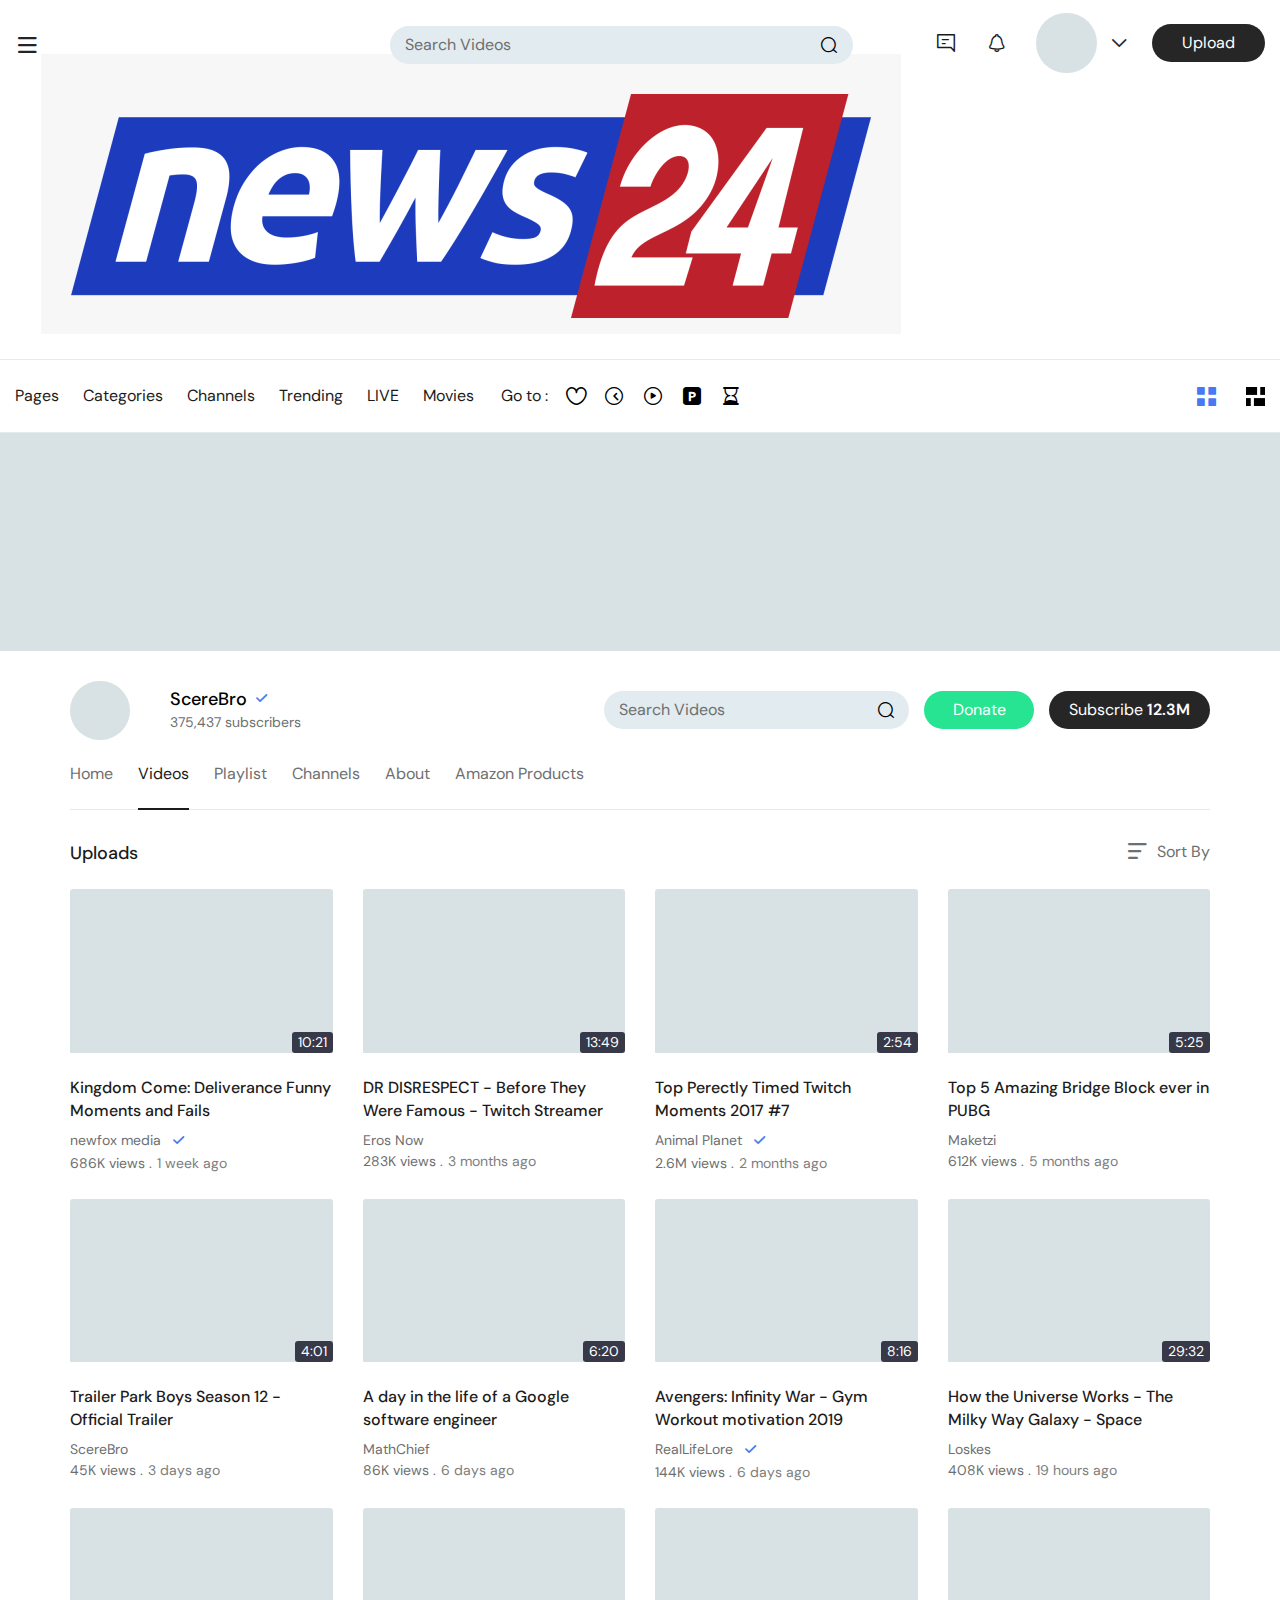
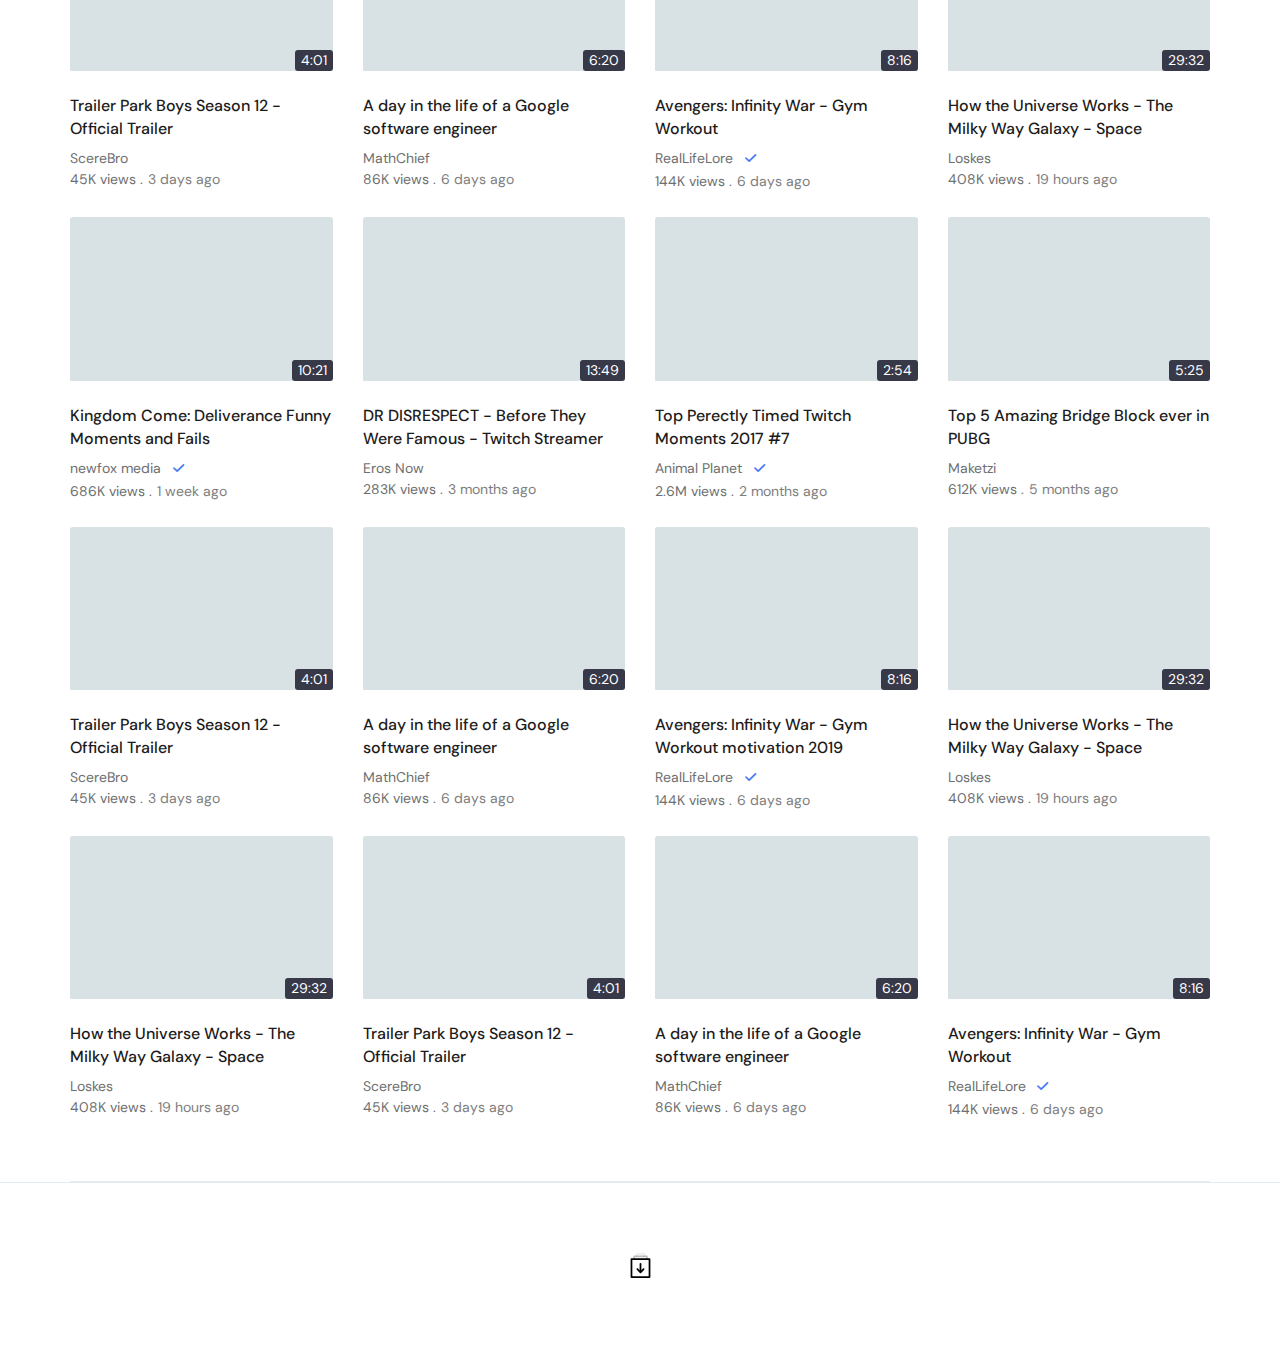
<file: Single_Channel_Videos.html>
<!DOCTYPE html>
<html lang="en">
<head>
<meta charset="UTF-8">
<title>Oren Video Template</title>
<meta name="viewport" content="width=device-width, initial-scale=1.0">
<meta name="description" content="" />
<meta name="keywords" content="" />
<link rel="icon" href="images/Favicon.png">
<link rel="stylesheet" type="text/css" href="css/animate.css">
<link rel="stylesheet" type="text/css" href="css/bootstrap.min.css">
<link rel="stylesheet" type="text/css" href="css/fontello.css">
<link rel="stylesheet" type="text/css" href="css/fontello-codes.css">
<link rel="stylesheet" type="text/css" href="css/thumbs-embedded.css">
<link rel="stylesheet" type="text/css" href="css/style.css">
<link rel="stylesheet" type="text/css" href="css/responsive.css">
<link rel="stylesheet" type="text/css" href="css/color.css">
</head>
<body>

<div class="wrapper">


	<header>
		<div class="top_bar">
			<div class="container">
				<div class="top_header_content">
					<div class="menu_logo">
						<a href="#" title="" class="menu">
							<i class="icon-menu"></i>
						</a>
						<a href="index.html" title="" class="logo">
							<img src="images/logo.png" alt="">
						</a>
					</div><!--menu_logo end-->
					<div class="search_form">
						<form>
							<input type="text" name="search" placeholder="Search Videos">
							<button type="submit">
								<i class="icon-search"></i>
							</button>
						</form>
					</div><!--search_form end-->
					<ul class="controls-lv">
						<li>
							<a href="#" title=""><i class="icon-message"></i></a>
						</li>
						<li>
							<a href="#" title=""><i class="icon-notification"></i></a>
						</li>
						<li class="user-log">
							<div class="user-ac-img">
								<img src="images/resources/user-img.png" alt="">
							</div>
							<div class="account-menu">
								<h4>AZYRUSMAX <span class="usr-status">PRO</span></h4>
								<div class="sd_menu">
									<ul class="mm_menu">
										<li>
											<span>
												<i class="icon-user"></i>
											</span>
											<a href="#" title="">My Channel</a>
										</li>
										<li>
											<span>
												<i class="icon-paid_sub"></i>
											</span>
											<a href="#" title="">Paid subscriptions</a>
										</li>
										<li>
											<span>
												<i class="icon-settings"></i>
											</span>
											<a href="#" title="">Settings</a>
										</li>
										<li>
											<span>
												<i class="icon-logout"></i>
											</span>
											<a href="#" title="">Sign out</a>
										</li>
									</ul>
								</div><!--sd_menu end-->
								<div class="sd_menu scnd">
									<ul class="mm_menu">
										<li>
											<span>
												<i class="icon-light"></i>
											</span>
											<a href="#" title="">Dark Theme</a>
											<label class="switch">
												<input type="checkbox">
											  	<b class="slider round"></b>
											</label>
										</li>
										<li>
											<span>
												<i class="icon-language"></i>
											</span>
											<a href="#" title="">Language</a>
										</li>
										<li>
											<span>
												<i class="icon-feedback"></i>
											</span>
											<a href="#" title="">Send feedback</a>
										</li>
										<li>
											<span>
												<i class="icon-location"></i>
											</span>
											<a href="#" title="">India</a>
											<i class="icon-arrow_below"></i>
										</li>
									</ul>
								</div><!--sd_menu end-->
								<div class="restricted-mode">
									<h4>Restricted Mode</h4>
									<label class="switch">
										<input type="checkbox" checked>
									  	<span class="slider round"></span>
									</label>
									<div class="clearfix"></div>
								</div><!--restricted-more end-->
							</div>
						</li>
						<li>
							<a href="Upload_Video.html" title="" class="btn-default">Upload</a>
						</li>
					</ul><!--controls-lv end-->
					<div class="clearfix"></div>
				</div><!--top_header_content end-->
			</div>
		</div><!--header_content end-->
		<div class="btm_bar">
			<div class="container">
				<div class="btm_bar_content">
					<nav>
						<ul>
							<li><a href="#" title="">Pages</a>
								<div class="mega-menu">
									<ul>
										<li><a href="index.html" title="">Homepage</a></li>
										<li><a href="single_video_page.html" title="">Single Video Page</a></li>
										<li><a href="Single_Video_Simplified_Page.html" title="">Single Video Simplified Page</a></li>
										<li><a href="single_video_fullwidth_page.html" title="">Singel Video Full Width Page</a></li>
										<li><a href="single_video_playlist.html" title="">Single Video Playlist Page</a></li>
										<li><a href="Upload_Video.html" title="">Upload Video Page</a></li>
										<li><a href="Upload_Edit.html" title="">Upload Video Edit Page</a></li>
										<li><a href="Browse_Channels.html" title="">Browse channels page</a></li>
										<li><a href="Searched_Videos_Page.html" title="">Searched videos page</a></li>
									</ul>
									<ul>
										<li><a href="#" title="">Single channel <span class="icon-arrow_below"></span></a>
											<ul>
												<li><a href="Single_Channel_Home.html" title="">Single Channel Home page</a></li>
												<li><a href="Single_Channel_Videos.html" title="">Single Channel videos page</a></li>
												<li><a href="Single_Channel_Playlist.html" title="">single channel playlist page</a></li>
												<li><a href="Single_Channel_Channels.html" title="">single channel channels page</a></li>
												<li><a href="Single_Channel_About.html" title="">single channel about page</a></li>
												<li><a href="Single_Channel_Products.html" title="">single channel products page</a></li>	
											</ul>
										</li>
										<li><a href="History_Page.html" title="">History page</a></li>
										<li><a href="Browse_Categories.html" title="">Browse Categories Page</a></li>
										<li><a href="Updates_From_Subs.html" title="">Updates from subscription page</a></li>
										<li><a href="login.html" title="">login page</a></li>
										<li><a href="signup.html" title="">signup page</a></li>
										<li><a href="User_Account_Page.html" title="">User account page</a></li>
									</ul>
								</div>
								<div class="clearfix"></div>
							</li>
							<li><a href="Browse_Categories.html" title="">Categories</a></li>
							<li><a href="Browse_Channels.html" title="">Channels</a></li>
							<li><a href="#" title="">Trending</a></li>
							<li><a href="Single_Channel_Home.html" title="">LIVE</a></li>
							<li><a href="#" title="">Movies</a></li>
						</ul>
					</nav><!--navigation end-->
					<ul class="shr_links">
						<li>
							<h3>Go to : </h3>
						</li>
						<li>
							<button data-toggle="tooltip" data-placement="top" title="Like">
							  <i class="icon-like"></i>
							</button>
						</li>
						<li>
							<button data-toggle="tooltip" data-placement="top" title="Watch later">
							  <i class="icon-watch_later"></i>
							</button>
						</li>
						<li>
							<button data-toggle="tooltip" data-placement="top" title="Playlist">
							  <i class="icon-playlist"></i>
							</button>
						</li>
						<li>
							<button data-toggle="tooltip" data-placement="top" title="Purchased">
							  <i class="icon-purchased"></i>
							</button>
						</li>
						<li>
							<button data-toggle="tooltip" data-placement="top" title="History">
							  <i class="icon-history"></i>
							</button>
						</li>
					</ul><!--shr_links end-->
					<ul class="vid_thums">
						<li>
							<a class="active" href="#" title=""><i class="icon-grid"></i></a>
						</li>
						<li>
							<a href="#" title="">
								<svg xmlns="http://www.w3.org/2000/svg" xmlns:xlink="http://www.w3.org/1999/xlink" x="0px" y="0px"
									 viewBox="0 0 108 108" xml:space="preserve">
									<rect width="63" height="45"/>
									<rect x="81" width="27" height="45"/>
									<rect x="45" y="63" width="63" height="45"/>
									<rect y="63" width="27" height="45"/>
								</svg>
							</a>
						</li>
					</ul><!--vid_status end-->
					<div class="clearfix"></div>
				</div><!--btm_bar_content end-->
			</div>
		</div><!--btm_bar end-->
	</header><!--header end-->

	<div class="side_menu">
		<div class="form_dvv">
			<a href="#" title="" class="login_form_show">Sign in</a>
		</div>
		<div class="sd_menu">
			<ul class="mm_menu">
				<li>
					<span>
						<i class="icon-home"></i>
					</span>
					<a href="#" title="">Home</a>
				</li>
				<li>
					<span>
						<i class="icon-fire"></i>
					</span>
					<a href="#" title="">Trending</a>
				</li>
				<li>
					<span>
						<i class="icon-subscriptions"></i>
					</span>
					<a href="#" title="">Subscriptions</a>
				</li>
			</ul>
		</div><!--sd_menu end-->
		<div class="sd_menu">
			<h3>Library</h3>
			<ul class="mm_menu">
				<li>
					<span>
						<i class="icon-history"></i>
					</span>
					<a href="#" title="">History</a>
				</li>
				<li>
					<span>
						<i class="icon-watch_later"></i>
					</span>
					<a href="#" title="">Watch Later</a>
				</li>
				<li>
					<span>
						<i class="icon-purchased"></i>
					</span>
					<a href="#" title="">Purchases</a>
				</li>
				<li>
					<span>
						<i class="icon-like"></i>
					</span>
					<a href="#" title="">Liked Videos</a>
				</li>
				<li>
					<span>
						<i class="icon-play_list"></i>
					</span>
					<a href="#" title="">Playlist</a>
				</li>
			</ul>
		</div><!--sd_menu end-->
		<div class="sd_menu subs_lst">
			<h3>Subscriptions</h3>
			<ul class="mm_menu">
				<li>
					<span class="usr_name">
						<img src="images/resources/th1.png" alt="">
					</span>
					<a href="#" title="">Dr Disrespect</a>
					<small>3</small>
				</li>
				<li>
					<span class="usr_name">
						<img src="images/resources/th2.png" alt="">
					</span>
					<a href="#" title="">ASMR</a>
					<small>6</small>
				</li>
				<li>
					<span class="usr_name">
						<img src="images/resources/th3.png" alt="">
					</span>
					<a href="#" title="">Rivvrs</a>
					<small>2</small>
				</li>
				<li>
					<span class="usr_name">
						<img src="images/resources/th4.png" alt="">
					</span>
					<a href="#" title="">The Verge</a>
					<small>11</small>
				</li>
				<li>
					<span class="usr_name">
						<img src="images/resources/th5.png" alt="">
					</span>
					<a href="#" title="">Seeker</a>
					<small>3</small>
				</li>
				<li>
					<span class="usr_name">
						<img src="images/resources/sn.png" alt="">
					</span>
					<a href="#" title="">Music</a>
					<small>20</small>
				</li>
			</ul>
			<a href="#" title="" class="more-ch"><i class="icon-arrow_below"></i> Show 14 more</a>
		</div><!--sd_menu end-->
		<div class="sd_menu">
			<ul class="mm_menu">
				<li>
					<span>
						<i class="icon-settings"></i>
					</span>
					<a href="#" title="">Settings</a>
				</li>
				<li>
					<span>
						<i class="icon-flag"></i>
					</span>
					<a href="#" title="">Report history</a>
				</li>
				<li>
					<span>
						<i class="icon-logout"></i>
					</span>
					<a href="#" title="">Sign out</a>
				</li>
			</ul>
		</div><!--sd_menu end-->
		<div class="sd_menu m_linkz">
			<ul class="mm_menu">
				<li><a href="#">About</a></li>
				<li><a href="#">Community Rules </a></li>
				<li><a href="#">Privacy</a></li>
				<li><a href="#">Terms</a></li>
				<li><a href="#">Blogs</a></li>
				<li><a href="#">Contracts </a></li>
				<li><a href="#">Donate</a></li>
				<li><a href="#">FAQ</a></li>
			</ul>
			<span>azyrusthemes</span>
		</div><!--sd_menu end-->
		<div class="sd_menu bb-0">
			<ul class="social_links">
				<li>
					<a href="#" title="">
						<i class="icon-facebook-official"></i>
					</a>
				</li>
				<li>
					<a href="#" title="">
						<i class="icon-twitter"></i>
					</a>
				</li>
				<li>
					<a href="#" title="">
						<i class="icon-instagram"></i>
					</a>
				</li>
			</ul><!--social_links end-->
		</div><!--sd_menu end-->
		<div class="dd_menu"></div>
	</div><!--side_menu end-->


	<section class="channel-cover">
		<img src="images/resources/channel-banner.jpg" alt="">
	</section><!--channel-cover end-->

	<section class="videso_section">
		<div class="info-pr-sec">
			<div class="container">
				<div class="vcp_inf cr">
					<span class="vc_hd">
						<img src="images/resources/sn.png" alt="">
					</span>
					<div class="vc_info pr">
						<h4>ScereBro <span class="verify_ic"><i class="icon-tick"></i></span></h4>
						<span>375,437 subscribers</span>
					</div>
				</div><!--vcp_inf end-->
				<ul class="chan_cantrz">
					<li>
						<a href="#" title="" class="donate">Donate</a>
					</li>
					<li>
						<a href="#" title="" class="subscribe">Subscribe <strong>12.3M</strong></a>
					</li>
				</ul><!--chan_cantrz end-->
				<div class="search_form">
					<form>
						<input type="text" name="search" placeholder="Search Videos">
						<button type="submit">
							<i class="icon-search"></i>
						</button>
					</form>
				</div>
				<div class="clearfix"></div>
			</div>
		</div><!--info-pr-sec end-->
		<div class="history-lst tbY">
			<div class="container">
				<ul class="nav nav-tabs" id="myTab" role="tablist">
				  <li class="nav-item">
				    <a class="nav-link" id="home_tab" data-toggle="tab" href="#home_vidz" role="tab" aria-controls="home_tab" aria-selected="true">Home</a>
				  </li>
				  <li class="nav-item">
				    <a class="nav-link active" id="videos_taab" data-toggle="tab" href="#vvideo_tabz" role="tab" aria-controls="videos_taab" aria-selected="false">Videos </a>
				  </li>
				  <li class="nav-item">
				    <a class="nav-link" id="playlist-tab" data-toggle="tab" href="#playlist_tab" role="tab" aria-controls="playlist-tab" aria-selected="false">Playlist</a>
				  </li>
				  <li class="nav-item">
				    <a class="nav-link" id="channels-tab" data-toggle="tab" href="#channels_tab" role="tab" aria-controls="channels-tab" aria-selected="false">Channels</a>
				  </li>
				  <li class="nav-item">
				    <a class="nav-link" id="about-tab" data-toggle="tab" href="#about_tab" role="tab" aria-controls="about-tab" aria-selected="false">About</a>
				  </li>
				  <li class="nav-item">
				    <a class="nav-link" id="amazon-tab" data-toggle="tab" href="#amazong-tb" role="tab" aria-controls="amazon-tab" aria-selected="false">Amazon Products</a>
				  </li>
				</ul><!--nav-tabs end-->
				<div class="clearfix"></div>
			</div>
		</div><!--history-lst end-->
		<div class="tab-content p-0" id="myTabContent">
			<div class="tab-pane fade" id="home_vidz" role="tabpanel" aria-labelledby="home_tab">
				<div class="home_tb_details">
					<div class="viddz">
						<div class="container">
							<div class="ftz-vidz">
								<h3>Featured Videos</h3>
								<div class="row">
									<div class="col-lg-6 col-md-6 col-sm-6 col-12">
										<div class="videoo">
											<div class="vid_thumbainl">
												<a href="#" title="">
													<img src="images/resources/vid-medium.jpg" alt="">
													<span class="vid-time">10:21</span>
													<span class="watch_later">
														<i class="icon-watch_later_fill"></i>
													</span>
												</a>	
											</div><!--vid_thumbnail end-->
											<div class="video_info">
												<h3><a href="single_video_page.html" title="">Kingdom Come: Deliverance Funny Moments and Fails</a></h3>
												<h4><a href="Single_Channel_Videos.html" title="">newfox media</a> <span class="verify_ic"><i class="icon-tick"></i></span></h4>
												<span>686K views .<small class="posted_dt">1 week ago</small></span>
											</div>
										</div><!--videoo end-->
									</div>
									<div class="col-lg-6 col-md-6 col-sm-6 col-12">
										<div class="videoo">
											<div class="vid_thumbainl">
												<a href="#" title="">
													<img src="images/resources/vid-medium2.jpg" alt="">
													<span class="vid-time">10:21</span>
													<span class="watch_later">
														<i class="icon-watch_later_fill"></i>
													</span>
												</a>	
											</div><!--vid_thumbnail end-->
											<div class="video_info">
												<h3><a href="single_video_page.html" title="">DR DISRESPECT - Before They Were Famous - Twitch Streamer</a></h3>
												<h4><a href="Single_Channel_Videos.html" title="">newfox media</a> <span class="verify_ic"><i class="icon-tick"></i></span></h4>
												<span>283K views .<small class="posted_dt">3 months ago</small></span>
											</div>
										</div><!--videoo end-->
									</div>
								</div>
							</div><!--ftz-vidz end-->
						</div>
					</div><!--viddz end-->
					<div class="viddz">
						<div class="container">
							<div class="vidz_sec">
								<h3>Recent Uploads</h3>
								<a href="#" title="">View all</a>
								<div class="clearfix"></div>
								<div class="vidz_list">
									<div class="row">
										<div class="col-lg-3 col-md-3 col-sm-6 col-6 full_wdth">
											<div class="videoo">
												<div class="vid_thumbainl">
													<a href="#" title="">
														<img src="images/resources/vide1.png" alt="">
														<span class="vid-time">10:21</span>
														<span class="watch_later">
														<i class="icon-watch_later_fill"></i>
													</span>
													</a>	
												</div><!--vid_thumbnail end-->
												<div class="video_info">
													<h3><a href="single_video_page.html" title="">Kingdom Come: Deliverance Funny Moments and Fails</a></h3>
													<h4><a href="Single_Channel_Videos.html" title="">newfox media</a> <span class="verify_ic"><i class="icon-tick"></i></span></h4>
													<span>686K views .<small class="posted_dt">1 week ago</small></span>
												</div>
											</div><!--videoo end-->
										</div>
										<div class="col-lg-3 col-md-3 col-sm-6 col-6 full_wdth">
											<div class="videoo">
												<div class="vid_thumbainl">
													<a href="#" title="">
														<img src="images/resources/vide2.png" alt="">
														<span class="vid-time">13:49</span>
														<span class="watch_later">
															<i class="icon-watch_later_fill"></i>
														</span>
													</a>	
												</div><!--vid_thumbnail end-->
												<div class="video_info">
													<h3><a href="single_video_page.html" title="">DR DISRESPECT - Before They Were Famous - Twitch Streamer</a></h3>
													<h4><a href="Single_Channel_Videos.html" title="">Eros Now</a> </h4>
													<span>283K views .<small class="posted_dt">3 months ago</small></span>
												</div>
											</div><!--videoo end-->
										</div>
										<div class="col-lg-3 col-md-3 col-sm-6 col-6 full_wdth">
											<div class="videoo">
												<div class="vid_thumbainl">
													<a href="#" title="">
														<img src="images/resources/vide3.png" alt="">
														<span class="vid-time">2:54</span>
														<span class="watch_later">
															<i class="icon-watch_later_fill"></i>
														</span>
													</a>	
												</div><!--vid_thumbnail end-->
												<div class="video_info">
													<h3><a href="single_video_page.html" title="">Top Perectly Timed Twitch Moments 2017 #7</a></h3>
													<h4><a href="Single_Channel_Videos.html" title="">Animal Planet</a> <span class="verify_ic"><i class="icon-tick"></i></span></h4>
													<span>2.6M views .<small class="posted_dt">2 months ago</small></span>
												</div>
											</div><!--videoo end-->
										</div>
										<div class="col-lg-3 col-md-3 col-sm-6 col-6 full_wdth">
											<div class="videoo">
												<div class="vid_thumbainl">
													<a href="#" title="">
														<img src="images/resources/vide4.png" alt="">
														<span class="vid-time">5:25</span>
														<span class="watch_later">
															<i class="icon-watch_later_fill"></i>
														</span>
													</a>	
												</div><!--vid_thumbnail end-->
												<div class="video_info">
													<h3><a href="single_video_page.html" title="">Top 5 Amazing Bridge Block ever in PUBG</a></h3>
													<h4><a href="Single_Channel_Videos.html" title="">Maketzi</a> </h4>
													<span>612K views .<small class="posted_dt">5 months ago</small></span>
												</div>
											</div><!--videoo end-->
										</div>
									</div>
								</div><!--vidz_list end-->
							</div><!--vidz_videos end-->
						</div>
					</div><!--viddz end-->
					<div class="viddz">
						<div class="container">
							<div class="vidz_sec">
								<h3>Popular Videos</h3>
								<a href="#" title="">View all</a>
								<div class="clearfix"></div>
								<div class="vidz_list">
									<div class="row">
										<div class="col-lg-3 col-md-3 col-sm-6 col-6 full_wdth">
											<div class="videoo">
												<div class="vid_thumbainl">
													<a href="#" title="">
														<img src="images/resources/vide5.png" alt="">
														<span class="vid-time">4:01</span>
														<span class="watch_later">
															<i class="icon-watch_later_fill"></i>
														</span>
													</a>	
												</div><!--vid_thumbnail end-->
												<div class="video_info">
													<h3><a href="single_video_page.html" title="">Trailer Park Boys Season 12 - Official Trailer</a></h3>
													<h4><a href="Single_Channel_Videos.html" title="">ScereBro</a> </h4>
													<span>45K views .<small class="posted_dt">3 days ago</small></span>
												</div>
											</div><!--videoo end-->
										</div>
										<div class="col-lg-3 col-md-3 col-sm-6 col-6 full_wdth">
											<div class="videoo">
												<div class="vid_thumbainl">
													<a href="#" title="">
														<img src="images/resources/vide6.png" alt="">
														<span class="vid-time">6:20</span>
														<span class="watch_later">
															<i class="icon-watch_later_fill"></i>
														</span>
													</a>	
												</div><!--vid_thumbnail end-->
												<div class="video_info">
													<h3><a href="single_video_page.html" title="">A day in the life of a Google software engineer</a></h3>
													<h4><a href="Single_Channel_Videos.html" title="">MathChief</a> </h4>
													<span>86K views .<small class="posted_dt">6 days ago</small></span>
												</div>
											</div><!--videoo end-->
										</div>
										<div class="col-lg-3 col-md-3 col-sm-6 col-6 full_wdth">
											<div class="videoo">
												<div class="vid_thumbainl">
													<a href="#" title="">
														<img src="images/resources/vide7.png" alt="">
														<span class="vid-time">8:16</span>
														<span class="watch_later">
															<i class="icon-watch_later_fill"></i>
														</span>
													</a>	
												</div><!--vid_thumbnail end-->
												<div class="video_info">
													<h3><a href="single_video_page.html" title="">Avengers: Infinity War - Gym Workout motivation 2019</a></h3>
													<h4><a href="Single_Channel_Videos.html" title="">RealLifeLore</a> <span class="verify_ic"><i class="icon-tick"></i></span></h4>
													<span>144K views .<small class="posted_dt">6 days ago</small></span>
												</div>
											</div><!--videoo end-->
										</div>
										<div class="col-lg-3 col-md-3 col-sm-6 col-6 full_wdth">
											<div class="videoo">
												<div class="vid_thumbainl">
													<a href="#" title="">
														<img src="images/resources/vide8.png" alt="">
														<span class="vid-time">29:32</span>
														<span class="watch_later">
															<i class="icon-watch_later_fill"></i>
														</span>
													</a>	
												</div><!--vid_thumbnail end-->
												<div class="video_info">
													<h3><a href="single_video_page.html" title="">How the Universe Works - The Milky Way Galaxy - Space</a></h3>
													<h4><a href="Single_Channel_Videos.html" title="">Loskes</a></h4>
													<span>408K views .<small class="posted_dt">19 hours ago</small></span>
												</div>
											</div><!--videoo end-->
										</div>
									</div>
								</div><!--vidz_list end-->
							</div><!--vidz_videos end-->
						</div>
					</div><!--viddz end-->
					<div class="viddz">
						<div class="container">
							<div class="vidz_sec">
								<h3>France Tour Videos</h3>
								<a href="#" title="">View all</a>
								<div class="clearfix"></div>
								<div class="vidz_list">
									<div class="row">
										<div class="col-lg-3 col-md-3 col-sm-6 col-6 full_wdth">
											<div class="videoo">
												<div class="vid_thumbainl">
													<a href="#" title="">
														<img src="images/resources/vide9.png" alt="">
														<span class="vid-time">4:01</span>
														<span class="watch_later">
															<i class="icon-watch_later_fill"></i>
														</span>
													</a>	
												</div><!--vid_thumbnail end-->
												<div class="video_info">
													<h3><a href="single_video_page.html" title="">Trailer Park Boys Season 12 - Official Trailer</a></h3>
													<h4><a href="Single_Channel_Videos.html" title="">ScereBro</a> </h4>
													<span>45K views .<small class="posted_dt">3 days ago</small></span>
												</div>
											</div><!--videoo end-->
										</div>
										<div class="col-lg-3 col-md-3 col-sm-6 col-6 full_wdth">
											<div class="videoo">
												<div class="vid_thumbainl">
													<a href="#" title="">
														<img src="images/resources/vide10.png" alt="">
														<span class="vid-time">6:20</span>
														<span class="watch_later">
															<i class="icon-watch_later_fill"></i>
														</span>
													</a>	
												</div><!--vid_thumbnail end-->
												<div class="video_info">
													<h3><a href="single_video_page.html" title="">A day in the life of a Google software engineer</a></h3>
													<h4><a href="Single_Channel_Videos.html" title="">MathChief</a> </h4>
													<span>86K views .<small class="posted_dt">6 days ago</small></span>
												</div>
											</div><!--videoo end-->
										</div>
										<div class="col-lg-3 col-md-3 col-sm-6 col-6 full_wdth">
											<div class="videoo">
												<div class="vid_thumbainl">
													<a href="#" title="">
														<img src="images/resources/vide11.png" alt="">
														<span class="vid-time">8:16</span>
														<span class="watch_later">
															<i class="icon-watch_later_fill"></i>
														</span>
													</a>	
												</div><!--vid_thumbnail end-->
												<div class="video_info">
													<h3><a href="single_video_page.html" title="">Avengers: Infinity War - Gym Workout </a></h3>
													<h4><a href="Single_Channel_Videos.html" title="">RealLifeLore</a> <span class="verify_ic"><i class="icon-tick"></i></span></h4>
													<span>144K views .<small class="posted_dt">6 days ago</small></span>
												</div>
											</div><!--videoo end-->
										</div>
										<div class="col-lg-3 col-md-3 col-sm-6 col-6 full_wdth">
											<div class="videoo">
												<div class="vid_thumbainl">
													<a href="#" title="">
														<img src="images/resources/vide12.png" alt="">
														<span class="vid-time">29:32</span>
														<span class="watch_later">
															<i class="icon-watch_later_fill"></i>
														</span>
													</a>	
												</div><!--vid_thumbnail end-->
												<div class="video_info">
													<h3><a href="single_video_page.html" title="">How the Universe Works - The Milky Way Galaxy - Space</a></h3>
													<h4><a href="Single_Channel_Videos.html" title="">Loskes</a> </h4>
													<span>408K views .<small class="posted_dt">19 hours ago</small></span>
												</div>
											</div><!--videoo end-->
										</div>
									</div>
								</div><!--vidz_list end-->
							</div><!--vidz_videos end-->
						</div>
					</div><!--viddz end-->
					<div class="viddz">
						<div class="container">
							<div class="vidz_sec">
								<h3>Daily Vlogs 2019</h3>
								<a href="#" title="">View all</a>
								<div class="clearfix"></div>
								<div class="vidz_list">
									<div class="row">
										<div class="col-lg-3 col-md-3 col-sm-6 col-6 full_wdth">
											<div class="videoo">
												<div class="vid_thumbainl">
													<a href="#" title="">
														<img src="images/resources/vide13.png" alt="">
														<span class="vid-time">10:21</span>
														<span class="watch_later">
															<i class="icon-watch_later_fill"></i>
														</span>
													</a>	
												</div><!--vid_thumbnail end-->
												<div class="video_info">
													<h3><a href="single_video_page.html" title="">Kingdom Come: Deliverance Funny Moments and Fails</a></h3>
													<h4><a href="Single_Channel_Videos.html" title="">newfox media</a> <span class="verify_ic"><i class="icon-tick"></i></span></h4>
													<span>686K views .<small class="posted_dt">1 week ago</small></span>
												</div>
											</div><!--videoo end-->
										</div>
										<div class="col-lg-3 col-md-3 col-sm-6 col-6 full_wdth">
											<div class="videoo">
												<div class="vid_thumbainl">
													<a href="#" title="">
														<img src="images/resources/vide14.png" alt="">
														<span class="vid-time">13:49</span>
														<span class="watch_later">
															<i class="icon-watch_later_fill"></i>
														</span>
													</a>	
												</div><!--vid_thumbnail end-->
												<div class="video_info">
													<h3><a href="single_video_page.html" title="">DR DISRESPECT - Before They Were Famous - Twitch Streamer</a></h3>
													<h4><a href="Single_Channel_Videos.html" title="">Eros Now</a> </h4>
													<span>283K views .<small class="posted_dt">3 months ago</small></span>
												</div>
											</div><!--videoo end-->
										</div>
										<div class="col-lg-3 col-md-3 col-sm-6 col-6 full_wdth">
											<div class="videoo">
												<div class="vid_thumbainl">
													<a href="#" title="">
														<img src="images/resources/vide15.png" alt="">
														<span class="vid-time">2:54</span>
														<span class="watch_later">
															<i class="icon-watch_later_fill"></i>
														</span>
													</a>	
												</div><!--vid_thumbnail end-->
												<div class="video_info">
													<h3><a href="single_video_page.html" title="">Top Perectly Timed Twitch Moments 2017 #7</a></h3>
													<h4><a href="Single_Channel_Videos.html" title="">Animal Planet</a> <span class="verify_ic"><i class="icon-tick"></i></span></h4>
													<span>2.6M views .<small class="posted_dt">2 months ago</small></span>
												</div>
											</div><!--videoo end-->
										</div>
										<div class="col-lg-3 col-md-3 col-sm-6 col-6 full_wdth">
											<div class="videoo">
												<div class="vid_thumbainl">
													<a href="#" title="">
														<img src="images/resources/vide16.png" alt="">
														<span class="vid-time">5:25</span>
														<span class="watch_later">
															<i class="icon-watch_later_fill"></i>
														</span>
													</a>	
												</div><!--vid_thumbnail end-->
												<div class="video_info">
													<h3><a href="single_video_page.html" title="">Top 5 Amazing Bridge Block ever in PUBG</a></h3>
													<h4><a href="Single_Channel_Videos.html" title="">Maketzi</a> </h4>
													<span>612K views .<small class="posted_dt">5 months ago</small></span>
												</div>
											</div><!--videoo end-->
										</div>
									</div>
								</div><!--vidz_list end-->
							</div><!--vidz_videos end-->
						</div>
					</div><!--viddz end-->
				</div><!--home_tb_details end-->
			</div>
		  	<div class="tab-pane fade show active" id="vvideo_tabz" role="tabpanel" aria-labelledby="videos_taab">
		  		<div class="videso_tb_details">
		  			<div class="container">
			  			<div class="vidz_sec">
							<h3>Uploads</h3>
							<a href="#" title=""><i class="icon-sort_by"></i>Sort By</a>
							<div class="clearfix"></div>
							<div class="vidz_list">
								<div class="row">
									<div class="col-lg-3 col-md-3 col-sm-6 col-6 full_wdth">
										<div class="videoo">
											<div class="vid_thumbainl">
												<a href="#" title="">
													<img src="images/resources/vide1.png" alt="">
													<span class="vid-time">10:21</span>
													<span class="watch_later">
														<i class="icon-watch_later_fill"></i>
													</span>
												</a>	
											</div><!--vid_thumbnail end-->
											<div class="video_info">
												<h3><a href="single_video_page.html" title="">Kingdom Come: Deliverance Funny Moments and Fails</a></h3>
												<h4><a href="#" title="">newfox media</a> <span class="verify_ic"><i class="icon-tick"></i></span></h4>
												<span>686K views .<small class="posted_dt">1 week ago</small></span>
											</div>
										</div><!--videoo end-->
									</div>
									<div class="col-lg-3 col-md-3 col-sm-6 col-6 full_wdth">
										<div class="videoo">
											<div class="vid_thumbainl">
												<a href="#" title="">
													<img src="images/resources/vide2.png" alt="">
													<span class="vid-time">13:49</span>
													<span class="watch_later">
														<i class="icon-watch_later_fill"></i>
													</span>
												</a>	
											</div><!--vid_thumbnail end-->
											<div class="video_info">
												<h3><a href="single_video_page.html" title="">DR DISRESPECT - Before They Were Famous - Twitch Streamer</a></h3>
												<h4><a href="#" title="">Eros Now</a> </h4>
												<span>283K views .<small class="posted_dt">3 months ago</small></span>
											</div>
										</div><!--videoo end-->
									</div>
									<div class="col-lg-3 col-md-3 col-sm-6 col-6 full_wdth">
										<div class="videoo">
											<div class="vid_thumbainl">
												<a href="#" title="">
													<img src="images/resources/vide3.png" alt="">
													<span class="vid-time">2:54</span>
													<span class="watch_later">
														<i class="icon-watch_later_fill"></i>
													</span>
												</a>	
											</div><!--vid_thumbnail end-->
											<div class="video_info">
												<h3><a href="single_video_page.html" title="">Top Perectly Timed Twitch Moments 2017 #7</a></h3>
												<h4><a href="#" title="">Animal Planet</a> <span class="verify_ic"><i class="icon-tick"></i></span></h4>
												<span>2.6M views .<small class="posted_dt">2 months ago</small></span>
											</div>
										</div><!--videoo end-->
									</div>
									<div class="col-lg-3 col-md-3 col-sm-6 col-6 full_wdth">
										<div class="videoo">
											<div class="vid_thumbainl">
												<a href="#" title="">
													<img src="images/resources/vide4.png" alt="">
													<span class="vid-time">5:25</span>
													<span class="watch_later">
														<i class="icon-watch_later_fill"></i>
													</span>
												</a>	
											</div><!--vid_thumbnail end-->
											<div class="video_info">
												<h3><a href="single_video_page.html" title="">Top 5 Amazing Bridge Block ever in PUBG</a></h3>
												<h4><a href="#" title="">Maketzi</a> </h4>
												<span>612K views .<small class="posted_dt">5 months ago</small></span>
											</div>
										</div><!--videoo end-->
									</div>
									<div class="col-lg-3 col-md-3 col-sm-6 col-6 full_wdth">
										<div class="videoo">
											<div class="vid_thumbainl">
												<a href="#" title="">
													<img src="images/resources/vide5.png" alt="">
													<span class="vid-time">4:01</span>
													<span class="watch_later">
														<i class="icon-watch_later_fill"></i>
													</span>
												</a>	
											</div><!--vid_thumbnail end-->
											<div class="video_info">
												<h3><a href="single_video_page.html" title="">Trailer Park Boys Season 12 - Official Trailer</a></h3>
												<h4><a href="#" title="">ScereBro</a> </h4>
												<span>45K views .<small class="posted_dt">3 days ago</small></span>
											</div>
										</div><!--videoo end-->
									</div>
									<div class="col-lg-3 col-md-3 col-sm-6 col-6 full_wdth">
										<div class="videoo">
											<div class="vid_thumbainl">
												<a href="#" title="">
													<img src="images/resources/vide6.png" alt="">
													<span class="vid-time">6:20</span>
													<span class="watch_later">
														<i class="icon-watch_later_fill"></i>
													</span>
												</a>	
											</div><!--vid_thumbnail end-->
											<div class="video_info">
												<h3><a href="single_video_page.html" title="">A day in the life of a Google software engineer</a></h3>
												<h4><a href="#" title="">MathChief</a> </h4>
												<span>86K views .<small class="posted_dt">6 days ago</small></span>
											</div>
										</div><!--videoo end-->
									</div>
									<div class="col-lg-3 col-md-3 col-sm-6 col-6 full_wdth">
										<div class="videoo">
											<div class="vid_thumbainl">
												<a href="#" title="">
													<img src="images/resources/vide7.png" alt="">
													<span class="vid-time">8:16</span>
													<span class="watch_later">
														<i class="icon-watch_later_fill"></i>
													</span>
												</a>	
											</div><!--vid_thumbnail end-->
											<div class="video_info">
												<h3><a href="single_video_page.html" title="">Avengers: Infinity War - Gym Workout motivation 2019</a></h3>
												<h4><a href="#" title="">RealLifeLore</a> <span class="verify_ic"><i class="icon-tick"></i></span></h4>
												<span>144K views .<small class="posted_dt">6 days ago</small></span>
											</div>
										</div><!--videoo end-->
									</div>
									<div class="col-lg-3 col-md-3 col-sm-6 col-6 full_wdth">
										<div class="videoo">
											<div class="vid_thumbainl">
												<a href="#" title="">
													<img src="images/resources/vide8.png" alt="">
													<span class="vid-time">29:32</span>
													<span class="watch_later">
														<i class="icon-watch_later_fill"></i>
													</span>
												</a>	
											</div><!--vid_thumbnail end-->
											<div class="video_info">
												<h3><a href="single_video_page.html" title="">How the Universe Works - The Milky Way Galaxy - Space</a></h3>
												<h4><a href="#" title="">Loskes</a></h4>
												<span>408K views .<small class="posted_dt">19 hours ago</small></span>
											</div>
										</div><!--videoo end-->
									</div>
									<div class="col-lg-3 col-md-3 col-sm-6 col-6 full_wdth">
										<div class="videoo">
											<div class="vid_thumbainl">
												<a href="#" title="">
													<img src="images/resources/vide9.png" alt="">
													<span class="vid-time">4:01</span>
													<span class="watch_later">
														<i class="icon-watch_later_fill"></i>
													</span>
												</a>	
											</div><!--vid_thumbnail end-->
											<div class="video_info">
												<h3><a href="single_video_page.html" title="">Trailer Park Boys Season 12 - Official Trailer</a></h3>
												<h4><a href="#" title="">ScereBro</a> </h4>
												<span>45K views .<small class="posted_dt">3 days ago</small></span>
											</div>
										</div><!--videoo end-->
									</div>
									<div class="col-lg-3 col-md-3 col-sm-6 col-6 full_wdth">
										<div class="videoo">
											<div class="vid_thumbainl">
												<a href="#" title="">
													<img src="images/resources/vide10.png" alt="">
													<span class="vid-time">6:20</span>
													<span class="watch_later">
														<i class="icon-watch_later_fill"></i>
													</span>
												</a>	
											</div><!--vid_thumbnail end-->
											<div class="video_info">
												<h3><a href="single_video_page.html" title="">A day in the life of a Google software engineer</a></h3>
												<h4><a href="#" title="">MathChief</a> </h4>
												<span>86K views .<small class="posted_dt">6 days ago</small></span>
											</div>
										</div><!--videoo end-->
									</div>
									<div class="col-lg-3 col-md-3 col-sm-6 col-6 full_wdth">
										<div class="videoo">
											<div class="vid_thumbainl">
												<a href="#" title="">
													<img src="images/resources/vide11.png" alt="">
													<span class="vid-time">8:16</span>
													<span class="watch_later">
														<i class="icon-watch_later_fill"></i>
													</span>
												</a>	
											</div><!--vid_thumbnail end-->
											<div class="video_info">
												<h3><a href="single_video_page.html" title="">Avengers: Infinity War - Gym Workout </a></h3>
												<h4><a href="#" title="">RealLifeLore</a> <span class="verify_ic"><i class="icon-tick"></i></span></h4>
												<span>144K views .<small class="posted_dt">6 days ago</small></span>
											</div>
										</div><!--videoo end-->
									</div>
									<div class="col-lg-3 col-md-3 col-sm-6 col-6 full_wdth">
										<div class="videoo">
											<div class="vid_thumbainl">
												<a href="#" title="">
													<img src="images/resources/vide12.png" alt="">
													<span class="vid-time">29:32</span>
													<span class="watch_later">
														<i class="icon-watch_later_fill"></i>
													</span>
												</a>	
											</div><!--vid_thumbnail end-->
											<div class="video_info">
												<h3><a href="single_video_page.html" title="">How the Universe Works - The Milky Way Galaxy - Space</a></h3>
												<h4><a href="#" title="">Loskes</a> </h4>
												<span>408K views .<small class="posted_dt">19 hours ago</small></span>
											</div>
										</div><!--videoo end-->
									</div>
									<div class="col-lg-3 col-md-3 col-sm-6 col-6 full_wdth">
										<div class="videoo">
											<div class="vid_thumbainl">
												<a href="#" title="">
													<img src="images/resources/vide13.png" alt="">
													<span class="vid-time">10:21</span>
													<span class="watch_later">
														<i class="icon-watch_later_fill"></i>
													</span>
												</a>	
											</div><!--vid_thumbnail end-->
											<div class="video_info">
												<h3><a href="single_video_page.html" title="">Kingdom Come: Deliverance Funny Moments and Fails</a></h3>
												<h4><a href="#" title="">newfox media</a> <span class="verify_ic"><i class="icon-tick"></i></span></h4>
												<span>686K views .<small class="posted_dt">1 week ago</small></span>
											</div>
										</div><!--videoo end-->
									</div>
									<div class="col-lg-3 col-md-3 col-sm-6 col-6 full_wdth">
										<div class="videoo">
											<div class="vid_thumbainl">
												<a href="#" title="">
													<img src="images/resources/vide14.png" alt="">
													<span class="vid-time">13:49</span>
													<span class="watch_later">
														<i class="icon-watch_later_fill"></i>
													</span>
												</a>	
											</div><!--vid_thumbnail end-->
											<div class="video_info">
												<h3><a href="single_video_page.html" title="">DR DISRESPECT - Before They Were Famous - Twitch Streamer</a></h3>
												<h4><a href="#" title="">Eros Now</a> </h4>
												<span>283K views .<small class="posted_dt">3 months ago</small></span>
											</div>
										</div><!--videoo end-->
									</div>
									<div class="col-lg-3 col-md-3 col-sm-6 col-6 full_wdth">
										<div class="videoo">
											<div class="vid_thumbainl">
												<a href="#" title="">
													<img src="images/resources/vide15.png" alt="">
													<span class="vid-time">2:54</span>
													<span class="watch_later">
														<i class="icon-watch_later_fill"></i>
													</span>
												</a>	
											</div><!--vid_thumbnail end-->
											<div class="video_info">
												<h3><a href="single_video_page.html" title="">Top Perectly Timed Twitch Moments 2017 #7</a></h3>
												<h4><a href="#" title="">Animal Planet</a> <span class="verify_ic"><i class="icon-tick"></i></span></h4>
												<span>2.6M views .<small class="posted_dt">2 months ago</small></span>
											</div>
										</div><!--videoo end-->
									</div>
									<div class="col-lg-3 col-md-3 col-sm-6 col-6 full_wdth">
										<div class="videoo">
											<div class="vid_thumbainl">
												<a href="#" title="">
													<img src="images/resources/vide16.png" alt="">
													<span class="vid-time">5:25</span>
													<span class="watch_later">
														<i class="icon-watch_later_fill"></i>
													</span>
												</a>	
											</div><!--vid_thumbnail end-->
											<div class="video_info">
												<h3><a href="single_video_page.html" title="">Top 5 Amazing Bridge Block ever in PUBG</a></h3>
												<h4><a href="#" title="">Maketzi</a> </h4>
												<span>612K views .<small class="posted_dt">5 months ago</small></span>
											</div>
										</div><!--videoo end-->
									</div>
									<div class="col-lg-3 col-md-3 col-sm-6 col-6 full_wdth">
										<div class="videoo">
											<div class="vid_thumbainl">
												<a href="#" title="">
													<img src="images/resources/vide17.png" alt="">
													<span class="vid-time">4:01</span>
													<span class="watch_later">
														<i class="icon-watch_later_fill"></i>
													</span>
												</a>	
											</div><!--vid_thumbnail end-->
											<div class="video_info">
												<h3><a href="single_video_page.html" title="">Trailer Park Boys Season 12 - Official Trailer</a></h3>
												<h4><a href="#" title="">ScereBro</a> </h4>
												<span>45K views .<small class="posted_dt">3 days ago</small></span>
											</div>
										</div><!--videoo end-->
									</div>
									<div class="col-lg-3 col-md-3 col-sm-6 col-6 full_wdth">
										<div class="videoo">
											<div class="vid_thumbainl">
												<a href="#" title="">
													<img src="images/resources/vide18.png" alt="">
													<span class="vid-time">6:20</span>
													<span class="watch_later">
														<i class="icon-watch_later_fill"></i>
													</span>
												</a>	
											</div><!--vid_thumbnail end-->
											<div class="video_info">
												<h3><a href="single_video_page.html" title="">A day in the life of a Google software engineer</a></h3>
												<h4><a href="#" title="">MathChief</a> </h4>
												<span>86K views .<small class="posted_dt">6 days ago</small></span>
											</div>
										</div><!--videoo end-->
									</div>
									<div class="col-lg-3 col-md-3 col-sm-6 col-6 full_wdth">
										<div class="videoo">
											<div class="vid_thumbainl">
												<a href="#" title="">
													<img src="images/resources/vide19.png" alt="">
													<span class="vid-time">8:16</span>
													<span class="watch_later">
														<i class="icon-watch_later_fill"></i>
													</span>
												</a>	
											</div><!--vid_thumbnail end-->
											<div class="video_info">
												<h3><a href="single_video_page.html" title="">Avengers: Infinity War - Gym Workout motivation 2019</a></h3>
												<h4><a href="#" title="">RealLifeLore</a> <span class="verify_ic"><i class="icon-tick"></i></span></h4>
												<span>144K views .<small class="posted_dt">6 days ago</small></span>
											</div>
										</div><!--videoo end-->
									</div>
									<div class="col-lg-3 col-md-3 col-sm-6 col-6 full_wdth">
										<div class="videoo">
											<div class="vid_thumbainl">
												<a href="#" title="">
													<img src="images/resources/vide20.png" alt="">
													<span class="vid-time">29:32</span>
													<span class="watch_later">
														<i class="icon-watch_later_fill"></i>
													</span>
												</a>	
											</div><!--vid_thumbnail end-->
											<div class="video_info">
												<h3><a href="single_video_page.html" title="">How the Universe Works - The Milky Way Galaxy - Space</a></h3>
												<h4><a href="#" title="">Loskes</a></h4>
												<span>408K views .<small class="posted_dt">19 hours ago</small></span>
											</div>
										</div><!--videoo end-->
									</div>
									<div class="col-lg-3 col-md-3 col-sm-6 col-6 full_wdth">
										<div class="videoo">
											<div class="vid_thumbainl">
												<a href="#" title="">
													<img src="images/resources/vide8.png" alt="">
													<span class="vid-time">29:32</span>
													<span class="watch_later">
														<i class="icon-watch_later_fill"></i>
													</span>
												</a>	
											</div><!--vid_thumbnail end-->
											<div class="video_info">
												<h3><a href="single_video_page.html" title="">How the Universe Works - The Milky Way Galaxy - Space</a></h3>
												<h4><a href="#" title="">Loskes</a></h4>
												<span>408K views .<small class="posted_dt">19 hours ago</small></span>
											</div>
										</div><!--videoo end-->
									</div>
									<div class="col-lg-3 col-md-3 col-sm-6 col-6 full_wdth">
										<div class="videoo">
											<div class="vid_thumbainl">
												<a href="#" title="">
													<img src="images/resources/vide9.png" alt="">
													<span class="vid-time">4:01</span>
													<span class="watch_later">
														<i class="icon-watch_later_fill"></i>
													</span>
												</a>	
											</div><!--vid_thumbnail end-->
											<div class="video_info">
												<h3><a href="single_video_page.html" title="">Trailer Park Boys Season 12 - Official Trailer</a></h3>
												<h4><a href="#" title="">ScereBro</a> </h4>
												<span>45K views .<small class="posted_dt">3 days ago</small></span>
											</div>
										</div><!--videoo end-->
									</div>
									<div class="col-lg-3 col-md-3 col-sm-6 col-6 full_wdth">
										<div class="videoo">
											<div class="vid_thumbainl">
												<a href="#" title="">
													<img src="images/resources/vide10.png" alt="">
													<span class="vid-time">6:20</span>
													<span class="watch_later">
														<i class="icon-watch_later_fill"></i>
													</span>
												</a>	
											</div><!--vid_thumbnail end-->
											<div class="video_info">
												<h3><a href="single_video_page.html" title="">A day in the life of a Google software engineer</a></h3>
												<h4><a href="#" title="">MathChief</a> </h4>
												<span>86K views .<small class="posted_dt">6 days ago</small></span>
											</div>
										</div><!--videoo end-->
									</div>
									<div class="col-lg-3 col-md-3 col-sm-6 col-6 full_wdth">
										<div class="videoo">
											<div class="vid_thumbainl">
												<a href="#" title="">
													<img src="images/resources/vide11.png" alt="">
													<span class="vid-time">8:16</span>
													<span class="watch_later">
														<i class="icon-watch_later_fill"></i>
													</span>
												</a>	
											</div><!--vid_thumbnail end-->
											<div class="video_info">
												<h3><a href="single_video_page.html" title="">Avengers: Infinity War - Gym Workout </a></h3>
												<h4><a href="#" title="">RealLifeLore</a> <span class="verify_ic"><i class="icon-tick"></i></span></h4>
												<span>144K views .<small class="posted_dt">6 days ago</small></span>
											</div>
										</div><!--videoo end-->
									</div>
								</div>
							</div><!--vidz_list end-->
						</div><!--vidz_videos end-->
					</div>
		  		</div><!--videso_tb_details end-->
		  	</div>
		  	<div class="tab-pane fade" id="playlist_tab" role="tabpanel" aria-labelledby="playlist-tab">
		  		<div class="playlist_tab">
		  			<div class="viddz">
						<div class="container">
							<div class="vidz_sec">
								<h3>SNL Season 43 Episode 15 Sterling K. Brown - 21</h3>
								<a href="#" title="">View all</a>
								<div class="clearfix"></div>
								<div class="vidz_list">
									<div class="row">
										<div class="col-lg-3 col-md-3 col-sm-6 col-6 full_wdth">
											<div class="videoo">
												<div class="vid_thumbainl">
													<a href="#" title="">
														<img src="images/resources/vide1.png" alt="">
														<span class="vid-time">10:21</span>
														<span class="watch_later">
															<i class="icon-watch_later_fill"></i>
														</span>
													</a>	
												</div><!--vid_thumbnail end-->
												<div class="video_info">
													<h3><a href="single_video_page.html" title="">Kingdom Come: Deliverance Funny Moments and Fails</a></h3>
													<h4><a href="#" title="">newfox media</a> <span class="verify_ic"><i class="icon-tick"></i></span></h4>
													<span>686K views .<small class="posted_dt">1 week ago</small></span>
												</div>
											</div><!--videoo end-->
										</div>
										<div class="col-lg-3 col-md-3 col-sm-6 col-6 full_wdth">
											<div class="videoo">
												<div class="vid_thumbainl">
													<a href="#" title="">
														<img src="images/resources/vide2.png" alt="">
														<span class="vid-time">13:49</span>
														<span class="watch_later">
															<i class="icon-watch_later_fill"></i>
														</span>
													</a>	
												</div><!--vid_thumbnail end-->
												<div class="video_info">
													<h3><a href="single_video_page.html" title="">DR DISRESPECT - Before They Were Famous - Twitch Streamer</a></h3>
													<h4><a href="#" title="">Eros Now</a> </h4>
													<span>283K views .<small class="posted_dt">3 months ago</small></span>
												</div>
											</div><!--videoo end-->
										</div>
										<div class="col-lg-3 col-md-3 col-sm-6 col-6 full_wdth">
											<div class="videoo">
												<div class="vid_thumbainl">
													<a href="#" title="">
														<img src="images/resources/vide3.png" alt="">
														<span class="vid-time">2:54</span>
														<span class="watch_later">
															<i class="icon-watch_later_fill"></i>
														</span>
													</a>	
												</div><!--vid_thumbnail end-->
												<div class="video_info">
													<h3><a href="single_video_page.html" title="">Top Perectly Timed Twitch Moments 2017 #7</a></h3>
													<h4><a href="#" title="">Animal Planet</a> <span class="verify_ic"><i class="icon-tick"></i></span></h4>
													<span>2.6M views .<small class="posted_dt">2 months ago</small></span>
												</div>
											</div><!--videoo end-->
										</div>
										<div class="col-lg-3 col-md-3 col-sm-6 col-6 full_wdth">
											<div class="videoo">
												<div class="vid_thumbainl">
													<a href="#" title="">
														<img src="images/resources/vide4.png" alt="">
														<span class="vid-time">5:25</span>
														<span class="watch_later">
															<i class="icon-watch_later_fill"></i>
														</span>
													</a>	
												</div><!--vid_thumbnail end-->
												<div class="video_info">
													<h3><a href="single_video_page.html" title="">Top 5 Amazing Bridge Block ever in PUBG</a></h3>
													<h4><a href="#" title="">Maketzi</a> </h4>
													<span>612K views .<small class="posted_dt">5 months ago</small></span>
												</div>
											</div><!--videoo end-->
										</div>
									</div>
								</div><!--vidz_list end-->
							</div><!--vidz_videos end-->
						</div>
					</div><!--viddz end-->
					<div class="viddz">
						<div class="container">
							<div class="vidz_sec">
								<h3>Cut for Time: Star Warriors - SNL - 30</h3>
								<a href="#" title="">View all</a>
								<div class="clearfix"></div>
								<div class="vidz_list">
									<div class="row">
										<div class="col-lg-3 col-md-3 col-sm-6 col-6 full_wdth">
											<div class="videoo">
												<div class="vid_thumbainl">
													<a href="#" title="">
														<img src="images/resources/vide5.png" alt="">
														<span class="vid-time">4:01</span>
														<span class="watch_later">
															<i class="icon-watch_later_fill"></i>
														</span>
													</a>	
												</div><!--vid_thumbnail end-->
												<div class="video_info">
													<h3><a href="single_video_page.html" title="">Trailer Park Boys Season 12 - Official Trailer</a></h3>
													<h4><a href="#" title="">ScereBro</a> </h4>
													<span>45K views .<small class="posted_dt">3 days ago</small></span>
												</div>
											</div><!--videoo end-->
										</div>
										<div class="col-lg-3 col-md-3 col-sm-6 col-6 full_wdth">
											<div class="videoo">
												<div class="vid_thumbainl">
													<a href="#" title="">
														<img src="images/resources/vide6.png" alt="">
														<span class="vid-time">6:20</span>
														<span class="watch_later">
															<i class="icon-watch_later_fill"></i>
														</span>
													</a>	
												</div><!--vid_thumbnail end-->
												<div class="video_info">
													<h3><a href="single_video_page.html" title="">A day in the life of a Google software engineer</a></h3>
													<h4><a href="#" title="">MathChief</a> </h4>
													<span>86K views .<small class="posted_dt">6 days ago</small></span>
												</div>
											</div><!--videoo end-->
										</div>
										<div class="col-lg-3 col-md-3 col-sm-6 col-6 full_wdth">
											<div class="videoo">
												<div class="vid_thumbainl">
													<a href="#" title="">
														<img src="images/resources/vide7.png" alt="">
														<span class="vid-time">8:16</span>
														<span class="watch_later">
															<i class="icon-watch_later_fill"></i>
														</span>
													</a>	
												</div><!--vid_thumbnail end-->
												<div class="video_info">
													<h3><a href="single_video_page.html" title="">Avengers: Infinity War - Gym Workout motivation 2019</a></h3>
													<h4><a href="#" title="">RealLifeLore</a> <span class="verify_ic"><i class="icon-tick"></i></span></h4>
													<span>144K views .<small class="posted_dt">6 days ago</small></span>
												</div>
											</div><!--videoo end-->
										</div>
										<div class="col-lg-3 col-md-3 col-sm-6 col-6 full_wdth">
											<div class="videoo">
												<div class="vid_thumbainl">
													<a href="#" title="">
														<img src="images/resources/vide8.png" alt="">
														<span class="vid-time">29:32</span>
														<span class="watch_later">
															<i class="icon-watch_later_fill"></i>
														</span>
													</a>	
												</div><!--vid_thumbnail end-->
												<div class="video_info">
													<h3><a href="single_video_page.html" title="">How the Universe Works - The Milky Way Galaxy - Space</a></h3>
													<h4><a href="#" title="">Loskes</a></h4>
													<span>408K views .<small class="posted_dt">19 hours ago</small></span>
												</div>
											</div><!--videoo end-->
										</div>
									</div>
								</div><!--vidz_list end-->
							</div><!--vidz_videos end-->
						</div>
					</div><!--viddz end-->
					<div class="viddz">
						<div class="container">
							<div class="vidz_sec">
								<h3>Natalie Portman is Back - 6</h3>
								<a href="#" title="">View all</a>
								<div class="clearfix"></div>
								<div class="vidz_list">
									<div class="row">
										<div class="col-lg-3 col-md-3 col-sm-6 col-6 full_wdth">
											<div class="videoo">
												<div class="vid_thumbainl">
													<a href="#" title="">
														<img src="images/resources/vide9.png" alt="">
														<span class="vid-time">4:01</span>
														<span class="watch_later">
															<i class="icon-watch_later_fill"></i>
														</span>
													</a>	
												</div><!--vid_thumbnail end-->
												<div class="video_info">
													<h3><a href="single_video_page.html" title="">Trailer Park Boys Season 12 - Official Trailer</a></h3>
													<h4><a href="#" title="">ScereBro</a> </h4>
													<span>45K views .<small class="posted_dt">3 days ago</small></span>
												</div>
											</div><!--videoo end-->
										</div>
										<div class="col-lg-3 col-md-3 col-sm-6 col-6 full_wdth">
											<div class="videoo">
												<div class="vid_thumbainl">
													<a href="#" title="">
														<img src="images/resources/vide10.png" alt="">
														<span class="vid-time">6:20</span>
														<span class="watch_later">
															<i class="icon-watch_later_fill"></i>
														</span>
													</a>	
												</div><!--vid_thumbnail end-->
												<div class="video_info">
													<h3><a href="single_video_page.html" title="">A day in the life of a Google software engineer</a></h3>
													<h4><a href="#" title="">MathChief</a> </h4>
													<span>86K views .<small class="posted_dt">6 days ago</small></span>
												</div>
											</div><!--videoo end-->
										</div>
										<div class="col-lg-3 col-md-3 col-sm-6 col-6 full_wdth">
											<div class="videoo">
												<div class="vid_thumbainl">
													<a href="#" title="">
														<img src="images/resources/vide11.png" alt="">
														<span class="vid-time">8:16</span>
														<span class="watch_later">
															<i class="icon-watch_later_fill"></i>
														</span>
													</a>	
												</div><!--vid_thumbnail end-->
												<div class="video_info">
													<h3><a href="single_video_page.html" title="">Avengers: Infinity War - Gym Workout </a></h3>
													<h4><a href="#" title="">RealLifeLore</a> <span class="verify_ic"><i class="icon-tick"></i></span></h4>
													<span>144K views .<small class="posted_dt">6 days ago</small></span>
												</div>
											</div><!--videoo end-->
										</div>
										<div class="col-lg-3 col-md-3 col-sm-6 col-6 full_wdth">
											<div class="videoo">
												<div class="vid_thumbainl">
													<a href="#" title="">
														<img src="images/resources/vide12.png" alt="">
														<span class="vid-time">29:32</span>
														<span class="watch_later">
															<i class="icon-watch_later_fill"></i>
														</span>
													</a>	
												</div><!--vid_thumbnail end-->
												<div class="video_info">
													<h3><a href="single_video_page.html" title="">How the Universe Works - The Milky Way Galaxy - Space</a></h3>
													<h4><a href="#" title="">Loskes</a> </h4>
													<span>408K views .<small class="posted_dt">19 hours ago</small></span>
												</div>
											</div><!--videoo end-->
										</div>
									</div>
								</div><!--vidz_list end-->
							</div><!--vidz_videos end-->
						</div>
					</div><!--viddz end-->
					<div class="viddz">
						<div class="container">
							<div class="vidz_sec">
								<h3>SNL Season 43 Episode 12 Will Ferrell - 37</h3>
								<a href="#" title="">View all</a>
								<div class="clearfix"></div>
								<div class="vidz_list">
									<div class="row">
										<div class="col-lg-3 col-md-3 col-sm-6 col-6 full_wdth">
											<div class="videoo">
												<div class="vid_thumbainl">
													<a href="#" title="">
														<img src="images/resources/vide1.png" alt="">
														<span class="vid-time">10:21</span>
														<span class="watch_later">
															<i class="icon-watch_later_fill"></i>
														</span>
													</a>	
												</div><!--vid_thumbnail end-->
												<div class="video_info">
													<h3><a href="single_video_page.html" title="">Kingdom Come: Deliverance Funny Moments and Fails</a></h3>
													<h4><a href="#" title="">newfox media</a> <span class="verify_ic"><i class="icon-tick"></i></span></h4>
													<span>686K views .<small class="posted_dt">1 week ago</small></span>
												</div>
											</div><!--videoo end-->
										</div>
										<div class="col-lg-3 col-md-3 col-sm-6 col-6 full_wdth">
											<div class="videoo">
												<div class="vid_thumbainl">
													<a href="#" title="">
														<img src="images/resources/vide2.png" alt="">
														<span class="vid-time">13:49</span>
														<span class="watch_later">
															<i class="icon-watch_later_fill"></i>
														</span>
													</a>	
												</div><!--vid_thumbnail end-->
												<div class="video_info">
													<h3><a href="single_video_page.html" title="">DR DISRESPECT - Before They Were Famous - Twitch Streamer</a></h3>
													<h4><a href="#" title="">Eros Now</a> </h4>
													<span>283K views .<small class="posted_dt">3 months ago</small></span>
												</div>
											</div><!--videoo end-->
										</div>
										<div class="col-lg-3 col-md-3 col-sm-6 col-6 full_wdth">
											<div class="videoo">
												<div class="vid_thumbainl">
													<a href="#" title="">
														<img src="images/resources/vide3.png" alt="">
														<span class="vid-time">2:54</span>
														<span class="watch_later">
															<i class="icon-watch_later_fill"></i>
														</span>
													</a>	
												</div><!--vid_thumbnail end-->
												<div class="video_info">
													<h3><a href="single_video_page.html" title="">Top Perectly Timed Twitch Moments 2017 #7</a></h3>
													<h4><a href="#" title="">Animal Planet</a> <span class="verify_ic"><i class="icon-tick"></i></span></h4>
													<span>2.6M views .<small class="posted_dt">2 months ago</small></span>
												</div>
											</div><!--videoo end-->
										</div>
										<div class="col-lg-3 col-md-3 col-sm-6 col-6 full_wdth">
											<div class="videoo">
												<div class="vid_thumbainl">
													<a href="#" title="">
														<img src="images/resources/vide4.png" alt="">
														<span class="vid-time">5:25</span>
														<span class="watch_later">
															<i class="icon-watch_later_fill"></i>
														</span>
													</a>	
												</div><!--vid_thumbnail end-->
												<div class="video_info">
													<h3><a href="single_video_page.html" title="">Top 5 Amazing Bridge Block ever in PUBG</a></h3>
													<h4><a href="#" title="">Maketzi</a> </h4>
													<span>612K views .<small class="posted_dt">5 months ago</small></span>
												</div>
											</div><!--videoo end-->
										</div>
									</div>
								</div><!--vidz_list end-->
							</div><!--vidz_videos end-->
						</div>
					</div><!--viddz end-->
					<div class="viddz">
						<div class="container">
							<div class="vidz_sec">
								<h3>SNL Season 43 Episode 11 Jessica Chastain - 23</h3>
								<a href="#" title="">View all</a>
								<div class="clearfix"></div>
								<div class="vidz_list">
									<div class="row">
										<div class="col-lg-3 col-md-3 col-sm-6 col-6 full_wdth">
											<div class="videoo">
												<div class="vid_thumbainl">
													<a href="#" title="">
														<img src="images/resources/vide1.png" alt="">
														<span class="vid-time">10:21</span>
														<span class="watch_later">
															<i class="icon-watch_later_fill"></i>
														</span>
													</a>	
												</div><!--vid_thumbnail end-->
												<div class="video_info">
													<h3><a href="single_video_page.html" title="">Kingdom Come: Deliverance Funny Moments and Fails</a></h3>
													<h4><a href="#" title="">newfox media</a> <span class="verify_ic"><i class="icon-tick"></i></span></h4>
													<span>686K views .<small class="posted_dt">1 week ago</small></span>
												</div>
											</div><!--videoo end-->
										</div>
										<div class="col-lg-3 col-md-3 col-sm-6 col-6 full_wdth">
											<div class="videoo">
												<div class="vid_thumbainl">
													<a href="#" title="">
														<img src="images/resources/vide2.png" alt="">
														<span class="vid-time">13:49</span>
														<span class="watch_later">
															<i class="icon-watch_later_fill"></i>
														</span>
													</a>	
												</div><!--vid_thumbnail end-->
												<div class="video_info">
													<h3><a href="single_video_page.html" title="">DR DISRESPECT - Before They Were Famous - Twitch Streamer</a></h3>
													<h4><a href="#" title="">Eros Now</a> </h4>
													<span>283K views .<small class="posted_dt">3 months ago</small></span>
												</div>
											</div><!--videoo end-->
										</div>
										<div class="col-lg-3 col-md-3 col-sm-6 col-6 full_wdth">
											<div class="videoo">
												<div class="vid_thumbainl">
													<a href="#" title="">
														<img src="images/resources/vide3.png" alt="">
														<span class="vid-time">2:54</span>
														<span class="watch_later">
															<i class="icon-watch_later_fill"></i>
														</span>
													</a>	
												</div><!--vid_thumbnail end-->
												<div class="video_info">
													<h3><a href="single_video_page.html" title="">Top Perectly Timed Twitch Moments 2017 #7</a></h3>
													<h4><a href="#" title="">Animal Planet</a> <span class="verify_ic"><i class="icon-tick"></i></span></h4>
													<span>2.6M views .<small class="posted_dt">2 months ago</small></span>
												</div>
											</div><!--videoo end-->
										</div>
										<div class="col-lg-3 col-md-3 col-sm-6 col-6 full_wdth">
											<div class="videoo">
												<div class="vid_thumbainl">
													<a href="#" title="">
														<img src="images/resources/vide4.png" alt="">
														<span class="vid-time">5:25</span>
														<span class="watch_later">
															<i class="icon-watch_later_fill"></i>
														</span>
													</a>	
												</div><!--vid_thumbnail end-->
												<div class="video_info">
													<h3><a href="single_video_page.html" title="">Top 5 Amazing Bridge Block ever in PUBG</a></h3>
													<h4><a href="#" title="">Maketzi</a> </h4>
													<span>612K views .<small class="posted_dt">5 months ago</small></span>
												</div>
											</div><!--videoo end-->
										</div>
									</div>
								</div><!--vidz_list end-->
							</div><!--vidz_videos end-->
						</div>
					</div><!--viddz end-->
					<div class="viddz">
						<div class="container">
							<div class="vidz_sec">
								<h3>Kevin Hart is Back - 6</h3>
								<a href="#" title="">View all</a>
								<div class="clearfix"></div>
								<div class="vidz_list">
									<div class="row">
										<div class="col-lg-3 col-md-3 col-sm-6 col-6 full_wdth">
											<div class="videoo">
												<div class="vid_thumbainl">
													<a href="#" title="">
														<img src="images/resources/vide5.png" alt="">
														<span class="vid-time">4:01</span>
														<span class="watch_later">
															<i class="icon-watch_later_fill"></i>
														</span>
													</a>	
												</div><!--vid_thumbnail end-->
												<div class="video_info">
													<h3><a href="single_video_page.html" title="">Trailer Park Boys Season 12 - Official Trailer</a></h3>
													<h4><a href="#" title="">ScereBro</a> </h4>
													<span>45K views .<small class="posted_dt">3 days ago</small></span>
												</div>
											</div><!--videoo end-->
										</div>
										<div class="col-lg-3 col-md-3 col-sm-6 col-6 full_wdth">
											<div class="videoo">
												<div class="vid_thumbainl">
													<a href="#" title="">
														<img src="images/resources/vide6.png" alt="">
														<span class="vid-time">6:20</span>
														<span class="watch_later">
															<i class="icon-watch_later_fill"></i>
														</span>
													</a>	
												</div><!--vid_thumbnail end-->
												<div class="video_info">
													<h3><a href="single_video_page.html" title="">A day in the life of a Google software engineer</a></h3>
													<h4><a href="#" title="">MathChief</a> </h4>
													<span>86K views .<small class="posted_dt">6 days ago</small></span>
												</div>
											</div><!--videoo end-->
										</div>
										<div class="col-lg-3 col-md-3 col-sm-6 col-6 full_wdth">
											<div class="videoo">
												<div class="vid_thumbainl">
													<a href="#" title="">
														<img src="images/resources/vide7.png" alt="">
														<span class="vid-time">8:16</span>
														<span class="watch_later">
															<i class="icon-watch_later_fill"></i>
														</span>
													</a>	
												</div><!--vid_thumbnail end-->
												<div class="video_info">
													<h3><a href="single_video_page.html" title="">Avengers: Infinity War - Gym Workout motivation 2019</a></h3>
													<h4><a href="#" title="">RealLifeLore</a> <span class="verify_ic"><i class="icon-tick"></i></span></h4>
													<span>144K views .<small class="posted_dt">6 days ago</small></span>
												</div>
											</div><!--videoo end-->
										</div>
										<div class="col-lg-3 col-md-3 col-sm-6 col-6 full_wdth">
											<div class="videoo">
												<div class="vid_thumbainl">
													<a href="#" title="">
														<img src="images/resources/vide8.png" alt="">
														<span class="vid-time">29:32</span>
														<span class="watch_later">
															<i class="icon-watch_later_fill"></i>
														</span>
													</a>	
												</div><!--vid_thumbnail end-->
												<div class="video_info">
													<h3><a href="single_video_page.html" title="">How the Universe Works - The Milky Way Galaxy - Space</a></h3>
													<h4><a href="#" title="">Loskes</a></h4>
													<span>408K views .<small class="posted_dt">19 hours ago</small></span>
												</div>
											</div><!--videoo end-->
										</div>
									</div>
								</div><!--vidz_list end-->
							</div><!--vidz_videos end-->
						</div>
					</div><!--viddz end-->
				</div><!--home_tb_details end-->
		  	</div>
		  	<div class="tab-pane fade" id="channels_tab" role="tabpanel" aria-labelledby="channels-tab">
		  		<div class="container">
		  			<div class="browse_catgs">
						<div class="brws-head">
							<h3>Featured Channels</h3>
							<div class="clearfix"></div>
							<div class="row">
								<div class="col-lg-3 col-md-3 col-sm-6 col-12">
									<div class="videoo">
										<div class="vid_thumbainl">
											<a href="single_video_page.html" title="">
												<img src="images/resources/cl1.jpg" alt="">
											</a>	
										</div><!--vid_thumbnail end-->
										<div class="video_info">
											<div class="vid_thumb">
												<img src="images/resources/vid-thumb1.png" alt="">
											</div>
											<h4><a href="#" title="">Newfox Media</a> <span class="verify_ic"><i class="icon-tick"></i></span></h4>
											<span>13M Subscribers . 72 Videos 374M views</span>
										</div>
									</div>
								</div>
								<div class="col-lg-3 col-md-3 col-sm-6 col-12">
									<div class="videoo">
										<div class="vid_thumbainl">
											<a href="single_video_page.html" title="">
												<img src="images/resources/cl2.jpg" alt="">
											</a>	
										</div><!--vid_thumbnail end-->
										<div class="video_info">
											<div class="vid_thumb">
												<img src="images/resources/vid-thumb2.png" alt="">
											</div>
											<h4><a href="#" title="">Adaptable</a> </h4>
											<span>6M Subscribers . 106 Videos 218M views</span>
										</div>
									</div>
								</div>
								<div class="col-lg-3 col-md-3 col-sm-6 col-12">
									<div class="videoo">
										<div class="vid_thumbainl">
											<a href="single_video_page.html" title="">
												<img src="images/resources/cl3.jpg" alt="">
											</a>	
										</div><!--vid_thumbnail end-->
										<div class="video_info">
											<div class="vid_thumb">
												<img src="images/resources/vid-thumb3.png" alt="">
											</div>
											<h4><a href="#" title="">Immense </a> <span class="verify_ic"><i class="icon-tick"></i></span></h4>
											<span>28K Subscribers . 32 Videos 3M views</span>
										</div>
									</div>
								</div>
								<div class="col-lg-3 col-md-3 col-sm-6 col-12">
									<div class="videoo">
										<div class="vid_thumbainl">
											<a href="single_video_page.html" title="">
												<img src="images/resources/cl4.jpg" alt="">
											</a>	
										</div><!--vid_thumbnail end-->
										<div class="video_info">
											<div class="vid_thumb">
												<img src="images/resources/vid-thumb4.png" alt="">
											</div>
											<h4><a href="#" title="">Kittens</a> <span class="verify_ic"><i class="icon-tick"></i></span></h4>
											<span>8M Subscribers . 340 Videos 637M views</span>
										</div>
									</div>
								</div>
								<div class="col-lg-3 col-md-3 col-sm-6 col-12">
									<div class="videoo">
										<div class="vid_thumbainl">
											<a href="single_video_page.html" title="">
												<img src="images/resources/cl5.jpg" alt="">
											</a>	
										</div><!--vid_thumbnail end-->
										<div class="video_info">
											<div class="vid_thumb">
												<img src="images/resources/vid-thumb5.png" alt="">
											</div>
											<h4><a href="#" title="">Shoe</a> </h4>
											<span>2M Subscribers . 62 Videos 4M views</span>
										</div>
									</div>
								</div>
								<div class="col-lg-3 col-md-3 col-sm-6 col-12">
									<div class="videoo">
										<div class="vid_thumbainl">
											<a href="single_video_page.html" title="">
												<img src="images/resources/cl6.jpg" alt="">
											</a>	
										</div><!--vid_thumbnail end-->
										<div class="video_info">
											<div class="vid_thumb">
												<img src="images/resources/vid-thumb6.png" alt="">
											</div>
											<h4><a href="#" title="">Pink</a> <span class="verify_ic"><i class="icon-tick"></i></span></h4>
											<span>49K Subscribers . 13 Videos 890K views</span>
										</div>
									</div>
								</div>
								<div class="col-lg-3 col-md-3 col-sm-6 col-12">
									<div class="videoo">
										<div class="vid_thumbainl">
											<a href="single_video_page.html" title="">
												<img src="images/resources/cl7.jpg" alt="">
											</a>	
										</div><!--vid_thumbnail end-->
										<div class="video_info">
											<div class="vid_thumb">
												<img src="images/resources/vid-thumb7.png" alt="">
											</div>
											<h4><a href="#" title="">Teeny-tiny</a></h4>
											<span>98K Subscribers . 45 Videos 6M views</span>
										</div>
									</div>
								</div>
								<div class="col-lg-3 col-md-3 col-sm-6 col-12">
									<div class="videoo">
										<div class="vid_thumbainl">
											<a href="single_video_page.html" title="">
												<img src="images/resources/cl8.jpg" alt="">
											</a>	
										</div><!--vid_thumbnail end-->
										<div class="video_info">
											<div class="vid_thumb">
												<img src="images/resources/vid-thumb8.png" alt="">
											</div>
											<h4><a href="#" title="">Intelligent </a> <span class="verify_ic"><i class="icon-tick"></i></span></h4>
											<span>74K Subscribers . 49 Videos 3M views</span>
										</div>
									</div>
								</div>
							</div>
						</div><!--brws-head end-->
						<div class="brws-head">
							<h3>Recomended Channels</h3>
							<div class="clearfix"></div>
							<div class="row">
								<div class="col-lg-3 col-md-3 col-sm-6 col-12">
									<div class="videoo">
										<div class="vid_thumbainl">
											<a href="single_video_page.html" title="">
												<img src="images/resources/cl9.jpg" alt="">
											</a>	
										</div><!--vid_thumbnail end-->
										<div class="video_info">
											<div class="vid_thumb">
												<img src="images/resources/vid-thumb9.png" alt="">
											</div>
											<h4><a href="#" title="">Woozy</a> </h4>
											<span>19M Subscribers . 117 Videos 43M views</span>
										</div>
									</div>
								</div>
								<div class="col-lg-3 col-md-3 col-sm-6 col-12">
									<div class="videoo">
										<div class="vid_thumbainl">
											<a href="single_video_page.html" title="">
												<img src="images/resources/cl10.jpg" alt="">
											</a>	
										</div><!--vid_thumbnail end-->
										<div class="video_info">
											<div class="vid_thumb">
												<img src="images/resources/vid-thumb10.png" alt="">
											</div>
											<h4><a href="#" title="">Laugh </a> <span class="verify_ic"><i class="icon-tick"></i></span></h4>
											<span>53K Subscribers . 76 Videos 24M views</span>
										</div>
									</div>
								</div>
								<div class="col-lg-3 col-md-3 col-sm-6 col-12">
									<div class="videoo">
										<div class="vid_thumbainl">
											<a href="single_video_page.html" title="">
												<img src="images/resources/cl11.jpg" alt="">
											</a>	
										</div><!--vid_thumbnail end-->
										<div class="video_info">
											<div class="vid_thumb">
												<img src="images/resources/vid-thumb11.png" alt="">
											</div>
											<h4><a href="#" title="">Breakable </a> </h4>
											<span>2M Subscribers . 40 Videos 13M views</span>
										</div>
									</div>
								</div>
								<div class="col-lg-3 col-md-3 col-sm-6 col-12">
									<div class="videoo">
										<div class="vid_thumbainl">
											<a href="single_video_page.html" title="">
												<img src="images/resources/cl12.jpg" alt="">
											</a>	
										</div><!--vid_thumbnail end-->
										<div class="video_info">
											<div class="vid_thumb">
												<img src="images/resources/vid-thumb12.png" alt="">
											</div>
											<h4><a href="#" title="">Morning</a> <span class="verify_ic"><i class="icon-tick"></i></span></h4>
											<span>54K Subscribers . 35 Videos 6M views</span>
										</div>
									</div>
								</div>
								<div class="col-lg-3 col-md-3 col-sm-6 col-12">
									<div class="videoo">
										<div class="vid_thumbainl">
											<a href="single_video_page.html" title="">
												<img src="images/resources/cl13.jpg" alt="">
											</a>	
										</div><!--vid_thumbnail end-->
										<div class="video_info">
											<div class="vid_thumb">
												<img src="images/resources/vid-thumb13.png" alt="">
											</div>
											<h4><a href="#" title="">Fire</a> <span class="verify_ic"><i class="icon-tick"></i></span></h4>
											<span>52M Subscribers . 266 Videos 2340M views</span>
										</div>
									</div>
								</div>
								<div class="col-lg-3 col-md-3 col-sm-6 col-12">
									<div class="videoo">
										<div class="vid_thumbainl">
											<a href="single_video_page.html" title="">
												<img src="images/resources/cl14.jpg" alt="">
											</a>	
										</div><!--vid_thumbnail end-->
										<div class="video_info">
											<div class="vid_thumb">
												<img src="images/resources/vid-thumb14.png" alt="">
											</div>
											<h4><a href="#" title="">Swanky</a> </h4>
											<span>55K Subscribers . 36 Videos 16M views</span>
										</div>
									</div>
								</div>
								<div class="col-lg-3 col-md-3 col-sm-6 col-12">
									<div class="videoo">
										<div class="vid_thumbainl">
											<a href="single_video_page.html" title="">
												<img src="images/resources/cl15.jpg" alt="">
											</a>	
										</div><!--vid_thumbnail end-->
										<div class="video_info">
											<div class="vid_thumb">
												<img src="images/resources/vid-thumb15.png" alt="">
											</div>
											<h4><a href="#" title="">Miscreant</a> </h4>
											<span>80K Subscribers . 71 Videos 32M views</span>
										</div>
									</div>
								</div>
								<div class="col-lg-3 col-md-3 col-sm-6 col-12">
									<div class="videoo">
										<div class="vid_thumbainl">
											<a href="single_video_page.html" title="">
												<img src="images/resources/cl16.jpg" alt="">
											</a>	
										</div><!--vid_thumbnail end-->
										<div class="video_info">
											<div class="vid_thumb">
												<img src="images/resources/vid-thumb16.png" alt="">
											</div>
											<h4><a href="#" title="">Woebegone </a> </h4>
											<span>47K Subscribers . 380 Videos 182M views</span>
										</div>
									</div>
								</div>
							</div>
						</div><!--brws-head end-->
						<div class="brws-head">
							<h3>Subscribed Channels</h3>
							<div class="clearfix"></div>
							<div class="row">
								<div class="col-lg-3 col-md-3 col-sm-6 col-12">
									<div class="videoo">
										<div class="vid_thumbainl">
											<a href="single_video_page.html" title="">
												<img src="images/resources/cl17.jpg" alt="">
											</a>	
										</div><!--vid_thumbnail end-->
										<div class="video_info">
											<div class="vid_thumb">
												<img src="images/resources/vid-thumb17.png" alt="">
											</div>
											<h4><a href="#" title="">Develop</a> <span class="verify_ic"><i class="icon-tick"></i></span></h4>
											<span>2K Subscribers . 7 Videos 7K views</span>
										</div>
									</div>
								</div>
								<div class="col-lg-3 col-md-3 col-sm-6 col-12">
									<div class="videoo">
										<div class="vid_thumbainl">
											<a href="single_video_page.html" title="">
												<img src="images/resources/cl18.jpg" alt="">
											</a>	
										</div><!--vid_thumbnail end-->
										<div class="video_info">
											<div class="vid_thumb">
												<img src="images/resources/vid-thumb18.png" alt="">
											</div>
											<h4><a href="#" title="">Picture</a> <span class="verify_ic"><i class="icon-tick"></i></span></h4>
											<span>253 Subscribers . 6 Videos 24K views</span>
										</div>
									</div>
								</div>
								<div class="col-lg-3 col-md-3 col-sm-6 col-12">
									<div class="videoo">
										<div class="vid_thumbainl">
											<a href="single_video_page.html" title="">
												<img src="images/resources/cl19.jpg" alt="">
											</a>	
										</div><!--vid_thumbnail end-->
										<div class="video_info">
											<div class="vid_thumb">
												<img src="images/resources/vid-thumb19.png" alt="">
											</div>
											<h4><a href="#" title="">Weather </a> </h4>
											<span>282 Subscribers . 3 Videos 18K views</span>
										</div>
									</div>
								</div>
								<div class="col-lg-3 col-md-3 col-sm-6 col-12">
									<div class="videoo">
										<div class="vid_thumbainl">
											<a href="single_video_page.html" title="">
												<img src="images/resources/cl20.jpg" alt="">
											</a>	
										</div><!--vid_thumbnail end-->
										<div class="video_info">
											<div class="vid_thumb">
												<img src="images/resources/vid-thumb20.png" alt="">
											</div>
											<h4><a href="#" title="">Word</a> </h4>
											<span>2K Subscribers . 16 Videos 28K views</span>
										</div>
									</div>
								</div>
								<div class="col-lg-3 col-md-3 col-sm-6 col-12">
									<div class="videoo">
										<div class="vid_thumbainl">
											<a href="single_video_page.html" title="">
												<img src="images/resources/cl21.jpg" alt="">
											</a>	
										</div><!--vid_thumbnail end-->
										<div class="video_info">
											<div class="vid_thumb">
												<img src="images/resources/vid-thumb21.png" alt="">
											</div>
											<h4><a href="#" title="">Maximum</a> </h4>
											<span>3K Subscribers . 9 Videos 12K views</span>
										</div>
									</div>
								</div>
								<div class="col-lg-3 col-md-3 col-sm-6 col-12">
									<div class="videoo">
										<div class="vid_thumbainl">
											<a href="single_video_page.html" title="">
												<img src="images/resources/cl22.jpg" alt="">
											</a>	
										</div><!--vid_thumbnail end-->
										<div class="video_info">
											<div class="vid_thumb">
												<img src="images/resources/vid-thumb22.png" alt="">
											</div>
											<h4><a href="#" title="">Media Laws</a> </h4>
											<span>23 Subscribers . 2 Videos 3K views</span>
										</div>
									</div>
								</div>
								<div class="col-lg-3 col-md-3 col-sm-6 col-12">
									<div class="videoo">
										<div class="vid_thumbainl">
											<a href="single_video_page.html" title="">
												<img src="images/resources/cl23.jpg" alt="">
											</a>	
										</div><!--vid_thumbnail end-->
										<div class="video_info">
											<div class="vid_thumb">
												<img src="images/resources/vid-thumb23.png" alt="">
											</div>
											<h4><a href="#" title="">Light</a> </h4>
											<span>380 Subscribers . 3 Videos 6K views</span>
										</div>
									</div>
								</div>
								<div class="col-lg-3 col-md-3 col-sm-6 col-12">
									<div class="videoo">
										<div class="vid_thumbainl">
											<a href="single_video_page.html" title="">
												<img src="images/resources/cl24.jpg" alt="">
											</a>	
										</div><!--vid_thumbnail end-->
										<div class="video_info">
											<div class="vid_thumb">
												<img src="images/resources/vid-thumb24.png" alt="">
											</div>
											<h4><a href="#" title="">New Trailers </a> </h4>
											<span>2K Subscribers . 6 Videos 28K views</span>
										</div>
									</div>
								</div>
							</div>
						</div><!--brws-head end-->
					</div><!--browse_catgs end-->
				</div>
		  	</div>
		  	<div class="tab-pane fade" id="about_tab" role="tabpanel" aria-labelledby="about-tab">
		  		<div class="about_tab_content">
		  			<div class="container">
		  				<div class="description">
							<div class="row">
								<div class="col-lg-8">
									<div class="decp_cotnet">
										<h2 class="ab-fd">Description </h2>
										<p>Welcome to the official Saturday Night Live channel on YouTube!  Here you will find your favorite sketches, behind the scenes clips and web exclusives, featuring all your favorite hosts and cast members.  Check out more SNL at http://www.nbc.com/</p>
									</div><!--abt-founder end-->
									<div class="link-pr">
										<h2 class="ab-fd">Links </h2>
										<ul class="csl-link-1">
											<li><a href="#" title="">SNL on NBC</a></li>
											<li><a href="#" title=""> Facebook</a></li>
											<li><a href="#" title="">Twitter</a></li>
										</ul>
										<ul class="csl-link-2">
											<li><a href="#" title="">Instagram</a></li>
											<li><a href="#" title="">Subscribe to SNL on Oren</a></li>
											<li><a href="#" title="">Google+</a></li>
										</ul>
										<div class="clearfix"></div>
									</div>
									<div class="link-pr">
										<h2 class="ab-fd">Business enquiries </h2>
										<ul>
											<li><a href="mailto:example@example.com" title="">sample@sample.com</a></li>
											<li><a href="#" title="">scerebro@gmail.com</a></li>
										</ul>
									</div>
								</div>
								<div class="col-lg-4">
									<div class="stats">
										<h2 class="ab-fd">Stats</h2>
										<ul>
											<li>Joined Jul 2019 </li>
											<li>3,741,400,119 views</li>
											<li>25,345,348 subscribers</li>
											<li>729 videos</li>
										</ul>
									</div><!--stats end-->
									<div class="flagg">
										<ul>
											<li>
												<a href="#" title="">
													<i class="icon-flag"></i>
												</a>		
											</li>
											<li>
												<a href="#" title="">
													<i class="icon-message"></i>
												</a>		
											</li>
										</ul>
									</div><!--flagg end-->
								</div>
							</div>
						</div>
		  			</div>
		  		</div><!--about_tab_content end-->
		  	</div>
		  	<div class="tab-pane fade" id="amazong-tb" role="tabpanel" aria-labelledby="amazon-tab">
		  		<div class="container">
			  		<div class="amz_products_content">
			  			<div class="amazon">
							<div class="abt-amz">
								<div class="amz-hd">
									<h2>Get my merchandise </h2>
									<h3>Use CODE:<span> ScereBro26</span> 10% Discount</h3>
								</div><!--amz-hd end-->
								<div class="amz-lg">
									<img src="images/resources/cp-logo.png" alt="">
								</div><!--amz-lg end-->
								<div class="clearfix"></div>
							</div><!--abt-amz end-->
							<div class="amz-img-inf">
								<div class="row">
									<div class="col-lg-2 col-md-4 col-sm-6 col-6 full_wdth">
										<div class="mg-inf">
											<div class="img-sr">
												<a href="#" title="">
													<img src="images/resources/pro1.png" alt="">
												</a>
											</div>
											<div class="info-sr">
												<h3><a href="#" title="">HEMOON Men’s casual sportswear..</a></h3>
												<span>$32.99</span>
											</div>
										</div><!--mg-inf end-->
									</div>
									<div class="col-lg-2 col-md-4 col-sm-6 col-6 full_wdth">
										<div class="mg-inf">
											<div class="img-sr">
												<a href="#" title="">
													<img src="images/resources/pro2.png" alt="">
												</a>
											</div>
											<div class="info-sr">
												<h3><a href="#" title=""> Men's Insulated Front-Zip Jacket </a></h3>
												<span class="pr-d">$34.90</span>
											</div>
										</div><!--mg-inf end-->
									</div>
									<div class="col-lg-2 col-md-4 col-sm-6 col-6 full_wdth">
										<div class="mg-inf">
											<div class="img-sr">
												<a href="#" title="">
													<img src="images/resources/pro3.png" alt="">
												</a>
											</div>
											<div class="info-sr">
												<h3> <a href="#" title="">Dickies Men's Sanded Duck Jacket </a></h3>
												<span class="pr-d">$17.49</span>
											</div>
										</div><!--mg-inf end-->
									</div>
									<div class="col-lg-2 col-md-4 col-sm-6 col-6 full_wdth">
										<div class="mg-inf">
											<div class="img-sr">
												<a href="#" title="">
													<img src="images/resources/pro4.png" alt="">
												</a>
											</div>
											<div class="info-sr">
												<h3> <a href="#" title="">Men's Big-Tall Lined Eisenhower Jacket </a></h3>
												<span class="pr-d">$39.00</span>
											</div>
										</div><!--mg-inf end-->
									</div>
									<div class="col-lg-2 col-md-4 col-sm-6 col-6 full_wdth">
										<div class="mg-inf">
											<div class="img-sr">
												<a href="#" title="">
													<img src="images/resources/pro5.png" alt="">
												</a>
											</div>
											<div class="info-sr">
												<h3> <a href="#" title="">Dickies Men's Sanded Duck Jacket </a></h3>
												<span class="pr-d">$17.49</span>
											</div>
										</div><!--mg-inf end-->
									</div>
									<div class="col-lg-2 col-md-4 col-sm-6 col-6 full_wdth">
										<div class="mg-inf">
											<div class="img-sr">
												<a href="#" title="">
													<img src="images/resources/pro6.png" alt="">
												</a>
											</div>
											<div class="info-sr">
												<h3> <a href="#" title="">Men's Big-Tall Lined Eisenhower Jacket </a></h3>
												<span class="pr-d">$39.00</span>
											</div>
										</div><!--mg-inf end-->
									</div>
								</div>
							</div><!--amz-img-in-->
						</div><!--amazon end-->
						<div class="amazon">
							<div class="abt-amz">
								<div class="amz-hd">
									<h2>Get my merchandise </h2>
									<h3>Use CODE:<span> ScereBro26</span> 10% Discount</h3>
								</div><!--amz-hd end-->
								<div class="amz-lg">
									<img src="images/resources/cp-logo.png" alt="">
								</div><!--amz-lg end-->
								<div class="clearfix"></div>
							</div><!--abt-amz end-->
							<div class="amz-img-inf">
								<div class="row">
									<div class="col-lg-2 col-md-4 col-sm-6 col-6 full_wdth">
										<div class="mg-inf">
											<div class="img-sr">
												<a href="#" title="">
													<img src="images/resources/pro7.png" alt="">
												</a>
											</div>
											<div class="info-sr">
												<h3><a href="#" title="">HEMOON Men’s casual sportswear..</a></h3>
												<span>$32.99</span>
											</div>
										</div><!--mg-inf end-->
									</div>
									<div class="col-lg-2 col-md-4 col-sm-6 col-6 full_wdth">
										<div class="mg-inf">
											<div class="img-sr">
												<a href="#" title="">
													<img src="images/resources/pro8.png" alt="">
												</a>
											</div>
											<div class="info-sr">
												<h3><a href="#" title=""> Men's Insulated Front-Zip Jacket </a></h3>
												<span class="pr-d">$34.90</span>
											</div>
										</div><!--mg-inf end-->
									</div>
									<div class="col-lg-2 col-md-4 col-sm-6 col-6 full_wdth">
										<div class="mg-inf">
											<div class="img-sr">
												<a href="#" title="">
													<img src="images/resources/pro9.png" alt="">
												</a>
											</div>
											<div class="info-sr">
												<h3> <a href="#" title="">Dickies Men's Sanded Duck Jacket </a></h3>
												<span class="pr-d">$17.49</span>
											</div>
										</div><!--mg-inf end-->
									</div>
									<div class="col-lg-2 col-md-4 col-sm-6 col-6 full_wdth">
										<div class="mg-inf">
											<div class="img-sr">
												<a href="#" title="">
													<img src="images/resources/pro10.png" alt="">
												</a>
											</div>
											<div class="info-sr">
												<h3> <a href="#" title="">Men's Big-Tall Lined Eisenhower Jacket </a></h3>
												<span class="pr-d">$39.00</span>
											</div>
										</div><!--mg-inf end-->
									</div>
									<div class="col-lg-2 col-md-4 col-sm-6 col-6 full_wdth">
										<div class="mg-inf">
											<div class="img-sr">
												<a href="#" title="">
													<img src="images/resources/pro11.png" alt="">
												</a>
											</div>
											<div class="info-sr">
												<h3> <a href="#" title="">Dickies Men's Sanded Duck Jacket </a></h3>
												<span class="pr-d">$17.49</span>
											</div>
										</div><!--mg-inf end-->
									</div>
									<div class="col-lg-2 col-md-4 col-sm-6 col-6 full_wdth">
										<div class="mg-inf">
											<div class="img-sr">
												<a href="#" title="">
													<img src="images/resources/pro12.png" alt="">
												</a>
											</div>
											<div class="info-sr">
												<h3> <a href="#" title="">Men's Big-Tall Lined Eisenhower Jacket </a></h3>
												<span class="pr-d">$39.00</span>
											</div>
										</div><!--mg-inf end-->
									</div>
								</div>
							</div><!--amz-img-in-->
						</div><!--amazon end-->
						<div class="amazon">
							<div class="abt-amz">
								<div class="amz-hd">
									<h2>Get my merchandise </h2>
									<h3>Use CODE:<span> ScereBro26</span> 10% Discount</h3>
								</div><!--amz-hd end-->
								<div class="amz-lg">
									<img src="images/resources/cp-logo.png" alt="">
								</div><!--amz-lg end-->
								<div class="clearfix"></div>
							</div><!--abt-amz end-->
							<div class="amz-img-inf">
								<div class="row">
									<div class="col-lg-2 col-md-4 col-sm-6 col-6 full_wdth">
										<div class="mg-inf">
											<div class="img-sr">
												<a href="#" title="">
													<img src="images/resources/pro13.png" alt="">
												</a>
											</div>
											<div class="info-sr">
												<h3><a href="#" title="">HEMOON Men’s casual sportswear..</a></h3>
												<span>$32.99</span>
											</div>
										</div><!--mg-inf end-->
									</div>
									<div class="col-lg-2 col-md-4 col-sm-6 col-6 full_wdth">
										<div class="mg-inf">
											<div class="img-sr">
												<a href="#" title="">
													<img src="images/resources/pro14.png" alt="">
												</a>
											</div>
											<div class="info-sr">
												<h3><a href="#" title=""> Men's Insulated Front-Zip Jacket </a></h3>
												<span class="pr-d">$34.90</span>
											</div>
										</div><!--mg-inf end-->
									</div>
									<div class="col-lg-2 col-md-4 col-sm-6 col-6 full_wdth">
										<div class="mg-inf">
											<div class="img-sr">
												<a href="#" title="">
													<img src="images/resources/pro15.png" alt="">
												</a>
											</div>
											<div class="info-sr">
												<h3> <a href="#" title="">Dickies Men's Sanded Duck Jacket </a></h3>
												<span class="pr-d">$17.49</span>
											</div>
										</div><!--mg-inf end-->
									</div>
									<div class="col-lg-2 col-md-4 col-sm-6 col-6 full_wdth">
										<div class="mg-inf">
											<div class="img-sr">
												<a href="#" title="">
													<img src="images/resources/pro16.png" alt="">
												</a>
											</div>
											<div class="info-sr">
												<h3> <a href="#" title="">Men's Big-Tall Lined Eisenhower Jacket </a></h3>
												<span class="pr-d">$39.00</span>
											</div>
										</div><!--mg-inf end-->
									</div>
									<div class="col-lg-2 col-md-4 col-sm-6 col-6 full_wdth">
										<div class="mg-inf">
											<div class="img-sr">
												<a href="#" title="">
													<img src="images/resources/pro17.png" alt="">
												</a>
											</div>
											<div class="info-sr">
												<h3> <a href="#" title="">Dickies Men's Sanded Duck Jacket </a></h3>
												<span class="pr-d">$17.49</span>
											</div>
										</div><!--mg-inf end-->
									</div>
									<div class="col-lg-2 col-md-4 col-sm-6 col-6 full_wdth">
										<div class="mg-inf">
											<div class="img-sr">
												<a href="#" title="">
													<img src="images/resources/pro18.png" alt="">
												</a>
											</div>
											<div class="info-sr">
												<h3> <a href="#" title="">Men's Big-Tall Lined Eisenhower Jacket </a></h3>
												<span class="pr-d">$39.00</span>
											</div>
										</div><!--mg-inf end-->
									</div>
								</div>
							</div><!--amz-img-in-->
						</div><!--amazon end-->
						<div class="amazon">
							<div class="abt-amz">
								<div class="amz-hd">
									<h2>Get my merchandise </h2>
									<h3>Use CODE:<span> ScereBro26</span> 10% Discount</h3>
								</div><!--amz-hd end-->
								<div class="amz-lg">
									<img src="images/resources/cp-logo.png" alt="">
								</div><!--amz-lg end-->
								<div class="clearfix"></div>
							</div><!--abt-amz end-->
							<div class="amz-img-inf">
								<div class="row">
									<div class="col-lg-2 col-md-4 col-sm-6 col-6 full_wdth">
										<div class="mg-inf">
											<div class="img-sr">
												<a href="#" title="">
													<img src="images/resources/pro19.png" alt="">
												</a>
											</div>
											<div class="info-sr">
												<h3><a href="#" title="">HEMOON Men’s casual sportswear..</a></h3>
												<span>$32.99</span>
											</div>
										</div><!--mg-inf end-->
									</div>
									<div class="col-lg-2 col-md-4 col-sm-6 col-6 full_wdth">
										<div class="mg-inf">
											<div class="img-sr">
												<a href="#" title="">
													<img src="images/resources/pro20.png" alt="">
												</a>
											</div>
											<div class="info-sr">
												<h3><a href="#" title=""> Men's Insulated Front-Zip Jacket </a></h3>
												<span class="pr-d">$34.90</span>
											</div>
										</div><!--mg-inf end-->
									</div>
									<div class="col-lg-2 col-md-4 col-sm-6 col-6 full_wdth">
										<div class="mg-inf">
											<div class="img-sr">
												<a href="#" title="">
													<img src="images/resources/pro21.png" alt="">
												</a>
											</div>
											<div class="info-sr">
												<h3> <a href="#" title="">Dickies Men's Sanded Duck Jacket </a></h3>
												<span class="pr-d">$17.49</span>
											</div>
										</div><!--mg-inf end-->
									</div>
									<div class="col-lg-2 col-md-4 col-sm-6 col-6 full_wdth">
										<div class="mg-inf">
											<div class="img-sr">
												<a href="#" title="">
													<img src="images/resources/pro22.png" alt="">
												</a>
											</div>
											<div class="info-sr">
												<h3> <a href="#" title="">Men's Big-Tall Lined Eisenhower Jacket </a></h3>
												<span class="pr-d">$39.00</span>
											</div>
										</div><!--mg-inf end-->
									</div>
									<div class="col-lg-2 col-md-4 col-sm-6 col-6 full_wdth">
										<div class="mg-inf">
											<div class="img-sr">
												<a href="#" title="">
													<img src="images/resources/pro23.png" alt="">
												</a>
											</div>
											<div class="info-sr">
												<h3> <a href="#" title="">Dickies Men's Sanded Duck Jacket </a></h3>
												<span class="pr-d">$17.49</span>
											</div>
										</div><!--mg-inf end-->
									</div>
									<div class="col-lg-2 col-md-4 col-sm-6 col-6 full_wdth">
										<div class="mg-inf">
											<div class="img-sr">
												<a href="#" title="">
													<img src="images/resources/pro24.png" alt="">
												</a>
											</div>
											<div class="info-sr">
												<h3> <a href="#" title="">Men's Big-Tall Lined Eisenhower Jacket </a></h3>
												<span class="pr-d">$39.00</span>
											</div>
										</div><!--mg-inf end-->
									</div>
								</div>
							</div><!--amz-img-in-->
						</div><!--amazon end-->
			  		</div><!--amz_products_content end-->
		  		</div>
		  	</div>
		</div>
	</section><!--Featured Videos end-->

	<section class="more_items_sec text-center">
		<div class="container">
			<a href="#" title="">
				<svg width="19" height="24" viewBox="0 0 19 24" fill="none" xmlns="http://www.w3.org/2000/svg">
					<path d="M18.1618 24.0001H0.838235C0.374412 24.0001 0 23.6261 0 23.1628V5.86052C0 5.39727 0.374412 5.02332 0.838235 5.02332H18.1618C18.6256 5.02332 19 5.39727 19 5.86052V23.1628C19 23.6261 18.6256 24.0001 18.1618 24.0001ZM1.67647 22.3256H17.3235V6.69773H1.67647V22.3256Z" fill="#9494A0"/>
					<g opacity="0.25">
					<path opacity="0.25" d="M13.1324 4.18605C12.6685 4.18605 12.2941 3.81209 12.2941 3.34884V1.67442H6.70589V3.34884C6.70589 3.81209 6.33148 4.18605 5.86765 4.18605C5.40383 4.18605 5.02942 3.81209 5.02942 3.34884V0.83721C5.02942 0.373954 5.40383 0 5.86765 0H13.1324C13.5962 0 13.9706 0.373954 13.9706 0.83721V3.34884C13.9706 3.81209 13.5962 4.18605 13.1324 4.18605Z" fill="#9494A0"/>
					</g>
					<path d="M9.50001 19.3479C9.28487 19.3479 9.06972 19.267 8.90766 19.1024L5.92634 16.1275C5.59942 15.801 5.59942 15.2707 5.92634 14.9442C6.25325 14.6177 6.78413 14.6177 7.11104 14.9442L9.50001 17.3275L11.8862 14.9442C12.2131 14.6177 12.744 14.6177 13.0709 14.9442C13.3978 15.2707 13.3978 15.801 13.0709 16.1275L10.0924 19.1024C9.93031 19.267 9.71516 19.3479 9.50001 19.3479Z" fill="#9494A0"/>
					<path d="M9.49999 18.4186C9.03617 18.4186 8.66176 18.0447 8.66176 17.5814V10.3256C8.66176 9.86236 9.03617 9.4884 9.49999 9.4884C9.96382 9.4884 10.3382 9.86236 10.3382 10.3256V17.5814C10.3382 18.0447 9.96382 18.4186 9.49999 18.4186Z" fill="#9494A0"/>
					<g opacity="0.5">
					<path opacity="0.5" d="M15.6471 6.69764C15.1832 6.69764 14.8088 6.32369 14.8088 5.86043V4.18601H4.19118V5.86043C4.19118 6.32369 3.81677 6.69764 3.35294 6.69764C2.88912 6.69764 2.51471 6.32369 2.51471 5.86043V3.34881C2.51471 2.88555 2.88912 2.5116 3.35294 2.5116H15.6471C16.1109 2.5116 16.4853 2.88555 16.4853 3.34881V5.86043C16.4853 6.32369 16.1109 6.69764 15.6471 6.69764Z" fill="#9494A0"/>
					</g>
				</svg>
			</a>
		</div>
	</section><!--more_items_sec end-->


</div><!--wrapper end-->



<script src="js/jquery.min.js"></script>
<script src="js/popper.js"></script>
<script src="js/bootstrap.min.js"></script>
<script src="js/script.js"></script>


</body>
</html>
</file>
<file: css/fontello.css>
@font-face {
  font-family: 'fontello';
  src: url('../font/fontello.eot?92204602');
  src: url('../font/fontello.eot?92204602#iefix') format('embedded-opentype'),
       url('../font/fontello.woff2?92204602') format('woff2'),
       url('../font/fontello.woff?92204602') format('woff'),
       url('../font/fontello.ttf?92204602') format('truetype'),
       url('../font/fontello.svg?92204602#fontello') format('svg');
  font-weight: normal;
  font-style: normal;
}
/* Chrome hack: SVG is rendered more smooth in Windozze. 100% magic, uncomment if you need it. */
/* Note, that will break hinting! In other OS-es font will be not as sharp as it could be */
/*
@media screen and (-webkit-min-device-pixel-ratio:0) {
  @font-face {
    font-family: 'fontello';
    src: url('../font/fontello.svg?92204602#fontello') format('svg');
  }
}
*/
 
 [class^="icon-"]:before, [class*=" icon-"]:before {
  font-family: "fontello";
  font-style: normal;
  font-weight: normal;
  speak: none;
 
  display: inline-block;
  text-decoration: inherit;
  width: 1em;
  margin-right: .2em;
  text-align: center;
  /* opacity: .8; */
 
  /* For safety - reset parent styles, that can break glyph codes*/
  font-variant: normal;
  text-transform: none;
 
  /* fix buttons height, for twitter bootstrap */
  line-height: 1em;
 
  /* Animation center compensation - margins should be symmetric */
  /* remove if not needed */
  margin-left: .2em;
 
  /* you can be more comfortable with increased icons size */
  /* font-size: 120%; */
 
  /* Font smoothing. That was taken from TWBS */
  -webkit-font-smoothing: antialiased;
  -moz-osx-font-smoothing: grayscale;
 
  /* Uncomment for 3D effect */
  /* text-shadow: 1px 1px 1px rgba(127, 127, 127, 0.3); */
}
 
.icon-feedback:before { content: '\e800'; } /* '' */
.icon-filter:before { content: '\e801'; } /* '' */
.icon-fire:before { content: '\e802'; } /* '' */
.icon-flag:before { content: '\e803'; } /* '' */
.icon-graphics_01:before { content: '\e804'; } /* '' */
.icon-graphics_02:before { content: '\e805'; } /* '' */
.icon-graphics_03:before { content: '\e806'; } /* '' */
.icon-graphics_04:before { content: '\e807'; } /* '' */
.icon-graphics_05:before { content: '\e808'; } /* '' */
.icon-grid:before { content: '\e809'; } /* '' */
.icon-group:before { content: '\e80a'; } /* '' */
.icon-history:before { content: '\e80b'; } /* '' */
.icon-home:before { content: '\e80c'; } /* '' */
.icon-justified:before { content: '\e80d'; } /* '' */
.icon-language:before { content: '\e80e'; } /* '' */
.icon-light:before { content: '\e80f'; } /* '' */
.icon-like:before { content: '\e810'; } /* '' */
.icon-load:before { content: '\e811'; } /* '' */
.icon-location:before { content: '\e812'; } /* '' */
.icon-logout:before { content: '\e813'; } /* '' */
.icon-menu:before { content: '\e814'; } /* '' */
.icon-message:before { content: '\e815'; } /* '' */
.icon-next:before { content: '\e816'; } /* '' */
.icon-notification:before { content: '\e817'; } /* '' */
.icon-paid_sub:before { content: '\e818'; } /* '' */
.icon-options:before { content: '\e819'; } /* '' */
.icon-pencil:before { content: '\e81a'; } /* '' */
.icon-pinned:before { content: '\e81b'; } /* '' */
.icon-play:before { content: '\e81c'; } /* '' */
.icon-play_list:before { content: '\e81d'; } /* '' */
.icon-playlist:before { content: '\e81e'; } /* '' */
.icon-plus:before { content: '\e81f'; } /* '' */
.icon-preferences:before { content: '\e820'; } /* '' */
.icon-previous:before { content: '\e821'; } /* '' */
.icon-purchased:before { content: '\e822'; } /* '' */
.icon-settings:before { content: '\e823'; } /* '' */
.icon-search:before { content: '\e824'; } /* '' */
.icon-share:before { content: '\e825'; } /* '' */
.icon-sort_by:before { content: '\e826'; } /* '' */
.icon-star:before { content: '\e827'; } /* '' */
.icon-subscriptions:before { content: '\e828'; } /* '' */
.icon-thumbs_down:before { content: '\e829'; } /* '' */
.icon-thumbs_down_fill:before { content: '\e82a'; } /* '' */
.icon-thumbs_up:before { content: '\e82b'; } /* '' */
.icon-thumbs_up_fill:before { content: '\e82c'; } /* '' */
.icon-tick:before { content: '\e82d'; } /* '' */
.icon-user:before { content: '\e82e'; } /* '' */
.icon-watch_later:before { content: '\e82f'; } /* '' */
.icon-watch_later_fill:before { content: '\e830'; } /* '' */
.icon-add_to_playlist:before { content: '\e831'; } /* '' */
.icon-arrow_below:before { content: '\e832'; } /* '' */
.icon-blocked:before { content: '\e833'; } /* '' */
.icon-calender:before { content: '\e834'; } /* '' */
.icon-cancel:before { content: '\e835'; } /* '' */
.icon-donations:before { content: '\e836'; } /* '' */
.icon-features:before { content: '\e837'; } /* '' */
</file>
<file: css/fontello-codes.css>
.icon-feedback:before { content: '\e800'; } /* '' */
.icon-filter:before { content: '\e801'; } /* '' */
.icon-fire:before { content: '\e802'; } /* '' */
.icon-flag:before { content: '\e803'; } /* '' */
.icon-graphics_01:before { content: '\e804'; } /* '' */
.icon-graphics_02:before { content: '\e805'; } /* '' */
.icon-graphics_03:before { content: '\e806'; } /* '' */
.icon-graphics_04:before { content: '\e807'; } /* '' */
.icon-graphics_05:before { content: '\e808'; } /* '' */
.icon-grid:before { content: '\e809'; } /* '' */
.icon-group:before { content: '\e80a'; } /* '' */
.icon-history:before { content: '\e80b'; } /* '' */
.icon-home:before { content: '\e80c'; } /* '' */
.icon-justified:before { content: '\e80d'; } /* '' */
.icon-language:before { content: '\e80e'; } /* '' */
.icon-light:before { content: '\e80f'; } /* '' */
.icon-like:before { content: '\e810'; } /* '' */
.icon-load:before { content: '\e811'; } /* '' */
.icon-location:before { content: '\e812'; } /* '' */
.icon-logout:before { content: '\e813'; } /* '' */
.icon-menu:before { content: '\e814'; } /* '' */
.icon-message:before { content: '\e815'; } /* '' */
.icon-next:before { content: '\e816'; } /* '' */
.icon-notification:before { content: '\e817'; } /* '' */
.icon-paid_sub:before { content: '\e818'; } /* '' */
.icon-options:before { content: '\e819'; } /* '' */
.icon-pencil:before { content: '\e81a'; } /* '' */
.icon-pinned:before { content: '\e81b'; } /* '' */
.icon-play:before { content: '\e81c'; } /* '' */
.icon-play_list:before { content: '\e81d'; } /* '' */
.icon-playlist:before { content: '\e81e'; } /* '' */
.icon-plus:before { content: '\e81f'; } /* '' */
.icon-preferences:before { content: '\e820'; } /* '' */
.icon-previous:before { content: '\e821'; } /* '' */
.icon-purchased:before { content: '\e822'; } /* '' */
.icon-settings:before { content: '\e823'; } /* '' */
.icon-search:before { content: '\e824'; } /* '' */
.icon-share:before { content: '\e825'; } /* '' */
.icon-sort_by:before { content: '\e826'; } /* '' */
.icon-star:before { content: '\e827'; } /* '' */
.icon-subscriptions:before { content: '\e828'; } /* '' */
.icon-thumbs_down:before { content: '\e829'; } /* '' */
.icon-thumbs_down_fill:before { content: '\e82a'; } /* '' */
.icon-thumbs_up:before { content: '\e82b'; } /* '' */
.icon-thumbs_up_fill:before { content: '\e82c'; } /* '' */
.icon-tick:before { content: '\e82d'; } /* '' */
.icon-user:before { content: '\e82e'; } /* '' */
.icon-watch_later:before { content: '\e82f'; } /* '' */
.icon-watch_later_fill:before { content: '\e830'; } /* '' */
.icon-add_to_playlist:before { content: '\e831'; } /* '' */
.icon-arrow_below:before { content: '\e832'; } /* '' */
.icon-blocked:before { content: '\e833'; } /* '' */
.icon-calender:before { content: '\e834'; } /* '' */
.icon-cancel:before { content: '\e835'; } /* '' */
.icon-donations:before { content: '\e836'; } /* '' */
.icon-features:before { content: '\e837'; } /* '' */
</file>
<file: css/thumbs-embedded.css>
@font-face {
  font-family: 'thumbs';
  src: url('../font/thumbs.eot?45711185');
  src: url('../font/thumbs.eot?45711185#iefix') format('embedded-opentype'),
       url('../font/thumbs.svg?45711185#thumbs') format('svg');
  font-weight: normal;
  font-style: normal;
}
@font-face {
  font-family: 'thumbs';
  src: url('[data-uri]') format('woff'),
       url('[data-uri]') format('truetype');
}
/* Chrome hack: SVG is rendered more smooth in Windozze. 100% magic, uncomment if you need it. */
/* Note, that will break hinting! In other OS-es font will be not as sharp as it could be */
/*
@media screen and (-webkit-min-device-pixel-ratio:0) {
  @font-face {
    font-family: 'thumbs';
    src: url('../font/thumbs.svg?45711185#thumbs') format('svg');
  }
}
*/
 
 [class^="icon-"]:before, [class*=" icon-"]:before {
  font-family: "thumbs";
  font-style: normal;
  font-weight: normal;
  speak: none;
 
  display: inline-block;
  text-decoration: inherit;
  width: 1em;
  margin-right: .2em;
  text-align: center;
  /* opacity: .8; */
 
  /* For safety - reset parent styles, that can break glyph codes*/
  font-variant: normal;
  text-transform: none;
     
  /* fix buttons height, for twitter bootstrap */
  line-height: 1em;
 
  /* Animation center compensation - margins should be symmetric */
  /* remove if not needed */
  margin-left: .2em;
 
  /* you can be more comfortable with increased icons size */
  /* font-size: 120%; */
 
  /* Uncomment for 3D effect */
  /* text-shadow: 1px 1px 1px rgba(127, 127, 127, 0.3); */
}
.icon-feedback:before { content: '\e800'; } /* '' */
.icon-filter:before { content: '\e801'; } /* '' */
.icon-fire:before { content: '\e802'; } /* '' */
.icon-flag:before { content: '\e803'; } /* '' */
.icon-graphics_01:before { content: '\e804'; } /* '' */
.icon-graphics_02:before { content: '\e805'; } /* '' */
.icon-graphics_03:before { content: '\e806'; } /* '' */
.icon-graphics_04:before { content: '\e807'; } /* '' */
.icon-graphics_05:before { content: '\e808'; } /* '' */
.icon-grid:before { content: '\e809'; } /* '' */
.icon-group:before { content: '\e80a'; } /* '' */
.icon-history:before { content: '\e80b'; } /* '' */
.icon-home:before { content: '\e80c'; } /* '' */
.icon-language:before { content: '\e80e'; } /* '' */
.icon-light:before { content: '\e80f'; } /* '' */
.icon-like:before { content: '\e810'; } /* '' */
.icon-load:before { content: '\e811'; } /* '' */
.icon-location:before { content: '\e812'; } /* '' */
.icon-logout:before { content: '\e813'; } /* '' */
.icon-menu:before { content: '\e814'; } /* '' */
.icon-message:before { content: '\e815'; } /* '' */
.icon-next:before { content: '\e816'; } /* '' */
.icon-notification:before { content: '\e817'; } /* '' */
.icon-paid_sub:before { content: '\e818'; } /* '' */
.icon-options:before { content: '\e819'; } /* '' */
.icon-pencil:before { content: '\e81a'; } /* '' */
.icon-pinned:before { content: '\e81b'; } /* '' */
.icon-play:before { content: '\e81c'; } /* '' */
.icon-play_list:before { content: '\e81d'; } /* '' */
.icon-playlist:before { content: '\e81e'; } /* '' */
.icon-plus:before { content: '\e81f'; } /* '' */
.icon-preferences:before { content: '\e820'; } /* '' */
.icon-previous:before { content: '\e821'; } /* '' */
.icon-purchased:before { content: '\e822'; } /* '' */
.icon-settings:before { content: '\e823'; } /* '' */
.icon-search:before { content: '\e824'; } /* '' */
.icon-share:before { content: '\e825'; } /* '' */
.icon-sort_by:before { content: '\e826'; } /* '' */
.icon-star:before { content: '\e827'; } /* '' */
.icon-subscriptions:before { content: '\e828'; } /* '' */
.icon-thumbs_down:before { content: '\e829'; } /* '' */
.icon-thumbs_down_fill:before { content: '\e82a'; } /* '' */
.icon-thumbs_up:before { content: '\e82b'; } /* '' */
.icon-thumbs_up_fill:before { content: '\e82c'; } /* '' */
.icon-tick:before { content: '\e82d'; } /* '' */
.icon-user:before { content: '\e82e'; } /* '' */
.icon-watch_later:before { content: '\e82f'; } /* '' */
.icon-watch_later_fill:before { content: '\e830'; } /* '' */
.icon-add_to_playlist:before { content: '\e831'; } /* '' */
.icon-arrow_below:before { content: '\e832'; } /* '' */
.icon-blocked:before { content: '\e833'; } /* '' */
.icon-calender:before { content: '\e834'; } /* '' */
.icon-cancel:before { content: '\e835'; } /* '' */
.icon-donations:before { content: '\e836'; } /* '' */
.icon-features:before { content: '\e837'; } /* '' */
.icon-thumbs_down_fill-1:before { content: '\e839'; } /* '' */
.icon-pinned-1:before { content: '\e83b'; } /* '' */
.icon-twitter:before { content: '\f099'; } /* '' */
.icon-facebook-official:before { content: '\f230'; } /* '' */
.icon-instagram:before { content: '\f32d'; } /* '' */
</file>
<file: css/responsive.css>
@media (max-width: 1600px) {
	.videos_lizt {width: 380px;}
	.playlist_view {width: 385px;}
}
@media (max-width: 1450px) {
	header .container {max-width: 1380px;padding: 0;}
	.menu_logo {width: 420px;}
	.search_form {width: 540px;}
	.search_form form {width: 100%;margin: 0;}
	header .container {padding: 0 15px;}
	.chat_view {min-width: 360px;}
}


@media (max-width: 1366px) {
	.search_form {width: 37%;}
	.menu_logo {width: 30%;}
	.shr_links li {margin-right: 10px;}
	.video_main .row .col-lg-9 {max-width: 70%; }
	.video_main .row .col-lg-3 {max-width: 30%; }
	.gap_remove .col-lg-9 {max-width: 65%; flex: 0 0 65%; }
	.gap_remove .col-lg-3 {max-width: 35%; flex: 0 0 35%; overflow: hidden; }
	.playlist_view {width: 100%;}
	.videos_lizt {height: 440px;}
	.mn-sec.full_wdth_single_video .vid-pr iframe {height: 497px;}
} 
@media (max-width: 1200px) {
	.search_form {width: 35%;}
	/*.vid_status {margin-top: 10px;width: 100%;}*/
	.menu_logo {width: 30%;}
	.container {max-width: 100%;padding: 0 15px;}
	.video_info > h4 {font-size: 14px;}
	
	.vid_status {float: right; flex: 0 0 auto; padding-left: 150px; }
	.video_main .row .col-lg-9 {max-width: 65%;}
	.video_main .row .col-lg-3 {max-width: 35%;}
	.amazon {padding-left: 0;}
	.sm-vidz {font-size: 14px;}
	.aut-vid {font-size: 14px;}
	.abt-mk .info-pr-sec .vc_info.pr {padding-left: 20px;}
	.abt-mk p {padding-left: 0;}
	.mk-ct {padding-left: 0;}
	.abt-mk > a {padding-left: 0;}
	.video-file {padding: 100px 0;}
	.youtube-dwn {padding: 100px 0;}
	.latest-vid-option {padding: 21px 20px 25px 30px;}
	.blocked-users {padding: 42px 20px 25px 30px;}
	.blocked-vcp {padding: 29px 20px 26px 30px;}
	.play_ms {right: 20px;}
	.manage-sub {padding: 13px 20px 0 30px;}
	.user-account .sidebar {padding-left: 20px;}
	.info-pr-sec .search_form {width: 225px;}
	.videso_section .vc_info.pr {padding-left: 20px;}
	.wk-info {padding-top: 0;}
	.ab-donaters ul li {margin-right: 25px;}
	.close-search {right: 20px;}
	.menu_logo {width: 25%;}
	.more_items_sec {padding: 50px 0;}
	.delete-video {margin-top: -30px;}
	.videos_lizt {height: 362px;}
	.about-ch-sec {padding-left: 0;}
	.abt-mk .info-pr-sec {margin-bottom: 10px;}
	.vid-pr iframe {height: 400px;}
	.mn-sec.full_wdth_single_video .vid-pr iframe {height: 420px;}
} 

@media (max-width: 991px) {
	.search_form form input {display: none;}
	.search_form form button {position: static;}
	.menu_logo {width: 90%;}
	/*.menu {width: 10%;}*/
	/*.logo {margin-left: 0;width: 89%;text-align: center;}*/
	.search_form {width: 10%;text-align: right;position: relative;top: 4px;}
	.vcp_inf {margin-bottom: 20px;}
	.video_info > h3 {font-size: 13px;line-height: 18px;}
	.video_info > h4 {font-size: 14px;}
	.posted_dt, .video_info > span {font-size: 12px;}
	.vidz_list.text-center .video_info > h4 {font-size: 14px;}
	.vc_info h4 {font-size: 14px;}
	.side_links {display: none;}
	.vid_thumbainl.br.ms {display: block;}
	.history-lst .search_form {display: none;}
	.uploading-lst > ul li {display: inline-block;margin-right: 25px;}
	.abt-upload-sec ul {margin-bottom: 20px;}
	.uploading-lst > ul li a {opacity: 0.6;}
	.video_main .row .col-lg-9 {max-width: 100%;}
	.video_main.via_chat .vid-pr {height: auto;}
	.cmt-bx {padding-bottom: 60px;}
	.sm-vidz {font-size: 16px;}
	.aut-vid {font-size: 16px;}
	.sidebar .videoo-list {flex: 0 0 33%;margin-bottom: 30px;padding: 0 10px;}
	.sm-vidz {margin-bottom: 25px;}
	.fl_wd {width: 100%;}
	.video_main .row .col-lg-3.fl_wd {max-width: 100%;margin-top: 30px;}
	.video_main .vid-pr {height: auto;}
	.playlist_hd {padding-right: 0;}
	.upload-detail .video_info > h3 {font-size: 15px;}
	.upload-detail .video_info.sr {padding-top: 0;}
	.upload-detail .video_info.sr p {font-size: 14px;}
	.upload-videooz::before {display: none;}
	.video-file {padding-bottom: 0;}
	.user-account .vid_thumbainl.br.ms {display: table-cell;width: 100%;}
	.latest-vid-option {padding: 21px 15px 25px 15px;}
	.tb-pr {padding: 29px 15px 25px 15px;}
	.blocked-users {padding: 42px 15px 25px 15px;}
	.blocked-vcp {padding: 29px 15px 26px 15px;}
	.change-pswd {padding: 42px 15px 0 15px;}
	.manage-sub {padding: 13px 15px 0 15px;}
	.account-details {padding: 41px 15px 0 15px;}
	.info-pr-sec .search_form {display: none;}
	.stats {padding-top: 20px;}
	.amz_products_content .mg-inf {margin-bottom: 25px;}
	.wk-info {padding-top: 20px;}
	.br-list li {width: calc(100% / 4);}
	.ab-donaters ul li {margin-right: 12px;}
	.search-page.active {opacity: 1; visibility: visible; -webkit-transform: scale(1); -moz-transform: scale(1); -ms-transform: scale(1); -o-transform: scale(1); transform: scale(1); }
	.side_menu .dp_down {display: block;}
	.chat_view {min-width: 100%;}
	.video_main .row .col-lg-3.ful-dt {max-width: 100%;}
	.amz_prods {margin-bottom: 60px;border-bottom: 0;}
	.video-file {border-bottom: 1px solid #e2ebef;width: 100%;}
	.form_popup {height: 100%;}
	.form_dvv {display: block;}
	.hp_1 .side_menu .dp_ul li.live_dv {margin-top: 0;}
	/*.controls-lv {display: none;}*/
	.top_bar .search_form {display: none;}
	.menu_logo {width: 30%;}
	.menu {top: 3px;}
	.menu_logo {margin-top: 4px;}
	.top_bar {padding: 25px 0;}
	.vid_thums {display: none;}
	.account-menu {margin-top: 0;}
	.banner-section {padding: 140px 0 170px;}
	.service-col {margin-bottom: 40px;}
	.services-row {padding-bottom: 10px;}
	.services-sec {padding-top: 50px;}
	.video_info > h3 {font-size: 16px;line-height: 22px;}
	.banner-text > h2 {font-size: 30px;margin-bottom: 20px;}
	.banner-section.p120 .banner-text > h2 {margin-bottom: 35px;}
	.banner-section.p120 {padding: 75px 0 85px;}
	.fr-ps {padding-bottom: 30px;}
	.account-details {padding-bottom: 30px;}
	.upload-videooz h3 {margin-top: 20px;}
	.upload-videooz form {margin-top: 30px;}
	.upload-videooz {margin: 0;}
	.video-file {padding: 70px 0;}
	.youtube-dwn {padding: 70px 0;width: 480px;margin-bottom: 35px;}
	footer .widget {margin-bottom: 40px;}
	.top-footer {padding-bottom: 0;}
	.gap_remove .col-lg-9 {max-width: 100%; flex: 0 0 100%;}
	.gap_remove .vid-pr img {margin-bottom: 10px;}
	.sidebar .videoo-list-ab .videoo {float: left;width: 50%;padding: 0 15px;}
	.sidebar .videoo-list-ab {margin: 0 -15px;}
	.cmt-bx {padding-bottom: 20px;}
	.ad-rw {float: left;width: 50%;}
	.browse_catgs .video_info > span {padding: 0;}
	.mega-menu ul ul {display: none; }
	nav ul ul li a span {display: none;}
	.gap_remove .col-lg-3 {max-width: 100%; -ms-flex: 0 0 100%; flex: 0 0 100%; }
	.videos_lizt {width: 100%;}
	.filter {margin-bottom: 30px;}
	.filter-sec {padding-bottom: 0;}
	.filter-sec .container {padding: 0;}
	.fl-head {padding-left: 15px;}
	.lnks {padding-left: 15px;}
	.sm-vidz {margin-bottom: 0;}
}


@media (max-width: 768px) {
	.video_info > h3 {font-size: 15px;line-height: 22px;}
	.video_info > h4 {font-size: 15px;}
	.ab-history .vid_thumbainl.ms {width: 35%;}
	.tab-history .videoo .video_info.ms {vertical-align: top;}
	.sidebar .videoo-list {flex: 0 0 50%;}
	.vcp_inf.cr {width: 100%;}
	.chan_cantrz {width: 100%;margin-top: 20px;}
	.abt-mk .info-pr-sec {margin-bottom: 25px;}
	.mg-inf {margin-bottom: 20px;}
	.amazon {padding-bottom: 20px;}
	.pr_links {width: 100%;text-align: left;margin-top: 20px;}
	.pr_links::before {display: none;}
	.ab-updates .videoo {margin-bottom: 25px;}
	.upload-detail .video_info.sr {width: 100%;padding-left: 0;padding-top: 25px;}
	.form_field {margin-bottom: 20px;}
	.catgss_list li {width: 33.33%;}
	.video-file {padding: 0 0 50px;}
	.youtube-dwn {padding: 70px 0;}
	.icon-list {text-align: center;padding-top: 30px;}
	.videso_section .videoo {margin-bottom: 25px;}
	.form_popup {overflow-y: auto;}
	nav {width: 100%;text-align: center;}
	nav ul li {padding-bottom: 0;}
	nav ul ul {text-align: left;}
	.shr_links {width: 100%;text-align: center;margin-left: 0;margin-top: 20px;margin-bottom: 25px;}
	.banner-section {padding: 80px 0 140px;}
	.user-account-pr {max-width: 480px;}
	.fr-ps {padding-top: 40px;}
	.mange_sub .vcp_inf {width: 340px;}
	.mange_sub .vc_info.st {padding-left: 20px;}
	.ch-pswd input {width: 100%;}
	.video-file {padding: 40px 0 60px;}
	.youtube-dwn {padding: 50px 0 70px;border-bottom: 1px solid #e2ebef;margin: 0;width: 100%;margin-bottom: 50px;}
	.suggestions p {font-size: 14px;}
	.top-footer {padding-top: 60px;padding-bottom: 20px;}
	.ab-history {padding-bottom: 0;}
	.single_video .vid-info h3 {font-size: 20px;line-height: 32px;}
	.pr_links {float: right;text-align: right;width: auto;margin-top: 0;margin-bottom: 0;}
	.gap_remove .vid-pr img {margin-bottom: 0;}
	.df-list {float: left;margin-bottom: 20px;margin-top: 30px;}
	.videso_section .ftz-vidz .videoo {margin-bottom: 0;}
	.viddz .vidz_sec {padding-bottom: 0;}
	.browse_cat_lists ul {width: calc(100% / 3);margin-bottom: 15px;}
	.mega-menu ul {width: 100%;}
	.mega-menu {width: 300px;}
	.mega-menu ul {border-top: 1px solid #dddddd69;}
	.vid-pr iframe {height: 300px;}
}



@media (max-width: 576px) {
	.video_info > h3 {font-size: 14px;}
	.video_info > h4 {font-size: 16px;}
	.tab-history .videoo .video_info.ms > h3 {width: 80%;}
	.mk-ct ul {width: 68%;float: right;}
	.mk-ct li h4 {width: 31%;}
	.abt-mk > a {margin-top: 35px;}
	.info-pr > span {width: 100%;}
	.rt-cmt svg {top: -25px;right: 115px;}
	.youtube-dwn {padding: 50px 0;}
	.user-account .vid_thumbainl.br.ms {float: left;width: 100%;}
	.user-account .tab-history .videoo .video_info.ms {float: left;width: 100%;padding-left: 0;text-align: center;}
	.user-account .tab-history .videoo .video_info.ms > h3 {width: 100%;}
	.tb-pr {padding: 29px 15px 25px 15px;}
	.user-account .video_info > h3 {font-size: 16px;}
	.user-account .video_info > span {margin-top: 10px;font-size: 15px;}
	.blocked-pr .vc_info.st {padding-left: 15px;}
	.play_ms {display: none;}
	.active-mb {float: right;}
	.videso_section .viddz .videoo {margin-bottom: 30px;}
	.videso_section .posted_dt {font-size: 14px;margin-top: 10px;}
	.history-lst.tbY {overflow: hidden;}
	.history-lst .nav-tabs {display: flex;flex-wrap: nowrap;float: none;}
	.history-lst .nav-tabs .nav-item {flex: 0 0 auto;}
	.br-list li {width: calc(100% / 2);}
	.form_popup {width: 100%;padding: 0 20px;overflow-y: auto;}
	.side_menu {z-index: 9999999999999;}
	.mCSB_scrollTools {right: -7px;}
	body.overlay .wrapper {display: none; }
	.controls-lv > li {display: none;}
	.controls-lv > li.user-log {display: block;}
	nav ul li {padding-top: 0;margin-bottom: 10px;}
	nav {margin-top: 25px;}
	.shr_links {margin-top: 10px;}
	.banner-text > h2 {padding: 0 70px;font-size: 26px;}
	nav ul li a {font-size: 14px;}
	.form_popup {padding-top: 40px;}
	.banner-section.p120 .banner-text p {padding: 0 40px;}
	.banner-section.p120 {padding: 50px 0 55px;}
	.fr-ps {padding: 40px 0;}
	.form-text {padding-bottom: 25px;}
	.account_details_content {width: 100%;}
	.blckd_list .play_ms {display: none;}
	.tab-history.acct_page .vid_thumbainl.ms.br {width: 100%;margin-bottom: 20px;}
	.user-account .tab-history .videoo .video_info.ms > h3 {margin-bottom: 15px;}
	.user-account .video_info > span {margin-bottom: 20px;}
	.blocked-users form input {width: 100%;margin-bottom: 20px;}
	.blocked-users form button {float: left;}
	.play_ms {display: block;}
	.tab-history.acct_page {padding: 0 15px;}
	.bottom-strip {text-align: center;padding: 30px 0;}
	.social-links {float: none;}
	.bottom-strip > p {float: none;margin-bottom: 20px;}
	.youtube-dwn {padding-bottom: 70px;}
	.vid_thumbainl.tr {width: 100%;}
	.ab-history .history-lst .nav-tabs {float: left;display: block;}
	.clear-history {font-size: 13px;}
	.delete-video {margin-top: -15px;}
	.ab-updates .vc_info {padding-left: 25px;}
	.mn-vid-sc.single_video .info-pr > span {width: auto;}
	.coments p {padding-right: 0;}
	.coments > a {margin-top: 20px;}
	.ad-rw {height: 265px;}
	.ad-rw > img {height: 100%;object-fit: cover;}
	.videso_section .history-lst .nav-tabs {overflow: hidden;overflow-x: scroll;}
	.videso_section .history-lst .nav-tabs .nav-link.active::before {display: none;}
	.ftz-vidz {padding-bottom: 0;}
	.vidz_sec > h3 {font-size: 14px;}
	.viddz .vidz_sec > a {font-size: 14px;}
	.browse_cat_lists ul {width: calc(100% / 2);}
	nav ul ul li {margin: 0;padding: 12px 25px;}
	.mCSB_scrollTools .mCSB_dragger {right: 30px;}
	.mgt-50 {margin-top: 30px;}
	.vid-pr iframe {height: 230px;}
	.mn-sec.full_wdth_single_video .vid-pr iframe {height: 300px;}
	.shr_links li button {font-size: 15px;}
	.shr_links {margin-bottom: 20px;}
}



@media (max-width: 480px) {
	.logo {width: 88%;}
	.full_wdth {width: 100%;max-width:100%;flex: 0 0 100%;}
	.video_info > h3 {font-size: 16px;line-height: 23px;}
	.video_info > h4 {font-size: 14px;}
	.posted_dt, .video_info > span {font-size: 14px;}
	.tab-history .videoo .vid_thumbainl.ms {display: block;}
	.tab-history .videoo .video_info.ms {display: block;padding-left: 0;}
	.ab-history .vid_thumbainl.ms {width: 100%;}
	.tab-history .videoo .rm_cl {display: none;}
	.history-lst .nav-tabs {display: flex;flex-wrap: nowrap;overflow-x: scroll;}
	.history-lst .nav-tabs .nav-item {flex: 0 0 auto;}
	.uploading-lst > ul li {display: block;margin: 0;margin-bottom: 10px;}
	.sidebar .videoo-list {flex: 0 0 100%;}
	.abt-mk > a {margin-top: 45px;}
	.pr_links li {margin-bottom: 20px;}
	.chan_cantrz li {display: block;width: 100%;margin-bottom: 15px;}
	.chan_cantrz li a {width: 100%;display: block;}
	.vid-info h3 {font-size: 18px;}
	.amz-hd {width: 60%;}
	.vcp_inf.pc form {margin-top: 40px;}
	.vcp_inf.pc form input {padding: 6px 100px 0 0;}
	.rt-cmt svg {top: -25px;right: 0;}
	.coments p {padding-right: 0;}
	.coments {padding-left: 0;float: left;margin-top: 25px;}
	.playlist_view {min-width: 100%;}
	.playlist_view .vidz_row .video_info > h3 {padding-right: 0;}
	.playlist_view .vidz_row .video_info {padding-left: 15px;}
	.mCSB_inside > .mCSB_container {margin-right: 0;}
	.playlist_hd > ul li {margin-right: 7px;}
	.playlist_hd {padding-right: 30px;}
	.playlist_view .video_info > h3 {font-size: 12px;line-height: 20px;}
	.playlist_view .vidz_row .video_info > h4 {font-size: 12px;}
	.playlist_hd > ul {display: none;}
	.upload-detail .vid_thumbainl.tr {width: 100%;}
	.catgss_list li {width: 50%;}
	.abt-vidz ul li {margin-bottom: 15px;}
	.abt-vidz {padding: 30px 0;}
	.youtube-dwn {width: 100%;padding: 50px 30px 30px;}
	.video-file {width: 100%;}
	.youtube-dwn form input[type="text"] {width: 100%;}
	.blocked-users form {width: 100%;}
	.blocked-users form input {width: 100%;margin-bottom: 15px;}
	.blocked-users form button {float: none;}
	.ch-pswd input {width: 100%;}
	.blocked-pr .vc_info.st {float: left;width: 100%;padding-left: 0;margin-top: 15px;}
	.active-mb {float: none;margin-top: 15px;display: inline-block;}
	.mange_sub .vcp_inf {width: 100%;}
	.mange_sub .vc_hd {display: inline-block;float: none;}
	.mange_sub .blckd_list {text-align: center;}
	.account_details_content {width: 100%;}
	.blocked-pr .vcp_inf {width: 100%;text-align: left;}
	.blocked-pr .vc_hd {float: none;display: inline-block;}
	.wk-info h2 {font-size: 19px;}
	.lg-in ul li {margin-right: 0;margin-bottom: 20px;}
	.lg-in ul {margin-bottom: 20px;}
	.menu_logo {width: 60%;}
	.logo {width: auto;}
	.controls-lv > li.user-log {margin-right: 0;}
	.banner-text > h2 {padding: 0;font-size: 22px;}
	.banner-section {padding: 50px 0 110px;}
	.banner-section.p120 {padding: 45px 0 50px;}
	.fr-ps {padding: 25px 0 35px;}
	.fr-ps h1 {line-height: 28px;}
	.banner-section.p120 .banner-text p {padding: 0;}
	.play_ms {display: block; position: relative; text-align: left; left: 0;top: 24px;margin-bottom: 10px;}
	.blocked-users {padding-top: 30px;}
	.active-mb {float: left;}
	.blocked-vcp {padding-top: 25px;}
	.youtube-dwn form button {position: static;margin-top: 20px;}
	.youtube-dwn {padding-left: 0;padding-right: 0;padding-top: 30px;padding-bottom: 45px;}
	.video-file {padding: 40px 0 50px;}
	.abt-vidz > ul {margin-bottom: -15px;}
	.btn-sbmit {margin: 40px 0;}
	.abt-vidz {padding: 20px 0;}
	.ab-history .history-lst .nav-tabs {width: 100%;overflow: hidden;text-align: center;}
	.ab-history .history-lst .nav-tabs .nav-link {padding: 17px 0;}
	.ab-history .history-lst .nav-tabs .nav-item {display: block;margin-right: 0;}
	.clear-history {float: left;width: 100%;}
	.history-hd-head {border-bottom: 0;margin-bottom: 40px;}
	.clear-history {font-size: 15px;text-align: center;margin-top: 10px;}
	.ab-history .history-lst .nav-tabs .nav-link::before {height: 3px;}
	.single_video .vid-info h3 {font-size: 18px;line-height: 26px;}
	.mn-vid-sc.single_video .info-pr > span {font-size: 14px;}
	.pr_links li {margin-right: 10px;margin-bottom: 0;}
	.df-list {width: 100%;text-align: center;}
	.abt-rw > h4 {margin-bottom: 10px;}
	.amz-hd {width: 50%;}
	.amz-hd h3 {font-size: 14px;}
	.amz-hd h2, .amz-hd h3 {font-size: 15px;}
	.full_wdth_single_video .sidebar {margin-top: 0;}
	.sidebar .videoo-list-ab .videoo {width: 100%;}
	.ad-rw {width: 100%;}
	.vcp_inf.pc form {width: 100%;margin-top: 25px;}
	.vcp_inf.pc form button {position: static;margin-top: 20px;}
	.vcp_inf.pc form input {height: 40px;padding-bottom: 20px;}
	.rt-cmt {top: 80px;right: 0;}
	.abt-rw ul li {margin-bottom: 10px;}
	.viddz .vidz_sec > a {display: none;}
	.browse_cat_lists ul {width: 100%;}
	.mega-menu {left: -35px;}
	.vidz_row {width: 100%;}
	.playlist_view .vidz_row .video_info > h3 {padding-right: 30px;}
	.mCSB_scrollTools .mCSB_dragger {right: 10px;}
	.browse_catgs .video_info > span {padding: 0 50px;}
	.mn-sec.full_wdth_single_video .vid-pr iframe {height: 220px;}
	nav {margin-top: 20px;}
}
</file>
<file: css/color.css>
.vid_thums li a.active,
.vid_thums li a:hover,
.verify_ic i,
.cmt-pr li span:hover a,
.cmt-pr li span:hover i,
.rt-cmt:hover,
.coments > a:hover,
.suggestions p a
.mm_menu li:hover a,
.mm_menu li:hover i,
.m_linkz .mm_menu li a:hover,
.social_links li a:hover,
.abt-rw.tgs ul li a,
.more-ch:hover,
.lnks li a:hover,
.search_form form button:hover {
	color:#4878f2;
}

.vid_thums li a svg:hover rect,
.more_items_sec svg:hover path {
	fill:#4878f2;
}


.pr_links:before,
.mm_menu .switch input:checked + .slider {
	background-color:#4878f2;
}
</file>
<file: css/rtl.css>
body {
    text-align: right;
    font-family: 'Cairo', sans-serif;
}

a {
    text-decoration: unset;
}

.controls-lv {
    float: left;
}

.search_form {
    float: right;
}

.menu_logo {
    float: right;
}

.logo {
    margin-left: unset;
    margin-right: 26px;
    float: right;
}

a.menu {
    float: right;
}

.controls-lv li {
    margin-right: unset;
    margin-left: 26px;
}

.account-menu {
    right: unset;
    left: 0;
    text-align: right;
}

.side_menu.active {
    left: unset;
    right: 0;
    text-align: right;
}

.mm_menu li span {
    float: right;
}

.side_menu {
    left: unset;
    right: -265px;
}

.vid_thumbainl .watch_later,
.vidz_img .watch_later {
    right: unset;
    left: 5px;
}

.banner-section {
    background-image: linear-gradient(to right, rgba(255, 0, 0, 0), rgb(0 0 0 / 38%));
}

.vidz_list {
    direction: rtl;
}

.search_form form input {
    text-align: right;
}

.search_form form button {
    right: unset;
    left: 7px;
}

.mm_menu .switch {
    right: unset;
    left: 33px;
}

.account-menu h4 {
    padding: unset;
    padding-right: 30px;
}

.menu_logo img {
    width: 96px;
}

.info-pr>span {
    float: right;
}

.pr_links {
    float: left;
    text-align: left;
}

.pr_links li {
    margin-right: unset;
    margin-left: 21px;
}

.vcp_inf.cr {
    float: right;
    text-align: right;
}

.df-list {
    float: left;
}

.vc_hd {
    float: right;
}

.sm-vidz {
    float: right;
}

.vid_thumbainl:hover .watch_later,
.vidz_img:hover .watch_later {
    right: unset;
    left: 7px;
}

.pr_links:before {
    right: unset;
    left: 12px;
}

.vid-time {
    right: unset;
    left: 0px;
    bottom: 2px;
}
</file>
<file: css/flatpickr.min.css>
.flatpickr-calendar{background:transparent;opacity:0;display:none;text-align:center;visibility:hidden;padding:0;-webkit-animation:none;animation:none;direction:ltr;border:0;font-size:14px;line-height:24px;border-radius:5px;position:absolute;width:307.875px;-webkit-box-sizing:border-box;box-sizing:border-box;-ms-touch-action:manipulation;touch-action:manipulation;background:#fff;-webkit-box-shadow:1px 0 0 #e6e6e6,-1px 0 0 #e6e6e6,0 1px 0 #e6e6e6,0 -1px 0 #e6e6e6,0 3px 13px rgba(0,0,0,0.08);box-shadow:1px 0 0 #e6e6e6,-1px 0 0 #e6e6e6,0 1px 0 #e6e6e6,0 -1px 0 #e6e6e6,0 3px 13px rgba(0,0,0,0.08);}.flatpickr-calendar.open,.flatpickr-calendar.inline{opacity:1;max-height:640px;visibility:visible}.flatpickr-calendar.open{display:inline-block;z-index:99999}.flatpickr-calendar.animate.open{-webkit-animation:fpFadeInDown 300ms cubic-bezier(.23,1,.32,1);animation:fpFadeInDown 300ms cubic-bezier(.23,1,.32,1)}.flatpickr-calendar.inline{display:block;position:relative;top:2px}.flatpickr-calendar.static{position:absolute;top:calc(100% + 2px);}.flatpickr-calendar.static.open{z-index:999;display:block}.flatpickr-calendar.multiMonth .flatpickr-days .dayContainer:nth-child(n+1) .flatpickr-day.inRange:nth-child(7n+7){-webkit-box-shadow:none !important;box-shadow:none !important}.flatpickr-calendar.multiMonth .flatpickr-days .dayContainer:nth-child(n+2) .flatpickr-day.inRange:nth-child(7n+1){-webkit-box-shadow:-2px 0 0 #e6e6e6,5px 0 0 #e6e6e6;box-shadow:-2px 0 0 #e6e6e6,5px 0 0 #e6e6e6}.flatpickr-calendar .hasWeeks .dayContainer,.flatpickr-calendar .hasTime .dayContainer{border-bottom:0;border-bottom-right-radius:0;border-bottom-left-radius:0}.flatpickr-calendar .hasWeeks .dayContainer{border-left:0}.flatpickr-calendar.showTimeInput.hasTime .flatpickr-time{height:40px;border-top:1px solid #e6e6e6}.flatpickr-calendar.noCalendar.hasTime .flatpickr-time{height:auto}.flatpickr-calendar:before,.flatpickr-calendar:after{position:absolute;display:block;pointer-events:none;border:solid transparent;content:'';height:0;width:0;left:22px}.flatpickr-calendar.rightMost:before,.flatpickr-calendar.rightMost:after{left:auto;right:22px}.flatpickr-calendar:before{border-width:5px;margin:0 -5px}.flatpickr-calendar:after{border-width:4px;margin:0 -4px}.flatpickr-calendar.arrowTop:before,.flatpickr-calendar.arrowTop:after{bottom:100%}.flatpickr-calendar.arrowTop:before{border-bottom-color:#e6e6e6}.flatpickr-calendar.arrowTop:after{border-bottom-color:#fff}.flatpickr-calendar.arrowBottom:before,.flatpickr-calendar.arrowBottom:after{top:100%}.flatpickr-calendar.arrowBottom:before{border-top-color:#e6e6e6}.flatpickr-calendar.arrowBottom:after{border-top-color:#fff}.flatpickr-calendar:focus{outline:0}.flatpickr-wrapper{position:relative;display:inline-block}.flatpickr-months{display:-webkit-box;display:-webkit-flex;display:-ms-flexbox;display:flex;}.flatpickr-months .flatpickr-month{background:transparent;color:rgba(0,0,0,0.9);fill:rgba(0,0,0,0.9);height:40px;line-height:1;text-align:center;position:relative;-webkit-user-select:none;-moz-user-select:none;-ms-user-select:none;user-select:none;overflow:hidden;-webkit-box-flex:1;-webkit-flex:1;-ms-flex:1;flex:1}.flatpickr-months .flatpickr-prev-month,.flatpickr-months .flatpickr-next-month{text-decoration:none;cursor:pointer;position:absolute;top:0;line-height:16px;height:28px;padding:10px;z-index:3;color:rgba(0,0,0,0.9);fill:rgba(0,0,0,0.9);}.flatpickr-months .flatpickr-prev-month.disabled,.flatpickr-months .flatpickr-next-month.disabled{display:none}.flatpickr-months .flatpickr-prev-month i,.flatpickr-months .flatpickr-next-month i{position:relative}.flatpickr-months .flatpickr-prev-month.flatpickr-prev-month,.flatpickr-months .flatpickr-next-month.flatpickr-prev-month{/*
      /*rtl:begin:ignore*/left:0;/*
      /*rtl:end:ignore*/}/*
      /*rtl:begin:ignore*/
/*
      /*rtl:end:ignore*/
.flatpickr-months .flatpickr-prev-month.flatpickr-next-month,.flatpickr-months .flatpickr-next-month.flatpickr-next-month{/*
      /*rtl:begin:ignore*/right:0;/*
      /*rtl:end:ignore*/}/*
      /*rtl:begin:ignore*/
/*
      /*rtl:end:ignore*/
.flatpickr-months .flatpickr-prev-month:hover,.flatpickr-months .flatpickr-next-month:hover{color:#959ea9;}.flatpickr-months .flatpickr-prev-month:hover svg,.flatpickr-months .flatpickr-next-month:hover svg{fill:#f64747}.flatpickr-months .flatpickr-prev-month svg,.flatpickr-months .flatpickr-next-month svg{width:14px;height:14px;}.flatpickr-months .flatpickr-prev-month svg path,.flatpickr-months .flatpickr-next-month svg path{-webkit-transition:fill .1s;transition:fill .1s;fill:inherit}.numInputWrapper{position:relative;height:auto;}.numInputWrapper input,.numInputWrapper span{display:inline-block}.numInputWrapper input{width:100%;}.numInputWrapper input::-ms-clear{display:none}.numInputWrapper span{position:absolute;right:0;width:14px;padding:0 4px 0 2px;height:50%;line-height:50%;opacity:0;cursor:pointer;border:1px solid rgba(57,57,57,0.15);-webkit-box-sizing:border-box;box-sizing:border-box;}.numInputWrapper span:hover{background:rgba(0,0,0,0.1)}.numInputWrapper span:active{background:rgba(0,0,0,0.2)}.numInputWrapper span:after{display:block;content:"";position:absolute}.numInputWrapper span.arrowUp{top:0;border-bottom:0;}.numInputWrapper span.arrowUp:after{border-left:4px solid transparent;border-right:4px solid transparent;border-bottom:4px solid rgba(57,57,57,0.6);top:26%}.numInputWrapper span.arrowDown{top:38%;}.numInputWrapper span.arrowDown:after{border-left:4px solid transparent;border-right:4px solid transparent;border-top:4px solid rgba(57,57,57,0.6);top:40%}.numInputWrapper span svg{width:inherit;height:auto;}.numInputWrapper span svg path{fill:rgba(0,0,0,0.5)}.numInputWrapper:hover{background:rgba(0,0,0,0.05);}.numInputWrapper:hover span{opacity:1}.flatpickr-current-month{font-size:135%;line-height:inherit;font-weight:300;color:inherit;position:absolute;width:75%;left:12.5%;padding:6.16px 0 0 0;line-height:1;height:28px;display:inline-block;text-align:center;-webkit-transform:translate3d(0,0,0);transform:translate3d(0,0,0);}.flatpickr-current-month span.cur-month{font-family:inherit;font-weight:700;color:inherit;display:inline-block;margin-left:.5ch;padding:0;}.flatpickr-current-month span.cur-month:hover{background:rgba(0,0,0,0.05)}.flatpickr-current-month .numInputWrapper{width:6ch;width:7ch\0;display:inline-block;}.flatpickr-current-month .numInputWrapper span.arrowUp:after{border-bottom-color:rgba(0,0,0,0.9)}.flatpickr-current-month .numInputWrapper span.arrowDown:after{border-top-color:rgba(0,0,0,0.9)}.flatpickr-current-month input.cur-year{background:transparent;-webkit-box-sizing:border-box;box-sizing:border-box;color:inherit;cursor:text;padding:0 0 0 .5ch;margin:0;display:inline-block;font-size:inherit;font-family:inherit;font-weight:300;line-height:inherit;height:auto;border:0;border-radius:0;vertical-align:initial;}.flatpickr-current-month input.cur-year:focus{outline:0}.flatpickr-current-month input.cur-year[disabled],.flatpickr-current-month input.cur-year[disabled]:hover{font-size:100%;color:rgba(0,0,0,0.5);background:transparent;pointer-events:none}.flatpickr-weekdays{background:transparent;text-align:center;overflow:hidden;width:100%;display:-webkit-box;display:-webkit-flex;display:-ms-flexbox;display:flex;-webkit-box-align:center;-webkit-align-items:center;-ms-flex-align:center;align-items:center;height:28px;}.flatpickr-weekdays .flatpickr-weekdaycontainer{display:-webkit-box;display:-webkit-flex;display:-ms-flexbox;display:flex;-webkit-box-flex:1;-webkit-flex:1;-ms-flex:1;flex:1}span.flatpickr-weekday{cursor:default;font-size:90%;background:transparent;color:rgba(0,0,0,0.54);line-height:1;margin:0;text-align:center;display:block;-webkit-box-flex:1;-webkit-flex:1;-ms-flex:1;flex:1;font-weight:bolder}.dayContainer,.flatpickr-weeks{padding:1px 0 0 0}.flatpickr-days{position:relative;overflow:hidden;display:-webkit-box;display:-webkit-flex;display:-ms-flexbox;display:flex;-webkit-box-align:start;-webkit-align-items:flex-start;-ms-flex-align:start;align-items:flex-start;width:307.875px;}.flatpickr-days:focus{outline:0}.dayContainer{padding:0;outline:0;text-align:left;width:307.875px;min-width:307.875px;max-width:307.875px;-webkit-box-sizing:border-box;box-sizing:border-box;display:inline-block;display:-ms-flexbox;display:-webkit-box;display:-webkit-flex;display:flex;-webkit-flex-wrap:wrap;flex-wrap:wrap;-ms-flex-wrap:wrap;-ms-flex-pack:justify;-webkit-justify-content:space-around;justify-content:space-around;-webkit-transform:translate3d(0,0,0);transform:translate3d(0,0,0);opacity:1;}.dayContainer + .dayContainer{-webkit-box-shadow:-1px 0 0 #e6e6e6;box-shadow:-1px 0 0 #e6e6e6}.flatpickr-day{background:none;border:1px solid transparent;border-radius:150px;-webkit-box-sizing:border-box;box-sizing:border-box;color:#393939;cursor:pointer;font-weight:400;width:14.2857143%;-webkit-flex-basis:14.2857143%;-ms-flex-preferred-size:14.2857143%;flex-basis:14.2857143%;max-width:39px;height:39px;line-height:39px;margin:0;display:inline-block;position:relative;-webkit-box-pack:center;-webkit-justify-content:center;-ms-flex-pack:center;justify-content:center;text-align:center;}.flatpickr-day.inRange,.flatpickr-day.prevMonthDay.inRange,.flatpickr-day.nextMonthDay.inRange,.flatpickr-day.today.inRange,.flatpickr-day.prevMonthDay.today.inRange,.flatpickr-day.nextMonthDay.today.inRange,.flatpickr-day:hover,.flatpickr-day.prevMonthDay:hover,.flatpickr-day.nextMonthDay:hover,.flatpickr-day:focus,.flatpickr-day.prevMonthDay:focus,.flatpickr-day.nextMonthDay:focus{cursor:pointer;outline:0;background:#e6e6e6;border-color:#e6e6e6}.flatpickr-day.today{border-color:#959ea9;}.flatpickr-day.today:hover,.flatpickr-day.today:focus{border-color:#959ea9;background:#959ea9;color:#fff}.flatpickr-day.selected,.flatpickr-day.startRange,.flatpickr-day.endRange,.flatpickr-day.selected.inRange,.flatpickr-day.startRange.inRange,.flatpickr-day.endRange.inRange,.flatpickr-day.selected:focus,.flatpickr-day.startRange:focus,.flatpickr-day.endRange:focus,.flatpickr-day.selected:hover,.flatpickr-day.startRange:hover,.flatpickr-day.endRange:hover,.flatpickr-day.selected.prevMonthDay,.flatpickr-day.startRange.prevMonthDay,.flatpickr-day.endRange.prevMonthDay,.flatpickr-day.selected.nextMonthDay,.flatpickr-day.startRange.nextMonthDay,.flatpickr-day.endRange.nextMonthDay{background:#569ff7;-webkit-box-shadow:none;box-shadow:none;color:#fff;border-color:#569ff7}.flatpickr-day.selected.startRange,.flatpickr-day.startRange.startRange,.flatpickr-day.endRange.startRange{border-radius:50px 0 0 50px}.flatpickr-day.selected.endRange,.flatpickr-day.startRange.endRange,.flatpickr-day.endRange.endRange{border-radius:0 50px 50px 0}.flatpickr-day.selected.startRange + .endRange:not(:nth-child(7n+1)),.flatpickr-day.startRange.startRange + .endRange:not(:nth-child(7n+1)),.flatpickr-day.endRange.startRange + .endRange:not(:nth-child(7n+1)){-webkit-box-shadow:-10px 0 0 #569ff7;box-shadow:-10px 0 0 #569ff7}.flatpickr-day.selected.startRange.endRange,.flatpickr-day.startRange.startRange.endRange,.flatpickr-day.endRange.startRange.endRange{border-radius:50px}.flatpickr-day.inRange{border-radius:0;-webkit-box-shadow:-5px 0 0 #e6e6e6,5px 0 0 #e6e6e6;box-shadow:-5px 0 0 #e6e6e6,5px 0 0 #e6e6e6}.flatpickr-day.disabled,.flatpickr-day.disabled:hover,.flatpickr-day.prevMonthDay,.flatpickr-day.nextMonthDay,.flatpickr-day.notAllowed,.flatpickr-day.notAllowed.prevMonthDay,.flatpickr-day.notAllowed.nextMonthDay{color:rgba(57,57,57,0.3);background:transparent;border-color:transparent;cursor:default}.flatpickr-day.disabled,.flatpickr-day.disabled:hover{cursor:not-allowed;color:rgba(57,57,57,0.1)}.flatpickr-day.week.selected{border-radius:0;-webkit-box-shadow:-5px 0 0 #569ff7,5px 0 0 #569ff7;box-shadow:-5px 0 0 #569ff7,5px 0 0 #569ff7}.flatpickr-day.hidden{visibility:hidden}.rangeMode .flatpickr-day{margin-top:1px}.flatpickr-weekwrapper{display:inline-block;float:left;}.flatpickr-weekwrapper .flatpickr-weeks{padding:0 12px;-webkit-box-shadow:1px 0 0 #e6e6e6;box-shadow:1px 0 0 #e6e6e6}.flatpickr-weekwrapper .flatpickr-weekday{float:none;width:100%;line-height:28px}.flatpickr-weekwrapper span.flatpickr-day,.flatpickr-weekwrapper span.flatpickr-day:hover{display:block;width:100%;max-width:none;color:rgba(57,57,57,0.3);background:transparent;cursor:default;border:none}.flatpickr-innerContainer{display:block;display:-webkit-box;display:-webkit-flex;display:-ms-flexbox;display:flex;-webkit-box-sizing:border-box;box-sizing:border-box;overflow:hidden;}.flatpickr-rContainer{display:inline-block;padding:0;-webkit-box-sizing:border-box;box-sizing:border-box}.flatpickr-time{text-align:center;outline:0;display:block;height:0;line-height:40px;max-height:40px;-webkit-box-sizing:border-box;box-sizing:border-box;overflow:hidden;display:-webkit-box;display:-webkit-flex;display:-ms-flexbox;display:flex;}.flatpickr-time:after{content:"";display:table;clear:both}.flatpickr-time .numInputWrapper{-webkit-box-flex:1;-webkit-flex:1;-ms-flex:1;flex:1;width:40%;height:40px;float:left;}.flatpickr-time .numInputWrapper span.arrowUp:after{border-bottom-color:#393939}.flatpickr-time .numInputWrapper span.arrowDown:after{border-top-color:#393939}.flatpickr-time.hasSeconds .numInputWrapper{width:26%}.flatpickr-time.time24hr .numInputWrapper{width:49%}.flatpickr-time input{background:transparent;-webkit-box-shadow:none;box-shadow:none;border:0;border-radius:0;text-align:center;margin:0;padding:0;height:inherit;line-height:inherit;color:#393939;font-size:14px;position:relative;-webkit-box-sizing:border-box;box-sizing:border-box;}.flatpickr-time input.flatpickr-hour{font-weight:bold}.flatpickr-time input.flatpickr-minute,.flatpickr-time input.flatpickr-second{font-weight:400}.flatpickr-time input:focus{outline:0;border:0}.flatpickr-time .flatpickr-time-separator,.flatpickr-time .flatpickr-am-pm{height:inherit;display:inline-block;float:left;line-height:inherit;color:#393939;font-weight:bold;width:2%;-webkit-user-select:none;-moz-user-select:none;-ms-user-select:none;user-select:none;-webkit-align-self:center;-ms-flex-item-align:center;align-self:center}.flatpickr-time .flatpickr-am-pm{outline:0;width:18%;cursor:pointer;text-align:center;font-weight:400}.flatpickr-time input:hover,.flatpickr-time .flatpickr-am-pm:hover,.flatpickr-time input:focus,.flatpickr-time .flatpickr-am-pm:focus{background:#f3f3f3}.flatpickr-input[readonly]{cursor:pointer}@-webkit-keyframes fpFadeInDown{from{opacity:0;-webkit-transform:translate3d(0,-20px,0);transform:translate3d(0,-20px,0)}to{opacity:1;-webkit-transform:translate3d(0,0,0);transform:translate3d(0,0,0)}}@keyframes fpFadeInDown{from{opacity:0;-webkit-transform:translate3d(0,-20px,0);transform:translate3d(0,-20px,0)}to{opacity:1;-webkit-transform:translate3d(0,0,0);transform:translate3d(0,0,0)}}
</file>
<file: css/style.css>
/*===================== TABLE OF CONTENT =======================


1.  1 HOMEPAGES
2.  RESET CSS
3.  CROSS BROWSER COMPATABILITY
4.  DROPDOWN MENU
5.  RESPONSIVE HEADER
6.  SLICK SLIDER (BANNER)
7.  SIDE MENU
8.  BROWSE CATEGORY PAGE
9.  BROWSE CHANNELS PAGE
10. HISTORY PAGE
11. LOGIN / SIGN UP PAGES
12. SINGLE CHANNEL HOME
13. SINGLE VIDEO FULL WIDTH
14. UPDATES FROM SUBSCRIPTIONS PAGE
15. UPLOAD VIDEO
16. EDIT VIDEO
17. USER ACCOUNT PAGE


=============================================================*/







/* ================================================================================== 
									Fonts
===================================================================================== */

@import url('https://fonts.googleapis.com/css?family=DM+Sans:400,400i,500,500i,700,700i&display=swap');

/* ================================================================================== 
										Reset Css
===================================================================================== */

html, body, div, span, applet, object, iframe,
h1, h2, h3, h4, h5, h6, p, blockquote, pre,
a, abbr, acronym, address, big, cite, code,
del, dfn, em, img, ins, kbd, q, s, samp,
small, strike, strong, sub, sup, tt, var,
b, u, i, center,
dl, dt, dd, ol, ul, li,
fieldset, form, label, legend,
table, caption, tbody, tfoot, thead, tr, th, td,
article, aside, canvas, details, embed, 
figure, figcaption, footer, header, hgroup, 
menu, nav, output, ruby, section, summary,
time, mark, audio, video {
	margin: 0;
	padding: 0;
	border: 0;
	font-size: 100%;
	font: inherit;
	vertical-align: baseline;
}
/* HTML5 display-role reset for older browsers */
article, aside, details, figcaption, figure, 
footer, header, hgroup, menu, nav, section {
	display: block;
}
body {
    font-family: 'DM Sans', sans-serif;
    font-size: 16px;
    font-weight: 400;
	overflow-x: hidden;
}
ul {
	list-style: none;
}
a:hover {
	text-decoration: none;
	color: #4a90e2;
}
blockquote, q {
	quotes: none;
}
blockquote:before, blockquote:after,
q:before, q:after {
	content: '';
	content: none;
}
button {
	outline: none;
	cursor: pointer;
}
button:focus {
	outline: none;
}
table {
	border-collapse: collapse;
	border-spacing: 0;
}
* {
	margin:0;
	padding: 0;
}
a:focus {
	text-decoration: none;
	outline: none;
}
button {
	outline: none;
}
input {
	outline: none;
}
textarea {
	outline: none;
}
section {
	position: relative;
}
img {
	height: auto;
	margin-bottom: -6px;
}
p {
	font-size: 15px;
	line-height: 27px;
}
a,
a:hover {
	color: inherit;
}
h1,h2,h3 {
	font-weight: 700;
}
.mm_menu li:hover a,
.vid_status a:hover,
nav ul li a:hover,
.uploading-lst > ul li a:hover,
.br-ctrs ul li a:hover,
.abt-vidz ul li a:hover,
.user-account .sidebar a:hover,
.dp_ul li:hover a,
.browse_cat_lists ul li a:hover,
.br-info > h3:hover,
.shr_links li button:hover,
.controls-lv li a:hover,
.browse_catgs .video_info > h4:hover,
.brws-head > a:hover,
.tab-history .videoo .video_info.ms > h3:hover,
#vvideo_tabz .vidz_sec > a:hover,
.viddz .vidz_sec > a:hover,
.video_info > h3:hover,
.flagg ul li a:hover,
.info-sr h3:hover,
.social-links li a:hover,
.pages-link li a:hover {
	color: #4a90e2;
}
.vcp_inf.pc form button:hover,
button:hover,
.btn-sbmit button:hover,
.upload-videooz form label:hover, .youtube-dwn form button:hover,
.blocked-users form button:hover,
.ch-pswd button:hover,
.controls-lv li a.btn-default:hover {
	color: #fff;
	background-color: #4a90e2;
}
.container {
	max-width: 1170px;
}


/* ========================= TRANSITIONS ========================= */

.vid_thumbainl > a:before,
.play_vid,
svg path,
a,
nav ul li a,
.vid_thumbainl > a:before,
.vid_thumbainl:before,
.vcp_inf.pc form button,
.br-list li,
.br-list li h4,
.br-list li span,
.live_sign,
.side_menu,
.signup_form,
.overlay:before,
button,
.upload-videooz form label, 
.youtube-dwn form button,
.vid_thums li a,
.vid_thums li a svg rect,
.mega-menu,
.vid_thumbainl > a img,
.cmt-pr li:last-child span i,
.history-lst .nav-tabs .nav-link,
.mm_menu li span i,
.mm_menu li a,
.service-col > img,
.browse_catgs .video_info > h4,
.slider,
.slider:before,
.mm_menu li span i:before,
.mega-menu ul ul,
.lnks li a,
.watch_later {
	-webkit-transition: all 0.3s ease-in-out;
	-moz-transition: all 0.3s ease-in-out;
	-ms-transition: all 0.3s ease-in-out;
	-o-transition: all 0.3s ease-in-out;
	transition: all 0.3s ease-in-out;
}

.overlay {
	position: relative;
	overflow-y: hidden;
}
.overlay:before {
	content: '';
	position: absolute;
	top: 0;
	left: 0;
	width: 100%;
	height: 100%;
	background-color: #000;
	opacity: 0.8;
	z-index: 9999;
}

/* ========================= BORDER RADIUS ========================= */


.side_links .dp_ul li span.act_status,
.vid-pr img,
.img-ch img,
.vid_thumbainl.br img,
.vidz_row,
.chat_view,
.usr_name,
.play_vid,
.vid_thumbainl > a img,
.vid-time,
.img-info-ch,
.wk-img img,
.video_info.ms.br ul li span,
.active-mb.pr,
.active-mb.sr,
.active-mb.mr,
.dp_ul li span.act_status {
	-webkit-border-radius: 3px;
	-moz-border-radius: 3px;
	-ms-border-radius: 3px;
	-o-border-radius: 3px;
	border-radius: 3px;
}
.vc_hd > img,
.play-video,
.live_sign,
.browse_catgs .vid_thumb > img,
.gend .checkmark,
.gend .checkmark:before,
.user-ac-img img,
#signup_form .checkmark,
.usr_name > img {
	-webkit-border-radius: 100px;
	-moz-border-radius: 100px;
	-ms-border-radius: 100px;
	-o-border-radius: 100px;
	border-radius: 100px;
}

/* ========================= HEADER ========================= */

header .container {
	max-width: 100%;
	padding: 0 45px;
}
.top_bar {
	border-bottom: 1px solid #e2ebef;
	padding: 26px 0;
}
.hp_1 .top_bar.scroll {
	position: fixed;
	top: 0;
	left: 0;
	z-index: 999;
	width: 100%;
	background-color: #fff;
}

/* ============== LOGO MENU ============= */

.menu_logo {
	float: left;
	width: 25%;
	margin-top: 7px;
}
.menu_logo > a {
	display: inline-block;
}
.logo {
	margin-left: 26px;
}
.menu {
	position: relative;
	top: 2px;
}

/* ============== SEARCH FORM ============= */

.search_form {
	float: left;
	width: 50%;
}
.search_form form {
	position: relative;
	max-width: 540px;
	margin: 0 auto;
}
.search_form form input {
	width: 100%;
	-webkit-border-radius: 30px;
	-moz-border-radius: 30px;
	-ms-border-radius: 30px;
	-o-border-radius: 30px;
	border-radius: 30px;
	color: #6e6f70;
	font-size: 16px;
	height: 38px;
	line-height: 38px;
	padding: 0 15px;
	background-color: #e2ebef;
	border:0;
}
.search_form form button {
	position: absolute;
	top: 50%;
	right: 12px;
	background-color: inherit;
	border:0;
	-webkit-transform: translateY(-50%);
	-moz-transform: translateY(-50%);
	-ms-transform: translateY(-50%);
	-o-transform: translateY(-50%);
	transform: translateY(-50%);
}
.search_form form button i {
	font-weight: 700;
}
::-webkit-input-placeholder { /* Chrome/Opera/Safari */
  color: #C3C3D2;
}
::-moz-placeholder { /* Firefox 19+ */
  color: #C3C3D2;
}
:-ms-input-placeholder { /* IE 10+ */
  color: #C3C3D2;
}
:-moz-placeholder { /* Firefox 18- */
  color: #C3C3D2;
}

/* ============== SIDE LINKS ============= */

.mode_optz {
	padding: 22px 30px 16px;
}
.mode_optz > h4 {
	color: #80808a;
	font-size: 16px;
	float: left;
}
.mode_optz > a {
	float: right;
	position: relative;
	top: -2px;
}
.mode_optz > a.mode_ch {
	margin: 0;
}

.controls-lv {
	float: right;
	display: flex;
	align-items: center;
	margin-top: -26px;
	position: relative;
	top: 13px;
}
.controls-lv li {
	display: inline-block;
	margin-right: 26px;
}
.controls-lv li:last-child {
	margin-right: 0;
}
.controls-lv li a {
	display: inline-block;
	color: #1c1b1b;
}
.controls-lv li a {
	font-size: 18px;
}
.btn-default {
	display: inline-block;
	color: #ffffff;
	font-size: 16px;
	background-color: #272626;
	height: 38px;
	line-height: 38px;
	padding: 0 30px;
	border-radius: 30px;
}
.controls-lv li a.btn-default {
	font-size: 16px;
}
.controls-lv li a.btn-default {
	color: #fff;
}
.user-log {
	position: relative;
	padding-right: 29px;
	cursor: pointer;
}
.user-log:before {
	content: '\e832';
	font-family: 'fontello';
	color: #2c2b2b;
	font-size: 8px;
	position: absolute;
	top: 50%;
	right: 0;
	-webkit-transform: translateY(-50%);
	-moz-transform: translateY(-50%);
	-ms-transform: translateY(-50%);
	-o-transform: translateY(-50%);
	transform: translateY(-50%);
}


/* ============== BOTTOM HEADER ============= */

.btm_bar {
	border-bottom: 1px solid #e2ebef;
}
.hp_1 .btm_bar {
	border-bottom: 0;
}
.vid_thums {
	float: right;
	margin-top: 24px;
}
.vid_thums li {
	display: inline-block;
	margin-right: 22px;
}
.vid_thums li a {
	display: inline-block;
	font-size: 19px;
}
.vid_thums li:last-child {
	margin-right: 0;
}
.vid_thums li a svg {
	width: 19px;
	height: 19px;
	position: relative;
	top: 3px;
}
.btm_bar .search_form {
    width: auto;
    float: right;
    padding-right: 49px;
    margin-top: -17px;
    position: relative;
    top: 9px;
}
.btm_bar .search_form form {
	width: 270px;
}
.brb-0 {
	border-bottom: 0;
}

/* ============== NAVIGATIONS ============= */

nav {
	float: left;
}
nav ul li:first-child {
	padding-left: 0;
}
nav ul li {
	display: inline-block;
	padding: 25px 10px 26px;
	position: relative;
}
nav ul li a {
	display: inline-block;
	color: #1c1b1b;
	font-size: 16px;
}
nav ul li:hover > .mega-menu {
	opacity: 1;
	visibility: visible;
	margin: 0;
}
.mega-menu {
	position: absolute;
	top: 100%;
	left: 0;
	width: 560px;
	background-color: #fff;
	z-index: 9;
	opacity: 0;
	visibility: hidden;
	margin-top: 30px;
	-webkit-box-shadow: 0 0 10px rgba(0,0,0,0.03);
	-moz-box-shadow: 0 0 10px rgba(0,0,0,0.03);
	-ms-box-shadow: 0 0 10px rgba(0,0,0,0.03);
	-o-box-shadow: 0 0 10px rgba(0,0,0,0.03);
	box-shadow: 0 0 10px rgba(0,0,0,0.03);
	float: left;
}
.mega-menu ul {
	float: left;
	width: 50%;
}
nav ul ul li:first-child {
	padding-left: 25px;
}
nav ul ul li:last-child {
	border-bottom: 0;
}
nav ul ul li {
	display: block;
	border-bottom: 1px solid #dddddd69;
	padding: 14px 25px;
}
nav ul ul li a {
	display: block;
	text-transform: capitalize;
	font-size: 14px;
}
.mega-menu ul ul {
	position: absolute;
	top: 0;
	left: 100%;
	width: 100%;
	background-color: #fff;
	opacity: 0;
	visibility: hidden;
	margin-top: 20px;
}
.mega-menu ul li:hover > ul {
	opacity: 1;
	visibility: visible;
	margin-top: 0;
}
nav ul ul li a span {
	font-size: 6px;
    float: right;
    top: 9px;
    position: relative;
    -webkit-transform: rotate(-90deg);
    -moz-transform: rotate(-90deg);
    -ms-transform: rotate(-90deg);
    -o-transform: rotate(-90deg);
    transform: rotate(-90deg);
}



/* ============== SHARE LINKS ============= */ 


.shr_links {
	float: left;
	margin-left: 17px;
	margin-top: 24px;
}
.shr_links li {
	display: inline-block;
	margin-right: 24px;
}
.shr_links li:last-child {
	margin-right: 0;
}
.shr_links li h3 {
	color: #1c1b1b;
	font-size: 16px;
	font-weight: 400;
	display: inline-block;
	position: relative;
	top: -1px;
}
.shr_links li button {
	display: inline-block;
	position: relative;
	font-size: 18px;
	background-color: inherit;
	border:0;
}


  /*====================abt-upload-sec==============*/

.abt-upload-sec {
	width:100%;
	padding: 20px 0 25px;
	border-bottom: 1px solid #363643;
}
.hd-lst{
	color: #C3C3D2;
	font-weight: 700;
	font-size: 16px;
	line-height: 23px;
	margin-bottom:19px;
}
.abt-upload-sec .hd-lst {
	font-weight: 400;
}
.hd-lst svg{
	position:relative;
	top:5px;
	right:5px;
	margin-right: 4px;
}
.abt-upload-sec svg path {
	fill:#9494A0;
}
.uploading-lst >  ul li {
	display:block;
}
.uploading-lst > ul li a {
	color: #C3C3D2;
	font-weight:400;
	line-height: 26px;
	font-size: 16px;
	display:inline-block;
}
.uploading-lst > ul li a svg{
	height:15px;
	position:relative;
	top:3px;
	left:0;
	margin-left: 15px;
}

/* ============== VIDEO STATUS ============= */

.vid_status {
	float: right;
}
.vid_status a {
	display: inline-block;
	color: #C3C3D2;
	font-size: 16px;
	margin-top: -9px;
}
.vid_status a svg {
	position: relative;
	top: 7px;
	margin-right: 10px;
}

/* ========================= VIDEOS SECTION ========================= */

.vidz_sec {
	position: relative;
	border-bottom: 1px solid #e2ebef;
	padding: 30px 0;
}
.vidz_list {
	margin-bottom: -23px;
}
.rm_dv {
	position: absolute;
	top: 3px;
	right: 0;
}

.vidz_sec > h3 {
	font-size: 18px;
	margin-bottom: 24px;
	color: #1c1b1b;
	font-weight: 500;
}

.vcp_inf {
	display: table;
	margin-bottom: 29px;
	position: relative;
}
.vc_hd {
	display: table-cell;
	float: left;
	width: 60px;
	height: 60px;
}
.vc_hd > img {
	width: 100%;
}
.vc_info {
	display: table-cell;
	width: 100%;
	vertical-align: middle;
	padding-left: 20px;
}
.vc_info h4 {
	color: #1c1b1b;
	font-size: 16px;
	font-weight: 500;
}
.vc_info > span {
	display: inline-block;
	color: #6e6f70;
	font-size: 14px;
}
.view-btn {
	position: absolute;
	top: 32px;
	right: 0;
	color: #6e6f70;
	font-size: 16px;
}


.vc-count {
	position: absolute;
	top: 50%;
	right: 0;
	-webkit-transform: translateY(-50%);
	-moz-transform: translateY(-50%);
	-ms-transform: translateY(-50%);
	-o-transform: translateY(-50%);
	transform: translateY(-50%);
	font-size: 14px;
	color: #6e6f70;
}



/* ======================= VIDEOS LIT =========================== */

.videoo {
	margin-bottom: 26px;
}
.vid_thumbainl {
	position: relative;
	margin-bottom: 23px;
}
.play_vid {
	position: absolute;
	top: 8px;
	right: 0;
	width: 30px;
	height: 30px;
	text-align: center;
	line-height: 38px;
	background: rgba(38, 38, 54, 0.9);
	opacity: 0;
	visibility: hidden;
	padding-left: 3px;
}
.play_vid:before {
	display: none;
}
.videoo:hover .play_vid {
	margin: 0;
	right: 10px;
	visibility: visible;
	opacity: 1;
}
.play_vid svg {
	position: relative;
	left: -1px;
}
svg:hover path {
	fill: #e8a32c;
}
.play_vid svg path {
	fill: #fff;
}
.vid_thumbainl {
	position: relative;
}
.vid_thumbainl > a {
	display: block;
	position: relative;
	overflow: hidden;
}
.vid_thumbainl > a img {
	width: 100%;
	object-fit: cover;
}
.videoo:hover .vid_thumbainl > a img {
	-webkit-transform: scale(1.2);
	-moz-transform: scale(1.2);
	-ms-transform: scale(1.2);
	-o-transform: scale(1.2);
	transform: scale(1.2);
}
.vid_thumbainl .watch_later,
.vidz_img .watch_later {
	display: inline-block;
	position: absolute;
	top: 7px;
	right: 0;
	width: 30px;
	height: 30px;
	background-color: #414346;
	line-height: 30px;
	color: #fff;
	text-align: center;
	opacity: 0;
	visibility: hidden;
	-webkit-border-radius: 3px;
	-moz-border-radius: 3px;
	-ms-border-radius: 3px;
	-o-border-radius: 3px;
	border-radius: 3px;
}
.vid_thumbainl .watch_later i,
.vidz_img .watch_later i {
	font-size: 14px;
}
.vid_thumbainl:hover .watch_later,
.vidz_img:hover .watch_later {
	opacity: 1;
	visibility: visible;
	right: 7px;
}
.vid-time {
	position: absolute;
	bottom: 0;
	right: 0;
	height: 21px;
	line-height: 21px;
	color: #FFFFFF;
	font-size: 14px;
	padding: 0 6px;
	background: rgba(38, 38, 54, 0.9);
}
.video_info {
	width: 100%;
	margin-top: 14px;
}
.video_info > h3 {
	color: #1c1b1b;
	font-size: 16px;
	line-height: 23px;
	font-weight: 500;
	margin-bottom: 5px;
}
.video_info > span {
	display: inline-block;
	color: #6e6f70;
	font-size: 14px;
	line-height: 16px;
	/*margin-bottom: 15px;*/
}
.video_info > span .posted_dt {
	margin-left: 5px;
}
.verify_ic i {
    display: inline-block;
    font-size: 8px;
    margin-left: 6px;
    position: relative;
    top: -2px;
}
.sidebar .video_info > span {
	margin-bottom: 0;
}
.sidebar .videoo-list {
	margin-bottom: 8px;
}
.posted_dt {
	display: inline-block;
	color: #7e7e7e;
	font-weight: 400;
	font-size: 14px;
	line-height: 16px;
}
.video_info > h4 {
	color: #6e6f70;
	font-size: 14px;
	line-height: 16px;
	padding-top: 5px;
	display: block;
	margin-bottom: 2px;
}
.upload-detail .video_info > h4 {
	color: #6e6f70;
	font-size: 14px;
}
.upload-detail .video_info.sr svg {
	float: none;
}
.cancel_vid {
	position: absolute;
	top: 50%;
	right: 0;
	-webkit-transform: translateY(-50%);
	-moz-transform: translateY(-50%);
	-ms-transform: translateY(-50%);
	-o-transform: translateY(-50%);
	transform: translateY(-50%);
}




.more_items_sec {
	padding: 70px 0;
	border-top: 1px solid #e2ebef;
}
.more_items_sec svg {
	width: 25px;
	height: 25px;
}
.more_items_sec svg path {
	fill:#000;
}



.btm_bar_content::-webkit-scrollbar {
    width: 1em;
    height: 3px;
}
 
.btm_bar_content::-webkit-scrollbar-track {
    -webkit-box-shadow: inset 0 0 6px rgba(0,0,0,0.3);
}
 
.btm_bar_content::-webkit-scrollbar-thumb {
  background-color: #e8a32c;
  outline: 1px solid #e8a32c;
}


/*=================================mn-sec================================*/

.mn-sec {
	width:100%;
	padding-top:30px;
	padding-bottom:34px;
}
.vid-1{
	width:100%;
}
.vid-pr{
	width:100%;
	position:relative;
	overflow: hidden;
}
.vid-pr img{
	width:100%;
}
.play-video {
	display: inline-block;
	width: 65px;
	height: 65px;
	line-height: 65px;
	background-color: rgba(52,52,52,0.85);
	text-align: center;
	color: #fff;
	position: absolute;
	top: 50%;
	left: 50%;
	-webkit-transform: translate(-50%, -50%);
	-moz-transform: translate(-50%, -50%);
	-ms-transform: translate(-50%, -50%);
	-o-transform: translate(-50%, -50%);
	transform: translate(-50%, -50%);
	font-size: 22px;
}
.play-video:hover {
	color: #fff;
}
.vid-info {
	width:100%;
}
.vid-info h3{
	color: #C3C3D2;
	font-size:22px;
	line-height: 26px;
	font-weight:400;
	margin-top:12px;
}
.single_video .vid-info h3 {
	margin-top: 17px;
	font-size: 22px;
	color: #1c1b1b;
} 
.info-pr{
	margin-top:18px;
}
.info-pr {
	border-bottom: 2px solid #e2ebef;
	padding-bottom: 13px;
}
.info-pr > span{
	float:left;
	color: #6e6f70;
	font-size: 16px;
	line-height: 19px;
}
.pr_links{
	float:right;
	position:relative;
	width:70%;
	text-align:right;
	margin-bottom:10px;

}
.pr_links:before{
	content:'';
	width:156px;
	height:2px;
	position:absolute;
	bottom:-25px;
	right:12px;
}
.pr_links li button i {
	margin-right: 12px;
}
.pr_links li button i.icon-thumbs_down {
	position: relative;
	top: 2px;
} 
.pr_links li span{
	margin:0;
	display:inline-block;
	position:relative;
	font-size: 16px;
	color: #6e6f70;
}
.pr_links li {
	display: inline-block;
	margin-right: 21px;
}
.pr_links li:last-child {
	margin-right: 0;
}
.pr_links span {
	font-weight:400;
	font-size: 16px;
	line-height: 19px;
	color: #777781;
}
.pr_links li button {
	background-color: inherit;
	border:0;
}
.pr_links li button:hover {
	color: inherit;
}







/* ========================= ABT MK ========================= */


.abt-mk{
	width:100%;
	padding: 29px 0 8px;
	border-bottom: 1px solid #e2ebef;
}
.abt-mk .info-pr-sec {
	padding-top: 0;
	margin-bottom: 38px;
}
.info-pr-sec .vc_info h4 {
	color: #000000;
	font-size: 18px;
}
.vcp_inf.cr{
	width:40%;
	float:left;
	margin-bottom: 0;
}
.vc_info.pr{
	padding-left:40px;
}
.vc_hd.cr5{
	text-transform:uppercase;
	background-color: #8f4fc2;
	float:left;
	
}






/* ========================= AMAZON TB ========================= */

.amazon{
	width:100%;
	padding: 24px 0 23px 100px;
	border-bottom: 1px solid #e2ebef;
}
.abt-amz{
	width:100%;
	margin-bottom: 25px;
}
.amz-hd{
	float:left;
}
.amz-hd h2 {
	margin-bottom: 4px;
}
.amz-hd h2, .amz-hd h3{
	color: #2e2e2e;
	font-size: 16px;
	line-height: 19px;
	font-weight: 500;
}
.amz-hd h3{
	font-size:16px;
	color:#7e7e7e;
}
.amz-hd span{
	color: #272626;
}
.amz-lg {
	float:right;
	text-align: right;
	margin-top: 4px;
}
.amz-img-inf {
	width:100%;
	margin-top:3px;
}
.mg-inf{
	width:100%;
}
.img-sr{
	width:100%;
}
.img-sr img{
	width:100%;
}
.info-sr{
	width:100%;
	margin-top:20px;
}
.info-sr h3 {
	margin-bottom: 5px;
}
.info-sr h3, .info-sr span{
	color: #1c1b1b;
	font-weight: 500;
	font-size: 16px;
	line-height: 23px;
	
}
.info-sr span{
	display: inline-block;
	font-size: 14px;
	color: #7e7e7e;
	margin-top: 2px;
}


/* ========================= COMMENT BOX ========================= */

.cmt-bx{
	width:100%;
	padding-top:23px;
}
.cmt-pr {
	float: left;
	width: 100%;
	border-bottom: 1px solid #e2ebef;
	padding-bottom: 24px;
}
.cmt-pr li {
	float: left;
	color: #1c1b1b;
	font-size: 16px;
	font-weight: 400;
}
.cmt-pr li span {
	display: inline-block;
	font-weight: 500;
	color: #1c1b1b;
}
.cmt-pr li:last-child{
	margin-right: 0;
	float: right;
}
.cmt-pr li:last-child span i {
	margin-right: 11px;
	position: relative;
	top: 1px;
}
.cmt-pr li svg{
	position:relative;
	top:4px;
}

.vcp_inf.pc{
	margin: 30px 0 44px;
	position:relative;
	width:100%;
}
.vcp_inf.pc form {
	position: relative;
	float: right;
	width: calc(100% - 100px);
	margin-top: 18px;
}
.vcp_inf.pc .vc_hd {
}
.vcp_inf.pc form input{
	color: #7e7e7e;
	font-size: 16px;
	padding-bottom: 19px;
	width: 100%;
	border:0;
	border-bottom: 1px solid #e2ebef;
}
.vcp_inf.pc form button{
	color: #ffffff;
	font-weight: 400;
	font-size: 16px;
	background-color: #6e6f70;
	border-radius: 30px;
	position:absolute;
	top:-8px;
	right:0;
	border:none;
	height: 38px;
	line-height: 38px;
	padding:0 32px;
}
.rt-cmt{
	display: inline-block;
	position: absolute;
	top: 18px;
	right: 160px;
}
.cmn-lst{
	width:100%;
}
.vcp_inf.pd{
	width:100%;
	padding-top:13px;

}
.coments{
	width:100%;
	padding-left:100px;
}
.coments h2{
	display:inline-block;
	color:#1c1b1b;
	font-size:14px;
	font-weight: 500;
	line-height: 16px;
	margin-bottom:11px;
}
.coments p{
	color: #1c1b1b;
	font-weight: 400;
	font-size: 16px;
	line-height: 23px;
	padding-right:65px;
}
.coments span a {
	color:#C3C3D2;
	font-weight:700;
	font-size:16px;
	display:inline-block;
	margin-top:5px;
}

.cmn-i {
	margin-top:15px;
}
.cmn-i li {
	display:inline-block;
	margin-right: 25px;
}
.cmn-i li a {
	color: #000;
}
.cmn-i li a i.icon-thumbs_up {
	position: relative;
	top: -1px;
}
.cmn-i li a i.icon-thumbs_down {
	position: relative;
	top: 2px;
}
.cmn-lst > li {
	margin-bottom: 39px;
}
.cmn-lst li .vcp_inf {
	margin-bottom: 0;
}
.cmn-i li span {
	color:#6e6f70;
	font-size:16px;
	line-height:19px;
	font-weight:400;
	padding-left:11px;
	margin-top:18px;
}
.cmn-i li:last-child {
	margin-right: 0;
}
.cmn-i-l svg {
	position:relative;
	top:0;
}
.coments .cmn-i a {
	color:#777781;
	font-size: 16px;
	line-height: 23px;
	font-weight:700;
	display:inline-block;
}
.coments > a {
	display: inline-block;
	color: #1c1b1b;
	font-size: 16px;
	font-weight: 500;
	margin-top: 10px;
}
.coments svg{
	position:relative;
	top:6px;
	width:20px;
	height:22px;
}
.coments a svg {
	top: 3px;
	width: 16px;
	height: 16px;
}
.vc_hd.cr6{
	background-color:#46c879;
}
.vc_hd.cr7{
	background-color:#8f43a1;
}
.vc_hd.cr8{
	background-color:#ae855f;
}
.pinned-comment > span {
	display: inline-block;
	color: #7e7e7e;
	font-size: 14px;
}
.pinned-comment {
	margin-bottom: 8px;
}
.pinned-comment > span i {
	color: #000;
	position: relative;
	left: -3px;
}
.abt-views li {
	display:block;
	color:#C3C3D2;
	font-weight:400;
	font-size: 16px;
	line-height: 23px
}
.abt-views span a{
	font-weight:700;
}


/* ========================= VIDEOS PART ========================= */

.full_wdth_single_video .sidebar {
	margin-top: 20px;
}
.sidebar{
	width:100%;
}
.vidz-prt {
	width:100%;
	margin-bottom: 25px;
}
.sm-vidz{
	float:left;
	color: #1c1b1b;
	font-size: 16px;
	font-weight: 500;
}


.aut-vid{
	float:right;
	color: #6e6f70;
	font-size: 16px;
	font-weight: 400;
	margin-right: 33px;
}
.aut-vid span {
	display: inline-block;
	margin-right: 10px;
}
.aut-vid .switch {
	display: inline-block;
	right: 0;
}
.aut-vid .slider {
	background-color: inherit;
	border:1px solid #1e1d1d;
}
.aut-vid .slider:before {
	background-color: #1c1b1b;
	top: 2px;
	left: 2px;
}
.aut-vid .switch input:checked + .slider {
	background-color: #1c1b1b;
	border-color: transparent;
}
.aut-vid .switch input:checked + .slider:before {
	background-color: #fff;
}


/* ========================= TRENDING VIDEOS ========================= */

.trending-vids{
	width:100%;
}
.tr-hd{
	float:left;
	font-weight: 700;
	font-size: 16px;
	line-height: 19px;
	color: #C3C3D2;
}
.tr-lst {
	float:right;
	text-align:right;
}		
.tr-lst li {
	display:inline-block;

}
.tr-img-info{
	width:100%;
}
.tr-img{
	width:50%;
	float:left;
}
.video_info.tr{
	width:50%;
	float:right;
	text-align:right;
}



/* ========================= UPLOAD VIDEOS ========================= */

.upload-videooz {
	width:100%;
	margin: 70px 0 64px;
	position: relative;
}
.upload-videooz:before {
	content: '';
	position: absolute;
	top: 0;
	left: 50%;
	-webkit-transform: translateX(-50%);
	-moz-transform: translateX(-50%);
	-ms-transform: translateX(-50%);
	-o-transform: translateX(-50%);
	transform: translateX(-50%);
	height: 100%;
	width: 1px;
	background-color: #e2ebef;
}
.video-file{
	width: 350px;
	margin: 0 auto;
	text-align:center;
	/*border-right:1px solid #363643;*/
	padding: 196px 0 210px;
}
.upload-videooz i {
	color: #000;
	font-size: 100px;
}
.upload-videooz h3 {
	color: #1c1b1b;
	font-size: 15px;
	font-weight: 500;
	margin-top: 47px;
	margin-bottom: 3px;
}
.upload-videooz span {
	color: #6e6f70;
	font-size: 16px;
}
.upload-videooz form {
	margin-top: 64px;
}
.upload-videooz form label,
.youtube-dwn form button {
	color: #FFFFFF;
	font-weight:400;
	font-size: 16px;
	line-height: 38px;
	background-color:#272626;
	border-radius: 30px;
	height:38px;
	padding: 0 33px;
	cursor: pointer;
	border:0;
}
.upload-videooz form input[type="file"] {
	display: none;
}
.youtube-dwn {
	width: 370px;
	margin: 0 auto;
	text-align:center;
	padding:196px 0 210px;
}
.youtube-dwn form{
	position:relative;
}
.youtube-dwn form input[type="text"]{
	color: #C3C3D2;
	font-weight:400;
	font-size: 16px;
	line-height: 38px;
	background-color: #e2ebef;
	border-radius: 30px;
	width:100%;
	height:38px;
	border:none;
	padding:0 16px;
}
.youtube-dwn form button {
	position: absolute;
	top: 0;
	right: 0;
}

/* ========================= SUGGESTIONS ========================= */

.sgst_content {
	width:100%;
	text-align:center;
	padding-bottom:24px;
}
.suggestions h3 {
	color: #000000;
	font-weight:500;
	font-size: 20px;
	line-height: 27px;
	margin-bottom: 15px;
}
.suggestions p {
	color: #6e6f70;
	font-weight: 400;
	font-size: 16px;
	line-height: 23px;
	margin-top:15px;
	padding: 0 15px;
}
.suggestions p a {
	display: inline-block;
	padding: 0 5px;
}




/* ========================= ABOUT VIDEO ========================= */

.abt-vidz{
	width:100%;
	text-align:center;
	padding-top:21px;
	padding-bottom:24px;
	border-top: 1px solid #e2ebef;
	border-bottom: 1px solid #e2ebef;
}
.abt-vidz ul li {
	display: inline-block;
	padding:0 10px;
}
.abt-vidz ul li a {
	color: #777781;
	font-weight: 400;
	font-size: 16px;
	line-height: 23px;
	display:inline-block;
}


/* ========================= UPLOAD DETAILS ========================= */

.upload-detail{
	width:100%;
	padding: 22px 0 31px;
	border-bottom: 1px solid #e2ebef;
}
.upload-detail h3 {
	color: #1c1b1b;
	font-weight:500;
	font-size: 18px;
	line-height: 23px;
	margin-bottom:24px;
}
.vid_thumbainl.tr{
	width: 255px;
	float:left;
	margin-bottom: 0;
}
.video_info.sr{
	width: calc(100% - 255px);
	float:left;	
	position: relative;
	padding: 17px 70px 0 29px;
}
.video_info.sr h3{
	margin-bottom:0px;
	position:relative;
	font-size: 16px;
	line-height: 18px;
	font-weight: 500;
}
.video_info.sr p {
	color: #6e6f70;
	font-size: 16px;
	margin-top: 20px;
}

.progress {
	background-color: #e2ebef;
	height: 6px;
	margin: 27px 0 0 0;
}
.progress-bar {
	background-color: #000000;
	height: 6px;
}


/* ========================= VIDEO TITLE SEC ========================= */

.vid-title-sec {
	width:100%;
	padding-top:22px;
}
.vid-title{
	width:100%;
}
.title-hd {
	color: #1c1b1b;
	font-weight: 500;
	font-size: 16px;
	line-height: 23px;
	margin-bottom:22px;
	text-align:left;
}
.vid-title-sec .title-hd {
	margin-bottom: 8px;
} 
.vid-title-sec form input, .vid-title-sec form textarea{
	font-weight: 400;
	font-size: 16px;
	line-height: 19px;
	width: 100%;
	height: 38px;
	background-color:#e2ebef;
	border-radius: 6px;
	border:none;
	padding-left:10px;
	color: #6e6f70;
}
::-webkit-input-placeholder { /* Chrome/Opera/Safari */
  color: #6e6f70;
}
::-moz-placeholder { /* Firefox 19+ */
  color: #6e6f70;
}
:-ms-input-placeholder { /* IE 10+ */
  color: #6e6f70;
}
:-moz-placeholder { /* Firefox 18- */
  color: #6e6f70;
}
.abt-vidz-pr{
	margin-top:22px;
	margin-bottom:17px;
}
.vid-title-sec form textarea{
	height:88px;
	padding-left:10px;
	padding-top:10px;
}
.cls-vidz{
	width:100%;
}
.option{
	width:100%;
}
.option select{
	color: #6e6f70;
	font-weight:400;
	font-size: 16px;
	line-height: 19px;
	width:100%;
	height: 38px;
	border:none;
	background-color:#e2ebef;
	padding-left:10px;
	border-radius: 6px;
    -webkit-appearance: none;
    -moz-appearance: none;
    text-indent: 1px;
    text-overflow: '';
}
.abt-tags {
	width:100%;
	margin-top:20px;
}
.form_field {
	position: relative;
}
.form_field.pr input{
	width:100%;
}
.amazon-products{
	width:100%;
	margin-top:20px;
}


/* ========================= CATEGORY ========================= */

.category{
	width:100%;
	padding-top:20px;
	padding-bottom: 11px;
}
.category .title-hd {
	margin-bottom: 15px;
}
.catgss_list {
	float: left;
	width: 100%;
}
.catgss_list li {
	float: left;
	width: 25%;
}
.catgss_list li .chekbox-lg {
	margin-bottom: 13px;
}

.btn-sbmit{
	text-align:center;
	margin-top:55px;
	margin-bottom:51px;
}
.btn-sbmit button{
	text-align:center;
	color:#fff;
	font-weight: 400;
	line-height: 38px;
	font-size: 16px;
	background-color: #272626;
	border-radius: 30px;
	height: 38px;
	padding: 0 32px;
	border:none;
}


/* ========================= ABOUT CHANNELS ========================= */

.abt-channels {
	width:100%;
	padding-top:28px;
}

.video_info.pr .vc_hd{
	float:none;
	color:#fff;
	text-align: center;
	line-height: 36px;
}
.vc_hd.cr8.pr{
	background: #EEA72A;
}
.vc_hd.cr9.pr{
	background: #DC6721;
}
.vc_hd.cr10.pr{
	background: #53BBB5;
}
.vc_hd.cr11.pr{
	background: #DF5050;
}
.vc_hd.cr12.pr{
	background: #AE855F;
}
.vc_hd.cr13.pr{
	background: #34D59B;
}
.vc_hd.cr14.pr{
	background: #93B45E;
}
.vc_hd.cr15.pr{
	background: #87B9D6;
}
.vc_hd.cr16.pr{
	background: #5B5BA8;
}
.vc_hd.cr17.pr{
	background: #4C9569;
}
.vc_hd.cr18.pr{
	background: #284B6B;
}
.vc_hd.cr19.pr{
	background: #EA3B9A;
}
.vc_hd.cr20.pr{
	background: #4FAEC2;
}
.vc_hd.cr21.pr{
	background: #41ABC2;
}
.vc_hd.cr22.pr{
	background: #AB9E2C;
}
.vc_hd.cr23.pr{
	background: #8B9D1D;
}
.vc_hd.cr24.pr{
	background: #EA7B59;
}
.vc_hd.cr25.pr{
	background: #629A29;
}
.vc_hd.cr26.pr{
	background: #5A5FC9;
}
.vc_hd.cr27.pr{
	background: #50A3DE;
}
.vc_hd.cr28.pr{
	background: #AA7645;
}
.vc_hd.cr29.pr{
	background: #5574E0;
}
.vc_hd.cr30.pr{
	background: #539FAF;
}


.video_info.pr p,
.video_info.pr p span {
	color: #777781;
	font-weight: 400;
	font-size: 16px;
	line-height: 23px;
}
.video_info.pr{
	width:100%;
	margin-top:-22px;
	padding-bottom: 26px;
}
.video_info.pr h4{
	margin-top:19px;
}



/* ========================= SINGLE CHANNEL HOME ========================= */


.btm_bar.ms{
	border-bottom:none;
}

.info-pr-sec .search_form {
	width: 305px;
	float: right;
	margin-top: 15px;
}
.info-pr-sec .vcp_inf.cr {
	margin-top: 5px;
	width: 35%;
}
.info-pr-sec .vcp_inf.cr .vc_info.pr {
	position: relative;
	top: -2px;
}
.chan_cantrz {
	float: right;
	margin-left: 15px;
	margin-top: 15px;
}
.chan_cantrz li {
	display: inline-block;
	margin-right: 11px;
}
.chan_cantrz li:last-child {
	margin-right: 0;
}
.chan_cantrz li a {
	display: inline-block;
	font-size: 16px;
	height: 38px;
	line-height: 38px;
	padding: 0 20px;
	border-radius: 30px;
	min-width: 110px;
	text-align: center;
}
.chan_cantrz li a:hover {
	color: #fff;
}
.hire {
	background-color: #363643;
	color: #C3C3D2;
}
.donate {
	background-color: #26e491;
	color: #fff;
}
.subscribe {
	background-color: #272626;
	color: #fff;
}
strong {
	font-weight: 600;
}
.ls-0 input {
	color: #C3C3D2;
	font-weight: normal;
	font-size: 16px;
	line-height: 19px;
	width: 228px;
	height: 36px;
	border-radius: 30px;
	background-color: #363643;
	border:none;
	padding-left:10px;
}

.list-br li {
	display:inline-block;
	padding-left:15px;
	position:relative;
}
.list-br li:first-child{
	padding-left:0;
}
.list-br li a {
	color:#c8c8d8;
	font-weight:400;
	font-size: 16px;
	line-height: 23px;
	display:inline-block;
}
.list-br li a span{
	color: #EEA72A;
}
.list-br li a span:before{
	content:'';
	width:42px;
	height:2px;
	position:absolute;
	bottom:-27px;
	left:0;
	background-color:#EEA72A;
}

/* ========================= VIDEO SEC ========================= */

.vidz_sec.md{
	width:100%;
	padding-top:26px;
	border-bottom: 1px solid #363643;

}
.videoo.pr{
	margin-top:18px;
}
.video_info.md h4 {
	padding-top:0;
}

.vidz_sec .history-lst .nav-tabs {
	float: none;
	width: 100%;
}
.vidz_sec .history-lst .nav-tabs .nav-item {
	margin-right: 20px;
}
.vidz_sec .history-lst .nav-tabs .nav-link {
	padding: 17px 0 22px;
}


.vidz-row.ms{
	border-bottom: 1px solid #363643;

}
.list-br.md li a span:before{
	left:20px;
}



/*=====================single-channel-channels==========================*/


.list-br.mn li a svg{
	position:relative;
	top:1px;
	left:0;
}

/*====================single-channel-about=============================*/

.description{
	width:100%;
	padding-top:15px;

}
.decp_cotnet {
	max-width: 670px;
	border-bottom: 1px solid #e2ebef;
	padding-bottom:29px;
	padding-top: 6px;
}
.ab-fd {
	color: #1c1b1b;
	font-weight: 500;
	font-size: 18px;
	margin-bottom:16px;
}
.decp_cotnet p {
	color: #6e6f70;
	font-weight: 400;
	font-size: 16px;
	line-height: 23px;
}
.stats{
	width:100%;
	border-bottom: 1px solid #e2ebef;
	padding-bottom:23px;
	margin-top: 6px;
}
.stats ul li {
	display:block;
	color: #6e6f70;
	font-weight: 400;
	font-size: 16px;
	line-height: 23px;
	margin-bottom: 11px;
}
.stats ul li:last-child {
	margin-bottom: 0;
}
.ab-links{
	width:100%;
	padding-top:16px;
}
.link-pr {
	max-width: 670px;
	border-bottom: 1px solid #e2ebef;
	padding: 21px 0 23px;
}
.link-pr:last-child {
	border-bottom: 0;
}
.csl-link-1{
	width:30%;
	float:left;
}
.csl-link-2{
	width:30%;
	float:left;
}
.link-pr ul li {
	display:block;
	margin-bottom: 11px;
}
.link-pr ul li:last-child {
	margin-bottom: 0;
}
.link-pr ul li a {
	color: #4a90e2;
	font-weight: normal;
	font-size: 16px;
	line-height: 23px;
}
.ab-enquiries{
	width:100%;
	padding-top:17px;
	padding-bottom:1680px;
}
.ab-enquiries .link-pr{
	border-bottom:none;
}


/*============================single-channel product====================*/


.list-br.ms li a span:before{
	width:100px;
	left:30px;
}
.amazon.sr{
	border-bottom: 1px solid #363643;
	padding-top:22px;
	padding-bottom:25px;
	padding-left: 0;
}
#amazong-tb .amazon:last-child {
	border-bottom: 0;
}

/*========================single-channel-live===========================*/

.list-br.mp li a span{
	color:#de5050;
}
.list-br.mp li a span:before{
	left:18px;
	background-color:#de5050;
	width:35px;
}
.wrkout {
	width:100%;
	padding: 29px 0 25px;
	border-bottom: 1px solid #363643;
}
.wk-img {
	position: relative;
}
.wk-img img{
	width:100%;
}
.wk-info{
	width:100%;
	padding-top:28px;
}
.vcp_inf.md{
	margin-bottom:20px;
}
.wk-info h3{
	font-weight:400;
	font-size: 16px;
	line-height: 19px;
	color: #777781;
	margin-bottom:5px;
}
.wk-info h2{
	font-weight:400;
	font-size: 22px;
	line-height: 26px;
	color: #C3C3D2;
	margin-bottom:44px;
}
.wk-info p {
	color: #777781;
	font-weight: 400;
	font-size: 16px;
	line-height: 23px;
	margin-bottom:16px;
	padding-top: 6px;
}
.wk-info .vc_info.pr {
	padding-left: 30px;
}
.wk-info ul li {
	display:inline-block;
	margin-right: 44px;
}
.wk-info ul li a span{
	color: #EEA72A;
	font-weight:400;
	font-size: 16px;
	line-height: 19px;
}
.wk-info ul li svg{
	position:relative;
	top:7px;
	left:0;
	display: inline-block;
	margin-right: 11px;
}
.brd-schedule {
	width:100%;
	/*border-bottom: 1px solid #363643;*/
}
.br-sch{
	width:100%;
	padding-top:22px;
}
.br-sch h3 {
	color: #C3C3D2;
	font-weight: bold;
	font-size: 17px;
	line-height: 20px;
	margin-bottom:26px;
}
.br-list {
	float: left;
	width: 100%;
}
.br-list li {
	border: 1px solid #363643;
	padding: 25px 0 25px 30px;
	width: calc(100% / 7);
	float: left;
}
.br-list li h4 {
	font-size: 16px;
	line-height: 19px;
	color: #C3C3D2;
}
.br-list li span{
	font-size:14px;
	opacity: 0.8;
	margin-top: 5px;
	color: #C3C3D2;
	display: inline-block;
}
.br-list li:hover,
.br-list li.active {
	border-color: #DF5050;
}
.br-list li:hover h4,
.br-list li:hover span,
.br-list li.active h4,
.br-list li.active span  {
	color: #DF5050;
}
.vidz-row.ms{
	border-bottom:none;
	padding: 23px 0 0 0;
}
.ab-donaters {
	width:100%;
	padding: 22px 0 50px;
	border-top: 1px solid #24242d;
}
.ab-donaters h3 {
	margin-bottom: 24px;
	font-size: 17px;
    line-height: 20px;
    margin-bottom: 26px;
    color: #e4e4f6;
}
.ab-donaters ul li {
	display:inline-block;
	margin-right: 55px;
}
.ab-donaters ul li:last-child{
	margin-right: 0;
}


/*======================history page==================*/

.ab-history{
	width:100%;
	padding-bottom: 60px;
}
.history-hd-head {
	border-bottom: 1px solid #e2ebef;
}
.ab-history .nav-tabs {
	float: left;
	border-bottom: 0;
}
.history-lst .nav-tabs {
	border-bottom: 1px solid #e2ebef;
	/*float: left;*/
	/*border-bottom: 0;*/
}
.history-lst .nav-tabs .nav-link {
	padding: 0;
	border-radius: 0;
	padding: 22px 0 25px;
	border:0;
	position: relative;
	color: #6e6f70;
	font-size: 16px;
}
.history-lst .nav-tabs .nav-item {
	margin: 0;
	margin-right: 25px;
}
.history-lst .nav-tabs .nav-link.active {
	color: #1c1b1b;
}
.clear-history {
	float: right;
	color: #6e6f70;
	font-size: 16px;
	position: relative;
	top: 22px;
}
.clear-history:hover {
	color: #000000;
}
.clear-history i {
	font-size: 14px;
}
.history-lst .nav-tabs .nav-link.live_vd.active {
	color: #1c1b1b;
}
.history-lst .nav-tabs .nav-link.live_vd.active:before {
	background-color:#df5050;
}
.live_sign {
	display: inline-block;
	width: 9px;
	height: 9px;
	background-color: #df5050;
	margin-left: 5px;
	opacity: 0;
	visibility: hidden;
}
.history-lst .nav-tabs .nav-link.live_vd.active .live_sign {
	opacity: 1;
	visibility: visible;
} 
.history-lst .nav-tabs .nav-link:before {
	content: '';
	position: absolute;
	bottom: -1px;
	left: 0;
	width: 100%;
	height: 2px;
	background-color: #1c1b1b;
	opacity: 0;
	visibility: hidden;
}
.history-lst .nav-tabs .nav-link.active:before {
	opacity: 1;
	visibility: visible;
}
.history-lst .search_form {
	float: right;
	width: 350px;
	padding-top: 15px;
}
.tab-content {
	padding: 30px 0 0;
}
.tab-history {
	width:100%;
	position:relative;
	border-bottom: 1px solid #e2ebef;
	padding: 30px 0;
}
.tab-history:first-child {
	padding-top: 0;
}
.tab-history:last-child {
	border-bottom: 0;
}
.tab-history .videoo {
	display: table;
	width: 100%;
	margin-bottom: 0;
}
.vid_thumbainl.ms{
	width:25%;
	margin-bottom: 0;
	display: table-cell;
}
.video_info.ms{
	float:left;
	width:25%;
	padding-left:20px;
}
.tab-history .videoo .video_info.ms {
	display: table-cell;
	vertical-align: top;
	width: 100%;
	float: none;
	padding-left: 30px;
}
.user-account  .video_info.ms > ul {
	margin-top: 20px;
}
.tab-history .videoo .video_info.ms > h3 {
	width: 260px;
	margin-bottom: 5px;
	margin-top: -6px;
}
.delete-video {
	position:absolute;
	top:50%;
	right:0;
	-webkit-transform: translateY(-50%);
	-moz-transform: translateY(-50%);
	-ms-transform: translateY(-50%);
	-o-transform: translateY(-50%);
	transform: translateY(-50%);
}


/* ======================= BROWSER CHANNELS ====================== */

.browse_catgs {
	padding-top: 21px;
	margin-bottom: -30px;
}
#channels_tab {
	margin-bottom: 30px;
}
.brws-head > h3 {
	color: #1c1b1b;
	font-size: 18px;
	font-weight: 500;
	margin-bottom: 24px;
	float: left;
}
.brws-head > a {
	float: right;
	color: #6e6f70;
	font-size: 16px;
	position: relative;
	top: 1px;
}


/*=====================updates-from-subs==========================*/


.update-vidz{
	width:100%;
}
.update-vidz > h3 {
	color: #C3C3D2;
	font-weight: 700;
	font-size: 17px;
	line-height: 20px;
	margin-bottom:20px;
}
.vidz_sec.pr{
	width:100%;

}
.vc_info.st{
	padding-left:16px;
}
.vc_hd.cr31{
	background-color: #EAAF58;
}
.vc_hd.cr32{
	background-color: #93B45E;
}
.vc_hd.cr33{
	background-color: #C6C5AD;
}
.vc_hd.cr34{
	background-color: #87B9D6;
}

/*================================login-page======================*/

.form_popup {
	width: 570px;
	margin: 0 auto;
	padding: 70px 0 40px 0;
	background-color: #fff;
}
.input-sec.mgb25 {
	margin-bottom: 25px;
}
.form_popup.opened {
	display: block;
}

.hd-lg {
	width:100%;
	text-align:center;
	padding: 22px 0 0;
}
.hd-lg span {
	display: block;
	color: #6e6f70;
	font-size: 18px;
	font-weight: 500;
}
.hd-lg > img {
	margin-bottom: 16px;
}
.lg-in > span {
	color: #C3C3D2;
	font-size: 16px;
	position: relative;
	display: block;
	z-index: 1;
}
.lg-in > span:before {
	content: '';
	position: absolute;
	top: 11px;
	left: 0;
	width: 100%;
	height: 1px;
	background-color: #363643;
	z-index: -1;
}
.lg-in > span:after {
	content: '';
	position: absolute;
	top: -5px;
	left: 50%;
	width: 30px;
	height: 30px;
	background-color: #000000;
	-webkit-transform: translateX(-50%);
	-moz-transform: translateX(-50%);
	-ms-transform: translateX(-50%);
	-o-transform: translateX(-50%);
	transform: translateX(-50%);
	z-index: -1;
}
.user-account .col-lg-9,
.user-account .col-lg-3 {
	padding: 0;
}
.user-account-pr {
	max-width: 370px;
	margin: 0 auto;
	padding: 15px 0 0 0;
	border-bottom: 1px solid #e2ebef;
}
.user-account-pr h4 {
	color: #C3C3D2;
	font-weight:400;
	font-size: 16px;
	line-height: 19px;
	margin-bottom:26px;
}
.input-sec{
	width:100%;
	margin-bottom: 30px;
	position: relative;
}
.input-sec > label {
	color: #6e6f70;
	font-size: 14px;
	margin-top: 8px;
}
.field_shp {
	position: absolute;
	top: 5px;
	left: 15px;
}
.user-account-pr form {
	margin-top: 40px;
	margin-bottom: 7px;
}
.user-account-pr form input[type="text"],
.user-account-pr form input[type="password"],
.user-account-pr form input[type="email"],
.user-account-pr form button {
	color:#383838;
	height: 38px;
	padding-left:10px;
	background-color: #e2ebef;
	border-radius: 5px;
	border:none;
	padding: 0 15px;
	width: 100%;
}
.user-account-pr form + h4 {
	font-size: 14px;
	line-height: 22px;
}
.user-account-pr form + h4 a {
	display: inline-block;
	color: #feb32d;
}
.user-account-pr form button{
	background: #DC6721;
	margin-bottom:18px;
	padding: 0;
	width: 100%;
	color: #fff;
	font-size: 16px;
	background-color: #272626;
	font-weight: 500;
}
.check_bar {
	position: relative;
}
.chekbox-lg {
	margin-bottom: 28px;
	text-align: left;
}
.chekbox-lg input[type="checkbox"] {
	position: absolute;
	top: 0;
	left: 0;
	height: 0;
	opacity: 0;
}
.chekbox-lg input[type="radio"] {
	position: absolute;
	top: 0;
	left: 0;
	height: 0;
	opacity: 0;
}
.chekbox-lg label {
	display: inline-block;
	position: relative;
}
.checkmark {
  position: absolute;
  top: 0;
  left: 0;
  height: 19px;
  width: 19px;
  background-color: #e2ebef;
  border-radius: 6px;
  display: inline-block;
  cursor: pointer;
}
.checkmark:before {
	content: '\e82d';
	font-family: 'fontello';
	position: absolute;
	top: 50%;
	left: 50%;
	color: #fff;
	font-size: 7px;
	-webkit-transform: translate(-50%, -50%);
	-moz-transform: translate(-50%, -50%);
	-ms-transform: translate(-50%, -50%);
	-o-transform: translate(-50%, -50%);
	transform: translate(-50%, -50%);
	opacity: 0;
	visibility: hidden;
}
input[type="checkbox"]:checked ~ .checkmark {
	background-color: #000000;
}
input[type="radio"]:checked ~ .checkmark {
	background-color: #000000;
}
input[type="checkbox"]:checked ~ .checkmark:before {
	opacity: 1;
	visibility: visible;
}
.chekbox-lg label span {
	display: inline-block;
	margin: 0;
	padding-left: 34px;
	color: #6e6f70;
	font-size: 16px;
	cursor: pointer;
}
.fg_btn {
	display: block;
	color: #6e6f70;
	font-size: 16px;
	margin-bottom: 25px;
	text-align: left;
}
.fg_btn:hover {
	color: #6e6f70;
}
.input-sec > h4 {
	font-size: 14px;
	display: block;
	color: #C3C3D2;
	margin: 8px 0 0;
}
.input-sec.mg_25 {
	margin-bottom: 25px;
}
/*
.chekbox-lg span {
	position: absolute;
	top: 0;
	left: 0;
	width: 20px;
	height: 20px;
	background-color: grey;
}*/

.chekbox-lg > h4 {
	text-align: left;
	padding-left: 36px;
}
.fr-ps {
	width:100%;
	padding: 66px 0 66px;
	text-align:center;
}
.fr-ps h1 {
	color: #6e6f70;
	font-weight:500;
	font-size: 18px;
	line-height: 20px;
}
.fr-ps h1 a {
	display:inline-block;
	color:#272626;
}


/*====================user-account-page============================*/

.user-account{
	width:100%;
	text-align:left;
}
.user-account .sidebar {
	width:100%;
	padding-top: 30px;
}
.video_info.pr.sp {
	margin-top:0;
}
.sidebar .video_info.pr.sp {
	padding-bottom: 32px;
}
.video_info.pr.sp h4{
	color: #000000;
	font-weight:500;
	font-size: 16px;
	line-height: 19px;
	margin-top: 18px;
	margin-bottom: 3px;
}
.video_info.pr.sp p{
	font-size:14px;
	color: #6e6f70;
}
.video_info.pr.sp > span{
	font-size:14px;
}
.account{
	width:100%;
	padding-bottom:33px;
}
.account ul {
	display: block;
}
.sidebar ul li {
	display: block;
	margin-bottom: 13px;
}
.account ul li:last-child {
	margin-bottom: 0;
}
.user-account .sidebar a {
	display: inline-block;
	color: #6e6f70;
	font-size: 16px;
	line-height: 19px;
}
.hd-uc{
	font-weight:700;
	font-size: 16px;
	line-height: 19px;
	color: #1c1b1b;
	margin-bottom:18px;
}
.hd-uc i {
	color: #1c1b1b;
	margin-right: 8px;
}
.notifications {
	width:100%;
	padding-bottom:33px;
}
.notifications > a {
	display: inline;
    color: #C3C3D2;
    font-size: 16px;
    line-height: 19px;
}
.donation{
	width:100%;
	padding-bottom:20px;
}
.chanel-pro {
	width:100%;
	padding-bottom:20px;
}
.vid-ac{
	width:100%;
	padding-bottom:20px;
}
.playlist{
	width:100%;
	padding-bottom:33px;
}
.messages {
	width:100%;
	padding-bottom:20px;
}
.contacts{
	width:100%;
	padding-bottom
}
.video-details{
	width:100%;
	border-left: 1px solid #e2ebef;
}
.latest-vid-option{
	width:100%;
	border-bottom: 1px solid #e2ebef;
	padding: 23px 0 27px 30px;
}
.hd-op{
	font-weight:500;
	font-size: 18px;
	line-height: 20px;
	color: #1c1b1b;
	margin-bottom: 20px;
}
.latest-vid-option a {
	color: #6e6f70;
	font-weight:400;
	font-size: 14px;
	line-height: 16px;
}
.op-1{
	float:left;
}
.op-2 {
	float:right;
	text-align:right;
}
.tb-pr{
	width:100%;
	border-bottom: 1px solid #363643;
	padding: 29px 0 25px 30px;
}
.tb-pr .vid_thumbainl.ms.br {
	padding-top: 0;
}
.tb-pr .videoo {
	margin-bottom: 0;
}
.vid_thumbainl.ms.br{
	padding-top:7px;
}
.video_info.ms.br{
	width:50%;
}
.video_info.ms.br ul li {
	display:inline-block;
	margin-right: 9px;
}
.video_info.ms.br ul li:first-child{
	margin-left:0;
}
.video_info.ms.br ul li:last-child {
	margin-right: 0;
}
.video_info.ms.br ul li span {
	display: inline-block;
	color: #FFFFFF;
	font-weight: 400;
	font-size: 14px;
	line-height: 16px;
	padding:5px 8px;
}
.br-1{
	background-color:#EEB82F;

}
.br-2 {
	background-color:#1FC64E;
}
.br-3 {
	background-color:#8ccb48;
}
.icon-list{
	text-align:right;
	padding-top: 67px;
}
.icon-list ul li{
	display:inline-block;
	padding-right:20px;
}
.blocked-users {
	width:100%;
	border-bottom: 1px solid #e2ebef;
	padding: 26px 0 25px 30px;
}
.blocked-users form input{
	width: calc(100% - 200px);
	height: 38px;
	background: #e2ebef;
	border-radius: 10px;
	color: #C3C3D2;
	font-weight: 400;
	font-size: 16px;
	line-height: 19px;
	border:none;
	padding-left:10px;
}
.blocked-users form{
	margin-top:20px;
}
.blocked-users form button{
	width: 170px;
	height: 38px;
	background: #000000;
	border-radius: 10px;
	color: #FFFFFF;
	font-weight:400;
	font-size: 16px;
	line-height: 19px;
	border:none;
	float: right;
}
.blocked-users span{
	margin-top:20px;
}
.blocked-pr {
	width:100%;
}
.blocked-vcp{
	width:100%;
	border-bottom: 1px solid #e2ebef;
	padding: 30px 0 29px 30px;
	position:relative;
}
.user-account .vidz_list {
	margin-bottom: 0;
}

.optz_list {
	float: left;
	width: 100%;
	margin-top: 21px;
}
.optz_list li:first-child {
	float: left;
}
.optz_list li:last-child {
	float: right;
}
.optz_list li a {
	display: inline-block;
	color: #777781;
	font-size: 14px;
}

.blocked-pr .vc_info.st{
	padding-left:40px;
}
.blocked-pr .vc_info h4 {
	margin-bottom: 2px;
}
.blocked-pr .vcp_inf{
	margin-bottom:0;
}
.mange_sub .vcp_inf {
	float: left;
	width: 433px;
}
.mange_sub .vc_info.st {
	width: auto;
	padding-left: 40px;
	float: left;
	padding-top: 7px;
}
.play_ms{
	position:absolute;
	top:50%;
	right:0;
	-webkit-transform: translateY(-50%);
	-moz-transform: translateY(-50%);
	-ms-transform: translateY(-50%);
	-o-transform: translateY(-50%);
	transform: translateY(-50%);
}
.change-pswd{
	width:100%;
	padding: 46px 0 0 30px;
}
.change-pswd .hd-op {
	margin-bottom: 26px;
}
.ch-pswd{
	width:100%;
	margin-bottom: 30px;
}
.ch-pswd input{
	width: 470px;
	height: 38px;
	background: #e2ebef;
	border-radius: 10px;
	color: #6e6f70;
	font-weight: normal;
	font-size: 16px;
	line-height: 19px;
	border:none;
	padding: 0 15px;
}
.ch-pswd button{
	width: 170px;
	height: 38px;
	background: #272626;
	border-radius: 5px;
	color: #FFFFFF;
	font-weight:400;
	font-size: 16px;
	line-height: 19px;
	border:none;
}
.manage-sub {
	width:100%;
	padding: 13px 0 0 30px;

}
.Manage-Sub span{
	margin-top:20px;
	border-bottom: 1px solid #363643;


}
.blckd_list {
	display: block;
	border-top: 1px solid #e2ebef;
	margin-top: 25px;
}
.mange_sub .optz_list {
	margin-top: 12px;
}
.active-mb{
	float:left;
	padding:5px 12px;
	margin-top: 7px;
	color: #fff;
}
.active-mb.pr{
	background: #91C71F;
}
.active-mb.sr{
	background: #EEA72A;
}
.active-mb.mr{
	background: #DF5050;
}
.vc_hd.cr32.ms{
	background: #4C9569;
}
.vc_hd.cr33.ms{
	background: #4FAEC2;
}
.vc_hd.cr34.ms{
	background: #EA3B9A;
}
.account-details {
	width:100%;
	padding: 41px 0 70px 30px;
}
.account-details .chekbox-lg {
	margin-bottom: 0;
}
.account-details ul {
	margin: 25px 0;
}
.account-details .hd-op {
	padding-bottom: 19px;
	margin-bottom: 0;
}
.slct-hd{
	font-weight:500;
	font-size: 16px;
	line-height: 19px;
	color: #1c1b1b;
	margin-bottom: 11px;
}
.account-details select,
.dob input[type="text"]{
	width: 100%;
	height:38px;
	background-color:#e2ebef;
	border-radius: 5px;
	border:none;
	color: #6e6f70;
	font-weight:400;
	font-size: 16px;
	line-height: 19px;
	padding: 0 15px;
	margin-bottom:23px;
    -webkit-appearance: none;
    -moz-appearance: none;
    text-indent: 1px;
    text-overflow: '';
}
.account_details_content {
	float: left;
	width: 470px;
}
.dob {
	position: relative;
	margin-bottom: 7px;
}
.slct_optz {
	position: relative;
}
.arw_vz {
	position: absolute;
	right: 15px;
	top: 6px;
}
.arw_vz i {
	font-size: 7px;
	color: #585a5b;
}
.arw_vz svg {
	width: 15px;
	height: 15px;
}
.chekbox-lg.mp span {
	position: absolute;
	top: 0px;
	left: 0px;
	width: 20px;
	height: 20px;
	background-color: grey;
	border-radius: 100%;
}
.chekbox-lg.mp h4{
	padding-left:50px;
	color: #C3C3D2;
	font-weight:400;
	font-size: 16px;
	line-height: 19px;
}
.gend {
	display: block;
}
.gend li {
	display: inline-block;
	margin-right: 33px;
}
.gend li:last-child {
	margin-right: 0;
}
.account-details .ch-pswd{
	margin-top:0;
}

.viddz .vidz_sec {
	padding-top: 21px;
	padding-bottom: 24px;
}
.viddz .vidz_list {
	margin-bottom: 0;
}
.viddz .videoo.pr {
	margin: 0;
}

.viddz .ftz-vidz > h3 {
	font-size: 18px;
    line-height: 20px;
    margin-bottom: 26px;
    color: #1c1b1b;
    font-weight: 500;
}
.viddz .videoo {
	margin-bottom: 0;
}
.viddz .vidz_sec > h3 {
	margin-bottom: 24px;
	float: left;
}
.viddz .vidz_sec > a {
	float: right;
	color: #6e6f70;
	font-size: 16px;
}


.info-pr-sec {
	padding-top: 26px;
}

.videso_tb_details {
	padding-top: 1px;
}



.chaz_row > h3 {
	margin-bottom: 23px;
	font-size: 17px;
    line-height: 20px;
    margin-bottom: 26px;
    color: #e4e4f6;
}
















select::-ms-expand {
    display: none;
    -webkit-appearance: none;
    -moz-appearance: none;
    text-indent: 1px;
    text-overflow: '';
}



.playlist_view {
	background-color: #e2ebef;
	padding: 23px 0 0;
	min-width: 450px;
	overflow: hidden;
}
.playlist_hd {
	width: 310px;
	margin-bottom: 11px;
	padding-left: 30px;
}
.playlist_hd > h3 {
	color: #1c1b1b;
	font-size: 16px;
	line-height: 19px;
	font-weight: 500;
	float: left;
}
.playlist_hd > ul {
	float: left;
	margin-left: 22px;
}
.playlist_hd > ul li {
	display: inline-block;
	margin-right: 19px;
}
.playlist_hd > ul li .icon-add_to_playlist {
	font-size: 18px;
}
.playlist_hd > ul li .icon-like {
	position: relative;
	top: 1px;
}
.playlist_hd > ul li:last-child {
	margin-right: 0;
}


.videos_lizt {
	display: block;
	height: 528px;
	width: 440px;
}
.vidz_row {
	display: table;
	position: relative;
	padding: 13px 0 13px 30px;
	width: 310px;
}
.vid_num {
	position: absolute;
	top: 50%;
	left: 10px;
	-webkit-transform: translateY(-50%);
	-moz-transform: translateY(-50%);
	-ms-transform: translateY(-50%);
	-o-transform: translateY(-50%);
	transform: translateY(-50%);
	display: inline-block;
	color: #777781;
	font-size: 14px;
}
.vidz_img {
	display: table-cell;
	width: 100px;
	float: left;
	position: relative;
}
.vidz_row .video_info {
	display: table-cell;
	width: 100%;
	vertical-align: top;
	padding-left: 19px;
}
.vidz_row .video_info > h3 {
	margin-bottom: 0;
	margin-top: -6px;
	font-size: 16px;
	line-height: 23px;
	font-weight: 500;
}
.vidz_row .video_info > h4 {
	font-size: 14px;
}






.video_main .row {
	margin: 0;
}
.video_main .row .col-lg-9,
.video_main .row .col-lg-3 {
	padding: 0;
}
.video_main .vid-pr {
	height: 460px;
} 
.video_main .vid-1 .vid-info {
	margin-top: 25px;
}
.video_main .vid-pr img {
	height: 100%;
	object-fit: cover;
}
.mgt-50 {
	margin-top: -50px;
}



/*  ======================== CHAT VIEW ====================== */


.chat_view {
	background-color: #202028;
	min-width: 450px;
	padding: 30px 30px 0 30px;
	height: 560px;
}
.chat_hd {
	float: left;
	width: 100%;
	margin-bottom: 18px;
}
.chat_hd > h3 {
	float: left;
	color: #C3C3D2;
	font-size: 16px;
	line-height: 19px;
}
.chat_hd > h3 span {
	display: inline-block;
	margin-left: 18px;
	position: relative;
	top: 3px;
}
.chat_hd > h3 span svg {
	width: 18px;
	height: 18px;
}

.chat_optz  {
	float: right;
}
.chat_optz li {
	display: inline-block;
	margin-right: 10px;
}
.chat_optz li:last-child {
	margin-right: 0;
}
.chat_optz li a {
	display: inline-block;
	color: #C3C3D2;
	font-size: 14px;
	height: 30px;
	line-height: 30px;
	padding: 0 15px;
	background-color: #363643;
	border-radius: 30px;
}

.chat_optz li span {
	display: inline-block;
	position: relative;
	top: 5px;
	cursor: pointer;
}


.chat_msgs {
	display: block;
	height: 390px;
}
.chat_msgs li {
	display: block;
	margin-bottom: 15px;
}
.chat_msgs li:last-child {
	margin-bottom: 0;
}
.chat_msg {
	display: table-cell;
}
.usr_name {
	display: table-cell;
	width: 30px;
	height: 30px;
	float: left;
	text-transform: uppercase;
}
.usr_name > img {
	width: 100%;
	object-fit: cover;
}
.colr1 {
	background-color: #8f4fc2;
}
.colr2 {
	background-color: #4f8bc2;
}
.colr3 {
	background-color: #53bbb5;
}
.colr4 {
	background-color: #a87830;
}
.colr5 {
	background-color: #4c9569;
}
.colr6 {
	background-color: #848187;
}
.colr7 {
	background-color: #5b5ba8;
}
.colr8 {
	background-color: #284b6b;
}
.cht_connt {
	display: table-cell;
	vertical-align: middle;
	width: 100%;
	padding-top: 6px;
	padding-left: 29px;
}
.c_name {
	display: inline-block;
	color: #777781;
	opacity: 0.9;
	margin-right: 10px;
}
.cht_connt > p {
	color: #bfbfce;
	font-size: 14px;
	display: inline-block;
	line-height: 23px;
}
.cht_connt > p a {
	display: inline-block;
	color: #d79929;
}


.post_ch_msg {
	width: 100%;
	border-top: 1px solid #2f2f3a;
	padding: 15px 0;
	margin-top: 22px;
}
.post_ch_msg form {
	width: 100%;
	position: relative;
	height: 36px;
	line-height: 36px;
}
.post_ch_msg form input {
	width: 100%;
	color: #bfbfce;
	font-size: 14px;
	background-color: inherit;
	border:0;
	padding: 0 50px 0 110px;
}
.post_ch_msg form button {
	position: absolute;
	top: 50%;
	right: 0;
	background-color: inherit;
	border:0;
	-webkit-transform: translateY(-50%);
	-moz-transform: translateY(-50%);
	-ms-transform: translateY(-50%);
	-o-transform: translateY(-50%);
	transform: translateY(-50%);
	height: 24px;
}
.c_namee {
	position: absolute;
	top: 0;
	left: 65px;
	color: #777781;
	opacity: 0.8;
}
.post_ch_msg .usr_name {
	background-color: #8f4fc2;
	position: absolute;
	top: 0;
	left: 0;
	display: inline-block;
}


.video_main.via_chat  .vid-pr {
	height: 560px;
}


.post_ch_msg form input::-webkit-input-placeholder { /* Chrome/Opera/Safari */
	color: #bfbfce;
}
.post_ch_msg form input::-moz-placeholder { /* Firefox 19+ */
	color: #bfbfce;
}
.post_ch_msg form input:-ms-input-placeholder { /* IE 10+ */
	color: #bfbfce;
}
.post_ch_msg form input:-moz-placeholder { /* Firefox 18- */
	color: #bfbfce;
}







/*  =================== SIDE MENU =============== */

.side_menu {
	position: fixed;
	top: 0;
	left: -265px;
	width: 300px;
	background-color: #faf8f8;
	height: 100%;
	z-index: 99999999999999;
	border-left: 0;
	opacity: 0;
	visibility: hidden;
	overflow-y: auto;
	display: block !important;
}
.side_menu .dp_down {
	position: static;
	border:0;
	width: 100%;
	padding: 0;
	display: none;
}
.side_menu .dp_down .dp_ul {
	padding: 25px 20px;
}
.side_menu .mode_optz {
	border-bottom: 1px solid #24242d;
}
.side_menu .dp_ul li h3 {
	padding-left: 15px;
    padding-top: 11px;
    opacity: 0.7;
} 
.side_menu .dp_ul li span.act_status {
	margin-top: 8px;
}
.side_menu.active {
	opacity: 1;
	visibility: visible;
	left: 0;
}
.side_menu .dp_ul li.live_dv {
	display: block;
	margin: 24px 0;
}
.side_menu .dp_ul li.live_dv > a {
	display: inline-block;
	color: #fff;
	font-size: 16px;
	height: 36px;
	line-height: 36px;
	border-radius: 6px;
	padding-left: 5px;
	padding-right: 20px;
	margin-right: 9px;
}
.side_menu .dp_ul li.live_dv > a:last-child {
	margin-right: 0;
}
.side_menu .dp_ul li.live_dv > a b {
	position: relative;
	top: -2px;
}
.side_menu .dp_ul li.live_dva:hover {
	color: #fff;
}
.side_menu .dp_ul li.live_dv:hover svg path {
	fill: #fff;
}
.side_menu .live_dv > a svg {
	margin-right: 10px;
	position: relative;
	top: 5px;
}
.side_menu .live_dv > a svg path {
	fill: #fff;
}
.side_menu .go_live {
	background-color: #DF5050;
}
.side_menu .upld {
	background-color: #DC6721;
}
.sd_menu {
	width: 100%;
	border-bottom: 1px solid #e2ebef;
	padding: 23px 0 25px 42px;
}
.side_menu .sd_menu {
	padding: 23px 15px 25px 42px;
}
.mm_menu {
	display: block;
	width: 100%;
}
.mm_menu li {
	display: table;
	margin-bottom: 18px;
}
.mm_menu li:last-child {
	margin-bottom: 0;
}

.mm_menu li span {
	display: table-cell;
	width: 20px;
	float: left;
}
.mm_menu li span i {
	color: #1c1b1b;
	position: relative;
	top: 1px;
}
.mm_menu li span svg {
	width: 20px;
	height: 20px;
	margin-top: 3px;
}
.mm_menu li span svg path {
	fill: #9494A0;
}
.mm_menu li a {
	display: table-cell;
	width: 100%;
	vertical-align: middle;
	color: #1c1b1b;
	font-size: 16px;
	line-height: 19px;
	padding-left: 27px;
}
.sd_menu > h3 {
	color: #1c1b1b;
	font-size: 14px;
	line-height: 16px;
	font-weight: 500;
	margin-bottom: 22px;
	text-transform: uppercase;
	margin-top: 3px;
}
.m_linkz .mm_menu li a {
	padding-left: 0;
	display: inline-block;
	color: #6e6f70;
}
.m_linkz .mm_menu li {
	display: inline-block;
	margin-right: 13px;
	margin-bottom: 7px;
}
.m_linkz .mm_menu li:last-child {
	margin-right: 0;
}
.m_linkz > span {
	display: block;
	color: #1c1b1b;
	margin-top: 11px;
}

/* ========================= SOCIAL LINKS ========================= */

.social_links {
	display: block;
}
.social_links li {
	display: inline-block;
	margin-right: 5px;
}
.social_links li:last-child {
	margin-right: 0;
}
.social_links li a {
	display: inline-block;
	font-size: 28px;
}
.social_links li a svg {
	width: 20px;
	height: 20px;
}


.subs_lst .mm_menu li span {
	width: 23px;
	height: 23px;
	line-height: 23px;
	font-size: 10px;
}

.subs_lst .colr1 {
	background-color: #8f4fc2;
}
.subs_lst .colr2 {
	background-color: #eea72a;
}
.subs_lst .colr3 {
	background-color: #dc6721;
}
.subs_lst .colr4 {
	background-color: #df5050;
}
.subs_lst .colr5 {
	background-color: #53bbb5;
}

.subs_lst .mm_menu li small {
	float: right;
	color: #6e6f70;
	font-size: 14px;
	padding-right: 20px;
}



.pop_channels .video_info > h3 {
	margin-bottom: 1px;
}
.pop_channels .vidz_sec {
	padding-bottom: 22px;
}
.pop_channels .video_info .verify_ic i {
	margin-left: 0;
}

.acct_page  .video_info.ms > ul {
	margin-top: 9px;
}
.tab-history.acct_page {
	border-bottom: 0;
	padding-bottom: 0;
}
.tb-pr {
	border-bottom-color: #e2ebef;
	padding: 30px 0 30px 30px;
}
.tb-pr .verify_ic i {
	margin-left: 2px;
}


.upload-detail .video_info.sr {
	margin: 0;
}







.amz_prods {
	border-bottom: 0;
}






.flagg {
	padding-top: 27px;
}
.flagg ul li {
	display: inline-block;
	margin-right: 16px;
}
.flagg ul li:last-child {
	margin-right: 0;
}
.flagg ul li a {
	display: inline-block;
	color: #272626;
	font-size: 20px;
}

.dd_menu {
	height: 150px;
	display: block;
}








.form_popup::-webkit-scrollbar {
    width: 0px;  /* Remove scrollbar space */
    background: transparent;  /* Optional: just make scrollbar invisible */
}
/* Optional: show position indicator in red */
.form_popup::-webkit-scrollbar-thumb {
    background: #000;
}
.side_menu::-webkit-scrollbar {
    width: 0px;  /* Remove scrollbar space */
    background: transparent;  /* Optional: just make scrollbar invisible */
}
/* Optional: show position indicator in red */
.side_menu::-webkit-scrollbar-thumb {
    background: #000;
}



header.hp_1 .side_links li.msg,
header.hp_1 .side_links li.notification,
header.hp_1 .side_links li.user_contrl {
	display: none;
}

.side_links > ul > li > a.login_form_show {
	display: inline-block;
	color: #fff;
	background-color: #2c2c37;
	border-radius: 30px;
	padding: 0 28px;
	font-weight: 400;
	height: 36px;
	line-height: 36px;
	font-size: 16px;
}
.side_links > ul > li > a.login_form_show:hover {
	background-color: #e4a128;
	color: #fff;
}
.side_links > ul > li > a.login_form_show {
	margin: 0;
}
.side_links > ul > li.user_form {
	margin-right: 44px;
}

.form_dvv {
	width: 100%;
	padding: 0 25px 4px;
	margin: 45px 0 0;
	display: none;
}
.form_dvv .login_form_show {
	display: block;
	color: #fff;
	background-color: #2c2c37;
	border-radius: 30px;
	width: 100%;
	text-align: center;
	font-weight: 400;
	height: 36px;
	line-height: 36px;
	font-size: 16px;
} 



/* ======================= BANNER SECTION ========================= */

.banner-section {
	background-image: url(../images/resources/banner-img.jpg);
	background-repeat: no-repeat;
	background-size: cover;
	padding: 200px 0;
}
.banner-section:before {
	content: '';
	position: absolute;
	bottom: 0;
	left: 0;
	background:linear-gradient(to bottom, rgba(0,0,0,0.02), #000000);
	width: 100%;
	height: 100%;
	opacity: 0.50;
}
.banner-text {
	text-align: center;
	position: relative;
}
.banner-text > h2 {
	color: #ffffff;
	font-size: 40px;
	font-weight: 700;
	margin-bottom: 36px;
}
.banner-text p {
	color: #fff;
	font-size: 18px;
	margin-top: -20px;
}
.banner-text > a {
	display: inline-block;
	color: #000000;
	font-size: 16px;
	background-color: #ffffff;
	height: 38px;
	line-height: 38px;
	padding: 0 25px;
	border-radius: 30px;
}
.banner-section.p120 {
	padding: 120px 0;
}
.headline {
	color: #a7a8a8;
	font-size: 16px;
	position: absolute;
	bottom: 30px;
	text-align: center;
	width: 100%;
	left: 0;
}
.headline a {
	display: inline-block;
	color: #ffffff;
}


/* ======================= SERVICES ========================= */

.services-sec {
	padding: 67px 0 0;
}
.services-row {
	border-bottom: 1px solid #e2ebef;
	padding-bottom: 94px;
}
.service-col {
	text-align: center;
}
.service-col > img {
	margin-bottom: 25px;
}
.service-col > h3 {
	color: #1c1b1b;
	font-size: 16px;
	margin-bottom: 16px;
}
.service-col > p {
	color: #6e6f70;
	font-size: 16px;
	line-height: 23px;
}
.service-col:hover > img {
	-webkit-transform: scale(1.2);
	-moz-transform: scale(1.2);
	-ms-transform: scale(1.2);
	-o-transform: scale(1.2);
	transform: scale(1.2);
}

.df-list {
	float: right;
	margin-top: 23px;
	padding-right: 10px;
}
.df-list li {
	display: inline-block;
	margin-right: 20px;
}
.df-list li:last-child {
	margin-right: 0;
}
.df-list li button {
	display: inline-block;
	font-size: 20px;
	border:0;
	background-color: inherit;
}
.df-list li button:hover {
	color: inherit;
}
.about-ch-sec {
	padding-left: 100px;
}
.abt-rw {
	margin-bottom: 16px;
}
.abt-rw > h4 {
	color: #2e2e2e;
	font-size: 16px;
	font-weight: 500;
	margin-bottom: 2px;
}
.abt-rw ul {
	display: block;
}
.abt-rw ul li:first-child {
	padding-left: 0;
}
.abt-rw ul li {
	display: inline-block;
	position: relative;
	padding: 0 5px;
}
.abt-rw ul li:before {
	content: ',';
	position: absolute;
	top: 0;
	right: -2px;
	color: #7e7e7e;
	font-size: 16px;
}
.abt-rw ul li:last-child:before {
	display: none;
}
.abt-rw ul li span {
	display: inline-block;
	color: #7e7e7e;
	font-size: 16px;
}
.abt-rw > p {
	color: #7e7e7e;
	font-size: 16px;
	line-height: 23px;
}
.abt-rw.tgs ul li a {
	font-size: 16px;
}
.abt-rw.tgs ul li:before {
	display: none;
}




/* ================ Advertisment =================== */

.ad-rw {
	margin-bottom: 30px;
}
.ad-rw > img {
	width: 100%;
}



.vid-pr {
	height: 585px;
	width: 100%;
}
.vid-pr video {
	width: 100%;
}

.gap_remove {
	margin: 0;
}
.gap_remove .col-lg-9,
.gap_remove .col-lg-3 {
	padding: 0;
}
.gap_remove .vid-pr img {
	-webkit-border-radius: 0;
	-moz-border-radius: 0;
	-ms-border-radius: 0;
	-o-border-radius: 0;
	border-radius: 0;
}

.mCS-dark.mCSB_scrollTools .mCSB_dragger .mCSB_dragger_bar {
	background-color: #b7cdd7 !important;
}
.mCS-dark.mCSB_scrollTools .mCSB_draggerRail {
	background-color: inherit;
}


/* ======================== FOOTER ======================= */


.widget-title {
	color: #1c1b1b;
	font-size: 15px;
	margin-bottom: 17px;
	text-transform: uppercase;
}
.top-footer {
	padding: 65px 0 40px;
	border-bottom: 1px solid #e2ebef;
}
.ft-logo {
	margin-bottom: 41px;
}
.pages-link li {
	display: block;
	margin-bottom: 13px;
}
.pages-link li a {
	display: block;
	color: #6e6f70;
	font-size: 16px;
}

.widget-information > p {
	color: #6e6f70;
	font-size: 16px;
	line-height: 26px;
}
.pages-link li:last-child {
	margin-bottom: 0;
}

/* ==================== BOTTOM STRIP ================== */

.bottom-strip {
	padding: 38px 0;
}
.bottom-strip > p {
	float: left;
	color: #6e6f70;
	font-size: 14px;
}



.social-links {
	float: right;
}
.social-links li {
	display: inline-block;
	margin-right: 4px;
}
.social-links li a {
	display: inline-block;
	color: #000;
	font-size: 22px;
}
.social-links li:last-child {
	margin-right: 0;
}



/* ======================= BROWSER CHANNELS PAGE =========================== */

.browse_catgs .videoo {
	text-align: center;
	margin-bottom: 30px;
}
.browse_catgs .vid_thumbainl {
	margin-bottom: 0;
}
.browse_catgs .video_info {
	margin-top: 0;
	border:1px solid #e2ebef;
	border-top: 0;
	padding-bottom: 23px;
}
.browse_catgs .vid_thumb {
	max-width: 65px;
	margin: 0 auto;
	margin-top: -34px;
	position: relative;
	z-index: 9;
	margin-bottom: 20px;
}
.browse_catgs .vid_thumb > img {
	width: 100%;
	border:2px solid #fff;
}
.browse_catgs .video_info > h4 {
	color: #1c1b1b;
	font-size: 16px;
	font-weight: 500;
	margin-bottom: 6px;
}
.browse_catgs .video_info > span {
	padding: 0 30px;
	color: #6e6f70;
	font-size: 14px;
	line-height: 21px;
}
.browse_catgs .video_info .verify_ic i {
	margin-left: 0;
}



.channel-cover > img {
	width: 100%;
}
.videso_section .info-pr-sec .vcp_inf.cr .verify_ic i {
    margin-left: 2px;
    top: -4px;
}


.ftz-vidz {
	border-bottom: 1px solid #e2ebef;
	padding-bottom: 24px;
	padding-top: 27px;
}





#vvideo_tabz .vidz_sec > h3 {
	float: left;
}
#vvideo_tabz .vidz_sec > a {
	float: right;
	color: #6e6f70;
	font-size: 16px;
}
#vvideo_tabz .vidz_sec > a i {
	margin-right: 10px;
}


#vvideo_tabz .vidz_sec {
	padding-bottom: 59px;
}







.amz_products_content .amazon {
	padding-left: 0;
}
.amz_products_content .amazon .info-sr span {
	font-weight: 400;
}




/* =================== BROWSER CATEGORIES CHANNELS ================ */

.browse_categories {
	border-bottom: 1px solid #e2ebef;
}
.browse_categories_sec {
	padding-top: 30px;
}
.br-channel {
	margin-bottom: 40px;
}
.br-channel-img {
	margin-bottom: 24px;
}
.br-channel-img > a img {
	width: 100%;
}
.br-info > h3 {
	color: #1c1b1b;
	font-size: 16px;
	font-weight: 500;
	margin-bottom: 2px;
}
.br-info > span {
	display: inline-block;
	color: #6e6f70;
	font-size: 14px;
}
.browse_categories_sec .verify_ic i {
	margin-left: 0;
}


.browse_cat_lists {
	padding: 40px 0 50px;
}
.browse_cat_lists > h3 {
	color: #1c1b1b;
	font-size: 18px;
	margin-bottom: 16px;
	font-weight: 500;
}
.browse_cat_lists ul {
	float: left;
	width: calc(100% / 6);
}
.browse_cat_lists ul li {
	display: block;
	margin-bottom: 13px;
}
.browse_cat_lists ul li a {
	display: block;
	color: #6e6f70;
	font-size: 16px;
}

.browse_cat_lists ul li:last-child {
	margin-bottom: 0;
}



.ab-updates .vcp_inf {
	float: left;
	display: block;
}
.delete-subs {
	float: right;
	position: relative;
	top: 25px;
}
.delete-subs i {
	font-size: 14px;
}
.ab-updates .vc_info {
	padding-top: 19px;
	padding-left: 40px;
}
.ab-updates .vidz_sec {
	padding-top: 30px;
}

.ab-updates .vidz_sec:last-child {
	border-bottom: 0;
}

.tab-history.acct_page .vid_thumbainl.ms.br {
	width: 250px;
	float: left;
}
.tab-history.acct_page .vid_thumbainl > a img {
	margin-bottom: -5px;
}
.tab-history.acct_page .videoo .video_info.ms > h3 {
	width: auto;
	margin-bottom: 0;
}
.blocked-pr.mange_sub .hd-op {
	margin-bottom: 5px;
}

.blckd_list .play_ms {
	display: inline-block;
	color: #6e6f70;
	font-size: 16px;
}
.blckd_list .play_ms i {
	font-size: 7px;
	position: relative;
	top: -2px;
	margin-left: 10px;
}
.blckd_list .active-mb {
	margin-top: 17px;
}

.account-details ul.gend {
	margin-top: 18px;
}
.gend .checkmark {
	width: 20px;
	height: 20px;
}
.gend input[type="radio"]:checked ~ .checkmark {
	background-color: #e2ebef;
}
.gend .checkmark:before {
	width: 10px;
	height: 10px;
	background-color: #000000;
	font-family: inherit;
}
.gend input[type="radio"]:checked ~ .checkmark:before {
	opacity: 1;
	visibility: visible;
}


.more-ch {
	display: inline-block;
	margin-top: 21px;
}
.more-ch i {
	font-size: 8px;
	position: relative;
	top: -2px;
	margin-right: 24px;
}


.sd_menu.bb-0 {
	border-bottom: 0;
}
.user-ac-img {
	cursor: pointer;
}
.account-menu {
	position: absolute;
	top: 100%;
	right: 0;
	width: 265px;
	background-color: #faf8f8;
	padding: 34px 0 22px 0;
	z-index: 99;
	margin-top: 19px;
	display: none;
}
.account-menu h4 {
	color: #1c1b1b;
	font-size: 14px;
	font-weight: 500;
	text-transform: uppercase;
	margin-bottom: 3px;
	padding-left: 30px;
}
.account-menu h4 span {
	display: inline-block;
	color: #ffffff;
	font-size: 14px;
	height: 23px;
	line-height: 23px;
	background-color: #3cb878;
	padding: 0 7px;
	margin-left: 10px;
}
.account-menu .sd_menu {
	padding-top: 23px;
	padding-bottom: 25px;
	padding-right: 30px;
	padding-left: 30px;
}
.account-menu .mm_menu li {
	margin-bottom: 20px;
	margin-right: 0;
}
.account-menu .mm_menu li:last-child {
	margin-bottom: 0;
}
.account-menu .mm_menu li i {
	font-size: 20px;
} 
.account-menu .mm_menu li > i {
	font-size: 8px;
	top: -5px;
	position: relative;
	right: 10px;
}
.account-menu .mm_menu li > i:before {
	-webkit-transform: rotate(-90deg);
	-moz-transform: rotate(-90deg);
	-ms-transform: rotate(-90deg);
	-o-transform: rotate(-90deg);
	transform: rotate(-90deg);
}
.restricted-mode {
	padding-top: 22px;
}
.restricted-mode > h4 {
	color: #6e6f70;
	font-size: 16px;
	font-weight: 500;
	text-transform: capitalize;
	font-weight: 400;
	float: left;
}
.account-menu .sd_menu.scnd {
	padding-bottom: 20px;
}

.switch {
	float: right;
  	position: relative;
  	display: inline-block;
  	right: 60px;
  	top: 2px;
}

.switch input { 
  	opacity: 0;
  	width: 0;
  	height: 0;
}

.slider {
  	position: absolute;
  	cursor: pointer;
  	top: 0;
  	left: 0;
  	right: 0;
  	bottom: 0;
  	width: 33px;
  	height: 19px;
  	background-color: #ccc;
}

.slider:before {
  	position: absolute;
  	content: "";
  	height: 13px;
  	width: 13px;
  	left: 4px;
  	bottom: 3px;
  	background-color: white;
}

.switch input:checked + .slider {
  	background-color: #2196F3;
}

.switch input:focus + .slider {
  	-webkit-box-shadow: 0 0 1px #2196F3;
  	-moz-box-shadow: 0 0 1px #2196F3;
  	-ms-box-shadow: 0 0 1px #2196F3;
  	-o-box-shadow: 0 0 1px #2196F3;
  	box-shadow: 0 0 1px #2196F3;
}

.switch input:checked + .slider:before {
  	-webkit-transform: translateX(13px);
  	-ms-transform: translateX(13px);
  	transform: translateX(13px);
}

/* Rounded sliders */
.slider.round {
  	border-radius: 50px;
}

.slider.round:before {
  	border-radius: 50%;
}
.mm_menu li {
	position: relative;
}
.mm_menu .switch {
	position: absolute;
	top: 3px;
	right: 33px;
	z-index: 9;
}
.mm_menu .switch input:checked + .slider {
	background-color: #e2ebef;
}
.mm_menu .switch .slider:before {
	background-color: #6e6f70;
}
.mm_menu .switch input:checked + .slider:before {
	background-color: #fff;
}

.form_popup input[type="checkbox"]:checked ~ .checkmark:before {
	font-family: inherit;
	content: '';
}

#signup_form .chekbox-lg ul li {
	display: inline-block;
	margin-right: 33px;
}
#signup_form .chekbox-lg ul li:last-child {
	margin-right: 0;
}
#signup_form .checkmark {
	width: 20px;
	height: 20px;
}
#signup_form input[type="radio"]:checked ~ .checkmark {
	background-color: #1c1b1b;
}
#signup_form input[type="radio"]:checked ~ .checkmark:before {
	opacity: 1;
	visibility: visible;
	content: '';
}
#signup_form input[type="radio"]:checked ~ .checkmark + span {
	color: #1c1b1b;
}

.form-text {
	text-align: center;
	margin-top: -3px;
	padding-bottom: 64px;
}
.form-text p {
	padding: 0 10px;
	margin: 0 auto;
	font-size: 14px;
	line-height: 21px;
}
.form-text p a {
	display: inline-block;
	color: #4a90e2;
}



.br-top {
	border-top: 1px solid #e2ebef;
}

.user-account .checkmark:before {
	display: none;
}
.gend input[type="radio"]:checked ~ .checkmark {
	background-color: #000;
}


.vidz-row .vidz_sec {
	border-bottom: 1px solid #e2ebef;
}
.pop_channels .vidz_sec {
	border-bottom: 0;
}
.browse-sec {
	padding-bottom: 50px;
}

.ab-history .history-lst .nav-tabs {
	border-bottom: 0;
}



.mgt-50 {
	margin-top: 50px;
}



/* =================== FILTER SEC =================== */

.filter-sec {
	padding: 22px 0 25px;
	border-bottom: 1px solid #e2ebef;
	border-top: 1px solid #e2ebef;
	margin-bottom: 30px;
}
.fl-head  {
	color: #1c1b1b;
	font-size: 16px;
	font-weight: 400;
	border-bottom: 1px solid #e2ebef;
	padding-bottom: 25px;
	margin-bottom: 22px;
}
.fl-head i {
	margin-right: 7px;
}
.filter-sec .row {
	margin: 0;
}
.filter-sec .col-lg-2 {
	padding: 0;
}
.lnks li  {
	display: block;
	margin-bottom: 7px;
}
.lnks li:last-child {
	margin-bottom: 0;
}
.lnks li a {
	display: block;
	color: #6e6f70;
	font-size: 16px;
}
.lnks a i {
	font-size: 9px;
	position: relative;
	top: -1px;
	margin-left: 8px;
}


.bt-0 {
	border-top: 0;
}



/* ================== VIDEO PLAYER ================= */

.video-js {
	width: 100%;
	height: 100%;
}
.video-js .vjs-big-play-button {
	top: 50%;
	left: 50%;
	-webkit-transform: translate(-50%,-50%);
	-moz-transform: translate(-50%,-50%);
	-ms-transform: translate(-50%,-50%);
	-o-transform: translate(-50%,-50%);
	transform: translate(-50%,-50%);
}
</file>
